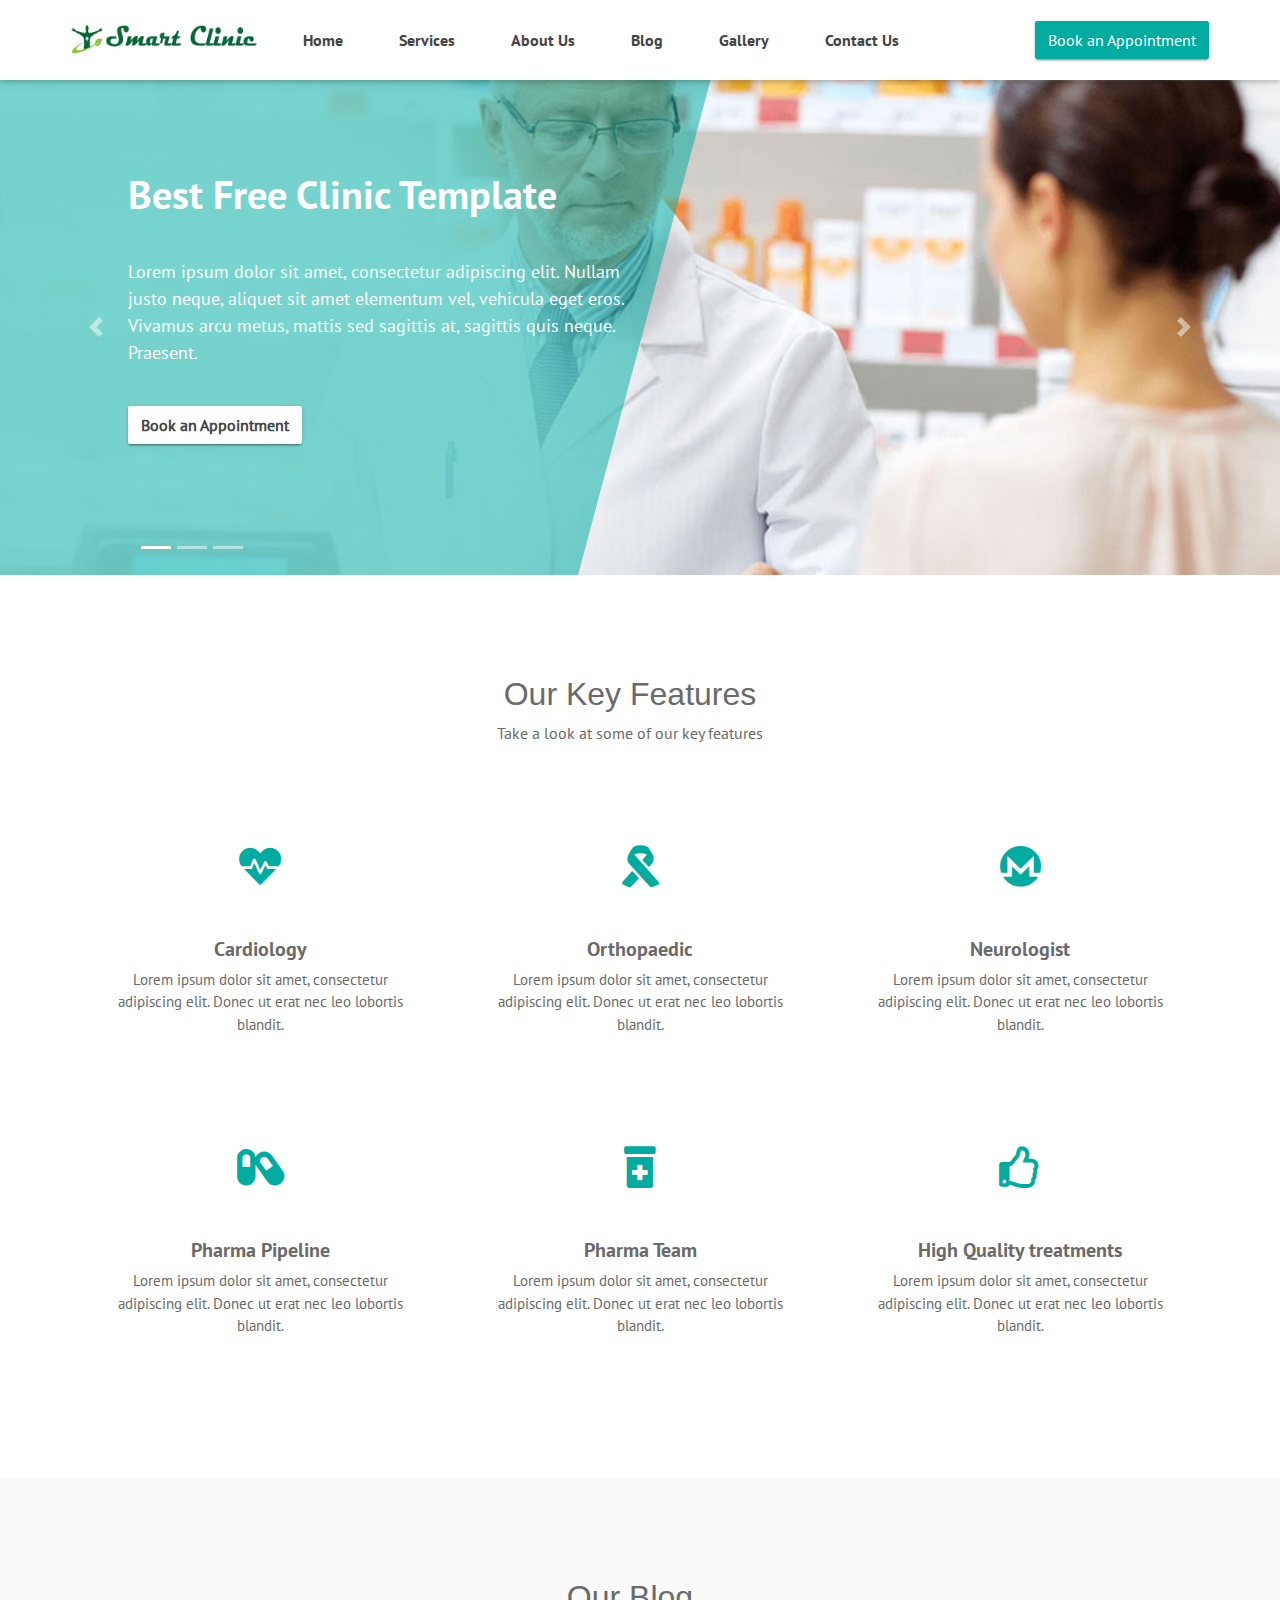
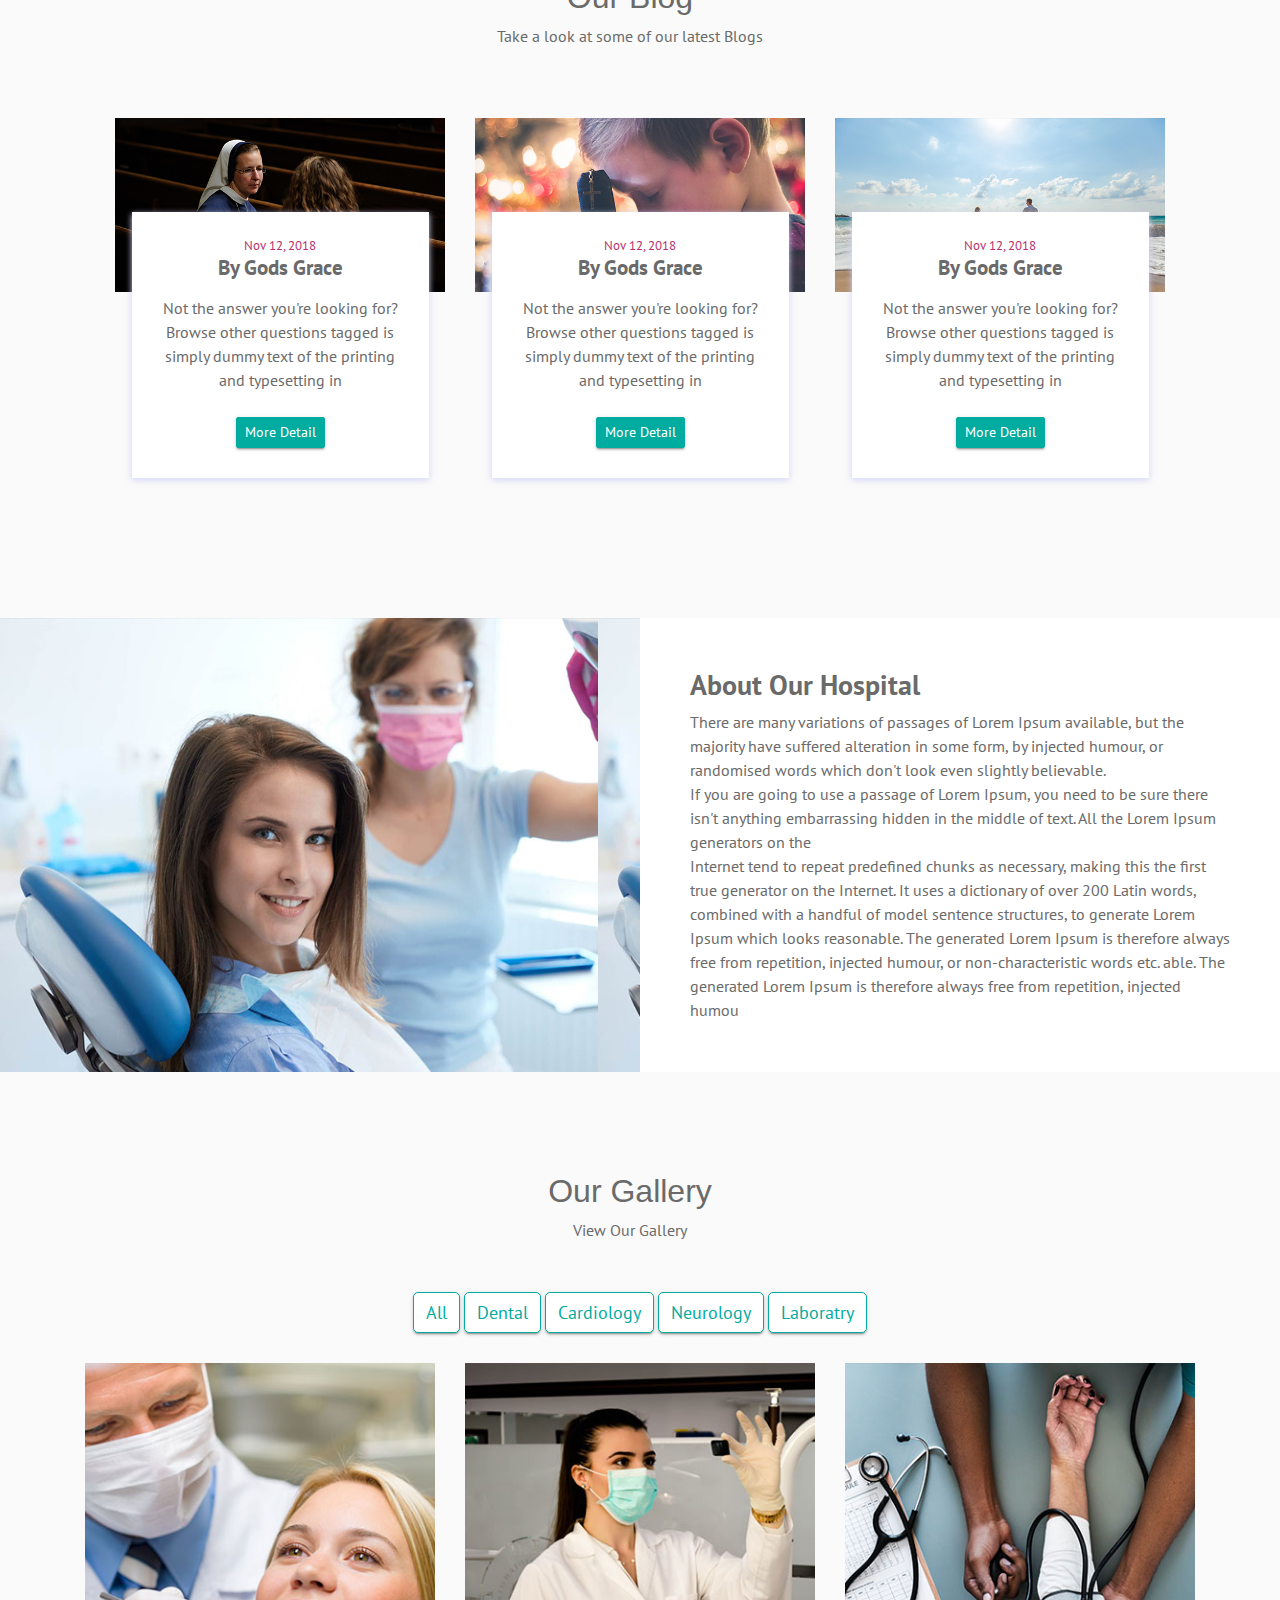
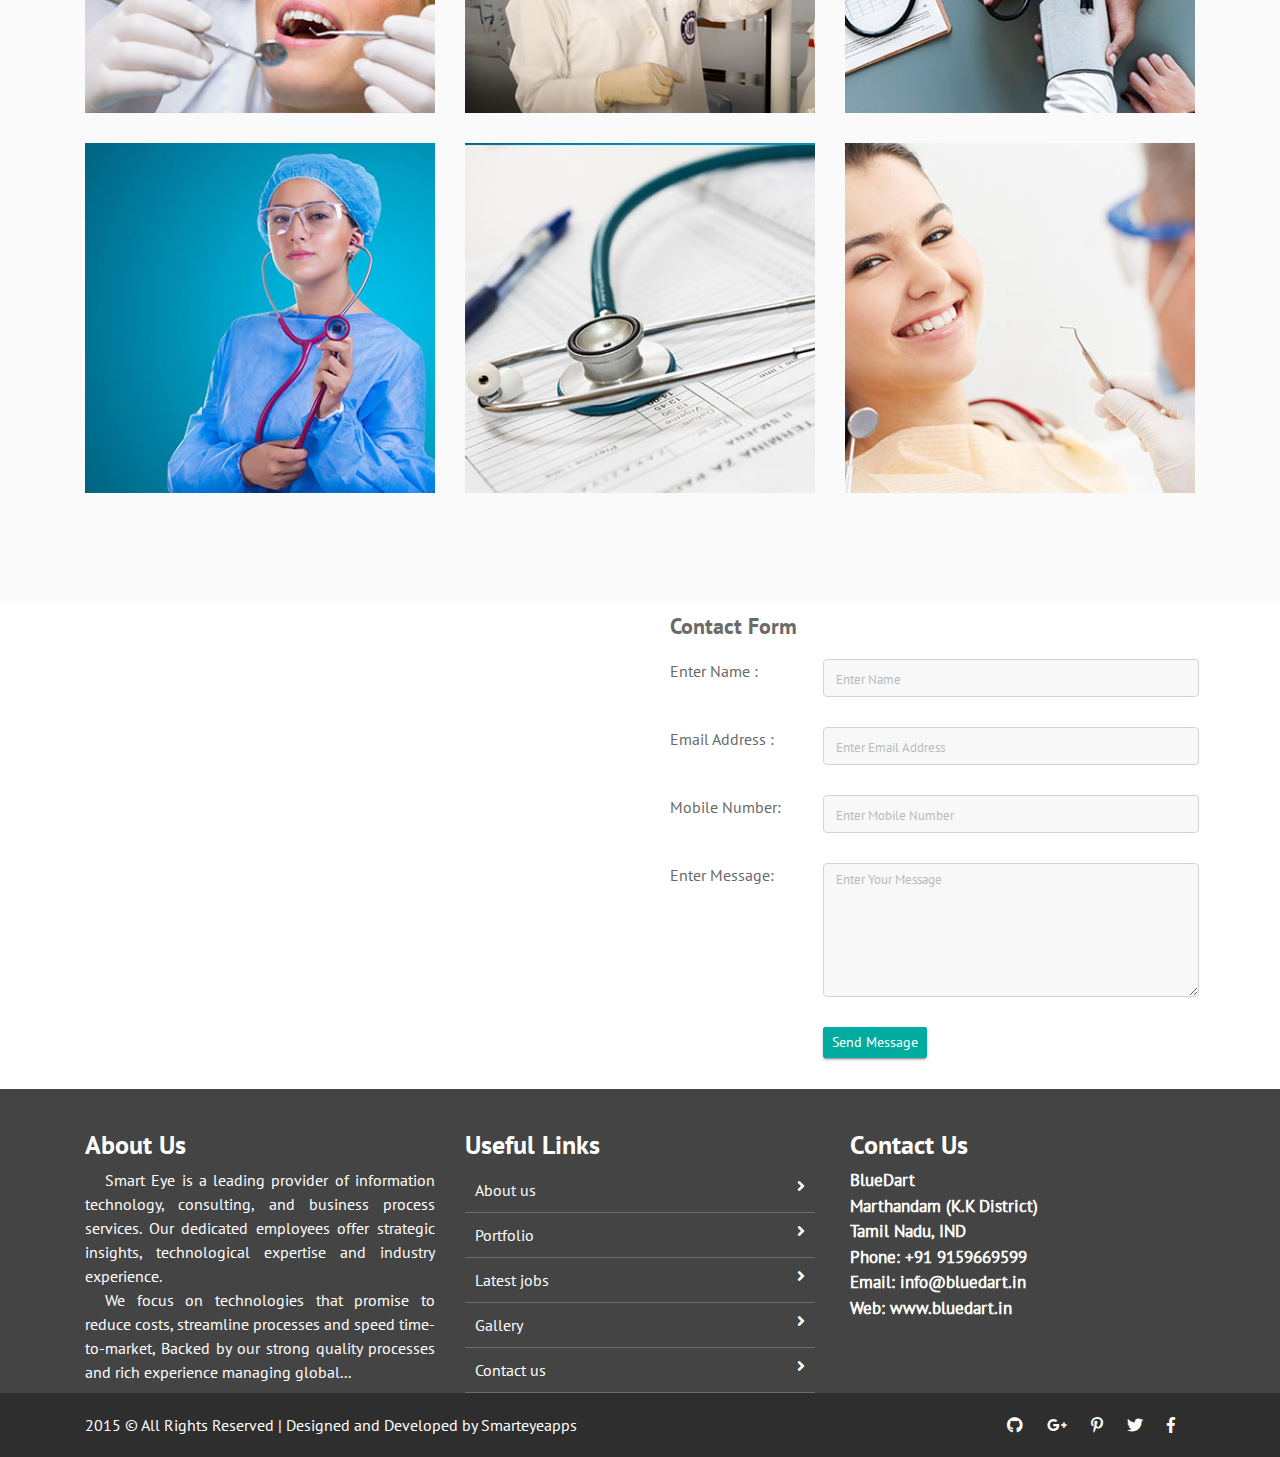
<file: Template Use/free-clinic-website-template-bbotstrap/index.html>
<!doctype html>
<html lang="en">

<head>
    <meta charset="utf-8">
    <meta name="viewport" content="width=device-width, initial-scale=1, shrink-to-fit=no">
    <title> Free Dental Medical Hospital Website Template | Smarteyeapps.com</title>

    <link rel="shortcut icon" href="assets/images/fav.jpg">
    <link rel="stylesheet" href="assets/css/bootstrap.min.css">
    <link rel="stylesheet" href="assets/css/fontawsom-all.min.css">
     <link rel="stylesheet" href="assets/css/animate.css">
    <link rel="stylesheet" type="text/css" href="assets/css/style.css" />
</head>

    <body>

    <!-- ################# Header Starts Here#######################--->
    
      <header id="menu-jk">
    
        <div id="nav-head" class="header-nav">
            <div class="container">
                <div class="row">
                    <div class="col-lg-2 col-md-3 no-padding col-sm-12 nav-img">
                        <img src="assets/images/logo.jpg" alt="">
                       <a data-toggle="collapse" data-target="#menu" href="#menu" ><i class="fas d-block d-md-none small-menu fa-bars"></i></a>
                    </div>
                    <div id="menu" class="col-lg-8 col-md-9 d-none d-md-block nav-item">
                        <ul>
                            <li><a href="#">Home</a></li>
                            <li><a href="#services">Services</a></li>
                            <li><a href="#about_us">About Us</a></li>
                            <li><a href="#blog">Blog</a></li>  
                            <li><a href="#gallery">Gallery</a></li>
                            <li><a href="#contact_us">Contact Us</a></li>
                        </ul>
                    </div>
                    <div class="col-sm-2 d-none d-lg-block appoint">
                        <button class="btn btn-success">Book an Appointment</button>
                    </div>
                </div>

            </div>
        </div>
    </header>
    
     <!-- ################# Slider Starts Here#######################--->

    <div class="slider-detail">

        <div id="carouselExampleIndicators" class="carousel slide" data-ride="carousel">
            <ol class="carousel-indicators">
                <li data-target="#carouselExampleIndicators" data-slide-to="0" class="active"></li>
                <li data-target="#carouselExampleIndicators" data-slide-to="1"></li>
                <li data-target="#carouselExampleIndicators" data-slide-to="2"></li>
            </ol>
            <div class="carousel-inner">
                <div class="carousel-item ">
                    <img class="d-block w-100" src="assets/images/slider/slider_1.jpg" alt="First slide">
                    <div class="carousel-cover"></div>
                    <div class="carousel-caption vdg-cur d-none d-md-block">
                        <h5 class="animated bounceInDown">Best Free Clinic Template</h5>
                        <p class="animated bounceInLeft">Lorem ipsum dolor sit amet, consectetur adipiscing elit. Nullam justo neque, 
                        aliquet sit amet elementum vel,   vehicula eget eros. Vivamus arcu metus, mattis 
                         sed sagittis at, sagittis quis neque. Praesent.</p>
                         
                         <div class="row vbh">
                             
                             <div class="btn btn-default animated bounceInUp"> Book an Appointment </div>
                         </div>
                    </div>
                </div>
                
                <div class="carousel-item active">
                    <img class="d-block w-100" src="assets/images/slider/slider_3.jpg" alt="Third slide">
                    <div class="carousel-cover"></div>
                     <div class="carousel-caption vdg-cur d-none d-md-block">
                        <h5 class="animated bounceInDown">Best Free Clinic Template</h5>
                        <p class="animated bounceInLeft">Lorem ipsum dolor sit amet, consectetur adipiscing elit. Nullam justo neque, 
                        aliquet sit amet elementum vel,   vehicula eget eros. Vivamus arcu metus, mattis 
                         sed sagittis at, sagittis quis neque. Praesent.</p>
                         
                         <div class="row vbh">
                             
                             <div class="btn btn-default animated bounceInUp"> Book an Appointment </div>
                         </div>
                    </div>
                </div>
                
            </div>
            <a class="carousel-control-prev" href="#carouselExampleIndicators" role="button" data-slide="prev">
                <span class="carousel-control-prev-icon" aria-hidden="true"></span>
                <span class="sr-only">Previous</span>
            </a>
            <a class="carousel-control-next" href="#carouselExampleIndicators" role="button" data-slide="next">
                <span class="carousel-control-next-icon" aria-hidden="true"></span>
                <span class="sr-only">Next</span>
            </a>
        </div>


    </div>
    
    <!-- ################# Our Departments Starts Here#######################--->


    <section id="services" class="key-features department">
        <div class="container">
            <div class="inner-title">

                <h2>Our Key Features</h2>
                <p>Take a look at some of our key features</p>
            </div>

            <div class="row">
                <div class="col-lg-4 col-md-6">
                    <div class="single-key">
                        <i class="fas fa-heartbeat"></i>
                        <h5>Cardiology</h5>
                        <p>Lorem ipsum dolor sit amet, consectetur adipiscing elit. Donec ut erat nec leo lobortis blandit.</p>
                    </div>
                </div>

                <div class="col-lg-4 col-md-6">
                    <div class="single-key">
                        <i class="fas fa-ribbon"></i>
                        <h5>Orthopaedic</h5>
                        <p>Lorem ipsum dolor sit amet, consectetur adipiscing elit. Donec ut erat nec leo lobortis blandit.</p>
                    </div>
                </div>

                <div class="col-lg-4 col-md-6">
                    <div class="single-key">
                       <i class="fab fa-monero"></i>
                        <h5>Neurologist</h5>
                        <p>Lorem ipsum dolor sit amet, consectetur adipiscing elit. Donec ut erat nec leo lobortis blandit.</p>
                    </div>
                </div>

                <div class="col-lg-4 col-md-6">
                    <div class="single-key">
                        <i class="fas fa-capsules"></i>
                        <h5>Pharma Pipeline</h5>
                        <p>Lorem ipsum dolor sit amet, consectetur adipiscing elit. Donec ut erat nec leo lobortis blandit.</p>
                    </div>
                </div>

                <div class="col-lg-4 col-md-6">
                    <div class="single-key">
                        <i class="fas fa-prescription-bottle-alt"></i>
                        <h5>Pharma Team</h5>
                        <p>Lorem ipsum dolor sit amet, consectetur adipiscing elit. Donec ut erat nec leo lobortis blandit.</p>
                    </div>
                </div>



                <div class="col-lg-4 col-md-6">
                    <div class="single-key">
                        <i class="far fa-thumbs-up"></i>
                        <h5>High Quality treatments</h5>
                        <p>Lorem ipsum dolor sit amet, consectetur adipiscing elit. Donec ut erat nec leo lobortis blandit.</p>
                    </div>
                </div>
            </div>






        </div>

    </section>
    
    
    <!--  ************************* Bog Starts Here ************************** -->
    
    
     <section id="blog" class="our-blog container-fluid">
  		<div class="container">
  		<div class="inner-title">

                <h2>Our Blog</h2>
                <p>Take a look at some of our latest Blogs</p>
            </div>
  			<div class="col-sm-12 blog-cont">
  				<div class="row no-margin">
  					<div class="col-sm-4 blog-smk">
						<div class="blog-single">

								<img src="assets/images/blog/post_1.jpg" alt="">

							<div class="blog-single-det">
								<span>Nov 12, 2018</span>
								<h6>By Gods Grace</h6>
								<p>Not the answer you're looking for? Browse other questions tagged  is simply dummy text of the printing and typesetting in</p>
								<a href="blog_single.html">
									<button class="btn btn-success btn-sm">More Detail</button>
								</a>
							</div>
						</div>
					</div>
					<div class="col-sm-4 blog-smk">
						<div class="blog-single">

								<img src="assets/images/blog/post_2.jpg" alt="">

							<div class="blog-single-det">
								<span>Nov 12, 2018</span>
								<h6>By Gods Grace</h6>
								<p>Not the answer you're looking for? Browse other questions tagged  is simply dummy text of the printing and typesetting in</p>
								<a href="blog_single.html">
									<button class="btn btn-success btn-sm">More Detail</button>
								</a>
							</div>
						</div>
					</div>
					
					<div class="col-sm-4 blog-smk">
						<div class="blog-single">

								<img src="assets/images/blog/post_3.jpg" alt="">

							<div class="blog-single-det">
								<span>Nov 12, 2018</span>
								<h6>By Gods Grace</h6>
								<p>Not the answer you're looking for? Browse other questions tagged  is simply dummy text of the printing and typesetting in</p>
								<a href="blog_single.html">
									<button class="btn btn-success btn-sm">More Detail</button>
								</a>
							</div>
						</div>
					</div>
					
					
					

					
					
  				</div>
  			</div>
  			
  		</div>
  	</section>  
    
    <!--  ************************* About Us Starts Here ************************** -->
        
    <section id="about_us" class="about-us">
        <div class="row no-margin">
            <div class="col-sm-6 image-bg no-padding">
                
            </div>
            <div class="col-sm-6 abut-yoiu">
                <h3>About Our Hospital</h3>
                <p>
                    
                </p>
                <p>
                    There are many variations of passages of Lorem Ipsum available, but the majority have suffered alteration in some form, by injected humour, or randomised words which don't look even slightly believable.
                    <br>
                      If you are going to use a passage of Lorem Ipsum, you need to be sure there isn't anything embarrassing hidden in the middle of text. All the Lorem Ipsum generators on the
                      <br>
                        Internet tend to repeat predefined chunks as necessary, making this the first true generator on the Internet. It uses a dictionary of over 200 Latin words, combined with a handful of model sentence structures, to generate Lorem Ipsum which looks reasonable. The generated Lorem Ipsum is therefore always free from repetition, injected humour, or non-characteristic words etc. able. The generated Lorem Ipsum is therefore always free from repetition, injected humou
                </p>
            </div>
        </div>
    </section>    
    
    
            <!--  ************************* Gallery Starts Here ************************** -->
        <div id="gallery" class="gallery">    
           <div class="container">
              <div class="inner-title">

                <h2>Our Gallery</h2>
                <p>View Our Gallery</p>
            </div>
              <div class="row">
                

        <div class="gallery-filter d-none d-sm-block">
            <button class="btn btn-default filter-button" data-filter="all">All</button>
            <button class="btn btn-default filter-button" data-filter="hdpe">Dental</button>
            <button class="btn btn-default filter-button" data-filter="sprinkle">Cardiology</button>
            <button class="btn btn-default filter-button" data-filter="spray"> Neurology</button>
            <button class="btn btn-default filter-button" data-filter="irrigation">Laboratry</button>
        </div>
        <br/>



            <div class="gallery_product col-lg-4 col-md-4 col-sm-4 col-xs-6 filter hdpe">
                <img src="assets/images/gallery/gallery_01.jpg" class="img-responsive">
            </div>

            <div class="gallery_product col-lg-4 col-md-4 col-sm-4 col-xs-6 filter sprinkle">
                <img src="assets/images/gallery/gallery_02.jpg" class="img-responsive">
            </div>

            <div class="gallery_product col-lg-4 col-md-4 col-sm-4 col-xs-6 filter hdpe">
                <img src="assets/images/gallery/gallery_03.jpg" class="img-responsive">
            </div>

            <div class="gallery_product col-lg-4 col-md-4 col-sm-4 col-xs-6 filter irrigation">
                <img src="assets/images/gallery/gallery_04.jpg" class="img-responsive">
            </div>

            <div class="gallery_product col-lg-4 col-md-4 col-sm-4 col-xs-6 filter spray">
                <img src="assets/images/gallery/gallery_05.jpg" class="img-responsive">
            </div>

          

            <div class="gallery_product col-lg-4 col-md-4 col-sm-4 col-xs-6 filter spray">
                <img src="assets/images/gallery/gallery_06.jpg" class="img-responsive">
            </div>

        </div>
    </div>
       
       
       </div>
        <!-- ######## Gallery End ####### -->
    
    
     <!--  ************************* Contact Us Starts Here ************************** -->
    
    <section id="contact_us" class="contact-us-single">
        <div class="row no-margin">
            <div class="col-sm-6 no-padding">
                 <iframe style="width:100%" src="https://www.google.com/maps/embed?pb=!1m14!1m12!1m3!1d249759.19784092825!2d79.10145254589841!3d12.009924873581818!2m3!1f0!2f0!3f0!3m2!1i1024!2i768!4f13.1!5e0!3m2!1sen!2sin!4v1448883859107"  height="480" frameborder="0" style="border:0" allowfullscreen></iframe>
            </div>
            <div  class="col-sm-6 cop-ck">
                <h2 >Contact Form</h2>
                    <div class="row cf-ro">
                        <div  class="col-sm-3"><label>Enter Name :</label></div>
                        <div class="col-sm-8"><input type="text" placeholder="Enter Name" name="name" class="form-control input-sm"  ></div>
                    </div>
                    <div  class="row cf-ro">
                        <div  class="col-sm-3"><label>Email Address :</label></div>
                        <div class="col-sm-8"><input type="text" name="name" placeholder="Enter Email Address" class="form-control input-sm"  ></div>
                    </div>
                     <div  class="row cf-ro">
                        <div  class="col-sm-3"><label>Mobile Number:</label></div>
                        <div class="col-sm-8"><input type="text" name="name" placeholder="Enter Mobile Number" class="form-control input-sm"  ></div>
                    </div>
                     <div  class="row cf-ro">
                        <div  class="col-sm-3"><label>Enter  Message:</label></div>
                        <div class="col-sm-8">
                          <textarea rows="5" placeholder="Enter Your Message" class="form-control input-sm"></textarea>
                        </div>
                    </div>
                     <div  class="row cf-ro">
                        <div  class="col-sm-3"><label></label></div>
                        <div class="col-sm-8">
                         <button class="btn btn-success btn-sm">Send Message</button>
                        </div>
                </div>
            </div>
        </div>
    </section>
    
    
    
    
    
    <!-- ################# Footer Starts Here#######################--->


    <footer class="footer">
        <div class="container">
            <div class="row">
                <div class="col-md-4 col-sm-12">
                    <h2>About Us</h2>
                    <p>
                        Smart Eye is a leading provider of information technology, consulting, and business process services. Our dedicated employees offer strategic insights, technological expertise and industry experience.
                    </p>
                    <p>We focus on technologies that promise to reduce costs, streamline processes and speed time-to-market, Backed by our strong quality processes and rich experience managing global... </p>
                </div>
                <div class="col-md-4 col-sm-12">
                    <h2>Useful Links</h2>
                    <ul class="list-unstyled link-list">
                        <li><a ui-sref="about" href="#/about">About us</a><i class="fa fa-angle-right"></i></li>
                        <li><a ui-sref="portfolio" href="#/portfolio">Portfolio</a><i class="fa fa-angle-right"></i></li>
                        <li><a ui-sref="products" href="#/products">Latest jobs</a><i class="fa fa-angle-right"></i></li>
                        <li><a ui-sref="gallery" href="#/gallery">Gallery</a><i class="fa fa-angle-right"></i></li>
                        <li><a ui-sref="contact" href="#/contact">Contact us</a><i class="fa fa-angle-right"></i></li>
                    </ul>
                </div>
                <div class="col-md-4 col-sm-12 map-img">
                    <h2>Contact Us</h2>
                    <address class="md-margin-bottom-40">
                        BlueDart <br>
                        Marthandam (K.K District) <br>
                        Tamil Nadu, IND <br>
                        Phone: +91 9159669599 <br>
                        Email: <a href="mailto:info@anybiz.com" class="">info@bluedart.in</a><br>
                        Web: <a href="smart-eye.html" class="">www.bluedart.in</a>
                    </address>

                </div>
            </div>
        </div>
        

    </footer>
    <div class="copy">
            <div class="container">
                <a href="https://www.smarteyeapps.com/">2015 &copy; All Rights Reserved | Designed and Developed by Smarteyeapps</a>
                
                <span>
                <a><i class="fab fa-github"></i></a>
                <a><i class="fab fa-google-plus-g"></i></a>
                <a><i class="fab fa-pinterest-p"></i></a>
                <a><i class="fab fa-twitter"></i></a>
                <a><i class="fab fa-facebook-f"></i></a>
        </span>
            </div>

        </div>
    
    </body>

<script src="assets/js/jquery-3.2.1.min.js"></script>
<script src="assets/js/popper.min.js"></script>
<script src="assets/js/bootstrap.min.js"></script>
<script src="assets/plugins/scroll-nav/js/jquery.easing.min.js"></script>
<script src="assets/plugins/scroll-nav/js/scrolling-nav.js"></script>
<script src="assets/plugins/scroll-fixed/jquery-scrolltofixed-min.js"></script>

<script src="assets/js/script.js"></script>



</html>
</file>
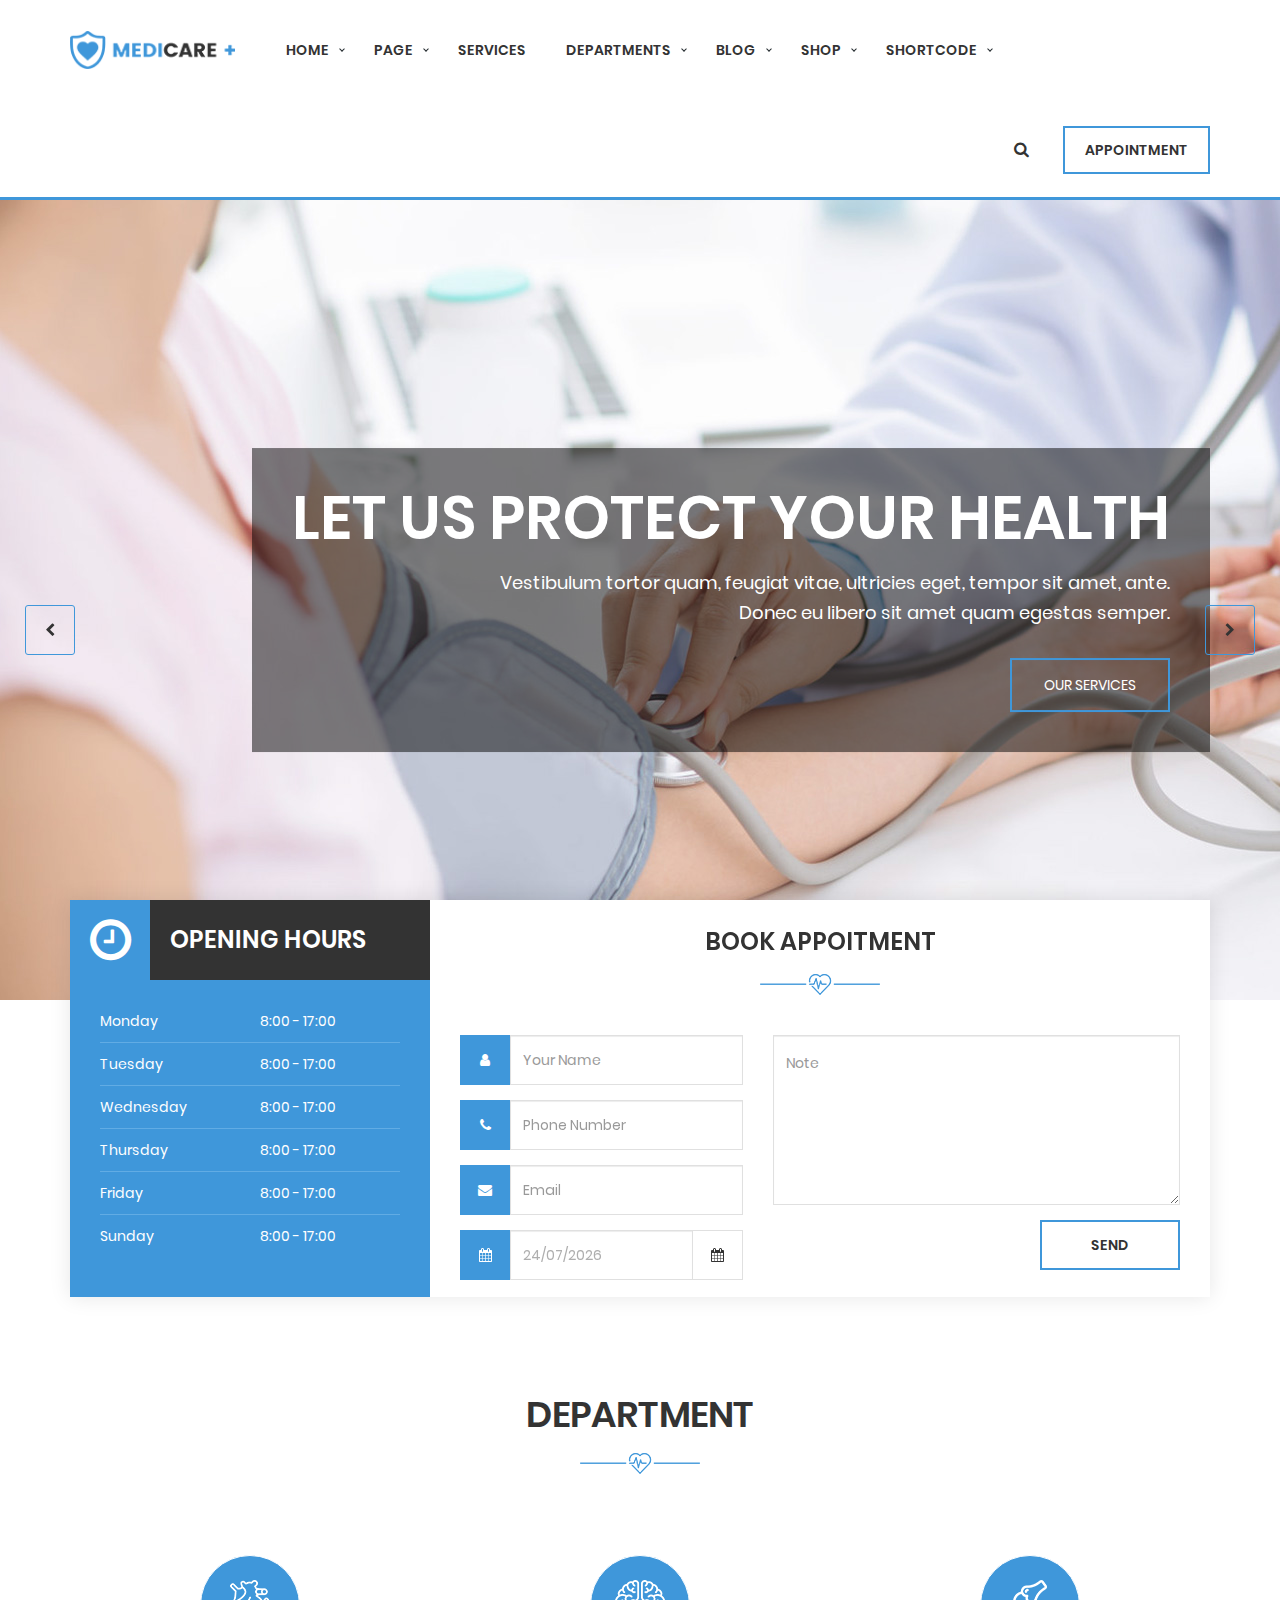
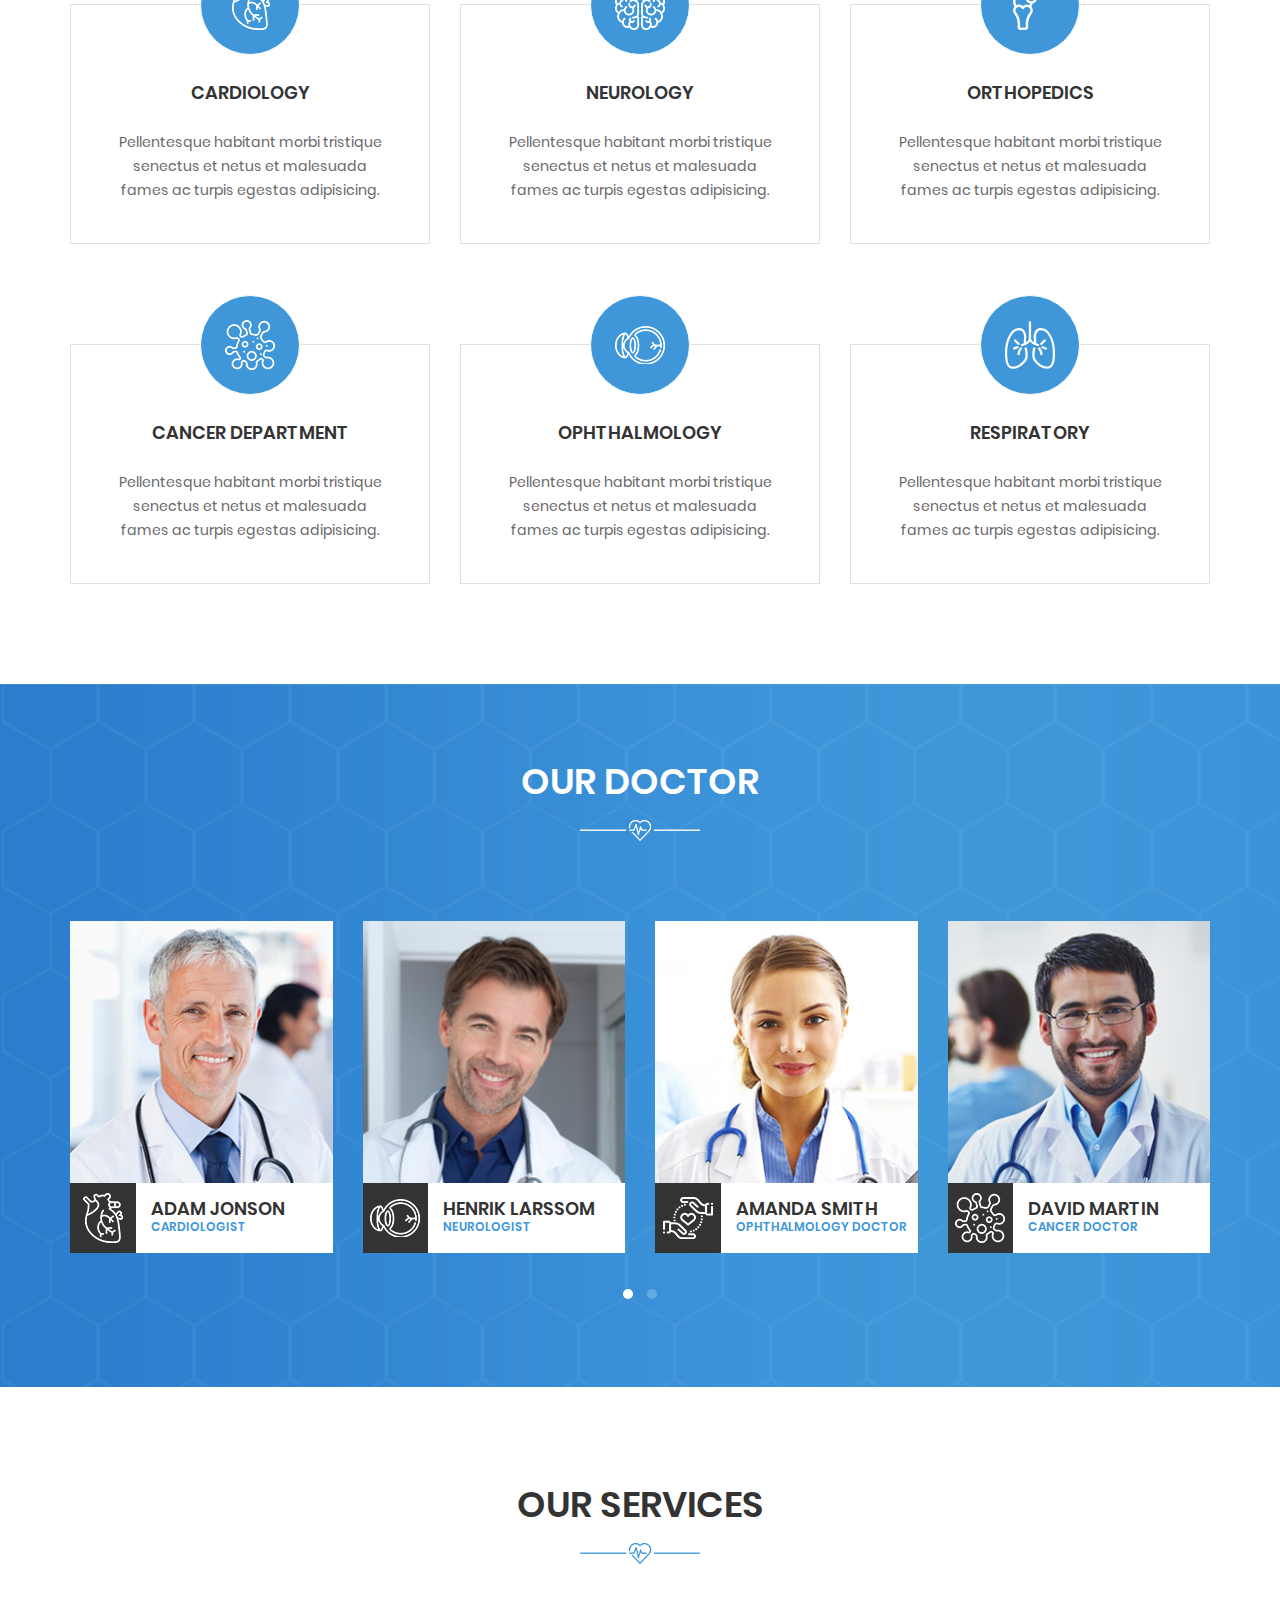
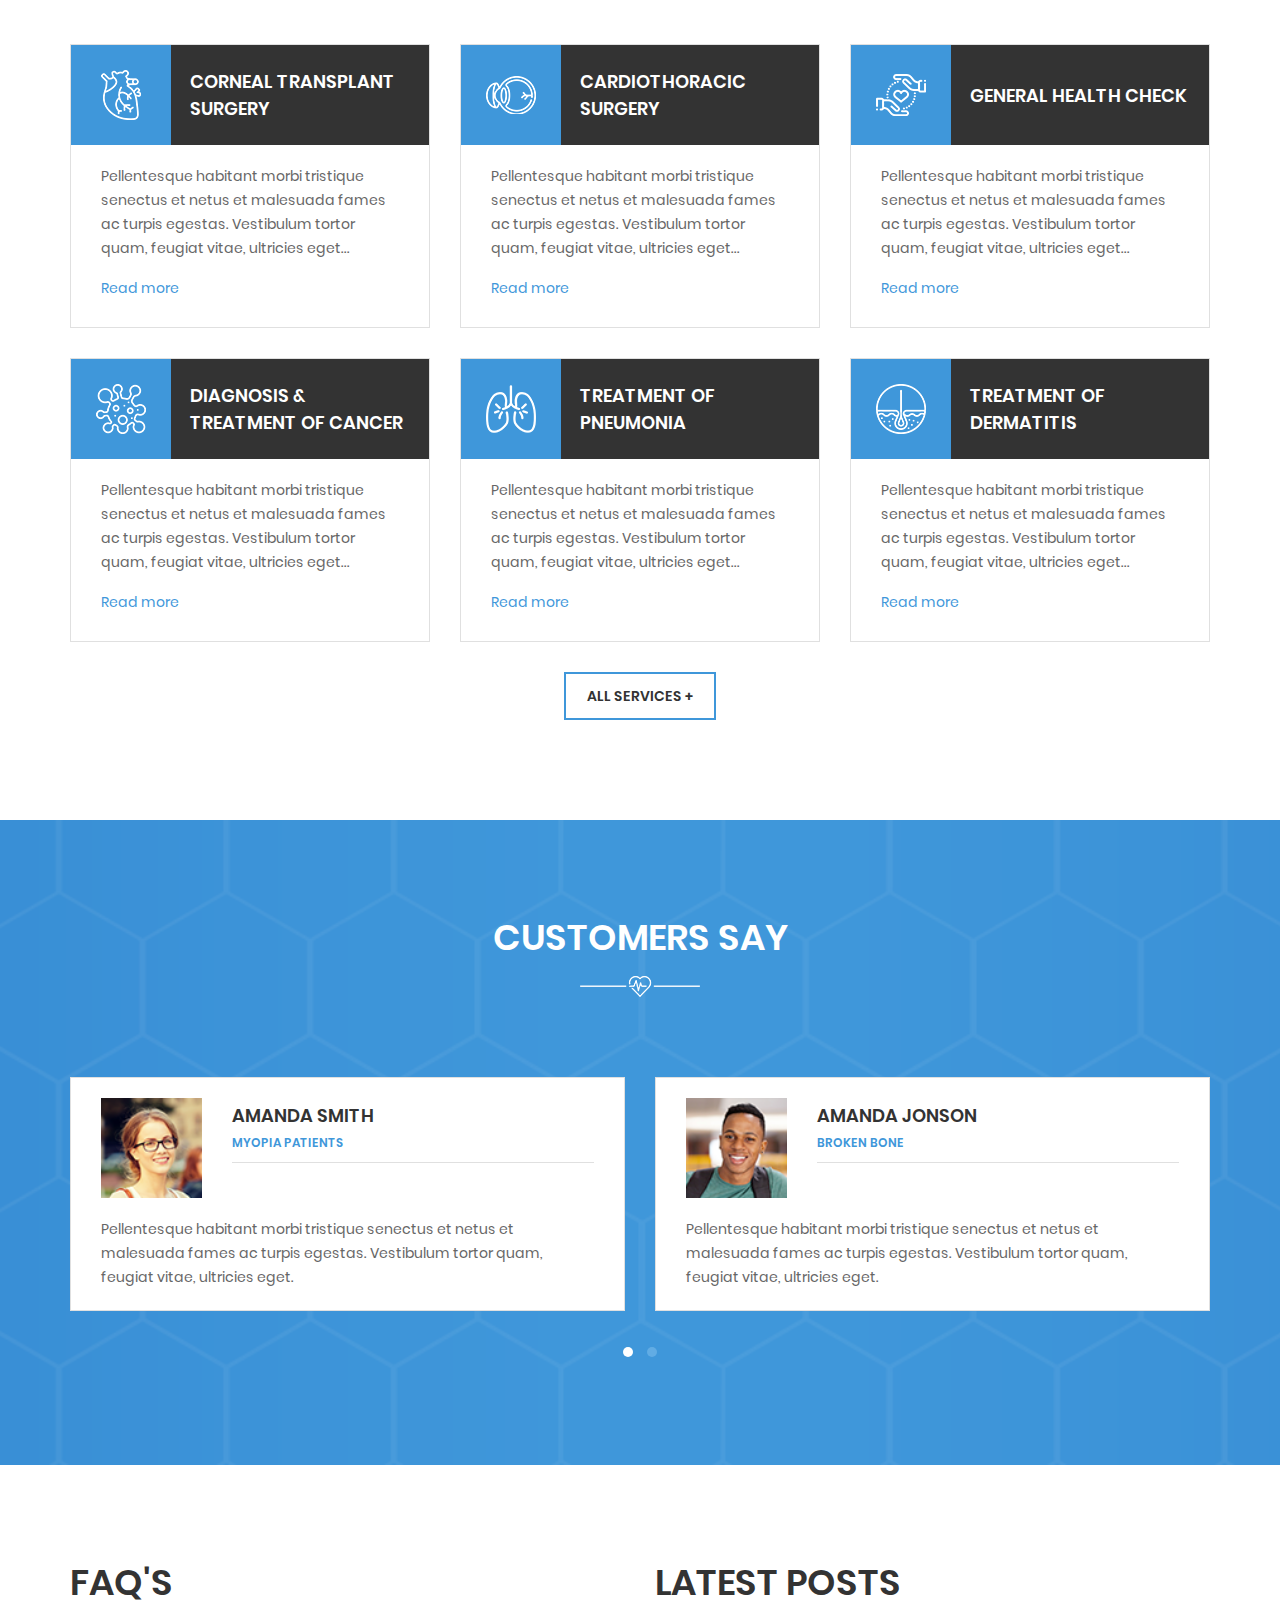
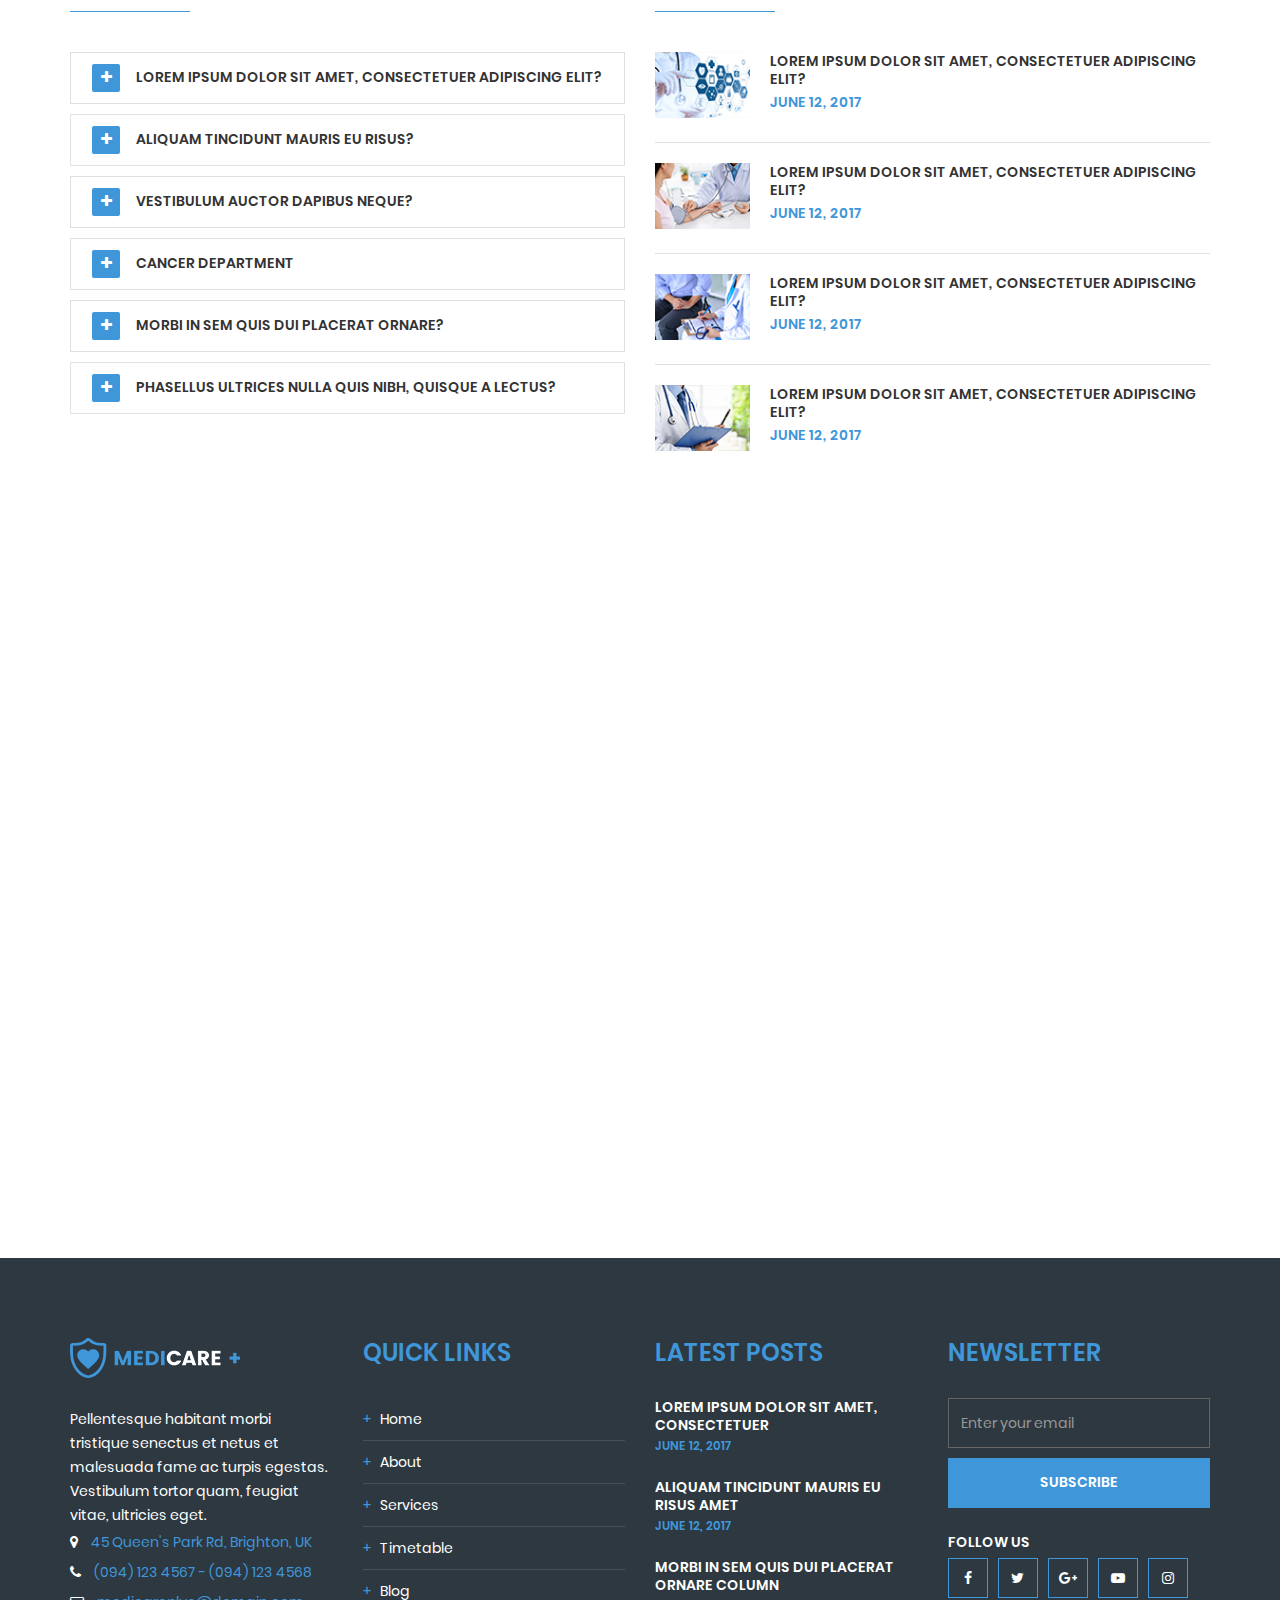
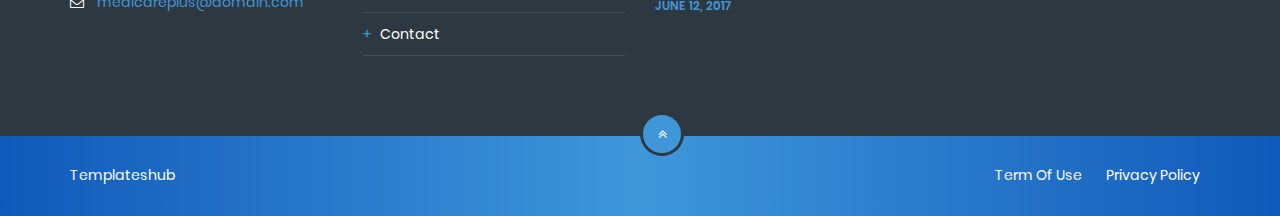
<file: Template Use/Medicare-Plus-Medical-Health-HTML-Template/index.html>
<!doctype html>
<html lang="en">

<!--   [XR&CO'2014], Tue, 22 Oct  -->
<head>
    <meta charset="UTF-8">
    <meta name="viewport" content="width=device-width, initial-scale=1.0">
    <meta http-equiv="X-UA-Compatible" content="ie=edge">
    <title>Home 1</title>
    <link rel="shortcut icon" type="image/x-icon" href="images/favicon.png" />
    <link rel="stylesheet" href="plugin/bootstrap/css/bootstrap.css">
    <link rel="stylesheet" href="plugin/bootstrap/css/bootstrap-theme.css">
    <link rel="stylesheet" href="fonts/poppins/poppins.css">
    <link rel="stylesheet" href="plugin/fonts/font-awesome/css/font-awesome.min.css">
    <link rel="stylesheet" href="plugin/jquery-ui/jquery-ui.min.css">
    <link rel="stylesheet" href="plugin/process-bar/tox-progress.css">
    <link rel="stylesheet" href="plugin/owl-carouse/owl.carousel.min.css">
    <link rel="stylesheet" href="plugin/owl-carouse/owl.theme.default.min.css">
    <link rel="stylesheet" href="plugin/animsition/css/animate.css">
    <link rel="stylesheet" href="plugin/jquery-ui/jquery-ui.min.css">
    <link rel="stylesheet" href="plugin/mediaelement/mediaelementplayer.css">
    <link rel="stylesheet" href="plugin/datetimepicker/bootstrap-datepicker3.css">
    <link rel="stylesheet" href="plugin/datetimepicker/bootstrap-datetimepicker.min.css">
    <link rel="stylesheet" href="plugin/lightgallery/lightgallery.css">
    <link rel="stylesheet" href="css/style.css">
</head>
<body>

<!--load page-->
<div class="load-page">
    <div class="sk-wave">
        <div class="sk-rect sk-rect1"></div>
        <div class="sk-rect sk-rect2"></div>
        <div class="sk-rect sk-rect3"></div>
        <div class="sk-rect sk-rect4"></div>
        <div class="sk-rect sk-rect5"></div>
    </div>
</div>

<!-- Mobile nav -->
<nav class="visible-sm visible-xs mobile-menu-container mobile-nav">
    <div class="menu-mobile-nav navbar-toggle">
        <span class="icon-bar"><i class="fa fa-bars" aria-hidden="true"></i></span>
    </div>
    <div id="cssmenu" class="animated">
        <div class="uni-icons-close"><i class="fa fa-times" aria-hidden="true"></i></div>
        <ul class="nav navbar-nav animated">
            <li class="has-sub"><a href="#">Home</a>
                <ul>
                    <li><a href="index-2.html">Home 1</a></li>
                    <li><a href="01_02_home_2.html">Home 2</a></li>
                    <li><a href="01_03_home_3.html">Home 3</a></li>
                </ul>
            </li>
            <li class="has-sub"><a href='#'>Page</a>
                <ul>
                    <li><a href="02_01_about.html">About</a></li>
                    <li class="has-sub"><a href="#">doctor</a>
                        <ul>
                            <li><a href="02_02_doctor.html">Doctors </a></li>
                            <li><a href="02_03_doctor_details.html">Doctors Details</a></li>
                        </ul>
                    </li>
                    <li><a href="02_04_contact.html">Contact</a></li>
                    <li><a href="02_05_gallery.html">Gallery</a></li>
                </ul>
            </li>
            <li><a href="03_01_services.html">Services</a></li>
            <li class="has-sub"><a href="#">Departments</a>
                <ul>
                    <li><a href="04_01_departments.html">Departments</a></li>
                    <li><a href="04_02_single_department.html">Single Departments</a></li>
                </ul>
            </li>
            <li class="has-sub"><a href='#'>Blog</a>
                <ul>
                    <li><a href="05_01_blog_list.html">Blog list</a></li>
                    <li><a href="05_02_blog_grid.html">Blog Grid</a></li>
                    <li><a href="05_03_single_post.html">Single post</a></li>
                </ul>
            </li>
            <li class="has-sub"><a href='#'>shop</a>
                <ul>
                    <li><a href="06_01_shop.html">Shop</a></li>
                    <li><a href="06_02_single_product.html">Single Product</a></li>
                    <li><a href="06_03_cart.html">Cart</a></li>
                    <li><a href="06_04_checkout.html">Checkout</a></li>
                </ul>
            </li>
            <li class="has-sub"><a href='#'>Element</a>
                <ul>
                    <li class="has-sub"><a href="#">Short Code 1</a>
                        <ul>
                            <li><a href="07_01_buttons.html"><i class="fa fa-plus-square" aria-hidden="true"></i>Buttons</a></li>
                            <li><a href="07_02_icons_box.html"><i class="fa fa-cube" aria-hidden="true"></i>Icon Box</a></li>
                            <li><a href="07_03_progress.html"><i class="fa fa-tasks" aria-hidden="true"></i>Process Bar</a></li>
                            <li><a href="07_04_tabs.html"><i class="fa fa-columns" aria-hidden="true"></i>Tabs</a></li>
                        </ul>
                    </li>
                    <li class="has-sub"><a href="#">Short Code 2</a>
                        <ul>
                            <li><a href="07_05_accordion.html"><i class="fa fa-list" aria-hidden="true"></i>Accordion</a></li>
                            <li><a href="07_06_counter.html"><i class="fa fa-tachometer" aria-hidden="true"></i>Counter</a></li>
                            <li><a href="07_07_testimonials.html"><i class="fa fa-comments-o" aria-hidden="true"></i>Testimonials</a></li>
                            <li><a href="07_08_typography.html"><i class="fa fa-text-width" aria-hidden="true"></i>Typography</a></li>
                        </ul>
                    </li>
                    <li class="has-sub"><a href="#">Short Code 3</a>
                        <ul>
                            <li><a href="07_09_partner.html"><i class="fa fa-handshake-o" aria-hidden="true"></i> Partner</a></li>
                            <li><a href="07_10_team.html"><i class="fa fa-users" aria-hidden="true"></i> Team</a></li>
                            <li><a href="07_11_item_list.html"><i class="fa fa-list-ol" aria-hidden="true"></i> Item List</a></li>
                            <li><a href="07_12_divider.html"><i class="fa fa-chain-broken" aria-hidden="true"></i>Dividers</a></li>
                        </ul>
                    </li>
                    <li class="has-sub"><a href="#">Short Code 4</a>
                        <ul>
                            <li><a href="07_13_columns.html"><i class="fa fa-bar-chart" aria-hidden="true"></i> Columns</a></li>
                            <li><a href="07_14_pricing_table.html"><i class="fa fa-address-card-o" aria-hidden="true"></i> Pricing table</a></li>
                            <li><a href="#"><i class="fa fa-exclamation-triangle" aria-hidden="true"></i> 404 Pages</a></li>
                            <li><a href="#"><i class="fa fa-repeat" aria-hidden="true"></i> Comming soon</a></li>
                        </ul>
                    </li>
                </ul>
            </li>
            <li><a href="02_04_contact.html">Contact</a></li>
        </ul>
        <div class="clearfix"></div>
    </div>
</nav>
<!-- End mobile menu -->

<div class="uni-home-1">
    <div id="wrapper-container" class="site-wrapper-container">
        <header>
            <div class="uni-medicare-header sticky-menu">
                <div class="container">
                    <div class="uni-medicare-header-main">
                        <div class="row">
                            <div class="col-md-2">
                                <!--LOGO-->
                                <div class="wrapper-logo">
                                    <a class="logo-default" href="#"><img src="images/logo.png" alt="" class="img-responsive"></a>
                                    <div class="clearfix"></div>
                                </div>
                            </div>
                            <div class="col-md-10">
                                <!--MENU TEXT-->
                                <div class="uni-main-menu">
                                    <nav class="main-navigation uni-menu-text">
                                        <div class="cssmenu">
                                            <ul>
                                                <li class="has-sub"><a href="#">Home</a>
                                                    <ul>
                                                        <li><a href="index-2.html">Home 1</a></li>
                                                        <li><a href="01_02_home_2.html">Home 2</a></li>
                                                        <li><a href="01_03_home_3.html">Home 3</a></li>
                                                    </ul>
                                                </li>
                                                <li class="has-sub"><a href='#'>Page</a>
                                                    <ul>
                                                        <li><a href="02_01_about.html">About</a></li>
                                                        <li class="has-sub"><a href="#">doctor</a>
                                                            <ul>
                                                                <li><a href="02_02_doctor.html">Doctors </a></li>
                                                                <li><a href="02_03_doctor_details.html">Doctors Details</a></li>
                                                            </ul>
                                                        </li>
                                                        <li><a href="02_04_contact.html">Contact</a></li>
                                                        <li><a href="02_05_gallery.html">Gallery</a></li>
                                                    </ul>
                                                </li>
                                                <li><a href="03_01_services.html">Services</a></li>
                                                <li class="has-sub"><a href="#">Departments</a>
                                                    <ul>
                                                        <li><a href="04_01_departments.html">Departments</a></li>
                                                        <li><a href="04_02_single_department.html">Single Departments</a></li>
                                                    </ul>
                                                </li>
                                                <li class="has-sub"><a href='#'>Blog</a>
                                                    <ul>
                                                        <li><a href="05_01_blog_list.html">Blog list</a></li>
                                                        <li><a href="05_02_blog_grid.html">Blog Grid</a></li>
                                                        <li><a href="05_03_single_post.html">Single post</a></li>
                                                    </ul>
                                                </li>
                                                <li class="has-sub"><a href='#'>shop</a>
                                                    <ul>
                                                        <li><a href="06_01_shop.html">Shop</a></li>
                                                        <li><a href="06_02_single_product.html">Single Product</a></li>
                                                        <li><a href="06_03_cart.html">Cart</a></li>
                                                        <li><a href="06_04_checkout.html">Checkout</a></li>
                                                    </ul>
                                                </li>
                                                <li class="has-sub hover-element"><a href='#'>Shortcode</a></li>
                                            </ul>
                                        </div>
                                    </nav>
                                </div>

                                <!--SEARCH AND APPOINTMENT-->
                                <div class="uni-search-appointment">
                                    <ul>
                                        <li class="un-btn-search">
                                            <i class="fa fa-search" aria-hidden="true"></i>
                                        </li>
                                        <li class="uni-btn-appointment">
                                            <a href="#">Appointment</a>
                                        </li>
                                    </ul>
                                </div>
                            </div>
                        </div>

                        <!--SHORTCODE-->
                        <div class="show-hover-shortcodes animated">
                            <div class="short-code-title">
                                <div class="row">
                                    <div class="col-md-3">
                                        <h4>SHORT CODE 1</h4>
                                    </div>
                                    <div class="col-md-3">
                                        <h4>SHORT CODE 2</h4>
                                    </div>
                                    <div class="col-md-3">
                                        <h4>SHORT CODE 3</h4>
                                    </div>
                                    <div class="col-md-3">
                                        <h4>SHORT CODE 4</h4>
                                    </div>
                                </div>
                            </div>
                            <div class="short-code-content">
                                <div class="row">
                                    <div class="col-md-3">
                                        <ul>
                                            <li><a href="07_01_buttons.html"><i class="fa fa-plus-square" aria-hidden="true"></i>Buttons</a></li>
                                            <li><a href="07_02_icons_box.html"><i class="fa fa-cube" aria-hidden="true"></i>Icon Box</a></li>
                                            <li><a href="07_03_progress.html"><i class="fa fa-tasks" aria-hidden="true"></i>Process Bar</a></li>
                                            <li><a href="07_04_tabs.html"><i class="fa fa-columns" aria-hidden="true"></i>Tabs</a></li>
                                        </ul>
                                    </div>
                                    <div class="col-md-3">
                                        <ul>
                                            <li><a href="07_05_accordion.html"><i class="fa fa-list" aria-hidden="true"></i>Accordion</a></li>
                                            <li><a href="07_06_counter.html"><i class="fa fa-tachometer" aria-hidden="true"></i>Counter</a></li>
                                            <li><a href="07_07_testimonials.html"><i class="fa fa-comments-o" aria-hidden="true"></i>Testimonials</a></li>
                                            <li><a href="07_08_typography.html"><i class="fa fa-text-width" aria-hidden="true"></i>Typography</a></li>
                                        </ul>
                                    </div>
                                    <div class="col-md-3">
                                        <ul>
                                            <li><a href="07_09_partner.html"><i class="fa fa-handshake-o" aria-hidden="true"></i> Partner</a></li>
                                            <li><a href="07_10_team.html"><i class="fa fa-users" aria-hidden="true"></i> Team</a></li>
                                            <li><a href="07_11_item_list.html"><i class="fa fa-list-ol" aria-hidden="true"></i> Item List</a></li>
                                            <li><a href="07_12_divider.html"><i class="fa fa-chain-broken" aria-hidden="true"></i>Dividers</a></li>
                                        </ul>
                                    </div>
                                    <div class="col-md-3">
                                        <ul>
                                            <li><a href="07_13_columns.html"><i class="fa fa-bar-chart" aria-hidden="true"></i> Columns</a></li>
                                            <li><a href="07_14_pricing_table.html"><i class="fa fa-address-card-o" aria-hidden="true"></i> Pricing table</a></li>
                                            <li><a href="#"><i class="fa fa-exclamation-triangle" aria-hidden="true"></i> 404 Pages</a></li>
                                            <li><a href="#"><i class="fa fa-repeat" aria-hidden="true"></i> Comming soon</a></li>
                                        </ul>
                                    </div>
                                </div>
                            </div>
                        </div>
                        <!--END SHORTCODE-->

                        <!--FORM SEARCH-->
                        <div class="uni-form-search-header">
                            <div class="box-search-header collapse" id="box-search-header">
                                <div class="uni-input-group">
                                    <input type="text" name="key" placeholder="Search" class="form-control">
                                    <button class="uni-btn btn-search">
                                        <i class="fa fa-long-arrow-right" aria-hidden="true"></i>
                                    </button>
                                </div>
                            </div>
                        </div>
                    </div>
                </div>
            </div>
        </header>

        <div id="main-content" class="site-main-content">
            <section class="site-content-area">

                <!--BANNER-->
                <div class="uni-banner">
                    <div class="uni-owl-one-item owl-carousel owl-theme">
                        <div class="item">
                            <div class="uni-banner-img uni-background-5"></div>
                            <div class="content animated" data-animation="flipInX" data-delay="0.9s">
                                <div class="container">
                                    <div class="caption">
                                        <h1>Let us protect your health</h1>
                                        <p>
                                            Vestibulum tortor quam, feugiat vitae, ultricies eget, tempor sit amet, ante.
                                            <br>
                                            Donec eu libero sit amet quam egestas semper.
                                        </p>
                                        <a href="#">our services</a>
                                    </div>
                                </div>
                            </div>
                        </div>
                        <div class="item">
                            <div class="uni-banner-img uni-background-6"></div>
                            <div class="content animated" data-animation="flipInX" data-delay="0.9s">
                                <div class="container">
                                    <div class="caption">
                                        <h1>Let us protect your health</h1>
                                        <p>
                                            Vestibulum tortor quam, feugiat vitae, ultricies eget, tempor sit amet, ante.
                                            <br>
                                            Donec eu libero sit amet quam egestas semper.
                                        </p>
                                        <a href="#">our services</a>
                                    </div>
                                </div>
                            </div>
                        </div>
                        <div class="item">
                            <div class="uni-banner-img uni-background-7"></div>
                            <div class="content animated" data-animation="flipInX" data-delay="0.9s">
                                <div class="container">
                                    <div class="caption">
                                        <h1>Let us protect your health</h1>
                                        <p>
                                            Vestibulum tortor quam, feugiat vitae, ultricies eget, tempor sit amet, ante.
                                            <br>
                                            Donec eu libero sit amet quam egestas semper.
                                        </p>
                                        <a href="#">our services</a>
                                    </div>
                                </div>
                            </div>
                        </div>
                    </div>
                </div>

                <!--OPENING HOURS AND BOOK APPOINTMENT-->
                <div class="uni-home-opening-book">
                    <div class="container">
                        <div class="uni-home-opening-book-content">
                            <div class="row">
                                <div class="col-md-4">
                                    <div class="uni-services-opinging-hours">
                                        <div class="uni-services-opinging-hours-title">
                                            <div class="icon">
                                                <i class="fa fa-clock-o" aria-hidden="true"></i>
                                            </div>
                                            <h4>opening hours</h4>
                                        </div>
                                        <div class="uni-services-opinging-hours-content">
                                            <table class="table">
                                                <tr>
                                                    <td>monday</td>
                                                    <td>8:00 - 17:00</td>
                                                </tr>
                                                <tr>
                                                    <td>tuesday</td>
                                                    <td>8:00 - 17:00</td>
                                                </tr>
                                                <tr>
                                                    <td>wednesday</td>
                                                    <td>8:00 - 17:00</td>
                                                </tr>
                                                <tr>
                                                    <td>thursday</td>
                                                    <td>8:00 - 17:00</td>
                                                </tr>
                                                <tr>
                                                    <td>friday</td>
                                                    <td>8:00 - 17:00</td>
                                                </tr>
                                                <tr>
                                                    <td>sunday</td>
                                                    <td>8:00 - 17:00</td>
                                                </tr>
                                            </table>
                                        </div>
                                    </div>
                                </div>
                                <div class="col-md-8">
                                    <div class="uni-single-department-appointment-form">

                                        <div class="uni-home-title">
                                            <h3>Book appoitment</h3>
                                            <div class="uni-underline"></div>
                                        </div>

                                        <form action="#">
                                            <div class="row">
                                                <div class="col-md-5">
                                                    <div class="input-group form-group">
                                                        <span class="input-group-addon"><i class="fa fa-user" aria-hidden="true"></i></span>
                                                        <input type="text" class="form-control" name="name" value="" placeholder="your name">
                                                    </div>
                                                    <div class="input-group form-group">
                                                        <span class="input-group-addon"><i class="fa fa-phone" aria-hidden="true"></i></span>
                                                        <input type="tel" class="form-control" name="phone" value="" placeholder="phone number">
                                                    </div>
                                                    <div class="input-group form-group">
                                                        <span class="input-group-addon"><i class="fa fa-envelope" aria-hidden="true"></i></span>
                                                        <input type="email" class="form-control" name="email" value="" placeholder="email">
                                                    </div>
                                                    <div class="input-group form-group">
                                                        <div class="input-group date date-check-in" data-date="12-02-2017" data-date-format="mm-dd-yyyy">
                                                            <span class="input-group-addon"><i class="fa fa-calendar" aria-hidden="true"></i></span>
                                                            <input name="date1" class="form-control" type="text" value="12-02-2017">
                                                            <span class="input-group-addon btn"><i class="fa fa-calendar" id="ti-calendar1" aria-hidden="true"></i></span>
                                                        </div>
                                                    </div>
                                                </div>
                                                <div class="col-md-7">
                                                    <div class="input-group form-group">
                                                        <textarea id="message" name="phone" class="form-control" placeholder="note"></textarea>
                                                    </div>
                                                    <button class="vk-btn vk-btn-send">send</button>
                                                </div>
                                            </div>
                                        </form>
                                    </div>
                                </div>
                            </div>
                        </div>
                    </div>
                </div>


                <!--DEPARTMENT-->
                <div class="uni-hơm-1-department">
                    <div class="container">
                        <div class="uni-home-title">
                            <h3>Department</h3>
                            <div class="uni-underline"></div>
                        </div>
                        <div class="uni-shortcode-icon-box-1">
                            <div class="row">
                                <div class="col-md-4 col-sm-6">
                                    <div class="uni-shortcode-icon-box-1-default">
                                        <div class="item-icons">
                                            <img src="images/icons_box/icon_1/icon-5.png" alt="" class="img-responsive">
                                        </div>
                                        <div class="item-caption">
                                            <h4>cardiology</h4>
                                            <p>Pellentesque habitant morbi tristique senectus et netus et malesuada
                                                fames ac turpis egestas adipisicing.</p>
                                        </div>
                                    </div>
                                </div>

                                <div class="col-md-4 col-sm-6">
                                    <div class="uni-shortcode-icon-box-1-default">
                                        <div class="item-icons">
                                            <img src="images/icons_box/icon_1/icon-4.png" alt="" class="img-responsive">
                                        </div>
                                        <div class="item-caption">
                                            <h4>Neurology</h4>
                                            <p>Pellentesque habitant morbi tristique senectus et netus et malesuada
                                                fames ac turpis egestas adipisicing.</p>
                                        </div>
                                    </div>
                                </div>

                                <div class="col-md-4 col-sm-6">
                                    <div class="uni-shortcode-icon-box-1-default">
                                        <div class="item-icons">
                                            <img src="images/icons_box/icon_1/icon-3.png" alt="" class="img-responsive">
                                        </div>
                                        <div class="item-caption">
                                            <h4>Orthopedics</h4>
                                            <p>Pellentesque habitant morbi tristique senectus et netus et malesuada
                                                fames ac turpis egestas adipisicing.</p>
                                        </div>
                                    </div>
                                </div>

                                <div class="col-md-4 col-sm-6">
                                    <div class="uni-shortcode-icon-box-1-default">
                                        <div class="item-icons">
                                            <img src="images/icons_box/icon_1/icon-2.png" alt="" class="img-responsive">
                                        </div>
                                        <div class="item-caption">
                                            <h4>cancer department</h4>
                                            <p>Pellentesque habitant morbi tristique senectus et netus et malesuada
                                                fames ac turpis egestas adipisicing.</p>
                                        </div>
                                    </div>
                                </div>

                                <div class="col-md-4 col-sm-6">
                                    <div class="uni-shortcode-icon-box-1-default">
                                        <div class="item-icons">
                                            <img src="images/icons_box/icon_1/icon-1.png" alt="" class="img-responsive">
                                        </div>
                                        <div class="item-caption">
                                            <h4>Ophthalmology</h4>
                                            <p>Pellentesque habitant morbi tristique senectus et netus et malesuada
                                                fames ac turpis egestas adipisicing.</p>
                                        </div>
                                    </div>
                                </div>

                                <div class="col-md-4 col-sm-6">
                                    <div class="uni-shortcode-icon-box-1-default">
                                        <div class="item-icons">
                                            <img src="images/icons_box/icon_1/icon.png" alt="" class="img-responsive">
                                        </div>
                                        <div class="item-caption">
                                            <h4>Respiratory</h4>
                                            <p>Pellentesque habitant morbi tristique senectus et netus et malesuada
                                                fames ac turpis egestas adipisicing.</p>
                                        </div>
                                    </div>
                                </div>
                            </div>
                        </div>
                    </div>
                </div>

                <!--OUR DOCTOR-->
                <div class="uni-home-1-our-doctor">
                    <div class="uni-shortcode-team-2 uni-background-2">
                        <div class="container">

                                <div class="uni-home-title">
                                    <h3>Our Doctor</h3>
                                    <div class="uni-underline"></div>
                                </div>

                            <div class="uni-owl-four-item owl-carousel owl-theme">
                                <div class="item">
                                    <div class="uni-team-default">
                                        <div class="item-img">
                                            <img src="images/team/img.png" alt="" class="img-responsive">
                                        </div>
                                        <div class="item-caption">
                                            <div class="col-md-3 col-sm-3 col-xs-3 uni-clear-padding">
                                                <div class="item-icons">
                                                    <img src="images/icons_box/icon_4/icon-5.png" alt="">
                                                </div>
                                            </div>
                                            <div class="col-md-9 col-sm-9 col-xs-9 uni-clear-padding">
                                                <div class="item-title">
                                                    <h4>adam jonson</h4>
                                                    <span>Cardiologist</span>
                                                </div>
                                            </div>
                                        </div>
                                    </div>
                                </div>
                                <div class="item">
                                    <div class="uni-team-default">
                                        <div class="item-img">
                                            <img src="images/team/img1.png" alt="" class="img-responsive">
                                        </div>
                                        <div class="item-caption">
                                            <div class="col-md-3 col-sm-3 col-xs-3 uni-clear-padding">
                                                <div class="item-icons">
                                                    <img src="images/icons_box/icon_4/icon-4.png" alt="">
                                                </div>
                                            </div>
                                            <div class="col-md-9 col-sm-9 col-xs-9 uni-clear-padding">
                                                <div class="item-title">
                                                    <h4>Henrik larssom</h4>
                                                    <span>neurologist</span>
                                                </div>
                                            </div>
                                        </div>
                                    </div>
                                </div>
                                <div class="item">
                                    <div class="uni-team-default">
                                        <div class="item-img">
                                            <img src="images/team/img2.png" alt="" class="img-responsive">
                                        </div>
                                        <div class="item-caption">
                                            <div class="col-md-3 col-sm-3 col-xs-3 uni-clear-padding">
                                                <div class="item-icons">
                                                    <img src="images/icons_box/icon_4/icon-3.png" alt="">
                                                </div>
                                            </div>
                                            <div class="col-md-9 col-sm-9 col-xs-9 uni-clear-padding">
                                                <div class="item-title">
                                                    <h4>amanda smith</h4>
                                                    <span>Ophthalmology doctor</span>
                                                </div>
                                            </div>
                                        </div>
                                    </div>
                                </div>
                                <div class="item">
                                    <div class="uni-team-default">
                                        <div class="item-img">
                                            <img src="images/team/img3.png" alt="" class="img-responsive">
                                        </div>
                                        <div class="item-caption">
                                            <div class="col-md-3 col-sm-3 col-xs-3 uni-clear-padding">
                                                <div class="item-icons">
                                                    <img src="images/icons_box/icon_4/icon-2.png" alt="">
                                                </div>
                                            </div>
                                            <div class="col-md-9 col-sm-9 col-xs-9 uni-clear-padding">
                                                <div class="item-title">
                                                    <h4>david martin</h4>
                                                    <span>Cancer doctor</span>
                                                </div>
                                            </div>
                                        </div>
                                    </div>
                                </div>
                                <div class="item">
                                    <div class="uni-team-default">
                                        <div class="item-img">
                                            <img src="images/team/img.png" alt="" class="img-responsive">
                                        </div>
                                        <div class="item-caption">
                                            <div class="col-md-3 col-sm-3 col-xs-3 uni-clear-padding">
                                                <div class="item-icons">
                                                    <img src="images/icons_box/icon_4/icon-5.png" alt="">
                                                </div>
                                            </div>
                                            <div class="col-md-9 col-sm-9 col-xs-9 uni-clear-padding">
                                                <div class="item-title">
                                                    <h4>adam jonson</h4>
                                                    <span>Cardiologist</span>
                                                </div>
                                            </div>
                                        </div>
                                    </div>
                                </div>
                                <div class="item">
                                    <div class="uni-team-default">
                                        <div class="item-img">
                                            <img src="images/team/img1.png" alt="" class="img-responsive">
                                        </div>
                                        <div class="item-caption">
                                            <div class="col-md-3 col-sm-3 col-xs-3 uni-clear-padding">
                                                <div class="item-icons">
                                                    <img src="images/icons_box/icon_4/icon-4.png" alt="">
                                                </div>
                                            </div>
                                            <div class="col-md-9 col-sm-9 col-xs-9 uni-clear-padding">
                                                <div class="item-title">
                                                    <h4>Henrik larssom</h4>
                                                    <span>neurologist</span>
                                                </div>
                                            </div>
                                        </div>
                                    </div>
                                </div>
                            </div>
                        </div>
                    </div>
                </div>


                <!--OUR SERVICES-->
                <div class="uni-home-our-services">
                    <div class="uni-shortcode-icons-box-5">
                        <div class="container">

                            <div class="uni-home-title">
                                <h3>Our Services</h3>
                                <div class="uni-underline"></div>
                            </div>

                            <div class="row">
                                <div class="col-md-4 col-sm-6">
                                    <div class="uni-shortcode-icons-box-5-default">
                                        <div class="item-icons-title">
                                            <div class="col-md-4 uni-clear-padding">
                                                <div class="item-icons">
                                                    <img src="images/icons_box/icon_4/icon-5.png" alt="">
                                                </div>
                                            </div>
                                            <div class="col-md-8 uni-clear-padding">
                                                <div class="item-title">
                                                    <h4>Corneal transplant surgery</h4>
                                                </div>
                                            </div>
                                        </div>
                                        <div class="item-caption">
                                            <p>
                                                Pellentesque habitant morbi tristique senectus et netus et malesuada
                                                fames ac turpis egestas. Vestibulum tortor quam, feugiat vitae,
                                                ultricies eget...
                                            </p>
                                            <a href="#" class="readmore">Read more</a>
                                        </div>
                                    </div>
                                </div>
                                <div class="col-md-4 col-sm-6">
                                    <div class="uni-shortcode-icons-box-5-default">
                                        <div class="item-icons-title">
                                            <div class="col-md-4 uni-clear-padding">
                                                <div class="item-icons">
                                                    <img src="images/icons_box/icon_4/icon-4.png" alt="">
                                                </div>
                                            </div>
                                            <div class="col-md-8 uni-clear-padding">
                                                <div class="item-title">
                                                    <h4>Cardiothoracic Surgery</h4>
                                                </div>
                                            </div>
                                        </div>
                                        <div class="item-caption">
                                            <p>
                                                Pellentesque habitant morbi tristique senectus et netus et malesuada
                                                fames ac turpis egestas. Vestibulum tortor quam, feugiat vitae,
                                                ultricies eget...
                                            </p>
                                            <a href="#" class="readmore">Read more</a>
                                        </div>
                                    </div>
                                </div>
                                <div class="col-md-4 col-sm-6">
                                    <div class="uni-shortcode-icons-box-5-default">
                                        <div class="item-icons-title">
                                            <div class="col-md-4 uni-clear-padding">
                                                <div class="item-icons">
                                                    <img src="images/icons_box/icon_4/icon-3.png" alt="">
                                                </div>
                                            </div>
                                            <div class="col-md-8 uni-clear-padding">
                                                <div class="item-title">
                                                    <h4>General health check</h4>
                                                </div>
                                            </div>
                                        </div>
                                        <div class="item-caption">
                                            <p>
                                                Pellentesque habitant morbi tristique senectus et netus et malesuada
                                                fames ac turpis egestas. Vestibulum tortor quam, feugiat vitae,
                                                ultricies eget...
                                            </p>
                                            <a href="#" class="readmore">Read more</a>
                                        </div>
                                    </div>
                                </div>
                                <div class="col-md-4 col-sm-6">
                                    <div class="uni-shortcode-icons-box-5-default">
                                        <div class="item-icons-title">
                                            <div class="col-md-4 uni-clear-padding">
                                                <div class="item-icons">
                                                    <img src="images/icons_box/icon_4/icon-2.png" alt="">
                                                </div>
                                            </div>
                                            <div class="col-md-8 uni-clear-padding">
                                                <div class="item-title">
                                                    <h4>Diagnosis &amp; <br> treatment of cancer</h4>
                                                </div>
                                            </div>
                                        </div>
                                        <div class="item-caption">
                                            <p>
                                                Pellentesque habitant morbi tristique senectus et netus et malesuada
                                                fames ac turpis egestas. Vestibulum tortor quam, feugiat vitae,
                                                ultricies eget...
                                            </p>
                                            <a href="#" class="readmore">Read more</a>
                                        </div>
                                    </div>
                                </div>
                                <div class="col-md-4 col-sm-6">
                                    <div class="uni-shortcode-icons-box-5-default">
                                        <div class="item-icons-title">
                                            <div class="col-md-4 uni-clear-padding">
                                                <div class="item-icons">
                                                    <img src="images/icons_box/icon_4/icon-1.png" alt="">
                                                </div>
                                            </div>
                                            <div class="col-md-8 uni-clear-padding">
                                                <div class="item-title">
                                                    <h4>treatment of <br> pneumonia</h4>
                                                </div>
                                            </div>
                                        </div>
                                        <div class="item-caption">
                                            <p>
                                                Pellentesque habitant morbi tristique senectus et netus et malesuada
                                                fames ac turpis egestas. Vestibulum tortor quam, feugiat vitae,
                                                ultricies eget...
                                            </p>
                                            <a href="#" class="readmore">Read more</a>
                                        </div>
                                    </div>
                                </div>
                                <div class="col-md-4 col-sm-6">
                                    <div class="uni-shortcode-icons-box-5-default">
                                        <div class="item-icons-title">
                                            <div class="col-md-4 uni-clear-padding">
                                                <div class="item-icons">
                                                    <img src="images/icons_box/icon_4/icon.png" alt="">
                                                </div>
                                            </div>
                                            <div class="col-md-8 uni-clear-padding">
                                                <div class="item-title">
                                                    <h4>Treatment of <br> dermatitis</h4>
                                                </div>
                                            </div>
                                        </div>
                                        <div class="item-caption">
                                            <p>
                                                Pellentesque habitant morbi tristique senectus et netus et malesuada
                                                fames ac turpis egestas. Vestibulum tortor quam, feugiat vitae,
                                                ultricies eget...
                                            </p>
                                            <a href="#" class="readmore">Read more</a>
                                        </div>
                                    </div>
                                </div>
                            </div>

                            <div class="btn-all-services">
                                <a href="#">All services +</a>
                            </div>

                        </div>
                    </div>
                </div>

                <!--CUSTOMERS SAY-->
                <div class="uni-home-customers-says">
                    <div class="uni-shortcode-testimonials-2 uni-background-3">
                        <div class="container">

                            <div class="uni-home-title">
                                <h3>Customers say</h3>
                                <div class="uni-underline"></div>
                            </div>

                            <div class="uni-owl-two-item owl-carousel owl-theme">
                                <div class="item">
                                    <div class="uni-shortcode-testimonials-default">
                                        <div class="item-info">
                                            <div class="row">
                                                <div class="col-md-3 col-sm-4">
                                                    <div class="item-info-img">
                                                        <img src="images/testimonial/img.png" alt="" class="img-responsive">
                                                    </div>
                                                </div>
                                                <div class="col-md-9 col-sm-8">
                                                    <div class="item-info-title">
                                                        <h4>amanda smith</h4>
                                                        <p class="testimonial_subtitle">myopia patients</p>
                                                    </div>
                                                    <div class="uni-divider"></div>
                                                </div>
                                            </div>
                                        </div>
                                        <div class="item-caption">
                                            <p>
                                                Pellentesque habitant morbi tristique senectus et netus et malesuada fames ac
                                                turpis egestas. Vestibulum tortor quam, feugiat vitae, ultricies eget.
                                            </p>
                                        </div>
                                    </div>
                                </div>
                                <div class="item">
                                    <div class="uni-shortcode-testimonials-default">
                                        <div class="item-info">
                                            <div class="row">
                                                <div class="col-md-3 col-sm-4">
                                                    <div class="item-info-img">
                                                        <img src="images/testimonial/img1.png" alt="" class="img-responsive">
                                                    </div>
                                                </div>
                                                <div class="col-md-9 col-sm-8">
                                                    <div class="item-info-title">
                                                        <h4>amanda jonson</h4>
                                                        <p class="testimonial_subtitle">Broken bone</p>
                                                    </div>
                                                    <div class="uni-divider"></div>
                                                </div>
                                            </div>
                                        </div>
                                        <div class="item-caption">
                                            <p>
                                                Pellentesque habitant morbi tristique senectus et netus et malesuada fames ac
                                                turpis egestas. Vestibulum tortor quam, feugiat vitae, ultricies eget.
                                            </p>
                                        </div>
                                    </div>
                                </div>
                                <div class="item">
                                    <div class="uni-shortcode-testimonials-default">
                                        <div class="item-info">
                                            <div class="row">
                                                <div class="col-md-3 col-sm-4">
                                                    <div class="item-info-img">
                                                        <img src="images/testimonial/img.png" alt="" class="img-responsive">
                                                    </div>
                                                </div>
                                                <div class="col-md-9 col-sm-8">
                                                    <div class="item-info-title">
                                                        <h4>amanda smith</h4>
                                                        <p class="testimonial_subtitle">myopia patients</p>
                                                    </div>
                                                    <div class="uni-divider"></div>
                                                </div>
                                            </div>
                                        </div>
                                        <div class="item-caption">
                                            <p>
                                                Pellentesque habitant morbi tristique senectus et netus et malesuada fames ac
                                                turpis egestas. Vestibulum tortor quam, feugiat vitae, ultricies eget.
                                            </p>
                                        </div>
                                    </div>
                                </div>
                                <div class="item">
                                    <div class="uni-shortcode-testimonials-default">
                                        <div class="item-info">
                                            <div class="row">
                                                <div class="col-md-3 col-sm-4">
                                                    <div class="item-info-img">
                                                        <img src="images/testimonial/img1.png" alt="" class="img-responsive">
                                                    </div>
                                                </div>
                                                <div class="col-md-9 col-sm-8">
                                                    <div class="item-info-title">
                                                        <h4>amanda jonson</h4>
                                                        <p class="testimonial_subtitle">Broken bone</p>
                                                    </div>
                                                    <div class="uni-divider"></div>
                                                </div>
                                            </div>
                                        </div>
                                        <div class="item-caption">
                                            <p>
                                                Pellentesque habitant morbi tristique senectus et netus et malesuada fames ac
                                                turpis egestas. Vestibulum tortor quam, feugiat vitae, ultricies eget.
                                            </p>
                                        </div>
                                    </div>
                                </div>
                            </div>
                        </div>
                    </div>
                </div>

                <!--FAQ'S  and LASTEST POST-->
                <div class="uni-home-faq-latest-post">
                    <div class="container">
                        <div class="row">
                            <div class="col-md-6">
                                <div class="uni-home-faq">
                                    <div class="uni-home-title">
                                        <h3>Faq's</h3>
                                        <div class="uni-line"></div>
                                    </div>
                                    <div class="accordion-default">
                                        <div class="accordion-min-plus">
                                            <div class="accordion">
                                                <div class="accordion-item">
                                                    <h4 class="accordion-toggle">Lorem ipsum dolor sit amet, consectetuer adipiscing elit?</h4>
                                                    <div class="accordion-content">
                                                        <p>
                                                            Pellentesque habitant morbi tristique senectus et netus et
                                                            malesuada fames ac turpis egestas. Vestibulum tortor quam,
                                                            feugiat vitae, ultricies eget, tempor sit amet, ante. Donec
                                                            eu libero sit amet quam egestas semper. Aenean ultricies
                                                            mi vitae est. Mauris placerat eleifend leo
                                                        </p>
                                                    </div>
                                                </div>
                                                <div class="accordion-item">
                                                    <h4 class="accordion-toggle">Aliquam tincidunt mauris eu risus?</h4>
                                                    <div class="accordion-content">
                                                        <p>
                                                            Pellentesque habitant morbi tristique senectus et netus et
                                                            malesuada fames ac turpis egestas. Vestibulum tortor quam,
                                                            feugiat vitae, ultricies eget, tempor sit amet, ante. Donec
                                                            eu libero sit amet quam egestas semper. Aenean ultricies
                                                            mi vitae est. Mauris placerat eleifend leo
                                                        </p>
                                                    </div>
                                                </div>
                                                <div class="accordion-item">
                                                    <h4 class="accordion-toggle">Vestibulum auctor dapibus neque?</h4>
                                                    <div class="accordion-content">
                                                        <p>
                                                            Pellentesque habitant morbi tristique senectus et netus et
                                                            malesuada fames ac turpis egestas. Vestibulum tortor quam,
                                                            feugiat vitae, ultricies eget, tempor sit amet, ante. Donec
                                                            eu libero sit amet quam egestas semper. Aenean ultricies
                                                            mi vitae est. Mauris placerat eleifend leo
                                                        </p>
                                                    </div>
                                                </div>
                                                <div class="accordion-item">
                                                    <h4 class="accordion-toggle">cancer department</h4>
                                                    <div class="accordion-content">
                                                        <p>
                                                            Pellentesque habitant morbi tristique senectus et netus et
                                                            malesuada fames ac turpis egestas. Vestibulum tortor quam,
                                                            feugiat vitae, ultricies eget, tempor sit amet, ante. Donec
                                                            eu libero sit amet quam egestas semper. Aenean ultricies
                                                            mi vitae est. Mauris placerat eleifend leo
                                                        </p>
                                                    </div>
                                                </div>
                                                <div class="accordion-item">
                                                    <h4 class="accordion-toggle">Morbi in sem quis dui placerat ornare?</h4>
                                                    <div class="accordion-content">
                                                        <p>
                                                            Pellentesque habitant morbi tristique senectus et netus et
                                                            malesuada fames ac turpis egestas. Vestibulum tortor quam,
                                                            feugiat vitae, ultricies eget, tempor sit amet, ante. Donec
                                                            eu libero sit amet quam egestas semper. Aenean ultricies
                                                            mi vitae est. Mauris placerat eleifend leo
                                                        </p>
                                                    </div>
                                                </div>
                                                <div class="accordion-item">
                                                    <h4 class="accordion-toggle">Phasellus ultrices nulla quis nibh, Quisque a lectus?</h4>
                                                    <div class="accordion-content">
                                                        <p>
                                                            Pellentesque habitant morbi tristique senectus et netus et
                                                            malesuada fames ac turpis egestas. Vestibulum tortor quam,
                                                            feugiat vitae, ultricies eget, tempor sit amet, ante. Donec
                                                            eu libero sit amet quam egestas semper. Aenean ultricies
                                                            mi vitae est. Mauris placerat eleifend leo
                                                        </p>
                                                    </div>
                                                </div>
                                            </div>
                                        </div>
                                    </div>
                                </div>
                            </div>
                            <div class="col-md-6">
                                <div class="uni-home-latest-post">
                                    <div class="uni-home-title">
                                        <h3>latest posts</h3>
                                        <div class="uni-line"></div>
                                    </div>
                                    <div class="uni-home-latest-post-body">
                                        <div class="item">
                                            <div class="item-img">
                                                <a href="#"><img src="images/home1/lastestpost/img2.png" alt="" class="img-responsive"></a>
                                            </div>
                                            <div class="item-caption">
                                                <h4><a href="#">Lorem ipsum dolor sit amet, consectetuer adipiscing elit?</a></h4>
                                                <span class="time">June 12, 2017</span>
                                            </div>
                                        </div>
                                        <div class="uni-divider"></div>
                                        <div class="item">
                                            <div class="item-img">
                                                <a href="#"><img src="images/home1/lastestpost/img3.png" alt="" class="img-responsive"></a>
                                            </div>
                                            <div class="item-caption">
                                                <h4><a href="#">Lorem ipsum dolor sit amet, consectetuer adipiscing elit?</a></h4>
                                                <span class="time">June 12, 2017</span>
                                            </div>
                                        </div>
                                        <div class="uni-divider"></div>
                                        <div class="item">
                                            <div class="item-img">
                                                <a href="#"><img src="images/home1/lastestpost/img4.png" alt="" class="img-responsive"></a>
                                            </div>
                                            <div class="item-caption">
                                                <h4><a href="#">Lorem ipsum dolor sit amet, consectetuer adipiscing elit?</a></h4>
                                                <span class="time">June 12, 2017</span>
                                            </div>
                                        </div>
                                        <div class="uni-divider"></div>
                                        <div class="item">
                                            <div class="item-img">
                                                <a href="#"><img src="images/home1/lastestpost/img5.png" alt="" class="img-responsive"></a>
                                            </div>
                                            <div class="item-caption">
                                                <h4><a href="#">Lorem ipsum dolor sit amet, consectetuer adipiscing elit?</a></h4>
                                                <span class="time">June 12, 2017</span>
                                            </div>
                                        </div>
                                    </div>
                                </div>
                            </div>
                        </div>
                    </div>
                </div>

                <!--MAP-->
                <div class="uni-home-map">
                    <div class="uni-about-map">
                        <iframe class="map" src="https://www.google.com/maps/embed?pb=!1m18!1m12!1m3!1d2520.355677596112!2d-0.13052618407551403!3d50.82457546821709!2m3!1f0!2f0!3f0!3m2!1i1024!2i768!4f13.1!3m3!1m2!1s0x4875859878db2cc7%3A0xff129250121f260d!2s45+Queen's+Park+Rd%2C+Brighton+BN2+0GJ%2C+V%C6%B0%C6%A1ng+Qu%E1%BB%91c+Anh!5e0!3m2!1svi!2s!4v1514436176997"  height="700" style="border:0" ></iframe>
                    </div>
                </div>


            </section>
        </div>

        <footer class="site-footer footer-default">
            <div class="footer-main-content">
                <div class="container">
                    <div class="row">
                        <div class="footer-main-content-elements">
                            <div class="footer-main-content-element col-md-3 col-sm-6">
                                <aside class="widget">
                                    <div class="widget-title uni-uppercase"><a href="#"><img src="images/logowhite.png" alt="" class="img-responsive"></a></div>
                                    <div class="widget-content">
                                        <p>
                                            Pellentesque habitant morbi tristique senectus et netus et malesuada fame ac
                                            turpis egestas. Vestibulum tortor quam, feugiat vitae, ultricies eget.
                                        </p>
                                        <div class="uni-info-contact">
                                            <ul>
                                                <li> <i class="fa fa-map-marker" aria-hidden="true"></i> 45 Queen's Park Rd, Brighton,  UK</li>
                                                <li><i class="fa fa-phone" aria-hidden="true"></i> (094) 123 4567 - (094) 123 4568</li>
                                                <li><i class="fa fa-envelope-o" aria-hidden="true"></i> medicareplus@domain.com</li>
                                            </ul>
                                        </div>
                                    </div>
                                </aside>
                            </div>
                            <div class="footer-main-content-element col-md-3 col-sm-6">
                                <aside class="widget">
                                    <h3 class="widget-title uni-uppercase">quick links</h3>
                                    <div class="widget-content">
                                        <div class="uni-quick-link">
                                            <ul>
                                                <li><a href="#"><span>+</span> Home</a></li>
                                                <li><a href="#"><span>+</span> about</a></li>
                                                <li><a href="#"><span>+</span> services</a></li>
                                                <li><a href="#"><span>+</span> timetable</a></li>
                                                <li><a href="#"><span>+</span> blog</a></li>
                                                <li><a href="#"><span>+</span> contact</a></li>
                                            </ul>
                                        </div>
                                    </div>
                                </aside>
                            </div>
                            <div class="footer-main-content-element col-md-3 col-sm-6">
                                <aside class="widget">
                                    <h3 class="widget-title uni-uppercase">latest posts</h3>
                                    <div class="widget-content">
                                        <div class="uni-footer-latest-post">
                                            <ul>
                                                <li>
                                                    <h4><a href="#">Lorem ipsum dolor sit amet, consectetuer</a></h4>
                                                    <span class="time">june 12, 2017</span>
                                                </li>
                                                <li>
                                                    <h4><a href="#">Aliquam tincidunt mauris eu risus amet</a></h4>
                                                    <span class="time">june 12, 2017</span>
                                                </li>
                                                <li>
                                                    <h4><a href="#">Morbi in sem quis dui placerat ornare column</a></h4>
                                                    <span class="time">june 12, 2017</span>
                                                </li>
                                            </ul>
                                        </div>
                                    </div>
                                </aside>
                            </div>
                            <div class="footer-main-content-element col-md-3 col-sm-6">
                                <aside class="widget">
                                    <h3 class="widget-title uni-uppercase">News<span>letter</span></h3>
                                    <div class="widget-content">
                                        <div class="uni-footer-newletter">
                                            <div class="input-group">
                                                <input type="email" class="form-control" placeholder="Enter your email">
                                                <button class="btn btn-sub" type="submit">subscribe</button>
                                            </div>
                                            <div class="uni-social">
                                                <h4>Follow us</h4>
                                                <ul>
                                                    <li><a href="#"><i class="fa fa-facebook" aria-hidden="true"></i></a></li>
                                                    <li><a href="#"><i class="fa fa-twitter" aria-hidden="true"></i></a></li>
                                                    <li><a href="#"><i class="fa fa-google-plus" aria-hidden="true"></i></a></li>
                                                    <li><a href="#"><i class="fa fa-youtube-play" aria-hidden="true"></i></a></li>
                                                    <li><a href="#"><i class="fa fa-instagram" aria-hidden="true"></i></a></li>
                                                </ul>
                                            </div>
                                        </div>
                                    </div>
                                </aside>
                            </div>
                        </div>
                    </div>
                </div>
            </div>
            <div class="copyright-area">
                <div class="container">
                    <div class="copyright-content">
                        <div class="row">
                            <div class="col-sm-6">
                                <p class="copyright-text"><a href="templateshub.net">Templateshub</a></p>
                            </div>
                            <div class="col-sm-6">
                                <ul class="copyright-menu">
                                    <li><a href="#">Term Of Use</a></li>
                                    <li><a href="#">Privacy Policy</a></li>
                                </ul>
                            </div>
                        </div>
                    </div>
                </div>
            </div>
        </footer>
    </div>
</div>
<script src="plugin/jquery/jquery-2.0.2.min.js"></script>
<script src="plugin/jquery-ui/jquery-ui.min.js"></script>
<script src="plugin/bootstrap/js/bootstrap.js"></script>
<script src="plugin/process-bar/tox-progress.js"></script>
<script src="plugin/waypoint/jquery.waypoints.min.js"></script>
<script src="plugin/counterup/jquery.counterup.min.js"></script>
<script src="plugin/owl-carouse/owl.carousel.min.js"></script>
<script src="plugin/jquery-ui/jquery-ui.min.js"></script>
<script src="plugin/mediaelement/mediaelement-and-player.js"></script>
<script src="plugin/masonry/masonry.pkgd.min.js"></script>
<script src="plugin/datetimepicker/moment.min.js"></script>
<script src="plugin/datetimepicker/bootstrap-datepicker.min.js"></script>
<script src="plugin/datetimepicker/bootstrap-datepicker.tr.min.js"></script>
<script src="plugin/datetimepicker/bootstrap-datetimepicker.js"></script>
<script src="plugin/datetimepicker/bootstrap-datetimepicker.fr.js"></script>

<script src="plugin/lightgallery/picturefill.min.js"></script>
<script src="plugin/lightgallery/lightgallery.js"></script>
<script src="plugin/lightgallery/lg-pager.js"></script>
<script src="plugin/lightgallery/lg-autoplay.js"></script>
<script src="plugin/lightgallery/lg-fullscreen.js"></script>
<script src="plugin/lightgallery/lg-zoom.js"></script>
<script src="plugin/lightgallery/lg-hash.js"></script>
<script src="plugin/lightgallery/lg-share.js"></script>
<script src="plugin/sticky/jquery.sticky.js"></script>

<script src="js/main.js"></script>
</body>

<!--   [XR&CO'2014], Tue, 22 Oct 2019 11:45:22 GMT -->
</html>
</file>
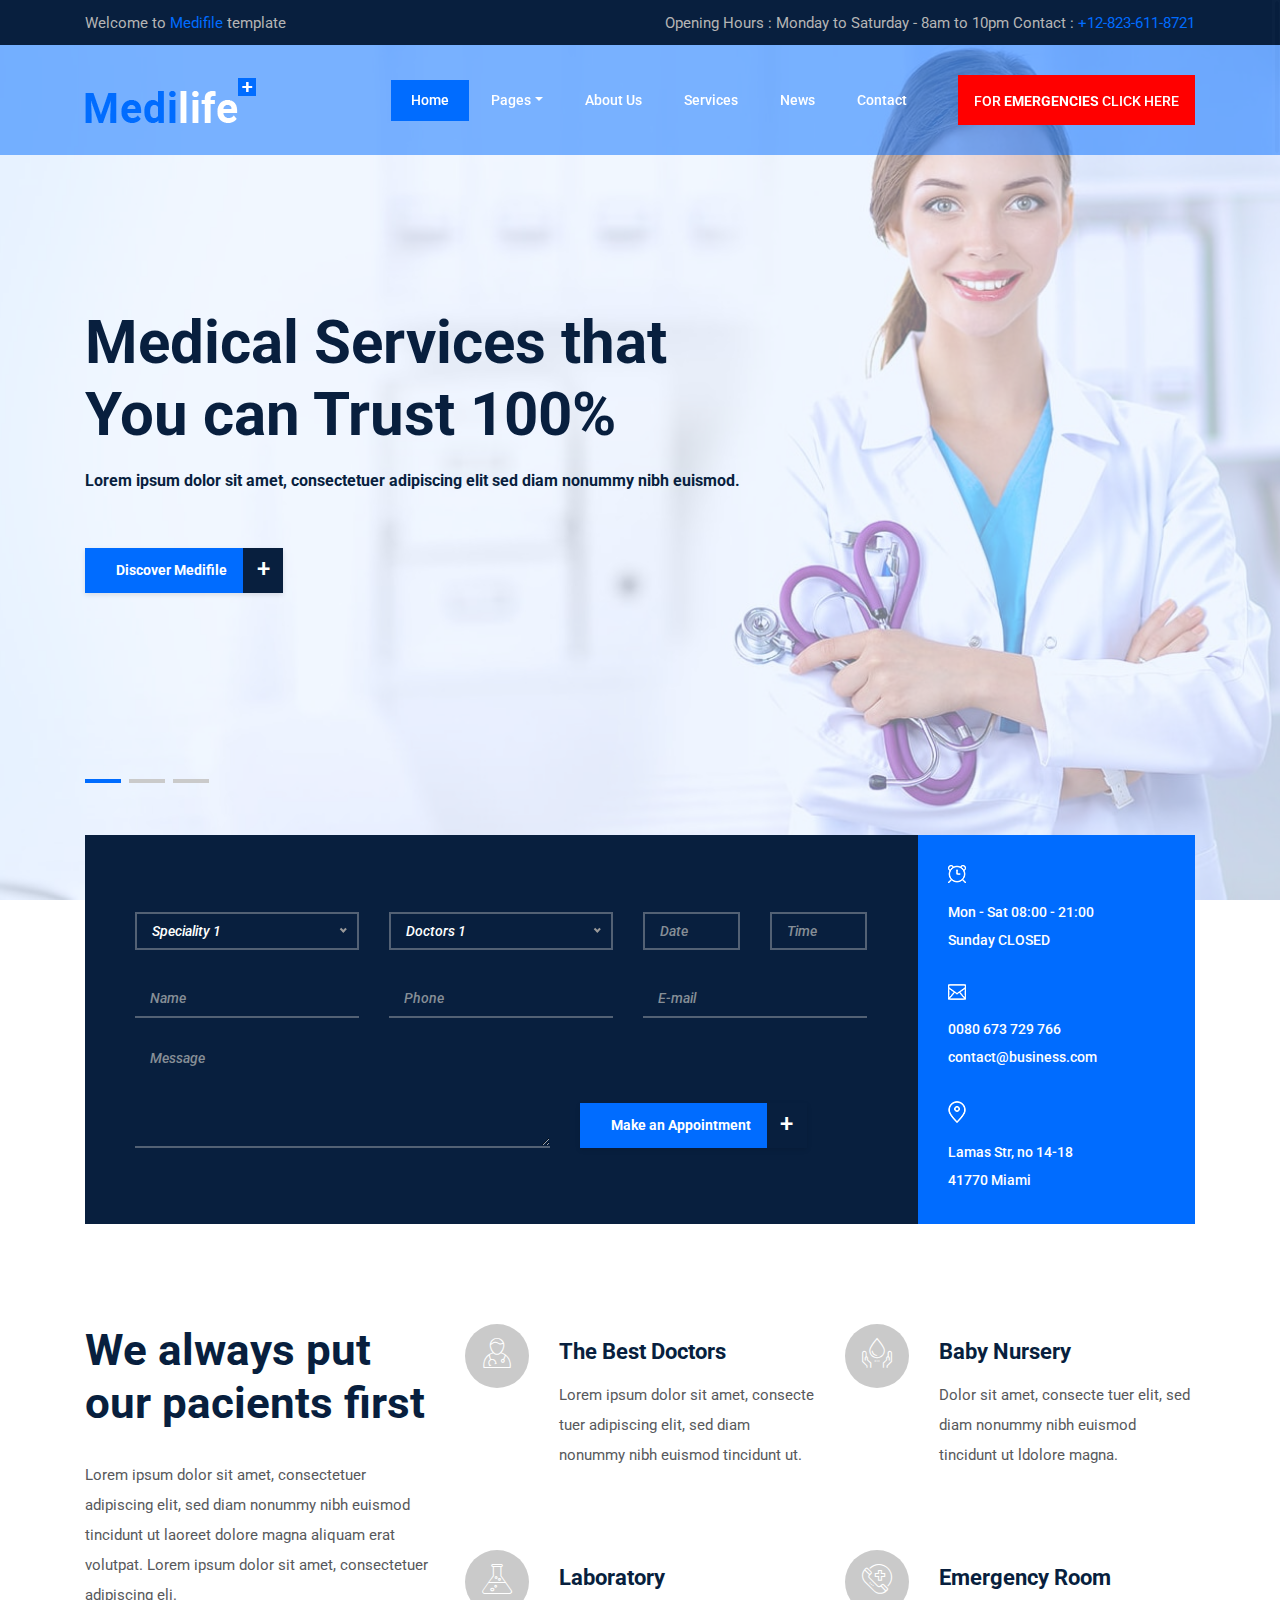
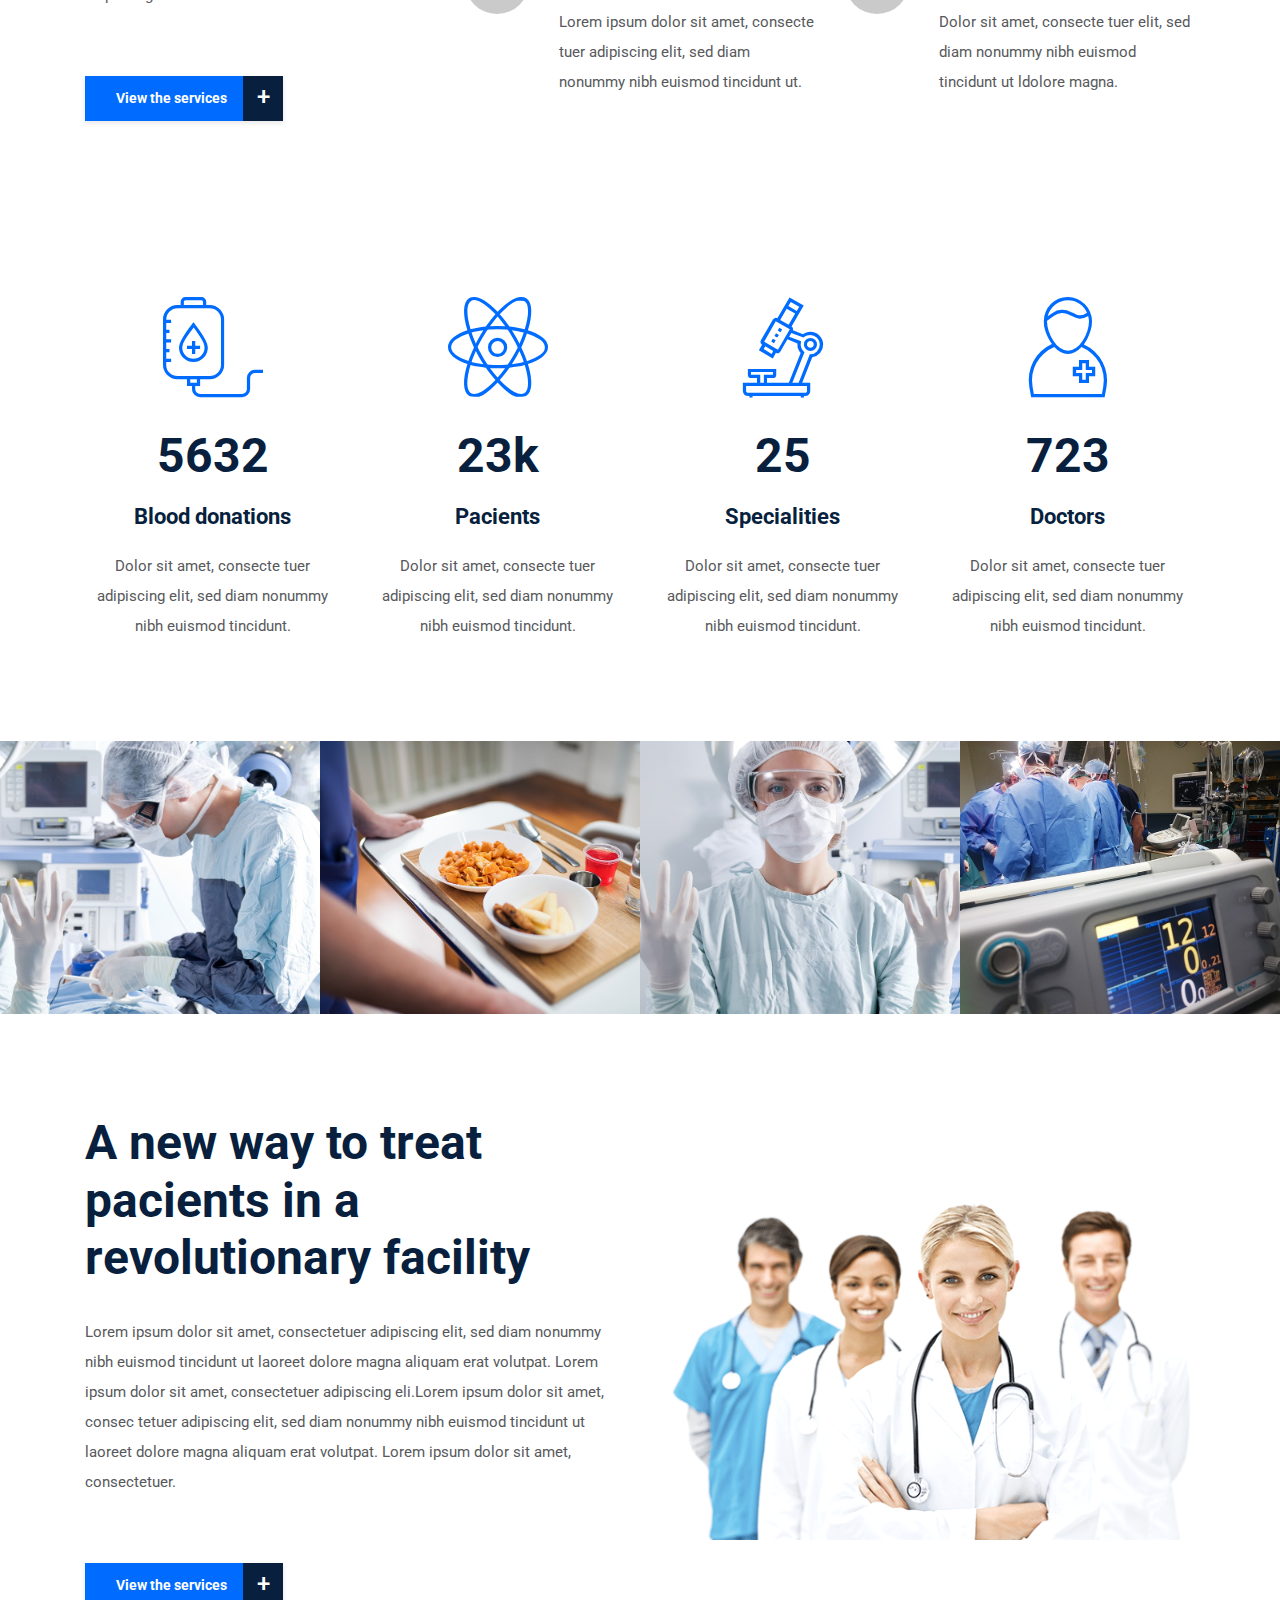
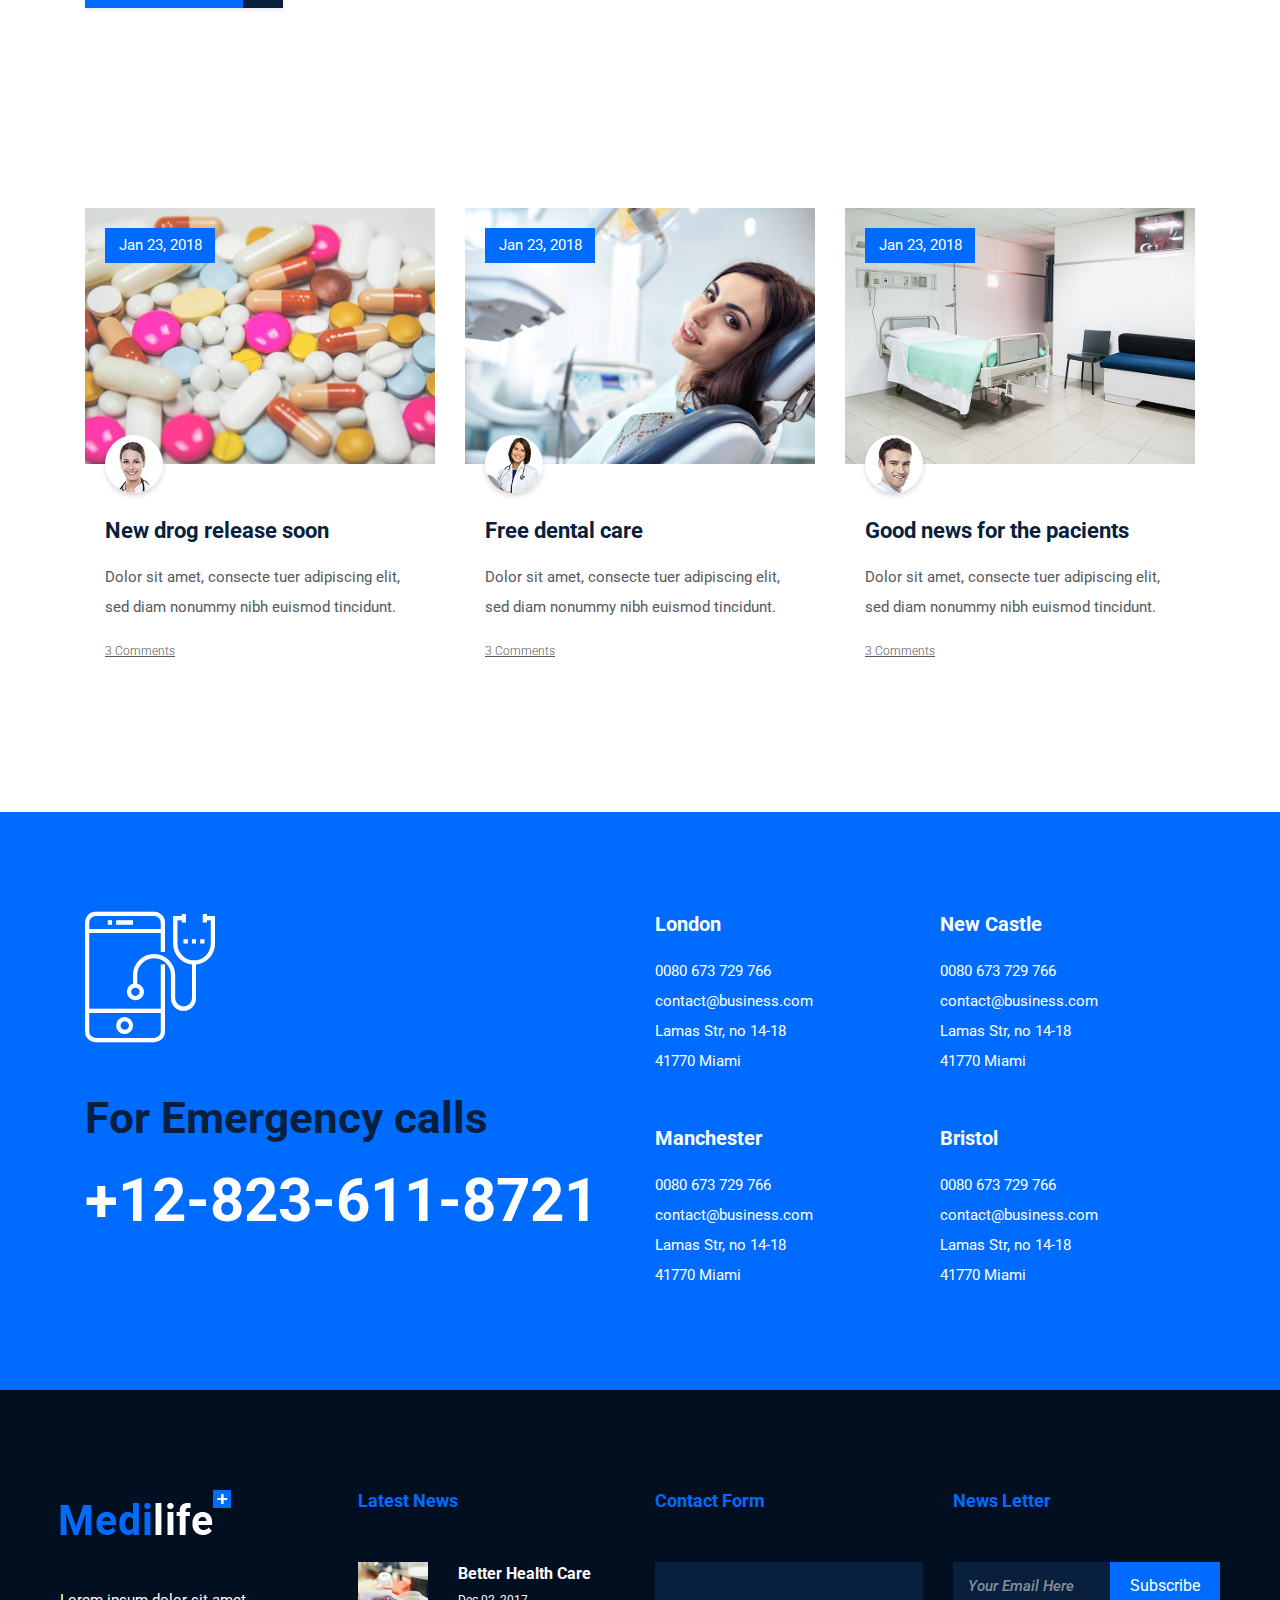
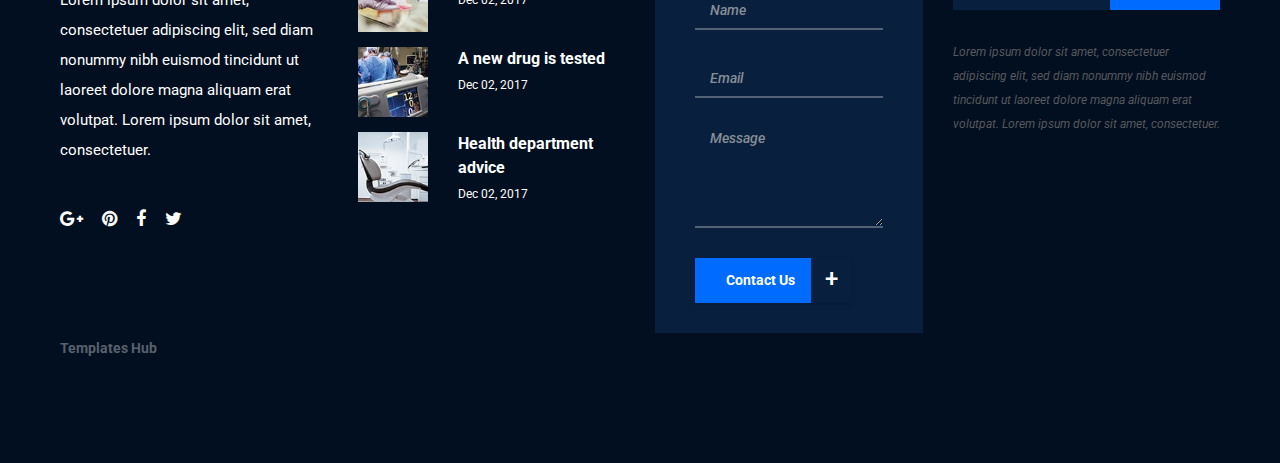
<file: Template Use/Medilife-Free-HTML5-Bootstrap-4-Medical-Website-Template/index.html>
<!DOCTYPE html>
<html lang="en">


<meta http-equiv="content-type" content="text/html;charset=utf-8" />
<head>
    <meta charset="UTF-8">
    <meta name="description" content="">
    <meta http-equiv="X-UA-Compatible" content="IE=edge">
    <meta name="viewport" content="width=device-width, initial-scale=1, shrink-to-fit=no">
    <!-- The above 4 meta tags *must* come first in the head; any other head content must come *after* these tags -->

    <!-- Title  -->
    <title>Medilife - Health &amp; Medical Template | Home</title>

    <!-- Favicon  -->
    <link rel="icon" href="img/core-img/favicon.ico">

    <!-- Style CSS -->
    <link rel="stylesheet" href="style.css">

</head>

<body>
    <!-- Preloader -->
    <div id="preloader">
        <div class="medilife-load"></div>
    </div>

    <!-- ***** Header Area Start ***** -->
    <header class="header-area">
        <!-- Top Header Area -->
        <div class="top-header-area">
            <div class="container h-100">
                <div class="row h-100">
                    <div class="col-12 h-100">
                        <div class="h-100 d-md-flex justify-content-between align-items-center">
                            <p>Welcome to <span>Medifile</span> template</p>
                            <p>Opening Hours : Monday to Saturday - 8am to 10pm Contact : <span>+12-823-611-8721</span></p>
                        </div>
                    </div>
                </div>
            </div>
        </div>

        <!-- Main Header Area -->
        <div class="main-header-area" id="stickyHeader">
            <div class="container h-100">
                <div class="row h-100 align-items-center">
                    <div class="col-12 h-100">
                        <div class="main-menu h-100">
                            <nav class="navbar h-100 navbar-expand-lg">
                                <!-- Logo Area  -->
                                <a class="navbar-brand" href="index-2.html"><img src="img/core-img/logo.png" alt="Logo"></a>

                                <button class="navbar-toggler" type="button" data-toggle="collapse" data-target="#medilifeMenu" aria-controls="medilifeMenu" aria-expanded="false" aria-label="Toggle navigation"><span class="navbar-toggler-icon"></span></button>

                                <div class="collapse navbar-collapse" id="medilifeMenu">
                                    <!-- Menu Area -->
                                    <ul class="navbar-nav ml-auto">
                                        <li class="nav-item active">
                                            <a class="nav-link" href="index-2.html">Home <span class="sr-only">(current)</span></a>
                                        </li>
                                        <li class="nav-item dropdown">
                                            <a class="nav-link dropdown-toggle" href="#" id="navbarDropdown" role="button" data-toggle="dropdown" aria-haspopup="true" aria-expanded="false">Pages</a>
                                            <div class="dropdown-menu" aria-labelledby="navbarDropdown">
                                                <a class="dropdown-item" href="index-2.html">Home</a>
                                                <a class="dropdown-item" href="about-us.html">About Us</a>
                                                <a class="dropdown-item" href="services.html">Services</a>
                                                <a class="dropdown-item" href="blog.html">News</a>
                                                <a class="dropdown-item" href="single-blog.html">News Details</a>
                                                <a class="dropdown-item" href="contact.html">Contact</a>
                                                <a class="dropdown-item" href="elements.html">Elements</a>
                                                <a class="dropdown-item" href="index-icons.html">All Icons</a>
                                            </div>
                                        </li>
                                        <li class="nav-item">
                                            <a class="nav-link" href="about-us.html">About Us</a>
                                        </li>
                                        <li class="nav-item">
                                            <a class="nav-link" href="services.html">Services</a>
                                        </li>
                                        <li class="nav-item">
                                            <a class="nav-link" href="blog.html">News</a>
                                        </li>
                                        <li class="nav-item">
                                            <a class="nav-link" href="contact.html">Contact</a>
                                        </li>
                                    </ul>
                                    <!-- Appointment Button -->
                                    <a href="#" class="btn medilife-appoint-btn ml-30">For <span>emergencies</span> Click here</a>
                                </div>
                            </nav>
                        </div>
                    </div>
                </div>
            </div>
        </div>
    </header>
    <!-- ***** Header Area End ***** -->

    <!-- ***** Hero Area Start ***** -->
    <section class="hero-area">
        <div class="hero-slides owl-carousel">
            <!-- Single Hero Slide -->
            <div class="single-hero-slide bg-img bg-overlay-white" style="background-image: url(img/bg-img/hero1.jpg);">
                <div class="container h-100">
                    <div class="row h-100 align-items-center">
                        <div class="col-12">
                            <div class="hero-slides-content">
                                <h2 data-animation="fadeInUp" data-delay="100ms">Medical Services that <br>You can Trust 100%</h2>
                                <h6 data-animation="fadeInUp" data-delay="400ms">Lorem ipsum dolor sit amet, consectetuer adipiscing elit sed diam nonummy nibh euismod.</h6>
                                <a href="#" class="btn medilife-btn mt-50" data-animation="fadeInUp" data-delay="700ms">Discover Medifile <span>+</span></a>
                            </div>
                        </div>
                    </div>
                </div>
            </div>
            <!-- Single Hero Slide -->
            <div class="single-hero-slide bg-img bg-overlay-white" style="background-image: url(img/bg-img/breadcumb3.jpg);">
                <div class="container h-100">
                    <div class="row h-100 align-items-center">
                        <div class="col-12">
                            <div class="hero-slides-content">
                                <h2 data-animation="fadeInUp" data-delay="100ms">Medical Services that <br>You can Trust 100%</h2>
                                <h6 data-animation="fadeInUp" data-delay="400ms">Lorem ipsum dolor sit amet, consectetuer adipiscing elit sed diam nonummy nibh euismod.</h6>
                                <a href="#" class="btn medilife-btn mt-50" data-animation="fadeInUp" data-delay="700ms">Discover Medifile <span>+</span></a>
                            </div>
                        </div>
                    </div>
                </div>
            </div>
            <!-- Single Hero Slide -->
            <div class="single-hero-slide bg-img bg-overlay-white" style="background-image: url(img/bg-img/breadcumb1.jpg);">
                <div class="container h-100">
                    <div class="row h-100 align-items-center">
                        <div class="col-12">
                            <div class="hero-slides-content">
                                <h2 data-animation="fadeInUp" data-delay="100ms">Medical Services that <br>You can Trust 100%</h2>
                                <h6 data-animation="fadeInUp" data-delay="400ms">Lorem ipsum dolor sit amet, consectetuer adipiscing elit sed diam nonummy nibh euismod.</h6>
                                <a href="#" class="btn medilife-btn mt-50" data-animation="fadeInUp" data-delay="700ms">Discover Medifile <span>+</span></a>
                            </div>
                        </div>
                    </div>
                </div>
            </div>
        </div>
    </section>
    <!-- ***** Hero Area End ***** -->

    <!-- ***** Book An Appoinment Area Start ***** -->
    <div class="medilife-book-an-appoinment-area">
        <div class="container">
            <div class="row">
                <div class="col-12">
                    <div class="appointment-form-content">
                        <div class="row no-gutters align-items-center">
                            <div class="col-12 col-lg-9">
                                <div class="medilife-appointment-form">
                                    <form action="#" method="post">
                                        <div class="row align-items-end">
                                            <div class="col-12 col-md-4">
                                                <div class="form-group">
                                                    <select class="form-control" id="speciality">
                                                    <option>Speciality 1</option>
                                                    <option>Speciality 2</option>
                                                    <option>Speciality 3</option>
                                                    <option>Speciality 4</option>
                                                    <option>Speciality 5</option>
                                                </select>
                                                </div>
                                            </div>
                                            <div class="col-12 col-md-4">
                                                <div class="form-group">
                                                    <select class="form-control" id="doctors">
                                                    <option>Doctors 1</option>
                                                    <option>Doctors 2</option>
                                                    <option>Doctors 3</option>
                                                    <option>Doctors 4</option>
                                                    <option>Doctors 5</option>
                                                </select>
                                                </div>
                                            </div>
                                            <div class="col-12 col-md-2">
                                                <div class="form-group">
                                                    <input type="text" class="form-control" name="date" id="date" placeholder="Date">
                                                </div>
                                            </div>
                                            <div class="col-12 col-md-2">
                                                <div class="form-group">
                                                    <input type="text" class="form-control" name="time" id="time" placeholder="Time">
                                                </div>
                                            </div>
                                            <div class="col-12 col-md-4">
                                                <div class="form-group">
                                                    <input type="text" class="form-control border-top-0 border-right-0 border-left-0" name="name" id="name" placeholder="Name">
                                                </div>
                                            </div>
                                            <div class="col-12 col-md-4">
                                                <div class="form-group">
                                                    <input type="text" class="form-control border-top-0 border-right-0 border-left-0" name="number" id="number" placeholder="Phone">
                                                </div>
                                            </div>
                                            <div class="col-12 col-md-4">
                                                <div class="form-group">
                                                    <input type="email" class="form-control border-top-0 border-right-0 border-left-0" name="email" id="email" placeholder="E-mail">
                                                </div>
                                            </div>
                                            <div class="col-12 col-md-7">
                                                <div class="form-group mb-0">
                                                    <textarea name="message" class="form-control mb-0 border-top-0 border-right-0 border-left-0" id="message" cols="30" rows="10" placeholder="Message"></textarea>
                                                </div>
                                            </div>
                                            <div class="col-12 col-md-5 mb-0">
                                                <div class="form-group mb-0">
                                                    <button type="submit" class="btn medilife-btn">Make an Appointment <span>+</span></button>
                                                </div>
                                            </div>
                                        </div>
                                    </form>
                                </div>
                            </div>
                            <div class="col-12 col-lg-3">
                                <div class="medilife-contact-info">
                                    <!-- Single Contact Info -->
                                    <div class="single-contact-info mb-30">
                                        <img src="img/icons/alarm-clock.png" alt="">
                                        <p>Mon - Sat 08:00 - 21:00 <br>Sunday CLOSED</p>
                                    </div>
                                    <!-- Single Contact Info -->
                                    <div class="single-contact-info mb-30">
                                        <img src="img/icons/envelope.png" alt="">
                                        <p>0080 673 729 766 <br>contact@business.com</p>
                                    </div>
                                    <!-- Single Contact Info -->
                                    <div class="single-contact-info">
                                        <img src="img/icons/map-pin.png" alt="">
                                        <p>Lamas Str, no 14-18 <br>41770 Miami</p>
                                    </div>
                                </div>
                            </div>
                        </div>
                    </div>
                </div>
            </div>
        </div>
    </div>
    <!-- ***** Book An Appoinment Area End ***** -->

    <!-- ***** About Us Area Start ***** -->
    <section class="medica-about-us-area section-padding-100-20">
        <div class="container">
            <div class="row">
                <div class="col-12 col-lg-4">
                    <div class="medica-about-content">
                        <h2>We always put our pacients first</h2>
                        <p>Lorem ipsum dolor sit amet, consectetuer adipiscing elit, sed diam nonummy nibh euismod tincidunt ut laoreet dolore magna aliquam erat volutpat. Lorem ipsum dolor sit amet, consectetuer adipiscing eli.</p>
                        <a href="#" class="btn medilife-btn mt-50">View the services <span>+</span></a>
                    </div>
                </div>
                <div class="col-12 col-lg-8">
                    <div class="row">
                        <!-- Single Service Area -->
                        <div class="col-12 col-sm-6">
                            <div class="single-service-area d-flex">
                                <div class="service-icon">
                                    <i class="icon-doctor"></i>
                                </div>
                                <div class="service-content">
                                    <h5>The Best Doctors</h5>
                                    <p>Lorem ipsum dolor sit amet, consecte tuer adipiscing elit, sed diam nonummy nibh euismod tincidunt ut.</p>
                                </div>
                            </div>
                        </div>
                        <!-- Single Service Area -->
                        <div class="col-12 col-sm-6">
                            <div class="single-service-area d-flex">
                                <div class="service-icon">
                                    <i class="icon-blood-donation-1"></i>
                                </div>
                                <div class="service-content">
                                    <h5>Baby Nursery</h5>
                                    <p>Dolor sit amet, consecte tuer elit, sed diam nonummy nibh euismod tincidunt ut ldolore magna.</p>
                                </div>
                            </div>
                        </div>
                        <!-- Single Service Area -->
                        <div class="col-12 col-sm-6">
                            <div class="single-service-area d-flex">
                                <div class="service-icon">
                                    <i class="icon-flask-2"></i>
                                </div>
                                <div class="service-content">
                                    <h5>Laboratory</h5>
                                    <p>Lorem ipsum dolor sit amet, consecte tuer adipiscing elit, sed diam nonummy nibh euismod tincidunt ut.</p>
                                </div>
                            </div>
                        </div>
                        <!-- Single Service Area -->
                        <div class="col-12 col-sm-6">
                            <div class="single-service-area d-flex">
                                <div class="service-icon">
                                    <i class="icon-emergency-call-1"></i>
                                </div>
                                <div class="service-content">
                                    <h5>Emergency Room</h5>
                                    <p>Dolor sit amet, consecte tuer elit, sed diam nonummy nibh euismod tincidunt ut ldolore magna.</p>
                                </div>
                            </div>
                        </div>
                    </div>
                </div>
            </div>
        </div>
    </section>
    <!-- ***** About Us Area End ***** -->

    <!-- ***** Cool Facts Area Start ***** -->
    <section class="medilife-cool-facts-area section-padding-100-0">
        <div class="container">
            <div class="row">
                <!-- Single Cool Fact-->
                <div class="col-12 col-sm-6 col-lg-3">
                    <div class="single-cool-fact-area text-center mb-100">
                        <i class="icon-blood-transfusion-2"></i>
                        <h2><span class="counter">5632</span></h2>
                        <h6>Blood donations</h6>
                        <p>Dolor sit amet, consecte tuer adipiscing elit, sed diam nonummy nibh euismod tincidunt.</p>
                    </div>
                </div>
                <!-- Single Cool Fact-->
                <div class="col-12 col-sm-6 col-lg-3">
                    <div class="single-cool-fact-area text-center mb-100">
                        <i class="icon-atoms"></i>
                        <h2><span class="counter">23</span>k</h2>
                        <h6>Pacients</h6>
                        <p>Dolor sit amet, consecte tuer adipiscing elit, sed diam nonummy nibh euismod tincidunt.</p>
                    </div>
                </div>
                <!-- Single Cool Fact-->
                <div class="col-12 col-sm-6 col-lg-3">
                    <div class="single-cool-fact-area text-center mb-100">
                        <i class="icon-microscope"></i>
                        <h2><span class="counter">25</span></h2>
                        <h6>Specialities</h6>
                        <p>Dolor sit amet, consecte tuer adipiscing elit, sed diam nonummy nibh euismod tincidunt.</p>
                    </div>
                </div>
                <!-- Single Cool Fact-->
                <div class="col-12 col-sm-6 col-lg-3">
                    <div class="single-cool-fact-area text-center mb-100">
                        <i class="icon-doctor-1"></i>
                        <h2><span class="counter">723</span></h2>
                        <h6>Doctors</h6>
                        <p>Dolor sit amet, consecte tuer adipiscing elit, sed diam nonummy nibh euismod tincidunt.</p>
                    </div>
                </div>
            </div>
        </div>
    </section>
    <!-- ***** Cool Facts Area End ***** -->

    <!-- ***** Gallery Area Start ***** -->
    <div class="medilife-gallery-area owl-carousel">
        <!-- Single Gallery Item -->
        <div class="single-gallery-item">
            <img src="img/bg-img/g1.jpg" alt="">
            <div class="view-more-btn">
                <a href="img/bg-img/g1.jpg" class="btn gallery-img">See More +</a>
            </div>
        </div>
        <!-- Single Gallery Item -->
        <div class="single-gallery-item">
            <img src="img/bg-img/g2.jpg" alt="">
            <div class="view-more-btn">
                <a href="img/bg-img/g2.jpg" class="btn gallery-img">See More +</a>
            </div>
        </div>
        <!-- Single Gallery Item -->
        <div class="single-gallery-item">
            <img src="img/bg-img/g3.jpg" alt="">
            <div class="view-more-btn">
                <a href="img/bg-img/g3.jpg" class="btn gallery-img">See More +</a>
            </div>
        </div>

        <!-- Single Gallery Item -->
        <div class="single-gallery-item">
            <img src="img/bg-img/g4.jpg" alt="">
            <div class="view-more-btn">
                <a href="img/bg-img/g4.jpg" class="btn gallery-img">See More +</a>
            </div>
        </div>
    </div>
    <!-- ***** Gallery Area End ***** -->

    <!-- ***** Features Area Start ***** -->
    <div class="medilife-features-area section-padding-100">
        <div class="container">
            <div class="row align-items-center">
                <div class="col-12 col-lg-6">
                    <div class="features-content">
                        <h2>A new way to treat pacients in a revolutionary facility</h2>
                        <p>Lorem ipsum dolor sit amet, consectetuer adipiscing elit, sed diam nonummy nibh euismod tincidunt ut laoreet dolore magna aliquam erat volutpat. Lorem ipsum dolor sit amet, consectetuer adipiscing eli.Lorem ipsum dolor sit amet, consec tetuer adipiscing elit, sed diam nonummy nibh euismod tincidunt ut laoreet dolore magna aliquam erat volutpat. Lorem ipsum dolor sit amet, consectetuer.</p>
                        <a href="#" class="btn medilife-btn mt-50">View the services <span>+</span></a>
                    </div>
                </div>
                <div class="col-12 col-lg-6">
                    <div class="features-thumbnail">
                        <img src="img/bg-img/medical1.png" alt="">
                    </div>
                </div>
            </div>
        </div>
    </div>
    <!-- ***** Features Area End ***** -->

    <!-- ***** Blog Area Start ***** -->
    <div class="medilife-blog-area section-padding-100-0">
        <div class="container">
            <div class="row">
                <!-- Single Blog Area -->
                <div class="col-12 col-md-6 col-lg-4">
                    <div class="single-blog-area mb-100">
                        <!-- Post Thumbnail -->
                        <div class="blog-post-thumbnail">
                            <img src="img/blog-img/1.jpg" alt="">
                            <!-- Post Date -->
                            <div class="post-date">
                                <a href="#">Jan 23, 2018</a>
                            </div>
                        </div>
                        <!-- Post Content -->
                        <div class="post-content">
                            <div class="post-author">
                                <a href="#"><img src="img/blog-img/p1.jpg" alt=""></a>
                            </div>
                            <a href="#" class="headline">New drog release soon</a>
                            <p>Dolor sit amet, consecte tuer adipiscing elit, sed diam nonummy nibh euismod tincidunt.</p>
                            <a href="#" class="comments">3 Comments</a>
                        </div>
                    </div>
                </div>
                <!-- Single Blog Area -->
                <div class="col-12 col-md-6 col-lg-4">
                    <div class="single-blog-area mb-100">
                        <!-- Post Thumbnail -->
                        <div class="blog-post-thumbnail">
                            <img src="img/blog-img/2.jpg" alt="">
                            <!-- Post Date -->
                            <div class="post-date">
                                <a href="#">Jan 23, 2018</a>
                            </div>
                        </div>
                        <!-- Post Content -->
                        <div class="post-content">
                            <div class="post-author">
                                <a href="#"><img src="img/blog-img/p2.jpg" alt=""></a>
                            </div>
                            <a href="#" class="headline">Free dental care</a>
                            <p>Dolor sit amet, consecte tuer adipiscing elit, sed diam nonummy nibh euismod tincidunt.</p>
                            <a href="#" class="comments">3 Comments</a>
                        </div>
                    </div>
                </div>
                <!-- Single Blog Area -->
                <div class="col-12 col-md-6 col-lg-4">
                    <div class="single-blog-area mb-100">
                        <!-- Post Thumbnail -->
                        <div class="blog-post-thumbnail">
                            <img src="img/blog-img/3.jpg" alt="">
                            <!-- Post Date -->
                            <div class="post-date">
                                <a href="#">Jan 23, 2018</a>
                            </div>
                        </div>
                        <!-- Post Content -->
                        <div class="post-content">
                            <div class="post-author">
                                <a href="#"><img src="img/blog-img/p3.jpg" alt=""></a>
                            </div>
                            <a href="#" class="headline">Good news for the pacients</a>
                            <p>Dolor sit amet, consecte tuer adipiscing elit, sed diam nonummy nibh euismod tincidunt.</p>
                            <a href="#" class="comments">3 Comments</a>
                        </div>
                    </div>
                </div>
            </div>
        </div>
    </div>
    <!-- ***** Blog Area End ***** -->

    <!-- ***** Emergency Area Start ***** -->
    <div class="medilife-emergency-area section-padding-100-50">
        <div class="container">
            <div class="row">
                <div class="col-12 col-lg-6">
                    <div class="emergency-content">
                        <i class="icon-smartphone"></i>
                        <h2>For Emergency calls</h2>
                        <h3>+12-823-611-8721</h3>
                    </div>
                </div>
                <div class="col-12 col-lg-6">
                    <div class="row">
                        <!-- Single Emergency Helpline -->
                        <div class="col-12 col-sm-6">
                            <div class="single-emergency-helpline mb-50">
                                <h5>London</h5>
                                <p>0080 673 729 766 <br> contact@business.com <br> Lamas Str, no 14-18 <br> 41770 Miami</p>
                            </div>
                        </div>
                        <!-- Single Emergency Helpline -->
                        <div class="col-12 col-sm-6">
                            <div class="single-emergency-helpline mb-50">
                                <h5>New Castle</h5>
                                <p>0080 673 729 766 <br> contact@business.com <br> Lamas Str, no 14-18 <br> 41770 Miami</p>
                            </div>
                        </div>
                        <!-- Single Emergency Helpline -->
                        <div class="col-12 col-sm-6">
                            <div class="single-emergency-helpline mb-50">
                                <h5>Manchester</h5>
                                <p>0080 673 729 766 <br> contact@business.com <br> Lamas Str, no 14-18 <br> 41770 Miami</p>
                            </div>
                        </div>
                        <!-- Single Emergency Helpline -->
                        <div class="col-12 col-sm-6">
                            <div class="single-emergency-helpline mb-50">
                                <h5>Bristol</h5>
                                <p>0080 673 729 766 <br> contact@business.com <br> Lamas Str, no 14-18 <br> 41770 Miami</p>
                            </div>
                        </div>
                    </div>
                </div>
            </div>
        </div>
    </div>
    <!-- ***** Emergency Area End ***** -->

    <!-- ***** Footer Area Start ***** -->
    <footer class="footer-area section-padding-100">
        <!-- Main Footer Area -->
        <div class="main-footer-area">
            <div class="container-fluid">
                <div class="row">

                    <div class="col-12 col-sm-6 col-xl-3">
                        <div class="footer-widget-area">
                            <div class="footer-logo">
                                <img src="img/core-img/logo.png" alt="">
                            </div>
                            <p>Lorem ipsum dolor sit amet, consectetuer adipiscing elit, sed diam nonummy nibh euismod tincidunt ut laoreet dolore magna aliquam erat volutpat. Lorem ipsum dolor sit amet, consectetuer.</p>
                            <div class="footer-social-info">
                                <a href="#"><i class="fa fa-google-plus" aria-hidden="true"></i></a>
                                <a href="#"><i class="fa fa-pinterest" aria-hidden="true"></i></a>
                                <a href="#"><i class="fa fa-facebook" aria-hidden="true"></i></a>
                                <a href="#"><i class="fa fa-twitter" aria-hidden="true"></i></a>
                            </div>
                        </div>
                    </div>

                    <div class="col-12 col-sm-6 col-xl-3">
                        <div class="footer-widget-area">
                            <div class="widget-title">
                                <h6>Latest News</h6>
                            </div>
                            <div class="widget-blog-post">
                                <!-- Single Blog Post -->
                                <div class="widget-single-blog-post d-flex">
                                    <div class="widget-post-thumbnail">
                                        <img src="img/blog-img/ln1.jpg" alt="">
                                    </div>
                                    <div class="widget-post-content">
                                        <a href="#">Better Health Care</a>
                                        <p>Dec 02, 2017</p>
                                    </div>
                                </div>
                                <!-- Single Blog Post -->
                                <div class="widget-single-blog-post d-flex">
                                    <div class="widget-post-thumbnail">
                                        <img src="img/blog-img/ln2.jpg" alt="">
                                    </div>
                                    <div class="widget-post-content">
                                        <a href="#">A new drug is tested</a>
                                        <p>Dec 02, 2017</p>
                                    </div>
                                </div>
                                <!-- Single Blog Post -->
                                <div class="widget-single-blog-post d-flex">
                                    <div class="widget-post-thumbnail">
                                        <img src="img/blog-img/ln3.jpg" alt="">
                                    </div>
                                    <div class="widget-post-content">
                                        <a href="#">Health department advice</a>
                                        <p>Dec 02, 2017</p>
                                    </div>
                                </div>
                            </div>
                        </div>
                    </div>

                    <div class="col-12 col-sm-6 col-xl-3">
                        <div class="footer-widget-area">
                            <div class="widget-title">
                                <h6>Contact Form</h6>
                            </div>
                            <div class="footer-contact-form">
                                <form action="#" method="post">
                                    <input type="text" class="form-control border-top-0 border-right-0 border-left-0" name="footer-name" id="footer-name" placeholder="Name">
                                    <input type="email" class="form-control border-top-0 border-right-0 border-left-0" name="footer-email" id="footer-email" placeholder="Email">
                                    <textarea name="message" class="form-control border-top-0 border-right-0 border-left-0" id="footerMessage" placeholder="Message"></textarea>
                                    <button type="submit" class="btn medilife-btn">Contact Us <span>+</span></button>
                                </form>
                            </div>
                        </div>
                    </div>

                    <div class="col-12 col-sm-6 col-xl-3">
                        <div class="footer-widget-area">
                            <div class="widget-title">
                                <h6>News Letter</h6>
                            </div>

                            <div class="footer-newsletter-area">
                                <form action="#">
                                    <input type="email" class="form-control border-0 mb-0" name="newsletterEmail" id="newsletterEmail" placeholder="Your Email Here">
                                    <button type="submit">Subscribe</button>
                                </form>
                                <p>Lorem ipsum dolor sit amet, consectetuer adipiscing elit, sed diam nonummy nibh euismod tincidunt ut laoreet dolore magna aliquam erat volutpat. Lorem ipsum dolor sit amet, consectetuer.</p>
                            </div>
                        </div>
                    </div>
                </div>
            </div>
        </div>
        <!-- Bottom Footer Area -->
        <div class="bottom-footer-area">
            <div class="container-fluid">
                <div class="row">
                    <div class="col-12">
                        <div class="bottom-footer-content">
                            <!-- Copywrite Text -->
                            <div class="copywrite-text">
                                <p><a target="_blank" href="https://www.templateshub.net">Templates Hub</a>
</p>                </div>
                        </div>
                    </div>
                </div>
            </div>
        </div>
    </footer>
    <!-- ***** Footer Area End ***** -->

    <!-- jQuery (Necessary for All JavaScript Plugins) -->
    <script src="js/jquery/jquery-2.2.4.min.js"></script>
    <!-- Popper js -->
    <script src="js/popper.min.js"></script>
    <!-- Bootstrap js -->
    <script src="js/bootstrap.min.js"></script>
    <!-- Plugins js -->
    <script src="js/plugins.js"></script>
    <!-- Active js -->
    <script src="js/active.js"></script>

</body>


</html>
</file>
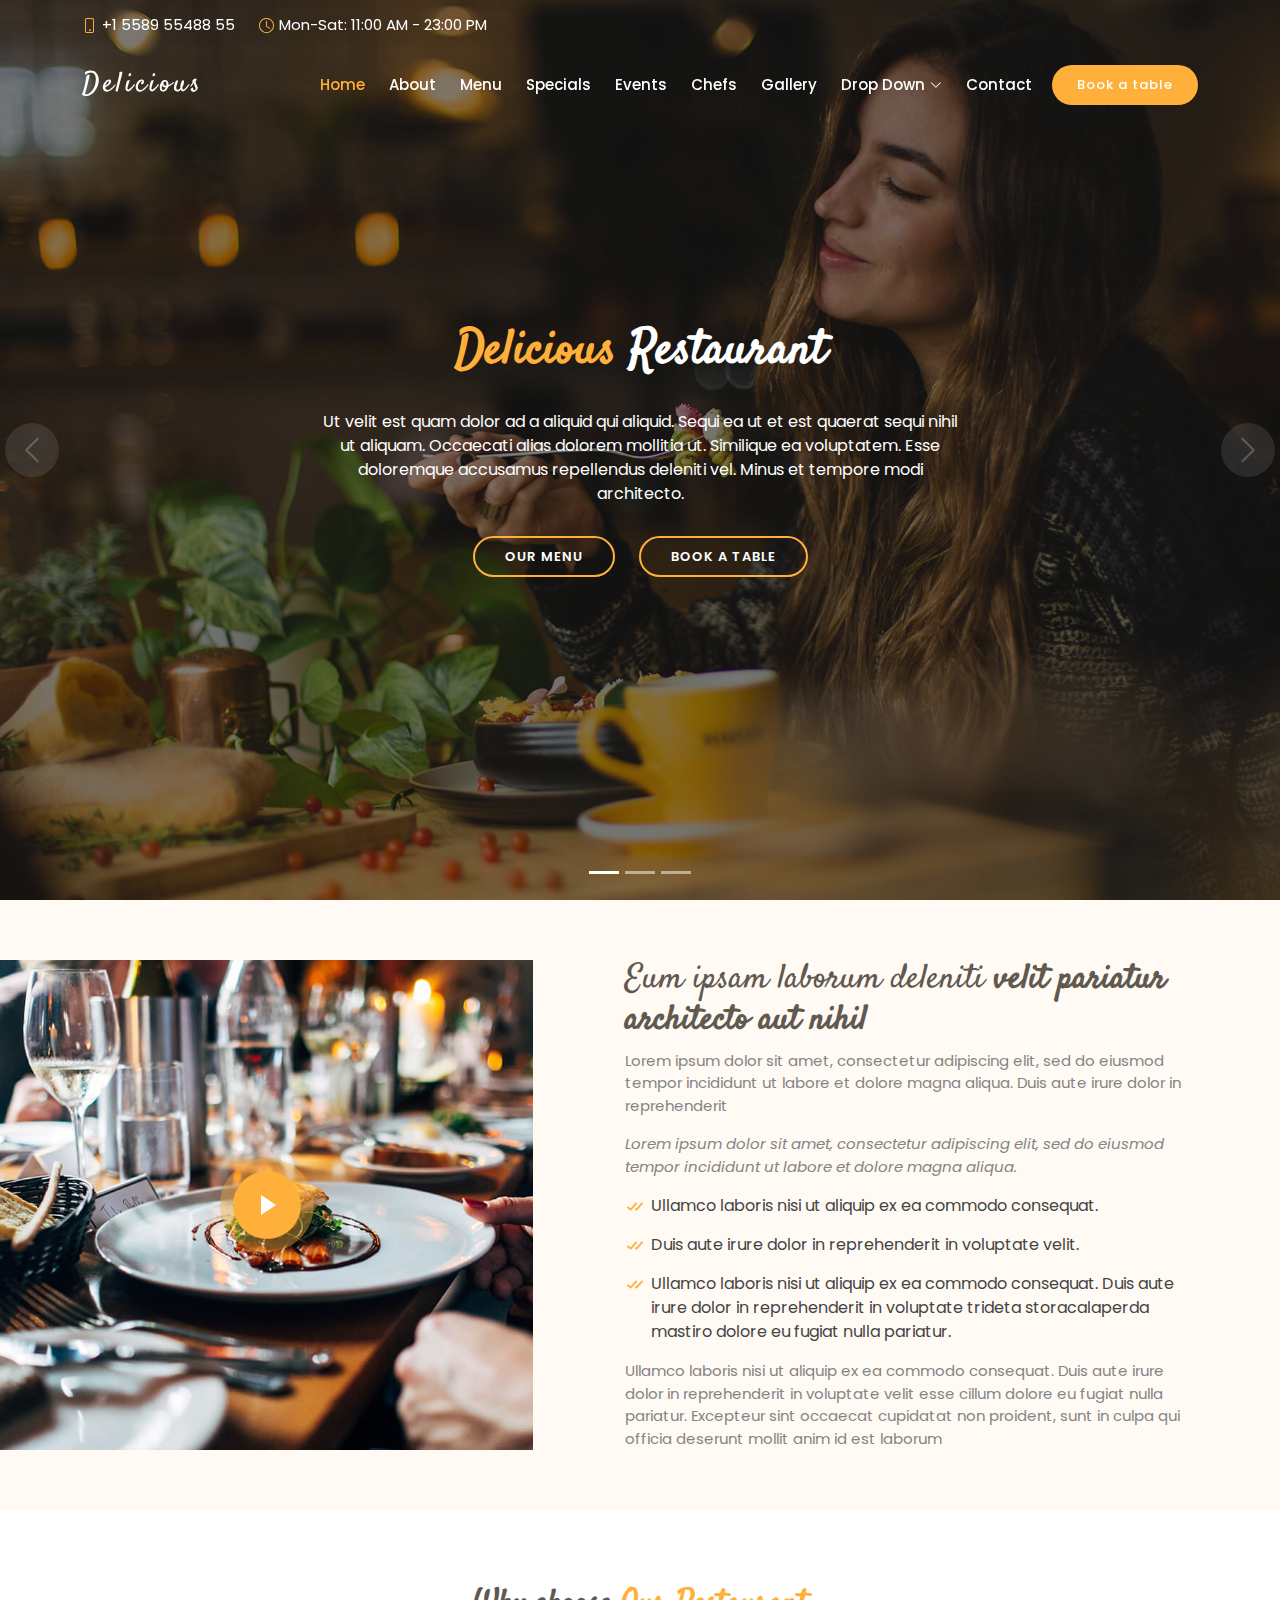
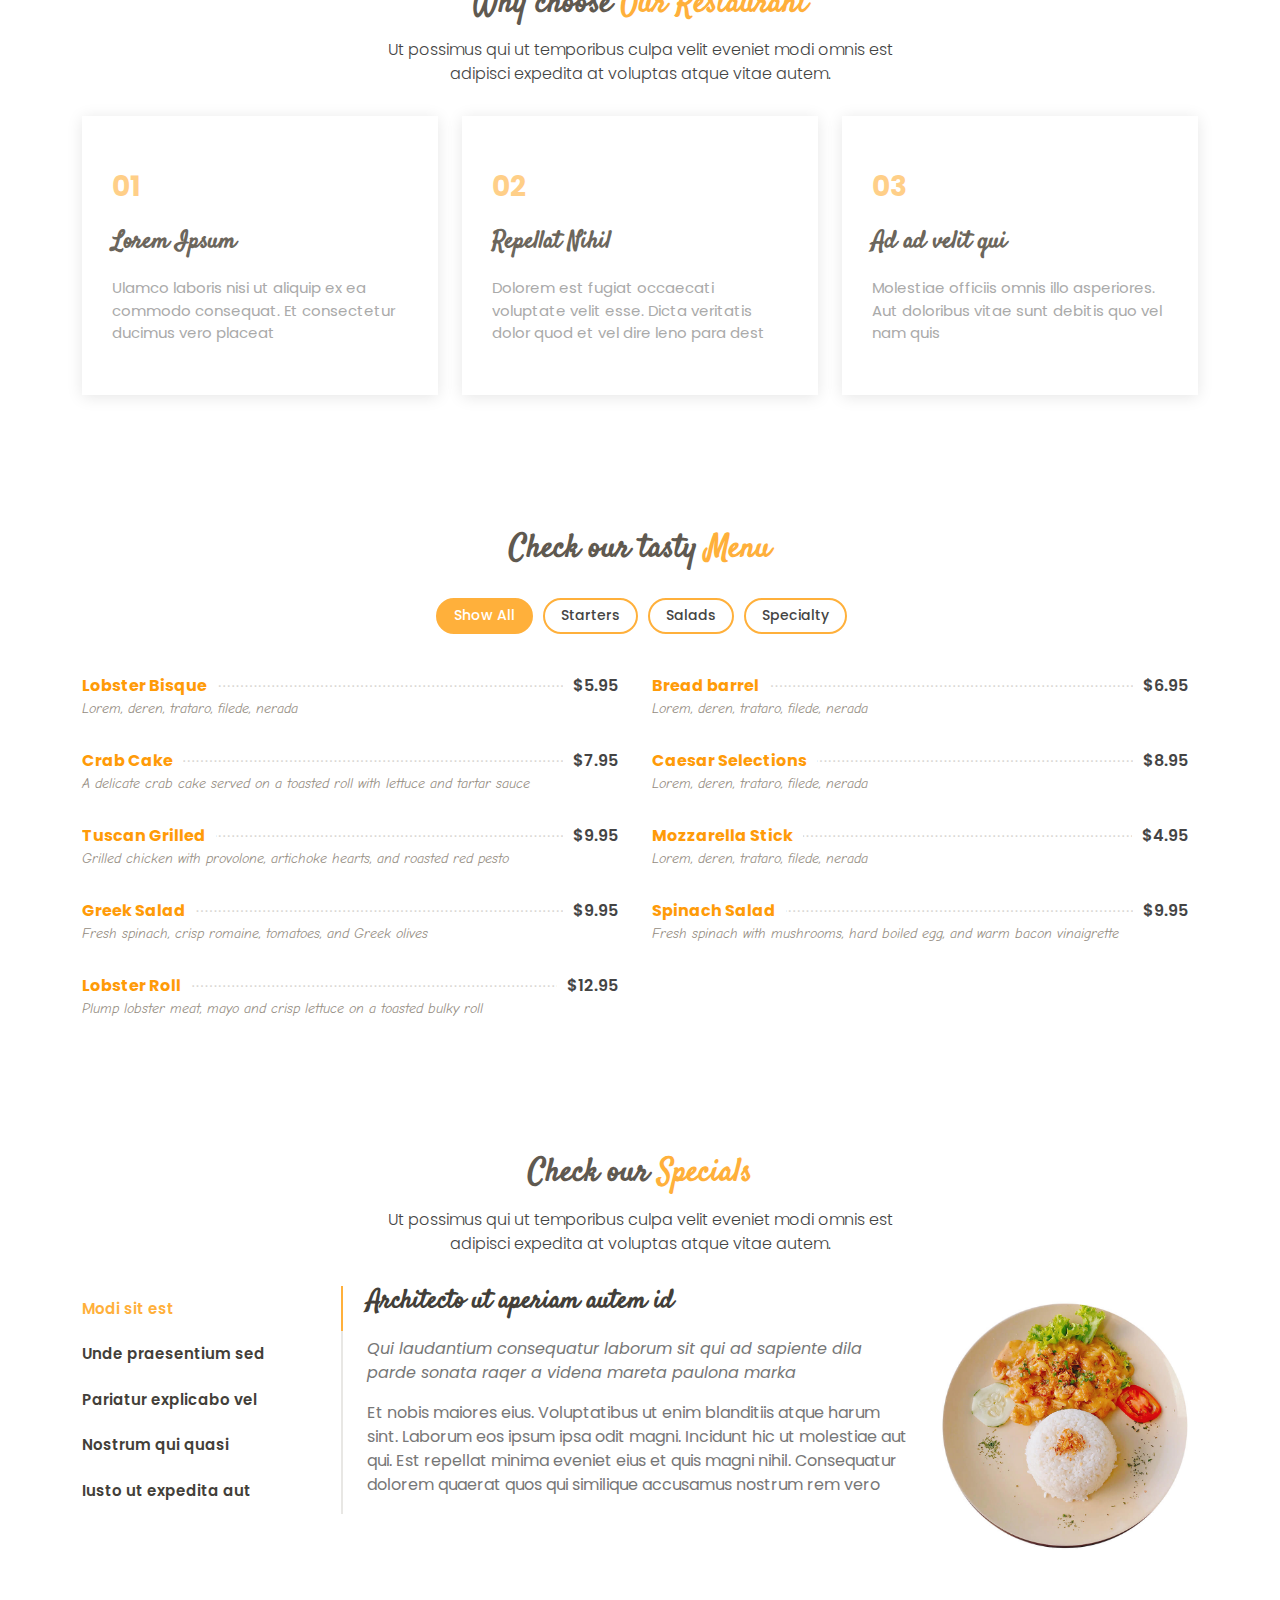
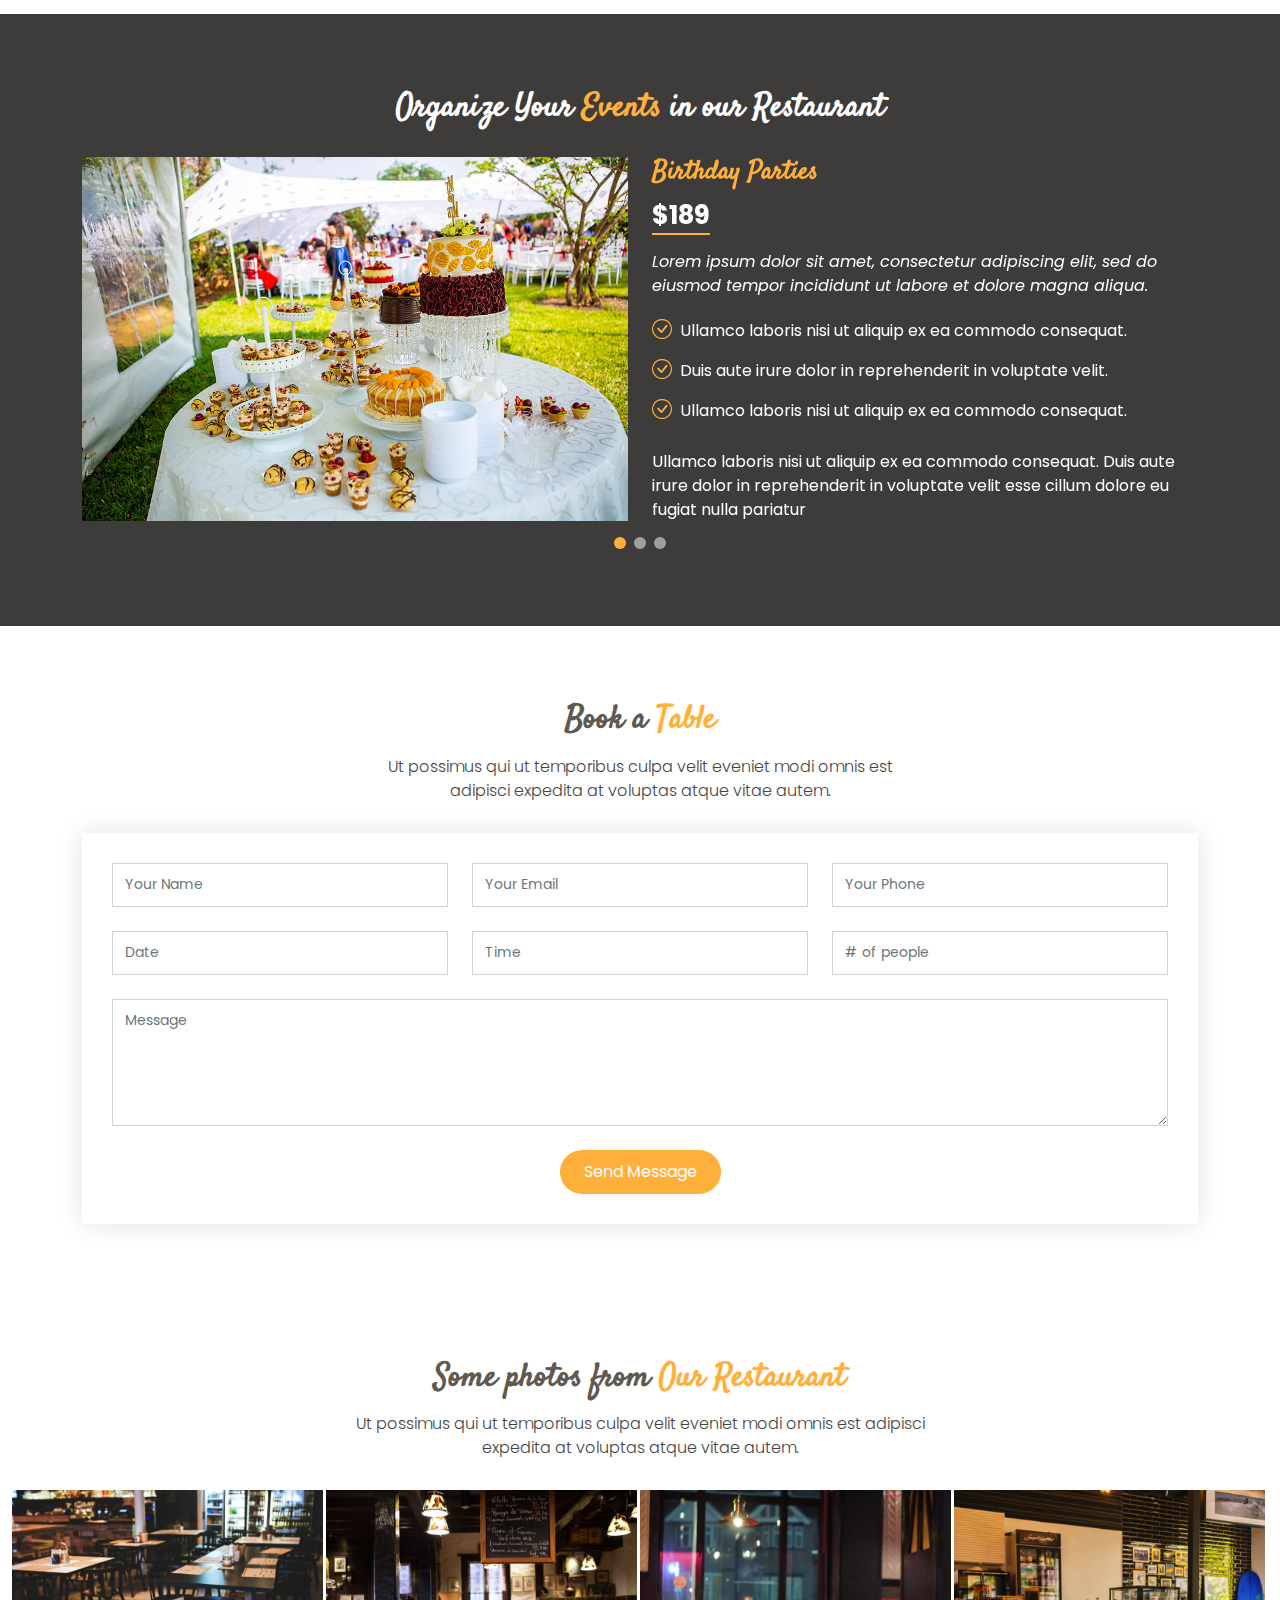
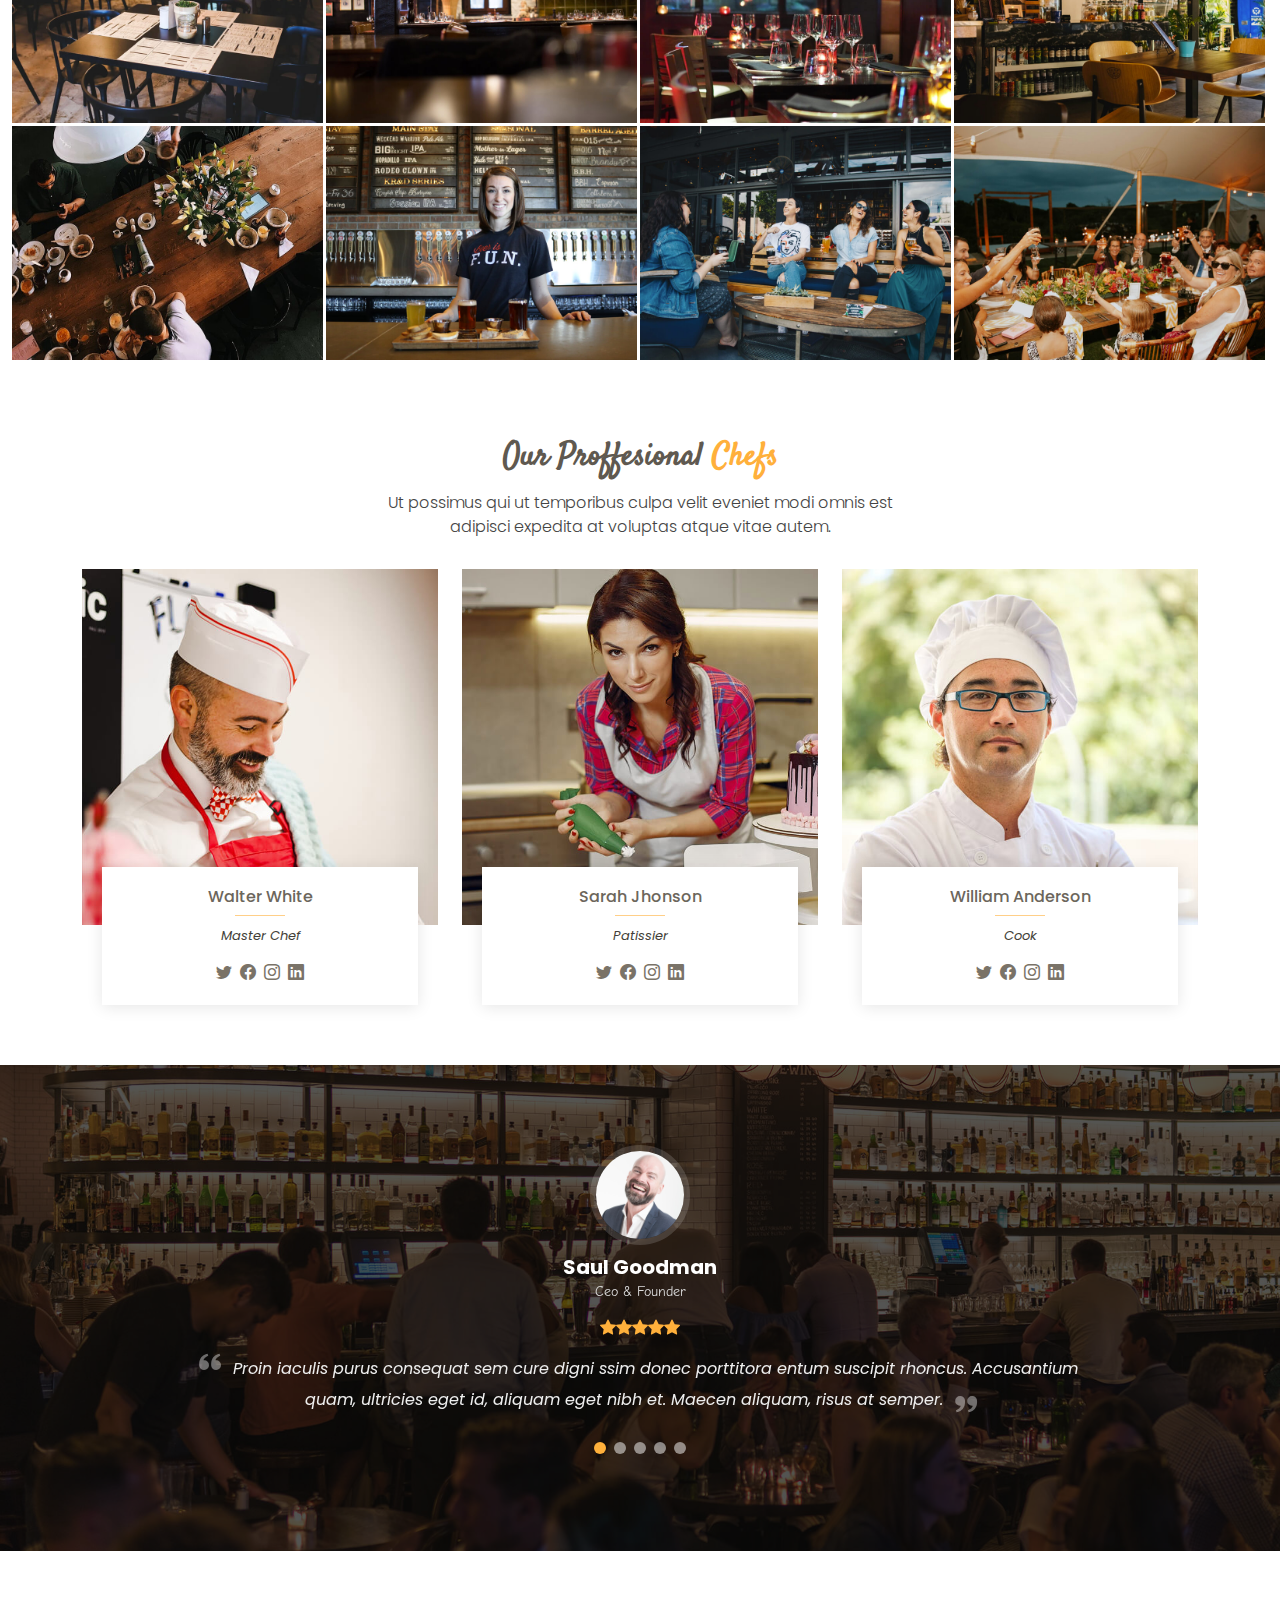
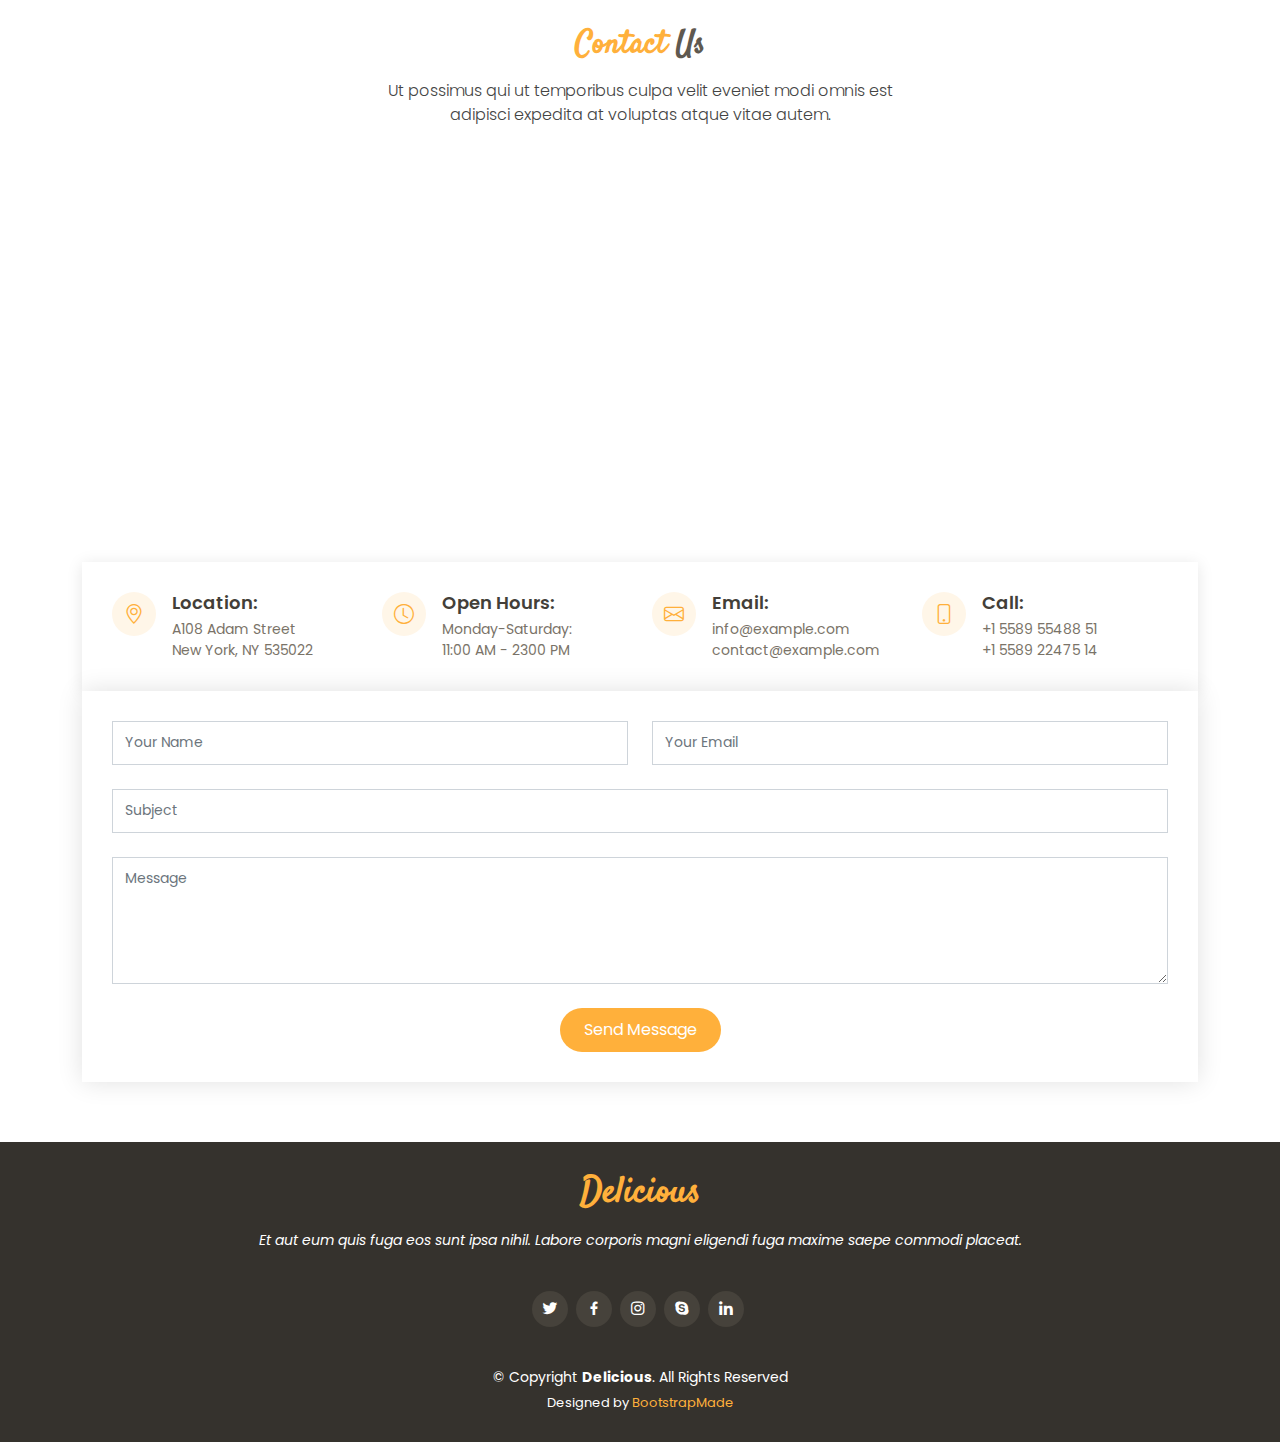
<file: Template Use/New/Delicious/index.html>
<!DOCTYPE html>
<html lang="en">

<head>
  <meta charset="utf-8">
  <meta content="width=device-width, initial-scale=1.0" name="viewport">

  <title>Delicious Bootstrap Template - Index</title>
  <meta content="" name="description">
  <meta content="" name="keywords">

  <!-- Favicons -->
  <link href="assets/img/favicon.png" rel="icon">
  <link href="assets/img/apple-touch-icon.png" rel="apple-touch-icon">

  <!-- Google Fonts -->
  <link href="https://fonts.googleapis.com/css?family=Poppins:300,300i,400,400i,600,600i,700,700i|Satisfy|Comic+Neue:300,300i,400,400i,700,700i" rel="stylesheet">

  <!-- Vendor CSS Files -->
  <link href="assets/vendor/animate.css/animate.min.css" rel="stylesheet">
  <link href="assets/vendor/bootstrap/css/bootstrap.min.css" rel="stylesheet">
  <link href="assets/vendor/bootstrap-icons/bootstrap-icons.css" rel="stylesheet">
  <link href="assets/vendor/boxicons/css/boxicons.min.css" rel="stylesheet">
  <link href="assets/vendor/glightbox/css/glightbox.min.css" rel="stylesheet">
  <link href="assets/vendor/swiper/swiper-bundle.min.css" rel="stylesheet">

  <!-- Template Main CSS File -->
  <link href="assets/css/style.css" rel="stylesheet">

  <!-- =======================================================
  * Template Name: Delicious - v4.9.1
  * Template URL: https://bootstrapmade.com/delicious-free-restaurant-bootstrap-theme/
  * Author: BootstrapMade.com
  * License: https://bootstrapmade.com/license/
  ======================================================== -->
</head>

<body>

  <!-- ======= Top Bar ======= -->
  <section id="topbar" class="d-flex align-items-center fixed-top topbar-transparent">
    <div class="container-fluid container-xl d-flex align-items-center justify-content-center justify-content-lg-start">
      <i class="bi bi-phone d-flex align-items-center"><span>+1 5589 55488 55</span></i>
      <i class="bi bi-clock ms-4 d-none d-lg-flex align-items-center"><span>Mon-Sat: 11:00 AM - 23:00 PM</span></i>
    </div>
  </section>

  <!-- ======= Header ======= -->
  <header id="header" class="fixed-top d-flex align-items-center header-transparent">
    <div class="container-fluid container-xl d-flex align-items-center justify-content-between">

      <div class="logo me-auto">
        <h1><a href="index.html">Delicious</a></h1>
        <!-- Uncomment below if you prefer to use an image logo -->
        <!-- <a href="index.html"><img src="assets/img/logo.png" alt="" class="img-fluid"></a>-->
      </div>

      <nav id="navbar" class="navbar order-last order-lg-0">
        <ul>
          <li><a class="nav-link scrollto active" href="#hero">Home</a></li>
          <li><a class="nav-link scrollto" href="#about">About</a></li>
          <li><a class="nav-link scrollto" href="#menu">Menu</a></li>
          <li><a class="nav-link scrollto" href="#specials">Specials</a></li>
          <li><a class="nav-link scrollto" href="#events">Events</a></li>
          <li><a class="nav-link scrollto" href="#chefs">Chefs</a></li>
          <li><a class="nav-link scrollto" href="#gallery">Gallery</a></li>
          <li class="dropdown"><a href="#"><span>Drop Down</span> <i class="bi bi-chevron-down"></i></a>
            <ul>
              <li><a href="#">Drop Down 1</a></li>
              <li class="dropdown"><a href="#"><span>Deep Drop Down</span> <i class="bi bi-chevron-right"></i></a>
                <ul>
                  <li><a href="#">Deep Drop Down 1</a></li>
                  <li><a href="#">Deep Drop Down 2</a></li>
                  <li><a href="#">Deep Drop Down 3</a></li>
                  <li><a href="#">Deep Drop Down 4</a></li>
                  <li><a href="#">Deep Drop Down 5</a></li>
                </ul>
              </li>
              <li><a href="#">Drop Down 2</a></li>
              <li><a href="#">Drop Down 3</a></li>
              <li><a href="#">Drop Down 4</a></li>
            </ul>
          </li>
          <li><a class="nav-link scrollto" href="#contact">Contact</a></li>
        </ul>
        <i class="bi bi-list mobile-nav-toggle"></i>
      </nav><!-- .navbar -->

      <a href="#book-a-table" class="book-a-table-btn scrollto">Book a table</a>

    </div>
  </header><!-- End Header -->

  <!-- ======= Hero Section ======= -->
  <section id="hero">
    <div class="hero-container">
      <div id="heroCarousel" data-bs-interval="5000" class="carousel slide carousel-fade" data-bs-ride="carousel">

        <ol class="carousel-indicators" id="hero-carousel-indicators"></ol>

        <div class="carousel-inner" role="listbox">

          <!-- Slide 1 -->
          <div class="carousel-item active" style="background-image: url(assets/img/slide/slide-1.jpg);">
            <div class="carousel-container">
              <div class="carousel-content">
                <h2 class="animate__animated animate__fadeInDown"><span>Delicious</span> Restaurant</h2>
                <p class="animate__animated animate__fadeInUp">Ut velit est quam dolor ad a aliquid qui aliquid. Sequi ea ut et est quaerat sequi nihil ut aliquam. Occaecati alias dolorem mollitia ut. Similique ea voluptatem. Esse doloremque accusamus repellendus deleniti vel. Minus et tempore modi architecto.</p>
                <div>
                  <a href="#menu" class="btn-menu animate__animated animate__fadeInUp scrollto">Our Menu</a>
                  <a href="#book-a-table" class="btn-book animate__animated animate__fadeInUp scrollto">Book a Table</a>
                </div>
              </div>
            </div>
          </div>

          <!-- Slide 2 -->
          <div class="carousel-item" style="background-image: url(assets/img/slide/slide-2.jpg);">
            <div class="carousel-container">
              <div class="carousel-content">
                <h2 class="animate__animated animate__fadeInDown">Lorem Ipsum Dolor</h2>
                <p class="animate__animated animate__fadeInUp">Ut velit est quam dolor ad a aliquid qui aliquid. Sequi ea ut et est quaerat sequi nihil ut aliquam. Occaecati alias dolorem mollitia ut. Similique ea voluptatem. Esse doloremque accusamus repellendus deleniti vel. Minus et tempore modi architecto.</p>
                <div>
                  <a href="#menu" class="btn-menu animate__animated animate__fadeInUp scrollto">Our Menu</a>
                  <a href="#book-a-table" class="btn-book animate__animated animate__fadeInUp scrollto">Book a Table</a>
                </div>
              </div>
            </div>
          </div>

          <!-- Slide 3 -->
          <div class="carousel-item" style="background-image: url(assets/img/slide/slide-3.jpg);">
            <div class="carousel-container">
              <div class="carousel-content">
                <h2 class="animate__animated animate__fadeInDown">Sequi ea ut et est quaerat</h2>
                <p class="animate__animated animate__fadeInUp">Ut velit est quam dolor ad a aliquid qui aliquid. Sequi ea ut et est quaerat sequi nihil ut aliquam. Occaecati alias dolorem mollitia ut. Similique ea voluptatem. Esse doloremque accusamus repellendus deleniti vel. Minus et tempore modi architecto.</p>
                <div>
                  <a href="#menu" class="btn-menu animate__animated animate__fadeInUp scrollto">Our Menu</a>
                  <a href="#book-a-table" class="btn-book animate__animated animate__fadeInUp scrollto">Book a Table</a>
                </div>
              </div>
            </div>
          </div>

        </div>

        <a class="carousel-control-prev" href="#heroCarousel" role="button" data-bs-slide="prev">
          <span class="carousel-control-prev-icon bi bi-chevron-left" aria-hidden="true"></span>
        </a>

        <a class="carousel-control-next" href="#heroCarousel" role="button" data-bs-slide="next">
          <span class="carousel-control-next-icon bi bi-chevron-right" aria-hidden="true"></span>
        </a>

      </div>
    </div>
  </section><!-- End Hero -->

  <main id="main">

    <!-- ======= About Section ======= -->
    <section id="about" class="about">
      <div class="container-fluid">

        <div class="row">

          <div class="col-lg-5 align-items-stretch video-box" style='background-image: url("assets/img/about.jpg");'>
            <a href="https://www.youtube.com/watch?v=jDDaplaOz7Q" class="venobox play-btn mb-4" data-vbtype="video" data-autoplay="true"></a>
          </div>

          <div class="col-lg-7 d-flex flex-column justify-content-center align-items-stretch">

            <div class="content">
              <h3>Eum ipsam laborum deleniti <strong>velit pariatur architecto aut nihil</strong></h3>
              <p>
                Lorem ipsum dolor sit amet, consectetur adipiscing elit, sed do eiusmod tempor incididunt ut labore et dolore magna aliqua. Duis aute irure dolor in reprehenderit
              </p>
              <p class="fst-italic">
                Lorem ipsum dolor sit amet, consectetur adipiscing elit, sed do eiusmod tempor incididunt ut labore et dolore
                magna aliqua.
              </p>
              <ul>
                <li><i class="bx bx-check-double"></i> Ullamco laboris nisi ut aliquip ex ea commodo consequat.</li>
                <li><i class="bx bx-check-double"></i> Duis aute irure dolor in reprehenderit in voluptate velit.</li>
                <li><i class="bx bx-check-double"></i> Ullamco laboris nisi ut aliquip ex ea commodo consequat. Duis aute irure dolor in reprehenderit in voluptate trideta storacalaperda mastiro dolore eu fugiat nulla pariatur.</li>
              </ul>
              <p>
                Ullamco laboris nisi ut aliquip ex ea commodo consequat. Duis aute irure dolor in reprehenderit in voluptate
                velit esse cillum dolore eu fugiat nulla pariatur. Excepteur sint occaecat cupidatat non proident, sunt in
                culpa qui officia deserunt mollit anim id est laborum
              </p>
            </div>

          </div>

        </div>

      </div>
    </section><!-- End About Section -->

    <!-- ======= Whu Us Section ======= -->
    <section id="why-us" class="why-us">
      <div class="container">

        <div class="section-title">
          <h2>Why choose <span>Our Restaurant</span></h2>
          <p>Ut possimus qui ut temporibus culpa velit eveniet modi omnis est adipisci expedita at voluptas atque vitae autem.</p>
        </div>

        <div class="row">

          <div class="col-lg-4">
            <div class="box">
              <span>01</span>
              <h4>Lorem Ipsum</h4>
              <p>Ulamco laboris nisi ut aliquip ex ea commodo consequat. Et consectetur ducimus vero placeat</p>
            </div>
          </div>

          <div class="col-lg-4 mt-4 mt-lg-0">
            <div class="box">
              <span>02</span>
              <h4>Repellat Nihil</h4>
              <p>Dolorem est fugiat occaecati voluptate velit esse. Dicta veritatis dolor quod et vel dire leno para dest</p>
            </div>
          </div>

          <div class="col-lg-4 mt-4 mt-lg-0">
            <div class="box">
              <span>03</span>
              <h4> Ad ad velit qui</h4>
              <p>Molestiae officiis omnis illo asperiores. Aut doloribus vitae sunt debitis quo vel nam quis</p>
            </div>
          </div>

        </div>

      </div>
    </section><!-- End Whu Us Section -->

    <!-- ======= Menu Section ======= -->
    <section id="menu" class="menu">
      <div class="container">

        <div class="section-title">
          <h2>Check our tasty <span>Menu</span></h2>
        </div>

        <div class="row">
          <div class="col-lg-12 d-flex justify-content-center">
            <ul id="menu-flters">
              <li data-filter="*" class="filter-active">Show All</li>
              <li data-filter=".filter-starters">Starters</li>
              <li data-filter=".filter-salads">Salads</li>
              <li data-filter=".filter-specialty">Specialty</li>
            </ul>
          </div>
        </div>

        <div class="row menu-container">

          <div class="col-lg-6 menu-item filter-starters">
            <div class="menu-content">
              <a href="#">Lobster Bisque</a><span>$5.95</span>
            </div>
            <div class="menu-ingredients">
              Lorem, deren, trataro, filede, nerada
            </div>
          </div>

          <div class="col-lg-6 menu-item filter-specialty">
            <div class="menu-content">
              <a href="#">Bread barrel</a><span>$6.95</span>
            </div>
            <div class="menu-ingredients">
              Lorem, deren, trataro, filede, nerada
            </div>
          </div>

          <div class="col-lg-6 menu-item filter-starters">
            <div class="menu-content">
              <a href="#">Crab Cake</a><span>$7.95</span>
            </div>
            <div class="menu-ingredients">
              A delicate crab cake served on a toasted roll with lettuce and tartar sauce
            </div>
          </div>

          <div class="col-lg-6 menu-item filter-salads">
            <div class="menu-content">
              <a href="#">Caesar Selections</a><span>$8.95</span>
            </div>
            <div class="menu-ingredients">
              Lorem, deren, trataro, filede, nerada
            </div>
          </div>

          <div class="col-lg-6 menu-item filter-specialty">
            <div class="menu-content">
              <a href="#">Tuscan Grilled</a><span>$9.95</span>
            </div>
            <div class="menu-ingredients">
              Grilled chicken with provolone, artichoke hearts, and roasted red pesto
            </div>
          </div>

          <div class="col-lg-6 menu-item filter-starters">
            <div class="menu-content">
              <a href="#">Mozzarella Stick</a><span>$4.95</span>
            </div>
            <div class="menu-ingredients">
              Lorem, deren, trataro, filede, nerada
            </div>
          </div>

          <div class="col-lg-6 menu-item filter-salads">
            <div class="menu-content">
              <a href="#">Greek Salad</a><span>$9.95</span>
            </div>
            <div class="menu-ingredients">
              Fresh spinach, crisp romaine, tomatoes, and Greek olives
            </div>
          </div>

          <div class="col-lg-6 menu-item filter-salads">
            <div class="menu-content">
              <a href="#">Spinach Salad</a><span>$9.95</span>
            </div>
            <div class="menu-ingredients">
              Fresh spinach with mushrooms, hard boiled egg, and warm bacon vinaigrette
            </div>
          </div>

          <div class="col-lg-6 menu-item filter-specialty">
            <div class="menu-content">
              <a href="#">Lobster Roll</a><span>$12.95</span>
            </div>
            <div class="menu-ingredients">
              Plump lobster meat, mayo and crisp lettuce on a toasted bulky roll
            </div>
          </div>

        </div>

      </div>
    </section><!-- End Menu Section -->

    <!-- ======= Specials Section ======= -->
    <section id="specials" class="specials">
      <div class="container">

        <div class="section-title">
          <h2>Check our <span>Specials</span></h2>
          <p>Ut possimus qui ut temporibus culpa velit eveniet modi omnis est adipisci expedita at voluptas atque vitae autem.</p>
        </div>

        <div class="row">
          <div class="col-lg-3">
            <ul class="nav nav-tabs flex-column">
              <li class="nav-item">
                <a class="nav-link active show" data-bs-toggle="tab" href="#tab-1">Modi sit est</a>
              </li>
              <li class="nav-item">
                <a class="nav-link" data-bs-toggle="tab" href="#tab-2">Unde praesentium sed</a>
              </li>
              <li class="nav-item">
                <a class="nav-link" data-bs-toggle="tab" href="#tab-3">Pariatur explicabo vel</a>
              </li>
              <li class="nav-item">
                <a class="nav-link" data-bs-toggle="tab" href="#tab-4">Nostrum qui quasi</a>
              </li>
              <li class="nav-item">
                <a class="nav-link" data-bs-toggle="tab" href="#tab-5">Iusto ut expedita aut</a>
              </li>
            </ul>
          </div>
          <div class="col-lg-9 mt-4 mt-lg-0">
            <div class="tab-content">
              <div class="tab-pane active show" id="tab-1">
                <div class="row">
                  <div class="col-lg-8 details order-2 order-lg-1">
                    <h3>Architecto ut aperiam autem id</h3>
                    <p class="fst-italic">Qui laudantium consequatur laborum sit qui ad sapiente dila parde sonata raqer a videna mareta paulona marka</p>
                    <p>Et nobis maiores eius. Voluptatibus ut enim blanditiis atque harum sint. Laborum eos ipsum ipsa odit magni. Incidunt hic ut molestiae aut qui. Est repellat minima eveniet eius et quis magni nihil. Consequatur dolorem quaerat quos qui similique accusamus nostrum rem vero</p>
                  </div>
                  <div class="col-lg-4 text-center order-1 order-lg-2">
                    <img src="assets/img/specials-1.jpg" alt="" class="img-fluid">
                  </div>
                </div>
              </div>
              <div class="tab-pane" id="tab-2">
                <div class="row">
                  <div class="col-lg-8 details order-2 order-lg-1">
                    <h3>Et blanditiis nemo veritatis excepturi</h3>
                    <p class="fst-italic">Qui laudantium consequatur laborum sit qui ad sapiente dila parde sonata raqer a videna mareta paulona marka</p>
                    <p>Ea ipsum voluptatem consequatur quis est. Illum error ullam omnis quia et reiciendis sunt sunt est. Non aliquid repellendus itaque accusamus eius et velit ipsa voluptates. Optio nesciunt eaque beatae accusamus lerode pakto madirna desera vafle de nideran pal</p>
                  </div>
                  <div class="col-lg-4 text-center order-1 order-lg-2">
                    <img src="assets/img/specials-2.jpg" alt="" class="img-fluid">
                  </div>
                </div>
              </div>
              <div class="tab-pane" id="tab-3">
                <div class="row">
                  <div class="col-lg-8 details order-2 order-lg-1">
                    <h3>Impedit facilis occaecati odio neque aperiam sit</h3>
                    <p class="fst-italic">Eos voluptatibus quo. Odio similique illum id quidem non enim fuga. Qui natus non sunt dicta dolor et. In asperiores velit quaerat perferendis aut</p>
                    <p>Iure officiis odit rerum. Harum sequi eum illum corrupti culpa veritatis quisquam. Neque necessitatibus illo rerum eum ut. Commodi ipsam minima molestiae sed laboriosam a iste odio. Earum odit nesciunt fugiat sit ullam. Soluta et harum voluptatem optio quae</p>
                  </div>
                  <div class="col-lg-4 text-center order-1 order-lg-2">
                    <img src="assets/img/specials-3.jpg" alt="" class="img-fluid">
                  </div>
                </div>
              </div>
              <div class="tab-pane" id="tab-4">
                <div class="row">
                  <div class="col-lg-8 details order-2 order-lg-1">
                    <h3>Fuga dolores inventore laboriosam ut est accusamus laboriosam dolore</h3>
                    <p class="fst-italic">Totam aperiam accusamus. Repellat consequuntur iure voluptas iure porro quis delectus</p>
                    <p>Eaque consequuntur consequuntur libero expedita in voluptas. Nostrum ipsam necessitatibus aliquam fugiat debitis quis velit. Eum ex maxime error in consequatur corporis atque. Eligendi asperiores sed qui veritatis aperiam quia a laborum inventore</p>
                  </div>
                  <div class="col-lg-4 text-center order-1 order-lg-2">
                    <img src="assets/img/specials-4.jpg" alt="" class="img-fluid">
                  </div>
                </div>
              </div>
              <div class="tab-pane" id="tab-5">
                <div class="row">
                  <div class="col-lg-8 details order-2 order-lg-1">
                    <h3>Est eveniet ipsam sindera pad rone matrelat sando reda</h3>
                    <p class="fst-italic">Omnis blanditiis saepe eos autem qui sunt debitis porro quia.</p>
                    <p>Exercitationem nostrum omnis. Ut reiciendis repudiandae minus. Omnis recusandae ut non quam ut quod eius qui. Ipsum quia odit vero atque qui quibusdam amet. Occaecati sed est sint aut vitae molestiae voluptate vel</p>
                  </div>
                  <div class="col-lg-4 text-center order-1 order-lg-2">
                    <img src="assets/img/specials-5.jpg" alt="" class="img-fluid">
                  </div>
                </div>
              </div>
            </div>
          </div>
        </div>

      </div>
    </section><!-- End Specials Section -->

    <!-- ======= Events Section ======= -->
    <section id="events" class="events">
      <div class="container">

        <div class="section-title">
          <h2>Organize Your <span>Events</span> in our Restaurant</h2>
        </div>

        <div class="events-slider swiper">
          <div class="swiper-wrapper">

            <div class="swiper-slide">
              <div class="row event-item">
                <div class="col-lg-6">
                  <img src="assets/img/event-birthday.jpg" class="img-fluid" alt="">
                </div>
                <div class="col-lg-6 pt-4 pt-lg-0 content">
                  <h3>Birthday Parties</h3>
                  <div class="price">
                    <p><span>$189</span></p>
                  </div>
                  <p class="fst-italic">
                    Lorem ipsum dolor sit amet, consectetur adipiscing elit, sed do eiusmod tempor incididunt ut labore et dolore
                    magna aliqua.
                  </p>
                  <ul>
                    <li><i class="bi bi-check-circle"></i> Ullamco laboris nisi ut aliquip ex ea commodo consequat.</li>
                    <li><i class="bi bi-check-circle"></i> Duis aute irure dolor in reprehenderit in voluptate velit.</li>
                    <li><i class="bi bi-check-circle"></i> Ullamco laboris nisi ut aliquip ex ea commodo consequat.</li>
                  </ul>
                  <p>
                    Ullamco laboris nisi ut aliquip ex ea commodo consequat. Duis aute irure dolor in reprehenderit in voluptate
                    velit esse cillum dolore eu fugiat nulla pariatur
                  </p>
                </div>
              </div>
            </div><!-- End testimonial item -->

            <div class="swiper-slide">
              <div class="row event-item">
                <div class="col-lg-6">
                  <img src="assets/img/event-private.jpg" class="img-fluid" alt="">
                </div>
                <div class="col-lg-6 pt-4 pt-lg-0 content">
                  <h3>Private Parties</h3>
                  <div class="price">
                    <p><span>$290</span></p>
                  </div>
                  <p class="fst-italic">
                    Lorem ipsum dolor sit amet, consectetur adipiscing elit, sed do eiusmod tempor incididunt ut labore et dolore
                    magna aliqua.
                  </p>
                  <ul>
                    <li><i class="bi bi-check-circle"></i> Ullamco laboris nisi ut aliquip ex ea commodo consequat.</li>
                    <li><i class="bi bi-check-circle"></i> Duis aute irure dolor in reprehenderit in voluptate velit.</li>
                    <li><i class="bi bi-check-circle"></i> Ullamco laboris nisi ut aliquip ex ea commodo consequat.</li>
                  </ul>
                  <p>
                    Ullamco laboris nisi ut aliquip ex ea commodo consequat. Duis aute irure dolor in reprehenderit in voluptate
                    velit esse cillum dolore eu fugiat nulla pariatur
                  </p>
                </div>
              </div>
            </div><!-- End testimonial item -->

            <div class="swiper-slide">
              <div class="row event-item">
                <div class="col-lg-6">
                  <img src="assets/img/event-custom.jpg" class="img-fluid" alt="">
                </div>
                <div class="col-lg-6 pt-4 pt-lg-0 content">
                  <h3>Custom Parties</h3>
                  <div class="price">
                    <p><span>$99</span></p>
                  </div>
                  <p class="fst-italic">
                    Lorem ipsum dolor sit amet, consectetur adipiscing elit, sed do eiusmod tempor incididunt ut labore et dolore
                    magna aliqua.
                  </p>
                  <ul>
                    <li><i class="bi bi-check-circle"></i> Ullamco laboris nisi ut aliquip ex ea commodo consequat.</li>
                    <li><i class="bi bi-check-circle"></i> Duis aute irure dolor in reprehenderit in voluptate velit.</li>
                    <li><i class="bi bi-check-circle"></i> Ullamco laboris nisi ut aliquip ex ea commodo consequat.</li>
                  </ul>
                  <p>
                    Ullamco laboris nisi ut aliquip ex ea commodo consequat. Duis aute irure dolor in reprehenderit in voluptate
                    velit esse cillum dolore eu fugiat nulla pariatur
                  </p>
                </div>
              </div>
            </div><!-- End testimonial item -->

          </div>
          <div class="swiper-pagination"></div>
        </div>

      </div>
    </section><!-- End Events Section -->

    <!-- ======= Book A Table Section ======= -->
    <section id="book-a-table" class="book-a-table">
      <div class="container">

        <div class="section-title">
          <h2>Book a <span>Table</span></h2>
          <p>Ut possimus qui ut temporibus culpa velit eveniet modi omnis est adipisci expedita at voluptas atque vitae autem.</p>
        </div>

        <form action="forms/book-a-table.php" method="post" role="form" class="php-email-form">
          <div class="row">
            <div class="col-lg-4 col-md-6 form-group">
              <input type="text" name="name" class="form-control" id="name" placeholder="Your Name" data-rule="minlen:4" data-msg="Please enter at least 4 chars">
              <div class="validate"></div>
            </div>
            <div class="col-lg-4 col-md-6 form-group mt-3 mt-md-0">
              <input type="email" class="form-control" name="email" id="email" placeholder="Your Email" data-rule="email" data-msg="Please enter a valid email">
              <div class="validate"></div>
            </div>
            <div class="col-lg-4 col-md-6 form-group mt-3 mt-md-0">
              <input type="text" class="form-control" name="phone" id="phone" placeholder="Your Phone" data-rule="minlen:4" data-msg="Please enter at least 4 chars">
              <div class="validate"></div>
            </div>
            <div class="col-lg-4 col-md-6 form-group mt-3">
              <input type="text" name="date" class="form-control" id="date" placeholder="Date" data-rule="minlen:4" data-msg="Please enter at least 4 chars">
              <div class="validate"></div>
            </div>
            <div class="col-lg-4 col-md-6 form-group mt-3">
              <input type="text" class="form-control" name="time" id="time" placeholder="Time" data-rule="minlen:4" data-msg="Please enter at least 4 chars">
              <div class="validate"></div>
            </div>
            <div class="col-lg-4 col-md-6 form-group mt-3">
              <input type="number" class="form-control" name="people" id="people" placeholder="# of people" data-rule="minlen:1" data-msg="Please enter at least 1 chars">
              <div class="validate"></div>
            </div>
          </div>
          <div class="form-group mt-3">
            <textarea class="form-control" name="message" rows="5" placeholder="Message"></textarea>
            <div class="validate"></div>
          </div>
          <div class="mb-3">
            <div class="loading">Loading</div>
            <div class="error-message"></div>
            <div class="sent-message">Your booking request was sent. We will call back or send an Email to confirm your reservation. Thank you!</div>
          </div>
          <div class="text-center"><button type="submit">Send Message</button></div>
        </form>

      </div>
    </section><!-- End Book A Table Section -->

    <!-- ======= Gallery Section ======= -->
    <section id="gallery" class="gallery">
      <div class="container-fluid">

        <div class="section-title">
          <h2>Some photos from <span>Our Restaurant</span></h2>
          <p>Ut possimus qui ut temporibus culpa velit eveniet modi omnis est adipisci expedita at voluptas atque vitae autem.</p>
        </div>

        <div class="row g-0">

          <div class="col-lg-3 col-md-4">
            <div class="gallery-item">
              <a href="assets/img/gallery/gallery-1.jpg" class="gallery-lightbox">
                <img src="assets/img/gallery/gallery-1.jpg" alt="" class="img-fluid">
              </a>
            </div>
          </div>

          <div class="col-lg-3 col-md-4">
            <div class="gallery-item">
              <a href="assets/img/gallery/gallery-2.jpg" class="gallery-lightbox">
                <img src="assets/img/gallery/gallery-2.jpg" alt="" class="img-fluid">
              </a>
            </div>
          </div>

          <div class="col-lg-3 col-md-4">
            <div class="gallery-item">
              <a href="assets/img/gallery/gallery-3.jpg" class="gallery-lightbox">
                <img src="assets/img/gallery/gallery-3.jpg" alt="" class="img-fluid">
              </a>
            </div>
          </div>

          <div class="col-lg-3 col-md-4">
            <div class="gallery-item">
              <a href="assets/img/gallery/gallery-4.jpg" class="gallery-lightbox">
                <img src="assets/img/gallery/gallery-4.jpg" alt="" class="img-fluid">
              </a>
            </div>
          </div>

          <div class="col-lg-3 col-md-4">
            <div class="gallery-item">
              <a href="assets/img/gallery/gallery-5.jpg" class="gallery-lightbox">
                <img src="assets/img/gallery/gallery-5.jpg" alt="" class="img-fluid">
              </a>
            </div>
          </div>

          <div class="col-lg-3 col-md-4">
            <div class="gallery-item">
              <a href="assets/img/gallery/gallery-6.jpg" class="gallery-lightbox">
                <img src="assets/img/gallery/gallery-6.jpg" alt="" class="img-fluid">
              </a>
            </div>
          </div>

          <div class="col-lg-3 col-md-4">
            <div class="gallery-item">
              <a href="assets/img/gallery/gallery-7.jpg" class="gallery-lightbox">
                <img src="assets/img/gallery/gallery-7.jpg" alt="" class="img-fluid">
              </a>
            </div>
          </div>

          <div class="col-lg-3 col-md-4">
            <div class="gallery-item">
              <a href="assets/img/gallery/gallery-8.jpg" class="gallery-lightbox">
                <img src="assets/img/gallery/gallery-8.jpg" alt="" class="img-fluid">
              </a>
            </div>
          </div>

        </div>

      </div>
    </section><!-- End Gallery Section -->

    <!-- ======= Chefs Section ======= -->
    <section id="chefs" class="chefs">
      <div class="container">

        <div class="section-title">
          <h2>Our Proffesional <span>Chefs</span></h2>
          <p>Ut possimus qui ut temporibus culpa velit eveniet modi omnis est adipisci expedita at voluptas atque vitae autem.</p>
        </div>

        <div class="row">

          <div class="col-lg-4 col-md-6">
            <div class="member">
              <div class="pic"><img src="assets/img/chefs/chefs-1.jpg" class="img-fluid" alt=""></div>
              <div class="member-info">
                <h4>Walter White</h4>
                <span>Master Chef</span>
                <div class="social">
                  <a href=""><i class="bi bi-twitter"></i></a>
                  <a href=""><i class="bi bi-facebook"></i></a>
                  <a href=""><i class="bi bi-instagram"></i></a>
                  <a href=""><i class="bi bi-linkedin"></i></a>
                </div>
              </div>
            </div>
          </div>

          <div class="col-lg-4 col-md-6">
            <div class="member">
              <div class="pic"><img src="assets/img/chefs/chefs-2.jpg" class="img-fluid" alt=""></div>
              <div class="member-info">
                <h4>Sarah Jhonson</h4>
                <span>Patissier</span>
                <div class="social">
                  <a href=""><i class="bi bi-twitter"></i></a>
                  <a href=""><i class="bi bi-facebook"></i></a>
                  <a href=""><i class="bi bi-instagram"></i></a>
                  <a href=""><i class="bi bi-linkedin"></i></a>
                </div>
              </div>
            </div>
          </div>

          <div class="col-lg-4 col-md-6">
            <div class="member">
              <div class="pic"><img src="assets/img/chefs/chefs-3.jpg" class="img-fluid" alt=""></div>
              <div class="member-info">
                <h4>William Anderson</h4>
                <span>Cook</span>
                <div class="social">
                  <a href=""><i class="bi bi-twitter"></i></a>
                  <a href=""><i class="bi bi-facebook"></i></a>
                  <a href=""><i class="bi bi-instagram"></i></a>
                  <a href=""><i class="bi bi-linkedin"></i></a>
                </div>
              </div>
            </div>
          </div>

        </div>

      </div>
    </section><!-- End Chefs Section -->

    <!-- ======= Testimonials Section ======= -->
    <section id="testimonials" class="testimonials">
      <div class="container position-relative">

        <div class="testimonials-slider swiper" data-aos="fade-up" data-aos-delay="100">
          <div class="swiper-wrapper">

            <div class="swiper-slide">
              <div class="testimonial-item">
                <img src="assets/img/testimonials/testimonials-1.jpg" class="testimonial-img" alt="">
                <h3>Saul Goodman</h3>
                <h4>Ceo &amp; Founder</h4>
                <div class="stars">
                  <i class="bi bi-star-fill"></i><i class="bi bi-star-fill"></i><i class="bi bi-star-fill"></i><i class="bi bi-star-fill"></i><i class="bi bi-star-fill"></i>
                </div>
                <p>
                  <i class="bx bxs-quote-alt-left quote-icon-left"></i>
                  Proin iaculis purus consequat sem cure digni ssim donec porttitora entum suscipit rhoncus. Accusantium quam, ultricies eget id, aliquam eget nibh et. Maecen aliquam, risus at semper.
                  <i class="bx bxs-quote-alt-right quote-icon-right"></i>
                </p>
              </div>
            </div><!-- End testimonial item -->

            <div class="swiper-slide">
              <div class="testimonial-item">
                <img src="assets/img/testimonials/testimonials-2.jpg" class="testimonial-img" alt="">
                <h3>Sara Wilsson</h3>
                <h4>Designer</h4>
                <div class="stars">
                  <i class="bi bi-star-fill"></i><i class="bi bi-star-fill"></i><i class="bi bi-star-fill"></i><i class="bi bi-star-fill"></i><i class="bi bi-star-fill"></i>
                </div>
                <p>
                  <i class="bx bxs-quote-alt-left quote-icon-left"></i>
                  Export tempor illum tamen malis malis eram quae irure esse labore quem cillum quid cillum eram malis quorum velit fore eram velit sunt aliqua noster fugiat irure amet legam anim culpa.
                  <i class="bx bxs-quote-alt-right quote-icon-right"></i>
                </p>
              </div>
            </div><!-- End testimonial item -->

            <div class="swiper-slide">
              <div class="testimonial-item">
                <img src="assets/img/testimonials/testimonials-3.jpg" class="testimonial-img" alt="">
                <h3>Jena Karlis</h3>
                <h4>Store Owner</h4>
                <div class="stars">
                  <i class="bi bi-star-fill"></i><i class="bi bi-star-fill"></i><i class="bi bi-star-fill"></i><i class="bi bi-star-fill"></i><i class="bi bi-star-fill"></i>
                </div>
                <p>
                  <i class="bx bxs-quote-alt-left quote-icon-left"></i>
                  Enim nisi quem export duis labore cillum quae magna enim sint quorum nulla quem veniam duis minim tempor labore quem eram duis noster aute amet eram fore quis sint minim.
                  <i class="bx bxs-quote-alt-right quote-icon-right"></i>
                </p>
              </div>
            </div><!-- End testimonial item -->

            <div class="swiper-slide">
              <div class="testimonial-item">
                <img src="assets/img/testimonials/testimonials-4.jpg" class="testimonial-img" alt="">
                <h3>Matt Brandon</h3>
                <h4>Freelancer</h4>
                <div class="stars">
                  <i class="bi bi-star-fill"></i><i class="bi bi-star-fill"></i><i class="bi bi-star-fill"></i><i class="bi bi-star-fill"></i><i class="bi bi-star-fill"></i>
                </div>
                <p>
                  <i class="bx bxs-quote-alt-left quote-icon-left"></i>
                  Fugiat enim eram quae cillum dolore dolor amet nulla culpa multos export minim fugiat minim velit minim dolor enim duis veniam ipsum anim magna sunt elit fore quem dolore labore illum veniam.
                  <i class="bx bxs-quote-alt-right quote-icon-right"></i>
                </p>
              </div>
            </div><!-- End testimonial item -->

            <div class="swiper-slide">
              <div class="testimonial-item">
                <img src="assets/img/testimonials/testimonials-5.jpg" class="testimonial-img" alt="">
                <h3>John Larson</h3>
                <h4>Entrepreneur</h4>
                <div class="stars">
                  <i class="bi bi-star-fill"></i><i class="bi bi-star-fill"></i><i class="bi bi-star-fill"></i><i class="bi bi-star-fill"></i><i class="bi bi-star-fill"></i>
                </div>
                <p>
                  <i class="bx bxs-quote-alt-left quote-icon-left"></i>
                  Quis quorum aliqua sint quem legam fore sunt eram irure aliqua veniam tempor noster veniam enim culpa labore duis sunt culpa nulla illum cillum fugiat legam esse veniam culpa fore nisi cillum quid.
                  <i class="bx bxs-quote-alt-right quote-icon-right"></i>
                </p>
              </div>
            </div><!-- End testimonial item -->

          </div>
          <div class="swiper-pagination"></div>
        </div>

      </div>
    </section><!-- End Testimonials Section -->

    <!-- ======= Contact Section ======= -->
    <section id="contact" class="contact">
      <div class="container">

        <div class="section-title">
          <h2><span>Contact</span> Us</h2>
          <p>Ut possimus qui ut temporibus culpa velit eveniet modi omnis est adipisci expedita at voluptas atque vitae autem.</p>
        </div>
      </div>

      <div class="map">
        <iframe style="border:0; width: 100%; height: 350px;" src="https://www.google.com/maps/embed?pb=!1m14!1m8!1m3!1d12097.433213460943!2d-74.0062269!3d40.7101282!3m2!1i1024!2i768!4f13.1!3m3!1m2!1s0x0%3A0xb89d1fe6bc499443!2sDowntown+Conference+Center!5e0!3m2!1smk!2sbg!4v1539943755621" frameborder="0" allowfullscreen></iframe>
      </div>

      <div class="container mt-5">

        <div class="info-wrap">
          <div class="row">
            <div class="col-lg-3 col-md-6 info">
              <i class="bi bi-geo-alt"></i>
              <h4>Location:</h4>
              <p>A108 Adam Street<br>New York, NY 535022</p>
            </div>

            <div class="col-lg-3 col-md-6 info mt-4 mt-lg-0">
              <i class="bi bi-clock"></i>
              <h4>Open Hours:</h4>
              <p>Monday-Saturday:<br>11:00 AM - 2300 PM</p>
            </div>

            <div class="col-lg-3 col-md-6 info mt-4 mt-lg-0">
              <i class="bi bi-envelope"></i>
              <h4>Email:</h4>
              <p>info@example.com<br>contact@example.com</p>
            </div>

            <div class="col-lg-3 col-md-6 info mt-4 mt-lg-0">
              <i class="bi bi-phone"></i>
              <h4>Call:</h4>
              <p>+1 5589 55488 51<br>+1 5589 22475 14</p>
            </div>
          </div>
        </div>

        <form action="forms/contact.php" method="post" role="form" class="php-email-form">
          <div class="row">
            <div class="col-md-6 form-group">
              <input type="text" name="name" class="form-control" id="name" placeholder="Your Name" required>
            </div>
            <div class="col-md-6 form-group mt-3 mt-md-0">
              <input type="email" class="form-control" name="email" id="email" placeholder="Your Email" required>
            </div>
          </div>
          <div class="form-group mt-3">
            <input type="text" class="form-control" name="subject" id="subject" placeholder="Subject" required>
          </div>
          <div class="form-group mt-3">
            <textarea class="form-control" name="message" rows="5" placeholder="Message" required></textarea>
          </div>
          <div class="my-3">
            <div class="loading">Loading</div>
            <div class="error-message"></div>
            <div class="sent-message">Your message has been sent. Thank you!</div>
          </div>
          <div class="text-center"><button type="submit">Send Message</button></div>
        </form>

      </div>
    </section><!-- End Contact Section -->

  </main><!-- End #main -->

  <!-- ======= Footer ======= -->
  <footer id="footer">
    <div class="container">
      <h3>Delicious</h3>
      <p>Et aut eum quis fuga eos sunt ipsa nihil. Labore corporis magni eligendi fuga maxime saepe commodi placeat.</p>
      <div class="social-links">
        <a href="#" class="twitter"><i class="bx bxl-twitter"></i></a>
        <a href="#" class="facebook"><i class="bx bxl-facebook"></i></a>
        <a href="#" class="instagram"><i class="bx bxl-instagram"></i></a>
        <a href="#" class="google-plus"><i class="bx bxl-skype"></i></a>
        <a href="#" class="linkedin"><i class="bx bxl-linkedin"></i></a>
      </div>
      <div class="copyright">
        &copy; Copyright <strong><span>Delicious</span></strong>. All Rights Reserved
      </div>
      <div class="credits">
        <!-- All the links in the footer should remain intact. -->
        <!-- You can delete the links only if you purchased the pro version. -->
        <!-- Licensing information: https://bootstrapmade.com/license/ -->
        <!-- Purchase the pro version with working PHP/AJAX contact form: https://bootstrapmade.com/delicious-free-restaurant-bootstrap-theme/ -->
        Designed by <a href="https://bootstrapmade.com/">BootstrapMade</a>
      </div>
    </div>
  </footer><!-- End Footer -->

  <a href="#" class="back-to-top d-flex align-items-center justify-content-center"><i class="bi bi-arrow-up-short"></i></a>

  <!-- Vendor JS Files -->
  <script src="assets/vendor/bootstrap/js/bootstrap.bundle.min.js"></script>
  <script src="assets/vendor/glightbox/js/glightbox.min.js"></script>
  <script src="assets/vendor/isotope-layout/isotope.pkgd.min.js"></script>
  <script src="assets/vendor/swiper/swiper-bundle.min.js"></script>
  <script src="assets/vendor/php-email-form/validate.js"></script>

  <!-- Template Main JS File -->
  <script src="assets/js/main.js"></script>

</body>

</html>
</file>
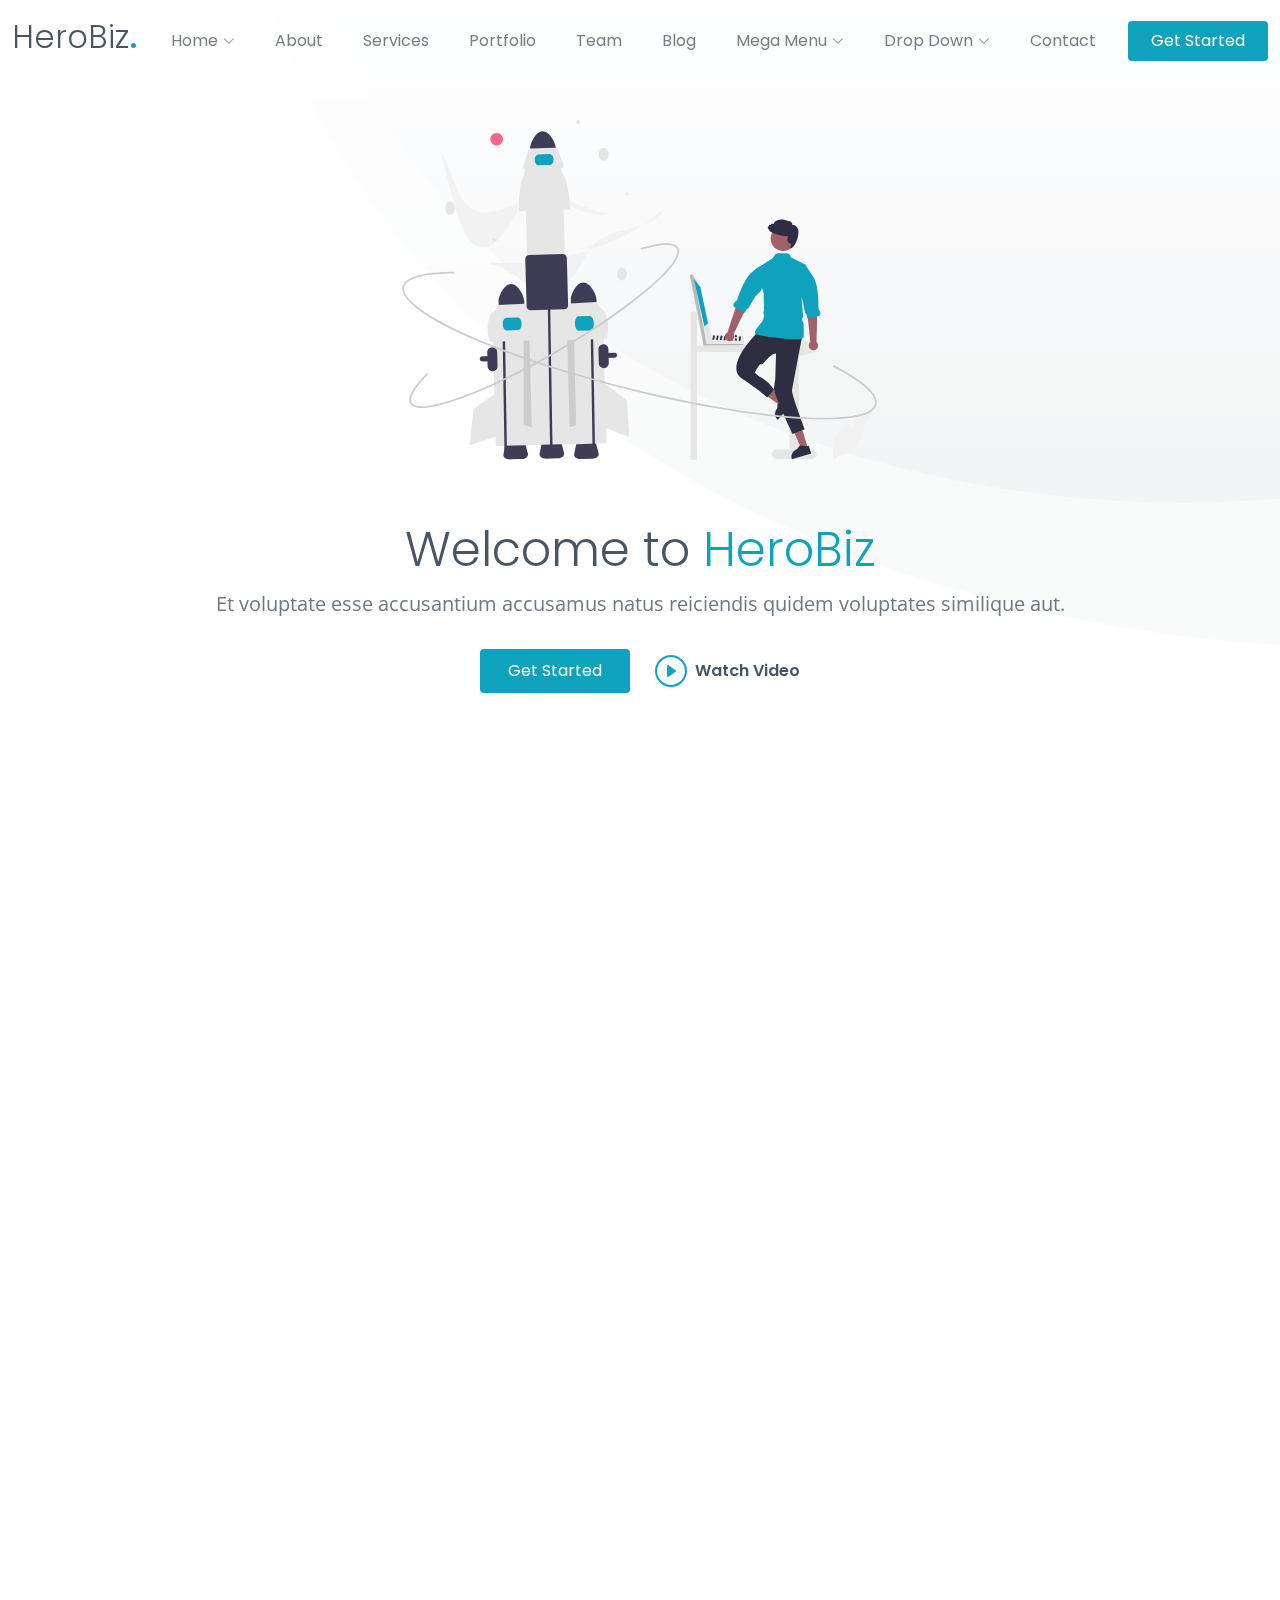
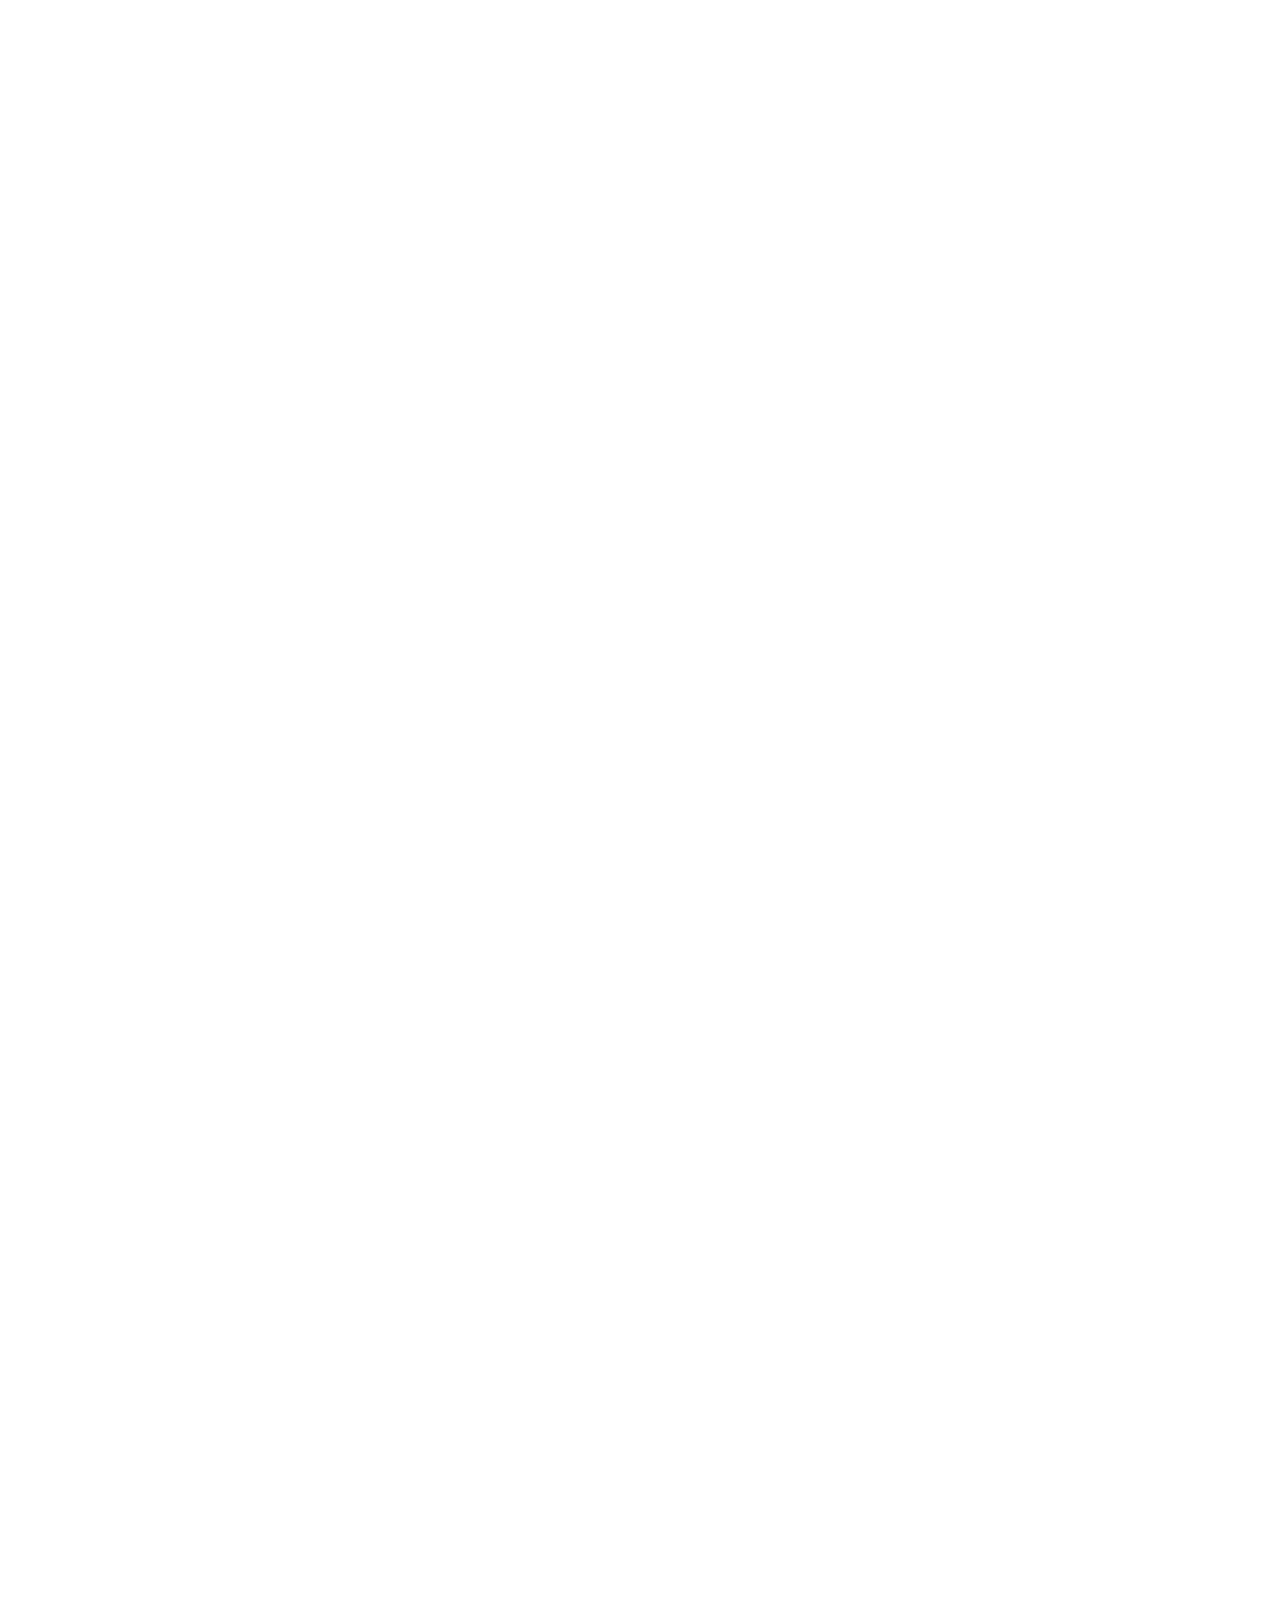
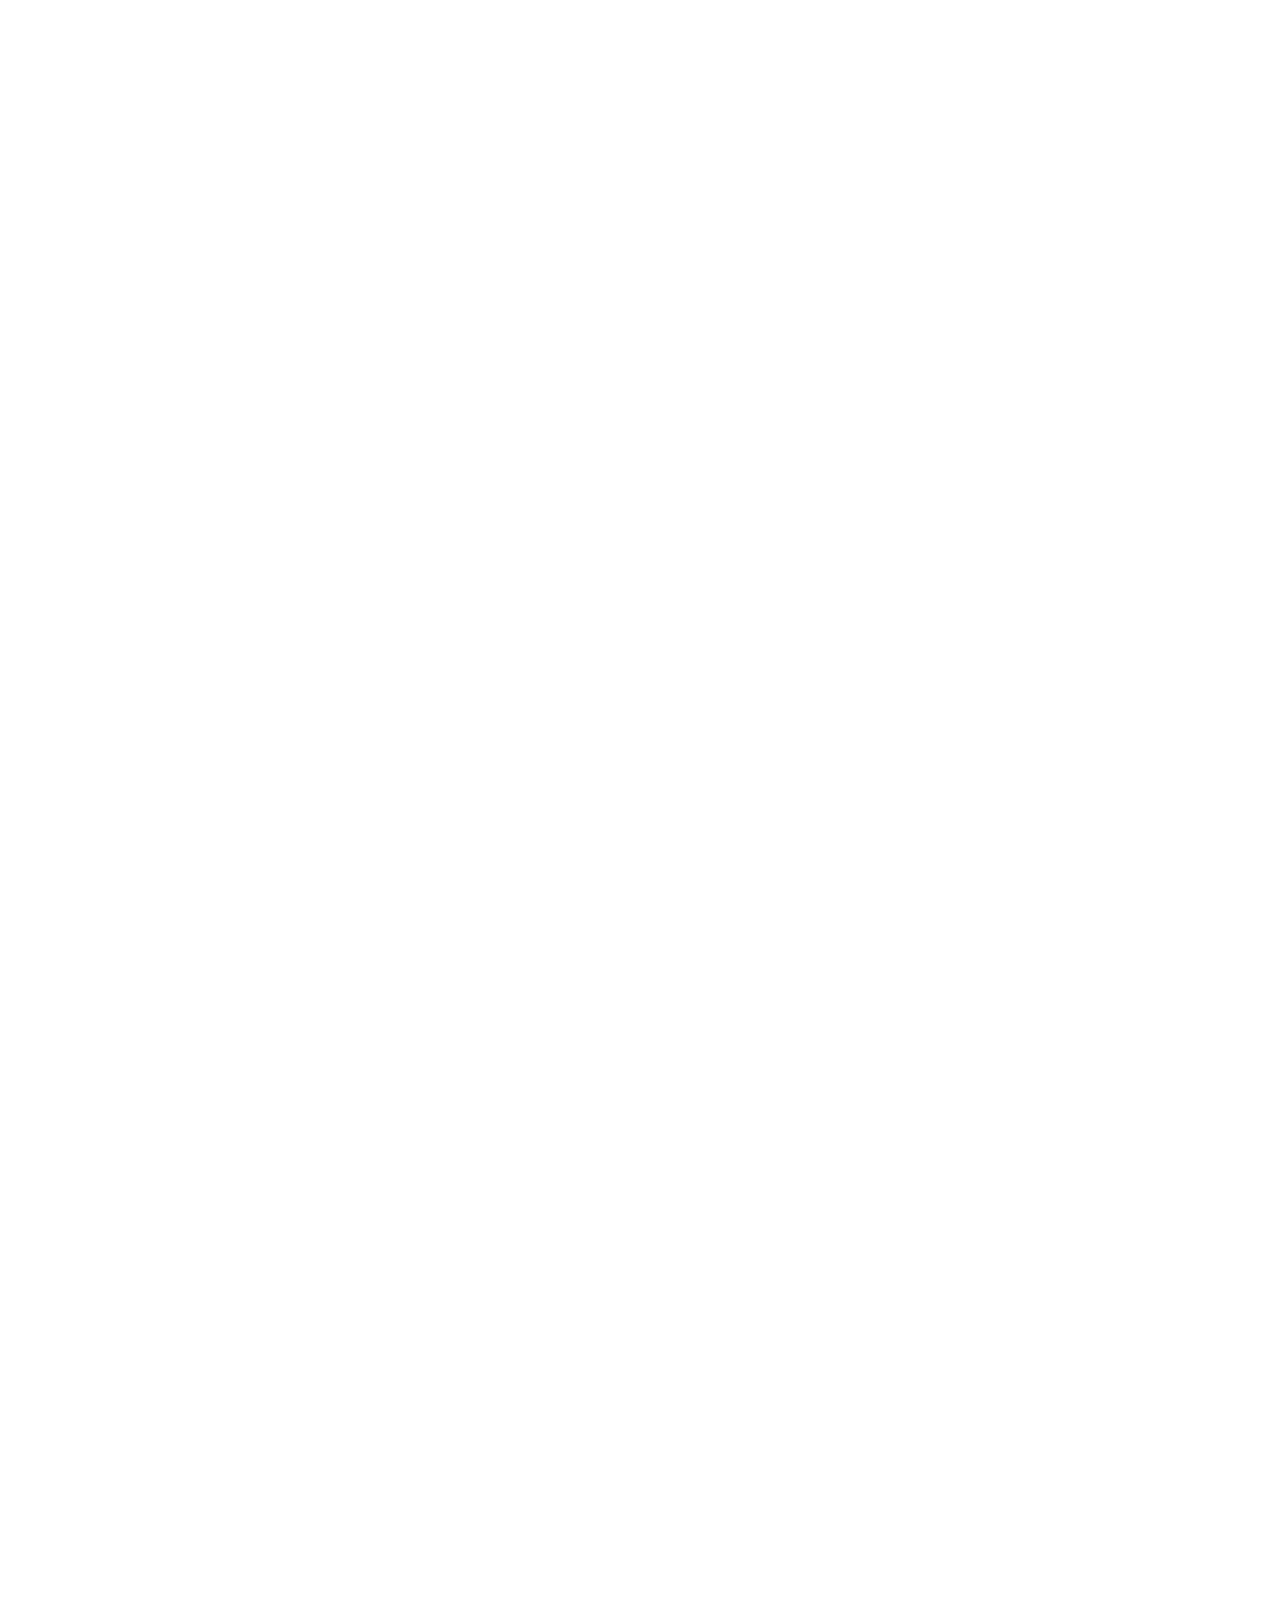
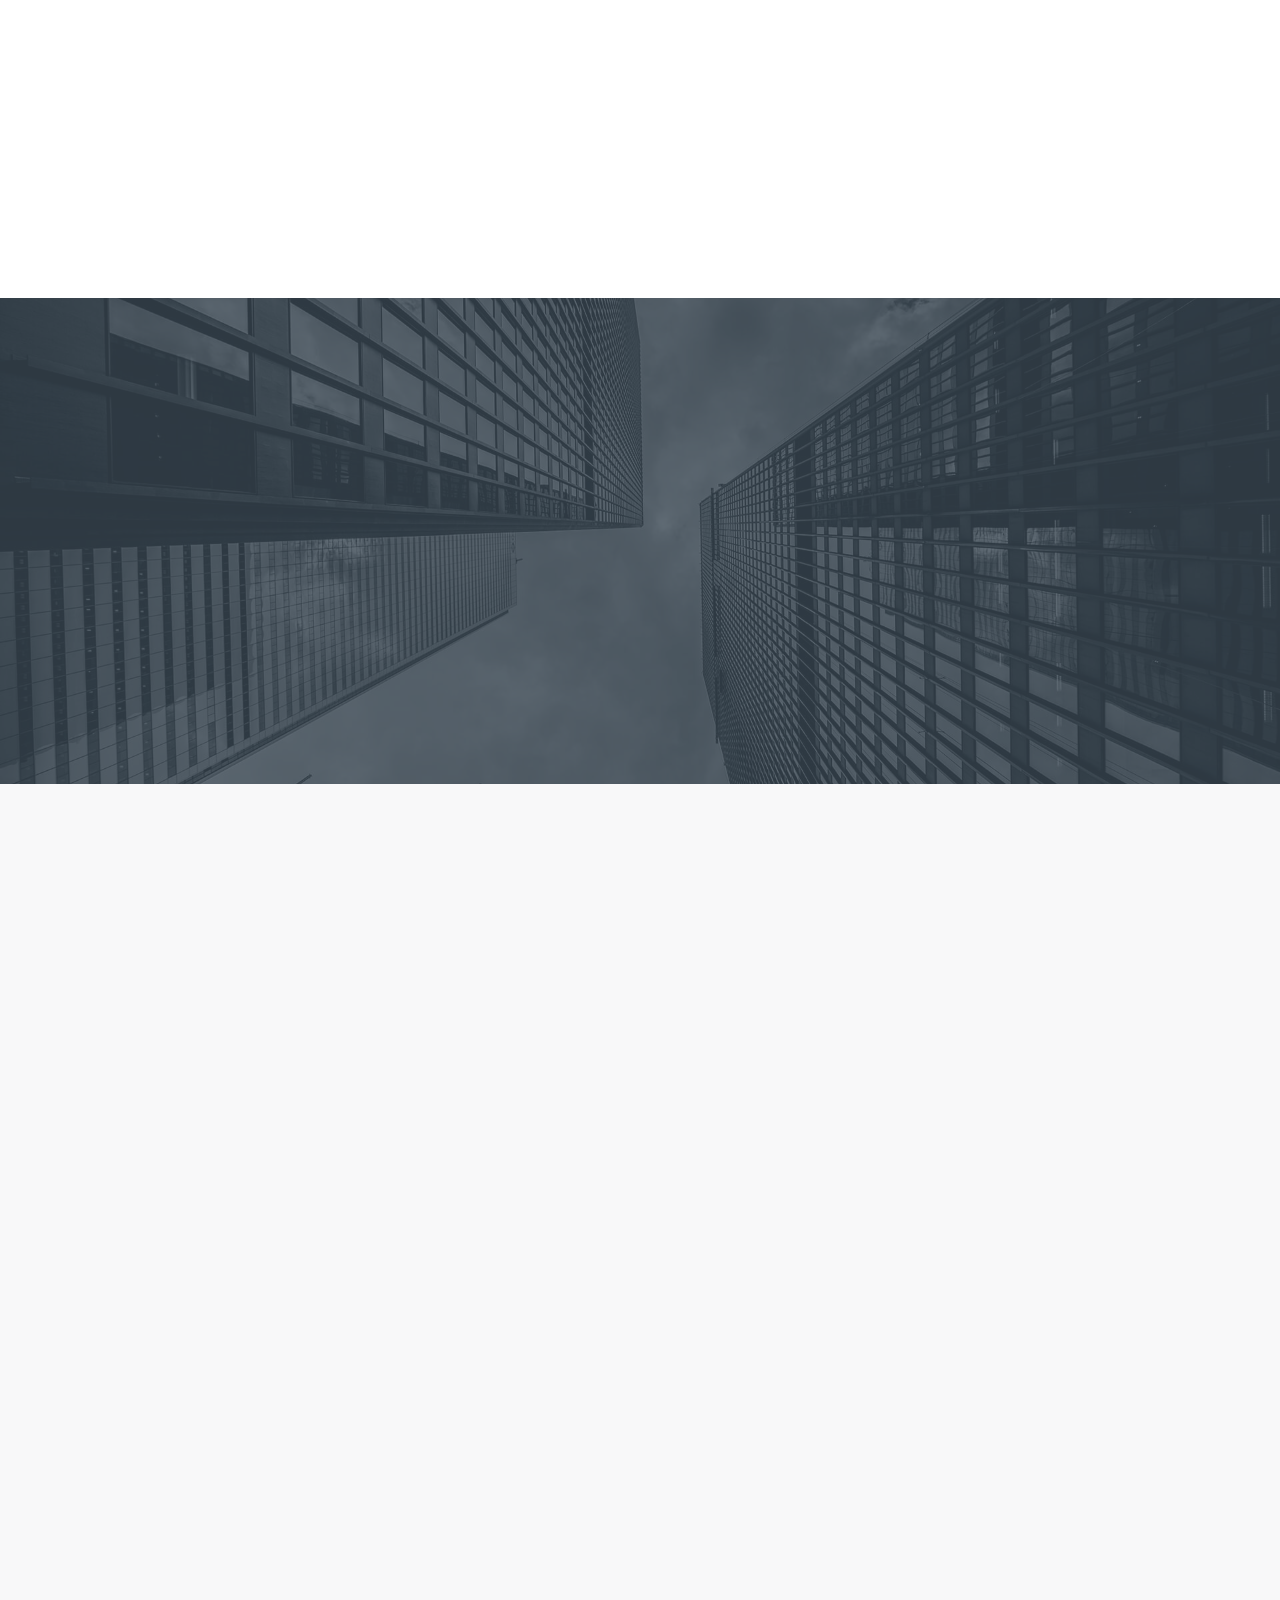
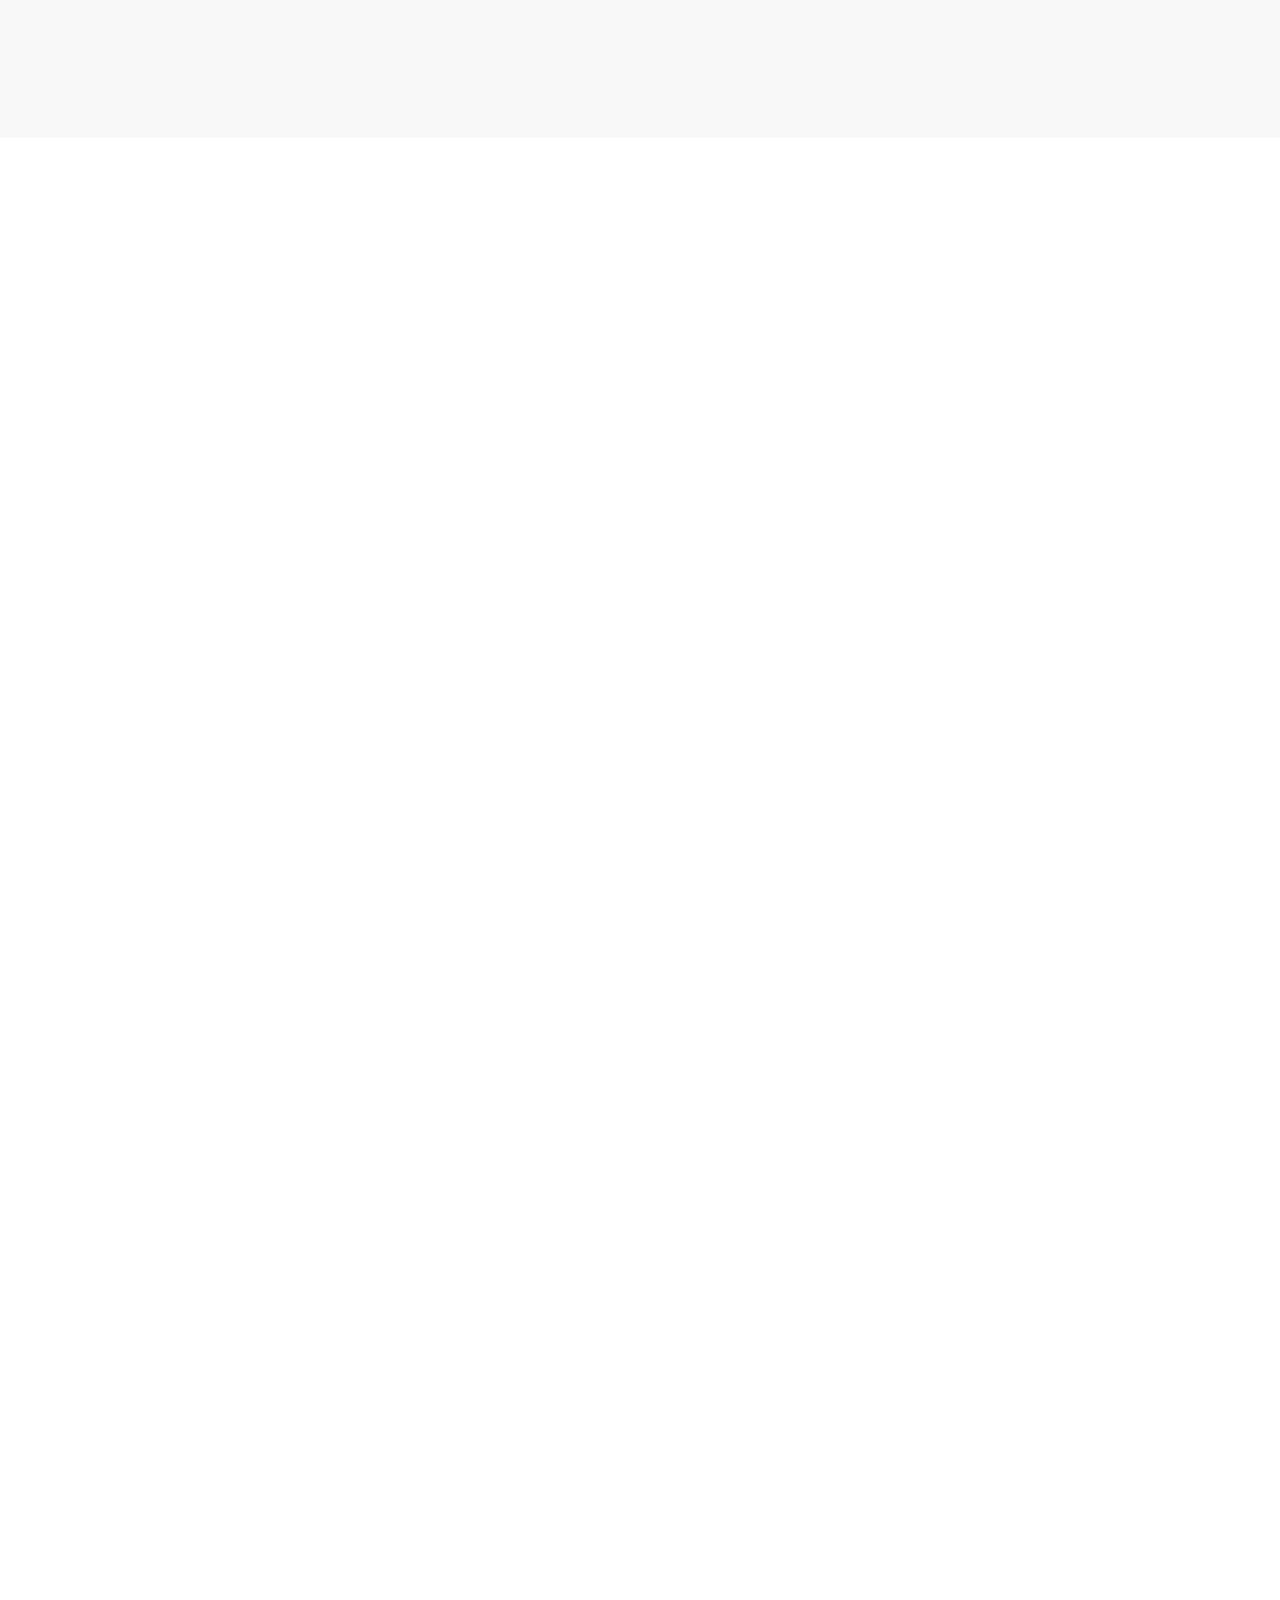
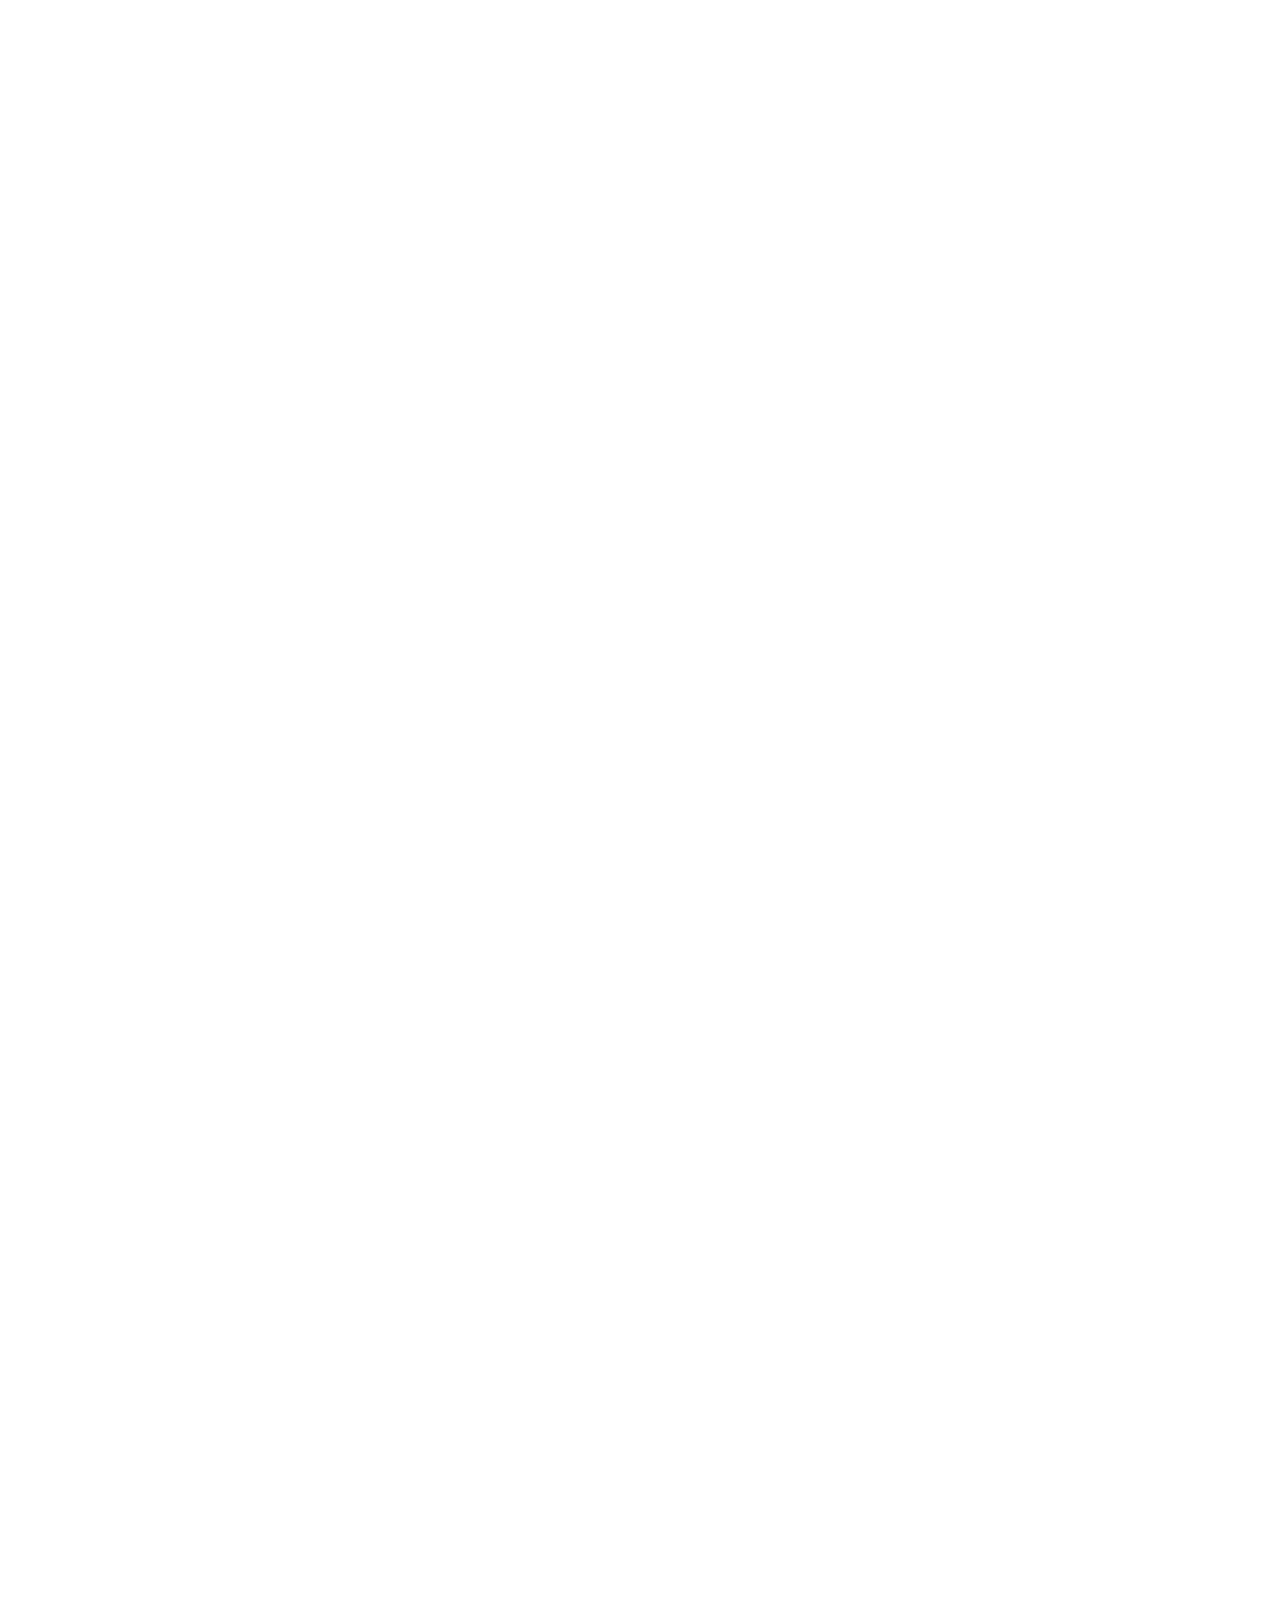
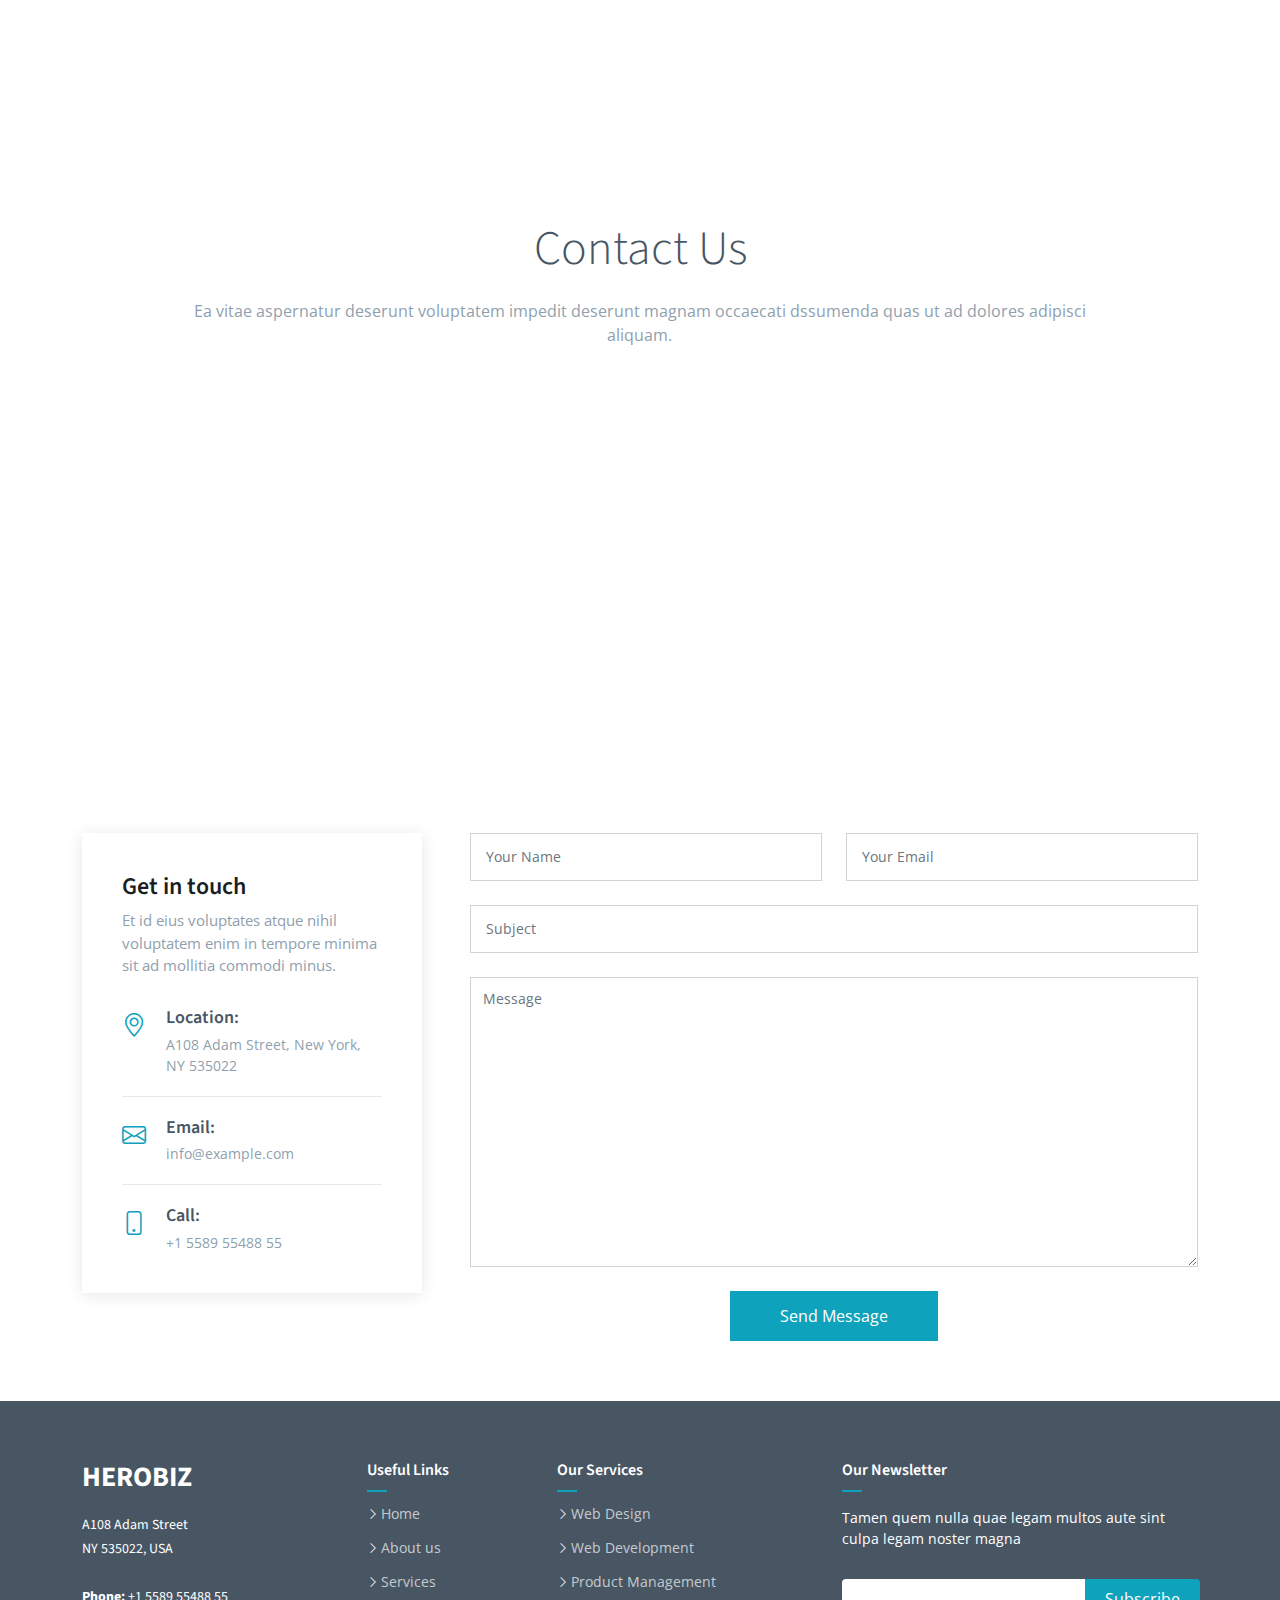
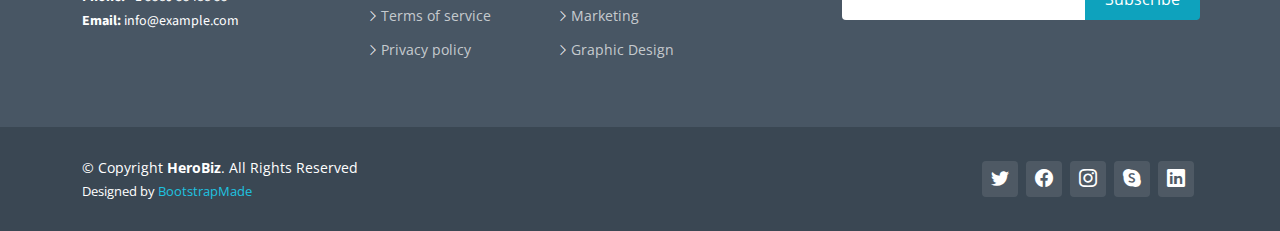
<file: Template Use/New/HeroBiz/index.html>
<!DOCTYPE html>
<html lang="en">

<head>
  <meta charset="utf-8">
  <meta content="width=device-width, initial-scale=1.0" name="viewport">

  <title>HeroBiz Bootstrap Template - Home 1</title>
  <meta content="" name="description">
  <meta content="" name="keywords">

  <!-- Favicons -->
  <link href="assets/img/favicon.png" rel="icon">
  <link href="assets/img/apple-touch-icon.png" rel="apple-touch-icon">

  <!-- Google Fonts -->
  <link rel="preconnect" href="https://fonts.googleapis.com">
  <link rel="preconnect" href="https://fonts.gstatic.com" crossorigin>
  <link href="https://fonts.googleapis.com/css2?family=Open+Sans:ital,wght@0,300;0,400;0,500;0,600;0,700;1,300;1,400;1,500;1,600;1,700&family=Poppins:ital,wght@0,300;0,400;0,500;0,600;0,700;1,300;1,400;1,500;1,600;1,700&family=Source+Sans+Pro:ital,wght@0,300;0,400;0,600;0,700;1,300;1,400;1,600;1,700&display=swap" rel="stylesheet">

  <!-- Vendor CSS Files -->
  <link href="assets/vendor/bootstrap/css/bootstrap.min.css" rel="stylesheet">
  <link href="assets/vendor/bootstrap-icons/bootstrap-icons.css" rel="stylesheet">
  <link href="assets/vendor/aos/aos.css" rel="stylesheet">
  <link href="assets/vendor/glightbox/css/glightbox.min.css" rel="stylesheet">
  <link href="assets/vendor/swiper/swiper-bundle.min.css" rel="stylesheet">

  <!-- Variables CSS Files. Uncomment your preferred color scheme -->
  <link href="assets/css/variables.css" rel="stylesheet">
  <!-- <link href="assets/css/variables-blue.css" rel="stylesheet"> -->
  <!-- <link href="assets/css/variables-green.css" rel="stylesheet"> -->
  <!-- <link href="assets/css/variables-orange.css" rel="stylesheet"> -->
  <!-- <link href="assets/css/variables-purple.css" rel="stylesheet"> -->
  <!-- <link href="assets/css/variables-red.css" rel="stylesheet"> -->
  <!-- <link href="assets/css/variables-pink.css" rel="stylesheet"> -->

  <!-- Template Main CSS File -->
  <link href="assets/css/main.css" rel="stylesheet">

  <!-- =======================================================
  * Template Name: HeroBiz - v2.3.1
  * Template URL: https://bootstrapmade.com/herobiz-bootstrap-business-template/
  * Author: BootstrapMade.com
  * License: https://bootstrapmade.com/license/
  ======================================================== -->
</head>

<body>

  <!-- ======= Header ======= -->
  <header id="header" class="header fixed-top" data-scrollto-offset="0">
    <div class="container-fluid d-flex align-items-center justify-content-between">

      <a href="index.html" class="logo d-flex align-items-center scrollto me-auto me-lg-0">
        <!-- Uncomment the line below if you also wish to use an image logo -->
        <!-- <img src="assets/img/logo.png" alt=""> -->
        <h1>HeroBiz<span>.</span></h1>
      </a>

      <nav id="navbar" class="navbar">
        <ul>

          <li class="dropdown"><a href="#"><span>Home</span> <i class="bi bi-chevron-down dropdown-indicator"></i></a>
            <ul>
              <li><a href="index.html" class="active">Home 1 - index.html</a></li>
              <li><a href="index-2.html">Home 2 - index-2.html</a></li>
              <li><a href="index-3.html">Home 3 - index-3.html</a></li>
              <li><a href="index-4.html">Home 4 - index-4.html</a></li>
            </ul>
          </li>

          <li><a class="nav-link scrollto" href="index.html#about">About</a></li>
          <li><a class="nav-link scrollto" href="index.html#services">Services</a></li>
          <li><a class="nav-link scrollto" href="index.html#portfolio">Portfolio</a></li>
          <li><a class="nav-link scrollto" href="index.html#team">Team</a></li>
          <li><a href="blog.html">Blog</a></li>
          <li class="dropdown megamenu"><a href="#"><span>Mega Menu</span> <i class="bi bi-chevron-down dropdown-indicator"></i></a>
            <ul>
              <li>
                <a href="#">Column 1 link 1</a>
                <a href="#">Column 1 link 2</a>
                <a href="#">Column 1 link 3</a>
              </li>
              <li>
                <a href="#">Column 2 link 1</a>
                <a href="#">Column 2 link 2</a>
                <a href="#">Column 3 link 3</a>
              </li>
              <li>
                <a href="#">Column 3 link 1</a>
                <a href="#">Column 3 link 2</a>
                <a href="#">Column 3 link 3</a>
              </li>
              <li>
                <a href="#">Column 4 link 1</a>
                <a href="#">Column 4 link 2</a>
                <a href="#">Column 4 link 3</a>
              </li>
            </ul>
          </li>
          <li class="dropdown"><a href="#"><span>Drop Down</span> <i class="bi bi-chevron-down dropdown-indicator"></i></a>
            <ul>
              <li><a href="#">Drop Down 1</a></li>
              <li class="dropdown"><a href="#"><span>Deep Drop Down</span> <i class="bi bi-chevron-down dropdown-indicator"></i></a>
                <ul>
                  <li><a href="#">Deep Drop Down 1</a></li>
                  <li><a href="#">Deep Drop Down 2</a></li>
                  <li><a href="#">Deep Drop Down 3</a></li>
                  <li><a href="#">Deep Drop Down 4</a></li>
                  <li><a href="#">Deep Drop Down 5</a></li>
                </ul>
              </li>
              <li><a href="#">Drop Down 2</a></li>
              <li><a href="#">Drop Down 3</a></li>
              <li><a href="#">Drop Down 4</a></li>
            </ul>
          </li>
          <li><a class="nav-link scrollto" href="index.html#contact">Contact</a></li>
        </ul>
        <i class="bi bi-list mobile-nav-toggle d-none"></i>
      </nav><!-- .navbar -->

      <a class="btn-getstarted scrollto" href="index.html#about">Get Started</a>

    </div>
  </header><!-- End Header -->

  <section id="hero-animated" class="hero-animated d-flex align-items-center">
    <div class="container d-flex flex-column justify-content-center align-items-center text-center position-relative" data-aos="zoom-out">
      <img src="assets/img/hero-carousel/hero-carousel-3.svg" class="img-fluid animated">
      <h2>Welcome to <span>HeroBiz</span></h2>
      <p>Et voluptate esse accusantium accusamus natus reiciendis quidem voluptates similique aut.</p>
      <div class="d-flex">
        <a href="#about" class="btn-get-started scrollto">Get Started</a>
        <a href="https://www.youtube.com/watch?v=LXb3EKWsInQ" class="glightbox btn-watch-video d-flex align-items-center"><i class="bi bi-play-circle"></i><span>Watch Video</span></a>
      </div>
    </div>
  </section>

  <main id="main">

    <!-- ======= Featured Services Section ======= -->
    <section id="featured-services" class="featured-services">
      <div class="container">

        <div class="row gy-4">

          <div class="col-xl-3 col-md-6 d-flex" data-aos="zoom-out">
            <div class="service-item position-relative">
              <div class="icon"><i class="bi bi-activity icon"></i></div>
              <h4><a href="" class="stretched-link">Lorem Ipsum</a></h4>
              <p>Voluptatum deleniti atque corrupti quos dolores et quas molestias excepturi</p>
            </div>
          </div><!-- End Service Item -->

          <div class="col-xl-3 col-md-6 d-flex" data-aos="zoom-out" data-aos-delay="200">
            <div class="service-item position-relative">
              <div class="icon"><i class="bi bi-bounding-box-circles icon"></i></div>
              <h4><a href="" class="stretched-link">Sed ut perspici</a></h4>
              <p>Duis aute irure dolor in reprehenderit in voluptate velit esse cillum dolore</p>
            </div>
          </div><!-- End Service Item -->

          <div class="col-xl-3 col-md-6 d-flex" data-aos="zoom-out" data-aos-delay="400">
            <div class="service-item position-relative">
              <div class="icon"><i class="bi bi-calendar4-week icon"></i></div>
              <h4><a href="" class="stretched-link">Magni Dolores</a></h4>
              <p>Excepteur sint occaecat cupidatat non proident, sunt in culpa qui officia</p>
            </div>
          </div><!-- End Service Item -->

          <div class="col-xl-3 col-md-6 d-flex" data-aos="zoom-out" data-aos-delay="600">
            <div class="service-item position-relative">
              <div class="icon"><i class="bi bi-broadcast icon"></i></div>
              <h4><a href="" class="stretched-link">Nemo Enim</a></h4>
              <p>At vero eos et accusamus et iusto odio dignissimos ducimus qui blanditiis</p>
            </div>
          </div><!-- End Service Item -->

        </div>

      </div>
    </section><!-- End Featured Services Section -->

    <!-- ======= About Section ======= -->
    <section id="about" class="about">
      <div class="container" data-aos="fade-up">

        <div class="section-header">
          <h2>About Us</h2>
          <p>Architecto nobis eos vel nam quidem vitae temporibus voluptates qui hic deserunt iusto omnis nam voluptas asperiores sequi tenetur dolores incidunt enim voluptatem magnam cumque fuga.</p>
        </div>

        <div class="row g-4 g-lg-5" data-aos="fade-up" data-aos-delay="200">

          <div class="col-lg-5">
            <div class="about-img">
              <img src="assets/img/about.jpg" class="img-fluid" alt="">
            </div>
          </div>

          <div class="col-lg-7">
            <h3 class="pt-0 pt-lg-5">Neque officiis dolore maiores et exercitationem quae est seda lidera pat claero</h3>

            <!-- Tabs -->
            <ul class="nav nav-pills mb-3">
              <li><a class="nav-link active" data-bs-toggle="pill" href="#tab1">Saepe fuga</a></li>
              <li><a class="nav-link" data-bs-toggle="pill" href="#tab2">Voluptates</a></li>
              <li><a class="nav-link" data-bs-toggle="pill" href="#tab3">Corrupti</a></li>
            </ul><!-- End Tabs -->

            <!-- Tab Content -->
            <div class="tab-content">

              <div class="tab-pane fade show active" id="tab1">

                <p class="fst-italic">Consequuntur inventore voluptates consequatur aut vel et. Eos doloribus expedita. Sapiente atque consequatur minima nihil quae aspernatur quo suscipit voluptatem.</p>

                <div class="d-flex align-items-center mt-4">
                  <i class="bi bi-check2"></i>
                  <h4>Repudiandae rerum velit modi et officia quasi facilis</h4>
                </div>
                <p>Laborum omnis voluptates voluptas qui sit aliquam blanditiis. Sapiente minima commodi dolorum non eveniet magni quaerat nemo et.</p>

                <div class="d-flex align-items-center mt-4">
                  <i class="bi bi-check2"></i>
                  <h4>Incidunt non veritatis illum ea ut nisi</h4>
                </div>
                <p>Non quod totam minus repellendus autem sint velit. Rerum debitis facere soluta tenetur. Iure molestiae assumenda sunt qui inventore eligendi voluptates nisi at. Dolorem quo tempora. Quia et perferendis.</p>

                <div class="d-flex align-items-center mt-4">
                  <i class="bi bi-check2"></i>
                  <h4>Omnis ab quia nemo dignissimos rem eum quos..</h4>
                </div>
                <p>Eius alias aut cupiditate. Dolor voluptates animi ut blanditiis quos nam. Magnam officia aut ut alias quo explicabo ullam esse. Sunt magnam et dolorem eaque magnam odit enim quaerat. Vero error error voluptatem eum.</p>

              </div><!-- End Tab 1 Content -->

              <div class="tab-pane fade show" id="tab2">

                <p class="fst-italic">Consequuntur inventore voluptates consequatur aut vel et. Eos doloribus expedita. Sapiente atque consequatur minima nihil quae aspernatur quo suscipit voluptatem.</p>

                <div class="d-flex align-items-center mt-4">
                  <i class="bi bi-check2"></i>
                  <h4>Repudiandae rerum velit modi et officia quasi facilis</h4>
                </div>
                <p>Laborum omnis voluptates voluptas qui sit aliquam blanditiis. Sapiente minima commodi dolorum non eveniet magni quaerat nemo et.</p>

                <div class="d-flex align-items-center mt-4">
                  <i class="bi bi-check2"></i>
                  <h4>Incidunt non veritatis illum ea ut nisi</h4>
                </div>
                <p>Non quod totam minus repellendus autem sint velit. Rerum debitis facere soluta tenetur. Iure molestiae assumenda sunt qui inventore eligendi voluptates nisi at. Dolorem quo tempora. Quia et perferendis.</p>

                <div class="d-flex align-items-center mt-4">
                  <i class="bi bi-check2"></i>
                  <h4>Omnis ab quia nemo dignissimos rem eum quos..</h4>
                </div>
                <p>Eius alias aut cupiditate. Dolor voluptates animi ut blanditiis quos nam. Magnam officia aut ut alias quo explicabo ullam esse. Sunt magnam et dolorem eaque magnam odit enim quaerat. Vero error error voluptatem eum.</p>

              </div><!-- End Tab 2 Content -->

              <div class="tab-pane fade show" id="tab3">

                <p class="fst-italic">Consequuntur inventore voluptates consequatur aut vel et. Eos doloribus expedita. Sapiente atque consequatur minima nihil quae aspernatur quo suscipit voluptatem.</p>

                <div class="d-flex align-items-center mt-4">
                  <i class="bi bi-check2"></i>
                  <h4>Repudiandae rerum velit modi et officia quasi facilis</h4>
                </div>
                <p>Laborum omnis voluptates voluptas qui sit aliquam blanditiis. Sapiente minima commodi dolorum non eveniet magni quaerat nemo et.</p>

                <div class="d-flex align-items-center mt-4">
                  <i class="bi bi-check2"></i>
                  <h4>Incidunt non veritatis illum ea ut nisi</h4>
                </div>
                <p>Non quod totam minus repellendus autem sint velit. Rerum debitis facere soluta tenetur. Iure molestiae assumenda sunt qui inventore eligendi voluptates nisi at. Dolorem quo tempora. Quia et perferendis.</p>

                <div class="d-flex align-items-center mt-4">
                  <i class="bi bi-check2"></i>
                  <h4>Omnis ab quia nemo dignissimos rem eum quos..</h4>
                </div>
                <p>Eius alias aut cupiditate. Dolor voluptates animi ut blanditiis quos nam. Magnam officia aut ut alias quo explicabo ullam esse. Sunt magnam et dolorem eaque magnam odit enim quaerat. Vero error error voluptatem eum.</p>

              </div><!-- End Tab 3 Content -->

            </div>

          </div>

        </div>

      </div>
    </section><!-- End About Section -->

    <!-- ======= Clients Section ======= -->
    <section id="clients" class="clients">
      <div class="container" data-aos="zoom-out">

        <div class="clients-slider swiper">
          <div class="swiper-wrapper align-items-center">
            <div class="swiper-slide"><img src="assets/img/clients/client-1.png" class="img-fluid" alt=""></div>
            <div class="swiper-slide"><img src="assets/img/clients/client-2.png" class="img-fluid" alt=""></div>
            <div class="swiper-slide"><img src="assets/img/clients/client-3.png" class="img-fluid" alt=""></div>
            <div class="swiper-slide"><img src="assets/img/clients/client-4.png" class="img-fluid" alt=""></div>
            <div class="swiper-slide"><img src="assets/img/clients/client-5.png" class="img-fluid" alt=""></div>
            <div class="swiper-slide"><img src="assets/img/clients/client-6.png" class="img-fluid" alt=""></div>
            <div class="swiper-slide"><img src="assets/img/clients/client-7.png" class="img-fluid" alt=""></div>
            <div class="swiper-slide"><img src="assets/img/clients/client-8.png" class="img-fluid" alt=""></div>
          </div>
        </div>

      </div>
    </section><!-- End Clients Section -->

    <!-- ======= Call To Action Section ======= -->
    <section id="cta" class="cta">
      <div class="container" data-aos="zoom-out">

        <div class="row g-5">

          <div class="col-lg-8 col-md-6 content d-flex flex-column justify-content-center order-last order-md-first">
            <h3>Alias sunt quas <em>Cupiditate</em> oluptas hic minima</h3>
            <p> Duis aute irure dolor in reprehenderit in voluptate velit esse cillum dolore eu fugiat nulla pariatur. Excepteur sint occaecat cupidatat non proident, sunt in culpa qui officia deserunt mollit anim id est laborum.</p>
            <a class="cta-btn align-self-start" href="#">Call To Action</a>
          </div>

          <div class="col-lg-4 col-md-6 order-first order-md-last d-flex align-items-center">
            <div class="img">
              <img src="assets/img/cta.jpg" alt="" class="img-fluid">
            </div>
          </div>

        </div>

      </div>
    </section><!-- End Call To Action Section -->

    <!-- ======= On Focus Section ======= -->
    <section id="onfocus" class="onfocus">
      <div class="container-fluid p-0" data-aos="fade-up">

        <div class="row g-0">
          <div class="col-lg-6 video-play position-relative">
            <a href="https://www.youtube.com/watch?v=LXb3EKWsInQ" class="glightbox play-btn"></a>
          </div>
          <div class="col-lg-6">
            <div class="content d-flex flex-column justify-content-center h-100">
              <h3>Voluptatem dignissimos provident quasi corporis</h3>
              <p class="fst-italic">
                Lorem ipsum dolor sit amet, consectetur adipiscing elit, sed do eiusmod tempor incididunt ut labore et dolore
                magna aliqua.
              </p>
              <ul>
                <li><i class="bi bi-check-circle"></i> Ullamco laboris nisi ut aliquip ex ea commodo consequat.</li>
                <li><i class="bi bi-check-circle"></i> Duis aute irure dolor in reprehenderit in voluptate velit.</li>
                <li><i class="bi bi-check-circle"></i> Ullamco laboris nisi ut aliquip ex ea commodo consequat. Duis aute irure dolor in reprehenderit in voluptate trideta storacalaperda mastiro dolore eu fugiat nulla pariatur.</li>
              </ul>
              <a href="#" class="read-more align-self-start"><span>Read More</span><i class="bi bi-arrow-right"></i></a>
            </div>
          </div>
        </div>

      </div>
    </section><!-- End On Focus Section -->

    <!-- ======= Features Section ======= -->
    <section id="features" class="features">
      <div class="container" data-aos="fade-up">

        <ul class="nav nav-tabs row gy-4 d-flex">

          <li class="nav-item col-6 col-md-4 col-lg-2">
            <a class="nav-link active show" data-bs-toggle="tab" data-bs-target="#tab-1">
              <i class="bi bi-binoculars color-cyan"></i>
              <h4>Modinest</h4>
            </a>
          </li><!-- End Tab 1 Nav -->

          <li class="nav-item col-6 col-md-4 col-lg-2">
            <a class="nav-link" data-bs-toggle="tab" data-bs-target="#tab-2">
              <i class="bi bi-box-seam color-indigo"></i>
              <h4>Undaesenti</h4>
            </a>
          </li><!-- End Tab 2 Nav -->

          <li class="nav-item col-6 col-md-4 col-lg-2">
            <a class="nav-link" data-bs-toggle="tab" data-bs-target="#tab-3">
              <i class="bi bi-brightness-high color-teal"></i>
              <h4>Pariatur</h4>
            </a>
          </li><!-- End Tab 3 Nav -->

          <li class="nav-item col-6 col-md-4 col-lg-2">
            <a class="nav-link" data-bs-toggle="tab" data-bs-target="#tab-4">
              <i class="bi bi-command color-red"></i>
              <h4>Nostrum</h4>
            </a>
          </li><!-- End Tab 4 Nav -->

          <li class="nav-item col-6 col-md-4 col-lg-2">
            <a class="nav-link" data-bs-toggle="tab" data-bs-target="#tab-5">
              <i class="bi bi-easel color-blue"></i>
              <h4>Adipiscing</h4>
            </a>
          </li><!-- End Tab 5 Nav -->

          <li class="nav-item col-6 col-md-4 col-lg-2">
            <a class="nav-link" data-bs-toggle="tab" data-bs-target="#tab-6">
              <i class="bi bi-map color-orange"></i>
              <h4>Reprehit</h4>
            </a>
          </li><!-- End Tab 6 Nav -->

        </ul>

        <div class="tab-content">

          <div class="tab-pane active show" id="tab-1">
            <div class="row gy-4">
              <div class="col-lg-8 order-2 order-lg-1" data-aos="fade-up" data-aos-delay="100">
                <h3>Modinest</h3>
                <p class="fst-italic">
                  Lorem ipsum dolor sit amet, consectetur adipiscing elit, sed do eiusmod tempor incididunt ut labore et dolore
                  magna aliqua.
                </p>
                <ul>
                  <li><i class="bi bi-check-circle-fill"></i> Ullamco laboris nisi ut aliquip ex ea commodo consequat.</li>
                  <li><i class="bi bi-check-circle-fill"></i> Duis aute irure dolor in reprehenderit in voluptate velit.</li>
                  <li><i class="bi bi-check-circle-fill"></i> Ullamco laboris nisi ut aliquip ex ea commodo consequat. Duis aute irure dolor in reprehenderit in voluptate trideta storacalaperda mastiro dolore eu fugiat nulla pariatur.</li>
                </ul>
                <p>
                  Ullamco laboris nisi ut aliquip ex ea commodo consequat. Duis aute irure dolor in reprehenderit in voluptate
                  velit esse cillum dolore eu fugiat nulla pariatur. Excepteur sint occaecat cupidatat non proident, sunt in
                  culpa qui officia deserunt mollit anim id est laborum
                </p>
              </div>
              <div class="col-lg-4 order-1 order-lg-2 text-center" data-aos="fade-up" data-aos-delay="200">
                <img src="assets/img/features-1.svg" alt="" class="img-fluid">
              </div>
            </div>
          </div><!-- End Tab Content 1 -->

          <div class="tab-pane" id="tab-2">
            <div class="row gy-4">
              <div class="col-lg-8 order-2 order-lg-1">
                <h3>Undaesenti</h3>
                <p>
                  Ullamco laboris nisi ut aliquip ex ea commodo consequat. Duis aute irure dolor in reprehenderit in voluptate
                  velit esse cillum dolore eu fugiat nulla pariatur. Excepteur sint occaecat cupidatat non proident, sunt in
                  culpa qui officia deserunt mollit anim id est laborum
                </p>
                <p class="fst-italic">
                  Lorem ipsum dolor sit amet, consectetur adipiscing elit, sed do eiusmod tempor incididunt ut labore et dolore
                  magna aliqua.
                </p>
                <ul>
                  <li><i class="bi bi-check-circle-fill"></i> Ullamco laboris nisi ut aliquip ex ea commodo consequat.</li>
                  <li><i class="bi bi-check-circle-fill"></i> Duis aute irure dolor in reprehenderit in voluptate velit.</li>
                  <li><i class="bi bi-check-circle-fill"></i> Provident mollitia neque rerum asperiores dolores quos qui a. Ipsum neque dolor voluptate nisi sed.</li>
                  <li><i class="bi bi-check-circle-fill"></i> Ullamco laboris nisi ut aliquip ex ea commodo consequat. Duis aute irure dolor in reprehenderit in voluptate trideta storacalaperda mastiro dolore eu fugiat nulla pariatur.</li>
                </ul>
              </div>
              <div class="col-lg-4 order-1 order-lg-2 text-center">
                <img src="assets/img/features-2.svg" alt="" class="img-fluid">
              </div>
            </div>
          </div><!-- End Tab Content 2 -->

          <div class="tab-pane" id="tab-3">
            <div class="row gy-4">
              <div class="col-lg-8 order-2 order-lg-1">
                <h3>Pariatur</h3>
                <p>
                  Ullamco laboris nisi ut aliquip ex ea commodo consequat. Duis aute irure dolor in reprehenderit in voluptate
                  velit esse cillum dolore eu fugiat nulla pariatur. Excepteur sint occaecat cupidatat non proident, sunt in
                  culpa qui officia deserunt mollit anim id est laborum
                </p>
                <ul>
                  <li><i class="bi bi-check-circle-fill"></i> Ullamco laboris nisi ut aliquip ex ea commodo consequat.</li>
                  <li><i class="bi bi-check-circle-fill"></i> Duis aute irure dolor in reprehenderit in voluptate velit.</li>
                  <li><i class="bi bi-check-circle-fill"></i> Provident mollitia neque rerum asperiores dolores quos qui a. Ipsum neque dolor voluptate nisi sed.</li>
                </ul>
                <p class="fst-italic">
                  Lorem ipsum dolor sit amet, consectetur adipiscing elit, sed do eiusmod tempor incididunt ut labore et dolore
                  magna aliqua.
                </p>
              </div>
              <div class="col-lg-4 order-1 order-lg-2 text-center">
                <img src="assets/img/features-3.svg" alt="" class="img-fluid">
              </div>
            </div>
          </div><!-- End Tab Content 3 -->

          <div class="tab-pane" id="tab-4">
            <div class="row gy-4">
              <div class="col-lg-8 order-2 order-lg-1">
                <h3>Nostrum</h3>
                <p>
                  Ullamco laboris nisi ut aliquip ex ea commodo consequat. Duis aute irure dolor in reprehenderit in voluptate
                  velit esse cillum dolore eu fugiat nulla pariatur. Excepteur sint occaecat cupidatat non proident, sunt in
                  culpa qui officia deserunt mollit anim id est laborum
                </p>
                <p class="fst-italic">
                  Lorem ipsum dolor sit amet, consectetur adipiscing elit, sed do eiusmod tempor incididunt ut labore et dolore
                  magna aliqua.
                </p>
                <ul>
                  <li><i class="bi bi-check-circle-fill"></i> Ullamco laboris nisi ut aliquip ex ea commodo consequat.</li>
                  <li><i class="bi bi-check-circle-fill"></i> Duis aute irure dolor in reprehenderit in voluptate velit.</li>
                  <li><i class="bi bi-check-circle-fill"></i> Ullamco laboris nisi ut aliquip ex ea commodo consequat. Duis aute irure dolor in reprehenderit in voluptate trideta storacalaperda mastiro dolore eu fugiat nulla pariatur.</li>
                </ul>
              </div>
              <div class="col-lg-4 order-1 order-lg-2 text-center">
                <img src="assets/img/features-4.svg" alt="" class="img-fluid">
              </div>
            </div>
          </div><!-- End Tab Content 4 -->

          <div class="tab-pane" id="tab-5">
            <div class="row gy-4">
              <div class="col-lg-8 order-2 order-lg-1">
                <h3>Adipiscing</h3>
                <p>
                  Ullamco laboris nisi ut aliquip ex ea commodo consequat. Duis aute irure dolor in reprehenderit in voluptate
                  velit esse cillum dolore eu fugiat nulla pariatur. Excepteur sint occaecat cupidatat non proident, sunt in
                  culpa qui officia deserunt mollit anim id est laborum
                </p>
                <p class="fst-italic">
                  Lorem ipsum dolor sit amet, consectetur adipiscing elit, sed do eiusmod tempor incididunt ut labore et dolore
                  magna aliqua.
                </p>
                <ul>
                  <li><i class="bi bi-check-circle-fill"></i> Ullamco laboris nisi ut aliquip ex ea commodo consequat.</li>
                  <li><i class="bi bi-check-circle-fill"></i> Duis aute irure dolor in reprehenderit in voluptate velit.</li>
                  <li><i class="bi bi-check-circle-fill"></i> Ullamco laboris nisi ut aliquip ex ea commodo consequat. Duis aute irure dolor in reprehenderit in voluptate trideta storacalaperda mastiro dolore eu fugiat nulla pariatur.</li>
                </ul>
              </div>
              <div class="col-lg-4 order-1 order-lg-2 text-center">
                <img src="assets/img/features-5.svg" alt="" class="img-fluid">
              </div>
            </div>
          </div><!-- End Tab Content 5 -->

          <div class="tab-pane" id="tab-6">
            <div class="row gy-4">
              <div class="col-lg-8 order-2 order-lg-1">
                <h3>Reprehit</h3>
                <p>
                  Ullamco laboris nisi ut aliquip ex ea commodo consequat. Duis aute irure dolor in reprehenderit in voluptate
                  velit esse cillum dolore eu fugiat nulla pariatur. Excepteur sint occaecat cupidatat non proident, sunt in
                  culpa qui officia deserunt mollit anim id est laborum
                </p>
                <p class="fst-italic">
                  Lorem ipsum dolor sit amet, consectetur adipiscing elit, sed do eiusmod tempor incididunt ut labore et dolore
                  magna aliqua.
                </p>
                <ul>
                  <li><i class="bi bi-check-circle-fill"></i> Ullamco laboris nisi ut aliquip ex ea commodo consequat.</li>
                  <li><i class="bi bi-check-circle-fill"></i> Duis aute irure dolor in reprehenderit in voluptate velit.</li>
                  <li><i class="bi bi-check-circle-fill"></i> Ullamco laboris nisi ut aliquip ex ea commodo consequat. Duis aute irure dolor in reprehenderit in voluptate trideta storacalaperda mastiro dolore eu fugiat nulla pariatur.</li>
                </ul>
              </div>
              <div class="col-lg-4 order-1 order-lg-2 text-center">
                <img src="assets/img/features-6.svg" alt="" class="img-fluid">
              </div>
            </div>
          </div><!-- End Tab Content 6 -->

        </div>

      </div>
    </section><!-- End Features Section -->

    <!-- ======= Services Section ======= -->
    <section id="services" class="services">
      <div class="container" data-aos="fade-up">

        <div class="section-header">
          <h2>Our Services</h2>
          <p>Ea vitae aspernatur deserunt voluptatem impedit deserunt magnam occaecati dssumenda quas ut ad dolores adipisci aliquam.</p>
        </div>

        <div class="row gy-5">

          <div class="col-xl-4 col-md-6" data-aos="zoom-in" data-aos-delay="200">
            <div class="service-item">
              <div class="img">
                <img src="assets/img/services-1.jpg" class="img-fluid" alt="">
              </div>
              <div class="details position-relative">
                <div class="icon">
                  <i class="bi bi-activity"></i>
                </div>
                <a href="#" class="stretched-link">
                  <h3>Nesciunt Mete</h3>
                </a>
                <p>Provident nihil minus qui consequatur non omnis maiores. Eos accusantium minus dolores iure perferendis.</p>
              </div>
            </div>
          </div><!-- End Service Item -->

          <div class="col-xl-4 col-md-6" data-aos="zoom-in" data-aos-delay="300">
            <div class="service-item">
              <div class="img">
                <img src="assets/img/services-2.jpg" class="img-fluid" alt="">
              </div>
              <div class="details position-relative">
                <div class="icon">
                  <i class="bi bi-broadcast"></i>
                </div>
                <a href="#" class="stretched-link">
                  <h3>Eosle Commodi</h3>
                </a>
                <p>Ut autem aut autem non a. Sint sint sit facilis nam iusto sint. Libero corrupti neque eum hic non ut nesciunt dolorem.</p>
              </div>
            </div>
          </div><!-- End Service Item -->

          <div class="col-xl-4 col-md-6" data-aos="zoom-in" data-aos-delay="400">
            <div class="service-item">
              <div class="img">
                <img src="assets/img/services-3.jpg" class="img-fluid" alt="">
              </div>
              <div class="details position-relative">
                <div class="icon">
                  <i class="bi bi-easel"></i>
                </div>
                <a href="#" class="stretched-link">
                  <h3>Ledo Markt</h3>
                </a>
                <p>Ut excepturi voluptatem nisi sed. Quidem fuga consequatur. Minus ea aut. Vel qui id voluptas adipisci eos earum corrupti.</p>
              </div>
            </div>
          </div><!-- End Service Item -->

          <div class="col-xl-4 col-md-6" data-aos="zoom-in" data-aos-delay="500">
            <div class="service-item">
              <div class="img">
                <img src="assets/img/services-4.jpg" class="img-fluid" alt="">
              </div>
              <div class="details position-relative">
                <div class="icon">
                  <i class="bi bi-bounding-box-circles"></i>
                </div>
                <a href="#" class="stretched-link">
                  <h3>Asperiores Commodit</h3>
                </a>
                <p>Non et temporibus minus omnis sed dolor esse consequatur. Cupiditate sed error ea fuga sit provident adipisci neque.</p>
                <a href="#" class="stretched-link"></a>
              </div>
            </div>
          </div><!-- End Service Item -->

          <div class="col-xl-4 col-md-6" data-aos="zoom-in" data-aos-delay="600">
            <div class="service-item">
              <div class="img">
                <img src="assets/img/services-5.jpg" class="img-fluid" alt="">
              </div>
              <div class="details position-relative">
                <div class="icon">
                  <i class="bi bi-calendar4-week"></i>
                </div>
                <a href="#" class="stretched-link">
                  <h3>Velit Doloremque</h3>
                </a>
                <p>Cumque et suscipit saepe. Est maiores autem enim facilis ut aut ipsam corporis aut. Sed animi at autem alias eius labore.</p>
                <a href="#" class="stretched-link"></a>
              </div>
            </div>
          </div><!-- End Service Item -->

          <div class="col-xl-4 col-md-6" data-aos="zoom-in" data-aos-delay="700">
            <div class="service-item">
              <div class="img">
                <img src="assets/img/services-6.jpg" class="img-fluid" alt="">
              </div>
              <div class="details position-relative">
                <div class="icon">
                  <i class="bi bi-chat-square-text"></i>
                </div>
                <a href="#" class="stretched-link">
                  <h3>Dolori Architecto</h3>
                </a>
                <p>Hic molestias ea quibusdam eos. Fugiat enim doloremque aut neque non et debitis iure. Corrupti recusandae ducimus enim.</p>
                <a href="#" class="stretched-link"></a>
              </div>
            </div>
          </div><!-- End Service Item -->

        </div>

      </div>
    </section><!-- End Services Section -->

    <!-- ======= Testimonials Section ======= -->
    <section id="testimonials" class="testimonials">
      <div class="container" data-aos="fade-up">

        <div class="testimonials-slider swiper">
          <div class="swiper-wrapper">

            <div class="swiper-slide">
              <div class="testimonial-item">
                <img src="assets/img/testimonials/testimonials-1.jpg" class="testimonial-img" alt="">
                <h3>Saul Goodman</h3>
                <h4>Ceo &amp; Founder</h4>
                <div class="stars">
                  <i class="bi bi-star-fill"></i><i class="bi bi-star-fill"></i><i class="bi bi-star-fill"></i><i class="bi bi-star-fill"></i><i class="bi bi-star-fill"></i>
                </div>
                <p>
                  <i class="bi bi-quote quote-icon-left"></i>
                  Proin iaculis purus consequat sem cure digni ssim donec porttitora entum suscipit rhoncus. Accusantium quam, ultricies eget id, aliquam eget nibh et. Maecen aliquam, risus at semper.
                  <i class="bi bi-quote quote-icon-right"></i>
                </p>
              </div>
            </div><!-- End testimonial item -->

            <div class="swiper-slide">
              <div class="testimonial-item">
                <img src="assets/img/testimonials/testimonials-2.jpg" class="testimonial-img" alt="">
                <h3>Sara Wilsson</h3>
                <h4>Designer</h4>
                <div class="stars">
                  <i class="bi bi-star-fill"></i><i class="bi bi-star-fill"></i><i class="bi bi-star-fill"></i><i class="bi bi-star-fill"></i><i class="bi bi-star-fill"></i>
                </div>
                <p>
                  <i class="bi bi-quote quote-icon-left"></i>
                  Export tempor illum tamen malis malis eram quae irure esse labore quem cillum quid cillum eram malis quorum velit fore eram velit sunt aliqua noster fugiat irure amet legam anim culpa.
                  <i class="bi bi-quote quote-icon-right"></i>
                </p>
              </div>
            </div><!-- End testimonial item -->

            <div class="swiper-slide">
              <div class="testimonial-item">
                <img src="assets/img/testimonials/testimonials-3.jpg" class="testimonial-img" alt="">
                <h3>Jena Karlis</h3>
                <h4>Store Owner</h4>
                <div class="stars">
                  <i class="bi bi-star-fill"></i><i class="bi bi-star-fill"></i><i class="bi bi-star-fill"></i><i class="bi bi-star-fill"></i><i class="bi bi-star-fill"></i>
                </div>
                <p>
                  <i class="bi bi-quote quote-icon-left"></i>
                  Enim nisi quem export duis labore cillum quae magna enim sint quorum nulla quem veniam duis minim tempor labore quem eram duis noster aute amet eram fore quis sint minim.
                  <i class="bi bi-quote quote-icon-right"></i>
                </p>
              </div>
            </div><!-- End testimonial item -->

            <div class="swiper-slide">
              <div class="testimonial-item">
                <img src="assets/img/testimonials/testimonials-4.jpg" class="testimonial-img" alt="">
                <h3>Matt Brandon</h3>
                <h4>Freelancer</h4>
                <div class="stars">
                  <i class="bi bi-star-fill"></i><i class="bi bi-star-fill"></i><i class="bi bi-star-fill"></i><i class="bi bi-star-fill"></i><i class="bi bi-star-fill"></i>
                </div>
                <p>
                  <i class="bi bi-quote quote-icon-left"></i>
                  Fugiat enim eram quae cillum dolore dolor amet nulla culpa multos export minim fugiat minim velit minim dolor enim duis veniam ipsum anim magna sunt elit fore quem dolore labore illum veniam.
                  <i class="bi bi-quote quote-icon-right"></i>
                </p>
              </div>
            </div><!-- End testimonial item -->

            <div class="swiper-slide">
              <div class="testimonial-item">
                <img src="assets/img/testimonials/testimonials-5.jpg" class="testimonial-img" alt="">
                <h3>John Larson</h3>
                <h4>Entrepreneur</h4>
                <div class="stars">
                  <i class="bi bi-star-fill"></i><i class="bi bi-star-fill"></i><i class="bi bi-star-fill"></i><i class="bi bi-star-fill"></i><i class="bi bi-star-fill"></i>
                </div>
                <p>
                  <i class="bi bi-quote quote-icon-left"></i>
                  Quis quorum aliqua sint quem legam fore sunt eram irure aliqua veniam tempor noster veniam enim culpa labore duis sunt culpa nulla illum cillum fugiat legam esse veniam culpa fore nisi cillum quid.
                  <i class="bi bi-quote quote-icon-right"></i>
                </p>
              </div>
            </div><!-- End testimonial item -->

          </div>
          <div class="swiper-pagination"></div>
        </div>

      </div>
    </section><!-- End Testimonials Section -->

    <!-- ======= Pricing Section ======= -->
    <section id="pricing" class="pricing">
      <div class="container" data-aos="fade-up">

        <div class="section-header">
          <h2>Our Pricing</h2>
          <p>Architecto nobis eos vel nam quidem vitae temporibus voluptates qui hic deserunt iusto omnis nam voluptas asperiores sequi tenetur dolores incidunt enim voluptatem magnam cumque fuga.</p>
        </div>

        <div class="row gy-4">

          <div class="col-lg-4" data-aos="zoom-in" data-aos-delay="200">
            <div class="pricing-item">

              <div class="pricing-header">
                <h3>Free Plan</h3>
                <h4><sup>$</sup>0<span> / month</span></h4>
              </div>

              <ul>
                <li><i class="bi bi-dot"></i> <span>Quam adipiscing vitae proin</span></li>
                <li><i class="bi bi-dot"></i> <span>Nec feugiat nisl pretium</span></li>
                <li><i class="bi bi-dot"></i> <span>Nulla at volutpat diam uteera</span></li>
                <li class="na"><i class="bi bi-x"></i> <span>Pharetra massa massa ultricies</span></li>
                <li class="na"><i class="bi bi-x"></i> <span>Massa ultricies mi quis hendrerit</span></li>
              </ul>

              <div class="text-center mt-auto">
                <a href="#" class="buy-btn">Buy Now</a>
              </div>

            </div>
          </div><!-- End Pricing Item -->

          <div class="col-lg-4" data-aos="zoom-in" data-aos-delay="400">
            <div class="pricing-item featured">

              <div class="pricing-header">
                <h3>Business Plan</h3>
                <h4><sup>$</sup>29<span> / month</span></h4>
              </div>

              <ul>
                <li><i class="bi bi-dot"></i> <span>Quam adipiscing vitae proin</span></li>
                <li><i class="bi bi-dot"></i> <span>Nec feugiat nisl pretium</span></li>
                <li><i class="bi bi-dot"></i> <span>Nulla at volutpat diam uteera</spa>
                </li>
                <li><i class="bi bi-dot"></i> <span>Pharetra massa massa ultricies</spa>
                </li>
                <li><i class="bi bi-dot"></i> <span>Massa ultricies mi quis hendrerit</span></li>
              </ul>

              <div class="text-center mt-auto">
                <a href="#" class="buy-btn">Buy Now</a>
              </div>

            </div>
          </div><!-- End Pricing Item -->

          <div class="col-lg-4" data-aos="zoom-in" data-aos-delay="600">
            <div class="pricing-item">

              <div class="pricing-header">
                <h3>Developer Plan</h3>
                <h4><sup>$</sup>49<span> / month</span></h4>
              </div>

              <ul>
                <li><i class="bi bi-dot"></i> <span>Quam adipiscing vitae proin</span></li>
                <li><i class="bi bi-dot"></i> <span>Nec feugiat nisl pretium</span></li>
                <li><i class="bi bi-dot"></i> <span>Nulla at volutpat diam uteera</span></li>
                <li><i class="bi bi-dot"></i> <span>Pharetra massa massa ultricies</span></li>
                <li><i class="bi bi-dot"></i> <span>Massa ultricies mi quis hendrerit</span></li>
              </ul>

              <div class="text-center mt-auto">
                <a href="#" class="buy-btn">Buy Now</a>
              </div>

            </div>
          </div><!-- End Pricing Item -->

        </div>

      </div>
    </section><!-- End Pricing Section -->

    <!-- ======= F.A.Q Section ======= -->
    <section id="faq" class="faq">
      <div class="container-fluid" data-aos="fade-up">

        <div class="row gy-4">

          <div class="col-lg-7 d-flex flex-column justify-content-center align-items-stretch  order-2 order-lg-1">

            <div class="content px-xl-5">
              <h3>Frequently Asked <strong>Questions</strong></h3>
              <p>
                Lorem ipsum dolor sit amet, consectetur adipiscing elit, sed do eiusmod tempor incididunt ut labore et dolore magna aliqua. Duis aute irure dolor in reprehenderit
              </p>
            </div>

            <div class="accordion accordion-flush px-xl-5" id="faqlist">

              <div class="accordion-item" data-aos="fade-up" data-aos-delay="200">
                <h3 class="accordion-header">
                  <button class="accordion-button collapsed" type="button" data-bs-toggle="collapse" data-bs-target="#faq-content-1">
                    <i class="bi bi-question-circle question-icon"></i>
                    Non consectetur a erat nam at lectus urna duis?
                  </button>
                </h3>
                <div id="faq-content-1" class="accordion-collapse collapse" data-bs-parent="#faqlist">
                  <div class="accordion-body">
                    Feugiat pretium nibh ipsum consequat. Tempus iaculis urna id volutpat lacus laoreet non curabitur gravida. Venenatis lectus magna fringilla urna porttitor rhoncus dolor purus non.
                  </div>
                </div>
              </div><!-- # Faq item-->

              <div class="accordion-item" data-aos="fade-up" data-aos-delay="300">
                <h3 class="accordion-header">
                  <button class="accordion-button collapsed" type="button" data-bs-toggle="collapse" data-bs-target="#faq-content-2">
                    <i class="bi bi-question-circle question-icon"></i>
                    Feugiat scelerisque varius morbi enim nunc faucibus a pellentesque?
                  </button>
                </h3>
                <div id="faq-content-2" class="accordion-collapse collapse" data-bs-parent="#faqlist">
                  <div class="accordion-body">
                    Dolor sit amet consectetur adipiscing elit pellentesque habitant morbi. Id interdum velit laoreet id donec ultrices. Fringilla phasellus faucibus scelerisque eleifend donec pretium. Est pellentesque elit ullamcorper dignissim. Mauris ultrices eros in cursus turpis massa tincidunt dui.
                  </div>
                </div>
              </div><!-- # Faq item-->

              <div class="accordion-item" data-aos="fade-up" data-aos-delay="400">
                <h3 class="accordion-header">
                  <button class="accordion-button collapsed" type="button" data-bs-toggle="collapse" data-bs-target="#faq-content-3">
                    <i class="bi bi-question-circle question-icon"></i>
                    Dolor sit amet consectetur adipiscing elit pellentesque habitant morbi?
                  </button>
                </h3>
                <div id="faq-content-3" class="accordion-collapse collapse" data-bs-parent="#faqlist">
                  <div class="accordion-body">
                    Eleifend mi in nulla posuere sollicitudin aliquam ultrices sagittis orci. Faucibus pulvinar elementum integer enim. Sem nulla pharetra diam sit amet nisl suscipit. Rutrum tellus pellentesque eu tincidunt. Lectus urna duis convallis convallis tellus. Urna molestie at elementum eu facilisis sed odio morbi quis
                  </div>
                </div>
              </div><!-- # Faq item-->

              <div class="accordion-item" data-aos="fade-up" data-aos-delay="500">
                <h3 class="accordion-header">
                  <button class="accordion-button collapsed" type="button" data-bs-toggle="collapse" data-bs-target="#faq-content-4">
                    <i class="bi bi-question-circle question-icon"></i>
                    Ac odio tempor orci dapibus. Aliquam eleifend mi in nulla?
                  </button>
                </h3>
                <div id="faq-content-4" class="accordion-collapse collapse" data-bs-parent="#faqlist">
                  <div class="accordion-body">
                    <i class="bi bi-question-circle question-icon"></i>
                    Dolor sit amet consectetur adipiscing elit pellentesque habitant morbi. Id interdum velit laoreet id donec ultrices. Fringilla phasellus faucibus scelerisque eleifend donec pretium. Est pellentesque elit ullamcorper dignissim. Mauris ultrices eros in cursus turpis massa tincidunt dui.
                  </div>
                </div>
              </div><!-- # Faq item-->

              <div class="accordion-item" data-aos="fade-up" data-aos-delay="600">
                <h3 class="accordion-header">
                  <button class="accordion-button collapsed" type="button" data-bs-toggle="collapse" data-bs-target="#faq-content-5">
                    <i class="bi bi-question-circle question-icon"></i>
                    Tempus quam pellentesque nec nam aliquam sem et tortor consequat?
                  </button>
                </h3>
                <div id="faq-content-5" class="accordion-collapse collapse" data-bs-parent="#faqlist">
                  <div class="accordion-body">
                    Molestie a iaculis at erat pellentesque adipiscing commodo. Dignissim suspendisse in est ante in. Nunc vel risus commodo viverra maecenas accumsan. Sit amet nisl suscipit adipiscing bibendum est. Purus gravida quis blandit turpis cursus in
                  </div>
                </div>
              </div><!-- # Faq item-->

            </div>

          </div>

          <div class="col-lg-5 align-items-stretch order-1 order-lg-2 img" style='background-image: url("assets/img/faq.jpg");'>&nbsp;</div>
        </div>

      </div>
    </section><!-- End F.A.Q Section -->

    <!-- ======= Portfolio Section ======= -->
    <section id="portfolio" class="portfolio" data-aos="fade-up">

      <div class="container">

        <div class="section-header">
          <h2>Portfolio</h2>
          <p>Non hic nulla eum consequatur maxime ut vero memo vero totam officiis pariatur eos dolorum sed fug dolorem est possimus esse quae repudiandae. Dolorem id enim officiis sunt deserunt esse soluta consequatur quaerat</p>
        </div>

      </div>

      <div class="container-fluid" data-aos="fade-up" data-aos-delay="200">

        <div class="portfolio-isotope" data-portfolio-filter="*" data-portfolio-layout="masonry" data-portfolio-sort="original-order">

          <ul class="portfolio-flters">
            <li data-filter="*" class="filter-active">All</li>
            <li data-filter=".filter-app">App</li>
            <li data-filter=".filter-product">Product</li>
            <li data-filter=".filter-branding">Branding</li>
            <li data-filter=".filter-books">Books</li>
          </ul><!-- End Portfolio Filters -->

          <div class="row g-0 portfolio-container">

            <div class="col-xl-3 col-lg-4 col-md-6 portfolio-item filter-app">
              <img src="assets/img/portfolio/app-1.jpg" class="img-fluid" alt="">
              <div class="portfolio-info">
                <h4>App 1</h4>
                <a href="assets/img/portfolio/app-1.jpg" title="App 1" data-gallery="portfolio-gallery" class="glightbox preview-link"><i class="bi bi-zoom-in"></i></a>
                <a href="portfolio-details.html" title="More Details" class="details-link"><i class="bi bi-link-45deg"></i></a>
              </div>
            </div><!-- End Portfolio Item -->

            <div class="col-xl-3 col-lg-4 col-md-6 portfolio-item filter-product">
              <img src="assets/img/portfolio/product-1.jpg" class="img-fluid" alt="">
              <div class="portfolio-info">
                <h4>Product 1</h4>
                <a href="assets/img/portfolio/product-1.jpg" title="Product 1" data-gallery="portfolio-gallery" class="glightbox preview-link"><i class="bi bi-zoom-in"></i></a>
                <a href="portfolio-details.html" title="More Details" class="details-link"><i class="bi bi-link-45deg"></i></a>
              </div>
            </div><!-- End Portfolio Item -->

            <div class="col-xl-3 col-lg-4 col-md-6 portfolio-item filter-branding">
              <img src="assets/img/portfolio/branding-1.jpg" class="img-fluid" alt="">
              <div class="portfolio-info">
                <h4>Branding 1</h4>
                <a href="assets/img/portfolio/branding-1.jpg" title="Branding 1" data-gallery="portfolio-gallery" class="glightbox preview-link"><i class="bi bi-zoom-in"></i></a>
                <a href="portfolio-details.html" title="More Details" class="details-link"><i class="bi bi-link-45deg"></i></a>
              </div>
            </div><!-- End Portfolio Item -->

            <div class="col-xl-3 col-lg-4 col-md-6 portfolio-item filter-books">
              <img src="assets/img/portfolio/books-1.jpg" class="img-fluid" alt="">
              <div class="portfolio-info">
                <h4>Books 1</h4>
                <a href="assets/img/portfolio/books-1.jpg" title="Branding 1" data-gallery="portfolio-gallery" class="glightbox preview-link"><i class="bi bi-zoom-in"></i></a>
                <a href="portfolio-details.html" title="More Details" class="details-link"><i class="bi bi-link-45deg"></i></a>
              </div>
            </div><!-- End Portfolio Item -->

            <div class="col-xl-3 col-lg-4 col-md-6 portfolio-item filter-app">
              <img src="assets/img/portfolio/app-2.jpg" class="img-fluid" alt="">
              <div class="portfolio-info">
                <h4>App 2</h4>
                <a href="assets/img/portfolio/app-2.jpg" title="App 2" data-gallery="portfolio-gallery" class="glightbox preview-link"><i class="bi bi-zoom-in"></i></a>
                <a href="portfolio-details.html" title="More Details" class="details-link"><i class="bi bi-link-45deg"></i></a>
              </div>
            </div><!-- End Portfolio Item -->

            <div class="col-xl-3 col-lg-4 col-md-6 portfolio-item filter-product">
              <img src="assets/img/portfolio/product-2.jpg" class="img-fluid" alt="">
              <div class="portfolio-info">
                <h4>Product 2</h4>
                <a href="assets/img/portfolio/product-2.jpg" title="Product 2" data-gallery="portfolio-gallery" class="glightbox preview-link"><i class="bi bi-zoom-in"></i></a>
                <a href="portfolio-details.html" title="More Details" class="details-link"><i class="bi bi-link-45deg"></i></a>
              </div>
            </div><!-- End Portfolio Item -->

            <div class="col-xl-3 col-lg-4 col-md-6 portfolio-item filter-branding">
              <img src="assets/img/portfolio/branding-2.jpg" class="img-fluid" alt="">
              <div class="portfolio-info">
                <h4>Branding 2</h4>
                <a href="assets/img/portfolio/branding-2.jpg" title="Branding 2" data-gallery="portfolio-gallery" class="glightbox preview-link"><i class="bi bi-zoom-in"></i></a>
                <a href="portfolio-details.html" title="More Details" class="details-link"><i class="bi bi-link-45deg"></i></a>
              </div>
            </div><!-- End Portfolio Item -->

            <div class="col-xl-3 col-lg-4 col-md-6 portfolio-item filter-books">
              <img src="assets/img/portfolio/books-2.jpg" class="img-fluid" alt="">
              <div class="portfolio-info">
                <h4>Books 2</h4>
                <a href="assets/img/portfolio/books-2.jpg" title="Branding 2" data-gallery="portfolio-gallery" class="glightbox preview-link"><i class="bi bi-zoom-in"></i></a>
                <a href="portfolio-details.html" title="More Details" class="details-link"><i class="bi bi-link-45deg"></i></a>
              </div>
            </div><!-- End Portfolio Item -->

            <div class="col-xl-3 col-lg-4 col-md-6 portfolio-item filter-app">
              <img src="assets/img/portfolio/app-3.jpg" class="img-fluid" alt="">
              <div class="portfolio-info">
                <h4>App 3</h4>
                <a href="assets/img/portfolio/app-3.jpg" title="App 3" data-gallery="portfolio-gallery" class="glightbox preview-link"><i class="bi bi-zoom-in"></i></a>
                <a href="portfolio-details.html" title="More Details" class="details-link"><i class="bi bi-link-45deg"></i></a>
              </div>
            </div><!-- End Portfolio Item -->

            <div class="col-xl-3 col-lg-4 col-md-6 portfolio-item filter-product">
              <img src="assets/img/portfolio/product-3.jpg" class="img-fluid" alt="">
              <div class="portfolio-info">
                <h4>Product 3</h4>
                <a href="assets/img/portfolio/product-3.jpg" title="Product 3" data-gallery="portfolio-gallery" class="glightbox preview-link"><i class="bi bi-zoom-in"></i></a>
                <a href="portfolio-details.html" title="More Details" class="details-link"><i class="bi bi-link-45deg"></i></a>
              </div>
            </div><!-- End Portfolio Item -->

            <div class="col-xl-3 col-lg-4 col-md-6 portfolio-item filter-branding">
              <img src="assets/img/portfolio/branding-3.jpg" class="img-fluid" alt="">
              <div class="portfolio-info">
                <h4>Branding 3</h4>
                <a href="assets/img/portfolio/branding-3.jpg" title="Branding 2" data-gallery="portfolio-gallery" class="glightbox preview-link"><i class="bi bi-zoom-in"></i></a>
                <a href="portfolio-details.html" title="More Details" class="details-link"><i class="bi bi-link-45deg"></i></a>
              </div>
            </div><!-- End Portfolio Item -->

            <div class="col-xl-3 col-lg-4 col-md-6 portfolio-item filter-books">
              <img src="assets/img/portfolio/books-3.jpg" class="img-fluid" alt="">
              <div class="portfolio-info">
                <h4>Books 3</h4>
                <a href="assets/img/portfolio/books-3.jpg" title="Branding 3" data-gallery="portfolio-gallery" class="glightbox preview-link"><i class="bi bi-zoom-in"></i></a>
                <a href="portfolio-details.html" title="More Details" class="details-link"><i class="bi bi-link-45deg"></i></a>
              </div>
            </div><!-- End Portfolio Item -->

          </div><!-- End Portfolio Container -->

        </div>

      </div>
    </section><!-- End Portfolio Section -->

    <!-- ======= Team Section ======= -->
    <section id="team" class="team">
      <div class="container" data-aos="fade-up">

        <div class="section-header">
          <h2>Our Team</h2>
          <p>Architecto nobis eos vel nam quidem vitae temporibus voluptates qui hic deserunt iusto omnis nam voluptas asperiores sequi tenetur dolores incidunt enim voluptatem magnam cumque fuga.</p>
        </div>

        <div class="row gy-5">

          <div class="col-xl-4 col-md-6 d-flex" data-aos="zoom-in" data-aos-delay="200">
            <div class="team-member">
              <div class="member-img">
                <img src="assets/img/team/team-1.jpg" class="img-fluid" alt="">
              </div>
              <div class="member-info">
                <div class="social">
                  <a href=""><i class="bi bi-twitter"></i></a>
                  <a href=""><i class="bi bi-facebook"></i></a>
                  <a href=""><i class="bi bi-instagram"></i></a>
                  <a href=""><i class="bi bi-linkedin"></i></a>
                </div>
                <h4>Walter White</h4>
                <span>Chief Executive Officer</span>
              </div>
            </div>
          </div><!-- End Team Member -->

          <div class="col-xl-4 col-md-6 d-flex" data-aos="zoom-in" data-aos-delay="400">
            <div class="team-member">
              <div class="member-img">
                <img src="assets/img/team/team-2.jpg" class="img-fluid" alt="">
              </div>
              <div class="member-info">
                <div class="social">
                  <a href=""><i class="bi bi-twitter"></i></a>
                  <a href=""><i class="bi bi-facebook"></i></a>
                  <a href=""><i class="bi bi-instagram"></i></a>
                  <a href=""><i class="bi bi-linkedin"></i></a>
                </div>
                <h4>Sarah Jhonson</h4>
                <span>Product Manager</span>
              </div>
            </div>
          </div><!-- End Team Member -->

          <div class="col-xl-4 col-md-6 d-flex" data-aos="zoom-in" data-aos-delay="600">
            <div class="team-member">
              <div class="member-img">
                <img src="assets/img/team/team-3.jpg" class="img-fluid" alt="">
              </div>
              <div class="member-info">
                <div class="social">
                  <a href=""><i class="bi bi-twitter"></i></a>
                  <a href=""><i class="bi bi-facebook"></i></a>
                  <a href=""><i class="bi bi-instagram"></i></a>
                  <a href=""><i class="bi bi-linkedin"></i></a>
                </div>
                <h4>William Anderson</h4>
                <span>CTO</span>
              </div>
            </div>
          </div><!-- End Team Member -->

        </div>

      </div>
    </section><!-- End Team Section -->

    <!-- ======= Recent Blog Posts Section ======= -->
    <section id="recent-blog-posts" class="recent-blog-posts">

      <div class="container" data-aos="fade-up">

        <div class="section-header">
          <h2>Blog</h2>
          <p>Recent posts form our Blog</p>
        </div>

        <div class="row">

          <div class="col-lg-4" data-aos="fade-up" data-aos-delay="200">
            <div class="post-box">
              <div class="post-img"><img src="assets/img/blog/blog-1.jpg" class="img-fluid" alt=""></div>
              <div class="meta">
                <span class="post-date">Tue, December 12</span>
                <span class="post-author"> / Julia Parker</span>
              </div>
              <h3 class="post-title">Eum ad dolor et. Autem aut fugiat debitis voluptatem consequuntur sit</h3>
              <p>Illum voluptas ab enim placeat. Adipisci enim velit nulla. Vel omnis laudantium. Asperiores eum ipsa est officiis. Modi cupiditate exercitationem qui magni est...</p>
              <a href="blog-details.html" class="readmore stretched-link"><span>Read More</span><i class="bi bi-arrow-right"></i></a>
            </div>
          </div>

          <div class="col-lg-4" data-aos="fade-up" data-aos-delay="400">
            <div class="post-box">
              <div class="post-img"><img src="assets/img/blog/blog-2.jpg" class="img-fluid" alt=""></div>
              <div class="meta">
                <span class="post-date">Fri, September 05</span>
                <span class="post-author"> / Mario Douglas</span>
              </div>
              <h3 class="post-title">Et repellendus molestiae qui est sed omnis voluptates magnam</h3>
              <p>Voluptatem nesciunt omnis libero autem tempora enim ut ipsam id. Odit quia ab eum assumenda. Quisquam omnis aliquid necessitatibus tempora consectetur doloribus...</p>
              <a href="blog-details.html" class="readmore stretched-link"><span>Read More</span><i class="bi bi-arrow-right"></i></a>
            </div>
          </div>

          <div class="col-lg-4" data-aos="fade-up" data-aos-delay="600">
            <div class="post-box">
              <div class="post-img"><img src="assets/img/blog/blog-3.jpg" class="img-fluid" alt=""></div>
              <div class="meta">
                <span class="post-date">Tue, July 27</span>
                <span class="post-author"> / Lisa Hunter</span>
              </div>
              <h3 class="post-title">Quia assumenda est et veritatis aut quae</h3>
              <p>Quia nam eaque omnis explicabo similique eum quaerat similique laboriosam. Quis omnis repellat sed quae consectetur magnam veritatis dicta nihil...</p>
              <a href="blog-details.html" class="readmore stretched-link"><span>Read More</span><i class="bi bi-arrow-right"></i></a>
            </div>
          </div>

        </div>

      </div>

    </section><!-- End Recent Blog Posts Section -->

    <!-- ======= Contact Section ======= -->
    <section id="contact" class="contact">
      <div class="container">

        <div class="section-header">
          <h2>Contact Us</h2>
          <p>Ea vitae aspernatur deserunt voluptatem impedit deserunt magnam occaecati dssumenda quas ut ad dolores adipisci aliquam.</p>
        </div>

      </div>

      <div class="map">
        <iframe src="https://www.google.com/maps/embed?pb=!1m14!1m8!1m3!1d12097.433213460943!2d-74.0062269!3d40.7101282!3m2!1i1024!2i768!4f13.1!3m3!1m2!1s0x0%3A0xb89d1fe6bc499443!2sDowntown+Conference+Center!5e0!3m2!1smk!2sbg!4v1539943755621" frameborder="0" allowfullscreen></iframe>
      </div><!-- End Google Maps -->

      <div class="container">

        <div class="row gy-5 gx-lg-5">

          <div class="col-lg-4">

            <div class="info">
              <h3>Get in touch</h3>
              <p>Et id eius voluptates atque nihil voluptatem enim in tempore minima sit ad mollitia commodi minus.</p>

              <div class="info-item d-flex">
                <i class="bi bi-geo-alt flex-shrink-0"></i>
                <div>
                  <h4>Location:</h4>
                  <p>A108 Adam Street, New York, NY 535022</p>
                </div>
              </div><!-- End Info Item -->

              <div class="info-item d-flex">
                <i class="bi bi-envelope flex-shrink-0"></i>
                <div>
                  <h4>Email:</h4>
                  <p>info@example.com</p>
                </div>
              </div><!-- End Info Item -->

              <div class="info-item d-flex">
                <i class="bi bi-phone flex-shrink-0"></i>
                <div>
                  <h4>Call:</h4>
                  <p>+1 5589 55488 55</p>
                </div>
              </div><!-- End Info Item -->

            </div>

          </div>

          <div class="col-lg-8">
            <form action="forms/contact.php" method="post" role="form" class="php-email-form">
              <div class="row">
                <div class="col-md-6 form-group">
                  <input type="text" name="name" class="form-control" id="name" placeholder="Your Name" required>
                </div>
                <div class="col-md-6 form-group mt-3 mt-md-0">
                  <input type="email" class="form-control" name="email" id="email" placeholder="Your Email" required>
                </div>
              </div>
              <div class="form-group mt-3">
                <input type="text" class="form-control" name="subject" id="subject" placeholder="Subject" required>
              </div>
              <div class="form-group mt-3">
                <textarea class="form-control" name="message" placeholder="Message" required></textarea>
              </div>
              <div class="my-3">
                <div class="loading">Loading</div>
                <div class="error-message"></div>
                <div class="sent-message">Your message has been sent. Thank you!</div>
              </div>
              <div class="text-center"><button type="submit">Send Message</button></div>
            </form>
          </div><!-- End Contact Form -->

        </div>

      </div>
    </section><!-- End Contact Section -->

  </main><!-- End #main -->

  <!-- ======= Footer ======= -->
  <footer id="footer" class="footer">

    <div class="footer-content">
      <div class="container">
        <div class="row">

          <div class="col-lg-3 col-md-6">
            <div class="footer-info">
              <h3>HeroBiz</h3>
              <p>
                A108 Adam Street <br>
                NY 535022, USA<br><br>
                <strong>Phone:</strong> +1 5589 55488 55<br>
                <strong>Email:</strong> info@example.com<br>
              </p>
            </div>
          </div>

          <div class="col-lg-2 col-md-6 footer-links">
            <h4>Useful Links</h4>
            <ul>
              <li><i class="bi bi-chevron-right"></i> <a href="#">Home</a></li>
              <li><i class="bi bi-chevron-right"></i> <a href="#">About us</a></li>
              <li><i class="bi bi-chevron-right"></i> <a href="#">Services</a></li>
              <li><i class="bi bi-chevron-right"></i> <a href="#">Terms of service</a></li>
              <li><i class="bi bi-chevron-right"></i> <a href="#">Privacy policy</a></li>
            </ul>
          </div>

          <div class="col-lg-3 col-md-6 footer-links">
            <h4>Our Services</h4>
            <ul>
              <li><i class="bi bi-chevron-right"></i> <a href="#">Web Design</a></li>
              <li><i class="bi bi-chevron-right"></i> <a href="#">Web Development</a></li>
              <li><i class="bi bi-chevron-right"></i> <a href="#">Product Management</a></li>
              <li><i class="bi bi-chevron-right"></i> <a href="#">Marketing</a></li>
              <li><i class="bi bi-chevron-right"></i> <a href="#">Graphic Design</a></li>
            </ul>
          </div>

          <div class="col-lg-4 col-md-6 footer-newsletter">
            <h4>Our Newsletter</h4>
            <p>Tamen quem nulla quae legam multos aute sint culpa legam noster magna</p>
            <form action="" method="post">
              <input type="email" name="email"><input type="submit" value="Subscribe">
            </form>

          </div>

        </div>
      </div>
    </div>

    <div class="footer-legal text-center">
      <div class="container d-flex flex-column flex-lg-row justify-content-center justify-content-lg-between align-items-center">

        <div class="d-flex flex-column align-items-center align-items-lg-start">
          <div class="copyright">
            &copy; Copyright <strong><span>HeroBiz</span></strong>. All Rights Reserved
          </div>
          <div class="credits">
            <!-- All the links in the footer should remain intact. -->
            <!-- You can delete the links only if you purchased the pro version. -->
            <!-- Licensing information: https://bootstrapmade.com/license/ -->
            <!-- Purchase the pro version with working PHP/AJAX contact form: https://bootstrapmade.com/herobiz-bootstrap-business-template/ -->
            Designed by <a href="https://bootstrapmade.com/">BootstrapMade</a>
          </div>
        </div>

        <div class="social-links order-first order-lg-last mb-3 mb-lg-0">
          <a href="#" class="twitter"><i class="bi bi-twitter"></i></a>
          <a href="#" class="facebook"><i class="bi bi-facebook"></i></a>
          <a href="#" class="instagram"><i class="bi bi-instagram"></i></a>
          <a href="#" class="google-plus"><i class="bi bi-skype"></i></a>
          <a href="#" class="linkedin"><i class="bi bi-linkedin"></i></a>
        </div>

      </div>
    </div>

  </footer><!-- End Footer -->

  <a href="#" class="scroll-top d-flex align-items-center justify-content-center"><i class="bi bi-arrow-up-short"></i></a>

  <div id="preloader"></div>

  <!-- Vendor JS Files -->
  <script src="assets/vendor/bootstrap/js/bootstrap.bundle.min.js"></script>
  <script src="assets/vendor/aos/aos.js"></script>
  <script src="assets/vendor/glightbox/js/glightbox.min.js"></script>
  <script src="assets/vendor/isotope-layout/isotope.pkgd.min.js"></script>
  <script src="assets/vendor/swiper/swiper-bundle.min.js"></script>
  <script src="assets/vendor/php-email-form/validate.js"></script>

  <!-- Template Main JS File -->
  <script src="assets/js/main.js"></script>

</body>

</html>
</file>
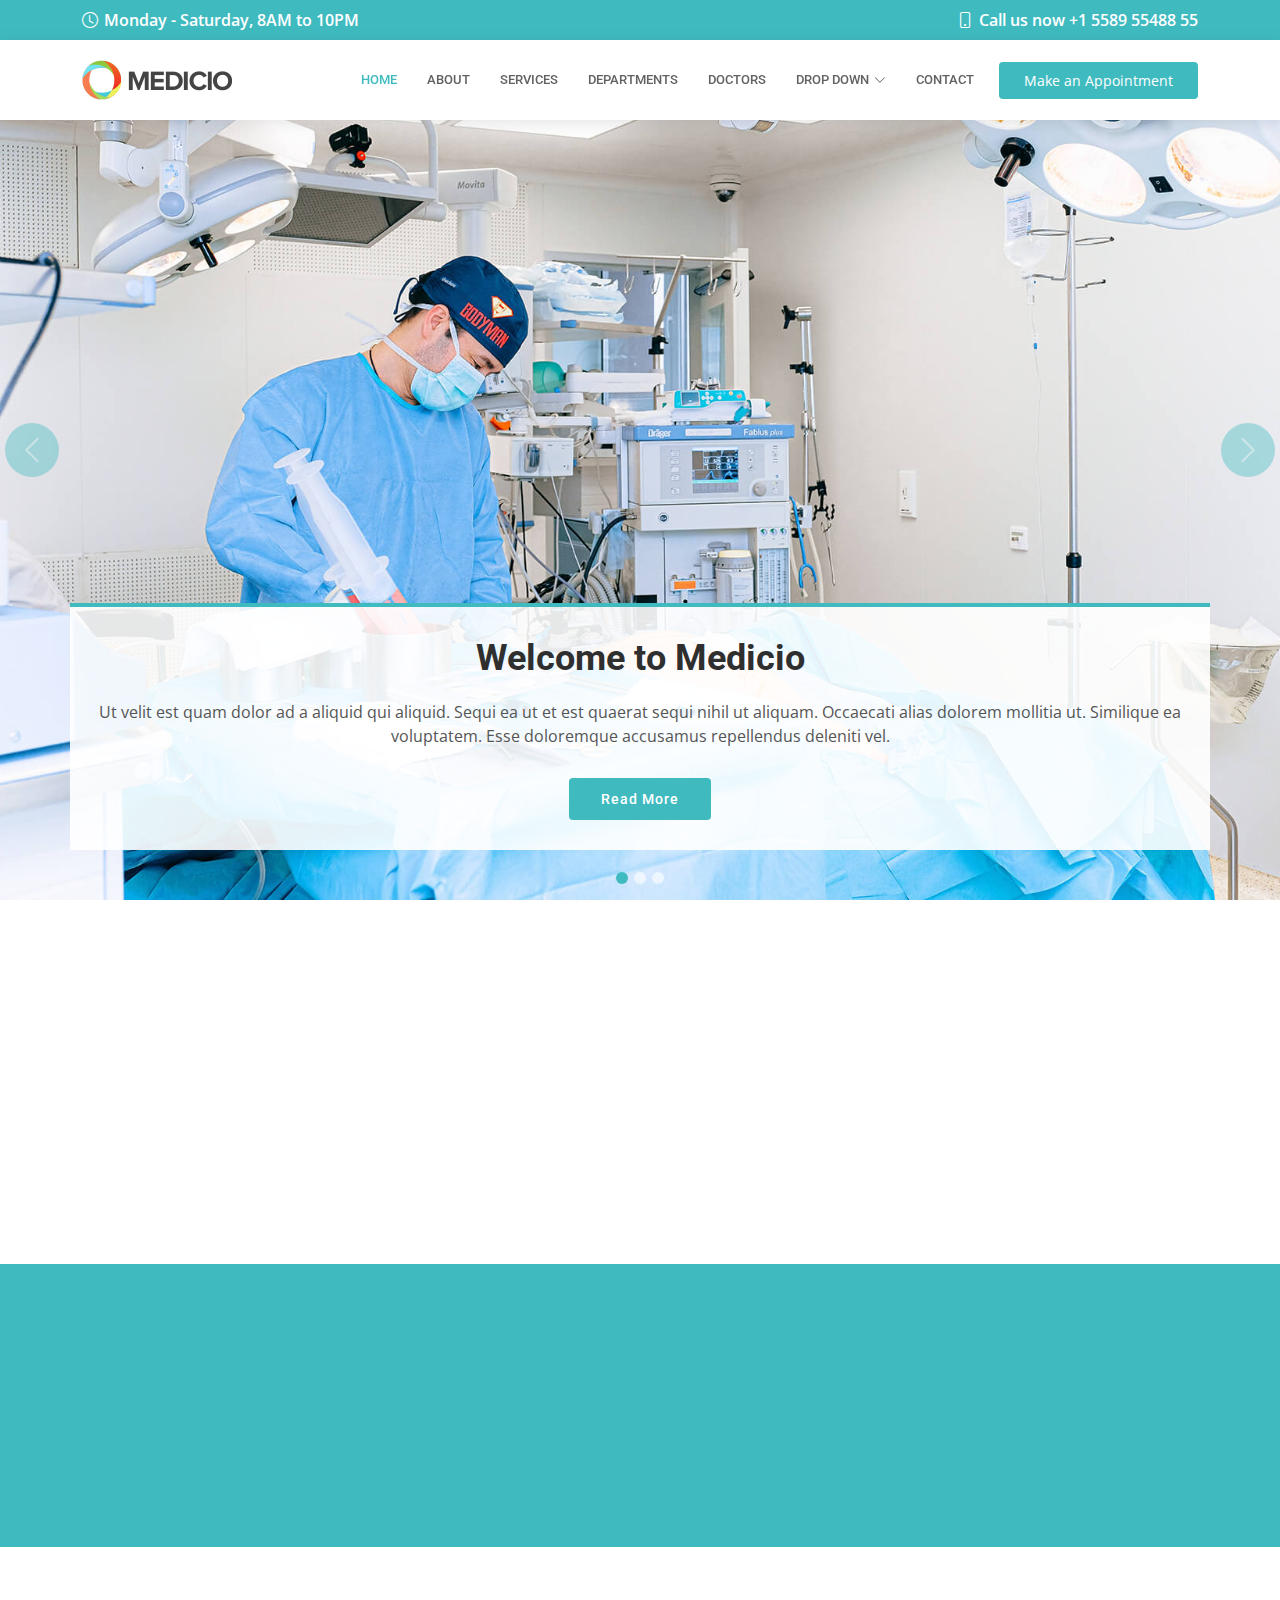
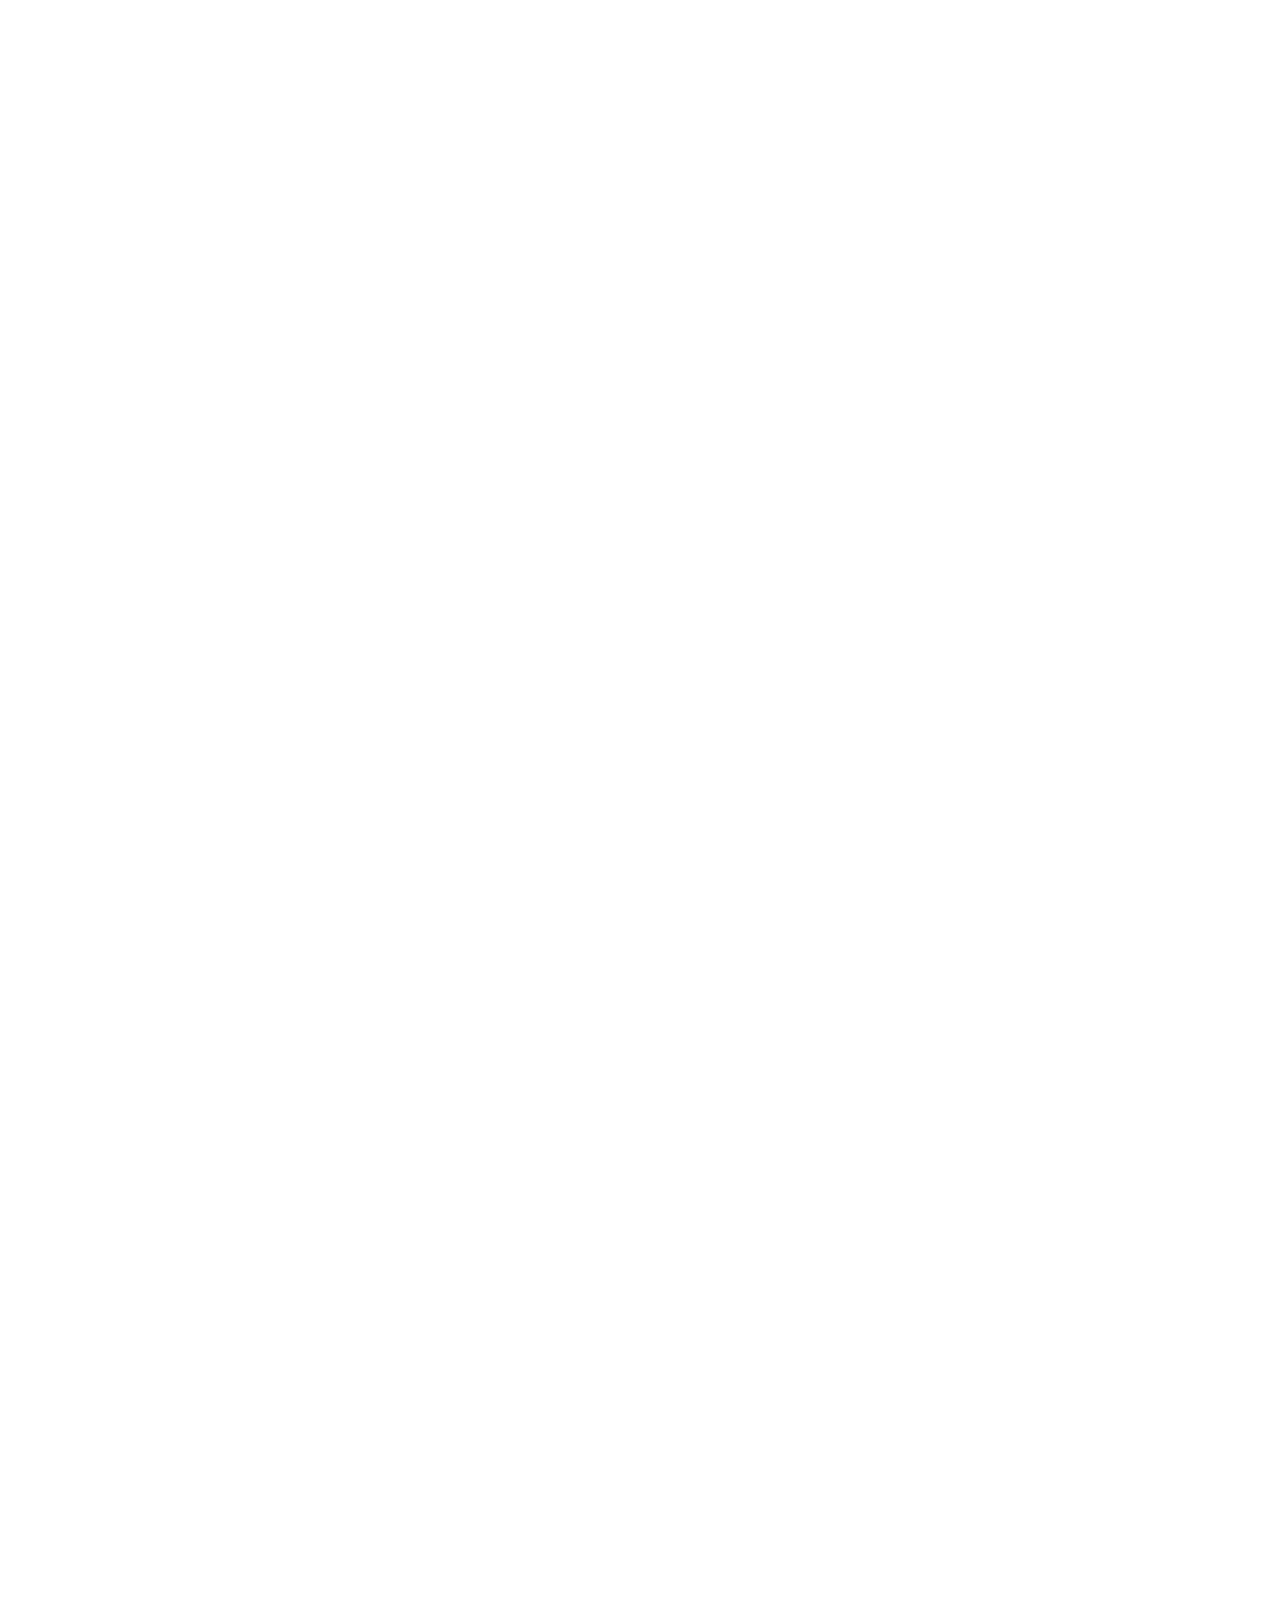
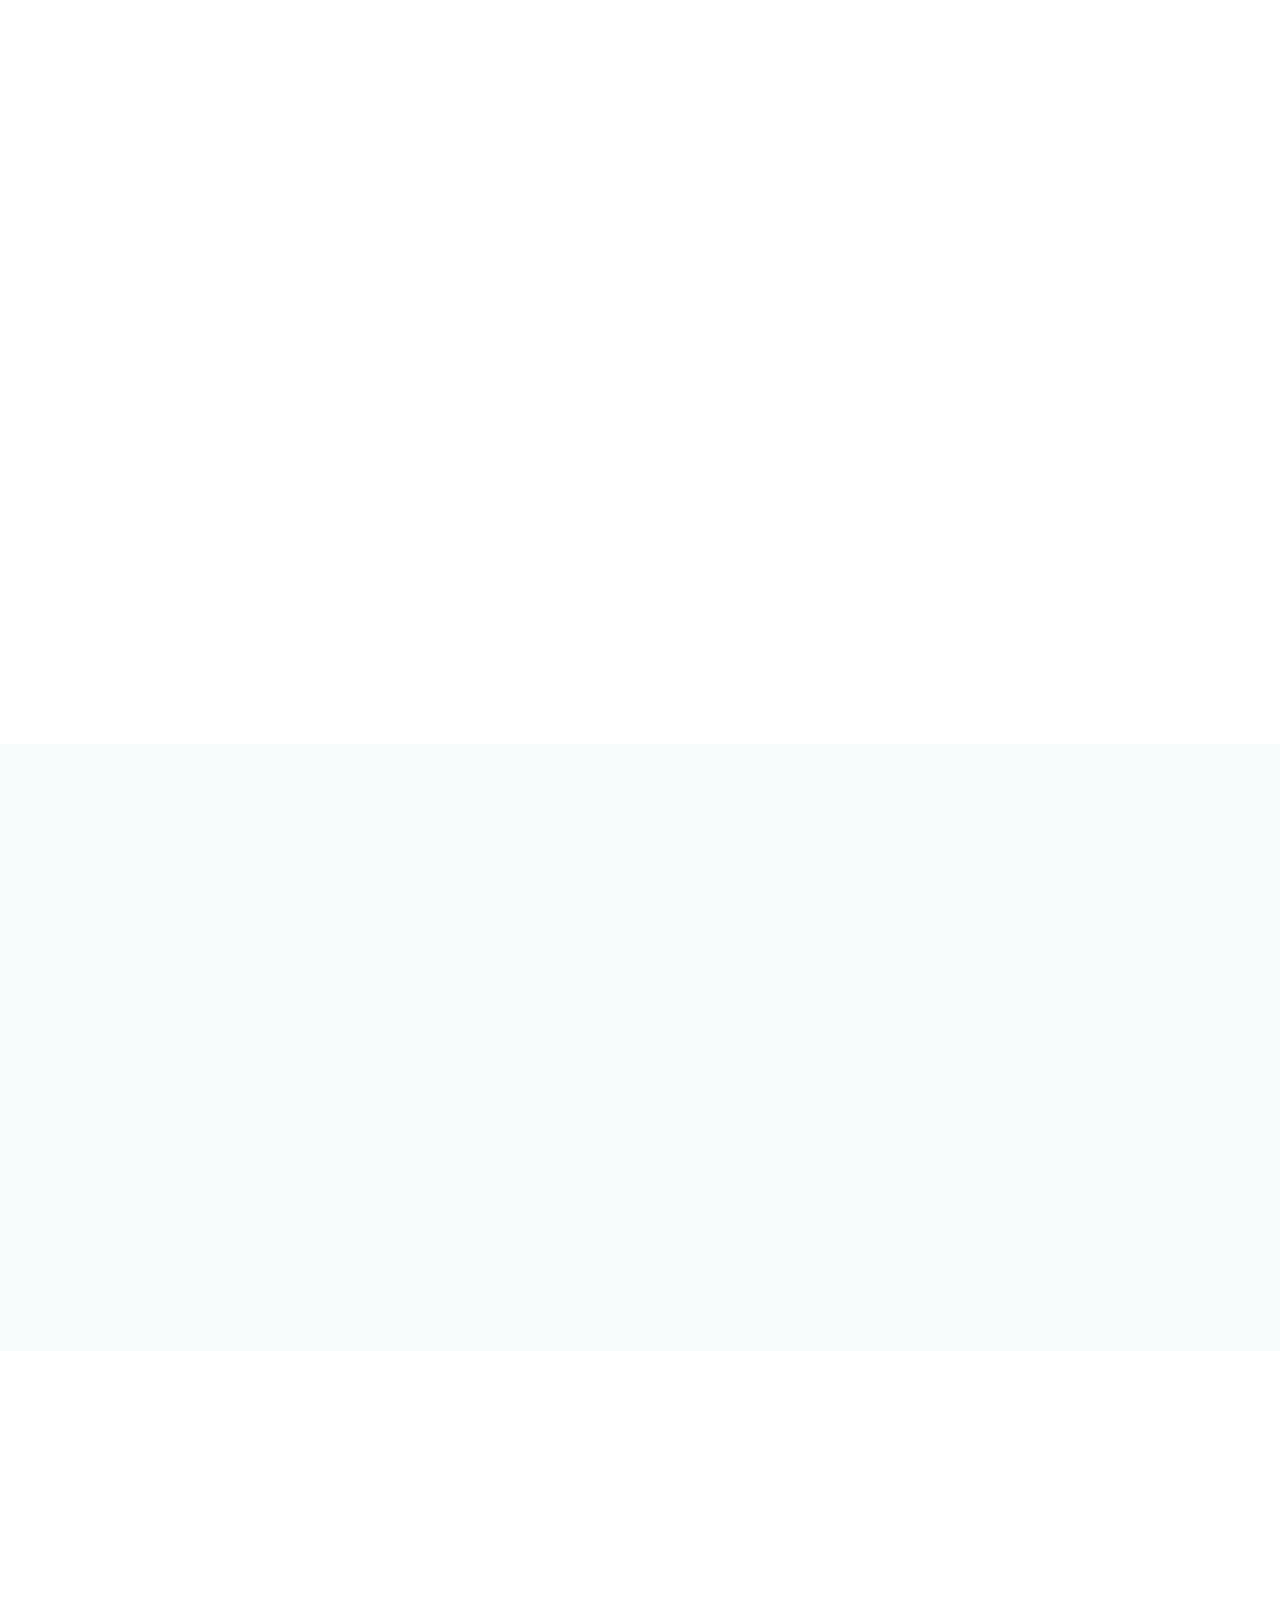
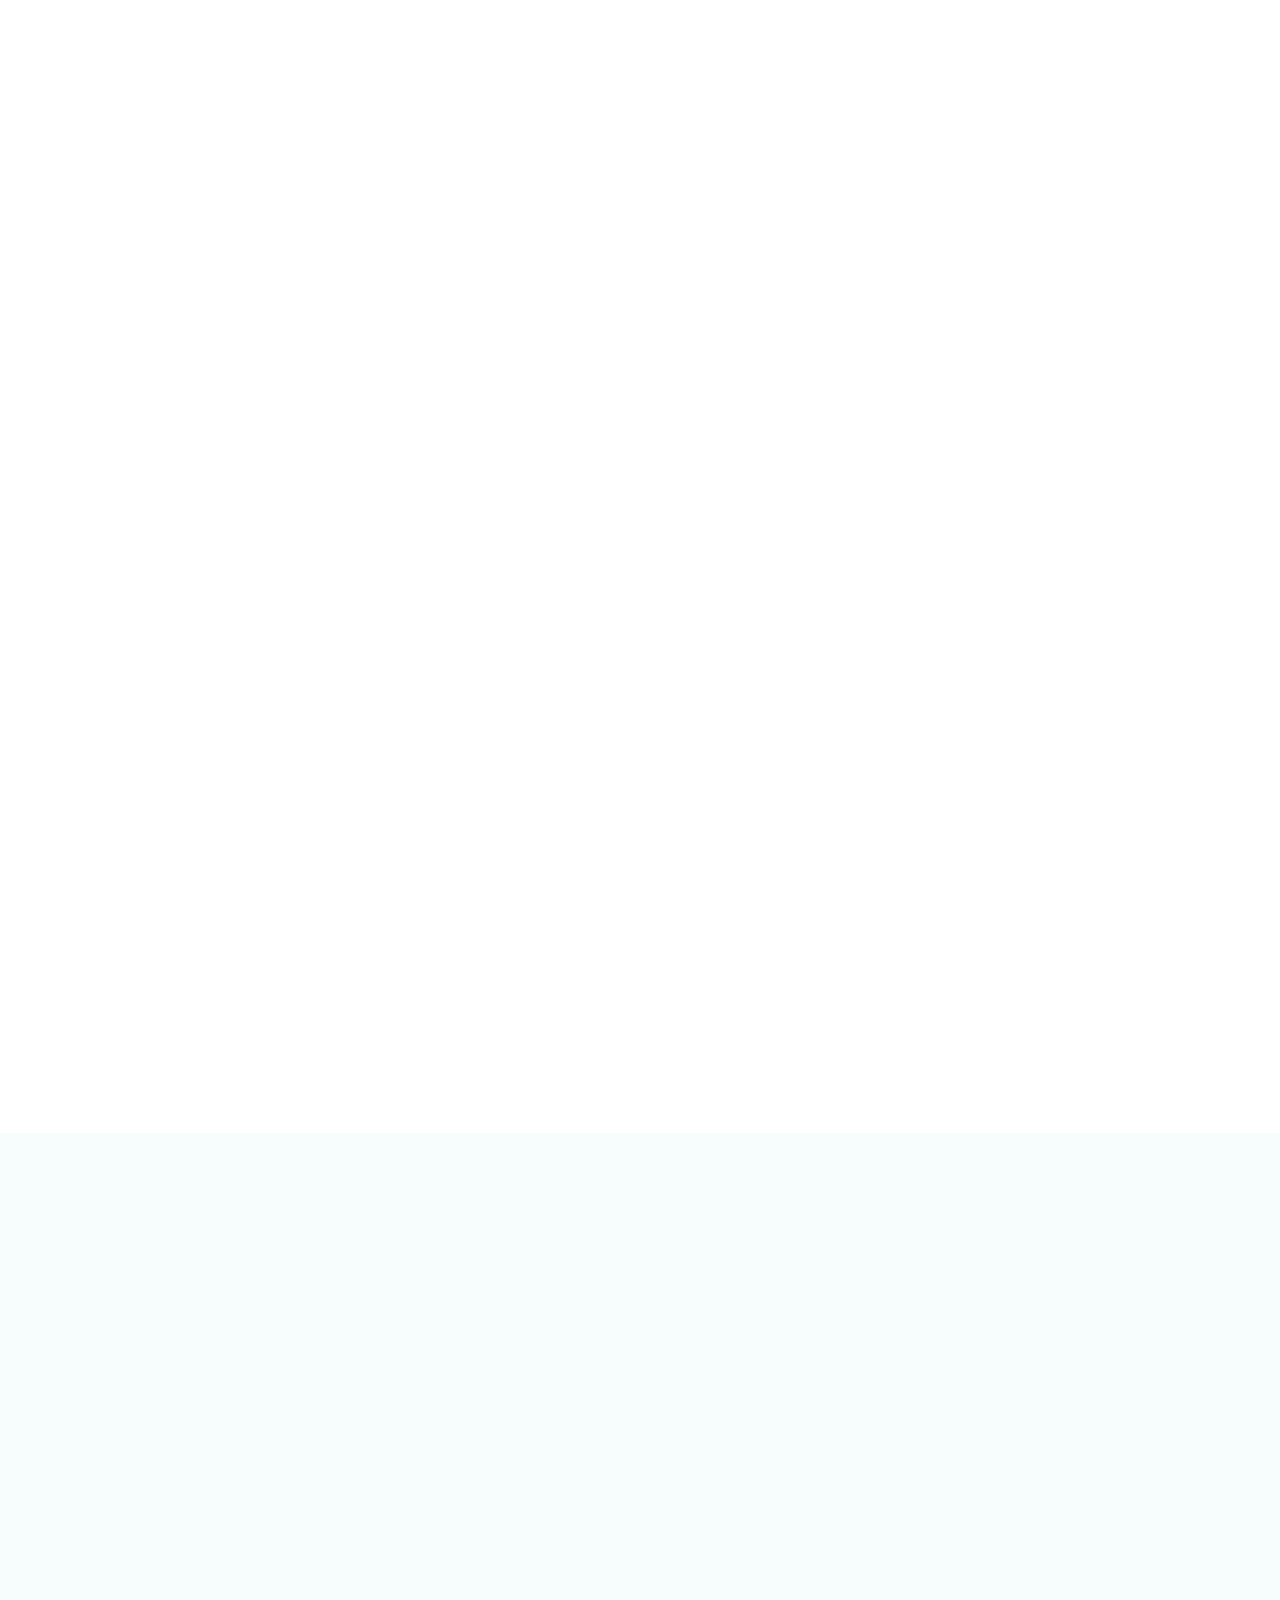
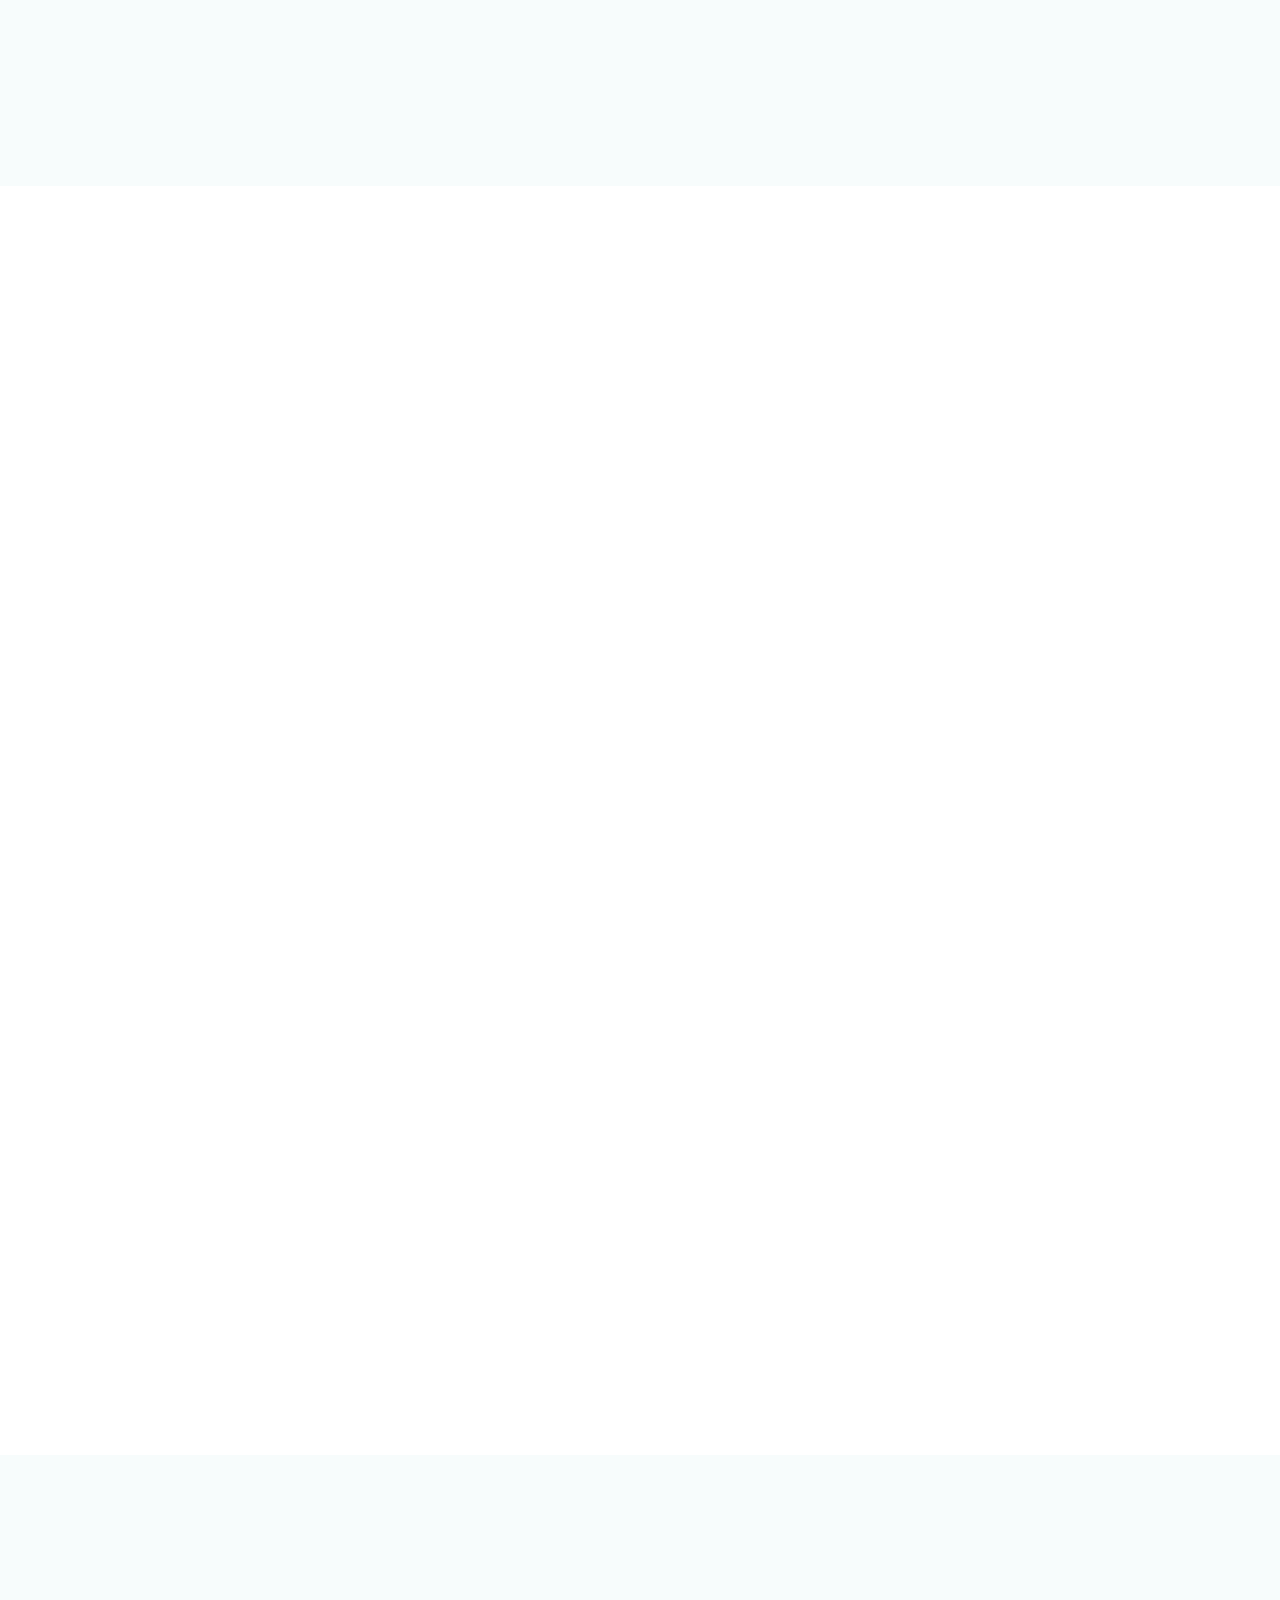
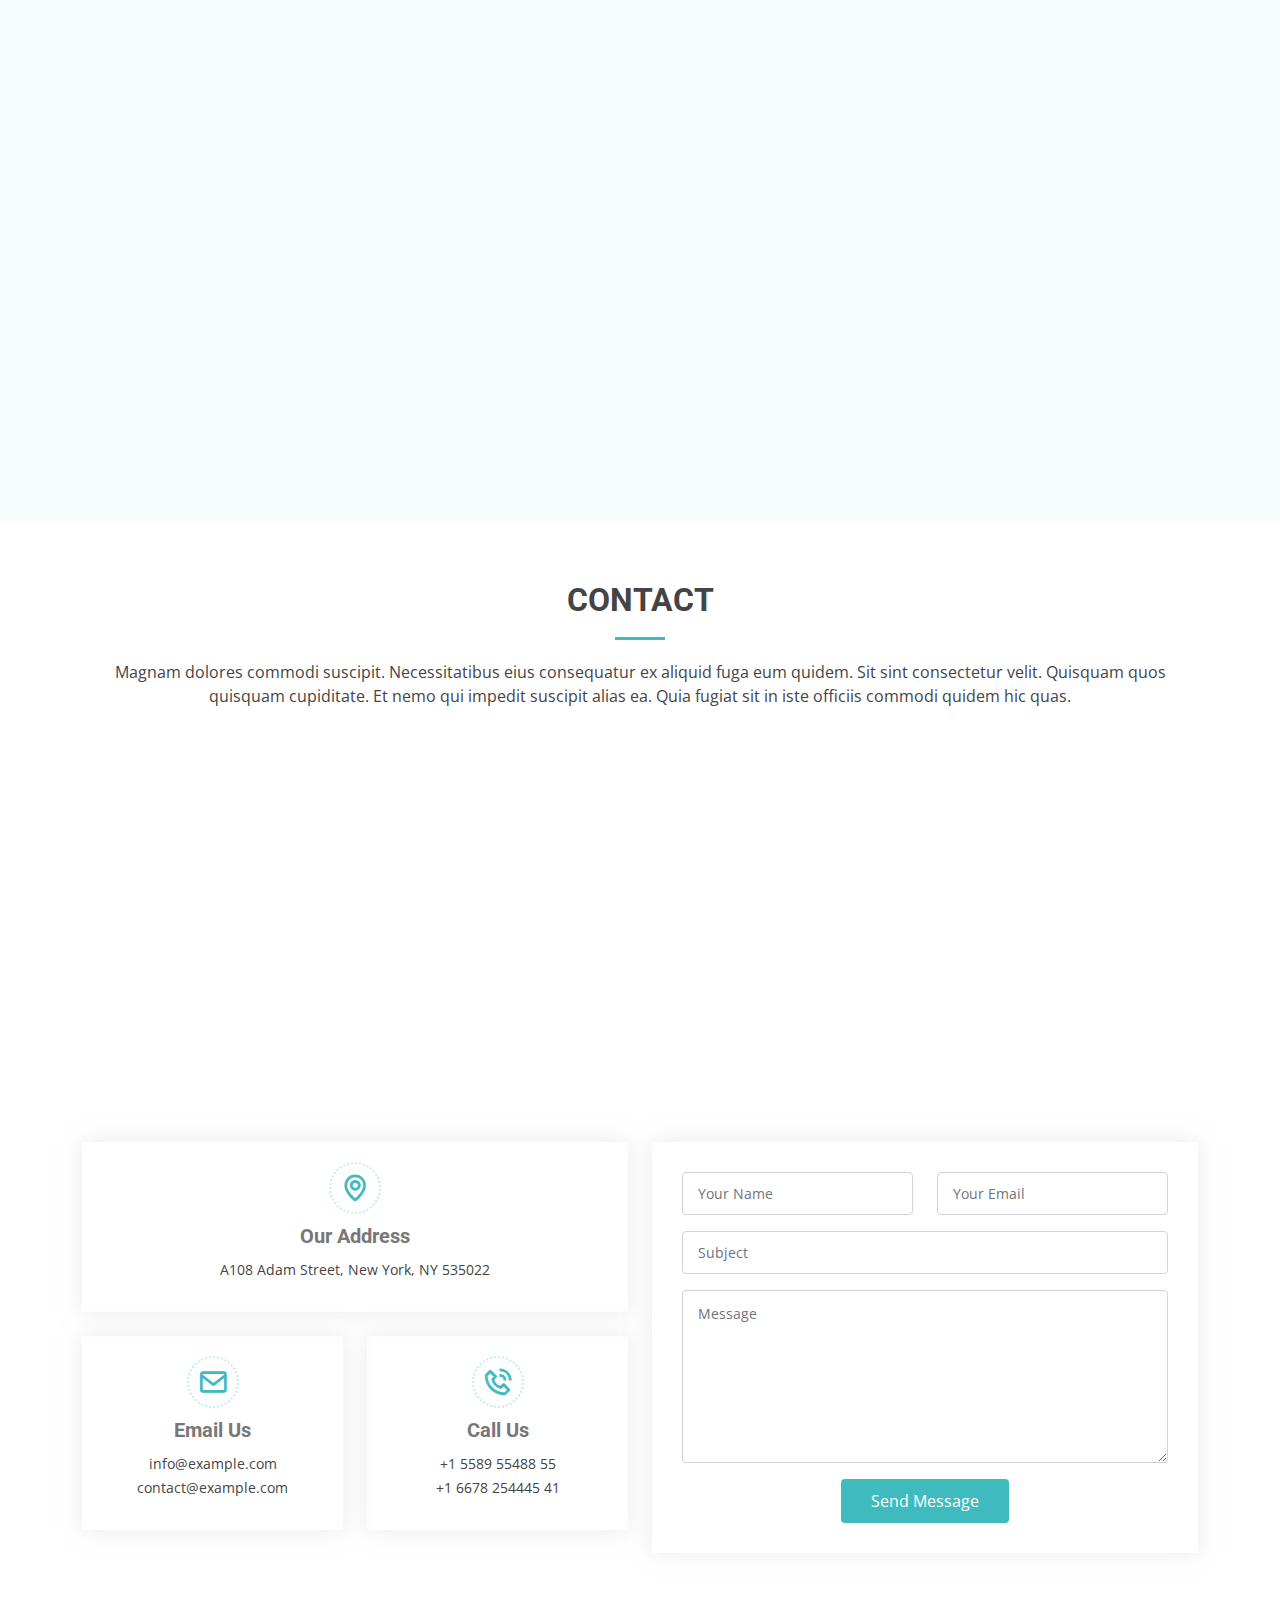
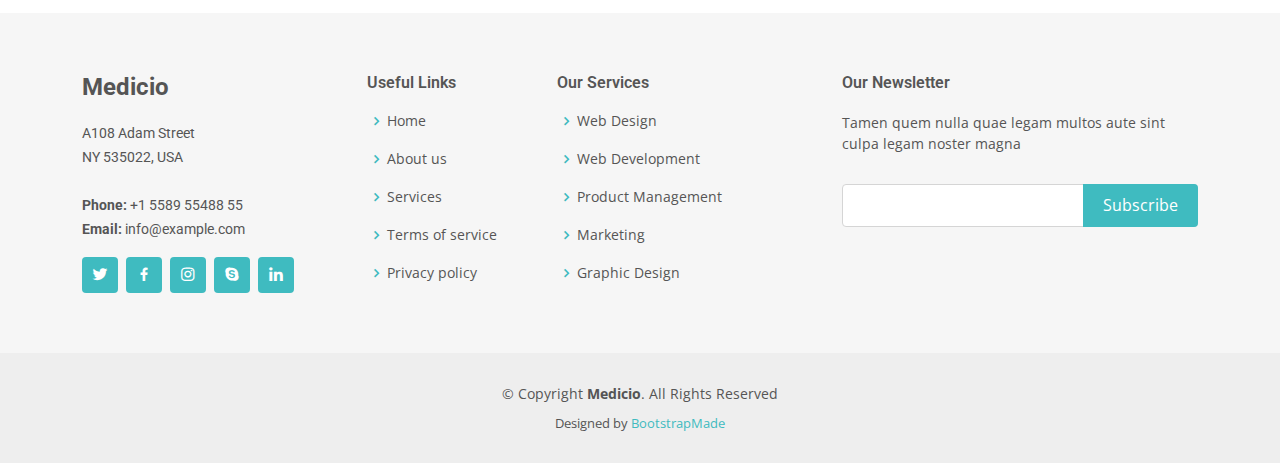
<file: Template Use/New/Medicio/index.html>
<!DOCTYPE html>
<html lang="en">

<head>
  <meta charset="utf-8">
  <meta content="width=device-width, initial-scale=1.0" name="viewport">

  <title>Medicio Bootstrap Template - Index</title>
  <meta content="" name="description">
  <meta content="" name="keywords">

  <!-- Favicons -->
  <link href="assets/img/favicon.png" rel="icon">
  <link href="assets/img/apple-touch-icon.png" rel="apple-touch-icon">

  <!-- Google Fonts -->
  <link href="https://fonts.googleapis.com/css?family=Open+Sans:300,300i,400,400i,600,600i,700,700i|Roboto:300,300i,400,400i,500,500i,600,600i,700,700i|Poppins:300,300i,400,400i,500,500i,600,600i,700,700i" rel="stylesheet">

  <!-- Vendor CSS Files -->
  <link href="assets/vendor/fontawesome-free/css/all.min.css" rel="stylesheet">
  <link href="assets/vendor/animate.css/animate.min.css" rel="stylesheet">
  <link href="assets/vendor/aos/aos.css" rel="stylesheet">
  <link href="assets/vendor/bootstrap/css/bootstrap.min.css" rel="stylesheet">
  <link href="assets/vendor/bootstrap-icons/bootstrap-icons.css" rel="stylesheet">
  <link href="assets/vendor/boxicons/css/boxicons.min.css" rel="stylesheet">
  <link href="assets/vendor/glightbox/css/glightbox.min.css" rel="stylesheet">
  <link href="assets/vendor/swiper/swiper-bundle.min.css" rel="stylesheet">

  <!-- Template Main CSS File -->
  <link href="assets/css/style.css" rel="stylesheet">

  <!-- =======================================================
  * Template Name: Medicio - v4.9.1
  * Template URL: https://bootstrapmade.com/medicio-free-bootstrap-theme/
  * Author: BootstrapMade.com
  * License: https://bootstrapmade.com/license/
  ======================================================== -->
</head>

<body>

  <!-- ======= Top Bar ======= -->
  <div id="topbar" class="d-flex align-items-center fixed-top">
    <div class="container d-flex align-items-center justify-content-center justify-content-md-between">
      <div class="align-items-center d-none d-md-flex">
        <i class="bi bi-clock"></i> Monday - Saturday, 8AM to 10PM
      </div>
      <div class="d-flex align-items-center">
        <i class="bi bi-phone"></i> Call us now +1 5589 55488 55
      </div>
    </div>
  </div>

  <!-- ======= Header ======= -->
  <header id="header" class="fixed-top">
    <div class="container d-flex align-items-center">

      <a href="index.html" class="logo me-auto"><img src="assets/img/logo.png" alt=""></a>
      <!-- Uncomment below if you prefer to use an image logo -->
      <!-- <h1 class="logo me-auto"><a href="index.html">Medicio</a></h1> -->

      <nav id="navbar" class="navbar order-last order-lg-0">
        <ul>
          <li><a class="nav-link scrollto " href="#hero">Home</a></li>
          <li><a class="nav-link scrollto" href="#about">About</a></li>
          <li><a class="nav-link scrollto" href="#services">Services</a></li>
          <li><a class="nav-link scrollto" href="#departments">Departments</a></li>
          <li><a class="nav-link scrollto" href="#doctors">Doctors</a></li>
          <li class="dropdown"><a href="#"><span>Drop Down</span> <i class="bi bi-chevron-down"></i></a>
            <ul>
              <li><a href="#">Drop Down 1</a></li>
              <li class="dropdown"><a href="#"><span>Deep Drop Down</span> <i class="bi bi-chevron-right"></i></a>
                <ul>
                  <li><a href="#">Deep Drop Down 1</a></li>
                  <li><a href="#">Deep Drop Down 2</a></li>
                  <li><a href="#">Deep Drop Down 3</a></li>
                  <li><a href="#">Deep Drop Down 4</a></li>
                  <li><a href="#">Deep Drop Down 5</a></li>
                </ul>
              </li>
              <li><a href="#">Drop Down 2</a></li>
              <li><a href="#">Drop Down 3</a></li>
              <li><a href="#">Drop Down 4</a></li>
            </ul>
          </li>
          <li><a class="nav-link scrollto" href="#contact">Contact</a></li>
        </ul>
        <i class="bi bi-list mobile-nav-toggle"></i>
      </nav><!-- .navbar -->

      <a href="#appointment" class="appointment-btn scrollto"><span class="d-none d-md-inline">Make an</span> Appointment</a>

    </div>
  </header><!-- End Header -->

  <!-- ======= Hero Section ======= -->
  <section id="hero">
    <div id="heroCarousel" data-bs-interval="5000" class="carousel slide carousel-fade" data-bs-ride="carousel">

      <ol class="carousel-indicators" id="hero-carousel-indicators"></ol>

      <div class="carousel-inner" role="listbox">

        <!-- Slide 1 -->
        <div class="carousel-item active" style="background-image: url(assets/img/slide/slide-1.jpg)">
          <div class="container">
            <h2>Welcome to <span>Medicio</span></h2>
            <p>Ut velit est quam dolor ad a aliquid qui aliquid. Sequi ea ut et est quaerat sequi nihil ut aliquam. Occaecati alias dolorem mollitia ut. Similique ea voluptatem. Esse doloremque accusamus repellendus deleniti vel.</p>
            <a href="#about" class="btn-get-started scrollto">Read More</a>
          </div>
        </div>

        <!-- Slide 2 -->
        <div class="carousel-item" style="background-image: url(assets/img/slide/slide-2.jpg)">
          <div class="container">
            <h2>Lorem Ipsum Dolor</h2>
            <p>Ut velit est quam dolor ad a aliquid qui aliquid. Sequi ea ut et est quaerat sequi nihil ut aliquam. Occaecati alias dolorem mollitia ut. Similique ea voluptatem. Esse doloremque accusamus repellendus deleniti vel.</p>
            <a href="#about" class="btn-get-started scrollto">Read More</a>
          </div>
        </div>

        <!-- Slide 3 -->
        <div class="carousel-item" style="background-image: url(assets/img/slide/slide-3.jpg)">
          <div class="container">
            <h2>Sequi ea ut et est quaerat</h2>
            <p>Ut velit est quam dolor ad a aliquid qui aliquid. Sequi ea ut et est quaerat sequi nihil ut aliquam. Occaecati alias dolorem mollitia ut. Similique ea voluptatem. Esse doloremque accusamus repellendus deleniti vel.</p>
            <a href="#about" class="btn-get-started scrollto">Read More</a>
          </div>
        </div>

      </div>

      <a class="carousel-control-prev" href="#heroCarousel" role="button" data-bs-slide="prev">
        <span class="carousel-control-prev-icon bi bi-chevron-left" aria-hidden="true"></span>
      </a>

      <a class="carousel-control-next" href="#heroCarousel" role="button" data-bs-slide="next">
        <span class="carousel-control-next-icon bi bi-chevron-right" aria-hidden="true"></span>
      </a>

    </div>
  </section><!-- End Hero -->

  <main id="main">

    <!-- ======= Featured Services Section ======= -->
    <section id="featured-services" class="featured-services">
      <div class="container" data-aos="fade-up">

        <div class="row">
          <div class="col-md-6 col-lg-3 d-flex align-items-stretch mb-5 mb-lg-0">
            <div class="icon-box" data-aos="fade-up" data-aos-delay="100">
              <div class="icon"><i class="fas fa-heartbeat"></i></div>
              <h4 class="title"><a href="">Lorem Ipsum</a></h4>
              <p class="description">Voluptatum deleniti atque corrupti quos dolores et quas molestias excepturi</p>
            </div>
          </div>

          <div class="col-md-6 col-lg-3 d-flex align-items-stretch mb-5 mb-lg-0">
            <div class="icon-box" data-aos="fade-up" data-aos-delay="200">
              <div class="icon"><i class="fas fa-pills"></i></div>
              <h4 class="title"><a href="">Sed ut perspiciatis</a></h4>
              <p class="description">Duis aute irure dolor in reprehenderit in voluptate velit esse cillum dolore</p>
            </div>
          </div>

          <div class="col-md-6 col-lg-3 d-flex align-items-stretch mb-5 mb-lg-0">
            <div class="icon-box" data-aos="fade-up" data-aos-delay="300">
              <div class="icon"><i class="fas fa-thermometer"></i></div>
              <h4 class="title"><a href="">Magni Dolores</a></h4>
              <p class="description">Excepteur sint occaecat cupidatat non proident, sunt in culpa qui officia</p>
            </div>
          </div>

          <div class="col-md-6 col-lg-3 d-flex align-items-stretch mb-5 mb-lg-0">
            <div class="icon-box" data-aos="fade-up" data-aos-delay="400">
              <div class="icon"><i class="fas fa-dna"></i></div>
              <h4 class="title"><a href="">Nemo Enim</a></h4>
              <p class="description">At vero eos et accusamus et iusto odio dignissimos ducimus qui blanditiis</p>
            </div>
          </div>

        </div>

      </div>
    </section><!-- End Featured Services Section -->

    <!-- ======= Cta Section ======= -->
    <section id="cta" class="cta">
      <div class="container" data-aos="zoom-in">

        <div class="text-center">
          <h3>In an emergency? Need help now?</h3>
          <p> Duis aute irure dolor in reprehenderit in voluptate velit esse cillum dolore eu fugiat nulla pariatur. Excepteur sint occaecat cupidatat non proident, sunt in culpa qui officia deserunt mollit anim id est laborum.</p>
          <a class="cta-btn scrollto" href="#appointment">Make an Make an Appointment</a>
        </div>

      </div>
    </section><!-- End Cta Section -->

    <!-- ======= About Us Section ======= -->
    <section id="about" class="about">
      <div class="container" data-aos="fade-up">

        <div class="section-title">
          <h2>About Us</h2>
          <p>Magnam dolores commodi suscipit. Necessitatibus eius consequatur ex aliquid fuga eum quidem. Sit sint consectetur velit. Quisquam quos quisquam cupiditate. Et nemo qui impedit suscipit alias ea. Quia fugiat sit in iste officiis commodi quidem hic quas.</p>
        </div>

        <div class="row">
          <div class="col-lg-6" data-aos="fade-right">
            <img src="assets/img/about.jpg" class="img-fluid" alt="">
          </div>
          <div class="col-lg-6 pt-4 pt-lg-0 content" data-aos="fade-left">
            <h3>Voluptatem dignissimos provident quasi corporis voluptates sit assumenda.</h3>
            <p class="fst-italic">
              Lorem ipsum dolor sit amet, consectetur adipiscing elit, sed do eiusmod tempor incididunt ut labore et dolore
              magna aliqua.
            </p>
            <ul>
              <li><i class="bi bi-check-circle"></i> Ullamco laboris nisi ut aliquip ex ea commodo consequat.</li>
              <li><i class="bi bi-check-circle"></i> Duis aute irure dolor in reprehenderit in voluptate velit.</li>
              <li><i class="bi bi-check-circle"></i> Ullamco laboris nisi ut aliquip ex ea commodo consequat. Duis aute irure dolor in reprehenderit in voluptate trideta storacalaperda mastiro dolore eu fugiat nulla pariatur.</li>
            </ul>
            <p>
              Ullamco laboris nisi ut aliquip ex ea commodo consequat. Duis aute irure dolor in reprehenderit in voluptate
              velit esse cillum dolore eu fugiat nulla pariatur. Excepteur sint occaecat cupidatat non proident, sunt in
              culpa qui officia deserunt mollit anim id est laborum
            </p>
          </div>
        </div>

      </div>
    </section><!-- End About Us Section -->

    <!-- ======= Counts Section ======= -->
    <section id="counts" class="counts">
      <div class="container" data-aos="fade-up">

        <div class="row no-gutters">

          <div class="col-lg-3 col-md-6 d-md-flex align-items-md-stretch">
            <div class="count-box">
              <i class="fas fa-user-md"></i>
              <span data-purecounter-start="0" data-purecounter-end="85" data-purecounter-duration="1" class="purecounter"></span>

              <p><strong>Doctors</strong> consequuntur quae qui deca rode</p>
              <a href="#">Find out more &raquo;</a>
            </div>
          </div>

          <div class="col-lg-3 col-md-6 d-md-flex align-items-md-stretch">
            <div class="count-box">
              <i class="far fa-hospital"></i>
              <span data-purecounter-start="0" data-purecounter-end="26" data-purecounter-duration="1" class="purecounter"></span>
              <p><strong>Departments</strong> adipisci atque cum quia aut numquam delectus</p>
              <a href="#">Find out more &raquo;</a>
            </div>
          </div>

          <div class="col-lg-3 col-md-6 d-md-flex align-items-md-stretch">
            <div class="count-box">
              <i class="fas fa-flask"></i>
              <span data-purecounter-start="0" data-purecounter-end="14" data-purecounter-duration="1" class="purecounter"></span>
              <p><strong>Research Lab</strong> aut commodi quaerat. Aliquam ratione</p>
              <a href="#">Find out more &raquo;</a>
            </div>
          </div>

          <div class="col-lg-3 col-md-6 d-md-flex align-items-md-stretch">
            <div class="count-box">
              <i class="fas fa-award"></i>
              <span data-purecounter-start="0" data-purecounter-end="150" data-purecounter-duration="1" class="purecounter"></span>
              <p><strong>Awards</strong> rerum asperiores dolor molestiae doloribu</p>
              <a href="#">Find out more &raquo;</a>
            </div>
          </div>

        </div>

      </div>
    </section><!-- End Counts Section -->

    <!-- ======= Features Section ======= -->
    <section id="features" class="features">
      <div class="container" data-aos="fade-up">

        <div class="row">
          <div class="col-lg-6 order-2 order-lg-1" data-aos="fade-right">
            <div class="icon-box mt-5 mt-lg-0">
              <i class="bx bx-receipt"></i>
              <h4>Est labore ad</h4>
              <p>Consequuntur sunt aut quasi enim aliquam quae harum pariatur laboris nisi ut aliquip</p>
            </div>
            <div class="icon-box mt-5">
              <i class="bx bx-cube-alt"></i>
              <h4>Harum esse qui</h4>
              <p>Excepteur sint occaecat cupidatat non proident, sunt in culpa qui officia deserunt</p>
            </div>
            <div class="icon-box mt-5">
              <i class="bx bx-images"></i>
              <h4>Aut occaecati</h4>
              <p>Aut suscipit aut cum nemo deleniti aut omnis. Doloribus ut maiores omnis facere</p>
            </div>
            <div class="icon-box mt-5">
              <i class="bx bx-shield"></i>
              <h4>Beatae veritatis</h4>
              <p>Expedita veritatis consequuntur nihil tempore laudantium vitae denat pacta</p>
            </div>
          </div>
          <div class="image col-lg-6 order-1 order-lg-2" style='background-image: url("assets/img/features.jpg");' data-aos="zoom-in"></div>
        </div>

      </div>
    </section><!-- End Features Section -->

    <!-- ======= Services Section ======= -->
    <section id="services" class="services services">
      <div class="container" data-aos="fade-up">

        <div class="section-title">
          <h2>Services</h2>
          <p>Magnam dolores commodi suscipit. Necessitatibus eius consequatur ex aliquid fuga eum quidem. Sit sint consectetur velit. Quisquam quos quisquam cupiditate. Et nemo qui impedit suscipit alias ea. Quia fugiat sit in iste officiis commodi quidem hic quas.</p>
        </div>

        <div class="row">
          <div class="col-lg-4 col-md-6 icon-box" data-aos="zoom-in" data-aos-delay="100">
            <div class="icon"><i class="fas fa-heartbeat"></i></div>
            <h4 class="title"><a href="">Lorem Ipsum</a></h4>
            <p class="description">Voluptatum deleniti atque corrupti quos dolores et quas molestias excepturi sint occaecati cupiditate non provident</p>
          </div>
          <div class="col-lg-4 col-md-6 icon-box" data-aos="zoom-in" data-aos-delay="200">
            <div class="icon"><i class="fas fa-pills"></i></div>
            <h4 class="title"><a href="">Dolor Sitema</a></h4>
            <p class="description">Minim veniam, quis nostrud exercitation ullamco laboris nisi ut aliquip ex ea commodo consequat tarad limino ata</p>
          </div>
          <div class="col-lg-4 col-md-6 icon-box" data-aos="zoom-in" data-aos-delay="300">
            <div class="icon"><i class="fas fa-hospital-user"></i></div>
            <h4 class="title"><a href="">Sed ut perspiciatis</a></h4>
            <p class="description">Duis aute irure dolor in reprehenderit in voluptate velit esse cillum dolore eu fugiat nulla pariatur</p>
          </div>
          <div class="col-lg-4 col-md-6 icon-box" data-aos="zoom-in" data-aos-delay="100">
            <div class="icon"><i class="fas fa-dna"></i></div>
            <h4 class="title"><a href="">Magni Dolores</a></h4>
            <p class="description">Excepteur sint occaecat cupidatat non proident, sunt in culpa qui officia deserunt mollit anim id est laborum</p>
          </div>
          <div class="col-lg-4 col-md-6 icon-box" data-aos="zoom-in" data-aos-delay="200">
            <div class="icon"><i class="fas fa-wheelchair"></i></div>
            <h4 class="title"><a href="">Nemo Enim</a></h4>
            <p class="description">At vero eos et accusamus et iusto odio dignissimos ducimus qui blanditiis praesentium voluptatum deleniti atque</p>
          </div>
          <div class="col-lg-4 col-md-6 icon-box" data-aos="zoom-in" data-aos-delay="300">
            <div class="icon"><i class="fas fa-notes-medical"></i></div>
            <h4 class="title"><a href="">Eiusmod Tempor</a></h4>
            <p class="description">Et harum quidem rerum facilis est et expedita distinctio. Nam libero tempore, cum soluta nobis est eligendi</p>
          </div>
        </div>

      </div>
    </section><!-- End Services Section -->

    <!-- ======= Appointment Section ======= -->
    <section id="appointment" class="appointment section-bg">
      <div class="container" data-aos="fade-up">

        <div class="section-title">
          <h2>Make an Appointment</h2>
          <p>Magnam dolores commodi suscipit. Necessitatibus eius consequatur ex aliquid fuga eum quidem. Sit sint consectetur velit. Quisquam quos quisquam cupiditate. Et nemo qui impedit suscipit alias ea. Quia fugiat sit in iste officiis commodi quidem hic quas.</p>
        </div>

        <form action="forms/appointment.php" method="post" role="form" class="php-email-form" data-aos="fade-up" data-aos-delay="100">
          <div class="row">
            <div class="col-md-4 form-group">
              <input type="text" name="name" class="form-control" id="name" placeholder="Your Name" required>
            </div>
            <div class="col-md-4 form-group mt-3 mt-md-0">
              <input type="email" class="form-control" name="email" id="email" placeholder="Your Email" required>
            </div>
            <div class="col-md-4 form-group mt-3 mt-md-0">
              <input type="tel" class="form-control" name="phone" id="phone" placeholder="Your Phone" required>
            </div>
          </div>
          <div class="row">
            <div class="col-md-4 form-group mt-3">
              <input type="datetime" name="date" class="form-control datepicker" id="date" placeholder="Appointment Date" required>
            </div>
            <div class="col-md-4 form-group mt-3">
              <select name="department" id="department" class="form-select">
                <option value="">Select Department</option>
                <option value="Department 1">Department 1</option>
                <option value="Department 2">Department 2</option>
                <option value="Department 3">Department 3</option>
              </select>
            </div>
            <div class="col-md-4 form-group mt-3">
              <select name="doctor" id="doctor" class="form-select">
                <option value="">Select Doctor</option>
                <option value="Doctor 1">Doctor 1</option>
                <option value="Doctor 2">Doctor 2</option>
                <option value="Doctor 3">Doctor 3</option>
              </select>
            </div>
          </div>

          <div class="form-group mt-3">
            <textarea class="form-control" name="message" rows="5" placeholder="Message (Optional)"></textarea>
          </div>
          <div class="my-3">
            <div class="loading">Loading</div>
            <div class="error-message"></div>
            <div class="sent-message">Your appointment request has been sent successfully. Thank you!</div>
          </div>
          <div class="text-center"><button type="submit">Make an Appointment</button></div>
        </form>

      </div>
    </section><!-- End Appointment Section -->

    <!-- ======= Departments Section ======= -->
    <section id="departments" class="departments">
      <div class="container" data-aos="fade-up">

        <div class="section-title">
          <h2>Departments</h2>
          <p>Magnam dolores commodi suscipit. Necessitatibus eius consequatur ex aliquid fuga eum quidem. Sit sint consectetur velit. Quisquam quos quisquam cupiditate. Et nemo qui impedit suscipit alias ea. Quia fugiat sit in iste officiis commodi quidem hic quas.</p>
        </div>

        <div class="row" data-aos="fade-up" data-aos-delay="100">
          <div class="col-lg-4 mb-5 mb-lg-0">
            <ul class="nav nav-tabs flex-column">
              <li class="nav-item">
                <a class="nav-link active show" data-bs-toggle="tab" data-bs-target="#tab-1">
                  <h4>Cardiology</h4>
                  <p>Quis excepturi porro totam sint earum quo nulla perspiciatis eius.</p>
                </a>
              </li>
              <li class="nav-item mt-2">
                <a class="nav-link" data-bs-toggle="tab" data-bs-target="#tab-2">
                  <h4>Neurology</h4>
                  <p>Voluptas vel esse repudiandae quo excepturi.</p>
                </a>
              </li>
              <li class="nav-item mt-2">
                <a class="nav-link" data-bs-toggle="tab" data-bs-target="#tab-3">
                  <h4>Hepatology</h4>
                  <p>Velit veniam ipsa sit nihil blanditiis mollitia natus.</p>
                </a>
              </li>
              <li class="nav-item mt-2">
                <a class="nav-link" data-bs-toggle="tab" data-bs-target="#tab-4">
                  <h4>Pediatrics</h4>
                  <p>Ratione hic sapiente nostrum doloremque illum nulla praesentium id</p>
                </a>
              </li>
            </ul>
          </div>
          <div class="col-lg-8">
            <div class="tab-content">
              <div class="tab-pane active show" id="tab-1">
                <h3>Cardiology</h3>
                <p class="fst-italic">Qui laudantium consequatur laborum sit qui ad sapiente dila parde sonata raqer a videna mareta paulona marka</p>
                <img src="assets/img/departments-1.jpg" alt="" class="img-fluid">
                <p>Et nobis maiores eius. Voluptatibus ut enim blanditiis atque harum sint. Laborum eos ipsum ipsa odit magni. Incidunt hic ut molestiae aut qui. Est repellat minima eveniet eius et quis magni nihil. Consequatur dolorem quaerat quos qui similique accusamus nostrum rem vero</p>
              </div>
              <div class="tab-pane" id="tab-2">
                <h3>Neurology</h3>
                <p class="fst-italic">Qui laudantium consequatur laborum sit qui ad sapiente dila parde sonata raqer a videna mareta paulona marka</p>
                <img src="assets/img/departments-2.jpg" alt="" class="img-fluid">
                <p>Et nobis maiores eius. Voluptatibus ut enim blanditiis atque harum sint. Laborum eos ipsum ipsa odit magni. Incidunt hic ut molestiae aut qui. Est repellat minima eveniet eius et quis magni nihil. Consequatur dolorem quaerat quos qui similique accusamus nostrum rem vero</p>
              </div>
              <div class="tab-pane" id="tab-3">
                <h3>Hepatology</h3>
                <p class="fst-italic">Qui laudantium consequatur laborum sit qui ad sapiente dila parde sonata raqer a videna mareta paulona marka</p>
                <img src="assets/img/departments-3.jpg" alt="" class="img-fluid">
                <p>Et nobis maiores eius. Voluptatibus ut enim blanditiis atque harum sint. Laborum eos ipsum ipsa odit magni. Incidunt hic ut molestiae aut qui. Est repellat minima eveniet eius et quis magni nihil. Consequatur dolorem quaerat quos qui similique accusamus nostrum rem vero</p>
              </div>
              <div class="tab-pane" id="tab-4">
                <h3>Pediatrics</h3>
                <p class="fst-italic">Qui laudantium consequatur laborum sit qui ad sapiente dila parde sonata raqer a videna mareta paulona marka</p>
                <img src="assets/img/departments-4.jpg" alt="" class="img-fluid">
                <p>Et nobis maiores eius. Voluptatibus ut enim blanditiis atque harum sint. Laborum eos ipsum ipsa odit magni. Incidunt hic ut molestiae aut qui. Est repellat minima eveniet eius et quis magni nihil. Consequatur dolorem quaerat quos qui similique accusamus nostrum rem vero</p>
              </div>
            </div>
          </div>
        </div>

      </div>
    </section><!-- End Departments Section -->

    <!-- ======= Testimonials Section ======= -->
    <section id="testimonials" class="testimonials">
      <div class="container" data-aos="fade-up">

        <div class="section-title">
          <h2>Testimonials</h2>
          <p>Magnam dolores commodi suscipit. Necessitatibus eius consequatur ex aliquid fuga eum quidem. Sit sint consectetur velit. Quisquam quos quisquam cupiditate. Et nemo qui impedit suscipit alias ea. Quia fugiat sit in iste officiis commodi quidem hic quas.</p>
        </div>

        <div class="testimonials-slider swiper" data-aos="fade-up" data-aos-delay="100">
          <div class="swiper-wrapper">

            <div class="swiper-slide">
              <div class="testimonial-item">
                <p>
                  <i class="bx bxs-quote-alt-left quote-icon-left"></i>
                  Proin iaculis purus consequat sem cure digni ssim donec porttitora entum suscipit rhoncus. Accusantium quam, ultricies eget id, aliquam eget nibh et. Maecen aliquam, risus at semper.
                  <i class="bx bxs-quote-alt-right quote-icon-right"></i>
                </p>
                <img src="assets/img/testimonials/testimonials-1.jpg" class="testimonial-img" alt="">
                <h3>Saul Goodman</h3>
                <h4>Ceo &amp; Founder</h4>
              </div>
            </div><!-- End testimonial item -->

            <div class="swiper-slide">
              <div class="testimonial-item">
                <p>
                  <i class="bx bxs-quote-alt-left quote-icon-left"></i>
                  Export tempor illum tamen malis malis eram quae irure esse labore quem cillum quid cillum eram malis quorum velit fore eram velit sunt aliqua noster fugiat irure amet legam anim culpa.
                  <i class="bx bxs-quote-alt-right quote-icon-right"></i>
                </p>
                <img src="assets/img/testimonials/testimonials-2.jpg" class="testimonial-img" alt="">
                <h3>Sara Wilsson</h3>
                <h4>Designer</h4>
              </div>
            </div><!-- End testimonial item -->

            <div class="swiper-slide">
              <div class="testimonial-item">
                <p>
                  <i class="bx bxs-quote-alt-left quote-icon-left"></i>
                  Enim nisi quem export duis labore cillum quae magna enim sint quorum nulla quem veniam duis minim tempor labore quem eram duis noster aute amet eram fore quis sint minim.
                  <i class="bx bxs-quote-alt-right quote-icon-right"></i>
                </p>
                <img src="assets/img/testimonials/testimonials-3.jpg" class="testimonial-img" alt="">
                <h3>Jena Karlis</h3>
                <h4>Store Owner</h4>
              </div>
            </div><!-- End testimonial item -->

            <div class="swiper-slide">
              <div class="testimonial-item">
                <p>
                  <i class="bx bxs-quote-alt-left quote-icon-left"></i>
                  Fugiat enim eram quae cillum dolore dolor amet nulla culpa multos export minim fugiat minim velit minim dolor enim duis veniam ipsum anim magna sunt elit fore quem dolore labore illum veniam.
                  <i class="bx bxs-quote-alt-right quote-icon-right"></i>
                </p>
                <img src="assets/img/testimonials/testimonials-4.jpg" class="testimonial-img" alt="">
                <h3>Matt Brandon</h3>
                <h4>Freelancer</h4>
              </div>
            </div><!-- End testimonial item -->

            <div class="swiper-slide">
              <div class="testimonial-item">
                <p>
                  <i class="bx bxs-quote-alt-left quote-icon-left"></i>
                  Quis quorum aliqua sint quem legam fore sunt eram irure aliqua veniam tempor noster veniam enim culpa labore duis sunt culpa nulla illum cillum fugiat legam esse veniam culpa fore nisi cillum quid.
                  <i class="bx bxs-quote-alt-right quote-icon-right"></i>
                </p>
                <img src="assets/img/testimonials/testimonials-5.jpg" class="testimonial-img" alt="">
                <h3>John Larson</h3>
                <h4>Entrepreneur</h4>
              </div>
            </div><!-- End testimonial item -->

          </div>
          <div class="swiper-pagination"></div>
        </div>

      </div>
    </section><!-- End Testimonials Section -->

    <!-- ======= Doctors Section ======= -->
    <section id="doctors" class="doctors section-bg">
      <div class="container" data-aos="fade-up">

        <div class="section-title">
          <h2>Doctors</h2>
          <p>Magnam dolores commodi suscipit. Necessitatibus eius consequatur ex aliquid fuga eum quidem. Sit sint consectetur velit. Quisquam quos quisquam cupiditate. Et nemo qui impedit suscipit alias ea. Quia fugiat sit in iste officiis commodi quidem hic quas.</p>
        </div>

        <div class="row">

          <div class="col-lg-3 col-md-6 d-flex align-items-stretch">
            <div class="member" data-aos="fade-up" data-aos-delay="100">
              <div class="member-img">
                <img src="assets/img/doctors/doctors-1.jpg" class="img-fluid" alt="">
                <div class="social">
                  <a href=""><i class="bi bi-twitter"></i></a>
                  <a href=""><i class="bi bi-facebook"></i></a>
                  <a href=""><i class="bi bi-instagram"></i></a>
                  <a href=""><i class="bi bi-linkedin"></i></a>
                </div>
              </div>
              <div class="member-info">
                <h4>Walter White</h4>
                <span>Chief Medical Officer</span>
              </div>
            </div>
          </div>

          <div class="col-lg-3 col-md-6 d-flex align-items-stretch">
            <div class="member" data-aos="fade-up" data-aos-delay="200">
              <div class="member-img">
                <img src="assets/img/doctors/doctors-2.jpg" class="img-fluid" alt="">
                <div class="social">
                  <a href=""><i class="bi bi-twitter"></i></a>
                  <a href=""><i class="bi bi-facebook"></i></a>
                  <a href=""><i class="bi bi-instagram"></i></a>
                  <a href=""><i class="bi bi-linkedin"></i></a>
                </div>
              </div>
              <div class="member-info">
                <h4>Sarah Jhonson</h4>
                <span>Anesthesiologist</span>
              </div>
            </div>
          </div>

          <div class="col-lg-3 col-md-6 d-flex align-items-stretch">
            <div class="member" data-aos="fade-up" data-aos-delay="300">
              <div class="member-img">
                <img src="assets/img/doctors/doctors-3.jpg" class="img-fluid" alt="">
                <div class="social">
                  <a href=""><i class="bi bi-twitter"></i></a>
                  <a href=""><i class="bi bi-facebook"></i></a>
                  <a href=""><i class="bi bi-instagram"></i></a>
                  <a href=""><i class="bi bi-linkedin"></i></a>
                </div>
              </div>
              <div class="member-info">
                <h4>William Anderson</h4>
                <span>Cardiology</span>
              </div>
            </div>
          </div>

          <div class="col-lg-3 col-md-6 d-flex align-items-stretch">
            <div class="member" data-aos="fade-up" data-aos-delay="400">
              <div class="member-img">
                <img src="assets/img/doctors/doctors-4.jpg" class="img-fluid" alt="">
                <div class="social">
                  <a href=""><i class="bi bi-twitter"></i></a>
                  <a href=""><i class="bi bi-facebook"></i></a>
                  <a href=""><i class="bi bi-instagram"></i></a>
                  <a href=""><i class="bi bi-linkedin"></i></a>
                </div>
              </div>
              <div class="member-info">
                <h4>Amanda Jepson</h4>
                <span>Neurosurgeon</span>
              </div>
            </div>
          </div>

        </div>

      </div>
    </section><!-- End Doctors Section -->

    <!-- ======= Gallery Section ======= -->
    <section id="gallery" class="gallery">
      <div class="container" data-aos="fade-up">

        <div class="section-title">
          <h2>Gallery</h2>
          <p>Magnam dolores commodi suscipit. Necessitatibus eius consequatur ex aliquid fuga eum quidem. Sit sint consectetur velit. Quisquam quos quisquam cupiditate. Et nemo qui impedit suscipit alias ea. Quia fugiat sit in iste officiis commodi quidem hic quas.</p>
        </div>

        <div class="gallery-slider swiper">
          <div class="swiper-wrapper align-items-center">
            <div class="swiper-slide"><a class="gallery-lightbox" href="assets/img/gallery/gallery-1.jpg"><img src="assets/img/gallery/gallery-1.jpg" class="img-fluid" alt=""></a></div>
            <div class="swiper-slide"><a class="gallery-lightbox" href="assets/img/gallery/gallery-2.jpg"><img src="assets/img/gallery/gallery-2.jpg" class="img-fluid" alt=""></a></div>
            <div class="swiper-slide"><a class="gallery-lightbox" href="assets/img/gallery/gallery-3.jpg"><img src="assets/img/gallery/gallery-3.jpg" class="img-fluid" alt=""></a></div>
            <div class="swiper-slide"><a class="gallery-lightbox" href="assets/img/gallery/gallery-4.jpg"><img src="assets/img/gallery/gallery-4.jpg" class="img-fluid" alt=""></a></div>
            <div class="swiper-slide"><a class="gallery-lightbox" href="assets/img/gallery/gallery-5.jpg"><img src="assets/img/gallery/gallery-5.jpg" class="img-fluid" alt=""></a></div>
            <div class="swiper-slide"><a class="gallery-lightbox" href="assets/img/gallery/gallery-6.jpg"><img src="assets/img/gallery/gallery-6.jpg" class="img-fluid" alt=""></a></div>
            <div class="swiper-slide"><a class="gallery-lightbox" href="assets/img/gallery/gallery-7.jpg"><img src="assets/img/gallery/gallery-7.jpg" class="img-fluid" alt=""></a></div>
            <div class="swiper-slide"><a class="gallery-lightbox" href="assets/img/gallery/gallery-8.jpg"><img src="assets/img/gallery/gallery-8.jpg" class="img-fluid" alt=""></a></div>
          </div>
          <div class="swiper-pagination"></div>
        </div>

      </div>
    </section><!-- End Gallery Section -->

    <!-- ======= Pricing Section ======= -->
    <section id="pricing" class="pricing">
      <div class="container" data-aos="fade-up">

        <div class="section-title">
          <h2>Pricing</h2>
          <p>Magnam dolores commodi suscipit. Necessitatibus eius consequatur ex aliquid fuga eum quidem. Sit sint consectetur velit. Quisquam quos quisquam cupiditate. Et nemo qui impedit suscipit alias ea. Quia fugiat sit in iste officiis commodi quidem hic quas.</p>
        </div>

        <div class="row">

          <div class="col-lg-3 col-md-6">
            <div class="box" data-aos="fade-up" data-aos-delay="100">
              <h3>Free</h3>
              <h4><sup>$</sup>0<span> / month</span></h4>
              <ul>
                <li>Aida dere</li>
                <li>Nec feugiat nisl</li>
                <li>Nulla at volutpat dola</li>
                <li class="na">Pharetra massa</li>
                <li class="na">Massa ultricies mi</li>
              </ul>
              <div class="btn-wrap">
                <a href="#" class="btn-buy">Buy Now</a>
              </div>
            </div>
          </div>

          <div class="col-lg-3 col-md-6 mt-4 mt-md-0">
            <div class="box featured" data-aos="fade-up" data-aos-delay="200">
              <h3>Business</h3>
              <h4><sup>$</sup>19<span> / month</span></h4>
              <ul>
                <li>Aida dere</li>
                <li>Nec feugiat nisl</li>
                <li>Nulla at volutpat dola</li>
                <li>Pharetra massa</li>
                <li class="na">Massa ultricies mi</li>
              </ul>
              <div class="btn-wrap">
                <a href="#" class="btn-buy">Buy Now</a>
              </div>
            </div>
          </div>

          <div class="col-lg-3 col-md-6 mt-4 mt-lg-0">
            <div class="box" data-aos="fade-up" data-aos-delay="300">
              <h3>Developer</h3>
              <h4><sup>$</sup>29<span> / month</span></h4>
              <ul>
                <li>Aida dere</li>
                <li>Nec feugiat nisl</li>
                <li>Nulla at volutpat dola</li>
                <li>Pharetra massa</li>
                <li>Massa ultricies mi</li>
              </ul>
              <div class="btn-wrap">
                <a href="#" class="btn-buy">Buy Now</a>
              </div>
            </div>
          </div>

          <div class="col-lg-3 col-md-6 mt-4 mt-lg-0">
            <div class="box" data-aos="fade-up" data-aos-delay="400">
              <span class="advanced">Advanced</span>
              <h3>Ultimate</h3>
              <h4><sup>$</sup>49<span> / month</span></h4>
              <ul>
                <li>Aida dere</li>
                <li>Nec feugiat nisl</li>
                <li>Nulla at volutpat dola</li>
                <li>Pharetra massa</li>
                <li>Massa ultricies mi</li>
              </ul>
              <div class="btn-wrap">
                <a href="#" class="btn-buy">Buy Now</a>
              </div>
            </div>
          </div>

        </div>

      </div>
    </section><!-- End Pricing Section -->

    <!-- ======= Frequently Asked Questioins Section ======= -->
    <section id="faq" class="faq section-bg">
      <div class="container" data-aos="fade-up">

        <div class="section-title">
          <h2>Frequently Asked Questioins</h2>
          <p>Magnam dolores commodi suscipit. Necessitatibus eius consequatur ex aliquid fuga eum quidem. Sit sint consectetur velit. Quisquam quos quisquam cupiditate. Et nemo qui impedit suscipit alias ea. Quia fugiat sit in iste officiis commodi quidem hic quas.</p>
        </div>

        <ul class="faq-list">

          <li>
            <div data-bs-toggle="collapse" class="collapsed question" href="#faq1">Non consectetur a erat nam at lectus urna duis? <i class="bi bi-chevron-down icon-show"></i><i class="bi bi-chevron-up icon-close"></i></div>
            <div id="faq1" class="collapse" data-bs-parent=".faq-list">
              <p>
                Feugiat pretium nibh ipsum consequat. Tempus iaculis urna id volutpat lacus laoreet non curabitur gravida. Venenatis lectus magna fringilla urna porttitor rhoncus dolor purus non.
              </p>
            </div>
          </li>

          <li>
            <div data-bs-toggle="collapse" href="#faq2" class="collapsed question">Feugiat scelerisque varius morbi enim nunc faucibus a pellentesque? <i class="bi bi-chevron-down icon-show"></i><i class="bi bi-chevron-up icon-close"></i></div>
            <div id="faq2" class="collapse" data-bs-parent=".faq-list">
              <p>
                Dolor sit amet consectetur adipiscing elit pellentesque habitant morbi. Id interdum velit laoreet id donec ultrices. Fringilla phasellus faucibus scelerisque eleifend donec pretium. Est pellentesque elit ullamcorper dignissim. Mauris ultrices eros in cursus turpis massa tincidunt dui.
              </p>
            </div>
          </li>

          <li>
            <div data-bs-toggle="collapse" href="#faq3" class="collapsed question">Dolor sit amet consectetur adipiscing elit pellentesque habitant morbi? <i class="bi bi-chevron-down icon-show"></i><i class="bi bi-chevron-up icon-close"></i></div>
            <div id="faq3" class="collapse" data-bs-parent=".faq-list">
              <p>
                Eleifend mi in nulla posuere sollicitudin aliquam ultrices sagittis orci. Faucibus pulvinar elementum integer enim. Sem nulla pharetra diam sit amet nisl suscipit. Rutrum tellus pellentesque eu tincidunt. Lectus urna duis convallis convallis tellus. Urna molestie at elementum eu facilisis sed odio morbi quis
              </p>
            </div>
          </li>

          <li>
            <div data-bs-toggle="collapse" href="#faq4" class="collapsed question">Ac odio tempor orci dapibus. Aliquam eleifend mi in nulla? <i class="bi bi-chevron-down icon-show"></i><i class="bi bi-chevron-up icon-close"></i></div>
            <div id="faq4" class="collapse" data-bs-parent=".faq-list">
              <p>
                Dolor sit amet consectetur adipiscing elit pellentesque habitant morbi. Id interdum velit laoreet id donec ultrices. Fringilla phasellus faucibus scelerisque eleifend donec pretium. Est pellentesque elit ullamcorper dignissim. Mauris ultrices eros in cursus turpis massa tincidunt dui.
              </p>
            </div>
          </li>

          <li>
            <div data-bs-toggle="collapse" href="#faq5" class="collapsed question">Tempus quam pellentesque nec nam aliquam sem et tortor consequat? <i class="bi bi-chevron-down icon-show"></i><i class="bi bi-chevron-up icon-close"></i></div>
            <div id="faq5" class="collapse" data-bs-parent=".faq-list">
              <p>
                Molestie a iaculis at erat pellentesque adipiscing commodo. Dignissim suspendisse in est ante in. Nunc vel risus commodo viverra maecenas accumsan. Sit amet nisl suscipit adipiscing bibendum est. Purus gravida quis blandit turpis cursus in
              </p>
            </div>
          </li>

          <li>
            <div data-bs-toggle="collapse" href="#faq6" class="collapsed question">Tortor vitae purus faucibus ornare. Varius vel pharetra vel turpis nunc eget lorem dolor? <i class="bi bi-chevron-down icon-show"></i><i class="bi bi-chevron-up icon-close"></i></div>
            <div id="faq6" class="collapse" data-bs-parent=".faq-list">
              <p>
                Laoreet sit amet cursus sit amet dictum sit amet justo. Mauris vitae ultricies leo integer malesuada nunc vel. Tincidunt eget nullam non nisi est sit amet. Turpis nunc eget lorem dolor sed. Ut venenatis tellus in metus vulputate eu scelerisque. Pellentesque diam volutpat commodo sed egestas egestas fringilla phasellus faucibus. Nibh tellus molestie nunc non blandit massa enim nec.
              </p>
            </div>
          </li>

        </ul>

      </div>
    </section><!-- End Frequently Asked Questioins Section -->

    <!-- ======= Contact Section ======= -->
    <section id="contact" class="contact">
      <div class="container">

        <div class="section-title">
          <h2>Contact</h2>
          <p>Magnam dolores commodi suscipit. Necessitatibus eius consequatur ex aliquid fuga eum quidem. Sit sint consectetur velit. Quisquam quos quisquam cupiditate. Et nemo qui impedit suscipit alias ea. Quia fugiat sit in iste officiis commodi quidem hic quas.</p>
        </div>

      </div>

      <div>
        <iframe style="border:0; width: 100%; height: 350px;" src="https://www.google.com/maps/embed?pb=!1m14!1m8!1m3!1d12097.433213460943!2d-74.0062269!3d40.7101282!3m2!1i1024!2i768!4f13.1!3m3!1m2!1s0x0%3A0xb89d1fe6bc499443!2sDowntown+Conference+Center!5e0!3m2!1smk!2sbg!4v1539943755621" frameborder="0" allowfullscreen></iframe>
      </div>

      <div class="container">

        <div class="row mt-5">

          <div class="col-lg-6">

            <div class="row">
              <div class="col-md-12">
                <div class="info-box">
                  <i class="bx bx-map"></i>
                  <h3>Our Address</h3>
                  <p>A108 Adam Street, New York, NY 535022</p>
                </div>
              </div>
              <div class="col-md-6">
                <div class="info-box mt-4">
                  <i class="bx bx-envelope"></i>
                  <h3>Email Us</h3>
                  <p>info@example.com<br>contact@example.com</p>
                </div>
              </div>
              <div class="col-md-6">
                <div class="info-box mt-4">
                  <i class="bx bx-phone-call"></i>
                  <h3>Call Us</h3>
                  <p>+1 5589 55488 55<br>+1 6678 254445 41</p>
                </div>
              </div>
            </div>

          </div>

          <div class="col-lg-6">
            <form action="forms/contact.php" method="post" role="form" class="php-email-form">
              <div class="row">
                <div class="col-md-6 form-group">
                  <input type="text" name="name" class="form-control" id="name" placeholder="Your Name" required="">
                </div>
                <div class="col-md-6 form-group mt-3 mt-md-0">
                  <input type="email" class="form-control" name="email" id="email" placeholder="Your Email" required="">
                </div>
              </div>
              <div class="form-group mt-3">
                <input type="text" class="form-control" name="subject" id="subject" placeholder="Subject" required="">
              </div>
              <div class="form-group mt-3">
                <textarea class="form-control" name="message" rows="7" placeholder="Message" required=""></textarea>
              </div>
              <div class="my-3">
                <div class="loading">Loading</div>
                <div class="error-message"></div>
                <div class="sent-message">Your message has been sent. Thank you!</div>
              </div>
              <div class="text-center"><button type="submit">Send Message</button></div>
            </form>
          </div>

        </div>

      </div>
    </section><!-- End Contact Section -->

  </main><!-- End #main -->

  <!-- ======= Footer ======= -->
  <footer id="footer">
    <div class="footer-top">
      <div class="container">
        <div class="row">

          <div class="col-lg-3 col-md-6">
            <div class="footer-info">
              <h3>Medicio</h3>
              <p>
                A108 Adam Street <br>
                NY 535022, USA<br><br>
                <strong>Phone:</strong> +1 5589 55488 55<br>
                <strong>Email:</strong> info@example.com<br>
              </p>
              <div class="social-links mt-3">
                <a href="#" class="twitter"><i class="bx bxl-twitter"></i></a>
                <a href="#" class="facebook"><i class="bx bxl-facebook"></i></a>
                <a href="#" class="instagram"><i class="bx bxl-instagram"></i></a>
                <a href="#" class="google-plus"><i class="bx bxl-skype"></i></a>
                <a href="#" class="linkedin"><i class="bx bxl-linkedin"></i></a>
              </div>
            </div>
          </div>

          <div class="col-lg-2 col-md-6 footer-links">
            <h4>Useful Links</h4>
            <ul>
              <li><i class="bx bx-chevron-right"></i> <a href="#">Home</a></li>
              <li><i class="bx bx-chevron-right"></i> <a href="#">About us</a></li>
              <li><i class="bx bx-chevron-right"></i> <a href="#">Services</a></li>
              <li><i class="bx bx-chevron-right"></i> <a href="#">Terms of service</a></li>
              <li><i class="bx bx-chevron-right"></i> <a href="#">Privacy policy</a></li>
            </ul>
          </div>

          <div class="col-lg-3 col-md-6 footer-links">
            <h4>Our Services</h4>
            <ul>
              <li><i class="bx bx-chevron-right"></i> <a href="#">Web Design</a></li>
              <li><i class="bx bx-chevron-right"></i> <a href="#">Web Development</a></li>
              <li><i class="bx bx-chevron-right"></i> <a href="#">Product Management</a></li>
              <li><i class="bx bx-chevron-right"></i> <a href="#">Marketing</a></li>
              <li><i class="bx bx-chevron-right"></i> <a href="#">Graphic Design</a></li>
            </ul>
          </div>

          <div class="col-lg-4 col-md-6 footer-newsletter">
            <h4>Our Newsletter</h4>
            <p>Tamen quem nulla quae legam multos aute sint culpa legam noster magna</p>
            <form action="" method="post">
              <input type="email" name="email"><input type="submit" value="Subscribe">
            </form>

          </div>

        </div>
      </div>
    </div>

    <div class="container">
      <div class="copyright">
        &copy; Copyright <strong><span>Medicio</span></strong>. All Rights Reserved
      </div>
      <div class="credits">
        <!-- All the links in the footer should remain intact. -->
        <!-- You can delete the links only if you purchased the pro version. -->
        <!-- Licensing information: https://bootstrapmade.com/license/ -->
        <!-- Purchase the pro version with working PHP/AJAX contact form: https://bootstrapmade.com/medicio-free-bootstrap-theme/ -->
        Designed by <a href="https://bootstrapmade.com/">BootstrapMade</a>
      </div>
    </div>
  </footer><!-- End Footer -->

  <div id="preloader"></div>
  <a href="#" class="back-to-top d-flex align-items-center justify-content-center"><i class="bi bi-arrow-up-short"></i></a>

  <!-- Vendor JS Files -->
  <script src="assets/vendor/purecounter/purecounter_vanilla.js"></script>
  <script src="assets/vendor/aos/aos.js"></script>
  <script src="assets/vendor/bootstrap/js/bootstrap.bundle.min.js"></script>
  <script src="assets/vendor/glightbox/js/glightbox.min.js"></script>
  <script src="assets/vendor/swiper/swiper-bundle.min.js"></script>
  <script src="assets/vendor/php-email-form/validate.js"></script>

  <!-- Template Main JS File -->
  <script src="assets/js/main.js"></script>

</body>

</html>
</file>
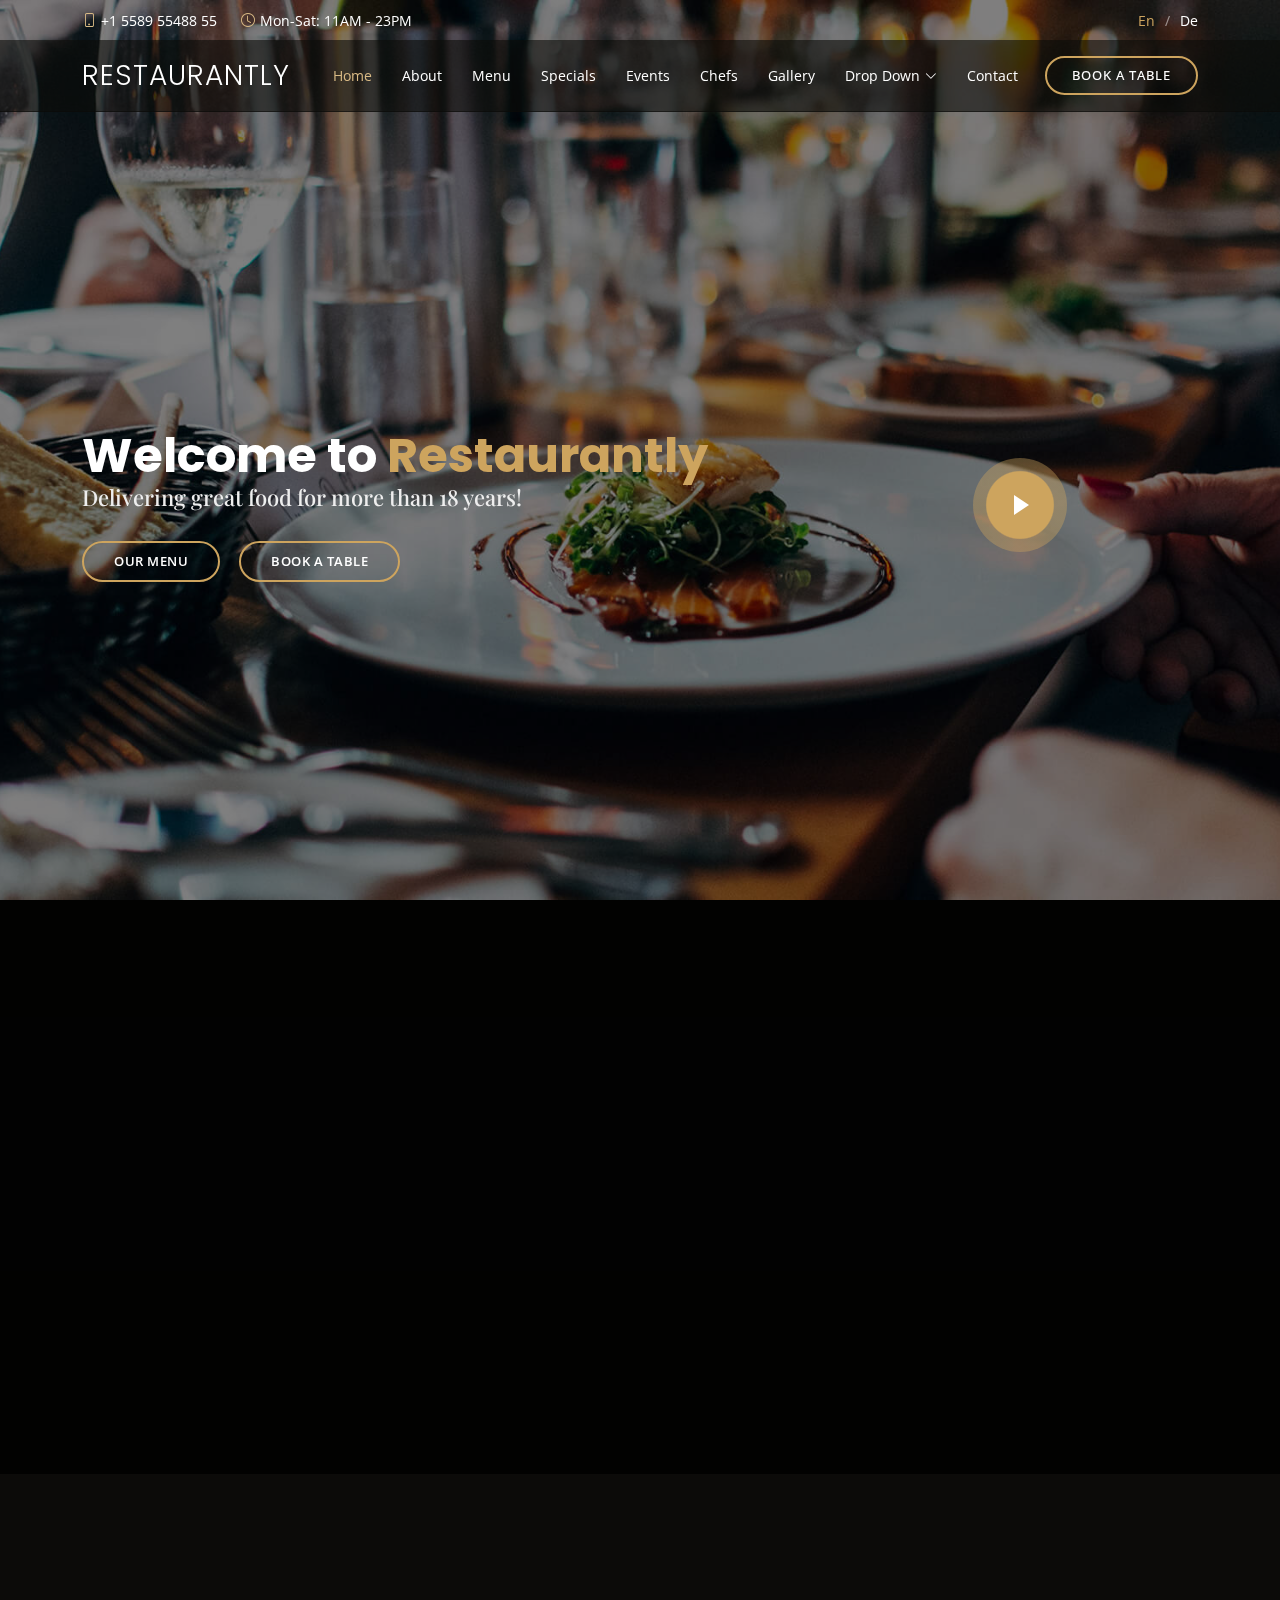
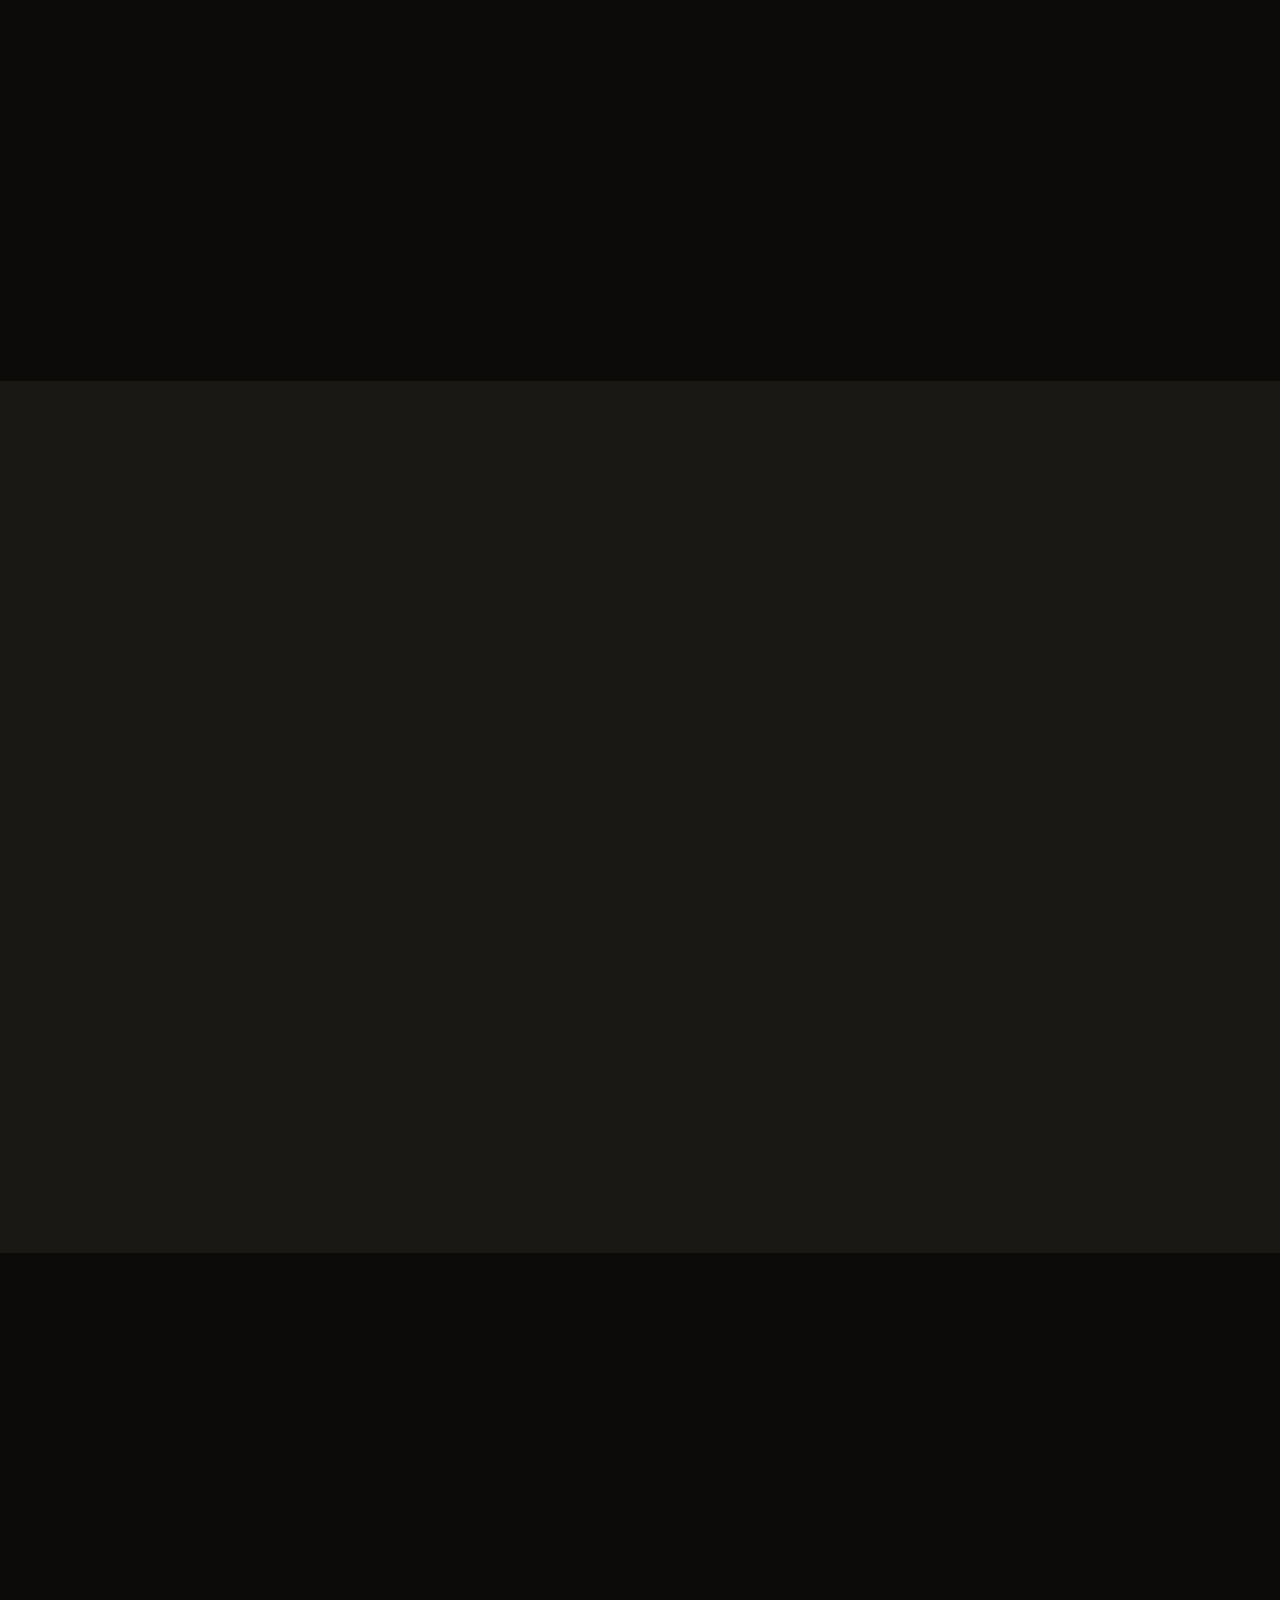
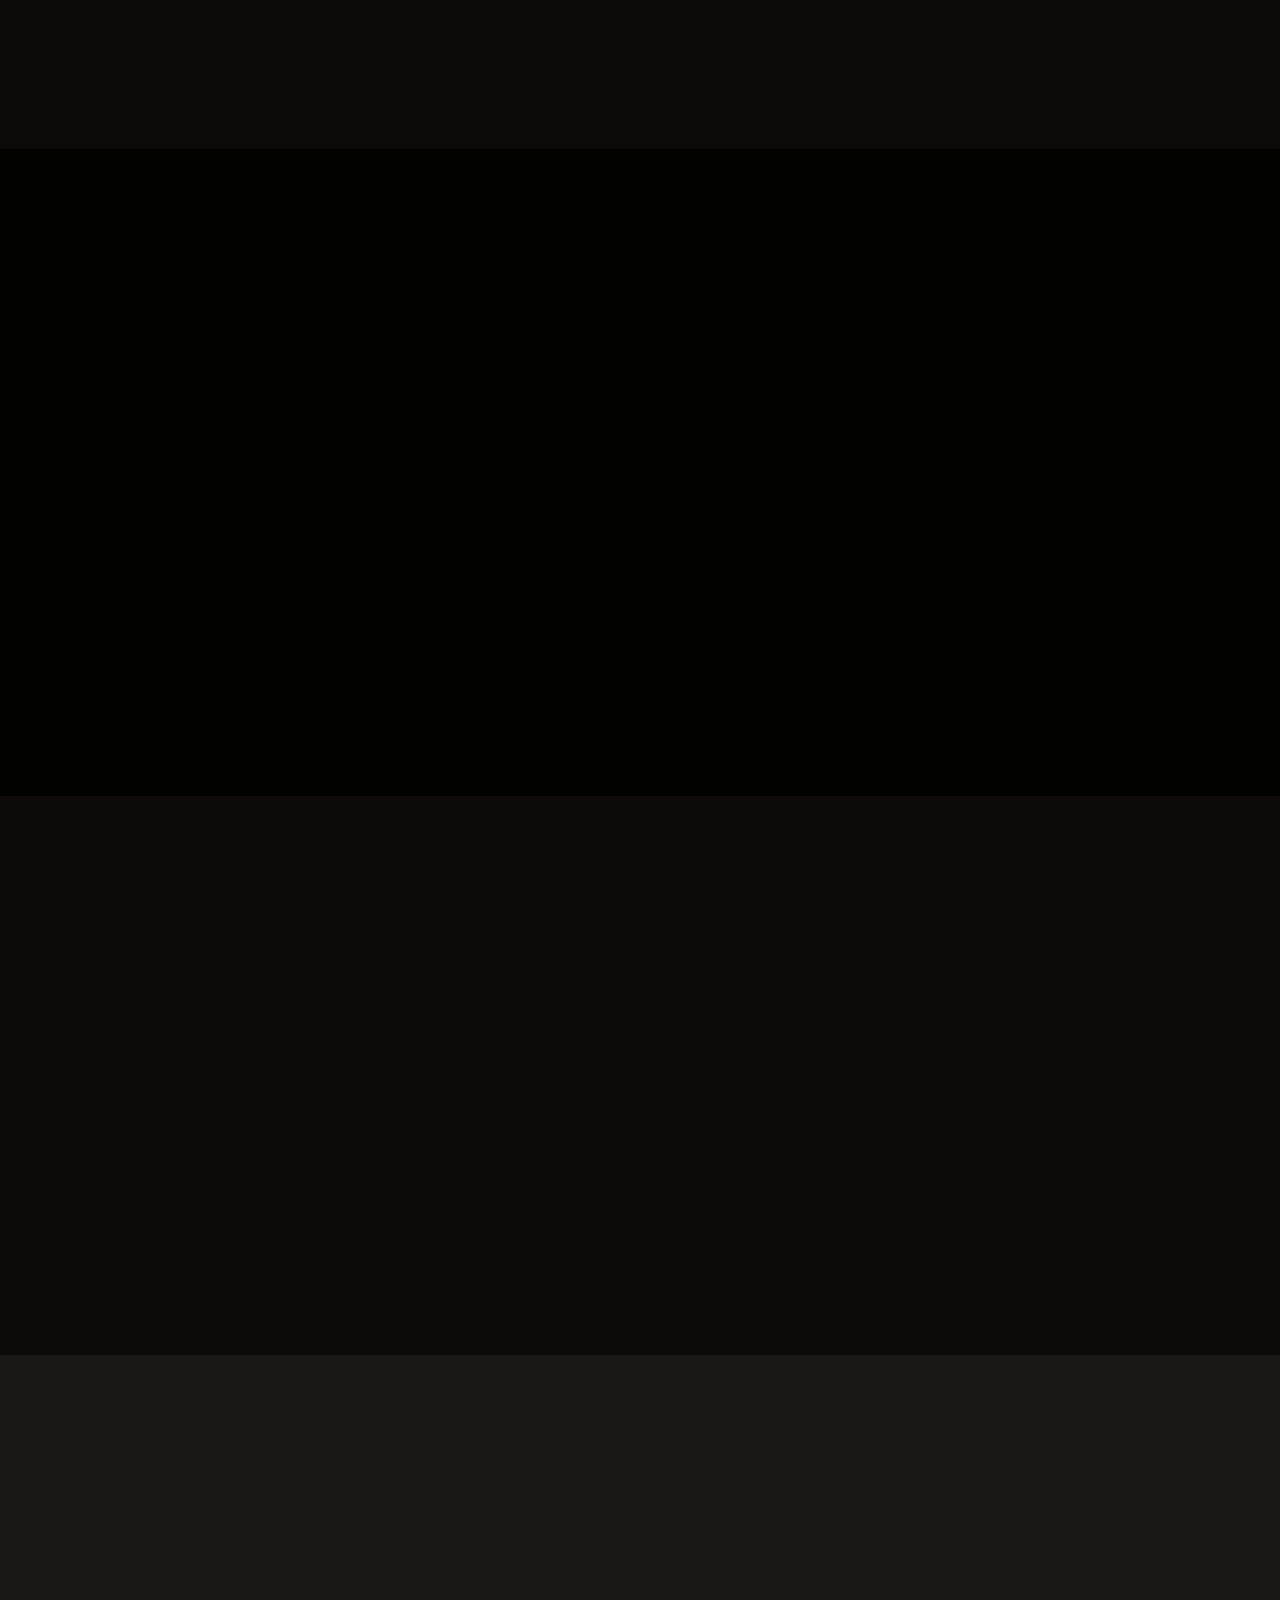
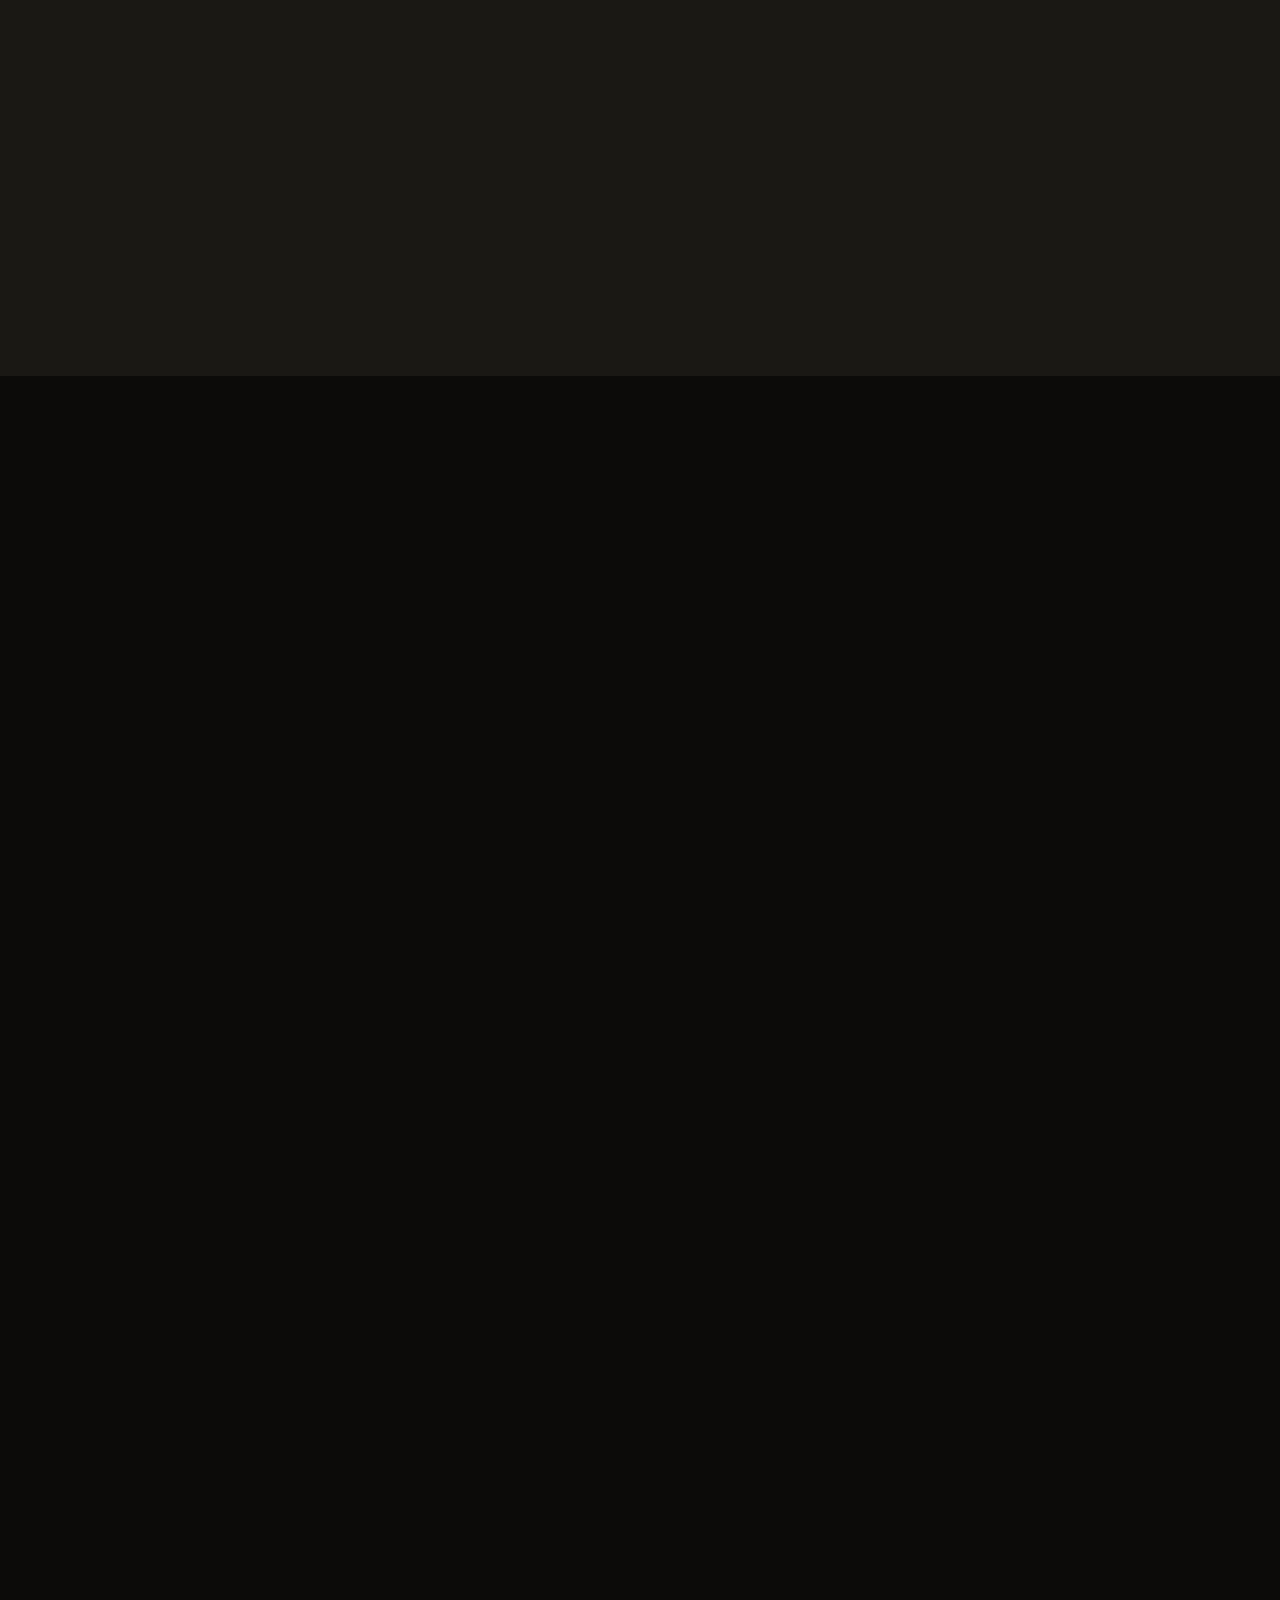
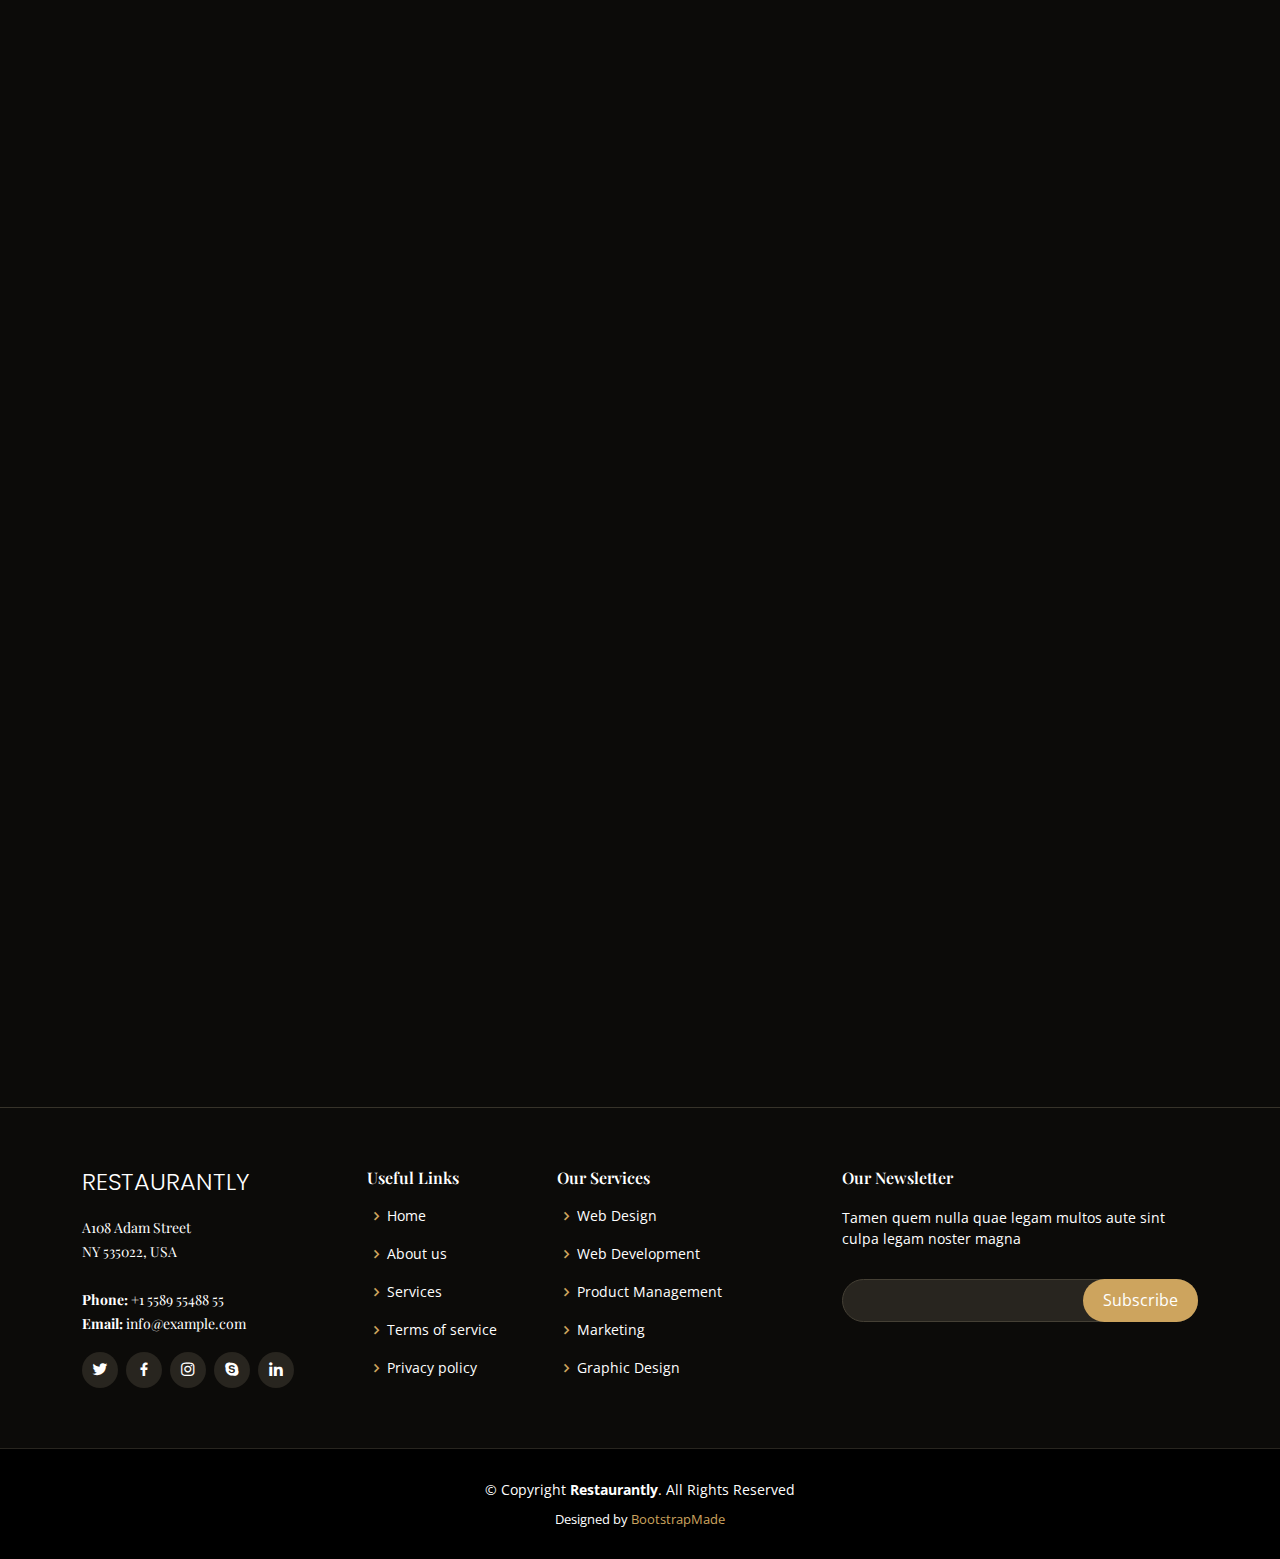
<file: Template Use/New/Restaurantly/index.html>
<!DOCTYPE html>
<html lang="en">

<head>
  <meta charset="utf-8">
  <meta content="width=device-width, initial-scale=1.0" name="viewport">

  <title>Restaurantly Bootstrap Template - Index</title>
  <meta content="" name="description">
  <meta content="" name="keywords">

  <!-- Favicons -->
  <link href="assets/img/favicon.png" rel="icon">
  <link href="assets/img/apple-touch-icon.png" rel="apple-touch-icon">

  <!-- Google Fonts -->
  <link href="https://fonts.googleapis.com/css?family=Open+Sans:300,300i,400,400i,600,600i,700,700i|Playfair+Display:ital,wght@0,400;0,500;0,600;0,700;1,400;1,500;1,600;1,700|Poppins:300,300i,400,400i,500,500i,600,600i,700,700i" rel="stylesheet">

  <!-- Vendor CSS Files -->
  <link href="assets/vendor/animate.css/animate.min.css" rel="stylesheet">
  <link href="assets/vendor/aos/aos.css" rel="stylesheet">
  <link href="assets/vendor/bootstrap/css/bootstrap.min.css" rel="stylesheet">
  <link href="assets/vendor/bootstrap-icons/bootstrap-icons.css" rel="stylesheet">
  <link href="assets/vendor/boxicons/css/boxicons.min.css" rel="stylesheet">
  <link href="assets/vendor/glightbox/css/glightbox.min.css" rel="stylesheet">
  <link href="assets/vendor/swiper/swiper-bundle.min.css" rel="stylesheet">

  <!-- Template Main CSS File -->
  <link href="assets/css/style.css" rel="stylesheet">

  <!-- =======================================================
  * Template Name: Restaurantly - v3.9.1
  * Template URL: https://bootstrapmade.com/restaurantly-restaurant-template/
  * Author: BootstrapMade.com
  * License: https://bootstrapmade.com/license/
  ======================================================== -->
</head>

<body>

  <!-- ======= Top Bar ======= -->
  <div id="topbar" class="d-flex align-items-center fixed-top">
    <div class="container d-flex justify-content-center justify-content-md-between">

      <div class="contact-info d-flex align-items-center">
        <i class="bi bi-phone d-flex align-items-center"><span>+1 5589 55488 55</span></i>
        <i class="bi bi-clock d-flex align-items-center ms-4"><span> Mon-Sat: 11AM - 23PM</span></i>
      </div>

      <div class="languages d-none d-md-flex align-items-center">
        <ul>
          <li>En</li>
          <li><a href="#">De</a></li>
        </ul>
      </div>
    </div>
  </div>

  <!-- ======= Header ======= -->
  <header id="header" class="fixed-top d-flex align-items-cente">
    <div class="container-fluid container-xl d-flex align-items-center justify-content-lg-between">

      <h1 class="logo me-auto me-lg-0"><a href="index.html">Restaurantly</a></h1>
      <!-- Uncomment below if you prefer to use an image logo -->
      <!-- <a href="index.html" class="logo me-auto me-lg-0"><img src="assets/img/logo.png" alt="" class="img-fluid"></a>-->

      <nav id="navbar" class="navbar order-last order-lg-0">
        <ul>
          <li><a class="nav-link scrollto active" href="#hero">Home</a></li>
          <li><a class="nav-link scrollto" href="#about">About</a></li>
          <li><a class="nav-link scrollto" href="#menu">Menu</a></li>
          <li><a class="nav-link scrollto" href="#specials">Specials</a></li>
          <li><a class="nav-link scrollto" href="#events">Events</a></li>
          <li><a class="nav-link scrollto" href="#chefs">Chefs</a></li>
          <li><a class="nav-link scrollto" href="#gallery">Gallery</a></li>
          <li class="dropdown"><a href="#"><span>Drop Down</span> <i class="bi bi-chevron-down"></i></a>
            <ul>
              <li><a href="#">Drop Down 1</a></li>
              <li class="dropdown"><a href="#"><span>Deep Drop Down</span> <i class="bi bi-chevron-right"></i></a>
                <ul>
                  <li><a href="#">Deep Drop Down 1</a></li>
                  <li><a href="#">Deep Drop Down 2</a></li>
                  <li><a href="#">Deep Drop Down 3</a></li>
                  <li><a href="#">Deep Drop Down 4</a></li>
                  <li><a href="#">Deep Drop Down 5</a></li>
                </ul>
              </li>
              <li><a href="#">Drop Down 2</a></li>
              <li><a href="#">Drop Down 3</a></li>
              <li><a href="#">Drop Down 4</a></li>
            </ul>
          </li>
          <li><a class="nav-link scrollto" href="#contact">Contact</a></li>
        </ul>
        <i class="bi bi-list mobile-nav-toggle"></i>
      </nav><!-- .navbar -->
      <a href="#book-a-table" class="book-a-table-btn scrollto d-none d-lg-flex">Book a table</a>

    </div>
  </header><!-- End Header -->

  <!-- ======= Hero Section ======= -->
  <section id="hero" class="d-flex align-items-center">
    <div class="container position-relative text-center text-lg-start" data-aos="zoom-in" data-aos-delay="100">
      <div class="row">
        <div class="col-lg-8">
          <h1>Welcome to <span>Restaurantly</span></h1>
          <h2>Delivering great food for more than 18 years!</h2>

          <div class="btns">
            <a href="#menu" class="btn-menu animated fadeInUp scrollto">Our Menu</a>
            <a href="#book-a-table" class="btn-book animated fadeInUp scrollto">Book a Table</a>
          </div>
        </div>
        <div class="col-lg-4 d-flex align-items-center justify-content-center position-relative" data-aos="zoom-in" data-aos-delay="200">
          <a href="https://www.youtube.com/watch?v=u6BOC7CDUTQ" class="glightbox play-btn"></a>
        </div>

      </div>
    </div>
  </section><!-- End Hero -->

  <main id="main">

    <!-- ======= About Section ======= -->
    <section id="about" class="about">
      <div class="container" data-aos="fade-up">

        <div class="row">
          <div class="col-lg-6 order-1 order-lg-2" data-aos="zoom-in" data-aos-delay="100">
            <div class="about-img">
              <img src="assets/img/about.jpg" alt="">
            </div>
          </div>
          <div class="col-lg-6 pt-4 pt-lg-0 order-2 order-lg-1 content">
            <h3>Voluptatem dignissimos provident quasi corporis voluptates sit assumenda.</h3>
            <p class="fst-italic">
              Lorem ipsum dolor sit amet, consectetur adipiscing elit, sed do eiusmod tempor incididunt ut labore et dolore
              magna aliqua.
            </p>
            <ul>
              <li><i class="bi bi-check-circle"></i> Ullamco laboris nisi ut aliquip ex ea commodo consequat.</li>
              <li><i class="bi bi-check-circle"></i> Duis aute irure dolor in reprehenderit in voluptate velit.</li>
              <li><i class="bi bi-check-circle"></i> Ullamco laboris nisi ut aliquip ex ea commodo consequat. Duis aute irure dolor in reprehenderit in voluptate trideta storacalaperda mastiro dolore eu fugiat nulla pariatur.</li>
            </ul>
            <p>
              Ullamco laboris nisi ut aliquip ex ea commodo consequat. Duis aute irure dolor in reprehenderit in voluptate
              velit esse cillum dolore eu fugiat nulla pariatur. Excepteur sint occaecat cupidatat non proident, sunt in
              culpa qui officia deserunt mollit anim id est laborum
            </p>
          </div>
        </div>

      </div>
    </section><!-- End About Section -->

    <!-- ======= Why Us Section ======= -->
    <section id="why-us" class="why-us">
      <div class="container" data-aos="fade-up">

        <div class="section-title">
          <h2>Why Us</h2>
          <p>Why Choose Our Restaurant</p>
        </div>

        <div class="row">

          <div class="col-lg-4">
            <div class="box" data-aos="zoom-in" data-aos-delay="100">
              <span>01</span>
              <h4>Lorem Ipsum</h4>
              <p>Ulamco laboris nisi ut aliquip ex ea commodo consequat. Et consectetur ducimus vero placeat</p>
            </div>
          </div>

          <div class="col-lg-4 mt-4 mt-lg-0">
            <div class="box" data-aos="zoom-in" data-aos-delay="200">
              <span>02</span>
              <h4>Repellat Nihil</h4>
              <p>Dolorem est fugiat occaecati voluptate velit esse. Dicta veritatis dolor quod et vel dire leno para dest</p>
            </div>
          </div>

          <div class="col-lg-4 mt-4 mt-lg-0">
            <div class="box" data-aos="zoom-in" data-aos-delay="300">
              <span>03</span>
              <h4> Ad ad velit qui</h4>
              <p>Molestiae officiis omnis illo asperiores. Aut doloribus vitae sunt debitis quo vel nam quis</p>
            </div>
          </div>

        </div>

      </div>
    </section><!-- End Why Us Section -->

    <!-- ======= Menu Section ======= -->
    <section id="menu" class="menu section-bg">
      <div class="container" data-aos="fade-up">

        <div class="section-title">
          <h2>Menu</h2>
          <p>Check Our Tasty Menu</p>
        </div>

        <div class="row" data-aos="fade-up" data-aos-delay="100">
          <div class="col-lg-12 d-flex justify-content-center">
            <ul id="menu-flters">
              <li data-filter="*" class="filter-active">All</li>
              <li data-filter=".filter-starters">Starters</li>
              <li data-filter=".filter-salads">Salads</li>
              <li data-filter=".filter-specialty">Specialty</li>
            </ul>
          </div>
        </div>

        <div class="row menu-container" data-aos="fade-up" data-aos-delay="200">

          <div class="col-lg-6 menu-item filter-starters">
            <img src="assets/img/menu/lobster-bisque.jpg" class="menu-img" alt="">
            <div class="menu-content">
              <a href="#">Lobster Bisque</a><span>$5.95</span>
            </div>
            <div class="menu-ingredients">
              Lorem, deren, trataro, filede, nerada
            </div>
          </div>

          <div class="col-lg-6 menu-item filter-specialty">
            <img src="assets/img/menu/bread-barrel.jpg" class="menu-img" alt="">
            <div class="menu-content">
              <a href="#">Bread Barrel</a><span>$6.95</span>
            </div>
            <div class="menu-ingredients">
              Lorem, deren, trataro, filede, nerada
            </div>
          </div>

          <div class="col-lg-6 menu-item filter-starters">
            <img src="assets/img/menu/cake.jpg" class="menu-img" alt="">
            <div class="menu-content">
              <a href="#">Crab Cake</a><span>$7.95</span>
            </div>
            <div class="menu-ingredients">
              A delicate crab cake served on a toasted roll with lettuce and tartar sauce
            </div>
          </div>

          <div class="col-lg-6 menu-item filter-salads">
            <img src="assets/img/menu/caesar.jpg" class="menu-img" alt="">
            <div class="menu-content">
              <a href="#">Caesar Selections</a><span>$8.95</span>
            </div>
            <div class="menu-ingredients">
              Lorem, deren, trataro, filede, nerada
            </div>
          </div>

          <div class="col-lg-6 menu-item filter-specialty">
            <img src="assets/img/menu/tuscan-grilled.jpg" class="menu-img" alt="">
            <div class="menu-content">
              <a href="#">Tuscan Grilled</a><span>$9.95</span>
            </div>
            <div class="menu-ingredients">
              Grilled chicken with provolone, artichoke hearts, and roasted red pesto
            </div>
          </div>

          <div class="col-lg-6 menu-item filter-starters">
            <img src="assets/img/menu/mozzarella.jpg" class="menu-img" alt="">
            <div class="menu-content">
              <a href="#">Mozzarella Stick</a><span>$4.95</span>
            </div>
            <div class="menu-ingredients">
              Lorem, deren, trataro, filede, nerada
            </div>
          </div>

          <div class="col-lg-6 menu-item filter-salads">
            <img src="assets/img/menu/greek-salad.jpg" class="menu-img" alt="">
            <div class="menu-content">
              <a href="#">Greek Salad</a><span>$9.95</span>
            </div>
            <div class="menu-ingredients">
              Fresh spinach, crisp romaine, tomatoes, and Greek olives
            </div>
          </div>

          <div class="col-lg-6 menu-item filter-salads">
            <img src="assets/img/menu/spinach-salad.jpg" class="menu-img" alt="">
            <div class="menu-content">
              <a href="#">Spinach Salad</a><span>$9.95</span>
            </div>
            <div class="menu-ingredients">
              Fresh spinach with mushrooms, hard boiled egg, and warm bacon vinaigrette
            </div>
          </div>

          <div class="col-lg-6 menu-item filter-specialty">
            <img src="assets/img/menu/lobster-roll.jpg" class="menu-img" alt="">
            <div class="menu-content">
              <a href="#">Lobster Roll</a><span>$12.95</span>
            </div>
            <div class="menu-ingredients">
              Plump lobster meat, mayo and crisp lettuce on a toasted bulky roll
            </div>
          </div>

        </div>

      </div>
    </section><!-- End Menu Section -->

    <!-- ======= Specials Section ======= -->
    <section id="specials" class="specials">
      <div class="container" data-aos="fade-up">

        <div class="section-title">
          <h2>Specials</h2>
          <p>Check Our Specials</p>
        </div>

        <div class="row" data-aos="fade-up" data-aos-delay="100">
          <div class="col-lg-3">
            <ul class="nav nav-tabs flex-column">
              <li class="nav-item">
                <a class="nav-link active show" data-bs-toggle="tab" href="#tab-1">Modi sit est</a>
              </li>
              <li class="nav-item">
                <a class="nav-link" data-bs-toggle="tab" href="#tab-2">Unde praesentium sed</a>
              </li>
              <li class="nav-item">
                <a class="nav-link" data-bs-toggle="tab" href="#tab-3">Pariatur explicabo vel</a>
              </li>
              <li class="nav-item">
                <a class="nav-link" data-bs-toggle="tab" href="#tab-4">Nostrum qui quasi</a>
              </li>
              <li class="nav-item">
                <a class="nav-link" data-bs-toggle="tab" href="#tab-5">Iusto ut expedita aut</a>
              </li>
            </ul>
          </div>
          <div class="col-lg-9 mt-4 mt-lg-0">
            <div class="tab-content">
              <div class="tab-pane active show" id="tab-1">
                <div class="row">
                  <div class="col-lg-8 details order-2 order-lg-1">
                    <h3>Architecto ut aperiam autem id</h3>
                    <p class="fst-italic">Qui laudantium consequatur laborum sit qui ad sapiente dila parde sonata raqer a videna mareta paulona marka</p>
                    <p>Et nobis maiores eius. Voluptatibus ut enim blanditiis atque harum sint. Laborum eos ipsum ipsa odit magni. Incidunt hic ut molestiae aut qui. Est repellat minima eveniet eius et quis magni nihil. Consequatur dolorem quaerat quos qui similique accusamus nostrum rem vero</p>
                  </div>
                  <div class="col-lg-4 text-center order-1 order-lg-2">
                    <img src="assets/img/specials-1.png" alt="" class="img-fluid">
                  </div>
                </div>
              </div>
              <div class="tab-pane" id="tab-2">
                <div class="row">
                  <div class="col-lg-8 details order-2 order-lg-1">
                    <h3>Et blanditiis nemo veritatis excepturi</h3>
                    <p class="fst-italic">Qui laudantium consequatur laborum sit qui ad sapiente dila parde sonata raqer a videna mareta paulona marka</p>
                    <p>Ea ipsum voluptatem consequatur quis est. Illum error ullam omnis quia et reiciendis sunt sunt est. Non aliquid repellendus itaque accusamus eius et velit ipsa voluptates. Optio nesciunt eaque beatae accusamus lerode pakto madirna desera vafle de nideran pal</p>
                  </div>
                  <div class="col-lg-4 text-center order-1 order-lg-2">
                    <img src="assets/img/specials-2.png" alt="" class="img-fluid">
                  </div>
                </div>
              </div>
              <div class="tab-pane" id="tab-3">
                <div class="row">
                  <div class="col-lg-8 details order-2 order-lg-1">
                    <h3>Impedit facilis occaecati odio neque aperiam sit</h3>
                    <p class="fst-italic">Eos voluptatibus quo. Odio similique illum id quidem non enim fuga. Qui natus non sunt dicta dolor et. In asperiores velit quaerat perferendis aut</p>
                    <p>Iure officiis odit rerum. Harum sequi eum illum corrupti culpa veritatis quisquam. Neque necessitatibus illo rerum eum ut. Commodi ipsam minima molestiae sed laboriosam a iste odio. Earum odit nesciunt fugiat sit ullam. Soluta et harum voluptatem optio quae</p>
                  </div>
                  <div class="col-lg-4 text-center order-1 order-lg-2">
                    <img src="assets/img/specials-3.png" alt="" class="img-fluid">
                  </div>
                </div>
              </div>
              <div class="tab-pane" id="tab-4">
                <div class="row">
                  <div class="col-lg-8 details order-2 order-lg-1">
                    <h3>Fuga dolores inventore laboriosam ut est accusamus laboriosam dolore</h3>
                    <p class="fst-italic">Totam aperiam accusamus. Repellat consequuntur iure voluptas iure porro quis delectus</p>
                    <p>Eaque consequuntur consequuntur libero expedita in voluptas. Nostrum ipsam necessitatibus aliquam fugiat debitis quis velit. Eum ex maxime error in consequatur corporis atque. Eligendi asperiores sed qui veritatis aperiam quia a laborum inventore</p>
                  </div>
                  <div class="col-lg-4 text-center order-1 order-lg-2">
                    <img src="assets/img/specials-4.png" alt="" class="img-fluid">
                  </div>
                </div>
              </div>
              <div class="tab-pane" id="tab-5">
                <div class="row">
                  <div class="col-lg-8 details order-2 order-lg-1">
                    <h3>Est eveniet ipsam sindera pad rone matrelat sando reda</h3>
                    <p class="fst-italic">Omnis blanditiis saepe eos autem qui sunt debitis porro quia.</p>
                    <p>Exercitationem nostrum omnis. Ut reiciendis repudiandae minus. Omnis recusandae ut non quam ut quod eius qui. Ipsum quia odit vero atque qui quibusdam amet. Occaecati sed est sint aut vitae molestiae voluptate vel</p>
                  </div>
                  <div class="col-lg-4 text-center order-1 order-lg-2">
                    <img src="assets/img/specials-5.png" alt="" class="img-fluid">
                  </div>
                </div>
              </div>
            </div>
          </div>
        </div>

      </div>
    </section><!-- End Specials Section -->

    <!-- ======= Events Section ======= -->
    <section id="events" class="events">
      <div class="container" data-aos="fade-up">

        <div class="section-title">
          <h2>Events</h2>
          <p>Organize Your Events in our Restaurant</p>
        </div>

        <div class="events-slider swiper" data-aos="fade-up" data-aos-delay="100">
          <div class="swiper-wrapper">

            <div class="swiper-slide">
              <div class="row event-item">
                <div class="col-lg-6">
                  <img src="assets/img/event-birthday.jpg" class="img-fluid" alt="">
                </div>
                <div class="col-lg-6 pt-4 pt-lg-0 content">
                  <h3>Birthday Parties</h3>
                  <div class="price">
                    <p><span>$189</span></p>
                  </div>
                  <p class="fst-italic">
                    Lorem ipsum dolor sit amet, consectetur adipiscing elit, sed do eiusmod tempor incididunt ut labore et dolore
                    magna aliqua.
                  </p>
                  <ul>
                    <li><i class="bi bi-check-circled"></i> Ullamco laboris nisi ut aliquip ex ea commodo consequat.</li>
                    <li><i class="bi bi-check-circled"></i> Duis aute irure dolor in reprehenderit in voluptate velit.</li>
                    <li><i class="bi bi-check-circled"></i> Ullamco laboris nisi ut aliquip ex ea commodo consequat.</li>
                  </ul>
                  <p>
                    Ullamco laboris nisi ut aliquip ex ea commodo consequat. Duis aute irure dolor in reprehenderit in voluptate
                    velit esse cillum dolore eu fugiat nulla pariatur
                  </p>
                </div>
              </div>
            </div><!-- End testimonial item -->

            <div class="swiper-slide">
              <div class="row event-item">
                <div class="col-lg-6">
                  <img src="assets/img/event-private.jpg" class="img-fluid" alt="">
                </div>
                <div class="col-lg-6 pt-4 pt-lg-0 content">
                  <h3>Private Parties</h3>
                  <div class="price">
                    <p><span>$290</span></p>
                  </div>
                  <p class="fst-italic">
                    Lorem ipsum dolor sit amet, consectetur adipiscing elit, sed do eiusmod tempor incididunt ut labore et dolore
                    magna aliqua.
                  </p>
                  <ul>
                    <li><i class="bi bi-check-circled"></i> Ullamco laboris nisi ut aliquip ex ea commodo consequat.</li>
                    <li><i class="bi bi-check-circled"></i> Duis aute irure dolor in reprehenderit in voluptate velit.</li>
                    <li><i class="bi bi-check-circled"></i> Ullamco laboris nisi ut aliquip ex ea commodo consequat.</li>
                  </ul>
                  <p>
                    Ullamco laboris nisi ut aliquip ex ea commodo consequat. Duis aute irure dolor in reprehenderit in voluptate
                    velit esse cillum dolore eu fugiat nulla pariatur
                  </p>
                </div>
              </div>
            </div><!-- End testimonial item -->

            <div class="swiper-slide">
              <div class="row event-item">
                <div class="col-lg-6">
                  <img src="assets/img/event-custom.jpg" class="img-fluid" alt="">
                </div>
                <div class="col-lg-6 pt-4 pt-lg-0 content">
                  <h3>Custom Parties</h3>
                  <div class="price">
                    <p><span>$99</span></p>
                  </div>
                  <p class="fst-italic">
                    Lorem ipsum dolor sit amet, consectetur adipiscing elit, sed do eiusmod tempor incididunt ut labore et dolore
                    magna aliqua.
                  </p>
                  <ul>
                    <li><i class="bi bi-check-circled"></i> Ullamco laboris nisi ut aliquip ex ea commodo consequat.</li>
                    <li><i class="bi bi-check-circled"></i> Duis aute irure dolor in reprehenderit in voluptate velit.</li>
                    <li><i class="bi bi-check-circled"></i> Ullamco laboris nisi ut aliquip ex ea commodo consequat.</li>
                  </ul>
                  <p>
                    Ullamco laboris nisi ut aliquip ex ea commodo consequat. Duis aute irure dolor in reprehenderit in voluptate
                    velit esse cillum dolore eu fugiat nulla pariatur
                  </p>
                </div>
              </div>
            </div><!-- End testimonial item -->

          </div>
          <div class="swiper-pagination"></div>
        </div>

      </div>
    </section><!-- End Events Section -->

    <!-- ======= Book A Table Section ======= -->
    <section id="book-a-table" class="book-a-table">
      <div class="container" data-aos="fade-up">

        <div class="section-title">
          <h2>Reservation</h2>
          <p>Book a Table</p>
        </div>

        <form action="forms/book-a-table.php" method="post" role="form" class="php-email-form" data-aos="fade-up" data-aos-delay="100">
          <div class="row">
            <div class="col-lg-4 col-md-6 form-group">
              <input type="text" name="name" class="form-control" id="name" placeholder="Your Name" data-rule="minlen:4" data-msg="Please enter at least 4 chars">
              <div class="validate"></div>
            </div>
            <div class="col-lg-4 col-md-6 form-group mt-3 mt-md-0">
              <input type="email" class="form-control" name="email" id="email" placeholder="Your Email" data-rule="email" data-msg="Please enter a valid email">
              <div class="validate"></div>
            </div>
            <div class="col-lg-4 col-md-6 form-group mt-3 mt-md-0">
              <input type="text" class="form-control" name="phone" id="phone" placeholder="Your Phone" data-rule="minlen:4" data-msg="Please enter at least 4 chars">
              <div class="validate"></div>
            </div>
            <div class="col-lg-4 col-md-6 form-group mt-3">
              <input type="text" name="date" class="form-control" id="date" placeholder="Date" data-rule="minlen:4" data-msg="Please enter at least 4 chars">
              <div class="validate"></div>
            </div>
            <div class="col-lg-4 col-md-6 form-group mt-3">
              <input type="text" class="form-control" name="time" id="time" placeholder="Time" data-rule="minlen:4" data-msg="Please enter at least 4 chars">
              <div class="validate"></div>
            </div>
            <div class="col-lg-4 col-md-6 form-group mt-3">
              <input type="number" class="form-control" name="people" id="people" placeholder="# of people" data-rule="minlen:1" data-msg="Please enter at least 1 chars">
              <div class="validate"></div>
            </div>
          </div>
          <div class="form-group mt-3">
            <textarea class="form-control" name="message" rows="5" placeholder="Message"></textarea>
            <div class="validate"></div>
          </div>
          <div class="mb-3">
            <div class="loading">Loading</div>
            <div class="error-message"></div>
            <div class="sent-message">Your booking request was sent. We will call back or send an Email to confirm your reservation. Thank you!</div>
          </div>
          <div class="text-center"><button type="submit">Book a Table</button></div>
        </form>

      </div>
    </section><!-- End Book A Table Section -->

    <!-- ======= Testimonials Section ======= -->
    <section id="testimonials" class="testimonials section-bg">
      <div class="container" data-aos="fade-up">

        <div class="section-title">
          <h2>Testimonials</h2>
          <p>What they're saying about us</p>
        </div>

        <div class="testimonials-slider swiper" data-aos="fade-up" data-aos-delay="100">
          <div class="swiper-wrapper">

            <div class="swiper-slide">
              <div class="testimonial-item">
                <p>
                  <i class="bx bxs-quote-alt-left quote-icon-left"></i>
                  Proin iaculis purus consequat sem cure digni ssim donec porttitora entum suscipit rhoncus. Accusantium quam, ultricies eget id, aliquam eget nibh et. Maecen aliquam, risus at semper.
                  <i class="bx bxs-quote-alt-right quote-icon-right"></i>
                </p>
                <img src="assets/img/testimonials/testimonials-1.jpg" class="testimonial-img" alt="">
                <h3>Saul Goodman</h3>
                <h4>Ceo &amp; Founder</h4>
              </div>
            </div><!-- End testimonial item -->

            <div class="swiper-slide">
              <div class="testimonial-item">
                <p>
                  <i class="bx bxs-quote-alt-left quote-icon-left"></i>
                  Export tempor illum tamen malis malis eram quae irure esse labore quem cillum quid cillum eram malis quorum velit fore eram velit sunt aliqua noster fugiat irure amet legam anim culpa.
                  <i class="bx bxs-quote-alt-right quote-icon-right"></i>
                </p>
                <img src="assets/img/testimonials/testimonials-2.jpg" class="testimonial-img" alt="">
                <h3>Sara Wilsson</h3>
                <h4>Designer</h4>
              </div>
            </div><!-- End testimonial item -->

            <div class="swiper-slide">
              <div class="testimonial-item">
                <p>
                  <i class="bx bxs-quote-alt-left quote-icon-left"></i>
                  Enim nisi quem export duis labore cillum quae magna enim sint quorum nulla quem veniam duis minim tempor labore quem eram duis noster aute amet eram fore quis sint minim.
                  <i class="bx bxs-quote-alt-right quote-icon-right"></i>
                </p>
                <img src="assets/img/testimonials/testimonials-3.jpg" class="testimonial-img" alt="">
                <h3>Jena Karlis</h3>
                <h4>Store Owner</h4>
              </div>
            </div><!-- End testimonial item -->

            <div class="swiper-slide">
              <div class="testimonial-item">
                <p>
                  <i class="bx bxs-quote-alt-left quote-icon-left"></i>
                  Fugiat enim eram quae cillum dolore dolor amet nulla culpa multos export minim fugiat minim velit minim dolor enim duis veniam ipsum anim magna sunt elit fore quem dolore labore illum veniam.
                  <i class="bx bxs-quote-alt-right quote-icon-right"></i>
                </p>
                <img src="assets/img/testimonials/testimonials-4.jpg" class="testimonial-img" alt="">
                <h3>Matt Brandon</h3>
                <h4>Freelancer</h4>
              </div>
            </div><!-- End testimonial item -->

            <div class="swiper-slide">
              <div class="testimonial-item">
                <p>
                  <i class="bx bxs-quote-alt-left quote-icon-left"></i>
                  Quis quorum aliqua sint quem legam fore sunt eram irure aliqua veniam tempor noster veniam enim culpa labore duis sunt culpa nulla illum cillum fugiat legam esse veniam culpa fore nisi cillum quid.
                  <i class="bx bxs-quote-alt-right quote-icon-right"></i>
                </p>
                <img src="assets/img/testimonials/testimonials-5.jpg" class="testimonial-img" alt="">
                <h3>John Larson</h3>
                <h4>Entrepreneur</h4>
              </div>
            </div><!-- End testimonial item -->

          </div>
          <div class="swiper-pagination"></div>
        </div>

      </div>
    </section><!-- End Testimonials Section -->

    <!-- ======= Gallery Section ======= -->
    <section id="gallery" class="gallery">

      <div class="container" data-aos="fade-up">
        <div class="section-title">
          <h2>Gallery</h2>
          <p>Some photos from Our Restaurant</p>
        </div>
      </div>

      <div class="container-fluid" data-aos="fade-up" data-aos-delay="100">

        <div class="row g-0">

          <div class="col-lg-3 col-md-4">
            <div class="gallery-item">
              <a href="assets/img/gallery/gallery-1.jpg" class="gallery-lightbox" data-gall="gallery-item">
                <img src="assets/img/gallery/gallery-1.jpg" alt="" class="img-fluid">
              </a>
            </div>
          </div>

          <div class="col-lg-3 col-md-4">
            <div class="gallery-item">
              <a href="assets/img/gallery/gallery-2.jpg" class="gallery-lightbox" data-gall="gallery-item">
                <img src="assets/img/gallery/gallery-2.jpg" alt="" class="img-fluid">
              </a>
            </div>
          </div>

          <div class="col-lg-3 col-md-4">
            <div class="gallery-item">
              <a href="assets/img/gallery/gallery-3.jpg" class="gallery-lightbox" data-gall="gallery-item">
                <img src="assets/img/gallery/gallery-3.jpg" alt="" class="img-fluid">
              </a>
            </div>
          </div>

          <div class="col-lg-3 col-md-4">
            <div class="gallery-item">
              <a href="assets/img/gallery/gallery-4.jpg" class="gallery-lightbox" data-gall="gallery-item">
                <img src="assets/img/gallery/gallery-4.jpg" alt="" class="img-fluid">
              </a>
            </div>
          </div>

          <div class="col-lg-3 col-md-4">
            <div class="gallery-item">
              <a href="assets/img/gallery/gallery-5.jpg" class="gallery-lightbox" data-gall="gallery-item">
                <img src="assets/img/gallery/gallery-5.jpg" alt="" class="img-fluid">
              </a>
            </div>
          </div>

          <div class="col-lg-3 col-md-4">
            <div class="gallery-item">
              <a href="assets/img/gallery/gallery-6.jpg" class="gallery-lightbox" data-gall="gallery-item">
                <img src="assets/img/gallery/gallery-6.jpg" alt="" class="img-fluid">
              </a>
            </div>
          </div>

          <div class="col-lg-3 col-md-4">
            <div class="gallery-item">
              <a href="assets/img/gallery/gallery-7.jpg" class="gallery-lightbox" data-gall="gallery-item">
                <img src="assets/img/gallery/gallery-7.jpg" alt="" class="img-fluid">
              </a>
            </div>
          </div>

          <div class="col-lg-3 col-md-4">
            <div class="gallery-item">
              <a href="assets/img/gallery/gallery-8.jpg" class="gallery-lightbox" data-gall="gallery-item">
                <img src="assets/img/gallery/gallery-8.jpg" alt="" class="img-fluid">
              </a>
            </div>
          </div>

        </div>

      </div>
    </section><!-- End Gallery Section -->

    <!-- ======= Chefs Section ======= -->
    <section id="chefs" class="chefs">
      <div class="container" data-aos="fade-up">

        <div class="section-title">
          <h2>Chefs</h2>
          <p>Our Proffesional Chefs</p>
        </div>

        <div class="row">

          <div class="col-lg-4 col-md-6">
            <div class="member" data-aos="zoom-in" data-aos-delay="100">
              <img src="assets/img/chefs/chefs-1.jpg" class="img-fluid" alt="">
              <div class="member-info">
                <div class="member-info-content">
                  <h4>Walter White</h4>
                  <span>Master Chef</span>
                </div>
                <div class="social">
                  <a href=""><i class="bi bi-twitter"></i></a>
                  <a href=""><i class="bi bi-facebook"></i></a>
                  <a href=""><i class="bi bi-instagram"></i></a>
                  <a href=""><i class="bi bi-linkedin"></i></a>
                </div>
              </div>
            </div>
          </div>

          <div class="col-lg-4 col-md-6">
            <div class="member" data-aos="zoom-in" data-aos-delay="200">
              <img src="assets/img/chefs/chefs-2.jpg" class="img-fluid" alt="">
              <div class="member-info">
                <div class="member-info-content">
                  <h4>Sarah Jhonson</h4>
                  <span>Patissier</span>
                </div>
                <div class="social">
                  <a href=""><i class="bi bi-twitter"></i></a>
                  <a href=""><i class="bi bi-facebook"></i></a>
                  <a href=""><i class="bi bi-instagram"></i></a>
                  <a href=""><i class="bi bi-linkedin"></i></a>
                </div>
              </div>
            </div>
          </div>

          <div class="col-lg-4 col-md-6">
            <div class="member" data-aos="zoom-in" data-aos-delay="300">
              <img src="assets/img/chefs/chefs-3.jpg" class="img-fluid" alt="">
              <div class="member-info">
                <div class="member-info-content">
                  <h4>William Anderson</h4>
                  <span>Cook</span>
                </div>
                <div class="social">
                  <a href=""><i class="bi bi-twitter"></i></a>
                  <a href=""><i class="bi bi-facebook"></i></a>
                  <a href=""><i class="bi bi-instagram"></i></a>
                  <a href=""><i class="bi bi-linkedin"></i></a>
                </div>
              </div>
            </div>
          </div>

        </div>

      </div>
    </section><!-- End Chefs Section -->

    <!-- ======= Contact Section ======= -->
    <section id="contact" class="contact">
      <div class="container" data-aos="fade-up">

        <div class="section-title">
          <h2>Contact</h2>
          <p>Contact Us</p>
        </div>
      </div>

      <div data-aos="fade-up">
        <iframe style="border:0; width: 100%; height: 350px;" src="https://www.google.com/maps/embed?pb=!1m14!1m8!1m3!1d12097.433213460943!2d-74.0062269!3d40.7101282!3m2!1i1024!2i768!4f13.1!3m3!1m2!1s0x0%3A0xb89d1fe6bc499443!2sDowntown+Conference+Center!5e0!3m2!1smk!2sbg!4v1539943755621" frameborder="0" allowfullscreen></iframe>
      </div>

      <div class="container" data-aos="fade-up">

        <div class="row mt-5">

          <div class="col-lg-4">
            <div class="info">
              <div class="address">
                <i class="bi bi-geo-alt"></i>
                <h4>Location:</h4>
                <p>A108 Adam Street, New York, NY 535022</p>
              </div>

              <div class="open-hours">
                <i class="bi bi-clock"></i>
                <h4>Open Hours:</h4>
                <p>
                  Monday-Saturday:<br>
                  11:00 AM - 2300 PM
                </p>
              </div>

              <div class="email">
                <i class="bi bi-envelope"></i>
                <h4>Email:</h4>
                <p>info@example.com</p>
              </div>

              <div class="phone">
                <i class="bi bi-phone"></i>
                <h4>Call:</h4>
                <p>+1 5589 55488 55s</p>
              </div>

            </div>

          </div>

          <div class="col-lg-8 mt-5 mt-lg-0">

            <form action="forms/contact.php" method="post" role="form" class="php-email-form">
              <div class="row">
                <div class="col-md-6 form-group">
                  <input type="text" name="name" class="form-control" id="name" placeholder="Your Name" required>
                </div>
                <div class="col-md-6 form-group mt-3 mt-md-0">
                  <input type="email" class="form-control" name="email" id="email" placeholder="Your Email" required>
                </div>
              </div>
              <div class="form-group mt-3">
                <input type="text" class="form-control" name="subject" id="subject" placeholder="Subject" required>
              </div>
              <div class="form-group mt-3">
                <textarea class="form-control" name="message" rows="8" placeholder="Message" required></textarea>
              </div>
              <div class="my-3">
                <div class="loading">Loading</div>
                <div class="error-message"></div>
                <div class="sent-message">Your message has been sent. Thank you!</div>
              </div>
              <div class="text-center"><button type="submit">Send Message</button></div>
            </form>

          </div>

        </div>

      </div>
    </section><!-- End Contact Section -->

  </main><!-- End #main -->

  <!-- ======= Footer ======= -->
  <footer id="footer">
    <div class="footer-top">
      <div class="container">
        <div class="row">

          <div class="col-lg-3 col-md-6">
            <div class="footer-info">
              <h3>Restaurantly</h3>
              <p>
                A108 Adam Street <br>
                NY 535022, USA<br><br>
                <strong>Phone:</strong> +1 5589 55488 55<br>
                <strong>Email:</strong> info@example.com<br>
              </p>
              <div class="social-links mt-3">
                <a href="#" class="twitter"><i class="bx bxl-twitter"></i></a>
                <a href="#" class="facebook"><i class="bx bxl-facebook"></i></a>
                <a href="#" class="instagram"><i class="bx bxl-instagram"></i></a>
                <a href="#" class="google-plus"><i class="bx bxl-skype"></i></a>
                <a href="#" class="linkedin"><i class="bx bxl-linkedin"></i></a>
              </div>
            </div>
          </div>

          <div class="col-lg-2 col-md-6 footer-links">
            <h4>Useful Links</h4>
            <ul>
              <li><i class="bx bx-chevron-right"></i> <a href="#">Home</a></li>
              <li><i class="bx bx-chevron-right"></i> <a href="#">About us</a></li>
              <li><i class="bx bx-chevron-right"></i> <a href="#">Services</a></li>
              <li><i class="bx bx-chevron-right"></i> <a href="#">Terms of service</a></li>
              <li><i class="bx bx-chevron-right"></i> <a href="#">Privacy policy</a></li>
            </ul>
          </div>

          <div class="col-lg-3 col-md-6 footer-links">
            <h4>Our Services</h4>
            <ul>
              <li><i class="bx bx-chevron-right"></i> <a href="#">Web Design</a></li>
              <li><i class="bx bx-chevron-right"></i> <a href="#">Web Development</a></li>
              <li><i class="bx bx-chevron-right"></i> <a href="#">Product Management</a></li>
              <li><i class="bx bx-chevron-right"></i> <a href="#">Marketing</a></li>
              <li><i class="bx bx-chevron-right"></i> <a href="#">Graphic Design</a></li>
            </ul>
          </div>

          <div class="col-lg-4 col-md-6 footer-newsletter">
            <h4>Our Newsletter</h4>
            <p>Tamen quem nulla quae legam multos aute sint culpa legam noster magna</p>
            <form action="" method="post">
              <input type="email" name="email"><input type="submit" value="Subscribe">
            </form>

          </div>

        </div>
      </div>
    </div>

    <div class="container">
      <div class="copyright">
        &copy; Copyright <strong><span>Restaurantly</span></strong>. All Rights Reserved
      </div>
      <div class="credits">
        <!-- All the links in the footer should remain intact. -->
        <!-- You can delete the links only if you purchased the pro version. -->
        <!-- Licensing information: https://bootstrapmade.com/license/ -->
        <!-- Purchase the pro version with working PHP/AJAX contact form: https://bootstrapmade.com/restaurantly-restaurant-template/ -->
        Designed by <a href="https://bootstrapmade.com/">BootstrapMade</a>
      </div>
    </div>
  </footer><!-- End Footer -->

  <div id="preloader"></div>
  <a href="#" class="back-to-top d-flex align-items-center justify-content-center"><i class="bi bi-arrow-up-short"></i></a>

  <!-- Vendor JS Files -->
  <script src="assets/vendor/aos/aos.js"></script>
  <script src="assets/vendor/bootstrap/js/bootstrap.bundle.min.js"></script>
  <script src="assets/vendor/glightbox/js/glightbox.min.js"></script>
  <script src="assets/vendor/isotope-layout/isotope.pkgd.min.js"></script>
  <script src="assets/vendor/swiper/swiper-bundle.min.js"></script>
  <script src="assets/vendor/php-email-form/validate.js"></script>

  <!-- Template Main JS File -->
  <script src="assets/js/main.js"></script>

</body>

</html>
</file>
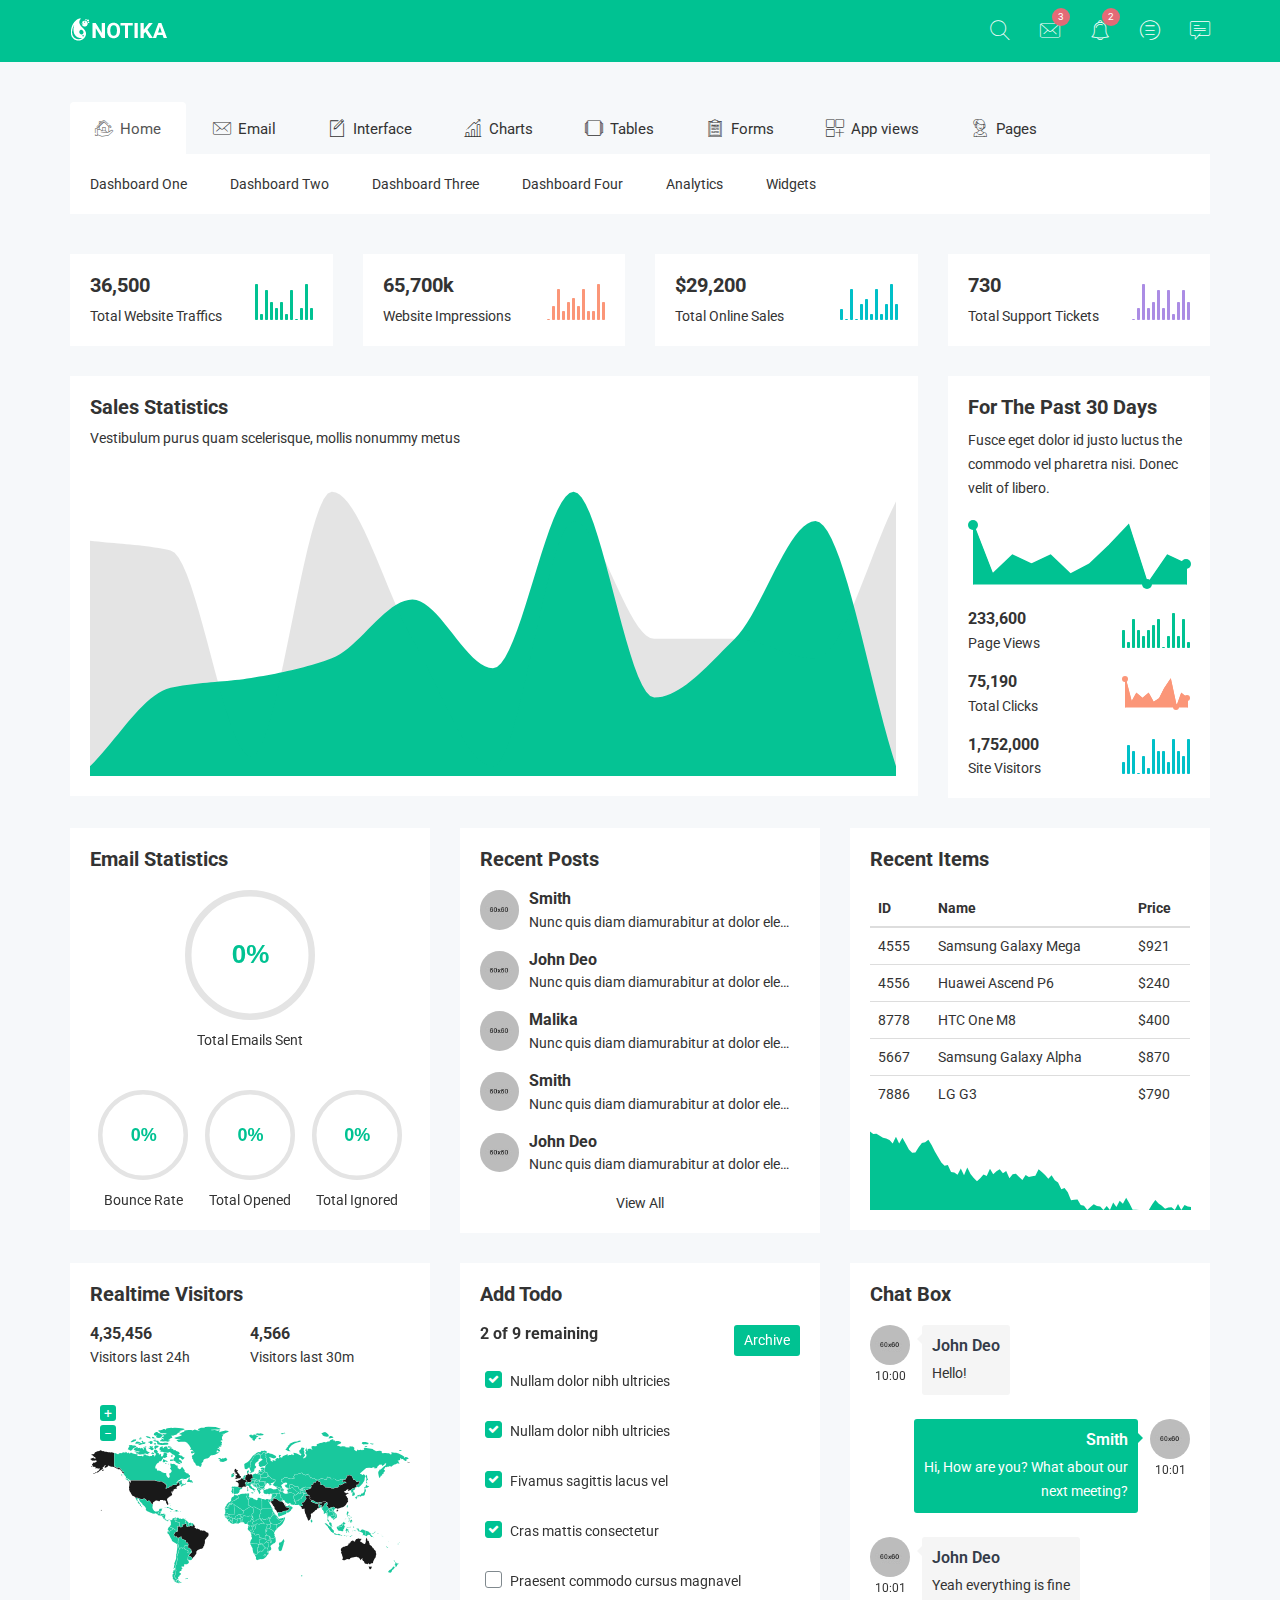
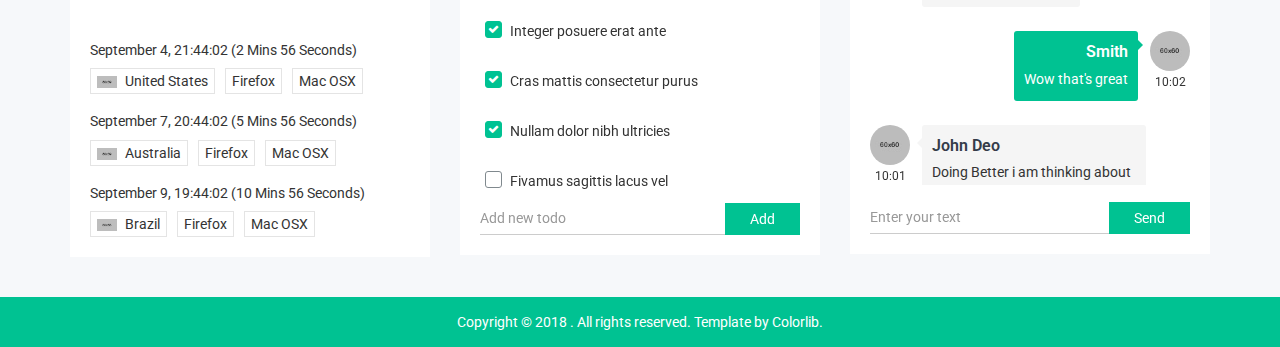
<file: Template Use/notika-master/notika/green-horizotal/index.html>
<!doctype html>
<html class="no-js" lang="">

<head>
    <meta charset="utf-8">
    <meta http-equiv="x-ua-compatible" content="ie=edge">
    <title>Dashboard One | Notika - Notika Admin Template</title>
    <meta name="description" content="">
    <meta name="viewport" content="width=device-width, initial-scale=1">
    <!-- favicon
		============================================ -->
    <link rel="shortcut icon" type="image/x-icon" href="img/favicon.ico">
    <!-- Google Fonts
		============================================ -->
    <link href="https://fonts.googleapis.com/css?family=Roboto:100,300,400,700,900" rel="stylesheet">
    <!-- Bootstrap CSS
		============================================ -->
    <link rel="stylesheet" href="css/bootstrap.min.css">
    <!-- Bootstrap CSS
		============================================ -->
    <link rel="stylesheet" href="css/font-awesome.min.css">
    <!-- owl.carousel CSS
		============================================ -->
    <link rel="stylesheet" href="css/owl.carousel.css">
    <link rel="stylesheet" href="css/owl.theme.css">
    <link rel="stylesheet" href="css/owl.transitions.css">
    <!-- meanmenu CSS
		============================================ -->
    <link rel="stylesheet" href="css/meanmenu/meanmenu.min.css">
    <!-- animate CSS
		============================================ -->
    <link rel="stylesheet" href="css/animate.css">
    <!-- normalize CSS
		============================================ -->
    <link rel="stylesheet" href="css/normalize.css">
    <!-- mCustomScrollbar CSS
		============================================ -->
    <link rel="stylesheet" href="css/scrollbar/jquery.mCustomScrollbar.min.css">
    <!-- jvectormap CSS
		============================================ -->
    <link rel="stylesheet" href="css/jvectormap/jquery-jvectormap-2.0.3.css">
    <!-- notika icon CSS
		============================================ -->
    <link rel="stylesheet" href="css/notika-custom-icon.css">
    <!-- wave CSS
		============================================ -->
    <link rel="stylesheet" href="css/wave/waves.min.css">
    <!-- main CSS
		============================================ -->
    <link rel="stylesheet" href="css/main.css">
    <!-- style CSS
		============================================ -->
    <link rel="stylesheet" href="style.css">
    <!-- responsive CSS
		============================================ -->
    <link rel="stylesheet" href="css/responsive.css">
    <!-- modernizr JS
		============================================ -->
    <script src="js/vendor/modernizr-2.8.3.min.js"></script>
</head>

<body>
    <!--[if lt IE 8]>
            <p class="browserupgrade">You are using an <strong>outdated</strong> browser. Please <a href="http://browsehappy.com/">upgrade your browser</a> to improve your experience.</p>
        <![endif]-->
    <!-- Start Header Top Area -->
    <div class="header-top-area">
        <div class="container">
            <div class="row">
                <div class="col-lg-4 col-md-4 col-sm-12 col-xs-12">
                    <div class="logo-area">
                        <a href="#"><img src="img/logo/logo.png" alt="" /></a>
                    </div>
                </div>
                <div class="col-lg-8 col-md-8 col-sm-12 col-xs-12">
                    <div class="header-top-menu">
                        <ul class="nav navbar-nav notika-top-nav">
                            <li class="nav-item dropdown">
                                <a href="#" data-toggle="dropdown" role="button" aria-expanded="false" class="nav-link dropdown-toggle"><span><i class="notika-icon notika-search"></i></span></a>
                                <div role="menu" class="dropdown-menu search-dd animated flipInX">
                                    <div class="search-input">
                                        <i class="notika-icon notika-left-arrow"></i>
                                        <input type="text" />
                                    </div>
                                </div>
                            </li>
                            <li class="nav-item dropdown">
                                <a href="#" data-toggle="dropdown" role="button" aria-expanded="false" class="nav-link dropdown-toggle"><span><i class="notika-icon notika-mail"></i></span></a>
                                <div role="menu" class="dropdown-menu message-dd animated zoomIn">
                                    <div class="hd-mg-tt">
                                        <h2>Messages</h2>
                                    </div>
                                    <div class="hd-message-info">
                                        <a href="#">
                                            <div class="hd-message-sn">
                                                <div class="hd-message-img">
                                                    <img src="img/post/1.jpg" alt="" />
                                                </div>
                                                <div class="hd-mg-ctn">
                                                    <h3>David Belle</h3>
                                                    <p>Cum sociis natoque penatibus et magnis dis parturient montes</p>
                                                </div>
                                            </div>
                                        </a>
                                        <a href="#">
                                            <div class="hd-message-sn">
                                                <div class="hd-message-img">
                                                    <img src="img/post/2.jpg" alt="" />
                                                </div>
                                                <div class="hd-mg-ctn">
                                                    <h3>Jonathan Morris</h3>
                                                    <p>Cum sociis natoque penatibus et magnis dis parturient montes</p>
                                                </div>
                                            </div>
                                        </a>
                                        <a href="#">
                                            <div class="hd-message-sn">
                                                <div class="hd-message-img">
                                                    <img src="img/post/4.jpg" alt="" />
                                                </div>
                                                <div class="hd-mg-ctn">
                                                    <h3>Fredric Mitchell</h3>
                                                    <p>Cum sociis natoque penatibus et magnis dis parturient montes</p>
                                                </div>
                                            </div>
                                        </a>
                                        <a href="#">
                                            <div class="hd-message-sn">
                                                <div class="hd-message-img">
                                                    <img src="img/post/1.jpg" alt="" />
                                                </div>
                                                <div class="hd-mg-ctn">
                                                    <h3>David Belle</h3>
                                                    <p>Cum sociis natoque penatibus et magnis dis parturient montes</p>
                                                </div>
                                            </div>
                                        </a>
                                        <a href="#">
                                            <div class="hd-message-sn">
                                                <div class="hd-message-img">
                                                    <img src="img/post/2.jpg" alt="" />
                                                </div>
                                                <div class="hd-mg-ctn">
                                                    <h3>Glenn Jecobs</h3>
                                                    <p>Cum sociis natoque penatibus et magnis dis parturient montes</p>
                                                </div>
                                            </div>
                                        </a>
                                    </div>
                                    <div class="hd-mg-va">
                                        <a href="#">View All</a>
                                    </div>
                                </div>
                            </li>
                            <li class="nav-item nc-al"><a href="#" data-toggle="dropdown" role="button" aria-expanded="false" class="nav-link dropdown-toggle"><span><i class="notika-icon notika-alarm"></i></span><div class="spinner4 spinner-4"></div><div class="ntd-ctn"><span>3</span></div></a>
                                <div role="menu" class="dropdown-menu message-dd notification-dd animated zoomIn">
                                    <div class="hd-mg-tt">
                                        <h2>Notification</h2>
                                    </div>
                                    <div class="hd-message-info">
                                        <a href="#">
                                            <div class="hd-message-sn">
                                                <div class="hd-message-img">
                                                    <img src="img/post/1.jpg" alt="" />
                                                </div>
                                                <div class="hd-mg-ctn">
                                                    <h3>David Belle</h3>
                                                    <p>Cum sociis natoque penatibus et magnis dis parturient montes</p>
                                                </div>
                                            </div>
                                        </a>
                                        <a href="#">
                                            <div class="hd-message-sn">
                                                <div class="hd-message-img">
                                                    <img src="img/post/2.jpg" alt="" />
                                                </div>
                                                <div class="hd-mg-ctn">
                                                    <h3>Jonathan Morris</h3>
                                                    <p>Cum sociis natoque penatibus et magnis dis parturient montes</p>
                                                </div>
                                            </div>
                                        </a>
                                        <a href="#">
                                            <div class="hd-message-sn">
                                                <div class="hd-message-img">
                                                    <img src="img/post/4.jpg" alt="" />
                                                </div>
                                                <div class="hd-mg-ctn">
                                                    <h3>Fredric Mitchell</h3>
                                                    <p>Cum sociis natoque penatibus et magnis dis parturient montes</p>
                                                </div>
                                            </div>
                                        </a>
                                        <a href="#">
                                            <div class="hd-message-sn">
                                                <div class="hd-message-img">
                                                    <img src="img/post/1.jpg" alt="" />
                                                </div>
                                                <div class="hd-mg-ctn">
                                                    <h3>David Belle</h3>
                                                    <p>Cum sociis natoque penatibus et magnis dis parturient montes</p>
                                                </div>
                                            </div>
                                        </a>
                                        <a href="#">
                                            <div class="hd-message-sn">
                                                <div class="hd-message-img">
                                                    <img src="img/post/2.jpg" alt="" />
                                                </div>
                                                <div class="hd-mg-ctn">
                                                    <h3>Glenn Jecobs</h3>
                                                    <p>Cum sociis natoque penatibus et magnis dis parturient montes</p>
                                                </div>
                                            </div>
                                        </a>
                                    </div>
                                    <div class="hd-mg-va">
                                        <a href="#">View All</a>
                                    </div>
                                </div>
                            </li>
                            <li class="nav-item"><a href="#" data-toggle="dropdown" role="button" aria-expanded="false" class="nav-link dropdown-toggle"><span><i class="notika-icon notika-menus"></i></span><div class="spinner4 spinner-4"></div><div class="ntd-ctn"><span>2</span></div></a>
                                <div role="menu" class="dropdown-menu message-dd task-dd animated zoomIn">
                                    <div class="hd-mg-tt">
                                        <h2>Tasks</h2>
                                    </div>
                                    <div class="hd-message-info hd-task-info">
                                        <div class="skill">
                                            <div class="progress">
                                                <div class="lead-content">
                                                    <p>HTML5 Validation Report</p>
                                                </div>
                                                <div class="progress-bar wow fadeInLeft" data-progress="95%" style="width: 95%;" data-wow-duration="1.5s" data-wow-delay="1.2s"> <span>95%</span>
                                                </div>
                                            </div>
                                            <div class="progress">
                                                <div class="lead-content">
                                                    <p>Google Chrome Extension</p>
                                                </div>
                                                <div class="progress-bar wow fadeInLeft" data-progress="85%" style="width: 85%;" data-wow-duration="1.5s" data-wow-delay="1.2s"><span>85%</span> </div>
                                            </div>
                                            <div class="progress">
                                                <div class="lead-content">
                                                    <p>Social Internet Projects</p>
                                                </div>
                                                <div class="progress-bar wow fadeInLeft" data-progress="75%" style="width: 75%;" data-wow-duration="1.5s" data-wow-delay="1.2s"><span>75%</span> </div>
                                            </div>
                                            <div class="progress">
                                                <div class="lead-content">
                                                    <p>Bootstrap Admin</p>
                                                </div>
                                                <div class="progress-bar wow fadeInLeft" data-progress="93%" style="width: 65%;" data-wow-duration="1.5s" data-wow-delay="1.2s"><span>65%</span> </div>
                                            </div>
                                            <div class="progress progress-bt">
                                                <div class="lead-content">
                                                    <p>Youtube App</p>
                                                </div>
                                                <div class="progress-bar wow fadeInLeft" data-progress="55%" style="width: 55%;" data-wow-duration="1.5s" data-wow-delay="1.2s"><span>55%</span> </div>
                                            </div>
                                        </div>
                                    </div>
                                    <div class="hd-mg-va">
                                        <a href="#">View All</a>
                                    </div>
                                </div>
                            </li>
                            <li class="nav-item"><a href="#" data-toggle="dropdown" role="button" aria-expanded="false" class="nav-link dropdown-toggle"><span><i class="notika-icon notika-chat"></i></span></a>
                                <div role="menu" class="dropdown-menu message-dd chat-dd animated zoomIn">
                                    <div class="hd-mg-tt">
                                        <h2>Chat</h2>
                                    </div>
                                    <div class="search-people">
                                        <i class="notika-icon notika-left-arrow"></i>
                                        <input type="text" placeholder="Search People" />
                                    </div>
                                    <div class="hd-message-info">
                                        <a href="#">
                                            <div class="hd-message-sn">
                                                <div class="hd-message-img chat-img">
                                                    <img src="img/post/1.jpg" alt="" />
                                                    <div class="chat-avaible"><i class="notika-icon notika-dot"></i></div>
                                                </div>
                                                <div class="hd-mg-ctn">
                                                    <h3>David Belle</h3>
                                                    <p>Available</p>
                                                </div>
                                            </div>
                                        </a>
                                        <a href="#">
                                            <div class="hd-message-sn">
                                                <div class="hd-message-img chat-img">
                                                    <img src="img/post/2.jpg" alt="" />
                                                </div>
                                                <div class="hd-mg-ctn">
                                                    <h3>Jonathan Morris</h3>
                                                    <p>Last seen 3 hours ago</p>
                                                </div>
                                            </div>
                                        </a>
                                        <a href="#">
                                            <div class="hd-message-sn">
                                                <div class="hd-message-img chat-img">
                                                    <img src="img/post/4.jpg" alt="" />
                                                </div>
                                                <div class="hd-mg-ctn">
                                                    <h3>Fredric Mitchell</h3>
                                                    <p>Last seen 2 minutes ago</p>
                                                </div>
                                            </div>
                                        </a>
                                        <a href="#">
                                            <div class="hd-message-sn">
                                                <div class="hd-message-img chat-img">
                                                    <img src="img/post/1.jpg" alt="" />
                                                    <div class="chat-avaible"><i class="notika-icon notika-dot"></i></div>
                                                </div>
                                                <div class="hd-mg-ctn">
                                                    <h3>David Belle</h3>
                                                    <p>Available</p>
                                                </div>
                                            </div>
                                        </a>
                                        <a href="#">
                                            <div class="hd-message-sn">
                                                <div class="hd-message-img chat-img">
                                                    <img src="img/post/2.jpg" alt="" />
                                                    <div class="chat-avaible"><i class="notika-icon notika-dot"></i></div>
                                                </div>
                                                <div class="hd-mg-ctn">
                                                    <h3>Glenn Jecobs</h3>
                                                    <p>Available</p>
                                                </div>
                                            </div>
                                        </a>
                                    </div>
                                    <div class="hd-mg-va">
                                        <a href="#">View All</a>
                                    </div>
                                </div>
                            </li>
                        </ul>
                    </div>
                </div>
            </div>
        </div>
    </div>
    <!-- End Header Top Area -->
    <!-- Mobile Menu start -->
    <div class="mobile-menu-area">
        <div class="container">
            <div class="row">
                <div class="col-lg-12 col-md-12 col-sm-12 col-xs-12">
                    <div class="mobile-menu">
                        <nav id="dropdown">
                            <ul class="mobile-menu-nav">
                                <li><a data-toggle="collapse" data-target="#Charts" href="#">Home</a>
                                    <ul class="collapse dropdown-header-top">
                                        <li><a href="index.html">Dashboard One</a></li>
                                        <li><a href="index-2.html">Dashboard Two</a></li>
                                        <li><a href="index-3.html">Dashboard Three</a></li>
                                        <li><a href="index-4.html">Dashboard Four</a></li>
                                        <li><a href="analytics.html">Analytics</a></li>
                                        <li><a href="widgets.html">Widgets</a></li>
                                    </ul>
                                </li>
                                <li><a data-toggle="collapse" data-target="#demoevent" href="#">Email</a>
                                    <ul id="demoevent" class="collapse dropdown-header-top">
                                        <li><a href="inbox.html">Inbox</a></li>
                                        <li><a href="view-email.html">View Email</a></li>
                                        <li><a href="compose-email.html">Compose Email</a></li>
                                    </ul>
                                </li>
                                <li><a data-toggle="collapse" data-target="#democrou" href="#">Interface</a>
                                    <ul id="democrou" class="collapse dropdown-header-top">
                                        <li><a href="animations.html">Animations</a></li>
                                        <li><a href="google-map.html">Google Map</a></li>
                                        <li><a href="data-map.html">Data Maps</a></li>
                                        <li><a href="code-editor.html">Code Editor</a></li>
                                        <li><a href="image-cropper.html">Images Cropper</a></li>
                                        <li><a href="wizard.html">Wizard</a></li>
                                    </ul>
                                </li>
                                <li><a data-toggle="collapse" data-target="#demolibra" href="#">Charts</a>
                                    <ul id="demolibra" class="collapse dropdown-header-top">
                                        <li><a href="flot-charts.html">Flot Charts</a></li>
                                        <li><a href="bar-charts.html">Bar Charts</a></li>
                                        <li><a href="line-charts.html">Line Charts</a></li>
                                        <li><a href="area-charts.html">Area Charts</a></li>
                                    </ul>
                                </li>
                                <li><a data-toggle="collapse" data-target="#demodepart" href="#">Tables</a>
                                    <ul id="demodepart" class="collapse dropdown-header-top">
                                        <li><a href="normal-table.html">Normal Table</a></li>
                                        <li><a href="data-table.html">Data Table</a></li>
                                    </ul>
                                </li>
                                <li><a data-toggle="collapse" data-target="#demo" href="#">Forms</a>
                                    <ul id="demo" class="collapse dropdown-header-top">
                                        <li><a href="form-elements.html">Form Elements</a></li>
                                        <li><a href="form-components.html">Form Components</a></li>
                                        <li><a href="form-examples.html">Form Examples</a></li>
                                    </ul>
                                </li>
                                <li><a data-toggle="collapse" data-target="#Miscellaneousmob" href="#">App views</a>
                                    <ul id="Miscellaneousmob" class="collapse dropdown-header-top">
                                        <li><a href="notification.html">Notifications</a>
                                        </li>
                                        <li><a href="alert.html">Alerts</a>
                                        </li>
                                        <li><a href="modals.html">Modals</a>
                                        </li>
                                        <li><a href="buttons.html">Buttons</a>
                                        </li>
                                        <li><a href="tabs.html">Tabs</a>
                                        </li>
                                        <li><a href="accordion.html">Accordion</a>
                                        </li>
                                        <li><a href="dialog.html">Dialogs</a>
                                        </li>
                                        <li><a href="popovers.html">Popovers</a>
                                        </li>
                                        <li><a href="tooltips.html">Tooltips</a>
                                        </li>
                                        <li><a href="dropdown.html">Dropdowns</a>
                                        </li>
                                    </ul>
                                </li>
                                <li><a data-toggle="collapse" data-target="#Pagemob" href="#">Pages</a>
                                    <ul id="Pagemob" class="collapse dropdown-header-top">
                                        <li><a href="contact.html">Contact</a>
                                        </li>
                                        <li><a href="invoice.html">Invoice</a>
                                        </li>
                                        <li><a href="typography.html">Typography</a>
                                        </li>
                                        <li><a href="color.html">Color</a>
                                        </li>
                                        <li><a href="login-register.html">Login Register</a>
                                        </li>
                                        <li><a href="404.html">404 Page</a>
                                        </li>
                                    </ul>
                                </li>
                            </ul>
                        </nav>
                    </div>
                </div>
            </div>
        </div>
    </div>
    <!-- Mobile Menu end -->
    <!-- Main Menu area start-->
    <div class="main-menu-area mg-tb-40">
        <div class="container">
            <div class="row">
                <div class="col-lg-12 col-md-12 col-sm-12 col-xs-12">
                    <ul class="nav nav-tabs notika-menu-wrap menu-it-icon-pro">
                        <li class="active"><a data-toggle="tab" href="#Home"><i class="notika-icon notika-house"></i> Home</a>
                        </li>
                        <li><a data-toggle="tab" href="#mailbox"><i class="notika-icon notika-mail"></i> Email</a>
                        </li>
                        <li><a data-toggle="tab" href="#Interface"><i class="notika-icon notika-edit"></i> Interface</a>
                        </li>
                        <li><a data-toggle="tab" href="#Charts"><i class="notika-icon notika-bar-chart"></i> Charts</a>
                        </li>
                        <li><a data-toggle="tab" href="#Tables"><i class="notika-icon notika-windows"></i> Tables</a>
                        </li>
                        <li><a data-toggle="tab" href="#Forms"><i class="notika-icon notika-form"></i> Forms</a>
                        </li>
                        <li><a data-toggle="tab" href="#Appviews"><i class="notika-icon notika-app"></i> App views</a>
                        </li>
                        <li><a data-toggle="tab" href="#Page"><i class="notika-icon notika-support"></i> Pages</a>
                        </li>
                    </ul>
                    <div class="tab-content custom-menu-content">
                        <div id="Home" class="tab-pane in active notika-tab-menu-bg animated flipInX">
                            <ul class="notika-main-menu-dropdown">
                                <li><a href="index.html">Dashboard One</a>
                                </li>
                                <li><a href="index-2.html">Dashboard Two</a>
                                </li>
                                <li><a href="index-3.html">Dashboard Three</a>
                                </li>
                                <li><a href="index-4.html">Dashboard Four</a>
                                </li>
                                <li><a href="analytics.html">Analytics</a>
                                </li>
                                <li><a href="widgets.html">Widgets</a>
                                </li>
                            </ul>
                        </div>
                        <div id="mailbox" class="tab-pane notika-tab-menu-bg animated flipInX">
                            <ul class="notika-main-menu-dropdown">
                                <li><a href="inbox.html">Inbox</a>
                                </li>
                                <li><a href="view-email.html">View Email</a>
                                </li>
                                <li><a href="compose-email.html">Compose Email</a>
                                </li>
                            </ul>
                        </div>
                        <div id="Interface" class="tab-pane notika-tab-menu-bg animated flipInX">
                            <ul class="notika-main-menu-dropdown">
                                <li><a href="animations.html">Animations</a>
                                </li>
                                <li><a href="google-map.html">Google Map</a>
                                </li>
                                <li><a href="data-map.html">Data Maps</a>
                                </li>
                                <li><a href="code-editor.html">Code Editor</a>
                                </li>
                                <li><a href="image-cropper.html">Images Cropper</a>
                                </li>
                                <li><a href="wizard.html">Wizard</a>
                                </li>
                            </ul>
                        </div>
                        <div id="Charts" class="tab-pane notika-tab-menu-bg animated flipInX">
                            <ul class="notika-main-menu-dropdown">
                                <li><a href="flot-charts.html">Flot Charts</a>
                                </li>
                                <li><a href="bar-charts.html">Bar Charts</a>
                                </li>
                                <li><a href="line-charts.html">Line Charts</a>
                                </li>
                                <li><a href="area-charts.html">Area Charts</a>
                                </li>
                            </ul>
                        </div>
                        <div id="Tables" class="tab-pane notika-tab-menu-bg animated flipInX">
                            <ul class="notika-main-menu-dropdown">
                                <li><a href="normal-table.html">Normal Table</a>
                                </li>
                                <li><a href="data-table.html">Data Table</a>
                                </li>
                            </ul>
                        </div>
                        <div id="Forms" class="tab-pane notika-tab-menu-bg animated flipInX">
                            <ul class="notika-main-menu-dropdown">
                                <li><a href="form-elements.html">Form Elements</a>
                                </li>
                                <li><a href="form-components.html">Form Components</a>
                                </li>
                                <li><a href="form-examples.html">Form Examples</a>
                                </li>
                            </ul>
                        </div>
                        <div id="Appviews" class="tab-pane notika-tab-menu-bg animated flipInX">
                            <ul class="notika-main-menu-dropdown">
                                <li><a href="notification.html">Notifications</a>
                                </li>
                                <li><a href="alert.html">Alerts</a>
                                </li>
                                <li><a href="modals.html">Modals</a>
                                </li>
                                <li><a href="buttons.html">Buttons</a>
                                </li>
                                <li><a href="tabs.html">Tabs</a>
                                </li>
                                <li><a href="accordion.html">Accordion</a>
                                </li>
                                <li><a href="dialog.html">Dialogs</a>
                                </li>
                                <li><a href="popovers.html">Popovers</a>
                                </li>
                                <li><a href="tooltips.html">Tooltips</a>
                                </li>
                                <li><a href="dropdown.html">Dropdowns</a>
                                </li>
                            </ul>
                        </div>
                        <div id="Page" class="tab-pane notika-tab-menu-bg animated flipInX">
                            <ul class="notika-main-menu-dropdown">
                                <li><a href="contact.html">Contact</a>
                                </li>
                                <li><a href="invoice.html">Invoice</a>
                                </li>
                                <li><a href="typography.html">Typography</a>
                                </li>
                                <li><a href="color.html">Color</a>
                                </li>
                                <li><a href="login-register.html">Login Register</a>
                                </li>
                                <li><a href="404.html">404 Page</a>
                                </li>
                            </ul>
                        </div>
                    </div>
                </div>
            </div>
        </div>
    </div>
    <!-- Main Menu area End-->
    <!-- Start Status area -->
    <div class="notika-status-area">
        <div class="container">
            <div class="row">
                <div class="col-lg-3 col-md-6 col-sm-6 col-xs-12">
                    <div class="wb-traffic-inner notika-shadow sm-res-mg-t-30 tb-res-mg-t-30">
                        <div class="website-traffic-ctn">
                            <h2><span class="counter">50,000</span></h2>
                            <p>Total Website Traffics</p>
                        </div>
                        <div class="sparkline-bar-stats1">9,4,8,6,5,6,4,8,3,5,9,5</div>
                    </div>
                </div>
                <div class="col-lg-3 col-md-6 col-sm-6 col-xs-12">
                    <div class="wb-traffic-inner notika-shadow sm-res-mg-t-30 tb-res-mg-t-30">
                        <div class="website-traffic-ctn">
                            <h2><span class="counter">90,000</span>k</h2>
                            <p>Website Impressions</p>
                        </div>
                        <div class="sparkline-bar-stats2">1,4,8,3,5,6,4,8,3,3,9,5</div>
                    </div>
                </div>
                <div class="col-lg-3 col-md-6 col-sm-6 col-xs-12">
                    <div class="wb-traffic-inner notika-shadow sm-res-mg-t-30 tb-res-mg-t-30 dk-res-mg-t-30">
                        <div class="website-traffic-ctn">
                            <h2>$<span class="counter">40,000</span></h2>
                            <p>Total Online Sales</p>
                        </div>
                        <div class="sparkline-bar-stats3">4,2,8,2,5,6,3,8,3,5,9,5</div>
                    </div>
                </div>
                <div class="col-lg-3 col-md-6 col-sm-6 col-xs-12">
                    <div class="wb-traffic-inner notika-shadow sm-res-mg-t-30 tb-res-mg-t-30 dk-res-mg-t-30">
                        <div class="website-traffic-ctn">
                            <h2><span class="counter">1,000</span></h2>
                            <p>Total Support Tickets</p>
                        </div>
                        <div class="sparkline-bar-stats4">2,4,8,4,5,7,4,7,3,5,7,5</div>
                    </div>
                </div>
            </div>
        </div>
    </div>
    <!-- End Status area-->
    <!-- Start Sale Statistic area-->
    <div class="sale-statistic-area">
        <div class="container">
            <div class="row">
                <div class="col-lg-9 col-md-8 col-sm-7 col-xs-12">
                    <div class="sale-statistic-inner notika-shadow mg-tb-30">
                        <div class="curved-inner-pro">
                            <div class="curved-ctn">
                                <h2>Sales Statistics</h2>
                                <p>Vestibulum purus quam scelerisque, mollis nonummy metus</p>
                            </div>
                        </div>
                        <div id="curved-line-chart" class="flot-chart-sts flot-chart"></div>
                    </div>
                </div>
                <div class="col-lg-3 col-md-4 col-sm-5 col-xs-12">
                    <div class="statistic-right-area notika-shadow mg-tb-30 sm-res-mg-t-0">
                        <div class="past-day-statis">
                            <h2>For The Past 30 Days</h2>
                            <p>Fusce eget dolor id justo luctus the commodo vel pharetra nisi. Donec velit of libero.</p>
                        </div>
						<div class="dash-widget-visits"></div>
                        <div class="past-statistic-an">
                            <div class="past-statistic-ctn">
                                <h3><span class="counter">3,20,000</span></h3>
                                <p>Page Views</p>
                            </div>
                            <div class="past-statistic-graph">
                                <div class="stats-bar"></div>
                            </div>
                        </div>
                        <div class="past-statistic-an">
                            <div class="past-statistic-ctn">
                                <h3><span class="counter">1,03,000</span></h3>
                                <p>Total Clicks</p>
                            </div>
                            <div class="past-statistic-graph">
                                <div class="stats-line"></div>
                            </div>
                        </div>
                        <div class="past-statistic-an">
                            <div class="past-statistic-ctn">
                                <h3><span class="counter">24,00,000</span></h3>
                                <p>Site Visitors</p>
                            </div>
                            <div class="past-statistic-graph">
                                <div class="stats-bar-2"></div>
                            </div>
                        </div>
                    </div>
                </div>
            </div>
        </div>
    </div>
    <!-- End Sale Statistic area-->
    <!-- Start Email Statistic area-->
    <div class="notika-email-post-area">
        <div class="container">
            <div class="row">
                <div class="col-lg-4 col-md-6 col-sm-6 col-xs-12">
                    <div class="email-statis-inner notika-shadow">
                        <div class="email-ctn-round">
                            <div class="email-rdn-hd">
								<h2>Email Statistics</h2>
							</div>
                            <div class="email-statis-wrap">
                                <div class="email-round-nock">
                                    <input type="text" class="knob" value="0" data-rel="55" data-linecap="round" data-width="130" data-bgcolor="#E4E4E4" data-fgcolor="#00c292" data-thickness=".10" data-readonly="true">
                                </div>
                                <div class="email-ctn-nock">
                                    <p>Total Emails Sent</p>
                                </div>
                            </div>
                            <div class="email-round-gp">
                                <div class="email-round-pro">
                                    <div class="email-signle-gp">
                                        <input type="text" class="knob" value="0" data-rel="75" data-linecap="round" data-width="90" data-bgcolor="#E4E4E4" data-fgcolor="#00c292" data-thickness=".10" data-readonly="true" disabled>
                                    </div>
                                    <div class="email-ctn-nock">
                                        <p>Bounce Rate</p>
                                    </div>
                                </div>
                                <div class="email-round-pro">
                                    <div class="email-signle-gp">
                                        <input type="text" class="knob" value="0" data-rel="35" data-linecap="round" data-width="90" data-bgcolor="#E4E4E4" data-fgcolor="#00c292" data-thickness=".10" data-readonly="true" disabled>
                                    </div>
                                    <div class="email-ctn-nock">
                                        <p>Total Opened</p>
                                    </div>
                                </div>
                                <div class="email-round-pro sm-res-ds-n lg-res-mg-bl">
                                    <div class="email-signle-gp">
                                        <input type="text" class="knob" value="0" data-rel="45" data-linecap="round" data-width="90" data-bgcolor="#E4E4E4" data-fgcolor="#00c292" data-thickness=".10" data-readonly="true" disabled>
                                    </div>
                                    <div class="email-ctn-nock">
                                        <p>Total Ignored</p>
                                    </div>
                                </div>
                            </div>
                        </div>
                    </div>
                </div>
                <div class="col-lg-4 col-md-6 col-sm-6 col-xs-12">
                    <div class="recent-post-wrapper notika-shadow sm-res-mg-t-30 tb-res-ds-n dk-res-ds">
                        <div class="recent-post-ctn">
                            <div class="recent-post-title">
                                <h2>Recent Posts</h2>
                            </div>
                        </div>
                        <div class="recent-post-items">
                            <div class="recent-post-signle rct-pt-mg-wp">
                                <a href="#">
                                    <div class="recent-post-flex">
                                        <div class="recent-post-img">
                                            <img src="img/post/2.jpg" alt="" />
                                        </div>
                                        <div class="recent-post-it-ctn">
                                            <h2>Smith</h2>
                                            <p>Nunc quis diam diamurabitur at dolor elementum, dictum turpis vel</p>
                                        </div>
                                    </div>
                                </a>
                            </div>
                            <div class="recent-post-signle">
                                <a href="#">
                                    <div class="recent-post-flex rct-pt-mg">
                                        <div class="recent-post-img">
                                            <img src="img/post/1.jpg" alt="" />
                                        </div>
                                        <div class="recent-post-it-ctn">
                                            <h2>John Deo</h2>
                                            <p>Nunc quis diam diamurabitur at dolor elementum, dictum turpis vel</p>
                                        </div>
                                    </div>
                                </a>
                            </div>
                            <div class="recent-post-signle">
                                <a href="#">
                                    <div class="recent-post-flex rct-pt-mg">
                                        <div class="recent-post-img">
                                            <img src="img/post/4.jpg" alt="" />
                                        </div>
                                        <div class="recent-post-it-ctn">
                                            <h2>Malika</h2>
                                            <p>Nunc quis diam diamurabitur at dolor elementum, dictum turpis vel</p>
                                        </div>
                                    </div>
                                </a>
                            </div>
                            <div class="recent-post-signle">
                                <a href="#">
                                    <div class="recent-post-flex rct-pt-mg">
                                        <div class="recent-post-img">
                                            <img src="img/post/2.jpg" alt="" />
                                        </div>
                                        <div class="recent-post-it-ctn">
                                            <h2>Smith</h2>
                                            <p>Nunc quis diam diamurabitur at dolor elementum, dictum turpis vel</p>
                                        </div>
                                    </div>
                                </a>
                            </div>
                            <div class="recent-post-signle">
                                <a href="#">
                                    <div class="recent-post-flex rct-pt-mg">
                                        <div class="recent-post-img">
                                            <img src="img/post/1.jpg" alt="" />
                                        </div>
                                        <div class="recent-post-it-ctn">
                                            <h2>John Deo</h2>
                                            <p>Nunc quis diam diamurabitur at dolor elementum, dictum turpis vel</p>
                                        </div>
                                    </div>
                                </a>
                            </div>
                            <div class="recent-post-signle">
                                <a href="#">
                                    <div class="recent-post-flex rc-ps-vw">
                                        <div class="recent-post-line rct-pt-mg">
                                            <p>View All</p>
                                        </div>
                                    </div>
                                </a>
                            </div>
                        </div>
                    </div>
                </div>
                <div class="col-lg-4 col-md-6 col-sm-6 col-xs-12">
                    <div class="recent-items-wp notika-shadow sm-res-mg-t-30">
                        <div class="rc-it-ltd">
                            <div class="recent-items-ctn">
                                <div class="recent-items-title">
                                    <h2>Recent Items</h2>
                                </div>
                            </div>
                            <div class="recent-items-inn">
                                <table class="table table-inner table-vmiddle">
                                    <thead>
                                        <tr>
                                            <th>ID</th>
                                            <th>Name</th>
                                            <th style="width: 60px">Price</th>
                                        </tr>
                                    </thead>
                                    <tbody>
                                        <tr>
                                            <td class="f-500 c-cyan">4555</td>
                                            <td>Samsung Galaxy Mega</td>
                                            <td class="f-500 c-cyan">$921</td>
                                        </tr>
                                        <tr>
                                            <td class="f-500 c-cyan">4556</td>
                                            <td>Huawei Ascend P6</td>
                                            <td class="f-500 c-cyan">$240</td>
                                        </tr>
                                        <tr>
                                            <td class="f-500 c-cyan">8778</td>
                                            <td>HTC One M8</td>
                                            <td class="f-500 c-cyan">$400</td>
                                        </tr>
                                        <tr>
                                            <td class="f-500 c-cyan">5667</td>
                                            <td>Samsung Galaxy Alpha</td>
                                            <td class="f-500 c-cyan">$870</td>
                                        </tr>
                                        <tr>
                                            <td class="f-500 c-cyan">7886</td>
                                            <td>LG G3</td>
                                            <td class="f-500 c-cyan">$790</td>
                                        </tr>
                                    </tbody>
                                </table>
                            </div>
							<div id="recent-items-chart" class="flot-chart-items flot-chart vt-ct-it tb-rc-it-res"></div>
                        </div>
                    </div>
                </div>
            </div>
        </div>
    </div>
    <!-- End Email Statistic area-->
    <!-- Start Realtime sts area-->
    <div class="realtime-statistic-area">
        <div class="container">
            <div class="row">
                <div class="col-lg-4 col-md-6 col-sm-6 col-xs-12">
                    <div class="realtime-wrap notika-shadow mg-t-30">
                        <div class="realtime-ctn">
                            <div class="realtime-title">
                                <h2>Realtime Visitors</h2>
                            </div>
                        </div>
                        <div class="realtime-visitor-ctn">
                            <div class="realtime-vst-sg">
                                <h4><span class="counter">4,35,456</span></h4>
                                <p>Visitors last 24h</p>
                            </div>
                            <div class="realtime-vst-sg">
                                <h4><span class="counter">4,566</span></h4>
                                <p>Visitors last 30m</p>
                            </div>
                        </div>
                        <div class="realtime-map">
                            <div class="vectorjsmarp" id="world-map"></div>
                        </div>
                        <div class="realtime-country-ctn realtime-ltd-mg">
                            <h5>September 4, 21:44:02 (2 Mins 56 Seconds)</h5>
                            <div class="realtime-ctn-bw">
                                <div class="realtime-ctn-st">
                                    <span><img src="img/country/1.png" alt="" /></span> <span>United States</span>
                                </div>
                                <div class="realtime-bw">
                                    <span>Firefox</span>
                                </div>
                                <div class="realtime-bw">
                                    <span>Mac OSX</span>
                                </div>
                            </div>
                        </div>
                        <div class="realtime-country-ctn">
                            <h5>September 7, 20:44:02 (5 Mins 56 Seconds)</h5>
                            <div class="realtime-ctn-bw">
                                <div class="realtime-ctn-st">
                                    <span><img src="img/country/2.png" alt="" /></span> <span>Australia</span>
                                </div>
                                <div class="realtime-bw">
                                    <span>Firefox</span>
                                </div>
                                <div class="realtime-bw">
                                    <span>Mac OSX</span>
                                </div>
                            </div>
                        </div>
                        <div class="realtime-country-ctn">
                            <h5>September 9, 19:44:02 (10 Mins 56 Seconds)</h5>
                            <div class="realtime-ctn-bw">
                                <div class="realtime-ctn-st">
                                    <span><img src="img/country/3.png" alt="" /></span> <span>Brazil</span>
                                </div>
                                <div class="realtime-bw">
                                    <span>Firefox</span>
                                </div>
                                <div class="realtime-bw">
                                    <span>Mac OSX</span>
                                </div>
                            </div>
                        </div>
                    </div>
                </div>
                <div class="col-lg-4 col-md-6 col-sm-6 col-xs-12">
                    <div class="add-todo-list notika-shadow mg-t-30">
                        <div class="realtime-ctn">
                            <div class="realtime-title">
                                <h2>Add Todo</h2>
                            </div>
                        </div>
                        <div class="card-box">
                            <div class="todoapp">
                                <div class="row">
                                    <div class="col-sm-6 col-md-6 col-sm-6 col-xs-12">
                                        <h4 id="todo-message"><span id="todo-remaining"></span> of <span id="todo-total"></span> remaining</h4>
                                    </div>
                                    <div class="col-sm-6 col-md-6 col-sm-6 col-xs-12">
                                        <div class="notika-todo-btn">
                                            <a href="#" class="pull-right btn btn-primary btn-sm" id="btn-archive">Archive</a>
                                        </div>
                                    </div>
                                </div>
                                <div class="notika-todo-scrollbar">
                                    <ul class="list-group no-margn todo-list" id="todo-list"></ul>
                                </div>
                                <div id="todo-form">
                                    <div class="row">
                                        <div class="col-sm-12 col-md-12 col-sm-12 col-xs-12 todo-inputbar">
                                            <div class="form-group todo-flex">
                                                <div class="nk-int-st">
                                                    <input type="text" id="todo-input-text" name="todo-input-text" class="form-control" placeholder="Add new todo">
                                                </div>
                                                <div class="todo-send">
                                                    <button class="btn-primary btn-md btn-block btn notika-add-todo" type="button" id="todo-btn-submit">Add</button>
                                                </div>
                                            </div>
                                        </div>
                                    </div>
                                </div>
                            </div>
                        </div>
                    </div>
                </div>
                <div class="col-lg-4 col-md-6 col-sm-6 col-xs-12">
                    <div class="notika-chat-list notika-shadow mg-t-30 tb-res-ds-n dk-res-ds">
                        <div class="realtime-ctn">
                            <div class="realtime-title">
                                <h2>Chat Box</h2>
                            </div>
                        </div>
                        <div class="card-box">
                            <div class="chat-conversation">
                                <div class="widgets-chat-scrollbar">
                                    <ul class="conversation-list">
                                        <li class="clearfix">
                                            <div class="chat-avatar">
                                                <img src="img/post/1.jpg" alt="male">
                                                <i>10:00</i>
                                            </div>
                                            <div class="conversation-text">
                                                <div class="ctext-wrap">
                                                    <i>John Deo</i>
                                                    <p>
                                                        Hello!
                                                    </p>
                                                </div>
                                            </div>
                                        </li>
                                        <li class="clearfix odd">
                                            <div class="chat-avatar">
                                                <img src="img/post/2.jpg" alt="Female">
                                                <i>10:01</i>
                                            </div>
                                            <div class="conversation-text">
                                                <div class="ctext-wrap chat-widgets-cn">
                                                    <i>Smith</i>
                                                    <p>
                                                        Hi, How are you? What about our next meeting?
                                                    </p>
                                                </div>
                                            </div>
                                        </li>
                                        <li class="clearfix">
                                            <div class="chat-avatar">
                                                <img src="img/post/1.jpg" alt="male">
                                                <i>10:01</i>
                                            </div>
                                            <div class="conversation-text">
                                                <div class="ctext-wrap">
                                                    <i>John Deo</i>
                                                    <p>
                                                        Yeah everything is fine
                                                    </p>
                                                </div>
                                            </div>
                                        </li>
                                        <li class="clearfix odd">
                                            <div class="chat-avatar">
                                                <img src="img/post/2.jpg" alt="male">
                                                <i>10:02</i>
                                            </div>
                                            <div class="conversation-text">
                                                <div class="ctext-wrap chat-widgets-cn">
                                                    <i>Smith</i>
                                                    <p>
                                                        Wow that's great
                                                    </p>
                                                </div>
                                            </div>
                                        </li>
                                        <li class="clearfix">
                                            <div class="chat-avatar">
                                                <img src="img/post/1.jpg" alt="male">
                                                <i>10:01</i>
                                            </div>
                                            <div class="conversation-text">
                                                <div class="ctext-wrap">
                                                    <i>John Deo</i>
                                                    <p>
                                                        Doing Better i am thinking about that..
                                                    </p>
                                                </div>
                                            </div>
                                        </li>
                                        <li class="clearfix odd">
                                            <div class="chat-avatar">
                                                <img src="img/post/2.jpg" alt="male">
                                                <i>10:02</i>
                                            </div>
                                            <div class="conversation-text">
                                                <div class="ctext-wrap chat-widgets-cn">
                                                    <i>Smith</i>
                                                    <p>
                                                        Wow, You also tallent man...
                                                    </p>
                                                </div>
                                            </div>
                                        </li>
                                    </ul>
                                </div>
                                <div class="chat-widget-input">
                                    <div class="row">
                                        <div class="col-sm-12 col-md-12 col-sm-12 col-xs-12 chat-inputbar">
                                            <div class="form-group todo-flex">
                                                <div class="nk-int-st">
                                                    <input type="text" class="form-control chat-input" placeholder="Enter your text">
                                                </div>
                                                <div class="chat-send">
                                                    <button type="submit" class="btn btn-md btn-primary btn-block notika-chat-btn">Send</button>
                                                </div>
                                            </div>
                                        </div>
                                    </div>
                                </div>
                            </div>
                        </div>
                    </div>
                </div>
            </div>
        </div>
    </div>
    <!-- End Realtime sts area-->
    <!-- Start Footer area-->
    <div class="footer-copyright-area">
        <div class="container">
            <div class="row">
                <div class="col-lg-12 col-md-12 col-sm-12 col-xs-12">
                    <div class="footer-copy-right">
                        <p>Copyright © 2018 
. All rights reserved. Template by <a href="https://colorlib.com">Colorlib</a>.</p>
                    </div>
                </div>
            </div>
        </div>
    </div>
    <!-- End Footer area-->
    <!-- jquery
		============================================ -->
    <script src="js/vendor/jquery-1.12.4.min.js"></script>
    <!-- bootstrap JS
		============================================ -->
    <script src="js/bootstrap.min.js"></script>
    <!-- wow JS
		============================================ -->
    <script src="js/wow.min.js"></script>
    <!-- price-slider JS
		============================================ -->
    <script src="js/jquery-price-slider.js"></script>
    <!-- owl.carousel JS
		============================================ -->
    <script src="js/owl.carousel.min.js"></script>
    <!-- scrollUp JS
		============================================ -->
    <script src="js/jquery.scrollUp.min.js"></script>
    <!-- meanmenu JS
		============================================ -->
    <script src="js/meanmenu/jquery.meanmenu.js"></script>
    <!-- counterup JS
		============================================ -->
    <script src="js/counterup/jquery.counterup.min.js"></script>
    <script src="js/counterup/waypoints.min.js"></script>
    <script src="js/counterup/counterup-active.js"></script>
    <!-- mCustomScrollbar JS
		============================================ -->
    <script src="js/scrollbar/jquery.mCustomScrollbar.concat.min.js"></script>
    <!-- jvectormap JS
		============================================ -->
    <script src="js/jvectormap/jquery-jvectormap-2.0.2.min.js"></script>
    <script src="js/jvectormap/jquery-jvectormap-world-mill-en.js"></script>
    <script src="js/jvectormap/jvectormap-active.js"></script>
    <!-- sparkline JS
		============================================ -->
    <script src="js/sparkline/jquery.sparkline.min.js"></script>
    <script src="js/sparkline/sparkline-active.js"></script>
    <!-- sparkline JS
		============================================ -->
    <script src="js/flot/jquery.flot.js"></script>
    <script src="js/flot/jquery.flot.resize.js"></script>
    <script src="js/flot/curvedLines.js"></script>
    <script src="js/flot/flot-active.js"></script>
    <!-- knob JS
		============================================ -->
    <script src="js/knob/jquery.knob.js"></script>
    <script src="js/knob/jquery.appear.js"></script>
    <script src="js/knob/knob-active.js"></script>
    <!--  wave JS
		============================================ -->
    <script src="js/wave/waves.min.js"></script>
    <script src="js/wave/wave-active.js"></script>
    <!--  todo JS
		============================================ -->
    <script src="js/todo/jquery.todo.js"></script>
    <!-- plugins JS
		============================================ -->
    <script src="js/plugins.js"></script>
	<!--  Chat JS
		============================================ -->
    <script src="js/chat/moment.min.js"></script>
    <script src="js/chat/jquery.chat.js"></script>
    <!-- main JS
		============================================ -->
    <script src="js/main.js"></script>
	<!-- tawk chat JS
		============================================ -->
    <script src="js/tawk-chat.js"></script>
</body>

</html>
</file>
<file: Template Use/free-clinic-website-template-bbotstrap/assets/css/style.css>
/* =======================================================================
Template Name: Dil Hospital
Author:  SmartEye Adminpanel
Author URI: www.smarteyeapps.com
Version: 1.0
coder name:Prabin Raja
Description: This Template is created for web template
======================================================================= */
/* ===================================== Import Less ================================== */
@font-face {
  font-family: 'mouse-300';
  src: url("../fonts/PT_Sans-Web-Regular.ttf") format("truetype"); }
@font-face {
  font-family: 'mouse-500';
  src: url("../fonts/PT_Sans-Web-Bold.ttf") format("truetype"); }
/* ===================================== Basic CSS ================================== */
* {
  margin: 0px;
  padding: 0px;
  list-style: none; }

img {
  max-width: 100%; }

a {
  text-decoration: none;
  outline: none;
  color: #444; }

a:hover {
  color: #444; }

ul {
  margin-bottom: 0;
  padding-left: 0; }

a:hover,
a:focus,
input,
textarea {
  text-decoration: none;
  outline: none; }

.center {
  text-align: center; }

.left {
  text-align: left; }

.right {
  text-align: right; }

.cp {
  cursor: pointer; }

html, body {
  height: 100%; }

p {
  margin-bottom: 0px;
  width: 100%; }

.no-padding {
  padding: 0px; }

.no-margin {
  margin: 0px; }

.hid {
  display: none; }

.top-mar {
  margin-top: 15px; }

.h-100 {
  height: 100%; }

::placeholder {
  color: #747f8a !important;
  font-size: 13px;
  opacity: .5 !important; }

.container-fluid {
  padding: 0px; }

h1, h2, h3, h4, h5, h6 {
  font-family: "mouse-500", Arial, Helvetica, sans-serif; }

strong {
  font-family: "mouse-500", Arial, Helvetica, sans-serif; }

body {
  background-color: #f7f7ff !important;
  font-family: "mouse-300", Arial, Helvetica, sans-serif;
  color: #6A6A6A; }

.session-title {
  padding: 30px;
  margin: 0px; }
  .session-title h2 {
    width: 100%;
    text-align: center; }
  .session-title p {
    max-width: 850px;
    text-align: center;
    float: none;
    margin: auto; }
  .session-title span {
    float: right;
    font-style: italic; }

.inner-title {
  padding: 20px;
  padding-left: 0px;
  margin-bottom: 30px; }
  .inner-title h2 {
    width: 100%;
    text-align: center;
    font-size: 2rem;
    font-family: "slab", Arial, Helvetica, sans-serif; }
  .inner-title p {
    width: 100%;
    text-align: center; }

.page-nav {
  padding: 40px;
  text-align: center;
  padding-top: 160px; }
  .page-nav ul {
    float: none;
    margin: auto; }
  .page-nav h2 {
    font-size: 36px;
    width: 100%;
    color: #444; }
    @media screen and (max-width: 600px) {
      .page-nav h2 {
        font-size: 26px; } }
  .page-nav ul li {
    float: left;
    margin-right: 10px;
    margin-top: 10px;
    font-size: 16px; }
    .page-nav ul li i {
      width: 30px;
      text-align: center;
      color: #444; }
    .page-nav ul li a {
      color: #444; }

.btn-success {
  background-color: #00ab9f;
  border-color: #00ab9f; }
  .btn-success:hover {
    background-color: #00ab9f !important;
    border-color: #00ab9f !important; }
  .btn-success:active {
    background-color: #00ab9f !important;
    border-color: #00ab9f !important; }
  .btn-success:focus {
    background-color: #00ab9f !important;
    border-color: #00ab9f !important;
    box-shadow: none !important; }

.btn-info {
  background-color: #00a8df;
  border-color: #00a8df; }
  .btn-info:hover {
    background-color: #00a8df !important;
    border-color: #00a8df !important; }
  .btn-info:active {
    background-color: #00a8df !important;
    border-color: #00a8df !important; }
  .btn-info:focus {
    background-color: #00a8df !important;
    border-color: #00a8df !important;
    box-shadow: none !important; }

.btn {
  box-shadow: 0 3px 1px -2px rgba(0, 0, 0, 0.2), 0 2px 2px 0 rgba(0, 0, 0, 0.14), 0 1px 5px 0 rgba(0, 0, 0, 0.12);
  border-radius: 2px; }

.form-control:focus {
  box-shadow: none !important;
  border: 2px solid  #00a8df; }

.btn-light {
  background-color: #FFF;
  color: #3F3F3F; }

@media screen and (max-width: 1199px) {
  .container {
    max-width: 100%; } }
.collapse.show {
  display: block !important; }

.form-control:focus {
  box-shadow: none;
  border: 2px solid #0d7a40 !important; }

.form-control {
  background-color: #F8F8F8;
  margin-bottom: 20px; }
  .form-control:focus {
    background-color: #FFF;
    border-color: #CCC; }

/* ===================================== Header CSS ================================== */
header {
  box-shadow: 0 2px 5px 0 rgba(0, 0, 0, 0.16), 0 2px 10px 0 rgba(0, 0, 0, 0.12);
  position: relative;
  width: 100%;
  z-index: 999; }
  header .header-nav {
    background-color: #FFF;
    width: 100%; }
    header .header-nav .nav-item ul li {
      float: left;
      font-family: "mouse-500", Arial, Helvetica, sans-serif;
      font-size: 16px;
      padding: 28px; }
      @media screen and (max-width: 998px) {
        header .header-nav .nav-item ul li {
          padding: 30px 18px; } }
      @media screen and (max-width: 767px) {
        header .header-nav .nav-item ul li {
          float: none;
          padding: 14px;
          border-top: 1px solid #CCC; } }
    header .header-nav .nav-img img {
      width: 200px;
      padding: 0px;
      margin-top: 21px; }
      @media screen and (max-width: 767px) {
        header .header-nav .nav-img img {
          margin-top: 0px;
          padding: 10px; } }
      @media screen and (max-width: 1199px) {
        header .header-nav .nav-img img {
          margin-left: 10px; } }
    header .header-nav .appoint {
      padding-top: 21px; }
  header .scroll-to-fixed-fixed {
    background-color: #FFF;
    box-shadow: 0 2px 5px 0 rgba(0, 0, 0, 0.16), 0 2px 10px 0 rgba(0, 0, 0, 0.12); }

.small-menu {
  float: right;
  color: #00ab9f;
  font-size: 32px;
  margin-top: 17px;
  margin-right: 12px; }
  @media screen and (max-width: 767px) {
    .small-menu {
      margin-top: 11px; } }

/* ===================================== Slide Style CSS ================================== */
.slider-detail {
  padding-top: 0px; }
  .slider-detail .carousel-cover {
    background-color: rgba(0, 173, 162, 0.53);
    position: absolute;
    left: 0px;
    width: 40%;
    top: 50px;
    height: 100%;
    background-color: rgba(0, 173, 162, 0.53);
    position: absolute;
    left: -30%;
    width: 80%;
    top: -150px;
    height: 140%;
    transform: rotate(15deg); }
    @media screen and (max-width: 1086px) {
      .slider-detail .carousel-cover {
        top: -131px;
        left: -24%;
        transform: rotate(12deg); } }
    @media screen and (max-width: 999px) {
      .slider-detail .carousel-cover {
        transform: rotate(7deg);
        top: -100px; } }
    @media screen and (max-width: 767px) {
      .slider-detail .carousel-cover {
        display: none; } }
  .slider-detail .carousel-caption {
    text-align: left;
    top: 70px;
    left: 10%;
    max-width: 40%; }
    .slider-detail .carousel-caption h5 {
      font-size: 40px; }
    .slider-detail .carousel-caption p {
      font-size: 18px;
      margin-top: 40px;
      margin-bottom: 40px; }
    .slider-detail .carousel-caption .vbh {
      margin: 0px; }
    @media screen and (max-width: 1090px) {
      .slider-detail .carousel-caption {
        top: 30px; }
        .slider-detail .carousel-caption h5 {
          font-size: 28px; }
        .slider-detail .carousel-caption p {
          font-size: 14px; } }
    @media screen and (max-width: 792px) {
      .slider-detail .carousel-caption p {
        margin-bottom: 10px; } }
  .slider-detail .carousel-indicators {
    left: -70%; }
  .slider-detail .btn-default {
    background-color: #FFF;
    color: #444;
    font-weight: 600; }
    @media screen and (max-width: 792px) {
      .slider-detail .btn-default {
        padding: 5px;
        font-size: 13px; } }

/* ===================================== Key Features CSS ================================== */
.key-features .kvxol {
  padding: 0px; }
.key-features .single-key {
  background-color: #FFF;
  margin-bottom: 30px;
  text-align: center;
  padding: 30px; }
  .key-features .single-key i {
    background-color: #FFF;
    padding: 20px;
    font-size: 42px;
    color: #00ab9f;
    margin-bottom: 30px;
    border-radius: 50px; }
  .key-features .single-key p {
    font-family: "mouse-300", Arial, Helvetica, sans-serif;
    font-size: 15px; }
.key-features .ky-1 {
  background-color: #03509e;
  color: #FFF;
  margin-bottom: 0px; }
.key-features .ky-2 {
  background-color: #0085bc;
  color: #FFF;
  margin-bottom: 0px; }

.department {
  padding: 80px 50px;
  background-color: #FFF; }
  @media screen and (max-width: 940px) {
    .department {
      padding: 50px 10px; } }

/* ===================================== Our Blog CSS ================================== */
.our-blog {
  padding: 80px 50px;
  background-color: #FAFAFA;
  padding-bottom: 100px; }
  @media screen and (max-width: 940px) {
    .our-blog {
      padding: 50px 10px; } }
  @media screen and (max-width: 600px) {
    .our-blog {
      padding: 20px 10px; }
      .our-blog .blog-cont {
        padding: 0px; }
      .our-blog .blog-smk {
        padding: 0px; } }
  .our-blog .blog-cont {
    float: none;
    margin: auto; }
  .our-blog .blog-single {
    text-align: center;
    margin-top: 20px;
    margin-bottom: 40px; }
    .our-blog .blog-single .figure {
      margin-bottom: 0px; }
  .our-blog .blog-single-det {
    margin: auto;
    padding: 20px;
    z-index: 99;
    box-shadow: 0 2px 6px 0 rgba(218, 218, 253, 0.65), 0 2px 6px 0 rgba(206, 206, 238, 0.54);
    width: 90%;
    position: relative;
    margin-top: -80px;
    background-color: #FFF; }
    .our-blog .blog-single-det .btn {
      margin-top: 10px;
      margin-bottom: 10px; }
    .our-blog .blog-single-det span {
      font-size: 13px;
      color: #b5316a; }
    .our-blog .blog-single-det h6 {
      font-size: 1.3rem; }
    .our-blog .blog-single-det p {
      margin-top: 15px;
      margin-bottom: 15px;
      font-size: 1rem; }

/* ===================================== Contact US CSS ================================== */
.contact-rooo {
  padding: 80px 50px;
  background-color: #FFF; }
  @media screen and (max-width: 940px) {
    .contact-rooo {
      padding: 50px 10px; } }

.contact-us-single {
  background-color: #FFF; }
  .contact-us-single .cop-ck {
    padding: 10px 30px; }
    .contact-us-single .cop-ck h2 {
      font-size: 22px;
      margin-bottom: 20px; }
  .contact-us-single .cf-ro {
    margin-top: 10px; }

/*====================================== About Us Style ====================================*/
.about-us .image-bg {
  background-image: url(../images/why.jpg);
  background-size: contain; }
.about-us .abut-yoiu {
  padding: 50px;
  background-color: #FFF; }

/* ===================================== Gallery Style  ================================== */
.gallery-filter {
  width: 100%;
  text-align: center; }
  .gallery-filter .btn {
    background-color: #FFF; }

.gallery {
  padding: 80px 50px;
  background-color: #FAFAFA; }
  @media screen and (max-width: 940px) {
    .gallery {
      padding: 50px 10px; } }

.gallery-title {
  font-size: 36px;
  color: #00ab9f;
  text-align: center;
  font-weight: 500;
  margin-bottom: 70px; }

.gallery-title:after {
  content: "";
  position: absolute;
  width: 7.5%;
  left: 46.5%;
  height: 45px;
  border-bottom: 1px solid #00ab9f; }

.filter-button {
  font-size: 18px;
  border: 1px solid #00ab9f;
  border-radius: 5px;
  text-align: center;
  color: #00ab9f;
  margin-bottom: 30px; }

.filter-button:hover {
  font-size: 18px;
  border: 1px solid #00ab9f;
  border-radius: 5px;
  text-align: center;
  color: #ffffff;
  background-color: #00ab9f; }

.btn-default:active .filter-button:active {
  background-color: #00ab9f;
  color: white; }

.port-image {
  width: 100%; }

.gallery_product {
  margin-bottom: 30px; }

/* ===================================== Fooer CSS ================================== */
.footer {
  padding: 80px 50px;
  padding: 30px;
  padding-bottom: 0px;
  background-color: #444;
  color: #FFF; }
  @media screen and (max-width: 940px) {
    .footer {
      padding: 50px 10px; } }
  .footer h2 {
    font-size: 26px;
    margin-top: 10px; }
  .footer p {
    text-align: justify;
    text-indent: 20px; }
  .footer .link-list li {
    padding: 10px;
    border-bottom: 1px solid #6C6C6C; }
    .footer .link-list li a {
      color: #FFF; }
    .footer .link-list li i {
      float: right; }
  .footer .map-img {
    font-weight: 600;
    font-size: 17px;
    padding-left: 20px; }
  .footer address a {
    color: #FFF; }

.copy {
  padding: 20px;
  background-color: #2E2E2E;
  color: #FFF; }
  .copy a {
    color: #FFF; }
  .copy span {
    float: right; }
    .copy span i {
      margin-right: 20px; }

.kf-2 {
  background-color: #FCFCFC;
  padding: 80px 50px; }
  @media screen and (max-width: 940px) {
    .kf-2 {
      padding: 50px 10px; } }
  .kf-2 .single-key {
    box-shadow: 0 2px 3px 0 rgba(218, 218, 253, 0.35), 0 0px 3px 0 rgba(206, 206, 238, 0.35); }

/*# sourceMappingURL=style.css.map */
</file>
<file: Template Use/Medicare-Plus-Medical-Health-HTML-Template/fonts/poppins/poppins.css>
/* This stylesheet generated by Transfonter (https://transfonter.org) on November 1, 2017 4:13 AM */

@font-face {
    font-family: 'Poppins';
    src: url('Poppins-Medium.eot');
    src: url('Poppins-Mediumd41d.eot?#iefix') format('embedded-opentype'),
        url('Poppins-Medium.woff2') format('woff2'),
        url('Poppins-Medium.woff') format('woff'),
        url('Poppins-Medium.ttf') format('truetype'),
        url('Poppins-Medium.svg#Poppins-Medium') format('svg');
    font-weight: 500;
    font-style: normal;
}

@font-face {
    font-family: 'Poppins';
    src: url('Poppins-SemiBold.eot');
    src: url('Poppins-SemiBoldd41d.eot?#iefix') format('embedded-opentype'),
        url('Poppins-SemiBold.woff2') format('woff2'),
        url('Poppins-SemiBold.woff') format('woff'),
        url('Poppins-SemiBold.ttf') format('truetype'),
        url('Poppins-SemiBold.svg#Poppins-SemiBold') format('svg');
    font-weight: 600;
    font-style: normal;
}

@font-face {
    font-family: 'Poppins';
    src: url('Poppins-SemiBoldItalic.eot');
    src: url('Poppins-SemiBoldItalicd41d.eot?#iefix') format('embedded-opentype'),
        url('Poppins-SemiBoldItalic.woff2') format('woff2'),
        url('Poppins-SemiBoldItalic.woff') format('woff'),
        url('Poppins-SemiBoldItalic.ttf') format('truetype'),
        url('Poppins-SemiBoldItalic.svg#Poppins-SemiBoldItalic') format('svg');
    font-weight: 600;
    font-style: italic;
}

@font-face {
    font-family: 'Poppins';
    src: url('Poppins-Light.eot');
    src: url('Poppins-Lightd41d.eot?#iefix') format('embedded-opentype'),
        url('Poppins-Light.woff2') format('woff2'),
        url('Poppins-Light.woff') format('woff'),
        url('Poppins-Light.ttf') format('truetype'),
        url('Poppins-Light.svg#Poppins-Light') format('svg');
    font-weight: 300;
    font-style: normal;
}

@font-face {
    font-family: 'Poppins';
    src: url('Poppins-ExtraBoldItalic.eot');
    src: url('Poppins-ExtraBoldItalicd41d.eot?#iefix') format('embedded-opentype'),
        url('Poppins-ExtraBoldItalic.woff2') format('woff2'),
        url('Poppins-ExtraBoldItalic.woff') format('woff'),
        url('Poppins-ExtraBoldItalic.ttf') format('truetype'),
        url('Poppins-ExtraBoldItalic.svg#Poppins-ExtraBoldItalic') format('svg');
    font-weight: 800;
    font-style: italic;
}

@font-face {
    font-family: 'Poppins';
    src: url('Poppins-Bold.eot');
    src: url('Poppins-Boldd41d.eot?#iefix') format('embedded-opentype'),
        url('Poppins-Bold.woff2') format('woff2'),
        url('Poppins-Bold.woff') format('woff'),
        url('Poppins-Bold.ttf') format('truetype'),
        url('Poppins-Bold.svg#Poppins-Bold') format('svg');
    font-weight: bold;
    font-style: normal;
}

@font-face {
    font-family: 'Poppins';
    src: url('Poppins-BlackItalic.eot');
    src: url('Poppins-BlackItalicd41d.eot?#iefix') format('embedded-opentype'),
        url('Poppins-BlackItalic.woff2') format('woff2'),
        url('Poppins-BlackItalic.woff') format('woff'),
        url('Poppins-BlackItalic.ttf') format('truetype'),
        url('Poppins-BlackItalic.svg#Poppins-BlackItalic') format('svg');
    font-weight: 900;
    font-style: italic;
}

@font-face {
    font-family: 'Poppins';
    src: url('Poppins-ExtraLight.eot');
    src: url('Poppins-ExtraLightd41d.eot?#iefix') format('embedded-opentype'),
        url('Poppins-ExtraLight.woff2') format('woff2'),
        url('Poppins-ExtraLight.woff') format('woff'),
        url('Poppins-ExtraLight.ttf') format('truetype'),
        url('Poppins-ExtraLight.svg#Poppins-ExtraLight') format('svg');
    font-weight: 200;
    font-style: normal;
}

@font-face {
    font-family: 'Poppins';
    src: url('Poppins-LightItalic.eot');
    src: url('Poppins-LightItalicd41d.eot?#iefix') format('embedded-opentype'),
        url('Poppins-LightItalic.woff2') format('woff2'),
        url('Poppins-LightItalic.woff') format('woff'),
        url('Poppins-LightItalic.ttf') format('truetype'),
        url('Poppins-LightItalic.svg#Poppins-LightItalic') format('svg');
    font-weight: 300;
    font-style: italic;
}

@font-face {
    font-family: 'Poppins';
    src: url('Poppins-Regular.eot');
    src: url('Poppins-Regulard41d.eot?#iefix') format('embedded-opentype'),
        url('Poppins-Regular.woff2') format('woff2'),
        url('Poppins-Regular.woff') format('woff'),
        url('Poppins-Regular.ttf') format('truetype'),
        url('Poppins-Regular.svg#Poppins-Regular') format('svg');
    font-weight: normal;
    font-style: normal;
}

@font-face {
    font-family: 'Poppins';
    src: url('Poppins-ThinItalic.eot');
    src: url('Poppins-ThinItalicd41d.eot?#iefix') format('embedded-opentype'),
        url('Poppins-ThinItalic.woff2') format('woff2'),
        url('Poppins-ThinItalic.woff') format('woff'),
        url('Poppins-ThinItalic.ttf') format('truetype'),
        url('Poppins-ThinItalic.svg#Poppins-ThinItalic') format('svg');
    font-weight: 100;
    font-style: italic;
}

@font-face {
    font-family: 'Poppins';
    src: url('Poppins-Italic.eot');
    src: url('Poppins-Italicd41d.eot?#iefix') format('embedded-opentype'),
        url('Poppins-Italic.woff2') format('woff2'),
        url('Poppins-Italic.woff') format('woff'),
        url('Poppins-Italic.ttf') format('truetype'),
        url('Poppins-Italic.svg#Poppins-Italic') format('svg');
    font-weight: normal;
    font-style: italic;
}

@font-face {
    font-family: 'Poppins';
    src: url('Poppins-ExtraLightItalic.eot');
    src: url('Poppins-ExtraLightItalicd41d.eot?#iefix') format('embedded-opentype'),
        url('Poppins-ExtraLightItalic.woff2') format('woff2'),
        url('Poppins-ExtraLightItalic.woff') format('woff'),
        url('Poppins-ExtraLightItalic.ttf') format('truetype'),
        url('Poppins-ExtraLightItalic.svg#Poppins-ExtraLightItalic') format('svg');
    font-weight: 200;
    font-style: italic;
}

@font-face {
    font-family: 'Poppins';
    src: url('Poppins-Black.eot');
    src: url('Poppins-Blackd41d.eot?#iefix') format('embedded-opentype'),
        url('Poppins-Black.woff2') format('woff2'),
        url('Poppins-Black.woff') format('woff'),
        url('Poppins-Black.ttf') format('truetype'),
        url('Poppins-Black.svg#Poppins-Black') format('svg');
    font-weight: 900;
    font-style: normal;
}

@font-face {
    font-family: 'Poppins';
    src: url('Poppins-Thin.eot');
    src: url('Poppins-Thind41d.eot?#iefix') format('embedded-opentype'),
        url('Poppins-Thin.woff2') format('woff2'),
        url('Poppins-Thin.woff') format('woff'),
        url('Poppins-Thin.ttf') format('truetype'),
        url('Poppins-Thin.svg#Poppins-Thin') format('svg');
    font-weight: 100;
    font-style: normal;
}

@font-face {
    font-family: 'Poppins';
    src: url('Poppins-ExtraBold.eot');
    src: url('Poppins-ExtraBoldd41d.eot?#iefix') format('embedded-opentype'),
        url('Poppins-ExtraBold.woff2') format('woff2'),
        url('Poppins-ExtraBold.woff') format('woff'),
        url('Poppins-ExtraBold.ttf') format('truetype'),
        url('Poppins-ExtraBold.svg#Poppins-ExtraBold') format('svg');
    font-weight: 800;
    font-style: normal;
}

@font-face {
    font-family: 'Poppins';
    src: url('Poppins-BoldItalic.eot');
    src: url('Poppins-BoldItalicd41d.eot?#iefix') format('embedded-opentype'),
        url('Poppins-BoldItalic.woff2') format('woff2'),
        url('Poppins-BoldItalic.woff') format('woff'),
        url('Poppins-BoldItalic.ttf') format('truetype'),
        url('Poppins-BoldItalic.svg#Poppins-BoldItalic') format('svg');
    font-weight: bold;
    font-style: italic;
}

@font-face {
    font-family: 'Poppins';
    src: url('Poppins-MediumItalic.eot');
    src: url('Poppins-MediumItalicd41d.eot?#iefix') format('embedded-opentype'),
        url('Poppins-MediumItalic.woff2') format('woff2'),
        url('Poppins-MediumItalic.woff') format('woff'),
        url('Poppins-MediumItalic.ttf') format('truetype'),
        url('Poppins-MediumItalic.svg#Poppins-MediumItalic') format('svg');
    font-weight: 500;
    font-style: italic;
}
</file>
<file: Template Use/Medicare-Plus-Medical-Health-HTML-Template/plugin/process-bar/tox-progress.css>
.tox-progress{position:relative}.tox-progress .radial-outer,.tox-progress .radial-inner{border-radius:50%}.tox-progress .radial-inner,.tox-progress .radial-mask-1,.tox-progress .radial-mask-2,.tox-progress .radial-mask-3,.tox-progress .tox-progress-content{position:relative}.tox-progress .radial-mask-1,.tox-progress .radial-mask-2,.tox-progress .radial-mask-3{transform-origin:bottom center}.tox-progress .radial-mask-1,.tox-progress .radial-mask-3{transform:rotate(90deg)}.tox-progress .radial-mask-2{transform:rotate(270deg)}
/*# sourceMappingURL=tox-progress.css.map */
</file>
<file: Template Use/Medicare-Plus-Medical-Health-HTML-Template/plugin/mediaelement/mediaelementplayer.css>
/* Accessibility: hide screen reader texts (and prefer "top" for RTL languages).
Reference: http://blog.rrwd.nl/2015/04/04/the-screen-reader-text-class-why-and-how/ */
.mejs__offscreen {
    border: 0;
    clip: rect( 1px, 1px, 1px, 1px );
    -webkit-clip-path: inset( 50% );
            clip-path: inset( 50% );
    height: 1px;
    margin: -1px;
    overflow: hidden;
    padding: 0;
    position: absolute;
    width: 1px;
    word-wrap: normal;
}

.mejs__container {
    background: rgba(0, 0, 0, 0.7);
    box-sizing: border-box;
    font-family: 'Helvetica', Arial, serif;
    position: relative;
    text-align: left;
    text-indent: 0;
    vertical-align: top;
}

.mejs__container .mejs__video {
    min-height: 140px;
}

.mejs__container * {
    box-sizing: border-box;
}

/* Hide native play button from iOS to favor plugin button */
.mejs__container video::-webkit-media-controls-start-playback-button {
    -webkit-appearance: none;
    display: none !important;
}

.mejs__fill-container,
.mejs__fill-container .mejs__container {
    height: 100%;
    width: 100%;
}

.mejs__fill-container {
    background: transparent;
    margin: 0 auto;
    overflow: hidden;
    position: relative;
}

.mejs__container:focus {
    outline: none;
}

.mejs__iframe-overlay {
    height: 100%;
    position: absolute;
    width: 100%;
}

.mejs__embed,
.mejs__embed body {
    background: #000;
    height: 100%;
    margin: 0;
    overflow: hidden;
    padding: 0;
    width: 100%;
}

.mejs__fullscreen {
    overflow: hidden !important;
}

.mejs__container-fullscreen {
    bottom: 0;
    left: 0;
    overflow: hidden;
    position: fixed;
    right: 0;
    top: 0;
    z-index: 1000;
}

.mejs__container-fullscreen .mejs__mediaelement,
.mejs__container-fullscreen video {
    height: 100% !important;
    width: 100% !important;
}

/* Start: LAYERS */
.mejs__background {
    left: 0;
    position: absolute;
    top: 0;
}

.mejs__mediaelement {
    height: 100%;
    left: 0;
    position: absolute;
    top: 0;
    width: 100%;
    z-index: 0;
}

.mejs__poster {
    background-position: 50% 50%;
    background-repeat: no-repeat;
    background-size: contain;
    left: 0;
    position: absolute;
    top: 0;
    z-index: 1;
}

:root .mejs__poster-img {
    display: none;
}

.mejs__poster-img {
    border: 0;
    padding: 0;
}

.mejs__overlay {
    -webkit-box-align: center;
    -webkit-align-items: center;
        -ms-flex-align: center;
            align-items: center;
    display: -webkit-box;
    display: -webkit-flex;
    display: -ms-flexbox;
    display: flex;
    -webkit-box-pack: center;
    -webkit-justify-content: center;
        -ms-flex-pack: center;
            justify-content: center;
    left: 0;
    position: absolute;
    top: 0;
}

.mejs__layer {
    z-index: 1;
}

.mejs__overlay-play {
    cursor: pointer;
    display:  none;
}

.mejs__overlay-button {
    background: url('images/mejs-controls.svg') no-repeat;
    background-position: 0 -39px;
    height: 80px;
    width: 80px;
}

.mejs__overlay:hover > .mejs__overlay-button {
    background-position: -80px -39px;
}

.mejs__overlay-loading {
    height: 80px;
    width: 80px;
}

.mejs__overlay-loading-bg-img {
    -webkit-animation: mejs__loading-spinner 1s linear infinite;
            animation: mejs__loading-spinner 1s linear infinite;
    background: transparent url('images/mejs-controls.svg') -160px -40px no-repeat;
    display: block;
    height: 80px;
    width: 80px;
    z-index: 1;
}

@-webkit-keyframes mejs__loading-spinner {
    100% {
        -webkit-transform: rotate(360deg);
                transform: rotate(360deg);
    }
}

@keyframes mejs__loading-spinner {
    100% {
        -webkit-transform: rotate(360deg);
                transform: rotate(360deg);
    }
}

/* End: LAYERS */

/* Start: CONTROL BAR */
.mejs__controls {
    bottom: 0;
    display: -webkit-box;
    display: -webkit-flex;
    display: -ms-flexbox;
    display: flex;
    height: 40px;
    left: 0;
    list-style-type: none;
    margin: 0;
    padding: 0 10px;
    position: absolute;
    width: 100%;
    z-index: 1;
}

.mejs__controls:not([style*='display: none']) {
    background: rgba(255, 0, 0, 0.7);
    background: -webkit-linear-gradient(transparent, rgba(0, 0, 0, 0.35));
    background: linear-gradient(transparent, rgba(0, 0, 0, 0.35));
}

.mejs__button,
.mejs__time,
.mejs__time-rail {
    font-size: 10px;
    height: 40px;
    line-height: 10px;
    margin: 0;
    width: 32px;
}

.mejs__button > button {
    background: transparent url('images/mejs-controls.svg');
    border: 0;
    cursor: pointer;
    display: block;
    font-size: 0;
    height: 20px;
    line-height: 0;
    margin: 10px 6px;
    overflow: hidden;
    padding: 0;
    position: absolute;
    text-decoration: none;
    width: 20px;
}

/* :focus for accessibility */
.mejs__button > button:focus {
    outline: dotted 1px #999;
}

.mejs__container-keyboard-inactive a,
.mejs__container-keyboard-inactive a:focus,
.mejs__container-keyboard-inactive button,
.mejs__container-keyboard-inactive button:focus,
.mejs__container-keyboard-inactive [role=slider],
.mejs__container-keyboard-inactive [role=slider]:focus {
    outline: 0;
}

/* End: CONTROL BAR */

/* Start: Time (Current / Duration) */
.mejs__time {
    box-sizing: content-box;
    color: #fff;
    font-size: 11px;
    font-weight: bold;
    height: 24px;
    overflow: hidden;
    padding: 16px 6px 0;
    text-align: center;
    width: auto;
}

/* End: Time (Current / Duration) */

/* Start: Play/Pause/Stop */
.mejs__play > button {
    background-position: 0 0;
}

.mejs__pause > button {
    background-position: -20px 0;
}

.mejs__replay > button {
    background-position: -160px 0;
}

/* End: Play/Pause/Stop */

/* Start: Progress Bar */
.mejs__time-rail {
    direction: ltr;
    -webkit-box-flex: 1;
    -webkit-flex-grow: 1;
        -ms-flex-positive: 1;
            flex-grow: 1;
    height: 40px;
    margin: 0 10px;
    padding-top: 10px;
    position: relative;
}

.mejs__time-total,
.mejs__time-buffering,
.mejs__time-loaded,
.mejs__time-current,
.mejs__time-float,
.mejs__time-hovered,
.mejs__time-float-current,
.mejs__time-float-corner,
.mejs__time-marker {
    border-radius: 2px;
    cursor: pointer;
    display: block;
    height: 2px;
    position: absolute;
}

.mejs__time-total {
    background: rgba(255, 255, 255, 0.3);
    margin: 10px 0 0;
    width: 100%;
}

.mejs__time-buffering {
    -webkit-animation: buffering-stripes 2s linear infinite;
            animation: buffering-stripes 2s linear infinite;
    background: -webkit-linear-gradient(135deg, rgba(255, 255, 255, 0.4) 25%, transparent 25%, transparent 50%, rgba(255, 255, 255, 0.4) 50%, rgba(255, 255, 255, 0.4) 75%, transparent 75%, transparent);
    background: linear-gradient(-45deg, rgba(255, 255, 255, 0.4) 25%, transparent 25%, transparent 50%, rgba(255, 255, 255, 0.4) 50%, rgba(255, 255, 255, 0.4) 75%, transparent 75%, transparent);
    background-size: 15px 15px;
    width: 100%;
}

@-webkit-keyframes buffering-stripes {
    from {
        background-position: 0 0;
    }
    to {
        background-position: 30px 0;
    }
}

@keyframes buffering-stripes {
    from {
        background-position: 0 0;
    }
    to {
        background-position: 30px 0;
    }
}

.mejs__time-loaded {
    background: rgba(255, 255, 255, 0.3);
}

.mejs__time-current,
.mejs__time-handle-content {
    background: #3f97da;
}

.mejs__time-hovered {
    background: rgba(255, 255, 255, 0.5);
    z-index: 10;
}

.mejs__time-hovered.negative {
    background: rgba(0, 0, 0, 0.2);
}

.mejs__time-current,
.mejs__time-buffering,
.mejs__time-loaded,
.mejs__time-hovered {
    left: 0;
    -webkit-transform: scaleX(0);
        -ms-transform: scaleX(0);
            transform: scaleX(0);
    -webkit-transform-origin: 0 0;
        -ms-transform-origin: 0 0;
            transform-origin: 0 0;
    -webkit-transition: 0.15s ease-in all;
    transition: 0.15s ease-in all;
    width: 100%;
}

.mejs__time-buffering {
    -webkit-transform: scaleX(1);
        -ms-transform: scaleX(1);
            transform: scaleX(1);
}

.mejs__time-hovered {
    -webkit-transition: height 0.1s cubic-bezier(0.44, 0, 1, 1);
    transition: height 0.1s cubic-bezier(0.44, 0, 1, 1);
}

.mejs__time-hovered.no-hover {
    -webkit-transform: scaleX(0) !important;
        -ms-transform: scaleX(0) !important;
            transform: scaleX(0) !important;
}

.mejs__time-handle,
.mejs__time-handle-content {
    border: 4px solid transparent;
    cursor: pointer;
    left: 0;
    position: absolute;
    -webkit-transform: translateX(0);
        -ms-transform: translateX(0);
            transform: translateX(0);
    z-index: 11;
}

.mejs__time-handle-content {
    border: 4px solid #3f97da;
    border-radius: 50%;
    height: 10px;
    left: -7px;
    top: -7px;
    -webkit-transform: scale(0);
        -ms-transform: scale(0);
            transform: scale(0);
    width: 10px;
}

.mejs__time-rail:hover .mejs__time-handle-content,
.mejs__time-rail .mejs__time-handle-content:focus,
.mejs__time-rail .mejs__time-handle-content:active {
    -webkit-transform: scale(1);
        -ms-transform: scale(1);
            transform: scale(1);
}

.mejs__time-float {
    background: #eee;
    border: solid 1px #333;
    bottom: 100%;
    color: #111;
    display: none;
    height: 17px;
    margin-bottom: 9px;
    position: absolute;
    text-align: center;
    -webkit-transform: translateX(-50%);
        -ms-transform: translateX(-50%);
            transform: translateX(-50%);
    width: 36px;
}

.mejs__time-float-current {
    display: block;
    left: 0;
    margin: 2px;
    text-align: center;
    width: 30px;
}

.mejs__time-float-corner {
    border: solid 5px #eee;
    border-color: #eee transparent transparent;
    border-radius: 0;
    display: block;
    height: 0;
    left: 50%;
    line-height: 0;
    position: absolute;
    top: 100%;
    -webkit-transform: translateX(-50%);
        -ms-transform: translateX(-50%);
            transform: translateX(-50%);
    width: 0;
}

.mejs__long-video .mejs__time-float {
    margin-left: -23px;
    width: 64px;
}

.mejs__long-video .mejs__time-float-current {
    width: 60px;
}

.mejs__broadcast {
    color: #fff;
    height: 10px;
    position: absolute;
    top: 15px;
    width: 100%;
}

/* End: Progress Bar */

/* Start: Fullscreen */
.mejs__fullscreen-button > button {
    background-position: -80px 0;
}

.mejs__unfullscreen > button {
    background-position: -100px 0;
}

/* End: Fullscreen */

/* Start: Mute/Volume */
.mejs__mute > button {
    background-position: -60px 0;
}

.mejs__unmute > button {
    background-position: -40px 0;
}

.mejs__volume-button {
    position: relative;
}

.mejs__volume-button > .mejs__volume-slider {
    background: rgba(50, 50, 50, 0.7);
    border-radius: 0;
    bottom: 100%;
    display: none;
    height: 115px;
    left: 50%;
    margin: 0;
    position: absolute;
    -webkit-transform: translateX(-50%);
        -ms-transform: translateX(-50%);
            transform: translateX(-50%);
    width: 25px;
    z-index: 1;
}

.mejs__volume-button:hover {
    border-radius: 0 0 4px 4px;
}

.mejs__volume-total {
    background: rgba(255, 255, 255, 0.5);
    height: 100px;
    left: 50%;
    margin: 0;
    position: absolute;
    top: 8px;
    -webkit-transform: translateX(-50%);
        -ms-transform: translateX(-50%);
            transform: translateX(-50%);
    width: 2px;
}

.mejs__volume-current {
    background: rgba(255, 255, 255, 0.9);
    left: 0;
    margin: 0;
    position: absolute;
    width: 100%;
}

.mejs__volume-handle {
    background: rgba(255, 255, 255, 0.9);
    border-radius: 1px;
    cursor: ns-resize;
    height: 6px;
    left: 50%;
    position: absolute;
    -webkit-transform: translateX(-50%);
        -ms-transform: translateX(-50%);
            transform: translateX(-50%);
    width: 16px;
}

.mejs__horizontal-volume-slider {
    display: block;
    height: 36px;
    position: relative;
    vertical-align: middle;
    width: 56px;
}

.mejs__horizontal-volume-total {
    background: rgba(50, 50, 50, 0.8);
    border-radius: 2px;
    font-size: 1px;
    height: 8px;
    left: 0;
    margin: 0;
    padding: 0;
    position: absolute;
    top: 16px;
    width: 50px;
}

.mejs__horizontal-volume-current {
    background: rgba(255, 255, 255, 0.8);
    border-radius: 2px;
    font-size: 1px;
    height: 100%;
    left: 0;
    margin: 0;
    padding: 0;
    position: absolute;
    top: 0;
    width: 100%;
}

.mejs__horizontal-volume-handle {
    display: none;
}

/* End: Mute/Volume */

/* Start: Track (Captions and Chapters) */
.mejs__captions-button,
.mejs__chapters-button {
    position: relative;
}

.mejs__captions-button > button {
    background-position: -140px 0;
}

.mejs__chapters-button > button {
    background-position: -180px 0;
}

.mejs__captions-button > .mejs__captions-selector,
.mejs__chapters-button > .mejs__chapters-selector {
    background: rgba(50, 50, 50, 0.7);
    border: solid 1px transparent;
    border-radius: 0;
    bottom: 100%;
    overflow: hidden;
    padding: 0;
    position: absolute;
    right: -51px;
    visibility: visible;
    width: 85px;
}

.mejs__chapters-button > .mejs__chapters-selector {
    width: 110px;
}

.mejs__captions-selector-list,
.mejs__chapters-selector-list {
    list-style-type: none !important;
    margin: 0;
    overflow: hidden;
    padding: 0;
}

.mejs__captions-selector-list-item,
.mejs__chapters-selector-list-item {
    color: #fff;
    cursor: pointer;
    display: block;
    list-style-type: none !important;
    margin: 0 0 6px;
    overflow: hidden;
    padding: 0 10px;
}

.mejs__captions-selector-list-item:hover,
.mejs__chapters-selector-list-item:hover {
    background-color: rgb(200, 200, 200) !important;
    background-color: rgba(255, 255, 255, 0.4) !important;
}

.mejs__captions-selector-input,
.mejs__chapters-selector-input {
    clear: both;
    float: left;
    left: -1000px;
    margin: 3px 3px 0 5px;
    position: absolute;
}

.mejs__captions-selector-label,
.mejs__chapters-selector-label {
    cursor: pointer;
    float: left;
    font-size: 10px;
    line-height: 15px;
    padding: 4px 0 0;
}

.mejs__captions-selected,
.mejs__chapters-selected {
    color: rgba(33, 248, 248, 1);
}

.mejs__captions-translations {
    font-size: 10px;
    margin: 0 0 5px;
}

.mejs__captions-layer {
    bottom: 0;
    color: #fff;
    font-size: 16px;
    left: 0;
    line-height: 20px;
    position: absolute;
    text-align: center;
}

.mejs__captions-layer a {
    color: #fff;
    text-decoration: underline;
}

.mejs__captions-layer[lang=ar] {
    font-size: 20px;
    font-weight: normal;
}

.mejs__captions-position {
    bottom: 15px;
    left: 0;
    position: absolute;
    width: 100%;
}

.mejs__captions-position-hover {
    bottom: 35px;
}

.mejs__captions-text,
.mejs__captions-text * {
    background: rgba(20, 20, 20, 0.5);
    box-shadow: 5px 0 0 rgba(20, 20, 20, 0.5), -5px 0 0 rgba(20, 20, 20, 0.5);
    padding: 0;
    white-space: pre-wrap;
}

.mejs__container.mejs__hide-cues video::-webkit-media-text-track-container {
    display: none;
}

/* End: Track (Captions and Chapters) */

/* Start: Error */
.me_cannotplay,
.me_cannotplay a {
    color: #fff;
    font-size: 0.8em;
}

.me_cannotplay p,
.me_cannotplay a {
    display: inline-block;
    padding: 0 15px;
    width: 100%;
}
/* End: Error */
</file>
<file: Template Use/Medicare-Plus-Medical-Health-HTML-Template/plugin/lightgallery/lightgallery.css>
@font-face {
  font-family: 'lg';
  src: url("pictrure/lgd641.eot?n1z373");
  src: url("pictrure/lgd41d.eot?#iefixn1z373") format("embedded-opentype"), url("pictrure/lgd641.woff?n1z373") format("woff"), url("pictrure/lgd641.ttf?n1z373") format("truetype"), url("pictrure/lgd641.svg?n1z373#lg") format("svg");
  font-weight: normal;
  font-style: normal;
}
.lg-icon {
  font-family: 'lg';
  speak: none;
  font-style: normal;
  font-weight: normal;
  font-variant: normal;
  text-transform: none;
  line-height: 1;
  /* Better Font Rendering =========== */
  -webkit-font-smoothing: antialiased;
  -moz-osx-font-smoothing: grayscale;
}

.lg-actions .lg-next, .lg-actions .lg-prev {
  background-color: rgba(0, 0, 0, 0.45);
  border-radius: 2px;
  color: #999;
  cursor: pointer;
  display: block;
  font-size: 22px;
  margin-top: -10px;
  padding: 8px 10px 9px;
  position: absolute;
  top: 50%;
  z-index: 1080;
}
.lg-actions .lg-next.disabled, .lg-actions .lg-prev.disabled {
  pointer-events: none;
  opacity: 0.5;
}
.lg-actions .lg-next:hover, .lg-actions .lg-prev:hover {
  color: #FFF;
}
.lg-actions .lg-next {
  right: 20px;
}
.lg-actions .lg-next:before {
  content: "\e095";
}
.lg-actions .lg-prev {
  left: 20px;
}
.lg-actions .lg-prev:after {
  content: "\e094";
}

@-webkit-keyframes lg-right-end {
  0% {
    left: 0;
  }
  50% {
    left: -30px;
  }
  100% {
    left: 0;
  }
}
@-moz-keyframes lg-right-end {
  0% {
    left: 0;
  }
  50% {
    left: -30px;
  }
  100% {
    left: 0;
  }
}
@-ms-keyframes lg-right-end {
  0% {
    left: 0;
  }
  50% {
    left: -30px;
  }
  100% {
    left: 0;
  }
}
@keyframes lg-right-end {
  0% {
    left: 0;
  }
  50% {
    left: -30px;
  }
  100% {
    left: 0;
  }
}
@-webkit-keyframes lg-left-end {
  0% {
    left: 0;
  }
  50% {
    left: 30px;
  }
  100% {
    left: 0;
  }
}
@-moz-keyframes lg-left-end {
  0% {
    left: 0;
  }
  50% {
    left: 30px;
  }
  100% {
    left: 0;
  }
}
@-ms-keyframes lg-left-end {
  0% {
    left: 0;
  }
  50% {
    left: 30px;
  }
  100% {
    left: 0;
  }
}
@keyframes lg-left-end {
  0% {
    left: 0;
  }
  50% {
    left: 30px;
  }
  100% {
    left: 0;
  }
}
.lg-outer.lg-right-end .lg-object {
  -webkit-animation: lg-right-end 0.3s;
  -o-animation: lg-right-end 0.3s;
  animation: lg-right-end 0.3s;
  position: relative;
}
.lg-outer.lg-left-end .lg-object {
  -webkit-animation: lg-left-end 0.3s;
  -o-animation: lg-left-end 0.3s;
  animation: lg-left-end 0.3s;
  position: relative;
}

.lg-toolbar {
  z-index: 1082;
  left: 0;
  position: absolute;
  top: 0;
  width: 100%;
  background-color: rgba(0, 0, 0, 0.45);
}
.lg-toolbar .lg-icon {
  color: #999;
  cursor: pointer;
  float: right;
  font-size: 24px;
  height: 47px;
  line-height: 27px;
  padding: 10px 0;
  text-align: center;
  width: 50px;
  text-decoration: none !important;
  outline: medium none;
  -webkit-transition: color 0.2s linear;
  -o-transition: color 0.2s linear;
  transition: color 0.2s linear;
}
.lg-toolbar .lg-icon:hover {
  color: #FFF;
}
.lg-toolbar .lg-close:after {
  content: "\e070";
}
.lg-toolbar .lg-download:after {
  content: "\e0f2";
}

.lg-sub-html {
  background-color: rgba(0, 0, 0, 0.45);
  bottom: 0;
  color: #EEE;
  font-size: 16px;
  left: 0;
  padding: 10px 40px;
  position: fixed;
  right: 0;
  text-align: center;
  z-index: 1080;
}
.lg-sub-html h4 {
  margin: 0;
  font-size: 13px;
  font-weight: bold;
}
.lg-sub-html p {
  font-size: 12px;
  margin: 5px 0 0;
}

#lg-counter {
  color: #999;
  display: inline-block;
  font-size: 16px;
  padding-left: 20px;
  padding-top: 12px;
  vertical-align: middle;
}

.lg-toolbar, .lg-prev, .lg-next {
  opacity: 1;
  -webkit-transition: -webkit-transform 0.35s cubic-bezier(0, 0, 0.25, 1) 0s, opacity 0.35s cubic-bezier(0, 0, 0.25, 1) 0s, color 0.2s linear;
  -moz-transition: -moz-transform 0.35s cubic-bezier(0, 0, 0.25, 1) 0s, opacity 0.35s cubic-bezier(0, 0, 0.25, 1) 0s, color 0.2s linear;
  -o-transition: -o-transform 0.35s cubic-bezier(0, 0, 0.25, 1) 0s, opacity 0.35s cubic-bezier(0, 0, 0.25, 1) 0s, color 0.2s linear;
  transition: transform 0.35s cubic-bezier(0, 0, 0.25, 1) 0s, opacity 0.35s cubic-bezier(0, 0, 0.25, 1) 0s, color 0.2s linear;
}

.lg-hide-items .lg-prev {
  opacity: 0;
  -webkit-transform: translate3d(-10px, 0, 0);
  transform: translate3d(-10px, 0, 0);
}
.lg-hide-items .lg-next {
  opacity: 0;
  -webkit-transform: translate3d(10px, 0, 0);
  transform: translate3d(10px, 0, 0);
}
.lg-hide-items .lg-toolbar {
  opacity: 0;
  -webkit-transform: translate3d(0, -10px, 0);
  transform: translate3d(0, -10px, 0);
}

body:not(.lg-from-hash) .lg-outer.lg-start-zoom .lg-object {
  -webkit-transform: scale3d(0.5, 0.5, 0.5);
  transform: scale3d(0.5, 0.5, 0.5);
  opacity: 0;
  -webkit-transition: -webkit-transform 250ms cubic-bezier(0, 0, 0.25, 1) 0s, opacity 250ms cubic-bezier(0, 0, 0.25, 1) !important;
  -moz-transition: -moz-transform 250ms cubic-bezier(0, 0, 0.25, 1) 0s, opacity 250ms cubic-bezier(0, 0, 0.25, 1) !important;
  -o-transition: -o-transform 250ms cubic-bezier(0, 0, 0.25, 1) 0s, opacity 250ms cubic-bezier(0, 0, 0.25, 1) !important;
  transition: transform 250ms cubic-bezier(0, 0, 0.25, 1) 0s, opacity 250ms cubic-bezier(0, 0, 0.25, 1) !important;
  -webkit-transform-origin: 50% 50%;
  -moz-transform-origin: 50% 50%;
  -ms-transform-origin: 50% 50%;
  transform-origin: 50% 50%;
}
body:not(.lg-from-hash) .lg-outer.lg-start-zoom .lg-item.lg-complete .lg-object {
  -webkit-transform: scale3d(1, 1, 1);
  transform: scale3d(1, 1, 1);
  opacity: 1;
}

.lg-outer .lg-thumb-outer {
  background-color: #0D0A0A;
  bottom: 0;
  position: absolute;
  width: 100%;
  z-index: 1080;
  max-height: 350px;
  -webkit-transform: translate3d(0, 100%, 0);
  transform: translate3d(0, 100%, 0);
  -webkit-transition: -webkit-transform 0.25s cubic-bezier(0, 0, 0.25, 1) 0s;
  -moz-transition: -moz-transform 0.25s cubic-bezier(0, 0, 0.25, 1) 0s;
  -o-transition: -o-transform 0.25s cubic-bezier(0, 0, 0.25, 1) 0s;
  transition: transform 0.25s cubic-bezier(0, 0, 0.25, 1) 0s;
}
.lg-outer .lg-thumb-outer.lg-grab .lg-thumb-item {
  cursor: -webkit-grab;
  cursor: -moz-grab;
  cursor: -o-grab;
  cursor: -ms-grab;
  cursor: grab;
}
.lg-outer .lg-thumb-outer.lg-grabbing .lg-thumb-item {
  cursor: move;
  cursor: -webkit-grabbing;
  cursor: -moz-grabbing;
  cursor: -o-grabbing;
  cursor: -ms-grabbing;
  cursor: grabbing;
}
.lg-outer .lg-thumb-outer.lg-dragging .lg-thumb {
  -webkit-transition-duration: 0s !important;
  transition-duration: 0s !important;
}
.lg-outer.lg-thumb-open .lg-thumb-outer {
  -webkit-transform: translate3d(0, 0%, 0);
  transform: translate3d(0, 0%, 0);
}
.lg-outer .lg-thumb {
  padding: 10px 0;
  height: 100%;
  margin-bottom: -5px;
}
.lg-outer .lg-thumb-item {
  border-radius: 5px;
  cursor: pointer;
  float: left;
  overflow: hidden;
  height: 100%;
  border: 2px solid #FFF;
  border-radius: 4px;
  margin-bottom: 5px;
}
@media (min-width: 1025px) {
  .lg-outer .lg-thumb-item {
    -webkit-transition: border-color 0.25s ease;
    -o-transition: border-color 0.25s ease;
    transition: border-color 0.25s ease;
  }
}
.lg-outer .lg-thumb-item.active, .lg-outer .lg-thumb-item:hover {
  border-color: #a90707;
}
.lg-outer .lg-thumb-item img {
  width: 100%;
  height: 100%;
  object-fit: cover;
}
.lg-outer.lg-has-thumb .lg-item {
  padding-bottom: 120px;
}
.lg-outer.lg-can-toggle .lg-item {
  padding-bottom: 0;
}
.lg-outer.lg-pull-caption-up .lg-sub-html {
  -webkit-transition: bottom 0.25s ease;
  -o-transition: bottom 0.25s ease;
  transition: bottom 0.25s ease;
}
.lg-outer.lg-pull-caption-up.lg-thumb-open .lg-sub-html {
  bottom: 100px;
}
.lg-outer .lg-toggle-thumb {
  background-color: #0D0A0A;
  border-radius: 2px 2px 0 0;
  color: #999;
  cursor: pointer;
  font-size: 24px;
  height: 39px;
  line-height: 27px;
  padding: 5px 0;
  position: absolute;
  right: 20px;
  text-align: center;
  top: -39px;
  width: 50px;
}
.lg-outer .lg-toggle-thumb:after {
  content: "\e1ff";
}
.lg-outer .lg-toggle-thumb:hover {
  color: #FFF;
}

.lg-outer .lg-video-cont {
  display: inline-block;
  vertical-align: middle;
  max-width: 1140px;
  max-height: 100%;
  width: 100%;
  padding: 0 5px;
}
.lg-outer .lg-video {
  width: 100%;
  height: 0;
  padding-bottom: 56.25%;
  overflow: hidden;
  position: relative;
}
.lg-outer .lg-video .lg-object {
  display: inline-block;
  position: absolute;
  top: 0;
  left: 0;
  width: 100% !important;
  height: 100% !important;
}
.lg-outer .lg-video .lg-video-play {
  width: 84px;
  height: 59px;
  position: absolute;
  left: 50%;
  top: 50%;
  margin-left: -42px;
  margin-top: -30px;
  z-index: 1080;
  cursor: pointer;
}
.lg-outer .lg-has-vimeo .lg-video-play {
  background: url("../img/vimeo-play.html") no-repeat scroll 0 0 transparent;
}
.lg-outer .lg-has-vimeo:hover .lg-video-play {
  background: url("../img/vimeo-play.html") no-repeat scroll 0 -58px transparent;
}
.lg-outer .lg-has-html5 .lg-video-play {
  background: transparent url("../img/video-play.html") no-repeat scroll 0 0;
  height: 64px;
  margin-left: -32px;
  margin-top: -32px;
  width: 64px;
  opacity: 0.8;
}
.lg-outer .lg-has-html5:hover .lg-video-play {
  opacity: 1;
}
.lg-outer .lg-has-youtube .lg-video-play {
  background: url("../img/youtube-play.html") no-repeat scroll 0 0 transparent;
}
.lg-outer .lg-has-youtube:hover .lg-video-play {
  background: url("../img/youtube-play.html") no-repeat scroll 0 -60px transparent;
}
.lg-outer .lg-video-object {
  width: 100% !important;
  height: 100% !important;
  position: absolute;
  top: 0;
  left: 0;
}
.lg-outer .lg-has-video .lg-video-object {
  visibility: hidden;
}
.lg-outer .lg-has-video.lg-video-playing .lg-object, .lg-outer .lg-has-video.lg-video-playing .lg-video-play {
  display: none;
}
.lg-outer .lg-has-video.lg-video-playing .lg-video-object {
  visibility: visible;
}

.lg-progress-bar {
  background-color: #333;
  height: 5px;
  left: 0;
  position: absolute;
  top: 0;
  width: 100%;
  z-index: 1083;
  opacity: 0;
  -webkit-transition: opacity 0.08s ease 0s;
  -moz-transition: opacity 0.08s ease 0s;
  -o-transition: opacity 0.08s ease 0s;
  transition: opacity 0.08s ease 0s;
}
.lg-progress-bar .lg-progress {
  background-color: #a90707;
  height: 5px;
  width: 0;
}
.lg-progress-bar.lg-start .lg-progress {
  width: 100%;
}
.lg-show-autoplay .lg-progress-bar {
  opacity: 1;
}

.lg-autoplay-button:after {
  content: "\e01d";
}
.lg-show-autoplay .lg-autoplay-button:after {
  content: "\e01a";
}

.lg-outer.lg-css3.lg-zoom-dragging .lg-item.lg-complete.lg-zoomable .lg-img-wrap, .lg-outer.lg-css3.lg-zoom-dragging .lg-item.lg-complete.lg-zoomable .lg-image {
  -webkit-transition-duration: 0s;
  transition-duration: 0s;
}
.lg-outer.lg-use-transition-for-zoom .lg-item.lg-complete.lg-zoomable .lg-img-wrap {
  -webkit-transition: -webkit-transform 0.3s cubic-bezier(0, 0, 0.25, 1) 0s;
  -moz-transition: -moz-transform 0.3s cubic-bezier(0, 0, 0.25, 1) 0s;
  -o-transition: -o-transform 0.3s cubic-bezier(0, 0, 0.25, 1) 0s;
  transition: transform 0.3s cubic-bezier(0, 0, 0.25, 1) 0s;
}
.lg-outer.lg-use-left-for-zoom .lg-item.lg-complete.lg-zoomable .lg-img-wrap {
  -webkit-transition: left 0.3s cubic-bezier(0, 0, 0.25, 1) 0s, top 0.3s cubic-bezier(0, 0, 0.25, 1) 0s;
  -moz-transition: left 0.3s cubic-bezier(0, 0, 0.25, 1) 0s, top 0.3s cubic-bezier(0, 0, 0.25, 1) 0s;
  -o-transition: left 0.3s cubic-bezier(0, 0, 0.25, 1) 0s, top 0.3s cubic-bezier(0, 0, 0.25, 1) 0s;
  transition: left 0.3s cubic-bezier(0, 0, 0.25, 1) 0s, top 0.3s cubic-bezier(0, 0, 0.25, 1) 0s;
}
.lg-outer .lg-item.lg-complete.lg-zoomable .lg-img-wrap {
  -webkit-transform: translate3d(0, 0, 0);
  transform: translate3d(0, 0, 0);
  -webkit-backface-visibility: hidden;
  -moz-backface-visibility: hidden;
  backface-visibility: hidden;
}
.lg-outer .lg-item.lg-complete.lg-zoomable .lg-image {
  -webkit-transform: scale3d(1, 1, 1);
  transform: scale3d(1, 1, 1);
  -webkit-transition: -webkit-transform 0.3s cubic-bezier(0, 0, 0.25, 1) 0s, opacity 0.15s !important;
  -moz-transition: -moz-transform 0.3s cubic-bezier(0, 0, 0.25, 1) 0s, opacity 0.15s !important;
  -o-transition: -o-transform 0.3s cubic-bezier(0, 0, 0.25, 1) 0s, opacity 0.15s !important;
  transition: transform 0.3s cubic-bezier(0, 0, 0.25, 1) 0s, opacity 0.15s !important;
  -webkit-transform-origin: 0 0;
  -moz-transform-origin: 0 0;
  -ms-transform-origin: 0 0;
  transform-origin: 0 0;
  -webkit-backface-visibility: hidden;
  -moz-backface-visibility: hidden;
  backface-visibility: hidden;
}

#lg-zoom-in:after {
  content: "\e311";
}

#lg-actual-size {
  font-size: 20px;
}
#lg-actual-size:after {
  content: "\e033";
}

#lg-zoom-out {
  opacity: 0.5;
  pointer-events: none;
}
#lg-zoom-out:after {
  content: "\e312";
}
.lg-zoomed #lg-zoom-out {
  opacity: 1;
  pointer-events: auto;
}

.lg-outer .lg-pager-outer {
  bottom: 60px;
  left: 0;
  position: absolute;
  right: 0;
  text-align: center;
  z-index: 1080;
  height: 10px;
}
.lg-outer .lg-pager-outer.lg-pager-hover .lg-pager-cont {
  overflow: visible;
}
.lg-outer .lg-pager-cont {
  cursor: pointer;
  display: inline-block;
  overflow: hidden;
  position: relative;
  vertical-align: top;
  margin: 0 5px;
}
.lg-outer .lg-pager-cont:hover .lg-pager-thumb-cont {
  opacity: 1;
  -webkit-transform: translate3d(0, 0, 0);
  transform: translate3d(0, 0, 0);
}
.lg-outer .lg-pager-cont.lg-pager-active .lg-pager {
  box-shadow: 0 0 0 2px white inset;
}
.lg-outer .lg-pager-thumb-cont {
  background-color: #fff;
  color: #FFF;
  bottom: 100%;
  height: 83px;
  left: 0;
  margin-bottom: 20px;
  margin-left: -60px;
  opacity: 0;
  padding: 5px;
  position: absolute;
  width: 120px;
  border-radius: 3px;
  -webkit-transition: opacity 0.15s ease 0s, -webkit-transform 0.15s ease 0s;
  -moz-transition: opacity 0.15s ease 0s, -moz-transform 0.15s ease 0s;
  -o-transition: opacity 0.15s ease 0s, -o-transform 0.15s ease 0s;
  transition: opacity 0.15s ease 0s, transform 0.15s ease 0s;
  -webkit-transform: translate3d(0, 5px, 0);
  transform: translate3d(0, 5px, 0);
}
.lg-outer .lg-pager-thumb-cont img {
  width: 100%;
  height: 100%;
}
.lg-outer .lg-pager {
  background-color: rgba(255, 255, 255, 0.5);
  border-radius: 50%;
  box-shadow: 0 0 0 8px rgba(255, 255, 255, 0.7) inset;
  display: block;
  height: 12px;
  -webkit-transition: box-shadow 0.3s ease 0s;
  -o-transition: box-shadow 0.3s ease 0s;
  transition: box-shadow 0.3s ease 0s;
  width: 12px;
}
.lg-outer .lg-pager:hover, .lg-outer .lg-pager:focus {
  box-shadow: 0 0 0 8px white inset;
}
.lg-outer .lg-caret {
  border-left: 10px solid transparent;
  border-right: 10px solid transparent;
  border-top: 10px dashed;
  bottom: -10px;
  display: inline-block;
  height: 0;
  left: 50%;
  margin-left: -5px;
  position: absolute;
  vertical-align: middle;
  width: 0;
}

.lg-fullscreen:after {
  content: "\e20c";
}
.lg-fullscreen-on .lg-fullscreen:after {
  content: "\e20d";
}

.lg-outer #lg-dropdown-overlay {
  background-color: rgba(0, 0, 0, 0.25);
  bottom: 0;
  cursor: default;
  left: 0;
  position: fixed;
  right: 0;
  top: 0;
  z-index: 1081;
  opacity: 0;
  visibility: hidden;
  -webkit-transition: visibility 0s linear 0.18s, opacity 0.18s linear 0s;
  -o-transition: visibility 0s linear 0.18s, opacity 0.18s linear 0s;
  transition: visibility 0s linear 0.18s, opacity 0.18s linear 0s;
}
.lg-outer.lg-dropdown-active .lg-dropdown, .lg-outer.lg-dropdown-active #lg-dropdown-overlay {
  -webkit-transition-delay: 0s;
  transition-delay: 0s;
  -moz-transform: translate3d(0, 0px, 0);
  -o-transform: translate3d(0, 0px, 0);
  -ms-transform: translate3d(0, 0px, 0);
  -webkit-transform: translate3d(0, 0px, 0);
  transform: translate3d(0, 0px, 0);
  opacity: 1;
  visibility: visible;
}
.lg-outer.lg-dropdown-active #lg-share {
  color: #FFF;
}
.lg-outer .lg-dropdown {
  background-color: #fff;
  border-radius: 2px;
  font-size: 14px;
  list-style-type: none;
  margin: 0;
  padding: 10px 0;
  position: absolute;
  right: 0;
  text-align: left;
  top: 50px;
  opacity: 0;
  visibility: hidden;
  -moz-transform: translate3d(0, 5px, 0);
  -o-transform: translate3d(0, 5px, 0);
  -ms-transform: translate3d(0, 5px, 0);
  -webkit-transform: translate3d(0, 5px, 0);
  transform: translate3d(0, 5px, 0);
  -webkit-transition: -webkit-transform 0.18s linear 0s, visibility 0s linear 0.5s, opacity 0.18s linear 0s;
  -moz-transition: -moz-transform 0.18s linear 0s, visibility 0s linear 0.5s, opacity 0.18s linear 0s;
  -o-transition: -o-transform 0.18s linear 0s, visibility 0s linear 0.5s, opacity 0.18s linear 0s;
  transition: transform 0.18s linear 0s, visibility 0s linear 0.5s, opacity 0.18s linear 0s;
}
.lg-outer .lg-dropdown:after {
  content: "";
  display: block;
  height: 0;
  width: 0;
  position: absolute;
  border: 8px solid transparent;
  border-bottom-color: #FFF;
  right: 16px;
  top: -16px;
}
.lg-outer .lg-dropdown > li:last-child {
  margin-bottom: 0px;
}
.lg-outer .lg-dropdown > li:hover a, .lg-outer .lg-dropdown > li:hover .lg-icon {
  color: #333;
}
.lg-outer .lg-dropdown a {
  color: #333;
  display: block;
  white-space: pre;
  padding: 4px 12px;
  font-family: "Open Sans","Helvetica Neue",Helvetica,Arial,sans-serif;
  font-size: 12px;
}
.lg-outer .lg-dropdown a:hover {
  background-color: rgba(0, 0, 0, 0.07);
}
.lg-outer .lg-dropdown .lg-dropdown-text {
  display: inline-block;
  line-height: 1;
  margin-top: -3px;
  vertical-align: middle;
}
.lg-outer .lg-dropdown .lg-icon {
  color: #333;
  display: inline-block;
  float: none;
  font-size: 20px;
  height: auto;
  line-height: 1;
  margin-right: 8px;
  padding: 0;
  vertical-align: middle;
  width: auto;
}
.lg-outer #lg-share {
  position: relative;
}
.lg-outer #lg-share:after {
  content: "\e80d";
}
.lg-outer #lg-share-facebook .lg-icon {
  color: #3b5998;
}
.lg-outer #lg-share-facebook .lg-icon:after {
  content: "\e901";
}
.lg-outer #lg-share-twitter .lg-icon {
  color: #00aced;
}
.lg-outer #lg-share-twitter .lg-icon:after {
  content: "\e904";
}
.lg-outer #lg-share-googleplus .lg-icon {
  color: #dd4b39;
}
.lg-outer #lg-share-googleplus .lg-icon:after {
  content: "\e902";
}
.lg-outer #lg-share-pinterest .lg-icon {
  color: #cb2027;
}
.lg-outer #lg-share-pinterest .lg-icon:after {
  content: "\e903";
}

.group {
  *zoom: 1;
}

.group:before, .group:after {
  display: table;
  content: "";
  line-height: 0;
}

.group:after {
  clear: both;
}

.lg-outer {
  width: 100%;
  height: 100%;
  position: fixed;
  top: 0;
  left: 0;
  z-index: 9999999999;
  opacity: 0;
  -webkit-transition: opacity 0.15s ease 0s;
  -o-transition: opacity 0.15s ease 0s;
  transition: opacity 0.15s ease 0s;
}
.lg-outer * {
  -webkit-box-sizing: border-box;
  -moz-box-sizing: border-box;
  box-sizing: border-box;
}
.lg-outer.lg-visible {
  opacity: 1;
}
.lg-outer.lg-css3 .lg-item.lg-prev-slide, .lg-outer.lg-css3 .lg-item.lg-next-slide, .lg-outer.lg-css3 .lg-item.lg-current {
  -webkit-transition-duration: inherit !important;
  transition-duration: inherit !important;
  -webkit-transition-timing-function: inherit !important;
  transition-timing-function: inherit !important;
}
.lg-outer.lg-css3.lg-dragging .lg-item.lg-prev-slide, .lg-outer.lg-css3.lg-dragging .lg-item.lg-next-slide, .lg-outer.lg-css3.lg-dragging .lg-item.lg-current {
  -webkit-transition-duration: 0s !important;
  transition-duration: 0s !important;
  opacity: 1;
}
.lg-outer.lg-grab img.lg-object {
  cursor: -webkit-grab;
  cursor: -moz-grab;
  cursor: -o-grab;
  cursor: -ms-grab;
  cursor: grab;
}
.lg-outer.lg-grabbing img.lg-object {
  cursor: move;
  cursor: -webkit-grabbing;
  cursor: -moz-grabbing;
  cursor: -o-grabbing;
  cursor: -ms-grabbing;
  cursor: grabbing;
}
.lg-outer .lg {
  height: 100%;
  width: 100%;
  position: relative;
  overflow: hidden;
  margin-left: auto;
  margin-right: auto;
  max-width: 100%;
  max-height: 100%;
}
.lg-outer .lg-inner {
  width: 100%;
  height: 100%;
  position: absolute;
  left: 0;
  top: 0;
  white-space: nowrap;
}
.lg-outer .lg-item {
  display: none !important;
}
.lg-outer.lg-css3 .lg-prev-slide, .lg-outer.lg-css3 .lg-current, .lg-outer.lg-css3 .lg-next-slide {
  display: inline-block !important;
}
.lg-outer.lg-css .lg-current {
  display: inline-block !important;
}
.lg-outer .lg-item, .lg-outer .lg-img-wrap {
  display: inline-block;
  text-align: center;
  position: absolute;
  width: 100%;
  height: 100%;
}
.lg-outer .lg-item:before, .lg-outer .lg-img-wrap:before {
  content: "";
  display: inline-block;
  height: 50%;
  width: 1px;
  margin-right: -1px;
}
.lg-outer .lg-img-wrap {
  position: absolute;
  padding: 0 5px;
  left: 0;
  right: 0;
  top: 0;
  bottom: 0;
}
.lg-outer .lg-item.lg-complete {
  background-image: none;
}
.lg-outer .lg-item.lg-current {
  z-index: 1060;
}
.lg-outer .lg-image {
  display: inline-block;
  vertical-align: middle;
  max-width: 100%;
  max-height: 100%;
  width: auto !important;
  height: auto !important;
}
.lg-outer.lg-show-after-load .lg-item .lg-object, .lg-outer.lg-show-after-load .lg-item .lg-video-play {
  opacity: 0;
  -webkit-transition: opacity 0.15s ease 0s;
  -o-transition: opacity 0.15s ease 0s;
  transition: opacity 0.15s ease 0s;
}
.lg-outer.lg-show-after-load .lg-item.lg-complete .lg-object, .lg-outer.lg-show-after-load .lg-item.lg-complete .lg-video-play {
  opacity: 1;
}
.lg-outer .lg-empty-html {
  display: none;
}
.lg-outer.lg-hide-download #lg-download {
  display: none;
}

.lg-backdrop {
  position: fixed;
  top: 0;
  left: 0;
  right: 0;
  bottom: 0;
  z-index: 999999999;
  background-color: rgba(0, 0, 0, 0.8);
  opacity: 0;
  -webkit-transition: opacity 0.15s ease 0s;
  -o-transition: opacity 0.15s ease 0s;
  transition: opacity 0.15s ease 0s;
}
.lg-backdrop.in {
  opacity: 1;
}

.lg-css3.lg-no-trans .lg-prev-slide, .lg-css3.lg-no-trans .lg-next-slide, .lg-css3.lg-no-trans .lg-current {
  -webkit-transition: none 0s ease 0s !important;
  -moz-transition: none 0s ease 0s !important;
  -o-transition: none 0s ease 0s !important;
  transition: none 0s ease 0s !important;
}
.lg-css3.lg-use-css3 .lg-item {
  -webkit-backface-visibility: hidden;
  -moz-backface-visibility: hidden;
  backface-visibility: hidden;
}
.lg-css3.lg-use-left .lg-item {
  -webkit-backface-visibility: hidden;
  -moz-backface-visibility: hidden;
  backface-visibility: hidden;
}
.lg-css3.lg-fade .lg-item {
  opacity: 0;
}
.lg-css3.lg-fade .lg-item.lg-current {
  opacity: 1;
}
.lg-css3.lg-fade .lg-item.lg-prev-slide, .lg-css3.lg-fade .lg-item.lg-next-slide, .lg-css3.lg-fade .lg-item.lg-current {
  -webkit-transition: opacity 0.1s ease 0s;
  -moz-transition: opacity 0.1s ease 0s;
  -o-transition: opacity 0.1s ease 0s;
  transition: opacity 0.1s ease 0s;
}
.lg-css3.lg-slide.lg-use-css3 .lg-item {
  opacity: 0;
}
.lg-css3.lg-slide.lg-use-css3 .lg-item.lg-prev-slide {
  -webkit-transform: translate3d(-100%, 0, 0);
  transform: translate3d(-100%, 0, 0);
}
.lg-css3.lg-slide.lg-use-css3 .lg-item.lg-next-slide {
  -webkit-transform: translate3d(100%, 0, 0);
  transform: translate3d(100%, 0, 0);
}
.lg-css3.lg-slide.lg-use-css3 .lg-item.lg-current {
  -webkit-transform: translate3d(0, 0, 0);
  transform: translate3d(0, 0, 0);
  opacity: 1;
}
.lg-css3.lg-slide.lg-use-css3 .lg-item.lg-prev-slide, .lg-css3.lg-slide.lg-use-css3 .lg-item.lg-next-slide, .lg-css3.lg-slide.lg-use-css3 .lg-item.lg-current {
  -webkit-transition: -webkit-transform 1s cubic-bezier(0, 0, 0.25, 1) 0s, opacity 0.1s ease 0s;
  -moz-transition: -moz-transform 1s cubic-bezier(0, 0, 0.25, 1) 0s, opacity 0.1s ease 0s;
  -o-transition: -o-transform 1s cubic-bezier(0, 0, 0.25, 1) 0s, opacity 0.1s ease 0s;
  transition: transform 1s cubic-bezier(0, 0, 0.25, 1) 0s, opacity 0.1s ease 0s;
}
.lg-css3.lg-slide.lg-use-left .lg-item {
  opacity: 0;
  position: absolute;
  left: 0;
}
.lg-css3.lg-slide.lg-use-left .lg-item.lg-prev-slide {
  left: -100%;
}
.lg-css3.lg-slide.lg-use-left .lg-item.lg-next-slide {
  left: 100%;
}
.lg-css3.lg-slide.lg-use-left .lg-item.lg-current {
  left: 0;
  opacity: 1;
}
.lg-css3.lg-slide.lg-use-left .lg-item.lg-prev-slide, .lg-css3.lg-slide.lg-use-left .lg-item.lg-next-slide, .lg-css3.lg-slide.lg-use-left .lg-item.lg-current {
  -webkit-transition: left 1s cubic-bezier(0, 0, 0.25, 1) 0s, opacity 0.1s ease 0s;
  -moz-transition: left 1s cubic-bezier(0, 0, 0.25, 1) 0s, opacity 0.1s ease 0s;
  -o-transition: left 1s cubic-bezier(0, 0, 0.25, 1) 0s, opacity 0.1s ease 0s;
  transition: left 1s cubic-bezier(0, 0, 0.25, 1) 0s, opacity 0.1s ease 0s;
}
</file>
<file: Template Use/Medicare-Plus-Medical-Health-HTML-Template/css/style.css>
@charset "UTF-8";
/*-----------------------------------------------------------------------------------
Theme Name: Medicare
Author: Univer Theme
Author URI: https://themeforest.net/user/univertheme
Version: 1.0.0
Description: A Beautiful, Professional and Multipurpose Theme Made by Univer Theme
-----------------------------------------------------------------------------------*/
/* ----------------------------------------------------------------
[Table of contents]

    - Base
    - Layout
        - Blog
            - Blog grid
            - Blog list
            - Single blog
        - Department
            - Departments
            - Single Departments
        - Header
        - Footer
        - Homepage
            - Home 1
            - Home 2
            - Home 3
        - services
            - Services
        - Page
            - About
            - Contact
            - Doctor
            - Doctor Details
            - Gallery
            - Image View
        - Shop
            - Shop
            - Cart
            - Checkout
            - Single product
        - Shortcode
            - Accordion
            - Buttons
            - Colors
            - Columns
            - Counter
            - Divides
            - Icon boxes
            - Item list
            - Partner
            - Progress
            - Tabs
            - Teams
            - Testimonials
            - Typography
            - Pricing Table
*/
html, body, div, span, applet, object, iframe,
h1, h2, h3, h4, h5, h6, p, blockquote, pre,
a, abbr, acronym, address, big, cite, code,
del, dfn, em, img, ins, kbd, q, s, samp,
small, strike, strong, sub, sup, tt, var,
b, u, i, center,
dl, dt, dd, ol, ul, li,
fieldset, form, label, legend,
table, caption, tbody, tfoot, thead, tr, th, td,
article, aside, canvas, details, embed,
figure, figcaption, footer, header,
menu, nav, output, ruby, section, summary,
time, mark, audio, video {
  margin: 0;
  padding: 0;
  border: 0;
  font-size: 100%;
  vertical-align: baseline; }

/* HTML5 display-role reset for older browsers */
article, aside, details, figcaption, figure,
footer, header, menu, nav, section {
  display: block; }

body {
  line-height: 1; }

ol, ul {
  list-style: none; }

blockquote, q {
  quotes: none; }

blockquote:before, blockquote:after,
q:before, q:after {
  content: ''; }

table {
  border-collapse: collapse;
  border-spacing: 0; }

ul {
  padding: 0;
  margin: 0; }
  ul li {
    list-style-type: none; }

a:hover {
  text-decoration: none; }

.uni-clear-padding {
  padding: 0; }

.uni-uppercase {
  text-transform: uppercase; }

.uni-background-1 {
  background: url("../images/banner/background1.png"); }

.uni-background-2 {
  background: url("../images/icons_box/background2.png") no-repeat; }

.uni-background-3 {
  background: url("../images/counter/background4.png") no-repeat; }

.uni-background-4 {
  background: url("../images/services/background3.png") no-repeat; }

.uni-background-5 {
  background: url("../images/home1/banner/background.jpg") no-repeat; }

.uni-background-6 {
  background: url("../images/home1/banner/background1.jpg") no-repeat; }

.uni-background-7 {
  background: url("../images/home1/banner/background2.jpg") no-repeat; }

.is-sticky {
  position: relative;
  z-index: 9999; }
  @media screen and (max-width: 991px) {
    .is-sticky {
      visibility: hidden; } }

.uni-medicare-header {
  background-color: #ffffff;
  -webkit-box-shadow: inset -0px -3px 0 0 #3f97da;
  box-shadow: inset -0px -3px 0 0 #3f97da; }

/*LOGO*/
.wrapper-logo {
  min-height: 100px;
  display: -webkit-box;
  display: -ms-flexbox;
  display: flex;
  -webkit-box-align: center;
  -ms-flex-align: center;
  align-items: center;
  -webkit-box-pack: center;
  -ms-flex-pack: center;
  justify-content: center; }
  @media screen and (max-width: 767px) {
    .wrapper-logo {
      -webkit-box-pack: inherit;
      -ms-flex-pack: inherit;
      justify-content: inherit; } }

/*MENU DESKTOP*/
.uni-main-menu {
  float: left;
  width: 78%;
  display: -webkit-box;
  display: -ms-flexbox;
  display: flex;
  -webkit-box-align: center;
  -ms-flex-align: center;
  align-items: center;
  -webkit-box-pack: center;
  -ms-flex-pack: center;
  justify-content: center; }
  .uni-main-menu .main-menu {
    position: relative; }
  .uni-main-menu .cssmenu,
  .uni-main-menu .cssmenu ul,
  .uni-main-menu .cssmenu ul li,
  .uni-main-menu .cssmenu ul li a,
  .uni-main-menu .cssmenu #menu-button {
    margin: 0;
    padding: 0;
    border: 0;
    list-style: none;
    line-height: 1;
    display: block;
    position: relative;
    -webkit-box-sizing: border-box;
    -moz-box-sizing: border-box;
    box-sizing: border-box; }
  .uni-main-menu .cssmenu:after,
  .uni-main-menu .cssmenu > ul:after {
    content: ".";
    display: block;
    clear: both;
    visibility: hidden;
    line-height: 0;
    height: 0; }
  .uni-main-menu .cssmenu #menu-button {
    display: none; }
  .uni-main-menu .cssmenu {
    width: auto;
    font-family: 'Poppins';
    line-height: 1; }
    @media screen and (max-width: 991px) {
      .uni-main-menu .cssmenu {
        display: none; } }
  .uni-main-menu .cssmenu > ul > li {
    float: left; }
  .uni-main-menu .cssmenu.align-center > ul {
    font-size: 0;
    text-align: center; }
  .uni-main-menu .cssmenu.align-center > ul > li {
    display: inline-block;
    float: none; }
  .uni-main-menu .cssmenu.align-center ul ul {
    text-align: left; }
  .uni-main-menu .cssmenu.align-right > ul > li {
    float: right; }
  .uni-main-menu .cssmenu.align-right ul ul {
    text-align: right; }
  .uni-main-menu .cssmenu > ul > li > a {
    font-family: 'Poppins';
    font-size: 14px;
    font-weight: 600;
    font-style: normal;
    font-stretch: normal;
    letter-spacing: normal;
    text-align: right;
    color: #333;
    padding: 43px 20px;
    text-decoration: none;
    text-transform: uppercase;
    -webkit-transition: color .2s ease;
    -o-transition: color .2s ease;
    transition: color .2s ease; }
    @media screen and (min-width: 992px) and (max-width: 1199px) {
      .uni-main-menu .cssmenu > ul > li > a {
        font-size: 11px;
        padding: 45px 10px; } }
  .uni-main-menu .cssmenu > ul > li:hover > a,
  .uni-main-menu .cssmenu > ul > li.active > a {
    color: #3f97da; }
  .uni-main-menu .cssmenu > ul > li.has-sub > a {
    padding-right: 25px; }
    .uni-main-menu .cssmenu > ul > li.has-sub > a:hover:before {
      content: '';
      display: block; }
  .uni-main-menu .cssmenu > ul > li.has-sub > a::after {
    position: absolute;
    top: 47px;
    right: 10px;
    width: 4px;
    height: 4px;
    border-bottom: 1px solid #22292d;
    border-right: 1px solid #22292d;
    content: "";
    -webkit-transform: rotate(45deg);
    -ms-transform: rotate(45deg);
    transform: rotate(45deg);
    -webkit-transition: border-color 0.2s ease;
    -o-transition: border-color 0.2s ease;
    transition: border-color 0.2s ease; }
  .uni-main-menu .cssmenu > ul > li.has-sub:hover > a::after {
    border-color: #3f97da; }
  .uni-main-menu .cssmenu ul ul {
    position: absolute;
    left: -9999px;
    z-index: 2;
    background: #ffffff;
    -webkit-box-shadow: 0 0 10px 0 rgba(0, 0, 0, 0.5);
    box-shadow: 0 0 10px 0 rgba(0, 0, 0, 0.5); }
  .uni-main-menu .cssmenu li:hover > ul {
    left: auto; }
  .uni-main-menu .cssmenu.align-right li:hover > ul {
    right: 0; }
  .uni-main-menu .cssmenu ul ul ul {
    margin-left: 100%;
    top: 0;
    background: #ffffff;
    -webkit-box-shadow: 0 0 10px 0 rgba(0, 0, 0, 0.5);
    box-shadow: 0 0 10px 0 rgba(0, 0, 0, 0.5); }
  .uni-main-menu .cssmenu ul ul ul li a {
    color: #666666;
    border-top: 1px solid #e0e0e0; }
  .uni-main-menu .cssmenu.align-right ul ul ul {
    margin-left: 0;
    margin-right: 100%; }
  .uni-main-menu .cssmenu ul ul li {
    height: 0;
    -webkit-transition: height .2s ease;
    -o-transition: height .2s ease;
    transition: height .2s ease; }
  .uni-main-menu .cssmenu ul li:hover > ul > li {
    height: 48px; }
  .uni-main-menu .cssmenu ul ul li a {
    display: block;
    font-family: 'Poppins';
    font-size: 14px;
    font-weight: normal;
    font-style: normal;
    font-stretch: normal;
    line-height: 1.71;
    letter-spacing: normal;
    text-align: left;
    color: #666666;
    padding: 12px 20px;
    min-width: 240px;
    background: transparent;
    border-top: 1px solid #e0e0e0;
    text-decoration: none;
    -webkit-transition: color .2s ease;
    -o-transition: color .2s ease;
    transition: color .2s ease; }
  .uni-main-menu .cssmenu ul ul li:first-child a {
    border-top: none; }
  .uni-main-menu .cssmenu ul ul li:hover > a,
  .uni-main-menu .cssmenu ul ul li a:hover {
    color: #fff;
    background: #3f97da; }
  .uni-main-menu .cssmenu ul ul li.has-sub > a::after {
    position: absolute;
    top: 20px;
    right: 20px;
    width: 4px;
    height: 4px;
    border-bottom: 1px solid #222;
    border-right: 1px solid #222;
    content: "";
    -webkit-transform: rotate(-45deg);
    -ms-transform: rotate(-45deg);
    transform: rotate(-45deg);
    -webkit-transition: border-color 0.2s ease;
    -o-transition: border-color 0.2s ease;
    transition: border-color 0.2s ease; }
  .uni-main-menu .cssmenu.align-right ul ul li.has-sub > a::after {
    right: auto;
    left: 10px;
    border-bottom: 0;
    border-right: 0;
    border-top: 1px solid #dddddd;
    border-left: 1px solid #dddddd; }
  .uni-main-menu .cssmenu ul ul li.has-sub:hover > a::after {
    border-color: #fff; }

/*Menu mobiles*/
.mobile-nav .navbar-toggle {
  z-index: 999999;
  top: 21px; }

.mobile-nav #cssmenu,
.mobile-nav #cssmenu ul,
.mobile-nav #cssmenu ul li,
.mobile-nav #cssmenu ul li a,
.mobile-nav #cssmenu #menu-button {
  margin: 0;
  padding: 0;
  border: 0;
  list-style: none;
  line-height: 1;
  display: block;
  position: relative;
  -webkit-box-sizing: border-box;
  -moz-box-sizing: border-box;
  box-sizing: border-box; }

.mobile-nav #cssmenu > ul > li > a {
  font-family: 'Poppins';
  font-size: 14px;
  line-height: 1.43;
  text-align: left;
  color: #ffffff;
  padding: 20px;
  text-decoration: none;
  text-transform: uppercase;
  -webkit-transition: color .2s ease;
  -o-transition: color .2s ease;
  transition: color .2s ease; }

.mobile-nav #cssmenu ul ul li a {
  display: block;
  font-family: 'Poppins';
  font-size: 14px;
  text-align: left;
  color: #222222;
  padding: 17px 20px;
  min-width: 240px;
  background: transparent;
  border-top: 1px solid #e0e0e0;
  text-decoration: none;
  -webkit-transition: color .2s ease;
  -o-transition: color .2s ease;
  transition: color .2s ease; }

@media screen and (max-width: 991px) {
  .mobile-nav #cssmenu {
    width: 100%;
    background: #22292d;
    display: none;
    position: absolute;
    min-height: 100%;
    z-index: 2000000; }
  .mobile-nav .uni-icons-close {
    display: -webkit-box;
    display: -ms-flexbox;
    display: flex;
    -webkit-box-align: center;
    -ms-flex-align: center;
    align-items: center;
    -webkit-box-pack: center;
    -ms-flex-pack: center;
    justify-content: center;
    width: 44px;
    height: 44px;
    border-radius: 50%;
    border: solid 1px #333333;
    margin: auto;
    margin-top: 30px;
    margin-bottom: 35px; }
    .mobile-nav .uni-icons-close i {
      font-family: FontAwesome;
      font-size: 15px;
      line-height: 2.93;
      text-align: center;
      color: #aeaeae; }
  .mobile-nav #cssmenu ul {
    width: 100%;
    display: none;
    padding: 0 30px;
    background: transparent; }
  .mobile-nav #cssmenu ul ul {
    background: transparent;
    padding-right: 0; }
  .mobile-nav #cssmenu.align-center > ul,
  .mobile-nav #cssmenu.align-right ul ul {
    text-align: left; }
  .mobile-nav #cssmenu ul li,
  .mobile-nav #cssmenu ul ul li,
  .mobile-nav #cssmenu ul li:hover > ul > li {
    width: 100%;
    height: auto;
    border-top: 1px solid rgba(120, 120, 120, 0.15); }
  .mobile-nav #cssmenu ul ul li,
  .mobile-nav #cssmenu ul li:hover > ul > li {
    border-top: 1px solid transparent; }
  .mobile-nav #cssmenu li:hover > ul {
    border-top: 1px solid rgba(120, 120, 120, 0.15); }
  .mobile-nav #cssmenu ul li a,
  .mobile-nav #cssmenu ul ul li a {
    width: 100%;
    padding: 11px 0;
    text-transform: inherit; }
  .mobile-nav #cssmenu > ul > li,
  .mobile-nav #cssmenu.align-center > ul > li,
  .mobile-nav #cssmenu.align-right > ul > li {
    float: none;
    display: block; }
  .mobile-nav #cssmenu ul ul li:last-child a {
    border-bottom: none; }
  .mobile-nav #cssmenu ul ul li a {
    display: block;
    line-height: 24px;
    font-size: 14px;
    color: #aeaeae;
    background: none;
    border: none;
    border-bottom: 1px solid rgba(120, 120, 120, 0.15); }
  .mobile-nav #cssmenu ul ul li:hover > a,
  .mobile-nav #cssmenu ul ul li a:hover {
    color: #3f97da; }
  .mobile-nav .home-icon {
    background: transparent; }
  .mobile-nav #cssmenu > ul > li:hover > a,
  .mobile-nav #cssmenu > ul > li.active > a {
    color: #3f97da !important; }
  .mobile-nav #cssmenu ul ul ul li a {
    padding-left: 0;
    border-top: none; }
  .mobile-nav #cssmenu ul ul,
  .mobile-nav #cssmenu ul ul ul {
    position: relative;
    left: 0;
    right: auto;
    width: 100%;
    margin: 0;
    border-top: 1px solid rgba(120, 120, 120, 0.15); }
  .mobile-nav #cssmenu > ul > li.has-sub > a::after,
  .mobile-nav #cssmenu ul ul li.has-sub > a::after {
    display: none; }
  .mobile-nav #menu-line {
    display: none; }
  .mobile-nav #cssmenu #menu-button {
    display: block;
    padding: 20px;
    color: #000000;
    cursor: pointer; }
  .mobile-nav #cssmenu .submenu-button {
    position: absolute;
    z-index: 10;
    right: 0;
    top: 0;
    display: block;
    height: 42px;
    width: 42px;
    cursor: pointer;
    border-left: 1px solid rgba(120, 120, 120, 0.15); }
  .mobile-nav #cssmenu .submenu-button::after {
    content: '\f107';
    position: absolute;
    top: 50%;
    left: 50%;
    -webkit-transform: translate(-50%, -50%);
    -ms-transform: translate(-50%, -50%);
    transform: translate(-50%, -50%);
    display: block;
    font-family: FontAwesome;
    color: #fff;
    z-index: 99; }
  .mobile-nav #cssmenu .submenu-button.active::before {
    content: '\f106';
    position: absolute;
    top: 50%;
    left: 50%;
    -webkit-transform: translate(-50%, -50%);
    -ms-transform: translate(-50%, -50%);
    transform: translate(-50%, -50%);
    display: block;
    font-family: FontAwesome;
    color: #3f97da;
    z-index: 99; }
  .mobile-nav #cssmenu ul li ul li .submenu-button::after {
    content: '';
    position: absolute;
    top: 21px;
    left: 20px;
    display: block;
    width: 1px;
    height: 11px;
    background: #fff;
    z-index: 99; }
  .mobile-nav #cssmenu ul li ul li .submenu-button::before {
    content: '';
    position: absolute;
    left: 15px;
    top: 21px;
    display: block;
    width: 11px;
    height: 1px;
    background: #fff;
    z-index: 99; }
  .mobile-nav #cssmenu ul li ul li .submenu-button.active::before {
    content: '';
    position: absolute;
    left: 21px;
    top: 21px;
    display: block;
    width: 11px;
    height: 1px;
    background: #3f97da;
    z-index: 99; }
  .mobile-nav #cssmenu .submenu-button.submenu-opened:after {
    display: none; }
  .mobile-nav .navbar-toggle .icon-bar {
    display: inline-block; } }

/*SEARCH AND APPOINTMENT*/
.uni-search-appointment {
  float: right;
  padding: 26px 0; }
  @media screen and (max-width: 991px) {
    .uni-search-appointment {
      display: none; } }
  .uni-search-appointment ul li {
    display: inline-block;
    margin-left: 15px; }
    .uni-search-appointment ul li:first-child {
      margin-left: 0; }
    .uni-search-appointment ul li.un-btn-search {
      display: -webkit-inline-box;
      display: -ms-inline-flexbox;
      display: inline-flex;
      -webkit-box-align: center;
      -ms-flex-align: center;
      align-items: center;
      -webkit-box-pack: center;
      -ms-flex-pack: center;
      justify-content: center;
      width: 44px;
      height: 44px;
      -webkit-transition: all 0.5s;
      -o-transition: all 0.5s;
      transition: all 0.5s; }
      .uni-search-appointment ul li.un-btn-search:hover {
        cursor: pointer;
        color: #3f97da; }
    .uni-search-appointment ul li.uni-btn-appointment a {
      display: inline-block;
      font-family: 'Poppins';
      font-size: 14px;
      font-weight: 600;
      font-style: normal;
      font-stretch: normal;
      line-height: 44px;
      letter-spacing: normal;
      text-align: center;
      color: #333333;
      padding: 0 20px;
      text-transform: uppercase;
      border: solid 2px #3f97da;
      -webkit-transition: all 0.5s;
      -o-transition: all 0.5s;
      transition: all 0.5s; }
      @media screen and (max-width: 1199px) and (min-width: 992px) {
        .uni-search-appointment ul li.uni-btn-appointment a {
          font-size: 12px;
          line-height: 35px;
          padding: 0 10px; } }
      .uni-search-appointment ul li.uni-btn-appointment a:hover {
        color: #fff;
        background: #3f97da; }

/*show-hover-shortcodes*/
.uni-medicare-header-main {
  position: relative; }

.show-hover-shortcodes {
  position: absolute;
  width: 100%;
  top: 100px;
  z-index: 999;
  background-color: #ffffff;
  -webkit-box-shadow: 0 0 10px 0 rgba(0, 0, 0, 0.1);
  box-shadow: 0 0 10px 0 rgba(0, 0, 0, 0.1);
  display: none; }
  .show-hover-shortcodes h4 {
    font-family: 'Poppins';
    font-size: 14px;
    font-weight: bold;
    line-height: 50px;
    text-align: left;
    color: #333;
    margin: 0;
    padding: 0 20px; }
  .show-hover-shortcodes .short-code-title {
    background: #e0e0e0; }
  .show-hover-shortcodes .short-code-content {
    padding: 0 20px; }
  .show-hover-shortcodes ul li {
    border-bottom: 1px solid #e0e0e0;
    line-height: 50px;
    padding: 0 10px; }
    .show-hover-shortcodes ul li:last-child {
      border-bottom: none; }
    .show-hover-shortcodes ul li a {
      font-family: 'Poppins';
      font-size: 14px;
      line-height: 50px;
      text-align: left;
      color: #7b7b7b;
      display: block; }
      .show-hover-shortcodes ul li a i {
        margin-right: 10px; }
    .show-hover-shortcodes ul li:hover a {
      color: #3f97da; }

/*FORM SEARCH HEAER*/
.uni-form-search-header .box-search-header {
  background-color: #343c40;
  position: absolute;
  right: 0;
  left: 0;
  top: 100px;
  z-index: 999;
  display: none; }
  .uni-form-search-header .box-search-header .uni-input-group {
    position: relative;
    padding: 25px 15px; }
    @media screen and (min-width: 992px) {
      .uni-form-search-header .box-search-header .uni-input-group {
        margin: 20px 70px; } }
    .uni-form-search-header .box-search-header .uni-input-group .btn-search {
      position: absolute;
      right: 10px;
      top: 0;
      bottom: 0;
      background-color: transparent;
      color: #B3BDC7;
      -webkit-box-shadow: none;
      box-shadow: none;
      border: none; }
      .uni-form-search-header .box-search-header .uni-input-group .btn-search:hover {
        color: #3f97da; }
      @media screen and (min-width: 992px) {
        .uni-form-search-header .box-search-header .uni-input-group .btn-search {
          padding-right: 0;
          font-size: 24px;
          color: #47535d; } }
    .uni-form-search-header .box-search-header .uni-input-group .form-control {
      padding-right: 50px;
      background-color: transparent;
      border-color: #394855;
      font-family: 'Poppins';
      font-size: 14px;
      color: #fff;
      min-height: 40px;
      -webkit-box-shadow: none;
      box-shadow: none; }
      .uni-form-search-header .box-search-header .uni-input-group .form-control:focus {
        border-color: #3f97da; }
      @media screen and (min-width: 992px) {
        .uni-form-search-header .box-search-header .uni-input-group .form-control {
          padding-left: 0;
          border-top: none;
          border-left: none;
          border-right: none;
          -webkit-border-radius: 0;
          -moz-border-radius: 0;
          border-radius: 0; } }

/*FOOTER*/
.footer-default {
  position: relative; }
  .footer-default .footer-main-content {
    background-color: #2d3840;
    padding: 80px 0; }
    @media screen and (max-width: 991px) {
      .footer-default .footer-main-content .footer-main-content-element {
        margin-bottom: 40px; } }
    .footer-default .footer-main-content p {
      font-family: 'Poppins';
      font-size: 14px;
      font-weight: normal;
      font-style: normal;
      font-stretch: normal;
      line-height: 1.71;
      letter-spacing: normal;
      text-align: left;
      color: #ffffff; }
    .footer-default .footer-main-content .uni-info-contact ul li {
      font-family: 'Poppins';
      font-size: 14px;
      font-weight: normal;
      font-style: normal;
      font-stretch: normal;
      line-height: 2.14;
      letter-spacing: normal;
      text-align: left;
      color: #3f97da; }
      .footer-default .footer-main-content .uni-info-contact ul li i {
        font-family: FontAwesome;
        font-size: 14px;
        font-weight: normal;
        font-style: normal;
        font-stretch: normal;
        line-height: 2.14;
        letter-spacing: normal;
        text-align: left;
        color: #ffffff;
        margin-right: 10px; }
    .footer-default .footer-main-content .widget-title {
      font-family: 'Poppins';
      font-size: 24px;
      font-weight: 600;
      font-style: normal;
      font-stretch: normal;
      line-height: 1.25;
      letter-spacing: normal;
      text-align: left;
      color: #3f97da;
      margin: 0;
      padding-bottom: 30px; }
    .footer-default .footer-main-content .uni-quick-link ul li {
      border-bottom: 1px solid #44515a; }
      .footer-default .footer-main-content .uni-quick-link ul li a {
        display: block;
        font-family: 'Poppins';
        font-size: 14px;
        font-weight: normal;
        font-style: normal;
        font-stretch: normal;
        line-height: 3;
        letter-spacing: normal;
        text-align: left;
        color: #ffffff;
        text-transform: capitalize;
        -webkit-transition: all 0.5s;
        -o-transition: all 0.5s;
        transition: all 0.5s; }
        .footer-default .footer-main-content .uni-quick-link ul li a:hover {
          color: #3f97da; }
        .footer-default .footer-main-content .uni-quick-link ul li a span {
          color: #3f97da;
          margin-right: 5px; }
    .footer-default .footer-main-content .uni-footer-latest-post ul li {
      padding-bottom: 20px; }
      .footer-default .footer-main-content .uni-footer-latest-post ul li h4 {
        margin-bottom: 0; }
        .footer-default .footer-main-content .uni-footer-latest-post ul li h4 a {
          display: block;
          font-family: 'Poppins';
          font-size: 14px;
          font-weight: 600;
          font-style: normal;
          font-stretch: normal;
          line-height: 1.29;
          letter-spacing: normal;
          text-align: left;
          color: #ffffff;
          text-transform: uppercase;
          -webkit-transition: all 0.5s;
          -o-transition: all 0.5s;
          transition: all 0.5s; }
          .footer-default .footer-main-content .uni-footer-latest-post ul li h4 a:hover {
            color: #3f97da; }
      .footer-default .footer-main-content .uni-footer-latest-post ul li .time {
        font-family: 'Poppins';
        font-size: 12px;
        font-weight: 600;
        line-height: 2;
        color: #3f97da;
        text-transform: uppercase; }
    .footer-default .footer-main-content .uni-footer-newletter .input-group .form-control {
      display: block;
      border: solid 1px #666666;
      min-height: 50px;
      background: transparent;
      border-radius: 0;
      font-family: 'Poppins';
      font-size: 14px;
      font-weight: normal;
      font-style: normal;
      font-stretch: normal;
      line-height: 2.14;
      letter-spacing: normal;
      text-align: left;
      color: #adbcc6;
      margin-bottom: 10px; }
    .footer-default .footer-main-content .uni-footer-newletter .input-group .btn-sub {
      display: block;
      width: 100%;
      font-family: 'Poppins';
      font-size: 14px;
      font-weight: 600;
      font-style: normal;
      font-stretch: normal;
      line-height: 2.14;
      letter-spacing: normal;
      text-align: center;
      color: #ffffff;
      height: 50px;
      background-color: #3f97da;
      border: 1px solid #3f97da;
      border-radius: 0;
      text-transform: uppercase;
      -webkit-transition: all 0.5s;
      -o-transition: all 0.5s;
      transition: all 0.5s; }
      .footer-default .footer-main-content .uni-footer-newletter .input-group .btn-sub:hover {
        background: transparent;
        color: #3f97da; }
    .footer-default .footer-main-content .uni-footer-newletter .uni-social {
      padding-top: 20px; }
      .footer-default .footer-main-content .uni-footer-newletter .uni-social h4 {
        font-family: 'Poppins';
        font-size: 14px;
        font-weight: 600;
        font-style: normal;
        font-stretch: normal;
        line-height: 2.14;
        letter-spacing: normal;
        text-align: left;
        color: #ffffff;
        text-transform: uppercase; }
      .footer-default .footer-main-content .uni-footer-newletter .uni-social ul {
        display: inline-block; }
        .footer-default .footer-main-content .uni-footer-newletter .uni-social ul li {
          float: left;
          margin-right: 10px; }
          @media screen and (max-width: 1199px) and (min-width: 992px) {
            .footer-default .footer-main-content .uni-footer-newletter .uni-social ul li {
              margin-right: 5px; } }
          .footer-default .footer-main-content .uni-footer-newletter .uni-social ul li a {
            display: -webkit-box;
            display: -ms-flexbox;
            display: flex;
            -webkit-box-align: center;
            -ms-flex-align: center;
            align-items: center;
            -webkit-box-pack: center;
            -ms-flex-pack: center;
            justify-content: center;
            width: 40px;
            height: 40px;
            border: solid 1px #3f97da;
            font-family: FontAwesome;
            font-size: 14px;
            font-weight: normal;
            font-style: normal;
            font-stretch: normal;
            line-height: 1.86;
            letter-spacing: normal;
            text-align: center;
            color: #fff;
            -webkit-transition: all 0.5s;
            -o-transition: all 0.5s;
            transition: all 0.5s; }
            @media screen and (max-width: 1199px) and (min-width: 992px) {
              .footer-default .footer-main-content .uni-footer-newletter .uni-social ul li a {
                width: 35px;
                height: 35px; } }
            .footer-default .footer-main-content .uni-footer-newletter .uni-social ul li a:hover {
              color: #fff;
              background: #3f97da; }
  .footer-default .copyright-area {
    background-image: -webkit-gradient(linear, left top, right top, from(#3f97da), color-stop(50%, #ffffff), to(#3f97da)), -webkit-gradient(linear, left top, left bottom, from(#3f97da), to(#3f97da));
    background-image: -webkit-linear-gradient(left, #3f97da, #ffffff 50%, #3f97da), -webkit-linear-gradient(#3f97da, #3f97da);
    background-image: -o-linear-gradient(left, #3f97da, #ffffff 50%, #3f97da), -o-linear-gradient(#3f97da, #3f97da);
    background-image: linear-gradient(to right, #3f97da, #ffffff 50%, #3f97da), linear-gradient(#3f97da, #3f97da);
    background-blend-mode: multiply, normal; }
    .footer-default .copyright-area p {
      font-family: 'Poppins';
      font-size: 14px;
      font-weight: normal;
      font-style: normal;
      font-stretch: normal;
      line-height: 1.86;
      letter-spacing: normal;
      text-align: left;
      color: #fff;
      margin-bottom: 0;
      padding: 26px 0; }
      .footer-default .copyright-area p a {
        color: #fff; }
    .footer-default .copyright-area .copyright-menu {
      text-align: right; }
      @media screen and (max-width: 767px) {
        .footer-default .copyright-area .copyright-menu {
          text-align: left; } }
      .footer-default .copyright-area .copyright-menu li {
        display: inline-block; }
        .footer-default .copyright-area .copyright-menu li a {
          padding: 25px 10px;
          display: block;
          font-family: 'Poppins';
          font-size: 14px;
          font-weight: normal;
          font-style: normal;
          font-stretch: normal;
          line-height: 2.14;
          letter-spacing: normal;
          text-align: right;
          color: #ffffff;
          -webkit-transition: all 0.5s;
          -o-transition: all 0.5s;
          transition: all 0.5s; }
          @media screen and (max-width: 767px) {
            .footer-default .copyright-area .copyright-menu li a {
              padding: 0px 5px 26px 5px; } }
          @media screen and (max-width: 1199px) and (min-width: 992px) {
            .footer-default .copyright-area .copyright-menu li a {
              padding: 25px 5px; } }
          .footer-default .copyright-area .copyright-menu li a:hover {
            color: #333; }

#toTop {
  position: absolute;
  left: 50%;
  bottom: 60px;
  z-index: 9999;
  display: -webkit-box;
  display: -ms-flexbox;
  display: flex;
  -webkit-box-align: center;
  -ms-flex-align: center;
  align-items: center;
  -webkit-box-pack: center;
  -ms-flex-pack: center;
  justify-content: center;
  width: 44px;
  height: 44px;
  border-radius: 50%;
  background-color: #3f97da;
  border: solid 3px #2d3840;
  font-family: FontAwesome;
  font-size: 18px;
  font-weight: normal;
  font-style: normal;
  font-stretch: normal;
  line-height: 1.67;
  letter-spacing: normal;
  text-align: center;
  color: #fff;
  -webkit-transition: all 0.5s;
  -o-transition: all 0.5s;
  transition: all 0.5s; }
  @media screen and (max-width: 991px) and (min-width: 768px) {
    #toTop {
      bottom: 85px; } }
  @media screen and (max-width: 767px) {
    #toTop {
      bottom: 135px;
      left: 45%; } }
  #toTop:hover {
    border-color: #3f97da; }
    #toTop:hover .btn {
      color: #fff; }
  #toTop .btn {
    -webkit-transition: all 0.5s;
    -o-transition: all 0.5s;
    transition: all 0.5s; }

/*load page*/
.load-page {
  position: absolute;
  z-index: 999999999;
  height: 100%;
  width: 100%;
  display: -webkit-box;
  display: -ms-flexbox;
  display: flex;
  -webkit-box-align: center;
  -ms-flex-align: center;
  align-items: center;
  -webkit-box-pack: center;
  -ms-flex-pack: center;
  justify-content: center;
  background: #fff; }
  .load-page .sk-wave {
    margin: 40px auto;
    width: 50px;
    height: 40px;
    text-align: center;
    font-size: 10px; }
  .load-page .sk-wave .sk-rect {
    background-color: #3f97da;
    height: 100%;
    width: 6px;
    display: inline-block;
    -webkit-animation: sk-waveStretchDelay 1.2s infinite ease-in-out;
    animation: sk-waveStretchDelay 1.2s infinite ease-in-out; }
  .load-page .sk-wave .sk-rect1 {
    -webkit-animation-delay: -1.2s;
    animation-delay: -1.2s; }
  .load-page .sk-wave .sk-rect2 {
    -webkit-animation-delay: -1.1s;
    animation-delay: -1.1s; }
  .load-page .sk-wave .sk-rect3 {
    -webkit-animation-delay: -1s;
    animation-delay: -1s; }
  .load-page .sk-wave .sk-rect4 {
    -webkit-animation-delay: -0.9s;
    animation-delay: -0.9s; }
  .load-page .sk-wave .sk-rect5 {
    -webkit-animation-delay: -0.8s;
    animation-delay: -0.8s; }

@-webkit-keyframes sk-waveStretchDelay {
  0%, 40%, 100% {
    -webkit-transform: scaleY(0.4);
    transform: scaleY(0.4); }
  20% {
    -webkit-transform: scaleY(1);
    transform: scaleY(1); } }

@keyframes sk-waveStretchDelay {
  0%, 40%, 100% {
    -webkit-transform: scaleY(0.4);
    transform: scaleY(0.4); }
  20% {
    -webkit-transform: scaleY(1);
    transform: scaleY(1); } }

/*homepage*/
/*Home 1*/
.uni-home-title {
  padding-bottom: 80px; }
  .uni-home-title h3 {
    font-family: 'Poppins';
    font-size: 36px;
    font-weight: 600;
    font-style: normal;
    font-stretch: normal;
    line-height: 1;
    letter-spacing: normal;
    text-align: center;
    color: #333333;
    text-transform: uppercase; }
  .uni-home-title .uni-underline {
    background: url("../images/services/underline1.png") no-repeat;
    background-position: center center;
    background-size: cover;
    width: 120px;
    height: 21px;
    margin: 0 auto;
    margin-top: 20px; }
  .uni-home-title .uni-line {
    width: 120px;
    height: 1px;
    background-color: #3f97da;
    margin-top: 10px; }

/*BANNER*/
.uni-banner .item {
  position: relative; }

.uni-banner .uni-banner-img {
  position: relative;
  min-height: 160px;
  height: 160px; }
  @media screen and (max-width: 767px) {
    .uni-banner .uni-banner-img {
      min-height: 350px; } }
  @media screen and (max-width: 991px) and (min-width: 768px) {
    .uni-banner .uni-banner-img {
      min-height: 400px; } }
  @media (min-width: 992px) {
    .uni-banner .uni-banner-img {
      min-height: 800px;
      height: 800px; } }

.uni-banner .content {
  position: absolute;
  bottom: 50%;
  -webkit-transform: translateY(50%);
  -ms-transform: translateY(50%);
  transform: translateY(50%);
  width: 100%; }

.uni-banner .caption {
  text-align: right;
  padding: 40px;
  background-color: rgba(0, 0, 0, 0.5);
  float: right; }
  .uni-banner .caption h1 {
    font-family: 'Poppins';
    font-size: 60px;
    font-weight: 600;
    font-style: normal;
    font-stretch: normal;
    line-height: 1;
    letter-spacing: normal;
    text-align: right;
    color: #ffffff;
    text-transform: uppercase;
    padding-bottom: 20px; }
    @media screen and (max-width: 991px) and (min-width: 768px) {
      .uni-banner .caption h1 {
        font-size: 36px; } }
    @media screen and (max-width: 767px) {
      .uni-banner .caption h1 {
        font-size: 24px; } }
  .uni-banner .caption p {
    font-family: 'Poppins';
    font-size: 18px;
    font-weight: normal;
    font-style: normal;
    font-stretch: normal;
    line-height: 1.67;
    letter-spacing: normal;
    text-align: right;
    color: #ffffff; }
    @media screen and (max-width: 991px) {
      .uni-banner .caption p {
        font-size: 14px; } }
  .uni-banner .caption a {
    display: inline-block;
    margin-top: 30px;
    min-width: 160px;
    font-family: 'Poppins';
    font-size: 14px;
    font-weight: normal;
    font-style: normal;
    font-stretch: normal;
    line-height: 50px;
    letter-spacing: normal;
    text-align: center;
    color: #ffffff;
    text-transform: uppercase;
    border: solid 2px #3f97da;
    -webkit-transition: all 0.5s;
    -o-transition: all 0.5s;
    transition: all 0.5s; }
    @media screen and (max-width: 767px) {
      .uni-banner .caption a {
        margin-top: 15px; } }
    .uni-banner .caption a:hover {
      background: #3f97da; }

.uni-banner .owl-theme .owl-dots {
  display: none; }

.uni-banner .owl-theme .owl-nav {
  margin-top: 0; }
  .uni-banner .owl-theme .owl-nav .owl-prev {
    position: absolute;
    top: 50%;
    left: 20px; }
    .uni-banner .owl-theme .owl-nav .owl-prev:before {
      content: '\f053';
      font-family: FontAwesome;
      font-size: 14px;
      font-weight: normal;
      font-style: normal;
      font-stretch: normal;
      line-height: normal;
      letter-spacing: normal;
      text-align: center;
      color: #333333;
      -webkit-transition: all 0.5s;
      -o-transition: all 0.5s;
      transition: all 0.5s; }
  .uni-banner .owl-theme .owl-nav .owl-next {
    position: absolute;
    top: 50%;
    right: 20px; }
    .uni-banner .owl-theme .owl-nav .owl-next:before {
      content: '\f054';
      font-family: FontAwesome;
      font-size: 14px;
      font-weight: normal;
      font-style: normal;
      font-stretch: normal;
      line-height: normal;
      letter-spacing: normal;
      text-align: center;
      color: #333333;
      -webkit-transition: all 0.5s;
      -o-transition: all 0.5s;
      transition: all 0.5s; }

.uni-banner .owl-theme .owl-nav [class*=owl-] {
  position: absolute;
  display: -webkit-inline-box;
  display: -ms-inline-flexbox;
  display: inline-flex;
  -webkit-box-align: center;
  -ms-flex-align: center;
  align-items: center;
  -webkit-box-pack: center;
  -ms-flex-pack: center;
  justify-content: center;
  width: 50px;
  height: 50px;
  background: transparent;
  border: solid 1px #3f97da;
  -webkit-transition: all 0.5s;
  -o-transition: all 0.5s;
  transition: all 0.5s; }
  .uni-banner .owl-theme .owl-nav [class*=owl-]:hover {
    background: #3f97da; }
    .uni-banner .owl-theme .owl-nav [class*=owl-]:hover:before {
      color: #fff; }

/*DEPARTMENT*/
.uni-hơm-1-department {
  padding-top: 100px; }
  .uni-hơm-1-department .uni-home-title {
    padding-bottom: 130px; }

/*OUR DOCTOR*/
.uni-home-1-our-doctor .uni-home-title h3 {
  color: #FFF; }

.uni-home-1-our-doctor .uni-home-title .uni-underline {
  background: url(../images/services/underline.png) no-repeat; }

/*OUR SERVICES*/
.uni-home-our-services .uni-shortcode-icons-box-5 {
  padding: 100px 0; }

.uni-home-our-services .btn-all-services {
  text-align: center; }
  .uni-home-our-services .btn-all-services a {
    display: inline-block;
    font-family: 'Poppins';
    font-size: 14px;
    font-weight: 600;
    font-style: normal;
    font-stretch: normal;
    line-height: 44px;
    letter-spacing: normal;
    text-align: center;
    color: #333333;
    min-width: 152px;
    border: solid 2px #3f97da;
    text-transform: uppercase;
    -webkit-transition: all 0.5s;
    -o-transition: all 0.5s;
    transition: all 0.5s; }
    .uni-home-our-services .btn-all-services a:hover {
      color: #fff;
      background: #3f97da; }

/*CUSTOMERS SAY*/
.uni-home-customers-says .uni-home-title h3 {
  color: #FFF; }

.uni-home-customers-says .uni-home-title .uni-underline {
  background: url(../images/services/underline.png) no-repeat; }

/*FAQ'S and LATEST POST*/
.uni-home-faq-latest-post {
  padding: 100px 0; }
  .uni-home-faq-latest-post .uni-home-title {
    padding-bottom: 40px; }
    .uni-home-faq-latest-post .uni-home-title h3 {
      text-align: left; }

@media screen and (max-width: 991px) {
  .uni-home-latest-post {
    margin-top: 50px; } }

.uni-home-latest-post .item {
  display: -webkit-box;
  display: -ms-flexbox;
  display: flex; }
  .uni-home-latest-post .item .item-img {
    float: left;
    width: 100px;
    height: 70px; }
    .uni-home-latest-post .item .item-img img {
      width: 100%;
      height: auto; }
  .uni-home-latest-post .item .item-caption {
    padding-left: 20px; }
    .uni-home-latest-post .item .item-caption h4 a {
      font-family: 'Poppins';
      font-size: 14px;
      font-weight: 600;
      font-style: normal;
      font-stretch: normal;
      line-height: 1.29;
      letter-spacing: normal;
      text-align: left;
      color: #333333;
      text-transform: uppercase;
      -webkit-transition: all 0.5s;
      -o-transition: all 0.5s;
      transition: all 0.5s; }
      .uni-home-latest-post .item .item-caption h4 a:hover {
        color: #3f97da; }
    .uni-home-latest-post .item .item-caption .time {
      font-family: 'Poppins';
      font-size: 14px;
      font-weight: 600;
      font-style: normal;
      font-stretch: normal;
      line-height: 2;
      letter-spacing: normal;
      text-align: left;
      color: #3f97da;
      text-transform: uppercase; }

.uni-home-latest-post .uni-divider {
  margin: 20px 0; }

/*HOME MAP*/
.uni-home-map .uni-about-map {
  padding-top: 0; }

/*OPENING HOURS AND BOOK APPOINTMENT*/
.uni-home-opening-book {
  margin-top: -100px;
  position: relative;
  z-index: 999; }
  @media screen and (max-width: 991px) {
    .uni-home-opening-book {
      margin-top: 0; } }
  .uni-home-opening-book .uni-home-opening-book-content {
    background: #fff;
    -webkit-box-shadow: 0 0 20px 0 rgba(0, 0, 0, 0.1);
    box-shadow: 0 0 20px 0 rgba(0, 0, 0, 0.1);
    overflow: hidden; }
  .uni-home-opening-book .uni-services-opinging-hours .uni-services-opinging-hours-content .table tr td {
    line-height: 3; }
  .uni-home-opening-book .uni-single-department-appointment-form {
    padding-right: 30px; }
    @media screen and (max-width: 991px) {
      .uni-home-opening-book .uni-single-department-appointment-form {
        padding: 30px 20px; } }
    .uni-home-opening-book .uni-single-department-appointment-form .uni-home-title {
      padding-bottom: 40px; }
      .uni-home-opening-book .uni-single-department-appointment-form .uni-home-title h3 {
        font-size: 24px; }

.uni-home-2 {
  /*HEADER HOME 2*/ }
  .uni-home-2 .uni-header-top {
    background-color: #333333; }
    @media screen and (max-width: 991px) {
      .uni-home-2 .uni-header-top {
        display: none; } }
    .uni-home-2 .uni-header-top .uni-header-top-left {
      float: left; }
      .uni-home-2 .uni-header-top .uni-header-top-left ul li {
        display: inline-block;
        margin-right: 30px;
        font-family: 'Poppins';
        font-size: 14px;
        font-weight: normal;
        font-style: normal;
        font-stretch: normal;
        line-height: 2.14;
        letter-spacing: normal;
        text-align: left;
        color: #ffffff; }
        .uni-home-2 .uni-header-top .uni-header-top-left ul li:last-child {
          margin-right: 0; }
        .uni-home-2 .uni-header-top .uni-header-top-left ul li i {
          color: #3f97da;
          margin-right: 5px; }
    .uni-home-2 .uni-header-top .uni-header-top-right {
      float: right; }
      .uni-home-2 .uni-header-top .uni-header-top-right ul li {
        display: inline-block; }
        .uni-home-2 .uni-header-top .uni-header-top-right ul li a {
          display: -webkit-box;
          display: -ms-flexbox;
          display: flex;
          -webkit-box-align: center;
          -ms-flex-align: center;
          align-items: center;
          -webkit-box-pack: center;
          -ms-flex-pack: center;
          justify-content: center;
          width: 30px;
          height: 40px;
          font-family: FontAwesome;
          font-size: 14px;
          font-weight: normal;
          font-style: normal;
          font-stretch: normal;
          line-height: 1.86;
          letter-spacing: normal;
          text-align: center;
          color: #fff;
          -webkit-transition: all 0.5s;
          -o-transition: all 0.5s;
          transition: all 0.5s; }
          .uni-home-2 .uni-header-top .uni-header-top-right ul li a:hover {
            color: #3f97da; }
  .uni-home-2 .wrapper-logo {
    width: 215px;
    float: left;
    background: #3f97da;
    display: -webkit-box;
    display: -ms-flexbox;
    display: flex;
    -webkit-box-align: center;
    -ms-flex-align: center;
    align-items: center;
    -webkit-box-pack: center;
    -ms-flex-pack: center;
    justify-content: center; }
  .uni-home-2 .uni-main-menu {
    width: auto; }

/*OUR SERVICES*/
.uni-home-2-our-services .uni-home-title h3 {
  color: #FFF; }

.uni-home-2-our-services .uni-home-title .uni-underline {
  background: url(../images/services/underline.png) no-repeat; }

/*CUSTOMMER SAY*/
.uni-home-2-custommer-say .uni-home-title h3 {
  color: #FFF; }

.uni-home-2-custommer-say .uni-home-title .uni-underline {
  background: url(../images/services/underline.png) no-repeat; }

/*HOME 2 LASTEST POST*/
.uni-home-2-latest-post {
  padding-top: 100px;
  padding-bottom: 70px; }

/*HOME 2 BOOK APPOINTMENTS*/
.uni-home-2-book-appointment {
  padding: 60px 0;
  background-position: center center;
  background-size: cover; }
  .uni-home-2-book-appointment .uni-home-title {
    padding-bottom: 30px; }
    .uni-home-2-book-appointment .uni-home-title h3 {
      color: #fff;
      text-align: left; }
  .uni-home-2-book-appointment .input-group {
    padding-top: 20px;
    border-bottom: 1px solid rgba(255, 255, 255, 0.2); }
    .uni-home-2-book-appointment .input-group .input-group-addon {
      background: transparent;
      border: none;
      font-size: 18px;
      color: #fff; }
    .uni-home-2-book-appointment .input-group .form-control {
      display: block;
      width: 100%;
      background: transparent;
      border: none;
      -webkit-box-shadow: none;
      box-shadow: none;
      font-family: 'Poppins';
      font-size: 14px;
      font-weight: normal;
      font-style: normal;
      font-stretch: normal;
      line-height: normal;
      letter-spacing: normal;
      text-align: left;
      text-transform: capitalize;
      color: #ffffff; }
      .uni-home-2-book-appointment .input-group .form-control::-webkit-input-placeholder {
        /* Chrome/Opera/Safari */
        color: #ffffff; }
      .uni-home-2-book-appointment .input-group .form-control::-moz-placeholder {
        /* Firefox 19+ */
        color: #ffffff; }
      .uni-home-2-book-appointment .input-group .form-control:-ms-input-placeholder {
        /* IE 10+ */
        color: #ffffff; }
      .uni-home-2-book-appointment .input-group .form-control:-moz-placeholder {
        /* Firefox 18- */
        color: #ffffff; }
  .uni-home-2-book-appointment .vk-btn-send {
    display: block;
    width: 100%;
    font-family: 'Poppins';
    font-size: 14px;
    font-weight: 600;
    font-style: normal;
    font-stretch: normal;
    line-height: 50px;
    letter-spacing: normal;
    text-align: center;
    color: #3f97da;
    text-transform: uppercase;
    background-color: #ffffff;
    border: 1px solid #fff;
    padding: 0;
    -webkit-transition: all 0.5s;
    -o-transition: all 0.5s;
    transition: all 0.5s; }
    .uni-home-2-book-appointment .vk-btn-send:hover {
      color: #fff;
      background: #333; }

/*home 3*/
.uni-home-3 {
  /*Header home 3*/
  /*Menu desktop*/
  /*Search header home 3*/
  /*HOME 3 DEPARTMENT, TESTIMONIAL, OPNING HOURES*/
  /*HOME 3 OUR DOCTOR*/
  /*HOME 3 PRICING TABLE*/ }
  .uni-home-3 .uni-header-top .uni-header-top-left {
    float: left; }
  .uni-home-3 .uni-header-top .uni-header-top-right {
    float: right;
    padding: 25px 0; }
    @media screen and (max-width: 991px) {
      .uni-home-3 .uni-header-top .uni-header-top-right {
        display: none; } }
    .uni-home-3 .uni-header-top .uni-header-top-right ul li {
      display: -webkit-inline-box;
      display: -ms-inline-flexbox;
      display: inline-flex;
      margin-left: 30px; }
      @media screen and (max-width: 1199px) and (min-width: 992px) {
        .uni-home-3 .uni-header-top .uni-header-top-right ul li {
          margin-left: 10px; } }
      .uni-home-3 .uni-header-top .uni-header-top-right ul li:first-child {
        margin-left: 0; }
      .uni-home-3 .uni-header-top .uni-header-top-right ul li .uni-header-top-icons {
        display: -webkit-box;
        display: -ms-flexbox;
        display: flex;
        -webkit-box-align: center;
        -ms-flex-align: center;
        align-items: center;
        -webkit-box-pack: center;
        -ms-flex-pack: center;
        justify-content: center;
        float: left;
        width: 50px;
        height: 50px;
        border: solid 2px #3f97da;
        font-family: FontAwesome;
        font-size: 24px;
        font-weight: normal;
        font-style: normal;
        font-stretch: normal;
        line-height: 1;
        letter-spacing: normal;
        text-align: center;
        color: #3f97da; }
        @media screen and (max-width: 1199px) and (min-width: 992px) {
          .uni-home-3 .uni-header-top .uni-header-top-right ul li .uni-header-top-icons {
            width: 40px;
            height: 40px; } }
      .uni-home-3 .uni-header-top .uni-header-top-right ul li .uni-header-top-text {
        padding-left: 15px; }
        .uni-home-3 .uni-header-top .uni-header-top-right ul li .uni-header-top-text span {
          font-family: 'Poppins';
          font-size: 14px;
          font-weight: normal;
          font-style: normal;
          font-stretch: normal;
          line-height: 1.43;
          letter-spacing: normal;
          text-align: left;
          color: #333333; }
          @media screen and (max-width: 1199px) and (min-width: 992px) {
            .uni-home-3 .uni-header-top .uni-header-top-right ul li .uni-header-top-text span {
              font-size: 12px; } }
        .uni-home-3 .uni-header-top .uni-header-top-right ul li .uni-header-top-text h4 {
          margin: 0;
          font-family: 'Poppins';
          font-size: 14px;
          font-weight: normal;
          font-style: normal;
          font-stretch: normal;
          line-height: 1.43;
          letter-spacing: normal;
          text-align: left;
          color: #aeaeae; }
          @media screen and (max-width: 1199px) and (min-width: 992px) {
            .uni-home-3 .uni-header-top .uni-header-top-right ul li .uni-header-top-text h4 {
              font-size: 12px; } }
  .uni-home-3 .uni-medicare-header-main-home-3 {
    background-image: -webkit-gradient(linear, left top, right top, from(#3f97da), color-stop(50%, #ffffff), to(#3f97da)), -webkit-gradient(linear, left top, left bottom, from(#3f97da), to(#3f97da));
    background-image: -webkit-linear-gradient(left, #3f97da, #ffffff 50%, #3f97da), -webkit-linear-gradient(#3f97da, #3f97da);
    background-image: -o-linear-gradient(left, #3f97da, #ffffff 50%, #3f97da), -o-linear-gradient(#3f97da, #3f97da);
    background-image: linear-gradient(to right, #3f97da, #ffffff 50%, #3f97da), linear-gradient(#3f97da, #3f97da);
    background-blend-mode: multiply, normal; }
    @media screen and (max-width: 991px) {
      .uni-home-3 .uni-medicare-header-main-home-3 {
        display: none; } }
    .uni-home-3 .uni-medicare-header-main-home-3 .uni-main-menu {
      display: block;
      width: auto; }
      .uni-home-3 .uni-medicare-header-main-home-3 .uni-main-menu .cssmenu > ul > li > a {
        color: #fff;
        padding: 23px 20px; }
      .uni-home-3 .uni-medicare-header-main-home-3 .uni-main-menu .cssmenu > ul > li:hover > a, .uni-home-3 .uni-medicare-header-main-home-3 .uni-main-menu .uni-main-menu .cssmenu > ul > li.active > a {
        background: #333333; }
    .uni-home-3 .uni-medicare-header-main-home-3 .cssmenu > ul > li.has-sub > a::after {
      border-color: #fff;
      top: 27px; }
    .uni-home-3 .uni-medicare-header-main-home-3 .uni-search-appointment {
      padding: 6px 0; }
    .uni-home-3 .uni-medicare-header-main-home-3 .show-hover-shortcodes {
      top: 60px; }
  .uni-home-3 .uni-search-yop-home-3 {
    float: right; }
    .uni-home-3 .uni-search-yop-home-3 .input-group {
      background-color: #3f97da;
      -webkit-box-shadow: inset 1px 0px 0 0 rgba(255, 255, 255, 0.3), inset -1px 0px 0 0 rgba(255, 255, 255, 0.3);
      box-shadow: inset 1px 0px 0 0 rgba(255, 255, 255, 0.3), inset -1px 0px 0 0 rgba(255, 255, 255, 0.3);
      width: 300px; }
      .uni-home-3 .uni-search-yop-home-3 .input-group .form-control {
        height: 60px;
        background: transparent;
        border: none;
        font-family: 'Poppins';
        font-size: 14px;
        font-weight: normal;
        font-style: normal;
        font-stretch: normal;
        line-height: 2.57;
        letter-spacing: normal;
        text-align: left;
        color: rgba(255, 255, 255, 0.5); }
        .uni-home-3 .uni-search-yop-home-3 .input-group .form-control::-webkit-input-placeholder {
          /* Chrome/Opera/Safari */
          color: rgba(255, 255, 255, 0.5); }
        .uni-home-3 .uni-search-yop-home-3 .input-group .form-control::-moz-placeholder {
          /* Firefox 19+ */
          color: rgba(255, 255, 255, 0.5); }
        .uni-home-3 .uni-search-yop-home-3 .input-group .form-control:-ms-input-placeholder {
          /* IE 10+ */
          color: rgba(255, 255, 255, 0.5); }
        .uni-home-3 .uni-search-yop-home-3 .input-group .form-control:-moz-placeholder {
          /* Firefox 18- */
          color: rgba(255, 255, 255, 0.5); }
      .uni-home-3 .uni-search-yop-home-3 .input-group .btn-search {
        width: 60px;
        height: 60px;
        background: transparent;
        border-radius: 0;
        color: #fff;
        -webkit-transition: all 0.5s;
        -o-transition: all 0.5s;
        transition: all 0.5s; }
        .uni-home-3 .uni-search-yop-home-3 .input-group .btn-search:hover {
          color: #333; }
  .uni-home-3 .uni-services-de-test-hours {
    padding: 100px 0; }
    .uni-home-3 .uni-services-de-test-hours .uni-home-title {
      padding-bottom: 0; }
      .uni-home-3 .uni-services-de-test-hours .uni-home-title h3 {
        text-align: left; }
  .uni-home-3 .uni-home-3-our-doctor .uni-home-title h3 {
    color: #FFF; }
  .uni-home-3 .uni-home-3-our-doctor .uni-home-title .uni-underline {
    background: url(../images/services/underline.png) no-repeat; }
  .uni-home-3 .uni-home-3-pricing-table {
    padding-top: 100px; }

/*ABOUT*/
/*about*/
.uni-about-body {
  padding-top: 100px; }
  .uni-about-body .uni-services-title h3 {
    font-family: 'Poppins';
    font-size: 36px;
    font-weight: 600;
    font-style: normal;
    font-stretch: normal;
    line-height: 1;
    letter-spacing: normal;
    text-align: left;
    color: #333333;
    text-transform: uppercase; }
  .uni-about-body .uni-services-title .uni-underline {
    background: url("../images/services/underline1.png") no-repeat;
    background-position: center center;
    background-size: cover;
    width: 120px;
    height: 21px;
    margin: 0 auto;
    margin-top: 20px; }
  .uni-about-body .uni-line {
    width: 120px;
    height: 1px;
    background-color: #3f97da;
    margin-top: 10px; }
  .uni-about-body .uni-shortcode-team-2 .uni-services-title {
    padding-bottom: 80px; }
    .uni-about-body .uni-shortcode-team-2 .uni-services-title h3 {
      text-align: center;
      color: #fff; }
    .uni-about-body .uni-shortcode-team-2 .uni-services-title .uni-underline {
      background: url("../images/services/underline.png") no-repeat; }

/*WHO WE ARE*/
.uni-about-who-are-you {
  padding-bottom: 100px; }
  .uni-about-who-are-you .uni-services-title {
    padding-bottom: 80px; }
    .uni-about-who-are-you .uni-services-title h3 {
      font-weight: 600;
      text-align: center;
      text-transform: uppercase; }
  @media screen and (max-width: 991px) {
    .uni-about-who-are-you .uni-about-who-are-you-left {
      margin-bottom: 30px; } }
  .uni-about-who-are-you .uni-about-who-are-you-left img {
    width: 100%;
    height: auto; }
  .uni-about-who-are-you .uni-about-who-are-you-right h4 {
    font-family: 'Poppins';
    font-size: 18px;
    font-weight: 600;
    font-style: normal;
    font-stretch: normal;
    line-height: 1.33;
    letter-spacing: normal;
    text-align: left;
    color: #333333;
    text-transform: uppercase;
    padding: 30px 0 20px 0; }
  .uni-about-who-are-you .uni-about-who-are-you-right p {
    font-family: 'Poppins';
    font-size: 14px;
    font-weight: normal;
    font-style: normal;
    font-stretch: normal;
    line-height: 1.71;
    letter-spacing: normal;
    text-align: left;
    color: #666666; }
  .uni-about-who-are-you .uni-about-who-are-you-right ul li {
    position: relative;
    padding-left: 15px;
    font-family: 'Poppins';
    font-size: 14px;
    font-weight: normal;
    font-style: normal;
    font-stretch: normal;
    line-height: 2.14;
    letter-spacing: normal;
    text-align: left;
    color: #666666; }
    .uni-about-who-are-you .uni-about-who-are-you-right ul li:before {
      position: absolute;
      top: 7px;
      left: 0;
      content: '\f111';
      font-family: FontAwesome;
      font-size: 7px;
      color: #3f97da; }

/*MAP*/
.uni-about-map {
  position: relative;
  padding-top: 100px; }
  .uni-about-map iframe {
    width: 100%;
    height: 700px;
    overflow: hidden;
    -webkit-filter: grayscale(100%);
    -moz-filter: grayscale(100%);
    -ms-filter: grayscale(100%);
    -o-filter: grayscale(100%);
    filter: grayscale(100%); }

/*DOCTOR*/
.uni-our-doctor .uni-our-doctor-body {
  padding: 100px 0; }

.uni-our-doctor .uni-shortcode-tabs-default .tabbable-line > .tab-content {
  padding-top: 60px; }

.uni-our-doctor-item-default {
  margin-bottom: 30px; }
  .uni-our-doctor-item-default:hover .item-img a:before {
    opacity: 1; }
  .uni-our-doctor-item-default:hover .item-img a:after {
    opacity: 1; }
  .uni-our-doctor-item-default:hover .item-caption .item-caption-head {
    background: #3f97da; }
    .uni-our-doctor-item-default:hover .item-caption .item-caption-head .item-title h4 {
      color: #fff; }
    .uni-our-doctor-item-default:hover .item-caption .item-caption-head .item-title span {
      color: #fff; }
  .uni-our-doctor-item-default .item-img img {
    width: 100%;
    height: auto; }
  .uni-our-doctor-item-default .item-img a {
    position: relative;
    display: block; }
    .uni-our-doctor-item-default .item-img a:before {
      content: '';
      position: absolute;
      width: 100%;
      height: 100%;
      background-color: rgba(0, 0, 0, 0.5);
      opacity: 0;
      -webkit-transition: all 0.5s;
      -o-transition: all 0.5s;
      transition: all 0.5s; }
    .uni-our-doctor-item-default .item-img a:after {
      content: '\f00e';
      position: absolute;
      font-family: FontAwesome;
      top: 50%;
      left: 50%;
      -webkit-transform: translate(-50%, -50%);
      -ms-transform: translate(-50%, -50%);
      transform: translate(-50%, -50%);
      width: 60px;
      height: 60px;
      background-color: #ffffff;
      border-radius: 50%;
      display: -webkit-box;
      display: -ms-flexbox;
      display: flex;
      -webkit-box-align: center;
      -ms-flex-align: center;
      align-items: center;
      -webkit-box-pack: center;
      -ms-flex-pack: center;
      justify-content: center;
      opacity: 0;
      -webkit-transition: all 0.3s;
      -o-transition: all 0.3s;
      transition: all 0.3s; }
  .uni-our-doctor-item-default .item-caption .item-caption-head {
    display: -webkit-box;
    display: -ms-flexbox;
    display: flex;
    background-color: #333333;
    -webkit-box-align: center;
    -ms-flex-align: center;
    align-items: center;
    -webkit-transition: all 0.5s;
    -o-transition: all 0.5s;
    transition: all 0.5s; }
    .uni-our-doctor-item-default .item-caption .item-caption-head .item-icons {
      display: -webkit-box;
      display: -ms-flexbox;
      display: flex;
      -webkit-box-align: center;
      -ms-flex-align: center;
      align-items: center;
      -webkit-box-pack: center;
      -ms-flex-pack: center;
      justify-content: center;
      height: 70px;
      background-color: #3f97da; }
    .uni-our-doctor-item-default .item-caption .item-caption-head .item-title {
      padding-left: 15px; }
      .uni-our-doctor-item-default .item-caption .item-caption-head .item-title h4 {
        font-family: 'Poppins';
        font-weight: 600;
        font-style: normal;
        font-stretch: normal;
        letter-spacing: normal;
        text-align: left;
        font-size: 18px;
        line-height: 1;
        color: #ffffff;
        text-transform: uppercase;
        -webkit-transition: all 0.5s;
        -o-transition: all 0.5s;
        transition: all 0.5s; }
      .uni-our-doctor-item-default .item-caption .item-caption-head .item-title span {
        font-family: 'Poppins';
        font-size: 12px;
        font-weight: 600;
        font-style: normal;
        font-stretch: normal;
        line-height: 1.5;
        letter-spacing: normal;
        text-align: left;
        color: #3f97da;
        text-transform: uppercase;
        -webkit-transition: all 0.5s;
        -o-transition: all 0.5s;
        transition: all 0.5s; }
  .uni-our-doctor-item-default .item-caption .item-caption-info {
    background-color: #f4f4f4;
    padding: 0 20px; }
    .uni-our-doctor-item-default .item-caption .item-caption-info .table {
      margin-bottom: 0; }
    .uni-our-doctor-item-default .item-caption .item-caption-info tr td {
      font-family: 'Poppins';
      font-size: 14px;
      font-weight: normal;
      font-style: normal;
      font-stretch: normal;
      line-height: 3.71;
      letter-spacing: normal;
      text-align: left;
      text-transform: capitalize;
      color: #666666;
      padding: 0; }
      .uni-our-doctor-item-default .item-caption .item-caption-info tr td:first-child {
        font-weight: 600;
        color: #333333; }
    .uni-our-doctor-item-default .item-caption .item-caption-info thead td {
      border-bottom: 1px solid #e0e0e0; }
    .uni-our-doctor-item-default .item-caption .item-caption-info tbody {
      padding: 15px 0; }
      .uni-our-doctor-item-default .item-caption .item-caption-info tbody tr td {
        border-top: none;
        line-height: 2; }
      .uni-our-doctor-item-default .item-caption .item-caption-info tbody tr:first-child td {
        padding-top: 15px; }
      .uni-our-doctor-item-default .item-caption .item-caption-info tbody tr:last-child td {
        padding-bottom: 15px; }
    .uni-our-doctor-item-default .item-caption .item-caption-info tfoot tr td {
      line-height: normal; }
      .uni-our-doctor-item-default .item-caption .item-caption-info tfoot tr td ul {
        text-align: center;
        padding: 20px 0; }
        .uni-our-doctor-item-default .item-caption .item-caption-info tfoot tr td ul li {
          display: inline-block;
          margin-left: 5px; }
          .uni-our-doctor-item-default .item-caption .item-caption-info tfoot tr td ul li a {
            display: -webkit-box;
            display: -ms-flexbox;
            display: flex;
            -webkit-box-align: center;
            -ms-flex-align: center;
            align-items: center;
            -webkit-box-pack: center;
            -ms-flex-pack: center;
            justify-content: center;
            width: 40px;
            height: 40px;
            border: solid 1px #3f97da;
            font-family: FontAwesome;
            font-size: 14px;
            font-weight: normal;
            font-style: normal;
            font-stretch: normal;
            line-height: normal;
            letter-spacing: normal;
            text-align: center;
            color: #333333;
            -webkit-transition: all 0.5s;
            -o-transition: all 0.5s;
            transition: all 0.5s; }
            .uni-our-doctor-item-default .item-caption .item-caption-info tfoot tr td ul li a:hover {
              background: #3f97da;
              color: #fff; }

/*DOCTOR DETAILS*/
.uni-doctor-details-body {
  padding: 100px 0; }
  .uni-doctor-details-body .uni-doctor-details-title {
    margin-bottom: 30px; }
    .uni-doctor-details-body .uni-doctor-details-title h3 {
      font-family: 'Poppins';
      font-size: 18px;
      font-weight: 600;
      font-style: normal;
      font-stretch: normal;
      line-height: 1.67;
      letter-spacing: normal;
      text-align: left;
      text-transform: uppercase;
      color: #333333; }
    .uni-doctor-details-body .uni-doctor-details-title .uni-divider {
      border-color: #3f97da; }
  .uni-doctor-details-body .uni-doctor-details-summary p {
    font-family: 'Poppins';
    font-size: 14px;
    font-weight: normal;
    font-style: normal;
    font-stretch: normal;
    line-height: 1.71;
    letter-spacing: normal;
    text-align: left;
    color: #666666; }
  .uni-doctor-details-body .uni-doctor-details-degrees {
    padding: 60px 0; }
    .uni-doctor-details-body .uni-doctor-details-degrees ul li {
      position: relative;
      font-family: 'Poppins';
      font-size: 14px;
      font-weight: normal;
      font-style: normal;
      font-stretch: normal;
      line-height: 2.14;
      letter-spacing: normal;
      text-align: left;
      color: #666666;
      padding-left: 15px; }
      .uni-doctor-details-body .uni-doctor-details-degrees ul li:before {
        position: absolute;
        top: 7px;
        left: 0;
        content: '\f111';
        font-family: FontAwesome;
        font-size: 7px;
        color: #3f97da; }
      .uni-doctor-details-body .uni-doctor-details-degrees ul li span {
        font-weight: 600;
        padding-right: 5px; }
  .uni-doctor-details-body .uni-doctor-details-contact ul li {
    font-family: 'Poppins';
    font-size: 14px;
    font-weight: normal;
    font-style: normal;
    font-stretch: normal;
    line-height: 2.14;
    letter-spacing: normal;
    text-align: left;
    color: #666666; }
    .uni-doctor-details-body .uni-doctor-details-contact ul li i {
      color: #3f97da;
      padding-right: 10px; }

/*CONTACT US*/
.uni-contact-us-body .uni-contact-us-body-content {
  padding: 100px 0; }

.uni-contact-us-body .uni-contact-title h3 {
  font-family: 'Poppins';
  font-size: 24px;
  font-weight: 600;
  font-style: normal;
  font-stretch: normal;
  letter-spacing: normal;
  text-align: left;
  color: #333333;
  text-transform: uppercase; }

.uni-contact-us-body .uni-line {
  width: 120px;
  height: 1px;
  background-color: #3f97da; }

.uni-contact-us-body .uni-about-map {
  padding-top: 0; }

/*SEND A MESSAGE*/
.uni-send-a-message .uni-send-a-message-body {
  padding-top: 40px; }
  .uni-send-a-message .uni-send-a-message-body .input-group {
    width: 100%; }
    .uni-send-a-message .uni-send-a-message-body .input-group .input-group-addon {
      width: 50px;
      height: 50px;
      background: #3f97da;
      color: #fff;
      border: none;
      border-radius: 0; }
      .uni-send-a-message .uni-send-a-message-body .input-group .input-group-addon.btn {
        background: transparent;
        border: 1px solid #e0e0e0;
        border-left: none;
        color: #333; }
    .uni-send-a-message .uni-send-a-message-body .input-group input {
      height: 50px;
      border-radius: 0; }
    .uni-send-a-message .uni-send-a-message-body .input-group .form-control {
      font-family: 'Poppins';
      font-size: 14px;
      font-weight: normal;
      font-style: normal;
      font-stretch: normal;
      line-height: 3;
      letter-spacing: normal;
      text-align: left;
      color: #aeaeae;
      text-transform: capitalize;
      border-color: #e0e0e0; }
    .uni-send-a-message .uni-send-a-message-body .input-group textarea {
      height: 170px;
      border: solid 1px #e0e0e0; }
  .uni-send-a-message .uni-send-a-message-body .vk-btn-send {
    min-width: 140px;
    height: 50px;
    border: solid 2px #3f97da;
    font-family: 'Poppins';
    font-size: 14px;
    font-weight: 600;
    font-style: normal;
    font-stretch: normal;
    line-height: 3;
    letter-spacing: normal;
    text-align: center;
    color: #333333;
    text-transform: uppercase;
    background: #fff;
    -webkit-transition: all 0.5s;
    -o-transition: all 0.5s;
    transition: all 0.5s; }
    .uni-send-a-message .uni-send-a-message-body .vk-btn-send:hover {
      color: #fff;
      background: #3f97da; }

/*Contact info*/
@media screen and (max-width: 991px) {
  .uni-contact-info {
    margin: 50px 0; } }

.uni-contact-info .uni-contact-info-title {
  margin-bottom: 20px; }
  .uni-contact-info .uni-contact-info-title h4 {
    font-family: 'Poppins';
    font-size: 14px;
    font-weight: 600;
    font-style: normal;
    font-stretch: normal;
    line-height: 3;
    letter-spacing: normal;
    text-align: left;
    color: #333333;
    text-transform: uppercase; }

.uni-contact-info .uni-contact-info-body {
  padding-top: 40px; }
  .uni-contact-info .uni-contact-info-body .item {
    display: -webkit-box;
    display: -ms-flexbox;
    display: flex;
    margin-bottom: 20px; }
    .uni-contact-info .uni-contact-info-body .item .icon-holder {
      display: -webkit-inline-box;
      display: -ms-inline-flexbox;
      display: inline-flex;
      -webkit-box-align: center;
      -ms-flex-align: center;
      align-items: center;
      -webkit-box-pack: center;
      -ms-flex-pack: center;
      justify-content: center;
      width: 50px;
      height: 50px;
      border: solid 2px #3f97da;
      font-family: FontAwesome;
      font-size: 24px;
      font-weight: normal;
      font-style: normal;
      font-stretch: normal;
      line-height: 1;
      letter-spacing: normal;
      text-align: center;
      text-transform: capitalize;
      color: #3f97da;
      float: left; }
    .uni-contact-info .uni-contact-info-body .item .text-holder {
      padding-left: 20px; }
      .uni-contact-info .uni-contact-info-body .item .text-holder p {
        font-family: 'Poppins';
        font-size: 14px;
        font-weight: normal;
        font-style: normal;
        font-stretch: normal;
        line-height: 1.43;
        letter-spacing: normal;
        text-align: left;
        color: #333333; }
      .uni-contact-info .uni-contact-info-body .item .text-holder span {
        font-family: 'Poppins';
        font-size: 14px;
        font-weight: normal;
        font-style: normal;
        font-stretch: normal;
        line-height: 1.43;
        letter-spacing: normal;
        text-align: left;
        color: #aeaeae; }

/*contact opening hours*/
.uni-contact-us-hours .uni-contact-us-title {
  background-color: #333333;
  display: -webkit-box;
  display: -ms-flexbox;
  display: flex;
  -webkit-box-align: center;
  -ms-flex-align: center;
  align-items: center; }
  .uni-contact-us-hours .uni-contact-us-title .icon {
    display: -webkit-box;
    display: -ms-flexbox;
    display: flex;
    -webkit-box-align: center;
    -ms-flex-align: center;
    align-items: center;
    -webkit-box-pack: center;
    -ms-flex-pack: center;
    justify-content: center;
    width: 80px;
    height: 80px;
    float: left;
    background-color: #3f97da;
    font-family: FontAwesome;
    font-size: 48px;
    font-weight: normal;
    font-style: normal;
    font-stretch: normal;
    line-height: 0.75;
    letter-spacing: normal;
    text-align: center;
    color: #ffffff; }
  .uni-contact-us-hours .uni-contact-us-title h4 {
    font-family: 'Poppins';
    font-size: 24px;
    font-weight: 600;
    font-style: normal;
    font-stretch: normal;
    line-height: 1.5;
    letter-spacing: normal;
    text-align: left;
    color: #ffffff;
    text-transform: uppercase;
    padding: 0 20px; }

.uni-contact-us-hours .uni-contact-us-hours-content {
  background: #3f97da;
  padding: 20px 30px; }
  .uni-contact-us-hours .uni-contact-us-hours-content .table tr:first-child td {
    border-top: none; }
  .uni-contact-us-hours .uni-contact-us-hours-content .table tr td {
    font-family: 'Poppins';
    font-size: 14px;
    font-weight: normal;
    font-style: normal;
    font-stretch: normal;
    line-height: 4.29;
    letter-spacing: normal;
    text-align: left;
    color: #ffffff;
    text-transform: capitalize;
    border-top-color: #61ace4;
    padding: 0; }
  .uni-contact-us-hours .uni-contact-us-hours-content .book-appointment {
    display: block;
    font-family: 'Poppins';
    font-size: 14px;
    font-weight: 600;
    font-style: normal;
    font-stretch: normal;
    line-height: 50px;
    letter-spacing: normal;
    text-align: center;
    color: #ffffff;
    border: solid 2px #ffffff;
    text-transform: uppercase;
    -webkit-transition: all 0.5s;
    -o-transition: all 0.5s;
    transition: all 0.5s; }
    .uni-contact-us-hours .uni-contact-us-hours-content .book-appointment:hover {
      background: #fff;
      color: #3f97da; }

/*GALLERY*/
.uni-gallery-body {
  padding: 100px 0; }
  .uni-gallery-body .uni-shortcode-tabs-default .tabbable-line > .tab-content {
    padding-top: 60px; }
  .uni-gallery-body .item-img {
    margin-bottom: 30px; }
    .uni-gallery-body .item-img img {
      width: 100%;
      height: auto; }
    .uni-gallery-body .item-img:hover {
      cursor: pointer; }

/*Services*/
.uni-services-body {
  padding: 100px 0; }
  .uni-services-body .uni-services-title h3 {
    font-family: 'Poppins';
    font-size: 36px;
    font-weight: 600;
    font-style: normal;
    font-stretch: normal;
    line-height: 1;
    letter-spacing: normal;
    text-align: left;
    color: #333333;
    text-transform: uppercase; }
  .uni-services-body .uni-services-title .uni-underline {
    background: url("../images/services/underline1.png") no-repeat;
    background-position: center center;
    background-size: cover;
    width: 120px;
    height: 21px;
    margin: 0 auto;
    margin-top: 20px; }
  .uni-services-body .uni-line {
    width: 120px;
    height: 1px;
    background-color: #3f97da;
    margin-top: 10px; }

.uni-our-services-1 .uni-services-title h3 {
  text-align: center; }

/*OUR SERVICE 2*/
.uni-our-services-2 {
  padding: 100px 0;
  background-size: cover;
  background-position: center center; }
  .uni-our-services-2 .uni-services-title {
    padding-bottom: 80px; }
    .uni-our-services-2 .uni-services-title h3 {
      text-align: center;
      color: #fff; }
    .uni-our-services-2 .uni-services-title .uni-underline {
      background: url("../images/services/underline.png") no-repeat; }
  .uni-our-services-2 .uni-our-service-2-body {
    background: #fff;
    position: relative;
    overflow: hidden; }
    .uni-our-services-2 .uni-our-service-2-body .tab-nav {
      position: relative; }
      .uni-our-services-2 .uni-our-service-2-body .tab-nav:after {
        content: '';
        position: absolute;
        width: 100%;
        min-height: 1000px;
        background: #333;
        top: 0; }
        @media screen and (max-width: 991px) {
          .uni-our-services-2 .uni-our-service-2-body .tab-nav:after {
            min-height: 300px; } }
    .uni-our-services-2 .uni-our-service-2-body .nav-stacked > li + li {
      margin-top: 0; }
    .uni-our-services-2 .uni-our-service-2-body .nav-pills {
      position: relative;
      z-index: 99; }
      .uni-our-services-2 .uni-our-service-2-body .nav-pills li {
        position: relative;
        border-bottom: 1px solid #666666;
        min-height: 60px; }
        .uni-our-services-2 .uni-our-service-2-body .nav-pills li.active a {
          background: #fff;
          color: #3f97da;
          text-decoration: none; }
        .uni-our-services-2 .uni-our-service-2-body .nav-pills li a {
          position: absolute;
          width: 100%;
          height: 100%;
          display: -webkit-box;
          display: -ms-flexbox;
          display: flex;
          -webkit-box-align: center;
          -ms-flex-align: center;
          align-items: center;
          font-family: 'Poppins';
          font-size: 14px;
          font-weight: 600;
          font-style: normal;
          font-stretch: normal;
          letter-spacing: normal;
          text-align: left;
          line-height: 24px;
          text-transform: uppercase;
          color: #fff;
          border-radius: 0;
          padding: 0 20px; }
  .uni-our-services-2 .uni-our-service-2-content-default {
    padding: 30px 30px 30px 0; }
    @media screen and (max-width: 991px) {
      .uni-our-services-2 .uni-our-service-2-content-default {
        padding: 30px; } }
    @media screen and (max-width: 767px) {
      .uni-our-services-2 .uni-our-service-2-content-default {
        padding: 20px; } }
    .uni-our-services-2 .uni-our-service-2-content-default .item-img img {
      width: 100%;
      height: auto; }
    @media screen and (max-width: 991px) {
      .uni-our-services-2 .uni-our-service-2-content-default .item-caption {
        padding-top: 30px; } }
    .uni-our-services-2 .uni-our-service-2-content-default .item-caption .item-caption-title {
      margin-bottom: 30px; }
      .uni-our-services-2 .uni-our-service-2-content-default .item-caption .item-caption-title h3 {
        font-family: 'Poppins';
        font-size: 24px;
        font-weight: 600;
        font-style: normal;
        font-stretch: normal;
        line-height: normal;
        letter-spacing: normal;
        text-align: left;
        color: #333333;
        text-transform: uppercase; }
    .uni-our-services-2 .uni-our-service-2-content-default .item-caption p {
      font-family: 'Poppins';
      font-size: 14px;
      font-weight: normal;
      font-style: normal;
      font-stretch: normal;
      line-height: 1.71;
      letter-spacing: normal;
      text-align: left;
      color: #666666; }
    .uni-our-services-2 .uni-our-service-2-content-default .item-caption ul {
      padding-top: 20px; }
      .uni-our-services-2 .uni-our-service-2-content-default .item-caption ul li {
        position: relative;
        padding-left: 15px;
        font-family: 'Poppins';
        font-size: 14px;
        font-weight: normal;
        font-style: normal;
        font-stretch: normal;
        line-height: 1.71;
        letter-spacing: normal;
        text-align: left;
        color: #666666; }
        .uni-our-services-2 .uni-our-service-2-content-default .item-caption ul li:before {
          position: absolute;
          top: 7px;
          left: 0;
          content: '\f111';
          font-family: FontAwesome;
          font-size: 7px;
          color: #3f97da; }

/*DEPARTMENT, TESTIMONIAL, OPNING HOURES*/
.uni-services-de-test-hours {
  padding-top: 100px; }
  .uni-services-de-test-hours .uni-services-department .uni-services-department-content {
    padding-top: 40px; }
  @media screen and (max-width: 991px) {
    .uni-services-de-test-hours .uni-services-testimonials {
      margin: 50px 0; } }
  .uni-services-de-test-hours .uni-services-testimonials .uni-services-testimonials-content {
    padding-top: 40px; }
    .uni-services-de-test-hours .uni-services-testimonials .uni-services-testimonials-content .uni-shortcode-testimonials-default {
      margin-bottom: 10px; }
    .uni-services-de-test-hours .uni-services-testimonials .uni-services-testimonials-content .owl-theme .owl-dots {
      display: none; }
    .uni-services-de-test-hours .uni-services-testimonials .uni-services-testimonials-content .owl-theme .owl-nav {
      text-align: right;
      margin-top: 0; }
    .uni-services-de-test-hours .uni-services-testimonials .uni-services-testimonials-content .owl-theme .owl-nav [class*=owl-] {
      display: -webkit-inline-box;
      display: -ms-inline-flexbox;
      display: inline-flex;
      -webkit-box-align: center;
      -ms-flex-align: center;
      align-items: center;
      -webkit-box-pack: center;
      -ms-flex-pack: center;
      justify-content: center;
      width: 36px;
      height: 36px;
      border: solid 1px #3f97da;
      background: #fff;
      border-radius: 0;
      -webkit-transition: all 0.5s;
      -o-transition: all 0.5s;
      transition: all 0.5s;
      margin: 0;
      margin-left: 5px; }
      .uni-services-de-test-hours .uni-services-testimonials .uni-services-testimonials-content .owl-theme .owl-nav [class*=owl-]:hover {
        background: #3f97da; }
        .uni-services-de-test-hours .uni-services-testimonials .uni-services-testimonials-content .owl-theme .owl-nav [class*=owl-]:hover:before {
          color: #fff; }
    .uni-services-de-test-hours .uni-services-testimonials .uni-services-testimonials-content .owl-theme .owl-nav .owl-prev:before {
      content: '\f104';
      font-family: FontAwesome;
      font-size: 14px;
      color: #333; }
    .uni-services-de-test-hours .uni-services-testimonials .uni-services-testimonials-content .owl-theme .owl-nav .owl-next:before {
      content: '\f105';
      font-family: FontAwesome;
      font-size: 14px;
      color: #333; }

.uni-services-opinging-hours .uni-services-opinging-hours-title {
  background-color: #333333;
  display: -webkit-box;
  display: -ms-flexbox;
  display: flex;
  -webkit-box-align: center;
  -ms-flex-align: center;
  align-items: center; }
  .uni-services-opinging-hours .uni-services-opinging-hours-title .icon {
    display: -webkit-box;
    display: -ms-flexbox;
    display: flex;
    -webkit-box-align: center;
    -ms-flex-align: center;
    align-items: center;
    -webkit-box-pack: center;
    -ms-flex-pack: center;
    justify-content: center;
    width: 80px;
    height: 80px;
    float: left;
    background-color: #3f97da;
    font-family: FontAwesome;
    font-size: 48px;
    font-weight: normal;
    font-style: normal;
    font-stretch: normal;
    line-height: 0.75;
    letter-spacing: normal;
    text-align: center;
    color: #ffffff; }
  .uni-services-opinging-hours .uni-services-opinging-hours-title h4 {
    font-family: 'Poppins';
    font-size: 24px;
    font-weight: 600;
    font-style: normal;
    font-stretch: normal;
    line-height: 1.5;
    letter-spacing: normal;
    text-align: left;
    color: #ffffff;
    text-transform: uppercase;
    padding: 0 20px; }

.uni-services-opinging-hours .uni-services-opinging-hours-content {
  background: #3f97da;
  padding: 20px 30px; }
  .uni-services-opinging-hours .uni-services-opinging-hours-content .table tr:first-child td {
    border-top: none; }
  .uni-services-opinging-hours .uni-services-opinging-hours-content .table tr td {
    font-family: 'Poppins';
    font-size: 14px;
    font-weight: normal;
    font-style: normal;
    font-stretch: normal;
    line-height: 4.29;
    letter-spacing: normal;
    text-align: left;
    color: #ffffff;
    text-transform: capitalize;
    border-top-color: #61ace4;
    padding: 0; }
  .uni-services-opinging-hours .uni-services-opinging-hours-content .book-appointment {
    display: block;
    font-family: 'Poppins';
    font-size: 14px;
    font-weight: 600;
    font-style: normal;
    font-stretch: normal;
    line-height: 50px;
    letter-spacing: normal;
    text-align: center;
    color: #ffffff;
    border: solid 2px #ffffff;
    text-transform: uppercase;
    -webkit-transition: all 0.5s;
    -o-transition: all 0.5s;
    transition: all 0.5s; }
    .uni-services-opinging-hours .uni-services-opinging-hours-content .book-appointment:hover {
      background: #fff;
      color: #3f97da; }

/*Department*/
/*DEPARTMENTS*/
.uni-departments-body {
  padding-top: 150px; }

.uni-departments-default {
  border: solid 1px #e0e0e0;
  margin-bottom: 100px;
  position: relative; }
  .uni-departments-default .item-icons {
    position: absolute;
    top: 0;
    right: 0;
    left: 0;
    -webkit-transform: translateY(-50%);
    -ms-transform: translateY(-50%);
    transform: translateY(-50%);
    display: -webkit-box;
    display: -ms-flexbox;
    display: flex;
    -webkit-box-align: center;
    -ms-flex-align: center;
    align-items: center;
    -webkit-box-pack: center;
    -ms-flex-pack: center;
    justify-content: center;
    width: 100px;
    height: 100px;
    background-color: #3f97da;
    border: solid 1px #ffffff;
    border-radius: 50%;
    margin: auto; }
  .uni-departments-default .item-caption {
    padding: 70px 40px 40px 40px; }
    .uni-departments-default .item-caption h4 a {
      display: block;
      font-family: 'Poppins';
      font-size: 18px;
      font-weight: 600;
      font-style: normal;
      font-stretch: normal;
      line-height: 2;
      letter-spacing: normal;
      text-align: center;
      color: #333333;
      text-transform: uppercase;
      margin-bottom: 20px;
      -webkit-transition: all 0.5s;
      -o-transition: all 0.5s;
      transition: all 0.5s; }
      .uni-departments-default .item-caption h4 a:hover {
        color: #3f97da; }
    .uni-departments-default .item-caption p {
      font-family: 'Poppins';
      font-size: 14px;
      font-weight: normal;
      font-style: normal;
      font-stretch: normal;
      line-height: 1.71;
      letter-spacing: normal;
      text-align: center;
      color: #666666; }

/*SINGLE DEPARTMENT*/
.uni-single-departments-body {
  padding: 100px 0; }

.uni-single-departments-left .uni-single-department-left-title {
  background-color: #333333;
  font-family: 'Poppins';
  font-size: 24px;
  font-weight: 600;
  font-style: normal;
  font-stretch: normal;
  line-height: 60px;
  letter-spacing: normal;
  text-align: center;
  text-transform: uppercase;
  color: #ffffff; }

.uni-single-departments-left .uni-single-department-left-table {
  background-color: #3f97da;
  padding: 0 20px; }
  .uni-single-departments-left .uni-single-department-left-table tr:first-child td {
    border-top: none; }
  .uni-single-departments-left .uni-single-department-left-table tr td {
    font-family: 'Poppins';
    font-size: 14px;
    font-weight: normal;
    font-style: normal;
    font-stretch: normal;
    line-height: 3;
    letter-spacing: normal;
    text-align: left;
    color: #ffffff;
    text-transform: capitalize;
    border-top: 1px solid #61ace4; }

.uni-single-departments-left .uni-single-department-contact-info {
  background-color: #3f97da; }
  .uni-single-departments-left .uni-single-department-contact-info ul {
    padding: 20px; }
    .uni-single-departments-left .uni-single-department-contact-info ul li {
      font-family: 'Poppins';
      font-size: 14px;
      font-weight: normal;
      font-style: normal;
      font-stretch: normal;
      line-height: 2.14;
      letter-spacing: normal;
      text-align: left;
      color: #ffffff;
      border-bottom: 1px solid #61ace4;
      padding-bottom: 15px;
      margin-bottom: 15px; }
      .uni-single-departments-left .uni-single-department-contact-info ul li:last-child {
        border-bottom: none;
        padding-bottom: 0;
        margin-bottom: 0; }

.uni-single-departments-right .uni-single-departments-right-title {
  font-family: 'Poppins';
  font-size: 24px;
  font-weight: 600;
  font-style: normal;
  font-stretch: normal;
  line-height: 2;
  letter-spacing: normal;
  text-align: left;
  text-transform: uppercase;
  color: #333; }

.uni-single-departments-right .uni-divider {
  border-color: #3f97da; }

.uni-single-departments-right .uni-single-departments-cardiology img {
  width: 100%;
  height: auto; }

.uni-single-departments-right .uni-single-departments-cardiology p {
  font-family: 'Poppins';
  font-size: 14px;
  font-weight: normal;
  font-style: normal;
  font-stretch: normal;
  line-height: 1.71;
  letter-spacing: normal;
  text-align: left;
  color: #666666; }

.uni-single-departments-right .uni-single-departments-cardiology ul {
  padding-top: 30px; }
  .uni-single-departments-right .uni-single-departments-cardiology ul li {
    position: relative;
    padding-left: 15px; }
    .uni-single-departments-right .uni-single-departments-cardiology ul li:before {
      position: absolute;
      top: 7px;
      left: 0;
      content: '\f111';
      font-family: FontAwesome;
      font-size: 7px;
      color: #3f97da; }

/*TREATMENTS INVENSTIGATION*/
.uni-single-departments-treatments-investigation {
  padding-top: 40px; }
  .uni-single-departments-treatments-investigation ul {
    padding-top: 30px; }
    .uni-single-departments-treatments-investigation ul li {
      position: relative;
      font-family: 'Poppins';
      font-size: 14px;
      font-weight: normal;
      font-style: normal;
      font-stretch: normal;
      line-height: 2.14;
      text-align: left;
      color: #666666; }
      .uni-single-departments-treatments-investigation ul li:after {
        content: '';
        position: absolute;
        border-bottom: 1px dashed #e0e0e0; }
      .uni-single-departments-treatments-investigation ul li span {
        float: right;
        color: #333333;
        font-weight: 600; }

/*DOCTOR*/
.uni-single-department-doctor {
  padding-top: 40px; }
  .uni-single-department-doctor .uni-single-department-doctor-body {
    padding-top: 30px; }

.uni-single-department-doctor-item .item-img img {
  width: 100%;
  height: auto; }

.uni-single-department-doctor-item .item-caption .item-caption-head {
  display: -webkit-box;
  display: -ms-flexbox;
  display: flex;
  background-color: #333333;
  -webkit-box-align: center;
  -ms-flex-align: center;
  align-items: center; }
  .uni-single-department-doctor-item .item-caption .item-caption-head .item-icons {
    display: -webkit-box;
    display: -ms-flexbox;
    display: flex;
    -webkit-box-align: center;
    -ms-flex-align: center;
    align-items: center;
    -webkit-box-pack: center;
    -ms-flex-pack: center;
    justify-content: center;
    height: 70px;
    background-color: #3f97da; }
  .uni-single-department-doctor-item .item-caption .item-caption-head .item-title {
    padding-left: 15px; }
    .uni-single-department-doctor-item .item-caption .item-caption-head .item-title h4 {
      font-family: 'Poppins';
      font-weight: 600;
      font-style: normal;
      font-stretch: normal;
      letter-spacing: normal;
      text-align: left;
      font-size: 18px;
      line-height: 1;
      color: #ffffff;
      text-transform: uppercase; }
    .uni-single-department-doctor-item .item-caption .item-caption-head .item-title span {
      font-family: 'Poppins';
      font-size: 12px;
      font-weight: 600;
      font-style: normal;
      font-stretch: normal;
      line-height: 1.5;
      letter-spacing: normal;
      text-align: left;
      color: #3f97da;
      text-transform: uppercase; }

.uni-single-department-doctor-item .item-caption .item-caption-info {
  background-color: #f4f4f4;
  padding: 0 20px; }
  .uni-single-department-doctor-item .item-caption .item-caption-info tr td {
    font-family: 'Poppins';
    font-size: 14px;
    font-weight: normal;
    font-style: normal;
    font-stretch: normal;
    line-height: 3.71;
    letter-spacing: normal;
    text-align: left;
    text-transform: capitalize;
    color: #666666;
    padding: 0; }
    .uni-single-department-doctor-item .item-caption .item-caption-info tr td:first-child {
      font-weight: 600;
      color: #333333; }
  .uni-single-department-doctor-item .item-caption .item-caption-info thead td {
    border-bottom: 1px solid #e0e0e0; }
  .uni-single-department-doctor-item .item-caption .item-caption-info tbody {
    padding: 15px 0; }
    .uni-single-department-doctor-item .item-caption .item-caption-info tbody tr td {
      border-top: none;
      line-height: 2; }
    .uni-single-department-doctor-item .item-caption .item-caption-info tbody tr:first-child td {
      padding-top: 15px; }
    .uni-single-department-doctor-item .item-caption .item-caption-info tbody tr:last-child td {
      padding-bottom: 15px; }
  .uni-single-department-doctor-item .item-caption .item-caption-info tfoot tr td {
    line-height: normal; }
    .uni-single-department-doctor-item .item-caption .item-caption-info tfoot tr td ul {
      text-align: center;
      padding: 20px 0; }
      .uni-single-department-doctor-item .item-caption .item-caption-info tfoot tr td ul li {
        display: inline-block;
        margin-left: 5px; }
        .uni-single-department-doctor-item .item-caption .item-caption-info tfoot tr td ul li a {
          display: -webkit-box;
          display: -ms-flexbox;
          display: flex;
          -webkit-box-align: center;
          -ms-flex-align: center;
          align-items: center;
          -webkit-box-pack: center;
          -ms-flex-pack: center;
          justify-content: center;
          width: 40px;
          height: 40px;
          border: solid 1px #3f97da;
          font-family: FontAwesome;
          font-size: 14px;
          font-weight: normal;
          font-style: normal;
          font-stretch: normal;
          line-height: normal;
          letter-spacing: normal;
          text-align: center;
          color: #333333;
          -webkit-transition: all 0.5s;
          -o-transition: all 0.5s;
          transition: all 0.5s; }
          @media screen and (max-width: 1199px) and (min-width: 992px) {
            .uni-single-department-doctor-item .item-caption .item-caption-info tfoot tr td ul li a {
              width: 35px;
              height: 35px; } }
          .uni-single-department-doctor-item .item-caption .item-caption-info tfoot tr td ul li a:hover {
            background: #3f97da;
            color: #fff; }

.uni-single-department-appointment {
  padding-top: 40px; }

.uni-single-department-appointment-form {
  padding-top: 30px; }
  .uni-single-department-appointment-form .input-group {
    width: 100%; }
    .uni-single-department-appointment-form .input-group .input-group-addon {
      width: 50px;
      height: 50px;
      background: #3f97da;
      color: #fff;
      border: none;
      border-radius: 0; }
      .uni-single-department-appointment-form .input-group .input-group-addon.btn {
        background: transparent;
        border: 1px solid #e0e0e0;
        border-left: none;
        color: #333; }
    .uni-single-department-appointment-form .input-group input {
      height: 50px;
      border-radius: 0; }
    .uni-single-department-appointment-form .input-group .form-control {
      font-family: 'Poppins';
      font-size: 14px;
      font-weight: normal;
      font-style: normal;
      font-stretch: normal;
      line-height: 3;
      letter-spacing: normal;
      text-align: left;
      color: #aeaeae;
      text-transform: capitalize;
      border-color: #e0e0e0; }
    .uni-single-department-appointment-form .input-group textarea {
      height: 170px;
      border: solid 1px #e0e0e0; }
  .uni-single-department-appointment-form .vk-btn-send {
    min-width: 140px;
    height: 50px;
    border: solid 2px #3f97da;
    font-family: 'Poppins';
    font-size: 14px;
    font-weight: 600;
    font-style: normal;
    font-stretch: normal;
    line-height: 3;
    letter-spacing: normal;
    text-align: center;
    color: #333333;
    text-transform: uppercase;
    background: #fff;
    float: right;
    -webkit-transition: all 0.5s;
    -o-transition: all 0.5s;
    transition: all 0.5s; }
    .uni-single-department-appointment-form .vk-btn-send:hover {
      color: #fff;
      background: #3f97da; }

/*BLOG*/
/*BLOG LIST*/
.uni-blog-list-body {
  padding: 100px 0; }

.blog-list-item {
  padding-bottom: 60px; }
  .blog-list-item .uni-entry-top .thumbnail-img img {
    width: 100%;
    height: auto; }
  .blog-list-item .uni-entry-body {
    padding-top: 30px; }
    .blog-list-item .uni-entry-body .uni-entry-time {
      float: left;
      width: 80px;
      height: 100px;
      background-color: #ffffff;
      -webkit-box-shadow: inset 0px 24px 0 0 #3f97da;
      box-shadow: inset 0px 24px 0 0 #3f97da;
      border: solid 1px #3f97da; }
      .blog-list-item .uni-entry-body .uni-entry-time ul li {
        font-family: 'Poppins';
        text-align: center; }
        .blog-list-item .uni-entry-body .uni-entry-time ul li.year {
          font-size: 14px;
          font-weight: normal;
          font-style: normal;
          font-stretch: normal;
          line-height: 1.71;
          letter-spacing: normal;
          color: #ffffff; }
        .blog-list-item .uni-entry-body .uni-entry-time ul li.day {
          font-size: 36px;
          font-weight: 600;
          font-style: normal;
          font-stretch: normal;
          letter-spacing: normal;
          text-align: center;
          color: #3f97da;
          padding-top: 10px; }
        .blog-list-item .uni-entry-body .uni-entry-time ul li.month {
          font-size: 14px;
          font-weight: 600;
          font-style: normal;
          font-stretch: normal;
          line-height: 1.71;
          letter-spacing: normal;
          text-align: center;
          color: #3f97da;
          text-transform: uppercase; }
    .blog-list-item .uni-entry-body .uni-entry-content {
      padding-left: 100px; }
      .blog-list-item .uni-entry-body .uni-entry-content .uni-entry-header .uni-entry-title a {
        display: block;
        font-family: 'Poppins';
        font-size: 18px;
        font-weight: 600;
        font-style: normal;
        font-stretch: normal;
        line-height: 1.33;
        letter-spacing: normal;
        text-align: left;
        color: #333333;
        text-transform: uppercase;
        -webkit-transition: all 0.5s;
        -o-transition: all 0.5s;
        transition: all 0.5s; }
        .blog-list-item .uni-entry-body .uni-entry-content .uni-entry-header .uni-entry-title a:hover {
          color: #3f97da; }
      .blog-list-item .uni-entry-body .uni-entry-content .uni-entry-meta {
        padding: 10px 0; }
        .blog-list-item .uni-entry-body .uni-entry-content .uni-entry-meta span {
          font-family: 'Poppins';
          font-size: 12px;
          font-weight: 600;
          font-style: normal;
          font-stretch: normal;
          line-height: 2;
          letter-spacing: normal;
          text-align: left;
          color: #3f97da;
          padding-right: 15px;
          text-transform: uppercase; }
      .blog-list-item .uni-entry-body .uni-entry-content .uni-entry-summary p {
        font-family: 'Poppins';
        font-size: 14px;
        font-weight: normal;
        font-style: normal;
        font-stretch: normal;
        line-height: 1.71;
        letter-spacing: normal;
        text-align: left;
        color: #666666; }
      .blog-list-item .uni-entry-body .uni-entry-content .readmore {
        text-align: right;
        padding-top: 20px; }
        .blog-list-item .uni-entry-body .uni-entry-content .readmore a {
          display: inline-block;
          min-width: 140px;
          background-color: #3f97da;
          border: solid 1px #3f97da;
          font-family: 'Poppins';
          font-size: 14px;
          font-weight: 600;
          font-style: normal;
          font-stretch: normal;
          line-height: 44px;
          letter-spacing: normal;
          text-align: center;
          color: #ffffff;
          text-transform: uppercase;
          -webkit-transition: all 0.5s;
          -o-transition: all 0.5s;
          transition: all 0.5s; }
          .blog-list-item .uni-entry-body .uni-entry-content .readmore a:hover {
            color: #3f97da;
            background: transparent; }
  .blog-list-item .uni-blog-item-slide .owl-theme .owl-nav .owl-prev {
    left: 0; }
    .blog-list-item .uni-blog-item-slide .owl-theme .owl-nav .owl-prev:before {
      content: '\f104';
      font-family: FontAwesome;
      font-size: 36px; }
  .blog-list-item .uni-blog-item-slide .owl-theme .owl-nav .owl-next {
    right: 0; }
    .blog-list-item .uni-blog-item-slide .owl-theme .owl-nav .owl-next:before {
      content: '\f105';
      font-family: FontAwesome;
      font-size: 36px; }
  .blog-list-item .uni-blog-item-slide .owl-theme .owl-nav [class*=owl-] {
    position: absolute;
    top: 40%;
    color: #FFF;
    font-size: 14px;
    margin: 0;
    padding: 4px 7px;
    display: inline-block;
    cursor: pointer;
    border-radius: 0;
    width: 50px;
    height: 50px;
    opacity: 0.5;
    background-color: #000000;
    -webkit-transition: all 0.5s;
    -o-transition: all 0.5s;
    transition: all 0.5s; }
    .blog-list-item .uni-blog-item-slide .owl-theme .owl-nav [class*=owl-]:hover {
      color: #3f97da; }
  .blog-list-item .uni-blog-item-slide .owl-theme .owl-nav {
    margin-top: 0; }
  .blog-list-item .uni-blog-item-slide .owl-theme .owl-dots {
    position: absolute;
    bottom: 20px;
    left: 45%; }
  .blog-list-item .uni-blog-item-slide .owl-theme .owl-dots .owl-dot span {
    width: 10px;
    height: 10px;
    background-color: #61ace4; }
  .blog-list-item .uni-blog-item-slide .owl-theme .owl-dots .owl-dot.active span {
    background-color: #ffffff; }
  .blog-list-item .uni-blog-item-video iframe {
    width: 100%;
    height: 400px; }

/*WIDGET BLOG*/
@media screen and (max-width: 991px) {
  .uni-blog-list-right {
    margin-top: 40px; } }

.uni-blog-list-right h3 {
  font-family: 'Poppins';
  font-size: 18px;
  font-weight: bold;
  text-align: left;
  color: #333333;
  margin-bottom: 10px;
  text-transform: uppercase; }

.uni-blog-list-right .widget {
  margin-bottom: 60px; }

.uni-blog-list-right .vk-newlist-banner-test-search button {
  -webkit-transition: all 0.5s;
  -o-transition: all 0.5s;
  transition: all 0.5s; }

.uni-blog-list-right .vk-newlist-banner-test-search button:hover {
  background: #e57632;
  color: #FFF; }

.uni-blog-list-right form {
  border-radius: 0;
  overflow: hidden; }

.uni-blog-list-right .vk-newlist-banner-test-search {
  width: 100%;
  height: 50px;
  background: #fff;
  border: solid 1px #3f97da;
  border-radius: 0; }
  .uni-blog-list-right .vk-newlist-banner-test-search input {
    width: 80%;
    height: 50px;
    border: none;
    outline: none;
    color: #777;
    background: transparent;
    font-family: 'Poppins';
    font-weight: 500;
    font-style: normal;
    font-size: 14px;
    text-indent: 15px; }
  .uni-blog-list-right .vk-newlist-banner-test-search button {
    width: 20%;
    height: 48px;
    background: #3f97da;
    border: none;
    border-left: 1px solid #3f97da;
    outline: none;
    text-align: center;
    line-height: 44px;
    color: #fff;
    font-size: 14px;
    float: right;
    border-radius: 0px;
    -webkit-transition: all 0.5s;
    -o-transition: all 0.5s;
    transition: all 0.5s; }
    .uni-blog-list-right .vk-newlist-banner-test-search button:hover {
      color: #3f97da;
      background: transparent; }

.uni-blog-list-right .uni-widget-category {
  padding-top: 20px; }
  .uni-blog-list-right .uni-widget-category ul {
    margin: 0;
    padding: 0; }
    .uni-blog-list-right .uni-widget-category ul li {
      list-style-type: none;
      border-bottom: 1px dashed #e0e0e0; }
      .uni-blog-list-right .uni-widget-category ul li:last-child {
        border-bottom: none; }
      .uni-blog-list-right .uni-widget-category ul li a {
        display: block;
        font-family: 'Poppins';
        font-size: 14px;
        font-weight: normal;
        font-style: normal;
        font-stretch: normal;
        line-height: 3.64;
        letter-spacing: normal;
        text-align: left;
        text-transform: capitalize;
        color: #666666;
        -webkit-transition: all 0.5s;
        -o-transition: all 0.5s;
        transition: all 0.5s; }
        .uni-blog-list-right .uni-widget-category ul li a:hover {
          color: #3f97da;
          margin-left: 15px; }
        .uni-blog-list-right .uni-widget-category ul li a i {
          margin-right: 5px;
          color: #3f97da; }

.uni-blog-list-right .uni-widget-popular-posts {
  padding-top: 30px; }
  .uni-blog-list-right .uni-widget-popular-posts ul li {
    display: -webkit-box;
    display: -ms-flexbox;
    display: flex;
    border-bottom: 1px dashed #E0E0E0;
    padding-bottom: 20px;
    margin-bottom: 20px; }
    .uni-blog-list-right .uni-widget-popular-posts ul li:last-child {
      border-bottom: none;
      padding-bottom: 0;
      margin-bottom: 0; }
  .uni-blog-list-right .uni-widget-popular-posts .item-img {
    width: 100px;
    height: 70px;
    overflow: hidden;
    float: left; }
    .uni-blog-list-right .uni-widget-popular-posts .item-img img {
      width: 100%;
      height: auto;
      -webkit-transition: all 0.5s;
      -o-transition: all 0.5s;
      transition: all 0.5s; }
      .uni-blog-list-right .uni-widget-popular-posts .item-img img:hover {
        -webkit-transform: scale(1.1);
        -ms-transform: scale(1.1);
        transform: scale(1.1); }
  .uni-blog-list-right .uni-widget-popular-posts .item-caption {
    padding-left: 110px; }
    .uni-blog-list-right .uni-widget-popular-posts .item-caption h4 a {
      display: block;
      font-family: 'Poppins';
      font-size: 14px;
      font-weight: 500;
      font-style: normal;
      font-stretch: normal;
      letter-spacing: normal;
      text-align: left;
      color: #333333;
      -webkit-transition: all 0.5s;
      -o-transition: all 0.5s;
      transition: all 0.5s; }
      .uni-blog-list-right .uni-widget-popular-posts .item-caption h4 a:hover {
        color: #e57632; }
    .uni-blog-list-right .uni-widget-popular-posts .item-caption .time {
      font-family: 'Poppins';
      font-size: 12px;
      font-weight: 600;
      font-style: normal;
      font-stretch: normal;
      line-height: 2;
      letter-spacing: normal;
      text-align: left;
      color: #3f97da;
      text-transform: uppercase;
      padding-top: 5px; }
      .uni-blog-list-right .uni-widget-popular-posts .item-caption .time i {
        color: #3f97da;
        padding-right: 10px; }

.uni-blog-list-right .uni-widget-archive {
  padding-top: 30px; }
  .uni-blog-list-right .uni-widget-archive ul li {
    list-style-type: none;
    border-bottom: 1px dashed #e0e0e0; }
    .uni-blog-list-right .uni-widget-archive ul li:last-child {
      border-bottom: none; }
    .uni-blog-list-right .uni-widget-archive ul li a {
      display: block;
      font-family: 'Poppins';
      font-size: 14px;
      font-weight: normal;
      font-style: normal;
      font-stretch: normal;
      line-height: 3.64;
      letter-spacing: normal;
      text-align: left;
      text-transform: capitalize;
      color: #666666;
      -webkit-transition: all 0.5s;
      -o-transition: all 0.5s;
      transition: all 0.5s; }
      .uni-blog-list-right .uni-widget-archive ul li a:hover {
        color: #3f97da;
        margin-left: 15px; }
      .uni-blog-list-right .uni-widget-archive ul li a i {
        margin-right: 5px;
        color: #3f97da; }

.uni-blog-list-right .uni-widget-tagsclound {
  padding-top: 30px; }
  .uni-blog-list-right .uni-widget-tagsclound ul li {
    display: inline-block;
    margin: 0 10px 10px 0; }
    .uni-blog-list-right .uni-widget-tagsclound ul li a {
      display: block;
      font-family: 'Poppins';
      font-size: 14px;
      font-weight: normal;
      font-style: normal;
      font-stretch: normal;
      line-height: 34px;
      padding: 0 20px;
      letter-spacing: normal;
      text-align: center;
      color: #666666;
      -webkit-transition: all 0.5s;
      -o-transition: all 0.5s;
      transition: all 0.5s;
      border: 1px dashed #E0E0E0; }
      .uni-blog-list-right .uni-widget-tagsclound ul li a:hover {
        color: #3f97da;
        border-color: #3f97da; }

/*BLOG LIST*/
.uni-blog-grid-body {
  padding: 100px 0; }
  @media screen and (max-width: 991px) {
    .uni-blog-grid-body .grid-item {
      width: 100%;
      overflow: hidden; } }

.blog-grid-item {
  padding-bottom: 60px; }
  .blog-grid-item .uni-entry-top .thumbnail-img img {
    width: 100%;
    height: auto; }
  .blog-grid-item .uni-entry-body {
    padding-top: 30px; }
    .blog-grid-item .uni-entry-body .uni-entry-content .uni-entry-header .uni-entry-title a {
      display: block;
      font-family: 'Poppins';
      font-size: 18px;
      font-weight: 600;
      font-style: normal;
      font-stretch: normal;
      line-height: 1.33;
      letter-spacing: normal;
      text-align: left;
      color: #333333;
      text-transform: uppercase;
      -webkit-transition: all 0.5s;
      -o-transition: all 0.5s;
      transition: all 0.5s; }
      .blog-grid-item .uni-entry-body .uni-entry-content .uni-entry-header .uni-entry-title a:hover {
        color: #3f97da; }
    .blog-grid-item .uni-entry-body .uni-entry-content .uni-entry-meta {
      padding: 10px 0; }
      .blog-grid-item .uni-entry-body .uni-entry-content .uni-entry-meta span {
        font-family: 'Poppins';
        font-size: 12px;
        font-weight: 600;
        font-style: normal;
        font-stretch: normal;
        line-height: 2;
        letter-spacing: normal;
        text-align: left;
        color: #3f97da;
        padding-right: 15px;
        text-transform: uppercase; }
    .blog-grid-item .uni-entry-body .uni-entry-content .uni-entry-summary p {
      font-family: 'Poppins';
      font-size: 14px;
      font-weight: normal;
      font-style: normal;
      font-stretch: normal;
      line-height: 1.71;
      letter-spacing: normal;
      text-align: left;
      color: #666666; }
    .blog-grid-item .uni-entry-body .uni-entry-content .readmore {
      text-align: right;
      padding-top: 20px; }
      .blog-grid-item .uni-entry-body .uni-entry-content .readmore a {
        font-family: 'Poppins';
        font-size: 14px;
        font-weight: normal;
        font-style: normal;
        font-stretch: normal;
        letter-spacing: normal;
        text-align: center;
        color: #3f97da;
        text-transform: capitalize;
        -webkit-transition: all 0.5s;
        -o-transition: all 0.5s;
        transition: all 0.5s; }
        .blog-grid-item .uni-entry-body .uni-entry-content .readmore a:hover {
          color: #3f97da;
          background: transparent; }
  .blog-grid-item .uni-blog-item-slide .owl-theme .owl-nav .owl-prev {
    left: 0; }
    .blog-grid-item .uni-blog-item-slide .owl-theme .owl-nav .owl-prev:before {
      content: '\f104';
      font-family: FontAwesome;
      font-size: 36px; }
  .blog-grid-item .uni-blog-item-slide .owl-theme .owl-nav .owl-next {
    right: 0; }
    .blog-grid-item .uni-blog-item-slide .owl-theme .owl-nav .owl-next:before {
      content: '\f105';
      font-family: FontAwesome;
      font-size: 36px; }
  .blog-grid-item .uni-blog-item-slide .owl-theme .owl-nav [class*=owl-] {
    position: absolute;
    top: 40%;
    color: #FFF;
    font-size: 14px;
    margin: 0;
    padding: 4px 7px;
    display: inline-block;
    cursor: pointer;
    border-radius: 0;
    width: 50px;
    height: 50px;
    opacity: 0.5;
    background-color: #000000;
    -webkit-transition: all 0.5s;
    -o-transition: all 0.5s;
    transition: all 0.5s; }
    .blog-grid-item .uni-blog-item-slide .owl-theme .owl-nav [class*=owl-]:hover {
      color: #3f97da; }
  .blog-grid-item .uni-blog-item-slide .owl-theme .owl-nav {
    margin-top: 0; }
  .blog-grid-item .uni-blog-item-slide .owl-theme .owl-dots {
    position: absolute;
    bottom: 20px;
    left: 45%; }
  .blog-grid-item .uni-blog-item-slide .owl-theme .owl-dots .owl-dot span {
    width: 10px;
    height: 10px;
    background-color: #61ace4; }
  .blog-grid-item .uni-blog-item-slide .owl-theme .owl-dots .owl-dot.active span {
    background-color: #ffffff; }
  .blog-grid-item .uni-blog-item-video {
    position: relative; }
    .blog-grid-item .uni-blog-item-video img {
      width: 100%;
      height: auto; }
    .blog-grid-item .uni-blog-item-video .btn-play {
      position: absolute;
      left: 50%;
      top: 50%;
      -webkit-transform: translate(-50%, -50%);
      -ms-transform: translate(-50%, -50%);
      transform: translate(-50%, -50%); }
  .blog-grid-item .uni-blog-item-blockquote .uni-block-quote-default p {
    font-size: 18px; }

/*Pagination blog*/
.uni-pagination-blog {
  padding-top: 20px; }
  @media screen and (max-width: 991px) {
    .uni-pagination-blog ul {
      display: flow-root; } }
  .uni-pagination-blog ul li a {
    display: inline-block;
    min-width: 160px;
    font-family: 'Poppins';
    font-size: 14px;
    font-weight: 600;
    font-style: normal;
    font-stretch: normal;
    line-height: 3.64;
    letter-spacing: normal;
    text-align: center;
    text-transform: uppercase;
    color: #aeaeae;
    border: dashed 1px #e0e0e0;
    -webkit-transition: all 0.5s;
    -o-transition: all 0.5s;
    transition: all 0.5s; }
    .uni-pagination-blog ul li a:hover {
      color: #3f97da;
      border-color: #3f97da; }
  .uni-pagination-blog ul li.older-post {
    float: left; }
  .uni-pagination-blog ul li.newer-post {
    float: right; }

/*SINGLE POST*/
.uni-single-post-body {
  padding: 80px 0; }
  .uni-single-post-body .uni-entry-header .uni-entry-title {
    display: block;
    font-family: 'Poppins';
    font-size: 30px;
    font-weight: bold;
    font-style: italic;
    font-stretch: normal;
    line-height: 1.25;
    letter-spacing: normal;
    text-align: left;
    color: #22292d;
    text-transform: uppercase; }
  .uni-single-post-body .uni-entry-body {
    padding: 30px 0; }
    .uni-single-post-body .uni-entry-body .uni-entry-time {
      float: left;
      width: 80px;
      height: 100px;
      background-color: #ffffff;
      -webkit-box-shadow: inset 0px 24px 0 0 #3f97da;
      box-shadow: inset 0px 24px 0 0 #3f97da;
      border: solid 1px #3f97da; }
      .uni-single-post-body .uni-entry-body .uni-entry-time ul li {
        font-family: 'Poppins';
        text-align: center; }
        .uni-single-post-body .uni-entry-body .uni-entry-time ul li.year {
          font-size: 14px;
          font-weight: normal;
          font-style: normal;
          font-stretch: normal;
          line-height: 1.71;
          letter-spacing: normal;
          color: #ffffff; }
        .uni-single-post-body .uni-entry-body .uni-entry-time ul li.day {
          font-size: 36px;
          font-weight: 600;
          font-style: normal;
          font-stretch: normal;
          letter-spacing: normal;
          text-align: center;
          color: #3f97da;
          padding-top: 10px; }
        .uni-single-post-body .uni-entry-body .uni-entry-time ul li.month {
          font-size: 14px;
          font-weight: 600;
          font-style: normal;
          font-stretch: normal;
          line-height: 1.71;
          letter-spacing: normal;
          text-align: center;
          color: #3f97da;
          text-transform: uppercase; }
    .uni-single-post-body .uni-entry-body .uni-entry-content {
      padding-left: 100px; }
      .uni-single-post-body .uni-entry-body .uni-entry-content .uni-entry-header .uni-entry-title {
        display: block;
        font-family: 'Poppins';
        font-size: 18px;
        font-weight: 600;
        font-style: normal;
        font-stretch: normal;
        line-height: 1.33;
        letter-spacing: normal;
        text-align: left;
        color: #333333;
        text-transform: uppercase; }
      .uni-single-post-body .uni-entry-body .uni-entry-content .uni-entry-meta {
        padding: 10px 0; }
        .uni-single-post-body .uni-entry-body .uni-entry-content .uni-entry-meta span {
          font-family: 'Poppins';
          font-size: 12px;
          font-weight: 600;
          font-style: normal;
          font-stretch: normal;
          line-height: 2;
          letter-spacing: normal;
          text-align: left;
          color: #3f97da;
          padding-right: 15px;
          text-transform: uppercase; }
      .uni-single-post-body .uni-entry-body .uni-entry-content .uni-entry-description p {
        font-family: 'Poppins';
        font-size: 14px;
        font-weight: normal;
        font-style: normal;
        font-stretch: normal;
        line-height: 1.71;
        letter-spacing: normal;
        text-align: left;
        color: #666666; }
      .uni-single-post-body .uni-entry-body .uni-entry-content .readmore {
        text-align: right;
        padding-top: 20px; }
        .uni-single-post-body .uni-entry-body .uni-entry-content .readmore a {
          display: inline-block;
          min-width: 140px;
          background-color: #3f97da;
          border: solid 1px #3f97da;
          font-family: 'Poppins';
          font-size: 14px;
          font-weight: 600;
          font-style: normal;
          font-stretch: normal;
          line-height: 44px;
          letter-spacing: normal;
          text-align: center;
          color: #ffffff;
          text-transform: uppercase;
          -webkit-transition: all 0.5s;
          -o-transition: all 0.5s;
          transition: all 0.5s; }
          .uni-single-post-body .uni-entry-body .uni-entry-content .readmore a:hover {
            color: #3f97da;
            background: transparent; }
  .uni-single-post-body .uni-single-post-services {
    padding-top: 20px;
    padding-bottom: 40px; }
    .uni-single-post-body .uni-single-post-services .uni-single-post-services-img {
      background: url("../images/single-post/img11.html") no-repeat;
      background-position: center center;
      min-height: 440px;
      background-size: cover; }
    @media screen and (max-width: 991px) {
      .uni-single-post-body .uni-single-post-services .uni-single-post-services-info {
        margin-top: 20px; } }
    .uni-single-post-body .uni-single-post-services .uni-single-post-services-info h4 {
      font-family: 'Poppins';
      font-size: 18px;
      font-weight: bold;
      font-style: normal;
      font-stretch: normal;
      letter-spacing: normal;
      text-align: left;
      text-transform: uppercase;
      color: #22292d; }
    .uni-single-post-body .uni-single-post-services .uni-single-post-services-info p {
      font-family: 'Poppins';
      font-size: 14px;
      font-weight: normal;
      font-style: normal;
      font-stretch: normal;
      line-height: 1.86;
      letter-spacing: normal;
      text-align: left;
      color: #666666; }
    .uni-single-post-body .uni-single-post-services .uni-single-post-services-info ul li {
      font-family: 'Poppins';
      font-size: 14px;
      font-weight: normal;
      font-style: normal;
      font-stretch: normal;
      line-height: 2.57;
      letter-spacing: normal;
      text-align: left;
      color: #666666; }
      .uni-single-post-body .uni-single-post-services .uni-single-post-services-info ul li i {
        color: #3f97da; }
  .uni-single-post-body .uni-entry-tag-share {
    padding-top: 20px;
    padding-bottom: 30px; }
    .uni-single-post-body .uni-entry-tag-share .share-click ul li {
      display: inline-block;
      margin-right: 10px; }
      .uni-single-post-body .uni-entry-tag-share .share-click ul li:first-child {
        font-family: 'Poppins';
        font-size: 14px;
        font-weight: 600;
        font-style: normal;
        font-stretch: normal;
        line-height: 40px;
        letter-spacing: normal;
        text-align: center;
        color: #333;
        padding: 0 20px;
        text-transform: uppercase; }
      .uni-single-post-body .uni-entry-tag-share .share-click ul li a {
        display: block;
        width: 40px;
        font-family: FontAwesome;
        font-size: 14px;
        font-weight: normal;
        font-style: normal;
        font-stretch: normal;
        line-height: 40px;
        letter-spacing: normal;
        text-align: center;
        border: solid 1px #3f97da;
        color: #3f97da;
        -webkit-transition: all 0.5s;
        -o-transition: all 0.5s;
        transition: all 0.5s; }
        .uni-single-post-body .uni-entry-tag-share .share-click ul li a:hover {
          color: #fff;
          background: #3f97da; }
    .uni-single-post-body .uni-entry-tag-share .tag-click {
      margin-top: 20px; }
      .uni-single-post-body .uni-entry-tag-share .tag-click ul li {
        display: inline-block;
        margin-right: 10px; }
        .uni-single-post-body .uni-entry-tag-share .tag-click ul li:first-child {
          font-family: 'Poppins';
          font-size: 14px;
          font-weight: 600;
          font-style: normal;
          font-stretch: normal;
          line-height: 40px;
          letter-spacing: normal;
          text-align: center;
          color: #333;
          padding: 0 20px;
          text-transform: uppercase; }
        .uni-single-post-body .uni-entry-tag-share .tag-click ul li a {
          display: block;
          padding: 0 10px;
          font-family: 'Poppins';
          font-size: 14px;
          font-weight: normal;
          font-style: normal;
          font-stretch: normal;
          line-height: 34px;
          letter-spacing: normal;
          text-align: center;
          border: dashed 1px #e0e0e0;
          color: #aeaeae;
          -webkit-transition: all 0.5s;
          -o-transition: all 0.5s;
          transition: all 0.5s; }
          .uni-single-post-body .uni-entry-tag-share .tag-click ul li a:hover {
            color: #3f97da;
            border-color: #3f97da; }
  .uni-single-post-body .uni-author .uni-author-title {
    font-family: 'Poppins';
    font-size: 14px;
    font-weight: 600;
    font-style: normal;
    font-stretch: normal;
    line-height: 40px;
    letter-spacing: normal;
    text-align: left;
    background-color: #22292d;
    color: rgba(255, 255, 255, 0.5);
    padding-left: 20px; }
  .uni-single-post-body .uni-author .uni-author-info .item-img {
    width: 150px;
    height: 150px;
    float: left; }
    .uni-single-post-body .uni-author .uni-author-info .item-img img {
      width: 100%;
      height: auto; }
  .uni-single-post-body .uni-author .uni-author-info .item-content {
    padding-left: 170px;
    min-height: 150px; }
    .uni-single-post-body .uni-author .uni-author-info .item-content .author-name {
      display: block;
      font-family: 'Poppins';
      font-size: 18px;
      font-weight: bold;
      font-style: normal;
      font-stretch: normal;
      line-height: 1.33;
      letter-spacing: normal;
      text-align: left;
      color: #22292d;
      padding-bottom: 10px; }
    .uni-single-post-body .uni-author .uni-author-info .item-content p {
      font-family: 'Poppins';
      font-size: 14px;
      font-weight: normal;
      font-style: normal;
      font-stretch: normal;
      line-height: 1.71;
      letter-spacing: normal;
      text-align: left;
      color: #666666; }
    .uni-single-post-body .uni-author .uni-author-info .item-content a {
      font-family: 'Poppins';
      font-size: 14px;
      font-weight: normal;
      font-style: italic;
      font-stretch: normal;
      line-height: 1.71;
      letter-spacing: normal;
      text-align: left;
      color: #3f97da; }
    .uni-single-post-body .uni-author .uni-author-info .item-content ul {
      padding-top: 10px; }
      .uni-single-post-body .uni-author .uni-author-info .item-content ul li {
        display: inline-block;
        padding-right: 5px; }
        .uni-single-post-body .uni-author .uni-author-info .item-content ul li a {
          display: -webkit-inline-box;
          display: -ms-inline-flexbox;
          display: inline-flex;
          -webkit-box-align: center;
          -ms-flex-align: center;
          align-items: center;
          -webkit-box-pack: center;
          -ms-flex-pack: center;
          justify-content: center;
          width: 30px;
          height: 30px;
          background-color: #eaeaea;
          font-family: FontAwesome;
          font-size: 14px;
          font-weight: normal;
          font-style: normal;
          font-stretch: normal;
          line-height: 1.71;
          letter-spacing: normal;
          text-align: left;
          color: #333;
          -webkit-transition: all 0.5s;
          -o-transition: all 0.5s;
          transition: all 0.5s; }
          .uni-single-post-body .uni-author .uni-author-info .item-content ul li a:hover {
            color: #3f97da; }

.uni-post-pagination {
  display: block;
  border-top: 1px solid #eaeaea;
  border-bottom: 1px solid #eaeaea;
  margin-bottom: 30px; }
  .uni-post-pagination a {
    font-family: 'Poppins';
    font-size: 12px;
    font-weight: 600;
    color: #3f97da; }
  .uni-post-pagination .uni-pagination-latest {
    padding-top: 15px; }
    @media screen and (min-width: 992px) {
      .uni-post-pagination .uni-pagination-latest .thumbnail-img {
        width: 100px;
        height: 80px;
        overflow: hidden; }
        .uni-post-pagination .uni-pagination-latest .thumbnail-img img {
          width: 100%;
          height: auto; } }
    @media screen and (max-width: 767px) {
      .uni-post-pagination .uni-pagination-latest .thumbnail-img {
        display: none; } }
    .uni-post-pagination .uni-pagination-latest .entry-title a {
      font-family: 'Poppins';
      font-size: 14px;
      font-weight: 600;
      line-height: 1.29;
      color: #333;
      -webkit-transition: all 0.4s;
      -o-transition: all 0.4s;
      transition: all 0.4s; }
      .uni-post-pagination .uni-pagination-latest .entry-title a:hover {
        color: #3f97da; }
    .uni-post-pagination .uni-pagination-latest .entry-meta span {
      display: block;
      font-family: 'Poppins';
      font-size: 12px;
      font-weight: 600;
      font-style: normal;
      line-height: 1.71;
      color: #3f97da;
      padding-top: 5px;
      text-transform: uppercase; }
      .uni-post-pagination .uni-pagination-latest .entry-meta span i {
        margin-right: 10px; }
  .uni-post-pagination .uni-post-pagination-left {
    border-right: 1px solid #eaeaea;
    padding: 20px 0; }
    .uni-post-pagination .uni-post-pagination-left .thumbnail-img {
      float: left; }
    .uni-post-pagination .uni-post-pagination-left .rel-post-text {
      padding-left: 115px; }
      @media screen and (max-width: 767px) {
        .uni-post-pagination .uni-post-pagination-left .rel-post-text {
          padding-left: 0;
          padding-right: 20px; } }
  .uni-post-pagination .uni-post-pagination-right {
    padding: 20px 0; }
    .uni-post-pagination .uni-post-pagination-right a {
      display: block;
      text-align: right; }
    .uni-post-pagination .uni-post-pagination-right .thumbnail-img {
      float: right; }
    .uni-post-pagination .uni-post-pagination-right .rel-post-text {
      padding-right: 115px; }
      @media screen and (max-width: 767px) {
        .uni-post-pagination .uni-post-pagination-right .rel-post-text {
          padding-right: 0;
          padding-left: 20px; } }
      .uni-post-pagination .uni-post-pagination-right .rel-post-text .entry-title {
        text-align: right; }
      .uni-post-pagination .uni-post-pagination-right .rel-post-text .entry-meta {
        text-align: right; }

.comments-area {
  padding-top: 60px; }
  .comments-area .list-comments h3 {
    font-family: 'Poppins';
    font-size: 18px;
    font-weight: bold;
    line-height: 1.67;
    text-align: left;
    color: #040400;
    text-transform: uppercase; }
    .comments-area .list-comments h3 i {
      color: #3f97da;
      padding-right: 10px; }
  .comments-area .list-comments .comment-list {
    padding: 30px 0 50px 0; }
    .comments-area .list-comments .comment-list li {
      margin-bottom: 30px; }
      .comments-area .list-comments .comment-list li .comments-img {
        float: left; }
      .comments-area .list-comments .comment-list li.depth-1 .content-comment {
        padding-left: 100px; }
        .comments-area .list-comments .comment-list li.depth-1 .content-comment .author span {
          font-family: 'Poppins';
          font-size: 14px;
          font-weight: bold;
          line-height: 1.71;
          text-align: left;
          color: #aeaeae; }
          .comments-area .list-comments .comment-list li.depth-1 .content-comment .author span.author-name {
            color: #404040; }
        .comments-area .list-comments .comment-list li.depth-1 .content-comment .message {
          padding: 10px 0; }
          .comments-area .list-comments .comment-list li.depth-1 .content-comment .message p {
            font-family: 'Poppins';
            font-size: 14px;
            line-height: 1.86;
            text-align: left;
            color: #666666;
            margin: 0; }
        .comments-area .list-comments .comment-list li.depth-1 .content-comment .reply a {
          font-family: 'Poppins';
          font-size: 14px;
          font-weight: normal;
          font-style: italic;
          font-stretch: normal;
          line-height: 1.71;
          letter-spacing: normal;
          text-align: left;
          color: #333;
          -webkit-transition: all 0.3s;
          -o-transition: all 0.3s;
          transition: all 0.3s; }
          .comments-area .list-comments .comment-list li.depth-1 .content-comment .reply a:hover {
            color: #3f97da; }
        .comments-area .list-comments .comment-list li.depth-1 .content-comment .reply .comment-extra-info {
          font-family: 'Poppins';
          font-size: 14px;
          font-weight: normal;
          font-style: normal;
          font-stretch: normal;
          line-height: 1.71;
          letter-spacing: normal;
          text-align: left;
          color: #aeaeae; }
          .comments-area .list-comments .comment-list li.depth-1 .content-comment .reply .comment-extra-info:after {
            content: '.';
            padding: 0 10px; }
  .comments-area .list-comments .children {
    padding-left: 100px;
    padding-top: 30px; }
  .comments-area .form-comment h3 {
    font-family: 'Poppins';
    font-size: 18px;
    font-weight: bold;
    line-height: 1.67;
    text-align: left;
    color: #333333;
    text-transform: uppercase; }
    .comments-area .form-comment h3 i {
      color: #3f97da;
      padding-right: 10px; }
  .comments-area .form-comment .form-group {
    margin-bottom: 0; }
  .comments-area .form-comment .uni-message-cause-form {
    padding-top: 30px; }
    .comments-area .form-comment .uni-message-cause-form input {
      height: 50px; }
    .comments-area .form-comment .uni-message-cause-form textarea {
      height: 160px; }
    .comments-area .form-comment .uni-message-cause-form .form-control {
      margin-bottom: 10px;
      background: #f9f9f9;
      border: 1px solid #e0e0e0;
      border-radius: 0;
      -webkit-box-shadow: none;
      box-shadow: none;
      font-family: 'Poppins';
      font-size: 14px; }
    .comments-area .form-comment .uni-message-cause-form .btn {
      background: #3f97da;
      border: 1px solid #3f97da;
      border-radius: 0px;
      font-family: 'Poppins';
      font-size: 14px;
      font-weight: bold;
      text-align: center;
      color: #fff;
      height: 40px;
      text-transform: uppercase;
      padding: 6px 23px;
      -webkit-transition: all 0.5s;
      -o-transition: all 0.5s;
      transition: all 0.5s; }
      .comments-area .form-comment .uni-message-cause-form .btn:hover {
        color: #3f97da;
        background: #fff;
        border: 1px solid #3f97da;
        border-radius: 3px;
        -webkit-transition: all 0.5s;
        -o-transition: all 0.5s;
        transition: all 0.5s; }
    .comments-area .form-comment .uni-message-cause-form .vk-btn-send {
      text-align: left;
      margin-top: 30px; }

/*SHOP*/
.uni-shop-body {
  padding: 80px 0;
  background: #f4f4f4; }

.product-filter {
  border-bottom: 1px solid #e0e0e0;
  padding-bottom: 10px; }
  .product-filter .woocommerce-result-count {
    float: left; }
    @media screen and (max-width: 767px) {
      .product-filter .woocommerce-result-count {
        float: none; } }
  .product-filter .woocommerce-ordering {
    float: right; }
    @media screen and (max-width: 767px) {
      .product-filter .woocommerce-ordering {
        float: none;
        margin-top: 20px; } }
  .product-filter p {
    font-family: 'Poppins';
    font-size: 14px;
    font-weight: normal;
    font-style: normal;
    font-stretch: normal;
    line-height: 2.14;
    letter-spacing: normal;
    text-align: left;
    color: #aeaeae;
    padding-top: 15px; }
  .product-filter form {
    margin-bottom: 0; }
  .product-filter select {
    font-family: 'Poppins';
    font-size: 14px;
    line-height: 2.14;
    text-align: left;
    color: #666;
    width: 205px;
    height: 40px;
    border-radius: 3px;
    border: solid 1px #e0e0e0;
    padding: 0 15px; }
    @media screen and (max-width: 767px) {
      .product-filter select {
        width: 100%; } }
    .product-filter select option {
      font-family: 'Poppins';
      font-size: 14px;
      line-height: 2.14;
      text-align: left;
      color: #808080; }

.product-item {
  margin-top: 30px; }
  .product-item:hover .category-product li .wrapper {
    -webkit-box-shadow: 0px 2px 20px 0 rgba(0, 0, 0, 0.15);
    box-shadow: 0px 2px 20px 0 rgba(0, 0, 0, 0.15); }
    .product-item:hover .category-product li .wrapper .feature-image {
      background: #fff; }
  .product-item .category-product {
    border: solid 1px #f0f0f0; }
    .product-item .category-product li .wrapper {
      border-radius: 3px;
      background-color: #ffffff;
      -webkit-transition: all 0.5s;
      -o-transition: all 0.5s;
      transition: all 0.5s; }
      .product-item .category-product li .wrapper .feature-image {
        position: relative;
        background: #f9f9f9;
        -webkit-transition: all 0.5s;
        -o-transition: all 0.5s;
        transition: all 0.5s; }
        @media screen and (min-width: 992px) {
          .product-item .category-product li .wrapper .feature-image {
            width: 100%;
            height: 270px;
            overflow: hidden; }
            .product-item .category-product li .wrapper .feature-image img {
              width: auto;
              height: 100%;
              margin: 0 auto;
              padding: 30px 0; } }
        @media screen and (max-width: 991px) {
          .product-item .category-product li .wrapper .feature-image img {
            width: 100%;
            height: auto;
            margin: 0 auto;
            padding: 30px 0; } }
        .product-item .category-product li .wrapper .feature-image .uni-sale {
          position: absolute;
          top: 15px;
          left: 15px;
          display: -webkit-box;
          display: -ms-flexbox;
          display: flex;
          -webkit-box-align: center;
          -ms-flex-align: center;
          align-items: center;
          -webkit-box-pack: center;
          -ms-flex-pack: center;
          justify-content: center;
          width: 50px;
          height: 50px;
          border-radius: 50%;
          background-color: #3f97da;
          -webkit-box-shadow: 0 0 20px 0 rgba(0, 0, 0, 0.1);
          box-shadow: 0 0 20px 0 rgba(0, 0, 0, 0.1); }
          .product-item .category-product li .wrapper .feature-image .uni-sale span {
            font-family: 'Poppins';
            font-size: 14px;
            font-weight: 600;
            line-height: 2.14;
            text-align: center;
            color: #ffffff; }
      .product-item .category-product li .wrapper .stats {
        padding: 20px; }
        .product-item .category-product li .wrapper .stats .box-title .title-product a {
          display: block;
          font-family: 'Poppins';
          font-size: 14px;
          font-weight: 600;
          font-style: normal;
          font-stretch: normal;
          line-height: 2.14;
          letter-spacing: normal;
          text-align: center;
          color: #333333;
          text-transform: uppercase;
          -webkit-transition: all 0.5s;
          -o-transition: all 0.5s;
          transition: all 0.5s; }
          @media screen and (max-width: 1199px) and (min-width: 992px) {
            .product-item .category-product li .wrapper .stats .box-title .title-product a {
              font-size: 14px; } }
          .product-item .category-product li .wrapper .stats .box-title .title-product a:hover {
            color: #3f97da; }
        .product-item .category-product li .wrapper .stats .price-add-cart {
          padding-top: 10px; }
          .product-item .category-product li .wrapper .stats .price-add-cart .vote-star ul {
            display: -webkit-box;
            display: -ms-flexbox;
            display: flex;
            text-align: center;
            -webkit-box-pack: center;
            -ms-flex-pack: center;
            justify-content: center; }
            .product-item .category-product li .wrapper .stats .price-add-cart .vote-star ul li {
              float: left;
              font-family: FontAwesome;
              font-size: 12px;
              font-weight: normal;
              font-style: normal;
              font-stretch: normal;
              line-height: 2;
              letter-spacing: 1.2px;
              text-align: center;
              color: #3f97da; }
          .product-item .category-product li .wrapper .stats .price-add-cart .box-price {
            text-align: center;
            line-height: 2.5; }
            .product-item .category-product li .wrapper .stats .price-add-cart .box-price .woocommerce-Price-amount {
              font-family: 'Poppins';
              font-size: 14px;
              font-weight: normal;
              font-style: normal;
              font-stretch: normal;
              line-height: 2.14;
              letter-spacing: normal;
              text-align: center;
              color: #666666; }
          .product-item .category-product li .wrapper .stats .price-add-cart .box-add {
            text-align: center;
            display: -webkit-box;
            display: -ms-flexbox;
            display: flex;
            -webkit-box-align: center;
            -ms-flex-align: center;
            align-items: center;
            -webkit-box-pack: center;
            -ms-flex-pack: center;
            justify-content: center; }
            .product-item .category-product li .wrapper .stats .price-add-cart .box-add a {
              display: block;
              width: 140px;
              border: 1px solid #3f97da;
              font-family: 'Poppins';
              font-size: 14px;
              font-weight: 600;
              font-style: normal;
              font-stretch: normal;
              line-height: 40px;
              letter-spacing: normal;
              text-align: center;
              color: #ffffff;
              position: relative;
              border-radius: 3px;
              background: #3f97da;
              text-transform: uppercase;
              -webkit-transition: all 0.5s;
              -o-transition: all 0.5s;
              transition: all 0.5s; }
              @media screen and (max-width: 1199px) and (min-width: 992px) {
                .product-item .category-product li .wrapper .stats .price-add-cart .box-add a {
                  display: block; } }
              .product-item .category-product li .wrapper .stats .price-add-cart .box-add a:hover {
                background: transparent;
                color: #3f97da; }

.loop-pagination {
  text-align: center;
  margin-top: 60px;
  display: -webkit-box;
  display: -ms-flexbox;
  display: flex;
  -webkit-box-align: center;
  -ms-flex-align: center;
  align-items: center;
  -webkit-box-pack: center;
  -ms-flex-pack: center;
  justify-content: center; }
  .loop-pagination li {
    float: left;
    margin-left: -1px; }
    @media screen and (max-width: 991px) {
      .loop-pagination li {
        margin-left: 1px; } }
    .loop-pagination li:first-child {
      margin-left: 0; }
    .loop-pagination li a.page-numbers {
      display: -webkit-box;
      display: -ms-flexbox;
      display: flex;
      width: 50px;
      height: 50px;
      -webkit-box-align: center;
      -ms-flex-align: center;
      align-items: center;
      -webkit-box-pack: center;
      -ms-flex-pack: center;
      justify-content: center;
      font-family: 'Poppins';
      font-size: 16px;
      line-height: 1.06;
      text-align: center;
      color: #666666;
      border: 1px solid #e0e0e0;
      padding: 10px 15px;
      -webkit-transition: all 0.5s;
      -o-transition: all 0.5s;
      transition: all 0.5s; }
      @media screen and (max-width: 767px) {
        .loop-pagination li a.page-numbers {
          width: 35px;
          height: 35px; } }
      .loop-pagination li a.page-numbers:hover {
        background: #3f97da;
        color: #fff;
        border-color: #3f97da; }
    .loop-pagination li a.current {
      background: #3f97da;
      color: #fff;
      border-color: #3f97da; }
    .loop-pagination li a.prev {
      border: 1px solid #E0E0E0;
      padding: 10px 18px; }
    .loop-pagination li a.next {
      border: 1px solid #E0E0E0;
      padding: 10px 18px; }

.uni-siderbar-left h3 {
  font-family: 'Poppins';
  font-size: 18px;
  font-weight: 600;
  font-style: normal;
  font-stretch: normal;
  line-height: 1.67;
  letter-spacing: normal;
  text-align: left;
  color: #22292d;
  text-transform: uppercase; }

.uni-siderbar-left .uni-divider {
  border-color: #3f97da; }

.uni-siderbar-left .vk-newlist-banner-test-search button {
  -webkit-transition: all 0.5s;
  -o-transition: all 0.5s;
  transition: all 0.5s; }

.uni-siderbar-left .vk-newlist-banner-test-search button:hover {
  background: #3f97da;
  color: #FFF; }

.uni-siderbar-left form {
  background: #f0f0f0; }

.uni-siderbar-left .vk-newlist-banner-test-search {
  width: 100%;
  height: 50px;
  background: #fff;
  border: solid 1px #3f97da;
  border-radius: 0; }
  .uni-siderbar-left .vk-newlist-banner-test-search input {
    width: 80%;
    height: 50px;
    border: none;
    outline: none;
    color: #777;
    background: transparent;
    font-family: 'Poppins';
    font-weight: 500;
    font-style: normal;
    font-size: 14px;
    text-indent: 15px; }
  .uni-siderbar-left .vk-newlist-banner-test-search button {
    width: 20%;
    height: 48px;
    background: #3f97da;
    border: none;
    border-left: 1px solid #3f97da;
    outline: none;
    text-align: center;
    line-height: 44px;
    color: #fff;
    font-size: 14px;
    float: right;
    border-radius: 0px;
    -webkit-transition: all 0.5s;
    -o-transition: all 0.5s;
    transition: all 0.5s; }
    .uni-siderbar-left .vk-newlist-banner-test-search button:hover {
      color: #3f97da;
      background: transparent; }

.uni-siderbar-left .vk-category {
  margin-top: 60px; }
  .uni-siderbar-left .vk-category ul {
    margin: 0;
    padding: 0;
    padding-top: 10px; }
    .uni-siderbar-left .vk-category ul li {
      list-style-type: none;
      border-bottom: 1px dashed #e0e0e0; }
      .uni-siderbar-left .vk-category ul li:last-child {
        border-bottom: none; }
      .uni-siderbar-left .vk-category ul li a {
        display: block;
        font-family: 'Poppins';
        font-size: 14px;
        font-weight: normal;
        font-style: normal;
        font-stretch: normal;
        line-height: 3.64;
        letter-spacing: normal;
        text-align: left;
        text-transform: capitalize;
        color: #666666;
        -webkit-transition: all 0.5s;
        -o-transition: all 0.5s;
        transition: all 0.5s; }
        .uni-siderbar-left .vk-category ul li a:hover {
          color: #3f97da;
          margin-left: 15px; }
        .uni-siderbar-left .vk-category ul li a i {
          margin-right: 5px;
          color: #3f97da; }

.uni-siderbar-left .uni-filter-price {
  margin-top: 45px; }

.uni-siderbar-left .uni-best-seller {
  margin-top: 60px; }
  .uni-siderbar-left .uni-best-seller .vk-newlist-details {
    padding-top: 30px; }
  .uni-siderbar-left .uni-best-seller h4 {
    margin-bottom: 0; }
    .uni-siderbar-left .uni-best-seller h4 a {
      font-family: 'Poppins';
      font-size: 14px;
      font-weight: normal;
      font-style: normal;
      font-stretch: normal;
      line-height: 1.86;
      letter-spacing: normal;
      text-align: left;
      color: #22292d;
      text-transform: capitalize;
      -webkit-transition: all 0.5s;
      -o-transition: all 0.5s;
      transition: all 0.5s; }
      .uni-siderbar-left .uni-best-seller h4 a:hover {
        color: #3f97da; }

.uni-siderbar-left #slider-range {
  width: 100%;
  height: 5px;
  background: #E0E0E0;
  border-radius: 2px;
  border: none;
  margin-top: 40px; }

.uni-siderbar-left .ui-state-active {
  border-color: transparent;
  background: transparent; }

.uni-siderbar-left .ui-state-default {
  position: relative;
  border-color: transparent;
  background: transparent;
  outline: none; }
  .uni-siderbar-left .ui-state-default:before {
    content: '';
    width: 16px !important;
    height: 16px !important;
    background: #3f97da !important;
    border: none;
    border-radius: 50%;
    outline: none;
    top: 0px;
    position: absolute; }
  .uni-siderbar-left .ui-state-default:after {
    content: '';
    width: 10px !important;
    height: 10px !important;
    background: #fff !important;
    border: none;
    border-radius: 50%;
    outline: none;
    top: 3px;
    left: 3px;
    position: absolute; }

.uni-siderbar-left .ui-slider-horizontal .ui-slider-range {
  background: #3f97da;
  margin-left: -5px; }

.uni-siderbar-left .label-filter-price {
  text-align: center;
  margin-top: 25px; }
  .uni-siderbar-left .label-filter-price input {
    font-family: 'Poppins';
    font-size: 14px;
    font-weight: normal;
    font-style: normal;
    font-stretch: normal;
    line-height: 1.21;
    letter-spacing: normal;
    text-align: center;
    color: #666666;
    border: none;
    background: transparent; }

.uni-siderbar-left .btn-filter-prince {
  width: 100%;
  height: 44px;
  border: none;
  outline: none;
  background: #3f97da;
  font-family: 'Poppins';
  font-weight: bold;
  font-style: normal;
  font-size: 14px;
  border-radius: 3px;
  color: #FFF;
  position: relative;
  margin-top: 25px;
  -webkit-transition: all 0.5s;
  -o-transition: all 0.5s;
  transition: all 0.5s; }
  .uni-siderbar-left .btn-filter-prince:hover {
    border: 1px solid #3f97da;
    background: none;
    color: #3f97da;
    -webkit-transition: all 0.5s;
    -o-transition: all 0.5s;
    transition: all 0.5s; }

.uni-siderbar-left .vk-book-details {
  padding-bottom: 10px;
  margin-bottom: 10px;
  border-bottom: 1px dashed #e0e0e0; }
  .uni-siderbar-left .vk-book-details:last-child {
    border-bottom: none; }
  .uni-siderbar-left .vk-book-details .vk-best-seller-img {
    float: left;
    border: 1px solid #E0E0E0; }
    .uni-siderbar-left .vk-book-details .vk-best-seller-img img {
      width: 60px;
      height: 60px;
      overflow: hidden; }
  .uni-siderbar-left .vk-book-details .vk-best-seller-info {
    padding-left: 80px; }
    .uni-siderbar-left .vk-book-details .vk-best-seller-info ul {
      margin: 0;
      padding: 0;
      display: -webkit-box;
      display: -ms-flexbox;
      display: flex; }
      .uni-siderbar-left .vk-book-details .vk-best-seller-info ul li {
        float: left; }
        .uni-siderbar-left .vk-book-details .vk-best-seller-info ul li i {
          font-family: FontAwesome;
          font-size: 12px;
          line-height: 2;
          letter-spacing: 1.2px;
          color: #3f97da; }
    .uni-siderbar-left .vk-book-details .vk-best-seller-info p {
      color: #666;
      margin: 0; }

/*SINGLE PRODUCT*/
.uni-single-product #content {
  padding: 100px 0; }

@media screen and (max-width: 991px) {
  .uni-single-product-right .right {
    margin-top: 30px; } }

.uni-single-product-right .right .entry-title {
  font-family: 'Poppins';
  font-size: 30px;
  font-weight: 600;
  font-style: normal;
  font-stretch: normal;
  line-height: 1;
  letter-spacing: normal;
  text-align: left;
  text-transform: uppercase;
  color: #22292d; }

.uni-single-product-right .right .uni-box-vote {
  padding-top: 10px;
  padding-bottom: 15px;
  display: -webkit-box;
  display: -ms-flexbox;
  display: flex; }
  .uni-single-product-right .right .uni-box-vote span {
    font-family: 'Poppins';
    font-size: 14px;
    color: #22292d;
    float: left; }
    .uni-single-product-right .right .uni-box-vote span i {
      font-family: FontAwesome;
      font-size: 12px;
      letter-spacing: 1.2px;
      color: #3f97da; }

.uni-single-product-right .right .price {
  padding-bottom: 10px; }
  .uni-single-product-right .right .price .woocommerce-Price-amount {
    font-family: 'Poppins';
    font-size: 24px;
    font-weight: normal;
    font-style: normal;
    font-stretch: normal;
    line-height: 1;
    letter-spacing: normal;
    text-align: left;
    color: #333333; }

.uni-single-product-right .right .description p {
  font-family: 'Poppins';
  font-size: 14px;
  font-weight: normal;
  font-style: normal;
  font-stretch: normal;
  line-height: 1.71;
  letter-spacing: normal;
  text-align: left;
  color: #666666; }

.uni-single-product-right .right .quantity {
  float: left; }
  .uni-single-product-right .right .quantity label {
    font-family: 'Poppins';
    font-size: 11px;
    font-weight: bold;
    line-height: 2.18;
    text-align: left;
    color: #666666;
    text-transform: uppercase; }
  .uni-single-product-right .right .quantity input {
    width: 75px;
    height: 36px;
    border-radius: 0;
    border: solid 1px #aeaeae; }
  .uni-single-product-right .right .quantity .form-control {
    margin-bottom: 0; }
  .uni-single-product-right .right .quantity .form-group {
    margin-bottom: 0; }

.uni-single-product-right .right .cart {
  position: relative;
  padding-top: 20px; }

.uni-single-product-right .right .single_add_to_cart_button {
  position: absolute;
  bottom: 0;
  background: #3f97da;
  padding: 6px 24px;
  font-family: 'Poppins';
  font-size: 14px;
  font-weight: bold;
  font-style: normal;
  font-stretch: normal;
  line-height: 1.71;
  letter-spacing: normal;
  text-align: center;
  color: #ffffff;
  text-transform: uppercase;
  border: 1px solid #3f97da;
  border-radius: 0;
  margin-left: 10px;
  -webkit-transition: all 0.5s;
  -o-transition: all 0.5s;
  transition: all 0.5s; }
  .uni-single-product-right .right .single_add_to_cart_button:hover {
    color: #3f97da;
    background: transparent; }

.uni-single-product-right .right .product_meta {
  padding-top: 25px; }
  .uni-single-product-right .right .product_meta span {
    font-family: 'Poppins';
    font-size: 14px;
    font-weight: bold;
    color: #404040;
    text-transform: uppercase; }
    .uni-single-product-right .right .product_meta span a {
      font-family: 'Poppins';
      font-size: 14px;
      font-weight: normal;
      text-align: left;
      color: #808080;
      text-transform: none; }
      .uni-single-product-right .right .product_meta span a:after {
        content: ","; }
      .uni-single-product-right .right .product_meta span a:last-child:after {
        content: ""; }

.uni-single-product-right .product-slide ul li {
  display: inline-block; }

.uni-single-product-right .product-slide .img-slide {
  display: -webkit-box;
  display: -ms-flexbox;
  display: flex;
  -webkit-box-align: center;
  -ms-flex-align: center;
  align-items: center;
  -webkit-box-pack: center;
  -ms-flex-pack: center;
  justify-content: center;
  background: #fff;
  width: 100%;
  height: 370px;
  overflow: hidden;
  margin-bottom: 10px;
  padding: 30px;
  border: 1px solid #E0E0E0; }
  .uni-single-product-right .product-slide .img-slide .filter2 {
    display: none; }
    .uni-single-product-right .product-slide .img-slide .filter2.active {
      display: block; }
  .uni-single-product-right .product-slide .img-slide img {
    width: 100%;
    height: auto; }

.uni-single-product-right .product-slide .row-fix .img-small {
  display: -webkit-box;
  display: -ms-flexbox;
  display: flex;
  -webkit-box-align: center;
  -ms-flex-align: center;
  align-items: center;
  -webkit-box-pack: center;
  -ms-flex-pack: center;
  justify-content: center;
  background: #fff;
  height: 92px;
  padding: 10px;
  margin-right: 10px;
  border: solid 1px #E0E0E0; }
  .uni-single-product-right .product-slide .row-fix .img-small.active {
    border: solid 1px #3f97da; }
  .uni-single-product-right .product-slide .row-fix .img-small:hover {
    cursor: pointer; }
  .uni-single-product-right .product-slide .row-fix .img-small img {
    width: 100%;
    height: auto; }

.uni-single-product-right .comment-tabs {
  padding-top: 60px; }

.uni-single-product-right .uni-shortcode-tab-3 {
  margin-bottom: 60px; }

.uni-single-product-right .uni-shortcode-tabs-default .tabbable-line > .tab-content {
  background: transparent;
  padding-top: 40px; }
  .uni-single-product-right .uni-shortcode-tabs-default .tabbable-line > .tab-content h3 {
    font-family: 'Poppins';
    font-size: 18px;
    font-weight: bold;
    font-style: normal;
    font-stretch: normal;
    line-height: 0.94;
    letter-spacing: normal;
    text-align: left;
    text-transform: uppercase;
    color: #22292d; }

.uni-single-product-right .uni-shortcode-tab-1 .tabbable-line > .nav-tabs > li.active > a span {
  text-transform: uppercase; }

.uni-single-product-right .panel {
  background: transparent;
  -webkit-box-shadow: none;
  box-shadow: none; }

.uni-single-product-right #description p {
  font-family: 'Poppins';
  font-size: 14px;
  line-height: 1.71;
  text-align: left;
  color: #808080; }

.related h2 {
  font-family: 'Poppins';
  font-size: 24px;
  font-weight: 600;
  font-style: normal;
  font-stretch: normal;
  line-height: 1;
  letter-spacing: normal;
  text-align: center;
  color: #333333;
  text-transform: uppercase;
  padding-bottom: 30px; }
  .related h2 span {
    color: #3f97da; }

#review .comment-item {
  border-bottom: 1px solid #f0f0f0;
  padding-bottom: 20px;
  margin-bottom: 20px; }
  #review .comment-item:last-child {
    border-bottom: none;
    padding: 0;
    margin: 0; }
  #review .comment-item .comment_container .comment-left {
    background-color: #fff;
    width: 100px;
    height: 130px;
    float: left; }
    #review .comment-item .comment_container .comment-left .star-rating {
      text-align: center; }
      #review .comment-item .comment_container .comment-left .star-rating span {
        font-family: FontAwesome;
        font-size: 14px;
        line-height: 2.14;
        letter-spacing: 0.7px;
        color: #3f97da; }
  #review .comment-item .comment_container .comment-text {
    padding-left: 120px; }
    #review .comment-item .comment_container .comment-text .meta h3 {
      font-family: 'Poppins';
      font-size: 14px;
      font-weight: bold;
      text-align: left;
      color: #333;
      padding-bottom: 10px; }
    #review .comment-item .comment_container .comment-text .meta span {
      font-family: 'Poppins';
      font-size: 15px;
      font-weight: 600;
      text-align: left;
      color: #888888; }
    #review .comment-item .comment_container .comment-text .description {
      padding-top: 10px; }
      #review .comment-item .comment_container .comment-text .description p {
        font-family: 'Poppins';
        font-size: 15px;
        font-weight: 300;
        text-align: left;
        color: #888888; }

.review-loadmore-button {
  font-family: 'Poppins';
  font-size: 15px;
  font-weight: bold;
  text-transform: uppercase;
  text-align: center;
  color: #ffffff;
  width: 100%;
  height: 44px;
  background: #3f97da;
  border: 1px solid #3f97da;
  border-radius: 3px;
  -webkit-transition: all 0.5s;
  -o-transition: all 0.5s;
  transition: all 0.5s; }
  .review-loadmore-button:hover {
    background: #fff;
    color: #3f97da; }

.uni-single-product-add-your-review {
  padding-top: 60px; }
  .uni-single-product-add-your-review h3 {
    font-family: 'Poppins';
    font-size: 18px;
    font-weight: bold;
    text-align: left;
    color: #404040;
    padding-bottom: 30px; }
  .uni-single-product-add-your-review span i {
    color: #3f97da; }
  .uni-single-product-add-your-review input[type=text] {
    height: 44px;
    border-radius: 3px;
    border: solid 1px #d7d7d7;
    margin: 20px 0; }
  .uni-single-product-add-your-review textarea {
    height: 200px;
    border-radius: 3px;
    border: solid 1px #d7d7d7;
    margin-bottom: 20px; }
  .uni-single-product-add-your-review .btn {
    background: #3f97da;
    border: 1px solid #3f97da;
    border-radius: 3px;
    font-family: 'Poppins';
    font-size: 14px;
    font-weight: bold;
    line-height: 2.31;
    text-align: center;
    color: #fff;
    -webkit-transition: all 0.5s;
    -o-transition: all 0.5s;
    transition: all 0.5s;
    width: 19%; }
    @media screen and (max-width: 991px) {
      .uni-single-product-add-your-review .btn {
        width: 100%; } }
    .uni-single-product-add-your-review .btn:hover {
      background: #fff;
      color: #3f97da; }

/*SHOP CART*/
.uni-cart .entry-content {
  padding: 100px 0; }

.uni-cart .woocommerce thead {
  border-bottom: 2px solid #3f97da; }
  .uni-cart .woocommerce thead tr th {
    font-family: 'Poppins';
    font-size: 14px;
    font-weight: 600;
    text-transform: uppercase;
    line-height: 2.14;
    text-align: left;
    color: #22292d;
    border-bottom: none; }
    @media screen and (max-width: 400px) {
      .uni-cart .woocommerce thead tr th {
        font-size: 10px; } }
  .uni-cart .woocommerce thead .product-remove {
    width: 5%; }
  .uni-cart .woocommerce thead .product-name {
    width: 45%; }

.uni-cart .woocommerce tbody tr td {
  vertical-align: middle;
  border-top: 1px solid #E0E0E0; }

.uni-cart .woocommerce tbody .product-remove {
  text-align: center; }
  .uni-cart .woocommerce tbody .product-remove i {
    color: #3f97da;
    font-size: 18px; }

.uni-cart .woocommerce tbody .product-name {
  display: -webkit-box;
  display: -ms-flexbox;
  display: flex;
  -webkit-box-align: center;
  -ms-flex-align: center;
  align-items: center; }
  @media screen and (max-width: 991px) {
    .uni-cart .woocommerce tbody .product-name {
      display: block; } }
  .uni-cart .woocommerce tbody .product-name .product-thumbnail {
    margin-right: 20px;
    display: block;
    float: left;
    border-radius: 3px;
    background-color: #ffffff;
    border: solid 1px #e0e0e0;
    padding: 5px; }
    .uni-cart .woocommerce tbody .product-name .product-thumbnail a img {
      display: inline-block;
      width: 60px;
      height: 60px;
      overflow: hidden; }
  .uni-cart .woocommerce tbody .product-name a {
    display: block;
    font-family: 'Poppins';
    font-size: 14px;
    font-weight: 600;
    font-style: normal;
    font-stretch: normal;
    letter-spacing: normal;
    text-align: left;
    color: #22292d;
    -webkit-transition: all 0.5s;
    -o-transition: all 0.5s;
    transition: all 0.5s; }
    .uni-cart .woocommerce tbody .product-name a:hover {
      color: #3f97da; }

.uni-cart .woocommerce tbody .product-price {
  font-family: 'Poppins';
  font-size: 14px;
  color: #333; }

.uni-cart .woocommerce tbody .product-subtotal {
  font-family: 'Poppins';
  font-size: 14px;
  color: #333; }

.uni-cart .woocommerce tbody .product-quantity .quantity input {
  font-family: 'Poppins';
  font-size: 14px;
  font-weight: 600;
  color: #22292d;
  width: 75px;
  height: 36px;
  border-radius: 3px;
  border: solid 1px #E0E0E0;
  padding: 0 10px; }

.uni-cart .woocommerce tfoot tr td {
  padding: 20px 0; }
  @media screen and (max-width: 991px) {
    .uni-cart .woocommerce tfoot tr td {
      padding: 30px 10px; } }

.uni-cart .woocommerce tfoot .actions .coupon {
  float: left; }
  @media screen and (max-width: 991px) {
    .uni-cart .woocommerce tfoot .actions .coupon {
      float: none; } }

.uni-cart .woocommerce tfoot .actions #coupon_code {
  font-family: 'Poppins';
  font-size: 14px;
  text-align: left;
  width: 250px;
  height: 40px;
  padding: 0 14px;
  margin-right: 10px;
  border: solid 1px #e0e0e0;
  border-radius: 0; }
  @media screen and (max-width: 991px) {
    .uni-cart .woocommerce tfoot .actions #coupon_code {
      width: 100%;
      margin-bottom: 20px; } }

.uni-cart .woocommerce tfoot .button {
  font-family: 'Poppins';
  font-size: 14px;
  font-weight: 600;
  line-height: 2.14;
  text-align: center;
  background: #3f97da;
  border: 1px solid #3f97da;
  color: #fff;
  border-radius: 0;
  padding: 4px 26px;
  -webkit-transition: all 0.5s;
  -o-transition: all 0.5s;
  transition: all 0.5s;
  text-transform: uppercase;
  float: right; }
  @media screen and (max-width: 991px) {
    .uni-cart .woocommerce tfoot .button {
      width: 100%;
      margin-bottom: 20px; } }
  .uni-cart .woocommerce tfoot .button:hover {
    border-color: #3f97da;
    background: transparent;
    color: #3f97da; }

.uni-cart .cart-collaterals {
  padding-top: 40px; }
  .uni-cart .cart-collaterals .cart_totals h2 {
    font-family: 'Poppins';
    font-size: 18px;
    font-weight: 600;
    text-transform: uppercase;
    color: #404040;
    margin-bottom: 20px; }
  .uni-cart .cart-collaterals table {
    width: 100%;
    border-top: 2px solid #3f97da; }
    .uni-cart .cart-collaterals table th {
      font-family: 'Poppins';
      font-size: 14px;
      font-weight: 600;
      line-height: 2.14;
      text-align: left;
      color: #22292d;
      width: 50%;
      padding: 10px 0;
      border-top: 1px solid #e0e0e0; }
    .uni-cart .cart-collaterals table tr {
      border-top: 1px solid #e0e0e0;
      color: #666; }
    .uni-cart .cart-collaterals table .order-total {
      border-bottom: 1px solid #e0e0e0;
      font-weight: bold; }
  .uni-cart .cart-collaterals .wc-proceed-to-checkout {
    padding-top: 20px; }
    .uni-cart .cart-collaterals .wc-proceed-to-checkout a.button {
      display: block;
      font-family: 'Poppins';
      font-size: 14px;
      font-weight: 600;
      line-height: 2.14;
      text-align: center;
      color: #ffffff;
      background: #3f97da;
      border-radius: 0;
      border: 1px solid #3f97da;
      padding: 11px;
      text-transform: uppercase;
      -webkit-transition: all 0.5s;
      -o-transition: all 0.5s;
      transition: all 0.5s; }
      .uni-cart .cart-collaterals .wc-proceed-to-checkout a.button:hover {
        background: #fff;
        color: #3f97da; }

/*CHECK OUT*/
.uni-checkout .uni-checkout-body {
  padding: 100px 0; }
  .uni-checkout .uni-checkout-body .checkout-ship-address-checkbox {
    display: none; }
  .uni-checkout .uni-checkout-body .checkbox-create-account-form {
    display: none; }
  .uni-checkout .uni-checkout-body .woocommerce-form-login p {
    font-family: 'Poppins';
    font-size: 14px;
    line-height: 1.57;
    text-align: left;
    color: #7b7b7b;
    padding-bottom: 20px; }
  .uni-checkout .uni-checkout-body .vk-form-woo-login {
    display: none;
    background: #ffffff;
    margin-top: 10px;
    margin-bottom: 10px;
    padding: 30px 20px;
    border-radius: 3px;
    border: 1px solid #e0e0e0; }
  .uni-checkout .uni-checkout-body .vk-checkout-ship-address select {
    width: 100%;
    height: 50px;
    background-color: #ffffff;
    border: 1px solid #e0e0e0;
    padding: 0 20px;
    font-family: 'Poppins';
    font-size: 14px;
    line-height: 0;
    text-align: left;
    color: #aeaeae; }
  .uni-checkout .uni-checkout-body .vk-checkout-ship-address textarea {
    width: 100%;
    height: 151px;
    background-color: #ffffff;
    border: 1px solid #f0f0f0;
    padding: 20px;
    font-family: 'Poppins';
    font-size: 14px;
    text-align: left;
    color: #aeaeae; }
  .uni-checkout .uni-checkout-body .vk-checkout-creat-account h3 {
    text-transform: none; }
    .uni-checkout .uni-checkout-body .vk-checkout-creat-account h3 label {
      font-family: 'Poppins';
      font-size: 14px;
      font-weight: normal;
      font-style: normal;
      font-stretch: normal;
      line-height: 1.57;
      letter-spacing: normal;
      text-align: left;
      text-transform: capitalize;
      color: #22292d; }
  .uni-checkout .uni-checkout-body .vk-checkout-creat-account .vk-check-create-account-form .form-row {
    margin: 30px 0; }
  .uni-checkout .uni-checkout-body #payment {
    padding-top: 60px; }
    .uni-checkout .uni-checkout-body #payment h3 {
      font-family: 'Poppins';
      font-size: 18px;
      font-weight: bold;
      text-align: left;
      color: #333333;
      margin-bottom: 0; }
    .uni-checkout .uni-checkout-body #payment ul {
      margin: 0;
      padding: 15px 0; }
      .uni-checkout .uni-checkout-body #payment ul li {
        list-style-type: none; }
        .uni-checkout .uni-checkout-body #payment ul li label {
          font-family: 'Poppins';
          font-size: 14px;
          line-height: 2.57;
          text-align: left;
          font-weight: normal;
          color: #22292d; }
        .uni-checkout .uni-checkout-body #payment ul li .payment_box {
          padding-left: 20px; }
          .uni-checkout .uni-checkout-body #payment ul li .payment_box p {
            font-family: 'Poppins';
            font-size: 14px;
            line-height: 1.86;
            text-align: left;
            color: #7b7b7b; }
        .uni-checkout .uni-checkout-body #payment ul li a {
          font-family: 'Poppins';
          font-size: 14px;
          line-height: 2.57;
          text-align: left;
          color: #3f97da;
          margin-left: 20px; }
          .uni-checkout .uni-checkout-body #payment ul li a:hover {
            color: #333333; }
    .uni-checkout .uni-checkout-body #payment .place-order {
      margin-top: 30px; }
      .uni-checkout .uni-checkout-body #payment .place-order input {
        width: 100%;
        height: 50px;
        background-color: #3f97da;
        border: 1px solid #3f97da;
        font-family: 'Poppins';
        font-size: 14px;
        font-weight: bold;
        line-height: 2.77;
        text-align: center;
        color: #ffffff;
        -webkit-transition: all 0.5s;
        -o-transition: all 0.5s;
        transition: all 0.5s; }
        .uni-checkout .uni-checkout-body #payment .place-order input:hover {
          background: #fff;
          color: #3f97da;
          -webkit-transition: all 0.5s;
          -o-transition: all 0.5s;
          transition: all 0.5s; }
  .uni-checkout .uni-checkout-body .vk-checkout-order-left h3 {
    font-family: 'Poppins';
    font-size: 18px;
    font-weight: bold;
    text-align: left;
    color: #333333;
    text-transform: uppercase;
    margin-bottom: 25px; }
  .uni-checkout .uni-checkout-body .vk-checkout-order-left table {
    width: 100%; }
    .uni-checkout .uni-checkout-body .vk-checkout-order-left table thead tr th {
      font-family: 'Poppins';
      font-size: 14px;
      font-weight: bold;
      line-height: 2.14;
      text-align: left;
      color: #404040;
      text-transform: uppercase; }
    .uni-checkout .uni-checkout-body .vk-checkout-order-left table tbody tr td {
      font-family: 'Poppins';
      font-size: 14px;
      line-height: 2.14;
      text-align: left;
      color: #666666; }
    .uni-checkout .uni-checkout-body .vk-checkout-order-left table tfoot tr th {
      font-family: 'Poppins';
      font-size: 14px;
      font-weight: 500;
      line-height: 2.14;
      text-align: left;
      color: #404040; }
    .uni-checkout .uni-checkout-body .vk-checkout-order-left table tr td {
      border-bottom: 1px solid #e0e0e0;
      padding: 15px 0; }
    .uni-checkout .uni-checkout-body .vk-checkout-order-left table tr th {
      border-bottom: 1px solid #e0e0e0;
      padding: 15px 0; }
  .uni-checkout .uni-checkout-body .vk-checkout-order-left thead {
    border-bottom: 2px solid #3f97da; }
  .uni-checkout .uni-checkout-body .vk-checkout-order-left .order-total {
    color: #404040; }
  .uni-checkout .uni-checkout-body .vk-checkout-billing-left {
    padding-top: 60px;
    padding-bottom: 43px; }
    .uni-checkout .uni-checkout-body .vk-checkout-billing-left h3 {
      font-family: 'Poppins';
      font-size: 18px;
      font-weight: bold;
      text-align: left;
      color: #333333;
      margin-bottom: 20px;
      text-transform: uppercase; }
    .uni-checkout .uni-checkout-body .vk-checkout-billing-left p {
      margin-bottom: 27px; }
      .uni-checkout .uni-checkout-body .vk-checkout-billing-left p label {
        font-family: 'Poppins';
        font-size: 14px;
        font-weight: normal;
        line-height: 1.57;
        text-align: left;
        color: #22292d;
        margin-bottom: 10px; }
      .uni-checkout .uni-checkout-body .vk-checkout-billing-left p .required {
        font-family: 'Poppins';
        font-size: 18px;
        font-weight: 900;
        line-height: 1.22;
        color: #3f97da; }
    .uni-checkout .uni-checkout-body .vk-checkout-billing-left .woocommerce-billing-fields select {
      width: 100%;
      height: 50px;
      background-color: #ffffff;
      border: 1px solid #e0e0e0;
      padding: 0 20px;
      font-family: 'Poppins';
      font-size: 14px;
      line-height: 0;
      text-align: left;
      color: #aeaeae;
      border-radius: 3px; }
  .uni-checkout .uni-checkout-body .vk-check-coupon {
    display: none;
    background: #ffffff;
    padding: 20px;
    border: 1px solid #e0e0e0;
    margin-top: 10px; }
    .uni-checkout .uni-checkout-body .vk-check-coupon .form-row-first input {
      width: 100%;
      height: 40px; }
    .uni-checkout .uni-checkout-body .vk-check-coupon p {
      margin-bottom: 0; }
    .uni-checkout .uni-checkout-body .vk-check-coupon .form-row-last input[type="submit"] {
      border: 1px solid #3f97da;
      font-family: 'Poppins';
      font-size: 13px;
      font-weight: bold;
      line-height: 0;
      text-align: center;
      color: #ffffff;
      background: #3f97da;
      -webkit-transition: all 0.5s;
      -o-transition: all 0.5s;
      transition: all 0.5s; }
      .uni-checkout .uni-checkout-body .vk-check-coupon .form-row-last input[type="submit"]:hover {
        background: #fff;
        color: #3f97da;
        -webkit-transition: all 0.5s;
        -o-transition: all 0.5s;
        transition: all 0.5s; }
  .uni-checkout .uni-checkout-body .entry-content-wrapper .woocommerce-info {
    margin-bottom: 10px;
    background: #fff;
    padding: 14px 20px;
    font-family: 'Poppins';
    font-size: 14px;
    line-height: 2.14;
    text-align: left;
    color: #666;
    border: 1px solid #e0e0e0;
    border-top: 2px solid #3f97da;
    border-radius: 3px; }
    .uni-checkout .uni-checkout-body .entry-content-wrapper .woocommerce-info i {
      font-family: FontAwesome;
      font-size: 18px;
      line-height: 1.67;
      color: #3f97da;
      margin-right: 20px; }
    .uni-checkout .uni-checkout-body .entry-content-wrapper .woocommerce-info a {
      color: #3f97da;
      -webkit-transition: all 0.5s;
      -o-transition: all 0.5s;
      transition: all 0.5s; }
      .uni-checkout .uni-checkout-body .entry-content-wrapper .woocommerce-info a:hover {
        color: #22292d; }
  .uni-checkout .uni-checkout-body .entry-content-wrapper .form-row-first input {
    width: 100%;
    height: 40px;
    background-color: #ffffff;
    border: 1px solid  #e0e0e0;
    padding: 20px;
    font-family: 'Poppins';
    font-size: 14px;
    line-height: 1.57;
    text-align: left;
    color: #e0e0e0;
    border-radius: 3px; }
  .uni-checkout .uni-checkout-body .entry-content-wrapper .form-row-last input {
    width: 100%;
    height: 40px;
    background-color: #ffffff;
    border: 1px solid  #e0e0e0;
    padding: 20px;
    font-family: 'Poppins';
    font-size: 14px;
    line-height: 1.57;
    text-align: left;
    color: #aeaeae;
    border-radius: 3px; }
  .uni-checkout .uni-checkout-body .entry-content-wrapper .form-row-last textarea {
    width: 100%;
    height: 120px;
    border: 1px solid  #e0e0e0;
    border-radius: 3px; }
  .uni-checkout .uni-checkout-body .entry-content-wrapper .vk-checkout-login {
    margin-top: 30px; }
    .uni-checkout .uni-checkout-body .entry-content-wrapper .vk-checkout-login p {
      margin-bottom: 0px; }
    .uni-checkout .uni-checkout-body .entry-content-wrapper .vk-checkout-login input.button {
      width: 120px;
      height: 40px;
      background-color: #3f97da;
      border-radius: 3px; }
    .uni-checkout .uni-checkout-body .entry-content-wrapper .vk-checkout-login input[type="submit"] {
      border: 1px solid #3f97da;
      font-family: 'Poppins';
      font-size: 14px;
      font-weight: bold;
      line-height: 1.69;
      text-align: center;
      color: #ffffff;
      -webkit-transition: all 0.5s;
      -o-transition: all 0.5s;
      transition: all 0.5s; }
      .uni-checkout .uni-checkout-body .entry-content-wrapper .vk-checkout-login input[type="submit"]:hover {
        background: #fff;
        color: #3f97da;
        -webkit-transition: all 0.5s;
        -o-transition: all 0.5s;
        transition: all 0.5s; }
    .uni-checkout .uni-checkout-body .entry-content-wrapper .vk-checkout-login .woocommerce-form__label-for-checkbox input[type=checkbox] {
      width: 16px;
      height: 16px;
      border-radius: 3px;
      background-color: #ffffff;
      border: solid 1px #aeaeae;
      margin-left: 20px; }
    .uni-checkout .uni-checkout-body .entry-content-wrapper .vk-checkout-login .woocommerce-form__label-for-checkbox span {
      font-family: 'Poppins';
      font-size: 14px;
      line-height: 1.57;
      text-align: left;
      color: #7b7b7b;
      font-weight: normal; }
    .uni-checkout .uni-checkout-body .entry-content-wrapper .vk-checkout-login .lost_password {
      margin: 0;
      padding-top: 15px; }
      .uni-checkout .uni-checkout-body .entry-content-wrapper .vk-checkout-login .lost_password a {
        font-family: 'Poppins';
        font-size: 14px;
        line-height: 1.57;
        text-align: right;
        color: #3f97da; }
        .uni-checkout .uni-checkout-body .entry-content-wrapper .vk-checkout-login .lost_password a:hover {
          color: #333; }
        .uni-checkout .uni-checkout-body .entry-content-wrapper .vk-checkout-login .lost_password a i {
          font-family: FontAwesome;
          font-size: 18px;
          margin-right: 5px; }

/*shortcode*/
/*shortcode buttons*/
.uni-banner-default {
  display: -webkit-box;
  display: -ms-flexbox;
  display: flex;
  -webkit-box-align: center;
  -ms-flex-align: center;
  align-items: center;
  -webkit-box-pack: center;
  -ms-flex-pack: center;
  justify-content: center;
  width: 100%;
  height: 160px;
  background-position: center center;
  background-size: cover; }
  .uni-banner-default .page-title {
    float: left; }
    @media screen and (max-width: 767px) {
      .uni-banner-default .page-title {
        float: none; } }
    .uni-banner-default .page-title h1 {
      font-family: 'Poppins';
      font-size: 36px;
      font-weight: 600;
      font-style: normal;
      font-stretch: normal;
      line-height: 1.44;
      letter-spacing: normal;
      text-align: left;
      color: #ffffff;
      text-transform: uppercase; }
  .uni-banner-default .breadcrumbs {
    float: right;
    line-height: 51px; }
    @media screen and (max-width: 767px) {
      .uni-banner-default .breadcrumbs {
        float: none; } }
    .uni-banner-default .breadcrumbs li {
      display: inline-block;
      text-transform: capitalize; }
      .uni-banner-default .breadcrumbs li a {
        font-family: 'Poppins';
        font-size: 14px;
        font-weight: normal;
        font-style: normal;
        font-stretch: normal;
        letter-spacing: normal;
        text-align: right;
        color: #ffffff; }
      .uni-banner-default .breadcrumbs li:first-child:before {
        content: ''; }
      .uni-banner-default .breadcrumbs li:before {
        content: '\f105';
        font-family: FontAwesome;
        font-size: 14px;
        color: #fff;
        padding: 0 10px; }

/*BUTTONS*/
.uni-shortcode-buttons .uni-shortcode-button-title {
  padding-bottom: 30px; }

.uni-shortcode-buttons h2 {
  font-size: 24px;
  font-weight: 600;
  font-style: normal;
  font-stretch: normal;
  line-height: 1;
  letter-spacing: normal;
  text-align: left;
  color: #22292d;
  text-transform: uppercase;
  padding-bottom: 10px; }

.uni-shortcode-buttons .uni-button-medium {
  margin: 45px 0; }

.uni-shortcode-buttons .uni-shortcode-buttons-body {
  padding: 100px 0; }
  .uni-shortcode-buttons .uni-shortcode-buttons-body a {
    display: -webkit-box;
    display: -ms-flexbox;
    display: flex;
    -webkit-box-align: center;
    -ms-flex-align: center;
    align-items: center;
    -webkit-box-pack: center;
    -ms-flex-pack: center;
    justify-content: center;
    font-size: 14px;
    font-weight: 600;
    text-align: center;
    color: #ffffff;
    -webkit-transition: all 0.5s;
    -o-transition: all 0.5s;
    transition: all 0.5s; }

.vk-btn-default {
  margin-bottom: 30px; }
  .vk-btn-default:hover {
    background-color: transparent;
    color: #e57632;
    border-color: #e57632; }
  .vk-btn-default:focus {
    background-color: transparent;
    color: #e57632;
    border-color: #e57632; }

.vk-btn-xs {
  min-height: 40px;
  font-size: 12px;
  padding: 8px 20px; }

.vk-btn-l {
  min-height: 60px !important;
  padding: 13px 20px; }

.vk-btn-m {
  min-height: 50px;
  -webkit-transition: all 0.5s;
  -o-transition: all 0.5s;
  transition: all 0.5s; }

.bg-ffc000 {
  background: #ffc000; }
  .bg-ffc000:hover {
    border: 1px solid #ffc000;
    color: #ffc000 !important; }
  .bg-ffc000:focus {
    border: 2px solid #ffc000;
    color: #ffc000 !important; }

.bg-6fdd9d {
  background: #6fdd9d; }
  .bg-6fdd9d:hover {
    border: 1px solid #6fdd9d;
    color: #6fdd9d !important; }
  .bg-6fdd9d:focus {
    border: 1px solid #6fdd9d;
    color: #6fdd9d !important; }

.bg-e36060 {
  background: #e36060; }
  .bg-e36060:hover {
    border: 1px solid #e36060;
    color: #e36060 !important; }
  .bg-e36060:focus {
    border: 1px solid #e36060;
    color: #e36060 !important; }

.bg-e57632 {
  background: #e57632; }
  .bg-e57632:hover {
    border: 1px solid #e57632;
    color: #e57632 !important; }
  .bg-e57632:focus {
    border: 1px solid #e57632;
    color: #e57632 !important; }

.bg-2dda8f {
  background: #2dda8f; }
  .bg-2dda8f:hover {
    border: 1px solid #2dda8f;
    color: #2dda8f !important; }
  .bg-2dda8f:focus {
    border: 1px solid #2dda8f;
    color: #2dda8f !important; }

.bg-3f97da {
  background: #3f97da; }
  .bg-3f97da:hover {
    border: 1px solid #3f97da;
    color: #3f97da !important; }
  .bg-3f97da:focus {
    border: 1px solid #3f97da;
    color: #3f97da !important; }

/*ICONS BOXS*/
.uni-shortcode-icon-box-body {
  padding: 100px 0; }

/*ICONS BOXS 1*/
.uni-shortcode-icon-box-1-default {
  border: solid 1px #e0e0e0;
  margin-bottom: 100px;
  position: relative; }
  .uni-shortcode-icon-box-1-default .item-icons {
    position: absolute;
    top: 0;
    right: 0;
    left: 0;
    -webkit-transform: translateY(-50%);
    -ms-transform: translateY(-50%);
    transform: translateY(-50%);
    display: -webkit-box;
    display: -ms-flexbox;
    display: flex;
    -webkit-box-align: center;
    -ms-flex-align: center;
    align-items: center;
    -webkit-box-pack: center;
    -ms-flex-pack: center;
    justify-content: center;
    width: 100px;
    height: 100px;
    background-color: #3f97da;
    border: solid 1px #ffffff;
    border-radius: 50%;
    margin: auto; }
  .uni-shortcode-icon-box-1-default .item-caption {
    padding: 70px 40px 40px 40px; }
    .uni-shortcode-icon-box-1-default .item-caption h4 {
      font-family: 'Poppins';
      font-size: 18px;
      font-weight: 600;
      font-style: normal;
      font-stretch: normal;
      line-height: 2;
      letter-spacing: normal;
      text-align: center;
      color: #333333;
      text-transform: uppercase;
      margin-bottom: 20px; }
    .uni-shortcode-icon-box-1-default .item-caption p {
      font-family: 'Poppins';
      font-size: 14px;
      font-weight: normal;
      font-style: normal;
      font-stretch: normal;
      line-height: 1.71;
      letter-spacing: normal;
      text-align: center;
      color: #666666; }

/*icons box 2*/
.uni-background-blue {
  background: #3f97da; }

.uni-background-blue-blur {
  background: #4ea2e2; }

.uni-shortcode-icons-box-2-default {
  padding: 40px 60px; }
  .uni-shortcode-icons-box-2-default .item-icons {
    font-family: FontAwesome;
    font-size: 60px;
    font-weight: normal;
    font-style: normal;
    font-stretch: normal;
    line-height: 0.6;
    letter-spacing: normal;
    text-align: center;
    color: #ffffff; }
  .uni-shortcode-icons-box-2-default .item-caption {
    margin-top: 20px; }
    .uni-shortcode-icons-box-2-default .item-caption h4 {
      font-family: 'Poppins';
      font-size: 18px;
      font-weight: 600;
      font-style: normal;
      font-stretch: normal;
      line-height: 1;
      letter-spacing: normal;
      text-align: center;
      color: #ffffff;
      text-transform: uppercase;
      margin-bottom: 20px; }
    .uni-shortcode-icons-box-2-default .item-caption p {
      font-family: 'Poppins';
      font-size: 14px;
      font-weight: normal;
      font-style: normal;
      font-stretch: normal;
      line-height: 1.71;
      letter-spacing: normal;
      text-align: center;
      color: #ffffff; }

/*icons box 3*/
.uni-shortcode-icons-box-3 {
  padding-top: 100px; }

.uni-shortcode-icons-box-3-default {
  padding-bottom: 80px; }
  .uni-shortcode-icons-box-3-default .uni-line {
    margin: 15px 0;
    width: 40px;
    height: 1px;
    background-color: #3f97da; }
  .uni-shortcode-icons-box-3-default .item-icons {
    display: -webkit-box;
    display: -ms-flexbox;
    display: flex;
    -webkit-box-align: center;
    -ms-flex-align: center;
    align-items: center;
    -webkit-box-pack: center;
    -ms-flex-pack: center;
    justify-content: center;
    width: 80px;
    height: 80px;
    background-color: #3f97da;
    font-family: FontAwesome;
    font-size: 36px;
    font-weight: normal;
    font-style: normal;
    font-stretch: normal;
    line-height: 0.5;
    letter-spacing: normal;
    color: #ffffff;
    float: left; }
  .uni-shortcode-icons-box-3-default .item-caption {
    padding-left: 100px; }
    .uni-shortcode-icons-box-3-default .item-caption h4 {
      font-family: 'Poppins';
      font-size: 18px;
      font-weight: 600;
      font-style: normal;
      font-stretch: normal;
      line-height: 1;
      letter-spacing: normal;
      text-align: left;
      text-transform: uppercase;
      color: #333333; }
    .uni-shortcode-icons-box-3-default .item-caption p {
      font-family: 'Poppins';
      font-size: 14px;
      font-weight: normal;
      font-style: normal;
      font-stretch: normal;
      line-height: 1.71;
      letter-spacing: normal;
      text-align: left;
      color: #666666; }

/*icons box 4*/
.uni-shortcode-icons-box-4 {
  background-size: cover;
  background-position: center center;
  padding: 100px 0 70px 0; }

.uni-shortcode-icons-box-4-default {
  margin-bottom: 30px; }
  .uni-shortcode-icons-box-4-default .item-icons-title {
    background-color: #f4f4f4;
    display: -webkit-box;
    display: -ms-flexbox;
    display: flex; }
    .uni-shortcode-icons-box-4-default .item-icons-title .item-icons {
      display: -webkit-box;
      display: -ms-flexbox;
      display: flex;
      -webkit-box-align: center;
      -ms-flex-align: center;
      align-items: center;
      -webkit-box-pack: center;
      -ms-flex-pack: center;
      justify-content: center;
      width: 100px;
      height: 100px;
      background-color: #333333; }
      @media screen and (max-width: 1199px) and (min-width: 992px) {
        .uni-shortcode-icons-box-4-default .item-icons-title .item-icons {
          width: 80px;
          height: 80px; } }
    .uni-shortcode-icons-box-4-default .item-icons-title .item-title {
      min-height: 100px;
      display: -webkit-box;
      display: -ms-flexbox;
      display: flex;
      -webkit-box-align: center;
      -ms-flex-align: center;
      align-items: center; }
      @media screen and (max-width: 1199px) and (min-width: 992px) {
        .uni-shortcode-icons-box-4-default .item-icons-title .item-title {
          min-height: 80px;
          padding-right: 20px; } }
      @media screen and (max-width: 991px) {
        .uni-shortcode-icons-box-4-default .item-icons-title .item-title {
          padding: 0 20px; } }
      .uni-shortcode-icons-box-4-default .item-icons-title .item-title h4 {
        font-family: 'Poppins';
        font-size: 18px;
        font-weight: 600;
        font-style: normal;
        font-stretch: normal;
        line-height: normal;
        letter-spacing: normal;
        text-align: left;
        text-transform: uppercase;
        color: #333333; }
        @media screen and (max-width: 1199px) and (min-width: 992px) {
          .uni-shortcode-icons-box-4-default .item-icons-title .item-title h4 {
            font-size: 14px; } }
  .uni-shortcode-icons-box-4-default .item-caption {
    background-color: #ffffff;
    padding: 20px 30px; }
    .uni-shortcode-icons-box-4-default .item-caption p {
      font-family: 'Poppins';
      font-size: 14px;
      font-weight: normal;
      font-style: normal;
      font-stretch: normal;
      line-height: 1.71;
      letter-spacing: normal;
      text-align: left;
      color: #666666; }
    .uni-shortcode-icons-box-4-default .item-caption .readmore {
      display: block;
      font-family: 'Poppins';
      font-size: 14px;
      font-weight: normal;
      font-style: normal;
      font-stretch: normal;
      letter-spacing: normal;
      text-align: left;
      line-height: 2.57;
      color: #3f97da;
      padding-top: 10px;
      -webkit-transition: all 0.5s;
      -o-transition: all 0.5s;
      transition: all 0.5s; }
      .uni-shortcode-icons-box-4-default .item-caption .readmore:hover {
        color: #2d3840; }

/*icons box 5*/
.uni-shortcode-icons-box-5 {
  padding-top: 100px; }

.uni-shortcode-icons-box-5-default {
  margin-bottom: 30px;
  border: solid 1px #e0e0e0; }
  .uni-shortcode-icons-box-5-default .item-icons-title {
    background-color: #333333;
    display: -webkit-box;
    display: -ms-flexbox;
    display: flex; }
    .uni-shortcode-icons-box-5-default .item-icons-title .item-icons {
      display: -webkit-box;
      display: -ms-flexbox;
      display: flex;
      -webkit-box-align: center;
      -ms-flex-align: center;
      align-items: center;
      -webkit-box-pack: center;
      -ms-flex-pack: center;
      justify-content: center;
      width: 100px;
      height: 100px;
      background-color: #3f97da; }
      @media screen and (max-width: 1199px) and (min-width: 992px) {
        .uni-shortcode-icons-box-5-default .item-icons-title .item-icons {
          width: 80px;
          height: 80px; } }
    .uni-shortcode-icons-box-5-default .item-icons-title .item-title {
      min-height: 100px;
      display: -webkit-box;
      display: -ms-flexbox;
      display: flex;
      -webkit-box-align: center;
      -ms-flex-align: center;
      align-items: center; }
      @media screen and (max-width: 1199px) and (min-width: 992px) {
        .uni-shortcode-icons-box-5-default .item-icons-title .item-title {
          min-height: 80px;
          padding-right: 20px; } }
      @media screen and (max-width: 991px) {
        .uni-shortcode-icons-box-5-default .item-icons-title .item-title {
          padding: 0 20px; } }
      .uni-shortcode-icons-box-5-default .item-icons-title .item-title h4 {
        font-family: 'Poppins';
        font-size: 18px;
        font-weight: 600;
        font-style: normal;
        font-stretch: normal;
        line-height: normal;
        letter-spacing: normal;
        text-align: left;
        text-transform: uppercase;
        color: #ffffff; }
        @media screen and (max-width: 1199px) and (min-width: 992px) {
          .uni-shortcode-icons-box-5-default .item-icons-title .item-title h4 {
            font-size: 14px; } }
  .uni-shortcode-icons-box-5-default .item-caption {
    background-color: #ffffff;
    padding: 20px 30px; }
    .uni-shortcode-icons-box-5-default .item-caption p {
      font-family: 'Poppins';
      font-size: 14px;
      font-weight: normal;
      font-style: normal;
      font-stretch: normal;
      line-height: 1.71;
      letter-spacing: normal;
      text-align: left;
      color: #666666; }
    .uni-shortcode-icons-box-5-default .item-caption .readmore {
      display: block;
      font-family: 'Poppins';
      font-size: 14px;
      font-weight: normal;
      font-style: normal;
      font-stretch: normal;
      letter-spacing: normal;
      text-align: left;
      line-height: 2.57;
      color: #3f97da;
      padding-top: 10px;
      -webkit-transition: all 0.5s;
      -o-transition: all 0.5s;
      transition: all 0.5s; }
      .uni-shortcode-icons-box-5-default .item-caption .readmore:hover {
        color: #2d3840; }

/*PROCESS*/
.uni-shortcode-progress h2 {
  font-family: 'Poppins';
  font-size: 30px;
  font-weight: bold;
  line-height: 1.25;
  text-align: center;
  color: #404040;
  padding-bottom: 60px; }

.uni-shortcode-progress .uni-shortcode-progress-body {
  padding: 100px 0; }

.uni-processbar-thick {
  margin-top: 100px; }
  .uni-processbar-thick .progress {
    height: 40px; }
  .uni-processbar-thick .progress .skill {
    font-family: 'Poppins';
    font-size: 14px;
    font-weight: bold;
    text-align: center;
    color: #ffffff;
    line-height: 35px;
    padding: 0;
    margin: 0 0 0 20px;
    text-transform: uppercase; }
  .uni-processbar-thick .progress .skill .val {
    float: right;
    font-style: normal;
    margin: 0 20px 0 0; }
  .uni-processbar-thick .progress-bar {
    text-align: left;
    -webkit-transition-duration: 3s;
    -o-transition-duration: 3s;
    transition-duration: 3s;
    background: #3f97da; }

.uni-processbar-circle {
  margin-top: 100px; }
  .uni-processbar-circle .uni-numbertext {
    position: relative;
    z-index: 2;
    font-family: 'Poppins';
    font-size: 24px;
    font-weight: 500;
    line-height: 1.25;
    text-align: center;
    color: #3f97da;
    margin: 0 auto; }
  @media screen and (max-width: 991px) {
    .uni-processbar-circle .process-circle-item {
      margin-bottom: 30px; } }
  .uni-processbar-circle .tox-progress-content:after {
    position: absolute;
    display: block;
    content: " ";
    border-radius: 50%;
    background-color: #fff;
    width: 92%;
    height: 92%;
    -webkit-transition-property: all;
    -moz-transition-property: all;
    -o-transition-property: all;
    transition-property: all;
    -webkit-transition-duration: 0.2s;
    -moz-transition-duration: 0.2s;
    -o-transition-duration: 0.2s;
    transition-duration: 0.2s;
    -webkit-transition-timing-function: ease-in;
    -moz-transition-timing-function: ease-in;
    -o-transition-timing-function: ease-in;
    transition-timing-function: ease-in;
    left: 50%;
    top: 50%;
    -webkit-transform: translate(-50%, -50%);
    -ms-transform: translate(-50%, -50%);
    transform: translate(-50%, -50%); }

.uni-processbar-medium {
  margin-top: 100px; }
  .uni-processbar-medium .tooltip {
    position: relative;
    float: right; }
    .uni-processbar-medium .tooltip .tooltip-inner {
      background-color: transparent;
      color: #3f97da;
      font-weight: bold;
      font-size: 13px;
      border-radius: 0; }
  .uni-processbar-medium .tooltip.top .tooltip-arrow {
    border: none; }
  .uni-processbar-medium section {
    margin: 140px auto;
    height: 1000px; }
  .uni-processbar-medium .progress {
    height: 9px;
    border-radius: 0;
    overflow: visible;
    background: rgba(255, 255, 255, 0.3);
    margin-bottom: 60px; }
  .uni-processbar-medium .progress-bar {
    position: relative;
    background: #3f97da;
    -webkit-transition: width 1.5s ease-in-out;
    -o-transition: width 1.5s ease-in-out;
    transition: width 1.5s ease-in-out; }
    .uni-processbar-medium .progress-bar:after {
      content: "";
      display: block;
      position: absolute;
      top: -4px;
      right: 0;
      width: 2px;
      height: 16px;
      background-color: #3f97da; }

.uni-processbar-slim .tooltip {
  position: relative;
  float: right; }
  .uni-processbar-slim .tooltip .tooltip-inner {
    background-color: transparent;
    color: #3f97da;
    font-weight: bold;
    font-size: 13px;
    border-radius: 0; }

.uni-processbar-slim .tooltip.top .tooltip-arrow {
  border: none; }

.uni-processbar-slim section {
  margin: 140px auto;
  height: 1000px; }

.uni-processbar-slim .progress {
  height: 2px;
  border-radius: 0;
  overflow: visible;
  background: rgba(255, 255, 255, 0.3);
  margin-bottom: 60px; }

.uni-processbar-slim .progress-bar {
  position: relative;
  background: #3f97da;
  -webkit-transition: width 1.5s ease-in-out;
  -o-transition: width 1.5s ease-in-out;
  transition: width 1.5s ease-in-out; }
  .uni-processbar-slim .progress-bar:after {
    content: "";
    display: block;
    border: 5px solid #3f97da;
    border-radius: 50%;
    position: absolute;
    top: -4px;
    right: 0; }

.uni-shortcode-tabs .uni-shortcode-tabs-body {
  padding: 80px 0;
  /* Default mode */ }

.uni-shortcode-tabs-default .tabbable-line > .nav-tabs {
  border: none;
  margin: 0px; }

.uni-shortcode-tabs-default .tabbable-line > .nav-tabs > li {
  margin-right: 2px; }

.uni-shortcode-tabs-default .tabbable-line > .nav-tabs > li > a {
  font-family: 'Poppins';
  font-size: 14px;
  font-weight: 600;
  font-style: normal;
  font-stretch: normal;
  line-height: 2.14;
  letter-spacing: normal;
  text-align: left;
  color: #aeaeae;
  text-transform: uppercase;
  border: 0;
  margin-right: 0; }
  @media screen and (max-width: 767px) {
    .uni-shortcode-tabs-default .tabbable-line > .nav-tabs > li > a {
      font-size: 10px; } }

.uni-shortcode-tabs-default .nav-tabs > li {
  margin-bottom: 0; }

.uni-shortcode-tabs-default .tabbable-line > .nav-tabs > li > a > i {
  color: #a6a6a6; }

.uni-shortcode-tabs-default .tabbable-line > .nav-tabs > li.open, .uni-shortcode-tabs-default .tabbable-line > .nav-tabs > li:hover {
  border-bottom: 2px solid #3f97da; }

.uni-shortcode-tabs-default .tabbable-line > .nav-tabs > li.open > a, .uni-shortcode-tabs-default .tabbable-line > .nav-tabs > li:hover > a {
  border: 0;
  background: none !important;
  color: #3f97da; }

.uni-shortcode-tabs-default .tabbable-line > .nav-tabs > li.open > a > i, .uni-shortcode-tabs-default .tabbable-line > .nav-tabs > li:hover > a > i {
  color: #a6a6a6; }

.uni-shortcode-tabs-default .tabbable-line > .nav-tabs > li.open .dropdown-menu, .uni-shortcode-tabs-default .tabbable-line > .nav-tabs > li:hover .dropdown-menu {
  margin-top: 0px; }

.uni-shortcode-tabs-default .tabbable-line > .nav-tabs > li.active {
  border-bottom: 2px solid #3f97da;
  position: relative; }

.uni-shortcode-tabs-default .tabbable-line > .nav-tabs > li.active > a {
  border: 0;
  color: #3f97da; }

.uni-shortcode-tabs-default .tabbable-line > .nav-tabs > li.active > a > i {
  color: #404040; }

.uni-shortcode-tabs-default .tabbable-line > .tab-content {
  background-color: #fff;
  border: 0;
  border-top: 1px solid #eee;
  padding: 15px 0; }

.uni-shortcode-tabs-default .portlet .tabbable-line > .tab-content {
  padding-bottom: 0; }

.uni-shortcode-tabs-default .tab-content p {
  font-family: 'Poppins';
  font-size: 14px;
  font-weight: normal;
  font-style: normal;
  font-stretch: normal;
  line-height: 1.86;
  letter-spacing: normal;
  text-align: left;
  color: #666666; }

.uni-shortcode-tab-1 {
  padding-bottom: 40px; }
  .uni-shortcode-tab-1 .tabbable-line > .nav-tabs {
    background-color: #E0E0E0; }
  .uni-shortcode-tab-1 .tabbable-line > .nav-tabs > li > a {
    line-height: 3;
    color: #333; }
  .uni-shortcode-tab-1 .nav-tabs > li.active > a {
    background: transparent; }
  .uni-shortcode-tab-1 .tabbable-line > .nav-tabs > li.active {
    border-bottom: none;
    position: relative; }
  .uni-shortcode-tab-1 .tabbable-line > .nav-tabs > li.open, .uni-shortcode-tab-1 .tabbable-line > .nav-tabs > li:hover {
    border-bottom: none; }
  .uni-shortcode-tab-1 .tabbable-line > .nav-tabs > li.active > a {
    border: 0;
    color: #fff;
    background: #3f97da;
    border-radius: 0; }
  .uni-shortcode-tab-1 .tabbable-line > .nav-tabs > li.open > a, .uni-shortcode-tab-1 .tabbable-line > .nav-tabs > li:hover > a {
    border: 0;
    background: #3f97da !important;
    color: #fff;
    border-radius: 0; }
  .uni-shortcode-tab-1 .nav > li > a {
    padding: 10px 34px; }
  .uni-shortcode-tab-1 .nav-tabs > li {
    margin-bottom: 0; }
  .uni-shortcode-tab-1 .tabbable-line > .nav-tabs > li {
    margin-right: 0px; }

.uni-shortcode-tab-3 {
  margin-bottom: 100px; }
  .uni-shortcode-tab-3 .tabbable-line > .nav-tabs > li {
    border: 1px solid #E0E0E0;
    border-bottom: none;
    margin-right: -1px; }
  .uni-shortcode-tab-3 .tabbable-line > .nav-tabs > li.active {
    border-bottom: none;
    position: relative;
    background: transparent; }
  .uni-shortcode-tab-3 .tabbable-line > .nav-tabs > li.open, .uni-shortcode-tab-3 .tabbable-line > .nav-tabs > li:hover {
    border-bottom: none; }
  .uni-shortcode-tab-3 .tabbable-line > .nav-tabs {
    margin-bottom: -2px; }
  .uni-shortcode-tab-3 .tabbable-line > .tab-content {
    border: 1px solid #E0E0E0;
    padding: 30px; }

.uni-shortcode-accordion .uni-shortcode-accordion-body {
  padding: 80px 0; }

.accordion-default .accordion-toggle {
  font-family: 'Poppins';
  font-size: 14px;
  font-weight: 600;
  font-style: normal;
  font-stretch: normal;
  line-height: 2.57;
  letter-spacing: normal;
  text-align: left;
  text-transform: uppercase;
  color: #333333; }

.accordion-default .accordion-content {
  display: none;
  border: 1px solid #E0E0E0;
  border-top: none;
  padding: 20px;
  background: #f4f4f4; }
  .accordion-default .accordion-content p {
    font-family: 'Poppins';
    font-size: 14px;
    font-weight: normal;
    font-style: normal;
    font-stretch: normal;
    line-height: 1.86;
    letter-spacing: normal;
    text-align: left;
    color: #666666; }

.accordion-default .accordion-toggle {
  position: relative;
  cursor: pointer;
  margin: 0;
  padding: 20px;
  padding-left: 65px; }

.accordion-min-plus .accordion-item {
  margin-bottom: 10px; }

.accordion-min-plus .accordion-toggle {
  padding: 7px;
  padding-left: 65px;
  border: 1px solid #E0E0E0; }

.accordion-min-plus .accordion-toggle.active:after {
  content: "\f068";
  position: absolute;
  left: 20px;
  top: 10px;
  font-size: 14px;
  font-family: FontAwesome;
  color: #fff;
  font-weight: normal;
  width: 30px;
  height: 30px;
  border: 1px solid;
  display: -webkit-box;
  display: -ms-flexbox;
  display: flex;
  -webkit-box-align: center;
  -ms-flex-align: center;
  align-items: center;
  -webkit-box-pack: center;
  -ms-flex-pack: center;
  justify-content: center;
  background: #3f97da;
  border-radius: 3px; }

.accordion-min-plus .accordion-toggle:before {
  content: "\f067";
  position: absolute;
  left: 20px;
  top: 10px;
  font-size: 14px;
  font-weight: normal;
  font-family: FontAwesome;
  color: #fff;
  width: 30px;
  height: 30px;
  border: 1px solid;
  display: -webkit-box;
  display: -ms-flexbox;
  display: flex;
  -webkit-box-align: center;
  -ms-flex-align: center;
  align-items: center;
  -webkit-box-pack: center;
  -ms-flex-pack: center;
  justify-content: center;
  background: #3f97da;
  border-radius: 3px; }

.accordion-icons-img .accordion-item {
  margin-bottom: 10px; }
  .accordion-icons-img .accordion-item .accordion-toggle {
    padding: 0;
    border: 1px solid #E0E0E0; }
    .accordion-icons-img .accordion-item .accordion-toggle .accordion-icosn {
      display: -webkit-box;
      display: -ms-flexbox;
      display: flex;
      -webkit-box-align: center;
      -ms-flex-align: center;
      align-items: center;
      -webkit-box-pack: center;
      -ms-flex-pack: center;
      justify-content: center;
      width: 50px;
      height: 50px;
      background-color: #3f97da;
      float: left; }
      .accordion-icons-img .accordion-item .accordion-toggle .accordion-icosn img {
        width: 30px;
        height: 30px; }
    .accordion-icons-img .accordion-item .accordion-toggle h4 {
      padding-left: 70px;
      font-family: 'Poppins';
      font-size: 14px;
      font-weight: 600;
      font-style: normal;
      font-stretch: normal;
      line-height: 50px;
      letter-spacing: normal;
      text-align: left;
      color: #333333; }

/*counter*/
.uni-shortcode-counter-body {
  padding: 100px 0; }

.uni-shortcode-counter-default ul li.counter-icons {
  font-family: FontAwesome;
  font-size: 60px;
  font-weight: normal;
  font-style: normal;
  font-stretch: normal;
  letter-spacing: normal;
  text-align: center;
  color: #3f97da; }

.uni-shortcode-counter-default ul li.counter-number {
  font-family: 'Poppins';
  font-size: 60px;
  font-weight: normal;
  font-style: normal;
  font-stretch: normal;
  letter-spacing: normal;
  text-align: center;
  color: #333333;
  margin: 20px 0; }

.uni-shortcode-counter-default ul li.counter-text {
  font-family: 'Poppins';
  font-size: 18px;
  font-weight: normal;
  font-style: normal;
  font-stretch: normal;
  letter-spacing: normal;
  text-align: center;
  color: #666666;
  text-transform: uppercase; }

.uni-shortcode-counter-1 {
  padding-bottom: 100px; }

.uni-shortcode-counter-2 {
  padding: 100px 0;
  background-size: cover;
  background-position: center center; }
  .uni-shortcode-counter-2 .uni-shortcode-counter-default ul li.counter-icons {
    color: #fff; }
  .uni-shortcode-counter-2 .uni-shortcode-counter-default ul li.counter-number {
    color: #fff; }
  .uni-shortcode-counter-2 .uni-shortcode-counter-default ul li.counter-text {
    color: #fff; }

.uni-shortcode-counter-3 {
  padding-top: 100px; }
  .uni-shortcode-counter-3 .uni-shortcode-counter-default ul li.counter-icons {
    margin: 20px 0; }
  .uni-shortcode-counter-3 .uni-shortcode-counter-default ul li.counter-number {
    margin: 0; }

/*testimonials*/
.uni-shortcode-testimonials-body {
  padding: 100px 0; }

.uni-shortcode-testimonials-1 {
  padding-bottom: 100px; }
  .uni-shortcode-testimonials-1 .owl-theme .owl-nav {
    display: none; }
  .uni-shortcode-testimonials-1 .owl-theme .owl-dots {
    display: none; }

.uni-shortcode-testimonials-default {
  border: 1px solid #E0E0E0;
  padding: 20px 30px; }
  .uni-shortcode-testimonials-default .item-info .item-info-title {
    margin-bottom: 10px; }
    .uni-shortcode-testimonials-default .item-info .item-info-title h4 {
      font-family: 'Poppins';
      font-size: 18px;
      font-weight: 600;
      color: #333333;
      line-height: 2;
      text-transform: uppercase; }
    .uni-shortcode-testimonials-default .item-info .item-info-title p {
      font-family: 'Poppins';
      font-size: 12px;
      font-weight: 600;
      font-style: normal;
      font-stretch: normal;
      line-height: 1.5;
      letter-spacing: normal;
      text-align: left;
      color: #3f97da;
      text-transform: uppercase; }
  .uni-shortcode-testimonials-default .item-caption {
    padding-top: 20px; }
    .uni-shortcode-testimonials-default .item-caption p {
      font-family: 'Poppins';
      font-size: 14px;
      font-weight: normal;
      font-style: normal;
      font-stretch: normal;
      line-height: 1.71;
      letter-spacing: normal;
      text-align: left;
      color: #666666; }

.uni-shortcode-testimonials-2 {
  padding: 100px 0;
  background-size: cover;
  background-position: center center; }
  .uni-shortcode-testimonials-2 .uni-shortcode-testimonials-default {
    background: #fff; }
  .uni-shortcode-testimonials-2 .owl-theme .owl-nav [class*=owl-] {
    color: #FFF;
    font-size: 14px;
    margin: 5px;
    padding: 4px 7px;
    background: transparent;
    display: inline-block;
    cursor: pointer;
    border-radius: 3px; }
  .uni-shortcode-testimonials-2 .owl-theme .owl-dots .owl-dot span {
    width: 10px;
    height: 10px;
    background-color: #61ace4; }
  .uni-shortcode-testimonials-2 .owl-theme .owl-dots .owl-dot.active span {
    background-color: #ffffff; }

.uni-typography-heading-default {
  padding: 80px 0 40px 0; }
  .uni-typography-heading-default .item-typography {
    padding-bottom: 40px; }
  .uni-typography-heading-default h1 {
    font-family: 'Poppins';
    font-size: 48px;
    font-weight: 600;
    font-style: normal;
    font-stretch: normal;
    letter-spacing: normal;
    text-align: left;
    color: #22292d;
    margin: 0; }
  .uni-typography-heading-default h2 {
    font-family: 'Poppins';
    font-size: 36px;
    font-weight: 600;
    font-style: normal;
    font-stretch: normal;
    letter-spacing: normal;
    text-align: left;
    color: #22292d;
    margin: 0; }
  .uni-typography-heading-default h3 {
    font-family: 'Poppins';
    font-size: 30px;
    font-weight: 600;
    font-style: normal;
    font-stretch: normal;
    letter-spacing: normal;
    text-align: left;
    color: #22292d;
    margin: 0; }
  .uni-typography-heading-default h4 {
    font-family: 'Poppins';
    font-size: 24px;
    font-weight: 600;
    font-style: normal;
    font-stretch: normal;
    letter-spacing: normal;
    text-align: left;
    color: #22292d;
    margin: 0; }
  .uni-typography-heading-default h5 {
    font-family: 'Poppins';
    font-size: 18px;
    font-weight: 600;
    font-style: normal;
    font-stretch: normal;
    letter-spacing: normal;
    text-align: left;
    color: #22292d;
    margin: 0; }
  .uni-typography-heading-default h6 {
    font-family: 'Poppins';
    font-size: 14px;
    font-weight: 600;
    font-style: normal;
    font-stretch: normal;
    letter-spacing: normal;
    text-align: left;
    color: #22292d;
    margin: 0; }
  .uni-typography-heading-default p {
    font-family: 'Poppins';
    font-size: 14px;
    font-weight: normal;
    font-style: normal;
    font-stretch: normal;
    letter-spacing: normal;
    text-align: left;
    line-height: 1.71;
    color: #666666;
    padding-top: 30px; }

/*TEXT ALIGHT*/
.uni-typography-text-alight-default {
  padding-top: 80px;
  padding-bottom: 20px; }
  .uni-typography-text-alight-default h3 {
    font-family: 'Poppins';
    font-size: 30px;
    font-weight: 600;
    font-style: normal;
    font-stretch: normal;
    line-height: 1;
    letter-spacing: normal;
    color: #22292d;
    margin: 0; }
  .uni-typography-text-alight-default p {
    font-family: 'Poppins';
    font-size: 14px;
    font-weight: normal;
    font-style: normal;
    font-stretch: normal;
    line-height: 1.71;
    letter-spacing: normal;
    color: #666666;
    padding-bottom: 60px;
    padding-top: 30px; }

.text-align-left {
  text-align: left; }

.text-align-right {
  text-align: right; }

.text-align-center {
  text-align: center; }

/*BLOCK QUOUTE*/
.uni-typography-block-quote {
  padding: 80px 0; }

.uni-block-quote-default h3 {
  font-family: 'Poppins';
  font-size: 30px;
  font-weight: 600;
  font-style: normal;
  font-stretch: normal;
  line-height: 1;
  letter-spacing: normal;
  color: #22292d;
  margin: 0;
  padding-bottom: 40px; }

.uni-block-quote-default blockquote {
  padding: 20px;
  border-left: none;
  padding-left: 40px;
  background-color: #f4f4f4;
  -webkit-box-shadow: inset 5px 0 0 0 #3f97da;
  box-shadow: inset 5px 0 0 0 #3f97da; }

.uni-block-quote-default p {
  position: relative;
  font-family: 'Poppins';
  font-size: 22px;
  font-weight: normal;
  font-style: italic;
  font-stretch: normal;
  line-height: 1.5;
  letter-spacing: normal;
  color: #3f97da; }

.uni-block-quote-default cite {
  font-family: 'Poppins';
  font-size: 14px;
  font-weight: normal;
  font-style: normal;
  font-stretch: normal;
  line-height: 2.14;
  letter-spacing: normal;
  text-align: left;
  color: #666666;
  padding-top: 15px;
  display: block; }

/*PARTNER*/
.uni-shortcode-partner-body {
  padding: 100px 0; }

.uni-partner-default .partner-item {
  display: -webkit-box;
  display: -ms-flexbox;
  display: flex;
  -webkit-box-align: center;
  -ms-flex-align: center;
  align-items: center;
  -webkit-box-pack: center;
  -ms-flex-pack: center;
  justify-content: center;
  min-height: 110px; }

.uni-partner-background {
  position: relative;
  padding-top: 40px; }
  .uni-partner-background .partner-item {
    position: relative;
    border-radius: 4px;
    background-color: #e0e0e0; }
    .uni-partner-background .partner-item a {
      position: absolute;
      left: 50%;
      top: 50%;
      -webkit-transform: translate(-50%, -50%);
      -ms-transform: translate(-50%, -50%);
      transform: translate(-50%, -50%); }
    @media screen and (max-width: 991px) {
      .uni-partner-background .partner-item {
        display: block;
        margin-bottom: 20px; } }

/*TEAM*/
.uni-team-default .item-img img {
  width: 100%;
  height: auto; }

.uni-team-default .item-caption {
  display: -webkit-box;
  display: -ms-flexbox;
  display: flex;
  background-color: #333333;
  -webkit-box-align: center;
  -ms-flex-align: center;
  align-items: center; }
  .uni-team-default .item-caption .item-icons {
    display: -webkit-box;
    display: -ms-flexbox;
    display: flex;
    -webkit-box-align: center;
    -ms-flex-align: center;
    align-items: center;
    -webkit-box-pack: center;
    -ms-flex-pack: center;
    justify-content: center;
    height: 70px;
    background-color: #3f97da; }
  .uni-team-default .item-caption .item-title {
    padding-left: 15px; }
    .uni-team-default .item-caption .item-title h4 {
      font-family: 'Poppins';
      font-weight: 600;
      font-style: normal;
      font-stretch: normal;
      letter-spacing: normal;
      text-align: left;
      font-size: 18px;
      line-height: 1;
      color: #ffffff;
      text-transform: uppercase; }
    .uni-team-default .item-caption .item-title span {
      font-family: 'Poppins';
      font-size: 12px;
      font-weight: 600;
      font-style: normal;
      font-stretch: normal;
      line-height: 1.5;
      letter-spacing: normal;
      text-align: left;
      color: #3f97da;
      text-transform: uppercase; }

.uni-shortcode-team-1 {
  padding: 100px 0; }
  .uni-shortcode-team-1 .uni-team-default .item-caption .item-icons img {
    width: auto;
    height: auto; }
  .uni-shortcode-team-1 .owl-theme .owl-nav [class*=owl-] {
    color: #FFF;
    font-size: 14px;
    margin: 5px;
    padding: 4px 7px;
    background: transparent;
    display: inline-block;
    cursor: pointer;
    border-radius: 3px; }
  .uni-shortcode-team-1 .owl-theme .owl-dots .owl-dot span {
    width: 10px;
    height: 10px;
    background-color: #61ace4; }
  .uni-shortcode-team-1 .owl-theme .owl-dots .owl-dot.active span {
    background-color: #E0E0E0; }

.uni-shortcode-team-2 {
  padding: 80px 0; }
  .uni-shortcode-team-2 .owl-carousel .owl-item img {
    width: auto; }
  .uni-shortcode-team-2 .uni-team-default .item-img img {
    width: 100%;
    height: auto; }
  .uni-shortcode-team-2 .uni-team-default .item-caption {
    display: -webkit-box;
    display: -ms-flexbox;
    display: flex;
    background-color: #fff;
    -webkit-box-align: center;
    -ms-flex-align: center;
    align-items: center; }
    .uni-shortcode-team-2 .uni-team-default .item-caption .item-icons {
      display: -webkit-box;
      display: -ms-flexbox;
      display: flex;
      -webkit-box-align: center;
      -ms-flex-align: center;
      align-items: center;
      -webkit-box-pack: center;
      -ms-flex-pack: center;
      justify-content: center;
      height: 70px;
      background-color: #333; }
    .uni-shortcode-team-2 .uni-team-default .item-caption .item-title {
      padding-left: 15px; }
      .uni-shortcode-team-2 .uni-team-default .item-caption .item-title h4 {
        font-family: 'Poppins';
        font-weight: 600;
        font-style: normal;
        font-stretch: normal;
        letter-spacing: normal;
        text-align: left;
        font-size: 18px;
        line-height: 1;
        color: #333;
        text-transform: uppercase; }
      .uni-shortcode-team-2 .uni-team-default .item-caption .item-title span {
        font-family: 'Poppins';
        font-size: 12px;
        font-weight: 600;
        font-style: normal;
        font-stretch: normal;
        line-height: 1.5;
        letter-spacing: normal;
        text-align: left;
        color: #3f97da;
        text-transform: uppercase; }
  .uni-shortcode-team-2 .owl-theme .owl-nav [class*=owl-] {
    color: #FFF;
    font-size: 14px;
    margin: 5px;
    padding: 4px 7px;
    background: transparent;
    display: inline-block;
    cursor: pointer;
    border-radius: 3px; }
  .uni-shortcode-team-2 .owl-theme .owl-dots .owl-dot span {
    width: 10px;
    height: 10px;
    background-color: #61ace4; }
  .uni-shortcode-team-2 .owl-theme .owl-dots .owl-dot.active span {
    background-color: #ffffff; }

/*ITEM LISTS*/
.uni-shortcode-item-list h3 {
  font-family: 'Poppins';
  font-size: 30px;
  font-weight: 600;
  font-style: normal;
  font-stretch: normal;
  line-height: 1;
  letter-spacing: normal;
  text-align: left;
  color: #22292d;
  padding-bottom: 40px;
  margin: 0; }

.uni-shortcode-item-list .uni-shortcode-item-list-body {
  padding: 100px 0; }

.uni-unordered-list ul.uni-around {
  padding-left: 20px; }
  .uni-unordered-list ul.uni-around li {
    list-style-type: disc; }

.uni-unordered-list ul.uni-tick li:before {
  content: '\f00c';
  font-family: FontAwesome;
  font-size: 14px;
  color: #404040;
  margin-right: 10px; }

.uni-unordered-list ul.uni-cancel li:before {
  content: '\f00d';
  font-family: FontAwesome;
  font-size: 14px;
  color: #404040;
  margin-right: 10px; }

.uni-unordered-list ul li {
  font-family: 'Poppins';
  font-size: 14px;
  line-height: 2.14;
  text-align: left;
  color: #808080; }

.uni-ordered-list {
  padding: 60px 0; }
  .uni-ordered-list ul.uni-number li .icon {
    font-weight: bold;
    color: #000;
    margin-right: 10px; }
  .uni-ordered-list ul.uni-alpha li .icon {
    font-weight: bold;
    color: #000;
    margin-right: 10px; }
  .uni-ordered-list ul.uni-lama li .icon {
    font-weight: bold;
    color: #000;
    margin-right: 10px; }
  .uni-ordered-list ul li {
    font-family: 'Poppins';
    font-size: 14px;
    line-height: 2.14;
    text-align: left;
    color: #808080; }

.uni-icon-list ul.uni-icon-black li span i {
  color: #000;
  margin-right: 10px; }

.uni-icon-list ul.uni-icon-yellow li span i {
  color: #61ace4;
  margin-right: 10px; }

.uni-icon-list ul.uni-icon-grey li span i {
  color: #808080;
  margin-right: 10px; }

.uni-icon-list ul li {
  font-family: 'Poppins';
  font-size: 14px;
  line-height: 2.14;
  text-align: left;
  color: #808080; }

/*COLUMNS*/
.uni-shortcode-columns .uni-shortcode-columns-body {
  padding-top: 100px;
  padding-bottom: 40px; }

.uni-shortcode-columns p {
  font-family: 'Poppins';
  font-size: 14px;
  font-weight: normal;
  font-style: normal;
  font-stretch: normal;
  line-height: 1.71;
  letter-spacing: normal;
  text-align: left;
  color: #666666; }

.uni-shortcode-columns h3 {
  font-family: 'Poppins';
  font-size: 30px;
  font-weight: 600;
  font-style: normal;
  font-stretch: normal;
  line-height: 1;
  letter-spacing: normal;
  color: #22292d;
  margin: 0;
  padding-bottom: 30px; }

.uni-shortcode-columns .item-col {
  padding-bottom: 60px; }

/*DIVIDER*/
.uni-shortcode-dividers .uni-shortcode-dividers-body {
  padding-top: 100px; }

.uni-shortcode-dividers .uni-divider {
  margin-top: 30px;
  margin-bottom: 100px; }

.uni-shortcode-dividers h3 {
  font-family: 'Poppins';
  font-size: 30px;
  font-weight: 600;
  font-style: normal;
  font-stretch: normal;
  line-height: 1;
  letter-spacing: normal;
  text-align: center;
  color: #22292d; }

.uni-divider {
  width: 100%;
  border-top-width: 1px;
  border-bottom-width: 0;
  border-left-width: 0;
  border-right-width: 0;
  border-style: solid;
  border-color: #E0E0E0;
  overflow: hidden; }

.uni-divider-double {
  height: 3px;
  border-bottom-width: 1px; }

.uni-dot {
  border-style: dashed; }

.uni-divider-2px-double {
  height: 3px;
  border-bottom-width: 3px; }

/*PRICING TABLE*/
.uni-shortcode-pricing-table-body {
  padding: 100px 0; }

.uni-pricing-table-default {
  border: solid 1px #e0e0e0; }
  .uni-pricing-table-default.panel {
    border-radius: 0; }
  .uni-pricing-table-default .panel-title {
    font-family: 'Poppins';
    font-size: 18px;
    font-weight: 600;
    font-style: normal;
    font-stretch: normal;
    line-height: 2;
    letter-spacing: normal;
    text-align: center;
    text-transform: uppercase; }
  .uni-pricing-table-default .panel-body {
    padding: 0; }
    .uni-pricing-table-default .panel-body .the-price {
      height: 100px; }
      .uni-pricing-table-default .panel-body .the-price h2 {
        font-family: 'Poppins';
        font-size: 60px;
        font-weight: 600;
        font-style: normal;
        font-stretch: normal;
        line-height: 2;
        letter-spacing: normal;
        text-align: center; }
        @media screen and (max-width: 1199px) and (min-width: 992px) {
          .uni-pricing-table-default .panel-body .the-price h2 {
            font-size: 50px; } }
        .uni-pricing-table-default .panel-body .the-price h2 span {
          font-size: 18px; }
    .uni-pricing-table-default .panel-body .panel-content {
      padding: 0 20px; }
    .uni-pricing-table-default .panel-body .table {
      margin-bottom: 0; }
      .uni-pricing-table-default .panel-body .table tr:first-child td {
        border-top: none; }
      .uni-pricing-table-default .panel-body .table tr td {
        font-family: Poppins;
        font-size: 14px;
        font-weight: normal;
        font-style: normal;
        font-stretch: normal;
        line-height: 2.71;
        letter-spacing: normal;
        text-align: center;
        color: #666666;
        text-transform: capitalize; }
  .uni-pricing-table-default .panel-footer {
    background: transparent;
    border-top: none; }
    .uni-pricing-table-default .panel-footer a {
      display: block;
      font-family: 'Poppins';
      font-size: 14px;
      font-weight: 600;
      font-style: normal;
      font-stretch: normal;
      line-height: 50px;
      letter-spacing: normal;
      text-align: center;
      color: #ffffff;
      padding: 0;
      border-radius: 0;
      text-transform: uppercase; }

/*PRICING TABLE 1*/
.uni-shortcode-pricing-table-1 {
  padding-bottom: 100px; }
  .uni-shortcode-pricing-table-1 .uni-pricing-table-default .panel-title {
    color: #3f97da; }
  .uni-shortcode-pricing-table-1 .uni-pricing-table-default .panel-body .the-price {
    background: #3f97da; }
    .uni-shortcode-pricing-table-1 .uni-pricing-table-default .panel-body .the-price h2 {
      color: #fff; }
  .uni-shortcode-pricing-table-1 .uni-pricing-table-default .panel-footer a {
    background: #3f97da;
    border: 1px solid #3f97da;
    -webkit-transition: all 0.5s;
    -o-transition: all 0.5s;
    transition: all 0.5s; }
    .uni-shortcode-pricing-table-1 .uni-pricing-table-default .panel-footer a:hover {
      background: #fff;
      color: #3f97da; }
  .uni-shortcode-pricing-table-1 .panel-profresinal {
    background: #3f97da; }
    .uni-shortcode-pricing-table-1 .panel-profresinal .panel-title {
      color: #fff; }
    .uni-shortcode-pricing-table-1 .panel-profresinal .panel-body .the-price {
      background-color: #61ace4; }
      .uni-shortcode-pricing-table-1 .panel-profresinal .panel-body .the-price h2 {
        color: #fff; }
    .uni-shortcode-pricing-table-1 .panel-profresinal .panel-body .table tr td {
      color: #fff; }
    .uni-shortcode-pricing-table-1 .panel-profresinal .panel-footer a {
      background-color: #61ace4; }

/*PRICING TABLE 2*/
.uni-shortcode-pricing-table-2 {
  padding-top: 100px; }
  .uni-shortcode-pricing-table-2 .uni-pricing-table-default .panel-title {
    color: #333; }
  .uni-shortcode-pricing-table-2 .uni-pricing-table-default .panel-body .the-price {
    background: #e0e0e0; }
    .uni-shortcode-pricing-table-2 .uni-pricing-table-default .panel-body .the-price h2 {
      color: #333; }
  .uni-shortcode-pricing-table-2 .uni-pricing-table-default .panel-footer a {
    background: #e0e0e0;
    color: #333;
    border: 1px solid #E0E0E0;
    -webkit-transition: all 0.5s;
    -o-transition: all 0.5s;
    transition: all 0.5s; }
    .uni-shortcode-pricing-table-2 .uni-pricing-table-default .panel-footer a:hover {
      background: #fff;
      border-color: #3f97da;
      color: #3f97da; }
  .uni-shortcode-pricing-table-2 .panel-profresinal .panel-title {
    color: #3f97da; }
  .uni-shortcode-pricing-table-2 .panel-profresinal .panel-body .the-price {
    background-color: #3f97da; }
    .uni-shortcode-pricing-table-2 .panel-profresinal .panel-body .the-price h2 {
      color: #fff; }
  .uni-shortcode-pricing-table-2 .panel-profresinal .panel-body .table tr td {
    color: #666666; }
  .uni-shortcode-pricing-table-2 .panel-profresinal .panel-footer a {
    background-color: #3f97da;
    color: #fff; }
</file>
<file: Template Use/Medilife-Free-HTML5-Bootstrap-4-Medical-Website-Template/style.css>
/* Variables */
/* mixin */
/* ----------------------------------------------------------
:: Template Name: Medilife - Medical & Health Template
:: Version: 1.0.0
:: Created: 04 March 2018
:: Last Updated: 04 March 2018
---------------------------------------------------------- */
/* [ -- Master Stylesheet -- ] */
/* ------------- Index of Stylesheet -------------
:: 1.0 Import Fonts
:: 2.0 Import All CSS
:: 3.0 Base CSS
:: 4.0 Header Area CSS
:: 5.0 Welcome Area CSS
:: 6.0 Book An Appoinment Area
:: 7.0 About Us Area CSS
:: 8.0 Service Area CSS
:: 9.0 Gallery Area CSS
:: 10.0 Features Area CSS
:: 11.0 Emergency Area CSS
:: 12.0 Footer Area CSS
:: 13.0 Breadcumb Area CSS
:: 14.0 Video Area CSS
:: 15.0 Tabs Area CSS
:: 16.0 Services Area CSS
:: 17.0 Single Benefits Area CSS
:: 18.0 CTA Area CSS
:: 19.0 Blog Area CSS
:: 20.0 Contact Area CSS
:: 21.0 Shortcode Area CSS
------------------------------------------------ */
/* :: 1.0 Import Fonts */
@import url("https://fonts.googleapis.com/css?family=Roboto:300,400,500,700,900");
/* :: 2.0 Import All CSS */
@import url(css/bootstrap.min.css);
@import url(css/animate.css);
@import url(css/owl.carousel.css);
@import url(css/magnific-popup.css);
@import url(css/font-awesome.min.css);
@import url(css/themify-icons.css);
@import url(css/medilife-icons.css);
@import url(css/nice-select.css);
/* :: 3.0 Base CSS */
* {
  margin: 0;
  padding: 0; }

body {
  font-family: "Roboto", sans-serif; }

h1,
h2,
h3,
h4,
h5,
h6 {
  color: #081f3e;
  font-weight: 700; }

p {
  color: #57595c;
  font-size: 15px;
  line-height: 2;
  font-weight: 400; }

a {
  -webkit-transition-duration: 500ms;
  transition-duration: 500ms;
  text-decoration: none;
  outline: none;
  font-size: 14px;
  font-weight: 700; }
  a:hover, a:focus {
    -webkit-transition-duration: 500ms;
    transition-duration: 500ms;
    text-decoration: none;
    outline: none;
    font-size: 14px;
    font-weight: 700; }

#preloader {
  overflow: hidden;
  height: 100%;
  left: 0;
  position: fixed;
  top: 0;
  width: 100%;
  z-index: 100000;
  background-color: #006cff; }

.medilife-load {
  -webkit-animation: 2000ms linear 0s normal none infinite running medilife-load;
  animation: 2000ms linear 0s normal none infinite running medilife-load;
  background: transparent;
  border-color: #ffffff;
  border-top-color: #006cff;
  border-left-color: #006cff;
  border-right-color: #006cff;
  border-radius: 50%;
  border-style: solid;
  border-width: 2px;
  height: 50px;
  left: calc(50% - 25px);
  position: relative;
  top: calc(50% - 25px);
  width: 50px;
  z-index: 9; }

@-webkit-keyframes medilife-load {
  0% {
    -webkit-transform: rotate(0deg);
    transform: rotate(0deg); }
  100% {
    -webkit-transform: rotate(360deg);
    transform: rotate(360deg); } }
@keyframes medilife-load {
  0% {
    -webkit-transform: rotate(0deg);
    transform: rotate(0deg); }
  100% {
    -webkit-transform: rotate(360deg);
    transform: rotate(360deg); } }
ul,
ol {
  margin: 0; }
  ul li,
  ol li {
    list-style: none; }

img {
  height: auto;
  max-width: 100%; }

.medica-table {
  display: table;
  z-index: 9;
  position: absolute;
  width: 100%;
  height: 100%;
  margin: 0; }

.medica-table-cell {
  display: table-cell;
  vertical-align: middle; }

.mt-15 {
  margin-top: 15px; }

.mt-30 {
  margin-top: 30px; }

.mt-50 {
  margin-top: 50px; }

.mt-70 {
  margin-top: 70px; }

.mt-100 {
  margin-top: 100px; }

.mb-15 {
  margin-bottom: 15px; }

.mb-30 {
  margin-bottom: 30px; }

.mb-50 {
  margin-bottom: 50px; }

.ml-15 {
  margin-left: 15px; }

.ml-30 {
  margin-left: 30px; }

.mr-15 {
  margin-right: 15px; }

.mr-30 {
  margin-right: 30px; }

.mb-70 {
  margin-bottom: 70px; }

.mb-100 {
  margin-bottom: 100px; }

.bg-img {
  background-position: center center;
  background-size: cover;
  background-repeat: no-repeat; }

.bg-transparent {
  background-color: transparent; }

.bg-transparent-dark {
  background-color: rgba(0, 0, 0, 0.5) !important; }

.bg-transparent-light {
  background-color: rgba(255, 255, 255, 0.5) !important; }

.font-bold {
  font-weight: 700; }

.font-light {
  font-weight: 300; }

.height-500 {
  height: 500px !important; }

.height-600 {
  height: 600px !important; }

.height-700 {
  height: 700px !important; }

.height-800 {
  height: 800px !important; }

#scrollUp {
  background-color: #006cff;
  border-radius: 50%;
  bottom: 60px;
  right: 60px;
  box-shadow: 0 2px 6px 0 rgba(0, 0, 0, 0.3);
  color: #ffffff;
  font-size: 30px;
  height: 70px;
  text-align: center;
  width: 70px;
  line-height: 66px;
  -webkit-transition-duration: 500ms;
  transition-duration: 500ms; }
  #scrollUp:hover {
    background-color: #081f3e; }
  @media only screen and (min-width: 768px) and (max-width: 991px) {
    #scrollUp {
      bottom: 30px;
      right: 30px;
      height: 50px;
      width: 50px;
      line-height: 46px; } }
  @media only screen and (max-width: 767px) {
    #scrollUp {
      bottom: 30px;
      right: 30px;
      height: 50px;
      width: 50px;
      line-height: 46px; } }

.section-padding-100 {
  padding: 100px 0; }

.section-padding-50 {
  padding: 50px 0; }

.section-padding-50-0 {
  padding: 50px 0 0 0; }

.section-padding-100-70 {
  padding: 100px 0 70px; }

.section-padding-100-50 {
  padding: 100px 0 50px; }

.section-padding-100-0 {
  padding: 100px 0 0; }

.section-padding-0-100 {
  padding: 0 0 100px; }

.section-padding-100-20 {
  padding: 100px 0 20px 0; }

.section-heading {
  text-align: center;
  margin-bottom: 80px;
  position: relative;
  z-index: 1; }
  .section-heading h2 {
    font-size: 44px;
    margin-bottom: 0; }

.btn {
  box-shadow: 0 2px 5px rgba(0, 0, 0, 0.1); }
  .btn:hover, .btn:focus {
    box-shadow: 0 5px 20px rgba(0, 0, 0, 0.15); }

.medilife-btn {
  display: inline-block;
  color: #ffffff;
  background-color: #006cff;
  height: 45px;
  padding: 0 55px 0 30px;
  line-height: 42px;
  font-size: 14px;
  min-width: 140px;
  border-radius: 0;
  font-weight: 700;
  position: relative;
  z-index: 1;
  -webkit-transition-duration: 500ms;
  transition-duration: 500ms; }
  .medilife-btn span {
    width: 40px;
    height: 45px;
    background-color: #081f3e;
    display: inline-block;
    position: absolute;
    top: -1px;
    right: -1px;
    font-size: 24px;
    color: #ffffff;
    font-weight: 500;
    -webkit-transition-duration: 500ms;
    transition-duration: 500ms; }
  .medilife-btn:hover, .medilife-btn:focus {
    background-color: #081f3e;
    color: #ffffff; }
  .medilife-btn:hover span, .medilife-btn:focus span {
    color: #ffffff;
    background-color: #006cff; }
  .medilife-btn.btn-2 {
    background-color: #081f3e;
    color: #ffffff; }
    .medilife-btn.btn-2 span {
      color: #ffffff;
      background-color: #006cff; }
    .medilife-btn.btn-2:hover, .medilife-btn.btn-2:focus {
      background-color: #006cff;
      color: #ffffff; }
    .medilife-btn.btn-2:hover span, .medilife-btn.btn-2:focus span {
      color: #ffffff;
      background-color: #081f3e; }
  .medilife-btn.btn-3 {
    background-color: #ffffff;
    color: #081f3e;
    border: 2px solid;
    border-color: #006cff; }
    .medilife-btn.btn-3 span {
      top: -2px;
      right: -2px; }
  .medilife-btn.btn-4 {
    background-color: #ffffff;
    color: #081f3e;
    border: 2px solid;
    border-color: #006cff; }
    .medilife-btn.btn-4 span {
      background-color: #006cff;
      top: -2px;
      right: -2px; }

.medilife-appoint-btn {
  display: inline-block;
  color: #ffffff;
  background-color: #ff0000;
  height: 50px;
  padding: 0 15px;
  line-height: 50px;
  font-size: 14px;
  min-width: 140px;
  border-radius: 0;
  font-weight: 500;
  -webkit-transition-duration: 500ms;
  transition-duration: 500ms;
  text-transform: uppercase;
  box-shadow: none; }
  .medilife-appoint-btn span {
    font-weight: 700; }
  .medilife-appoint-btn:hover, .medilife-appoint-btn:focus {
    color: #006cff;
    background-color: #ffffff;
    box-shadow: none;
    font-weight: 500; }
  .medilife-appoint-btn:hover span, .medilife-appoint-btn:focus span {
    font-weight: 700; }
  @media only screen and (min-width: 768px) and (max-width: 991px) {
    .medilife-appoint-btn {
      margin-top: 30px; } }
  @media only screen and (max-width: 767px) {
    .medilife-appoint-btn {
      margin-top: 10px; } }

.bg-overlay {
  position: relative;
  z-index: 1; }
  .bg-overlay::after {
    position: absolute;
    z-index: -1;
    top: 0;
    left: 0;
    width: 100%;
    height: 100%;
    background-color: #006cff;
    opacity: 0.85;
    content: ''; }

.bg-overlay-black {
  position: relative;
  z-index: 1; }
  .bg-overlay-black::after {
    position: absolute;
    z-index: 1;
    top: 0;
    left: 0;
    width: 100%;
    height: 100%;
    background-color: #000;
    opacity: 0.85;
    content: ''; }

.bg-overlay-white {
  position: relative;
  z-index: 1; }
  .bg-overlay-white::after {
    position: absolute;
    z-index: -2;
    top: 0;
    left: 0;
    width: 100%;
    height: 100%;
    background-color: rgba(230, 241, 255, 0.5);
    content: ''; }

.bg-gray {
  background-color: #f5f7f9; }

.row-reverse {
  -webkit-box-orient: horizontal;
  -webkit-box-direction: reverse;
  -ms-flex-direction: row-reverse;
  flex-direction: row-reverse; }

.nicescroll-rails {
  z-index: 999999 !important; }

/* :: 4.0 Header Area CSS */
.header-area {
  position: absolute;
  z-index: 10000;
  width: 100%;
  height: auto;
  -webkit-transition-duration: 500ms;
  transition-duration: 500ms; }

.top-header-area {
  position: relative;
  z-index: 1;
  height: 45px;
  background-color: #081f3e; }
  .top-header-area p {
    margin-bottom: 0;
    color: #b5b5b5; }
    .top-header-area p span {
      color: #006cff; }
    @media only screen and (min-width: 768px) and (max-width: 991px) {
      .top-header-area p {
        font-size: 13px; } }
    @media only screen and (max-width: 767px) {
      .top-header-area p {
        font-size: 12px; } }
  @media only screen and (max-width: 767px) {
    .top-header-area {
      height: auto;
      padding: 15px 0; } }

.main-header-area {
  width: 100%;
  height: 110px;
  position: relative;
  z-index: 1;
  background-color: rgba(0, 108, 255, 0.5);
  -webkit-transition-duration: 500ms;
  transition-duration: 500ms; }
  @media only screen and (min-width: 768px) and (max-width: 991px) {
    .main-header-area {
      height: 80px; } }
  @media only screen and (max-width: 767px) {
    .main-header-area {
      height: 70px; } }

.is-sticky .main-header-area {
  width: 100%;
  z-index: 10000 !important;
  height: 80px;
  box-shadow: 0 10px 10px 0 rgba(0, 0, 0, 0.2);
  background-color: #081f3e; }
  @media only screen and (max-width: 767px) {
    .is-sticky .main-header-area {
      height: 70px; } }

.header-area .main-menu .nav-link {
  font-size: 14px;
  text-transform: capitalize;
  padding: 10px 20px;
  color: #ffffff;
  font-weight: 500;
  margin: 0 1px; }
  .header-area .main-menu .nav-link:hover {
    background-color: #006cff; }
  .header-area .main-menu .nav-link:focus {
    background-color: #006cff; }
  @media only screen and (min-width: 992px) and (max-width: 1199px) {
    .header-area .main-menu .nav-link {
      padding: 10px; } }
  @media only screen and (min-width: 768px) and (max-width: 991px) {
    .header-area .main-menu .nav-link {
      padding: 10px 30px;
      margin: 1px 0; } }
  @media only screen and (max-width: 767px) {
    .header-area .main-menu .nav-link {
      padding: 10px 30px;
      margin: 1px 0; } }

.header-area .main-menu .nav-item.active .nav-link {
  background-color: #006cff; }

.dropdown-menu.show {
  border: none;
  padding: 15px 0;
  box-shadow: 0 5px 40px rgba(0, 0, 0, 0.15);
  margin-top: 15px; }

.dropdown-item {
  font-size: 13px;
  font-weight: 500;
  color: #5f5f5f;
  text-transform: uppercase; }
  .dropdown-item:hover {
    color: #006cff;
    font-size: 13px;
    font-weight: 500;
    background-color: #f5f7f9; }
  .dropdown-item:focus {
    color: #006cff;
    font-size: 13px;
    font-weight: 500;
    background-color: #f5f7f9; }

.navbar {
  padding: 0; }

.navbar-toggler .navbar-toggler-icon {
  background-image: url("data:image/svg+xml;charset=utf8,%3Csvg viewBox='0 0 30 30' xmlns='http://www.w3.org/2000/svg'%3E%3Cpath stroke='rgba(255, 255, 255, 1)' stroke-width='2' stroke-linecap='round' stroke-miterlimit='10' d='M4 7h22M4 15h22M4 23h22'/%3E%3C/svg%3E"); }
@media only screen and (min-width: 768px) and (max-width: 991px) {
  .navbar-toggler {
    margin: 20px 0; } }
@media only screen and (max-width: 767px) {
  .navbar-toggler {
    margin: 15px 0; } }

@media only screen and (min-width: 768px) and (max-width: 991px) {
  #medilifeMenu {
    width: 100%;
    background-color: #081f3e;
    box-shadow: 0 3px 15px rgba(0, 0, 0, 0.15);
    padding: 30px 15px;
    border-radius: 0 0 6px 6px;
    margin-top: -2px;
    border-radius: 0; } }
@media only screen and (max-width: 767px) {
  #medilifeMenu {
    width: 100%;
    background-color: #081f3e;
    box-shadow: 0 3px 15px rgba(0, 0, 0, 0.15);
    padding: 20px 10px;
    border-radius: 0 0 6px 6px;
    margin-top: -2px;
    border-radius: 0; } }

/* :: 5.0 Welcome Area CSS */
.single-hero-slide {
  position: relative;
  z-index: 1;
  width: 100%;
  height: 900px; }
  @media only screen and (min-width: 768px) and (max-width: 991px) {
    .single-hero-slide {
      height: 700px; } }
  @media only screen and (max-width: 767px) {
    .single-hero-slide {
      height: 700px; } }

.hero-slides-content h2 {
  color: #081f3e;
  font-size: 60px;
  margin-bottom: 20px; }
  @media only screen and (min-width: 768px) and (max-width: 991px) {
    .hero-slides-content h2 {
      font-size: 40px; } }
  @media only screen and (max-width: 767px) {
    .hero-slides-content h2 {
      font-size: 24px; } }
.hero-slides-content h5 {
  color: #081f3e;
  font-size: 22px;
  font-weight: 600; }

.hero-area .owl-prev,
.hero-area .owl-next {
  width: 70px;
  height: 70px;
  position: absolute;
  top: 50%;
  line-height: 70px;
  text-align: center;
  color: #ffffff;
  left: 70px;
  margin-top: -35px;
  opacity: 0;
  -webkit-transition-duration: 500ms;
  transition-duration: 500ms;
  background-color: #081f3e;
  font-size: 14px; }
  .hero-area .owl-prev:hover,
  .hero-area .owl-next:hover {
    background-color: #006cff; }
  @media only screen and (min-width: 768px) and (max-width: 991px) {
    .hero-area .owl-prev,
    .hero-area .owl-next {
      left: 30px;
      width: 50px;
      height: 50px;
      margin-top: -25px;
      line-height: 50px; } }
  @media only screen and (max-width: 767px) {
    .hero-area .owl-prev,
    .hero-area .owl-next {
      left: 15px;
      width: 40px;
      height: 40px;
      margin-top: -20px;
      line-height: 40px; } }
.hero-area .owl-next {
  left: auto;
  right: 70px; }
  @media only screen and (min-width: 768px) and (max-width: 991px) {
    .hero-area .owl-next {
      right: 30px; } }
  @media only screen and (max-width: 767px) {
    .hero-area .owl-next {
      right: 15px; } }
.hero-area:hover .owl-prev, .hero-area:hover .owl-next {
  opacity: 1; }
.hero-area .owl-dots {
  width: 1110px;
  position: absolute;
  bottom: 110px;
  left: 50%;
  -webkit-transform: translateX(-50%);
  transform: translateX(-50%); }
  @media only screen and (min-width: 992px) and (max-width: 1199px) {
    .hero-area .owl-dots {
      width: 920px; } }
  @media only screen and (min-width: 768px) and (max-width: 991px) {
    .hero-area .owl-dots {
      width: 680px; } }
  @media only screen and (max-width: 767px) {
    .hero-area .owl-dots {
      width: 85%; } }
.hero-area .owl-dot {
  display: inline-block;
  width: 36px;
  height: 4px;
  background-color: #cacaca;
  margin-right: 8px; }
  .hero-area .owl-dot.active {
    background-color: #006cff; }

/* :: 6.0 Book An Appoinment Area */
.align-items-stretch {
  -webkit-box-align: stretch;
  -ms-flex-align: stretch;
  -ms-grid-row-align: stretch;
  align-items: stretch; }

.form-control {
  background-color: transparent;
  width: 100%;
  height: 38px;
  border-radius: 0;
  font-size: 14px;
  font-style: italic;
  color: #ffffff;
  margin-bottom: 30px;
  font-weight: 500;
  padding: 0 15px;
  border: 2px solid #536174; }
  .form-control:hover, .form-control:focus {
    background-color: transparent;
    box-shadow: none; }

textarea {
  width: 100%;
  height: 100px !important;
  padding: 20px; }

.nice-select {
  line-height: 34px; }
  .nice-select .list {
    left: 0 !important;
    right: 0 !important;
    border-radius: 0; }

.medilife-book-an-appoinment-area {
  position: relative;
  z-index: 1;
  margin-top: -65px; }
  .medilife-book-an-appoinment-area .appointment-form-content {
    background-color: #081f3e; }
  .medilife-book-an-appoinment-area .medilife-appointment-form {
    background-color: #081f3e;
    padding: 60px 50px; }
    .medilife-book-an-appoinment-area .medilife-appointment-form select {
      border: 2px solid #536174;
      background-color: transparent; }
    @media only screen and (min-width: 768px) and (max-width: 991px) {
      .medilife-book-an-appoinment-area .medilife-appointment-form {
        padding: 40px 30px; } }
    @media only screen and (max-width: 767px) {
      .medilife-book-an-appoinment-area .medilife-appointment-form {
        padding: 30px; } }
    @media only screen and (max-width: 767px) {
      .medilife-book-an-appoinment-area .medilife-appointment-form button[type=submit] {
        margin-top: 15px; } }
  .medilife-book-an-appoinment-area .medilife-contact-info {
    padding: 30px;
    background-color: #006cff; }
    @media only screen and (min-width: 768px) and (max-width: 991px) {
      .medilife-book-an-appoinment-area .medilife-contact-info {
        display: -webkit-box;
        display: -ms-flexbox;
        display: flex;
        -webkit-box-pack: justify;
        -ms-flex-pack: justify;
        justify-content: space-between;
        padding-bottom: 0; } }

.single-contact-info img {
  margin-bottom: 15px; }
.single-contact-info p {
  color: #ffffff;
  font-size: 14px;
  font-weight: 500;
  margin-bottom: 0; }

/* :: 7.0 About Us Area CSS */
@media only screen and (min-width: 768px) and (max-width: 991px) {
  .medica-about-content {
    margin-bottom: 100px; } }
@media only screen and (max-width: 767px) {
  .medica-about-content {
    margin-bottom: 100px; } }
.medica-about-content h2 {
  font-size: 44px;
  margin-bottom: 30px; }
  @media only screen and (max-width: 767px) {
    .medica-about-content h2 {
      font-size: 30px; } }

/* :: 8.0 Service Area CSS */
.medica-services-area {
  position: relative;
  z-index: 1; }

.single-service-area {
  margin-bottom: 80px;
  -webkit-transition-duration: 500ms;
  transition-duration: 500ms; }
  .single-service-area .service-icon {
    width: 64px;
    height: 64px;
    -webkit-box-flex: 0;
    -ms-flex: 0 0 64px;
    flex: 0 0 64px;
    margin-right: 30px;
    text-align: center;
    line-height: 64px;
    font-size: 30px;
    background-color: #cacaca;
    border-radius: 50%;
    color: #ffffff;
    -webkit-transition-duration: 500ms;
    transition-duration: 500ms; }
  .single-service-area .service-content {
    margin-top: 15px; }
    .single-service-area .service-content h5 {
      font-size: 22px;
      margin-bottom: 15px;
      -webkit-transition-duration: 500ms;
      transition-duration: 500ms; }
    .single-service-area .service-content p {
      margin-bottom: 0; }
  .single-service-area:hover .service-icon {
    background-color: #006cff; }
  .single-service-area:hover .service-content h5 {
    color: #006cff; }

/* :: 9.0 Gallery Area CSS */
.single-gallery-item {
  position: relative;
  z-index: 1;
  -webkit-transition-duration: 500ms;
  transition-duration: 500ms; }
  .single-gallery-item::after {
    background-color: rgba(0, 108, 255, 0.75);
    position: absolute;
    width: 100%;
    height: 100%;
    top: 0;
    left: 0;
    z-index: 2;
    content: '';
    opacity: 0;
    -webkit-transition-duration: 500ms;
    transition-duration: 500ms; }
  .single-gallery-item:hover::after {
    opacity: 1; }
  .single-gallery-item .view-more-btn {
    position: absolute;
    bottom: 40px;
    left: 40px;
    z-index: 9;
    -webkit-transition-duration: 500ms;
    transition-duration: 500ms; }
    .single-gallery-item .view-more-btn a {
      background-color: transparent;
      font-size: 16px;
      color: #ffffff;
      display: block;
      box-shadow: none;
      font-weight: 700;
      opacity: 0; }
  .single-gallery-item:hover .view-more-btn a {
    opacity: 1; }

/* :: 10.0 Features Area CSS */
@media only screen and (min-width: 768px) and (max-width: 991px) {
  .features-content {
    margin-bottom: 100px; } }
@media only screen and (max-width: 767px) {
  .features-content {
    margin-bottom: 100px; } }
.features-content h2 {
  font-size: 48px;
  margin-bottom: 30px; }
  @media only screen and (max-width: 767px) {
    .features-content h2 {
      font-size: 30px; } }

/* :: 11.0 Emergency Area CSS */
.medilife-emergency-area {
  background-color: #006cff; }
  .medilife-emergency-area .emergency-content i {
    font-size: 130px;
    color: #ffffff;
    display: block;
    margin-bottom: 50px; }
  .medilife-emergency-area .emergency-content h2 {
    font-size: 44px;
    margin-bottom: 20px; }
    @media only screen and (min-width: 768px) and (max-width: 991px) {
      .medilife-emergency-area .emergency-content h2 {
        font-size: 30px; } }
    @media only screen and (max-width: 767px) {
      .medilife-emergency-area .emergency-content h2 {
        font-size: 24px; } }
  .medilife-emergency-area .emergency-content h3 {
    font-size: 60px;
    color: #ffffff;
    margin-bottom: 0; }
    @media only screen and (min-width: 992px) and (max-width: 1199px) {
      .medilife-emergency-area .emergency-content h3 {
        font-size: 40px; } }
    @media only screen and (min-width: 768px) and (max-width: 991px) {
      .medilife-emergency-area .emergency-content h3 {
        font-size: 30px; } }
    @media only screen and (max-width: 767px) {
      .medilife-emergency-area .emergency-content h3 {
        font-size: 24px; } }
  @media only screen and (min-width: 768px) and (max-width: 991px) {
    .medilife-emergency-area .emergency-content {
      margin-bottom: 100px; } }
  @media only screen and (max-width: 767px) {
    .medilife-emergency-area .emergency-content {
      margin-bottom: 100px; } }
  .medilife-emergency-area .single-emergency-helpline h5 {
    color: #ffffff;
    margin-bottom: 20px; }
  .medilife-emergency-area .single-emergency-helpline p {
    color: #ffffff;
    margin-bottom: 0; }

/* :: 12.0 Footer Area CSS */
.footer-area {
  background-color: #020f20;
  padding-left: 45px;
  padding-right: 45px; }
  @media only screen and (min-width: 992px) and (max-width: 1199px) {
    .footer-area {
      padding-left: 30px;
      padding-right: 30px; } }
  @media only screen and (min-width: 768px) and (max-width: 991px) {
    .footer-area {
      padding-left: 15px;
      padding-right: 15px; } }
  @media only screen and (max-width: 767px) {
    .footer-area {
      padding-left: 0;
      padding-right: 0; } }

@media only screen and (min-width: 992px) and (max-width: 1199px) {
  .footer-widget-area {
    margin-bottom: 50px; } }
@media only screen and (min-width: 768px) and (max-width: 991px) {
  .footer-widget-area {
    margin-bottom: 50px; } }
@media only screen and (max-width: 767px) {
  .footer-widget-area {
    margin-bottom: 50px; } }
.footer-widget-area .footer-logo {
  margin-bottom: 50px; }
.footer-widget-area p {
  color: #ffffff;
  margin-bottom: 0; }
.footer-widget-area .footer-social-info {
  margin-top: 40px; }
  .footer-widget-area .footer-social-info a {
    color: #ffffff;
    margin-right: 15px;
    font-size: 18px;
    display: inline-block; }
.footer-widget-area .widget-title h6 {
  font-size: 18px;
  color: #006cff;
  margin-bottom: 50px;
  text-transform: capitalize; }
.footer-widget-area .widget-single-blog-post {
  margin-bottom: 15px; }
  .footer-widget-area .widget-single-blog-post .widget-post-thumbnail {
    width: 70px;
    height: 70px;
    -webkit-box-flex: 0;
    -ms-flex: 0 0 70px;
    flex: 0 0 70px;
    margin-right: 30px; }
  .footer-widget-area .widget-single-blog-post .widget-post-content a {
    color: #ffffff;
    font-size: 16px;
    font-weight: 700;
    display: block;
    margin-bottom: 2px; }
  .footer-widget-area .widget-single-blog-post .widget-post-content p {
    font-size: 12px; }
.footer-widget-area .footer-contact-form {
  background-color: #081f3e;
  padding: 30px 40px; }
  @media only screen and (max-width: 767px) {
    .footer-widget-area .footer-contact-form {
      padding: 30px 20px; } }
.footer-widget-area .footer-newsletter-area form {
  position: relative;
  z-index: 1;
  margin-bottom: 30px; }
.footer-widget-area .footer-newsletter-area input {
  width: 100%;
  height: 48px;
  background-color: #081f3e;
  font-size: 15px;
  padding: 0 15px; }
.footer-widget-area .footer-newsletter-area button {
  position: absolute;
  top: 0;
  padding: 0 20px;
  height: 48px;
  right: 0;
  z-index: 9;
  cursor: pointer;
  background-color: #006cff;
  color: #ffffff;
  border: none; }
.footer-widget-area .footer-newsletter-area p {
  font-size: 12px;
  color: #57595c;
  font-style: italic;
  margin-bottom: 0; }

.copywrite-text p {
  color: rgba(255, 255, 255, 0.35);
  margin-bottom: 0; }
  .copywrite-text p a {
    color: rgba(255, 255, 255, 0.35); }

/* :: 13.0 Breadcumb Area CSS */
.breadcumb-area {
  width: 100%;
  height: 400px;
  position: relative;
  z-index: 1;
  padding-top: 150px; }
  .breadcumb-area .breadcumb-title {
    font-size: 60px;
    margin-bottom: 0; }
    @media only screen and (max-width: 767px) {
      .breadcumb-area .breadcumb-title {
        font-size: 30px; } }
  .breadcumb-area::after {
    background-color: rgba(230, 241, 255, 0.75);
    content: '';
    top: 0;
    left: 0;
    width: 100%;
    height: 100%;
    position: absolute;
    z-index: -1; }

/* :: 14.0 Video Area CSS */
.video-box {
  position: relative;
  z-index: 1; }
  .video-box .play-btn {
    text-align: center;
    position: absolute;
    top: 50%;
    left: 50%;
    -webkit-transform: translate(-50%, -50%);
    transform: translate(-50%, -50%);
    z-index: 10; }
    .video-box .play-btn a {
      margin-bottom: 30px;
      display: block; }
      @media only screen and (max-width: 767px) {
        .video-box .play-btn a {
          margin-bottom: 15px; } }
    .video-box .play-btn h6 {
      font-size: 18px;
      margin-bottom: 0;
      color: #ffffff; }
      @media only screen and (max-width: 767px) {
        .video-box .play-btn h6 {
          font-size: 12px; } }

@media only screen and (min-width: 768px) and (max-width: 991px) {
  .video-content {
    margin-top: 100px; } }
@media only screen and (max-width: 767px) {
  .video-content {
    margin-top: 100px; } }
.video-content h2 {
  font-size: 44px;
  color: #ffffff;
  margin-bottom: 50px; }
  @media only screen and (min-width: 992px) and (max-width: 1199px) {
    .video-content h2 {
      font-size: 24px; } }
  @media only screen and (max-width: 767px) {
    .video-content h2 {
      font-size: 24px; } }
.video-content p {
  color: #ffffff;
  margin-bottom: 0; }

.single-pie-bar {
  position: relative;
  z-index: 1;
  margin-bottom: 100px; }
  .single-pie-bar canvas {
    margin-bottom: 20px; }
  .single-pie-bar p {
    margin-bottom: 0; }

/* :: 15.0 Tabs Area CSS */
.medilife-tabs-content .nav-tabs {
  -webkit-box-pack: justify;
  -ms-flex-pack: justify;
  justify-content: space-between;
  border-bottom: none; }
.medilife-tabs-content .nav-link {
  padding: 15px 30px;
  background-color: #f0f0f0;
  display: block;
  border-radius: 0 !important;
  border: none;
  border-bottom: 20px solid #ffffff;
  font-size: 18px;
  color: #081f3e; }
  .medilife-tabs-content .nav-link:hover, .medilife-tabs-content .nav-link:focus {
    border-color: #ffffff; }
  .medilife-tabs-content .nav-link.active {
    background-color: #006cff;
    color: #ffffff;
    border-color: #006cff; }
    @media only screen and (max-width: 767px) {
      .medilife-tabs-content .nav-link.active {
        border-color: #ffffff; } }
  @media only screen and (min-width: 992px) and (max-width: 1199px) {
    .medilife-tabs-content .nav-link {
      padding: 15px; } }
  @media only screen and (min-width: 768px) and (max-width: 991px) {
    .medilife-tabs-content .nav-link {
      padding: 15px;
      font-size: 14px; } }
  @media only screen and (max-width: 767px) {
    .medilife-tabs-content .nav-link {
      padding: 10px;
      font-size: 12px; } }
.medilife-tabs-content .medilife-tab-content {
  margin-top: 1px;
  border: 2px solid;
  border-color: #006cff;
  padding: 70px; }
  @media only screen and (min-width: 768px) and (max-width: 991px) {
    .medilife-tabs-content .medilife-tab-content {
      padding: 30px; } }
  @media only screen and (max-width: 767px) {
    .medilife-tabs-content .medilife-tab-content {
      padding: 15px; } }
  .medilife-tabs-content .medilife-tab-content .medilife-tab-text {
    -webkit-box-flex: 0;
    -ms-flex: 0 0 calc(55% - 50px);
    flex: 0 0 calc(55% - 50px);
    min-width: calc(55% - 50px);
    margin-right: 50px; }
    @media only screen and (max-width: 767px) {
      .medilife-tabs-content .medilife-tab-content .medilife-tab-text {
        -webkit-box-flex: 0;
        -ms-flex: 0 0 100%;
        flex: 0 0 100%;
        min-width: 100%;
        margin-right: 0; } }
    .medilife-tabs-content .medilife-tab-content .medilife-tab-text h2 {
      font-size: 44px;
      margin-bottom: 30px; }
      @media only screen and (min-width: 768px) and (max-width: 991px) {
        .medilife-tabs-content .medilife-tab-content .medilife-tab-text h2 {
          font-size: 30px; } }
      @media only screen and (max-width: 767px) {
        .medilife-tabs-content .medilife-tab-content .medilife-tab-text h2 {
          font-size: 30px; } }
  .medilife-tabs-content .medilife-tab-content .medilife-tab-img {
    -webkit-box-flex: 0;
    -ms-flex: 0 0 45%;
    flex: 0 0 45%;
    min-width: 45%; }

/* :: 16.0 Services Area CSS */
.singleServiceArea {
  position: relative;
  z-index: 1;
  width: 33.3333333%;
  display: inline-block;
  float: left;
  padding: 70px 40px 100px; }
  .singleServiceArea:first-child {
    background-color: #006cff; }
  .singleServiceArea:last-child {
    background-color: #081f3e; }
  @media only screen and (min-width: 768px) and (max-width: 991px) {
    .singleServiceArea {
      padding: 50px 20px; } }
  @media only screen and (max-width: 767px) {
    .singleServiceArea {
      padding: 50px 20px;
      width: 100%; } }
  .singleServiceArea .singleServiceIcon {
    margin-right: 20px; }
    .singleServiceArea .singleServiceIcon i {
      color: #ffffff;
      font-size: 80px; }
      @media only screen and (min-width: 992px) and (max-width: 1199px) {
        .singleServiceArea .singleServiceIcon i {
          font-size: 60px; } }
      @media only screen and (min-width: 768px) and (max-width: 991px) {
        .singleServiceArea .singleServiceIcon i {
          font-size: 30px; } }
      @media only screen and (max-width: 767px) {
        .singleServiceArea .singleServiceIcon i {
          font-size: 30px; } }
  .singleServiceArea .singleServiceText {
    padding-top: 30px; }
    @media only screen and (min-width: 768px) and (max-width: 991px) {
      .singleServiceArea .singleServiceText {
        padding-top: 0; } }
    @media only screen and (max-width: 767px) {
      .singleServiceArea .singleServiceText {
        padding-top: 0; } }
    .singleServiceArea .singleServiceText h2 {
      color: #ffffff;
      margin-bottom: 20px;
      font-size: 40px; }
      @media only screen and (min-width: 992px) and (max-width: 1199px) {
        .singleServiceArea .singleServiceText h2 {
          font-size: 30px; } }
      @media only screen and (min-width: 768px) and (max-width: 991px) {
        .singleServiceArea .singleServiceText h2 {
          font-size: 24px; } }
      @media only screen and (max-width: 767px) {
        .singleServiceArea .singleServiceText h2 {
          font-size: 24px; } }
    .singleServiceArea .singleServiceText p {
      color: #ffffff; }

/* :: 17.0 Single Benefits Area CSS */
.single-benefits-area {
  position: relative;
  z-index: 1; }
  .single-benefits-area .single-benefits-title {
    margin-bottom: 20px; }
    .single-benefits-area .single-benefits-title i {
      font-size: 50px;
      color: #006cff; }
    .single-benefits-area .single-benefits-title h5 {
      font-size: 22px;
      margin: 0 15px; }

/* :: 18.0 CTA Area CSS */
.medilife-cta-area {
  position: relative;
  z-index: 1;
  background-color: #006cff;
  padding: 30px 0; }
  .medilife-cta-area .cta-content {
    display: -webkit-box;
    display: -ms-flexbox;
    display: flex;
    -webkit-box-align: center;
    -ms-flex-align: center;
    -ms-grid-row-align: center;
    align-items: center;
    -webkit-box-pack: center;
    -ms-flex-pack: center;
    justify-content: center; }
    .medilife-cta-area .cta-content i {
      color: #ffffff;
      font-size: 50px;
      margin-right: 30px;
      display: inline-block; }
    .medilife-cta-area .cta-content h2 {
      margin-bottom: 0;
      font-size: 36px;
      margin-right: 30px;
      color: #081f3e; }
      @media only screen and (min-width: 768px) and (max-width: 991px) {
        .medilife-cta-area .cta-content h2 {
          font-size: 20px; } }
      @media only screen and (max-width: 767px) {
        .medilife-cta-area .cta-content h2 {
          font-size: 20px;
          margin: 15px 0; } }
    .medilife-cta-area .cta-content h3 {
      color: #ffffff;
      margin-bottom: 0;
      font-size: 44px; }
      @media only screen and (min-width: 768px) and (max-width: 991px) {
        .medilife-cta-area .cta-content h3 {
          font-size: 30px; } }
      @media only screen and (max-width: 767px) {
        .medilife-cta-area .cta-content h3 {
          font-size: 30px; } }
    @media only screen and (max-width: 767px) {
      .medilife-cta-area .cta-content {
        display: block; } }

/* :: 19.0 Blog Area CSS */
.single-blog-area {
  position: relative;
  z-index: 1; }
  .single-blog-area .blog-post-thumbnail {
    position: relative;
    z-index: 1; }
    .single-blog-area .blog-post-thumbnail .post-date a {
      min-width: 110px;
      height: 35px;
      background-color: #006cff;
      display: block;
      color: #ffffff;
      line-height: 35px;
      text-align: center;
      position: absolute;
      font-size: 15px;
      font-weight: 400;
      top: 20px;
      left: 20px;
      z-index: 3; }
  .single-blog-area .post-content {
    position: relative;
    z-index: 1;
    padding: 50px 20px; }
    .single-blog-area .post-content .post-author {
      width: 58px;
      height: 58px;
      position: absolute;
      z-index: 5;
      border-radius: 50%;
      top: -29px;
      left: 20px; }
      .single-blog-area .post-content .post-author a {
        border-radius: 50%; }
        .single-blog-area .post-content .post-author a img {
          border-radius: 50%;
          box-shadow: 0 3px 5px rgba(0, 0, 0, 0.15); }
    .single-blog-area .post-content .headline {
      font-size: 22px;
      margin-bottom: 15px;
      color: #081f3e;
      display: block; }
    .single-blog-area .post-content .comments {
      font-size: 12px;
      color: #57595c;
      text-decoration: underline;
      font-weight: 300; }

.search-widget-area form {
  position: relative;
  z-index: 1; }
.search-widget-area input[type=search] {
  width: 100%;
  height: 50px;
  background-color: #f5f7f9;
  border: none;
  font-size: 12px;
  font-style: italic;
  padding: 0 15px; }
.search-widget-area input[type=submit] {
  width: 80px;
  height: 50px;
  background-color: transparent;
  border: none;
  font-size: 14px;
  color: #006cff;
  font-weight: 500;
  padding: 0 15px;
  position: absolute;
  top: 0;
  right: 0;
  cursor: pointer; }

.medilife-catagories-card h5 {
  margin-bottom: 30px; }
.medilife-catagories-card ul li a {
  display: block;
  padding: 10px;
  color: #57595c;
  font-size: 14px;
  font-weight: 400; }
  .medilife-catagories-card ul li a:hover, .medilife-catagories-card ul li a:focus {
    color: #006cff; }

.latest-news-widget-area h5 {
  margin-bottom: 30px; }
.latest-news-widget-area .widget-single-blog-post {
  margin-bottom: 30px; }
  .latest-news-widget-area .widget-single-blog-post .widget-post-thumbnail {
    -webkit-box-flex: 0;
    -ms-flex: 0 0 58px;
    flex: 0 0 58px;
    min-width: 58px; }
  .latest-news-widget-area .widget-single-blog-post .widget-post-content a {
    display: block;
    color: #57595c;
    margin-bottom: 5px;
    font-size: 14px;
    font-weight: 400; }
  .latest-news-widget-area .widget-single-blog-post .widget-post-content:hover a, .latest-news-widget-area .widget-single-blog-post .widget-post-content:focus a {
    color: #006cff; }
  .latest-news-widget-area .widget-single-blog-post .widget-post-content p {
    font-size: 12px;
    color: #006cff;
    margin-bottom: 0;
    font-weight: 500; }

.medilife-emergency-card {
  padding: 50px 30px; }
  .medilife-emergency-card i {
    font-size: 70px;
    display: block;
    margin-bottom: 50px;
    color: #ffffff; }
  .medilife-emergency-card h2 {
    font-size: 28px; }
    @media only screen and (min-width: 992px) and (max-width: 1199px) {
      .medilife-emergency-card h2 {
        font-size: 20px; } }
    @media only screen and (max-width: 767px) {
      .medilife-emergency-card h2 {
        font-size: 20px; } }
  .medilife-emergency-card h3 {
    font-size: 34px;
    color: #ffffff;
    margin-bottom: 0; }
    @media only screen and (min-width: 992px) and (max-width: 1199px) {
      .medilife-emergency-card h3 {
        font-size: 20px; } }
    @media only screen and (max-width: 767px) {
      .medilife-emergency-card h3 {
        font-size: 20px; } }

.pagination .page-item:first-child .page-link {
  margin-left: 0;
  border-top-left-radius: 0;
  border-bottom-left-radius: 0; }
.pagination .page-item:last-child .page-link {
  border-top-right-radius: 0;
  border-bottom-right-radius: 0; }
.pagination .page-item.active .page-link {
  color: #ffffff;
  background-color: #006cff; }
.pagination .page-link {
  padding: 0;
  margin-left: 3px;
  line-height: 43px;
  font-size: 16px;
  color: #081f3e;
  background-color: #f5f7f9;
  border: none;
  width: 43px;
  height: 43px;
  text-align: center; }
  .pagination .page-link:focus, .pagination .page-link:hover {
    color: #ffffff;
    background-color: #006cff; }

.post-meta {
  margin-bottom: 30px; }
  .post-meta a {
    font-size: 14px;
    color: #57595c;
    font-weight: 400; }

.comments-area h5 {
  margin-bottom: 50px; }

.single_comment_area {
  margin-bottom: 50px; }
  .single_comment_area .comment-wrapper .comment-author {
    -webkit-box-flex: 0;
    -ms-flex: 0 0 60px;
    flex: 0 0 60px;
    min-width: 60px;
    border-radius: 50%;
    margin-right: 30px; }
    .single_comment_area .comment-wrapper .comment-author img {
      border-radius: 50%; }
    @media only screen and (max-width: 767px) {
      .single_comment_area .comment-wrapper .comment-author {
        margin-right: 10px; } }
  .single_comment_area .comment-wrapper .comment-content .comment-meta a {
    display: inline-block;
    color: #081f3e;
    font-size: 14px;
    margin-bottom: 20px; }
    .single_comment_area .comment-wrapper .comment-content .comment-meta a:hover {
      color: #006cff; }
    @media only screen and (max-width: 767px) {
      .single_comment_area .comment-wrapper .comment-content .comment-meta a {
        font-size: 12px; } }
  .single_comment_area .comment-wrapper .comment-content p {
    font-size: 14px;
    margin-bottom: 0; }
    @media only screen and (max-width: 767px) {
      .single_comment_area .comment-wrapper .comment-content p {
        font-size: 13px; } }
  .single_comment_area .children {
    margin-top: 50px;
    padding-left: 90px; }
    @media only screen and (max-width: 767px) {
      .single_comment_area .children {
        padding-left: 30px; } }

.leave-comment-area .comment-form h5,
.leave-comment-area .contact-form h5,
.medilife-contact-area .comment-form h5,
.medilife-contact-area .contact-form h5 {
  margin-bottom: 50px; }
.leave-comment-area .comment-form .form-group,
.leave-comment-area .contact-form .form-group,
.medilife-contact-area .comment-form .form-group,
.medilife-contact-area .contact-form .form-group {
  margin-bottom: 10px; }
.leave-comment-area .comment-form .form-control,
.leave-comment-area .contact-form .form-control,
.medilife-contact-area .comment-form .form-control,
.medilife-contact-area .contact-form .form-control {
  width: 100%;
  height: 55px;
  background-color: #f5f7f9;
  padding: 15px;
  border: none;
  font-size: 12px;
  font-style: italic;
  margin-bottom: 0 !important; }
.leave-comment-area .comment-form textarea.form-control,
.leave-comment-area .contact-form textarea.form-control,
.medilife-contact-area .comment-form textarea.form-control,
.medilife-contact-area .contact-form textarea.form-control {
  height: 250px !important; }
.leave-comment-area .comment-form button[type=submit],
.leave-comment-area .contact-form button[type=submit],
.medilife-contact-area .comment-form button[type=submit],
.medilife-contact-area .contact-form button[type=submit] {
  margin-top: 40px; }
@media only screen and (min-width: 768px) and (max-width: 991px) {
  .leave-comment-area .comment-form,
  .leave-comment-area .contact-form,
  .medilife-contact-area .comment-form,
  .medilife-contact-area .contact-form {
    margin-bottom: 100px; } }
@media only screen and (max-width: 767px) {
  .leave-comment-area .comment-form,
  .leave-comment-area .contact-form,
  .medilife-contact-area .comment-form,
  .medilife-contact-area .contact-form {
    margin-bottom: 100px; } }

/* :: 20.0 Contact Area CSS */
.single-contact {
  margin-bottom: 20px; }
  .single-contact .contact-icon i {
    color: #006cff;
    font-size: 20px; }
  .single-contact .contact-meta p {
    margin-bottom: 0; }

.contact-social-area {
  margin-top: 30px; }
  .contact-social-area a {
    font-size: 16px;
    display: inline-block;
    margin-right: 15px;
    color: #b4b4b4; }
    .contact-social-area a:focus, .contact-social-area a:hover {
      color: #006cff; }

.googleMap {
  width: 100%;
  height: 600px;
  border-bottom: 5px solid;
  border-color: #006cff; }

/* :: 21.0 Shortcode Area CSS */
.elements-title h2 {
  text-transform: capitalize;
  font-size: 20px;
  margin-bottom: 50px; }

/* Accordians */
.single-accordion.panel {
  background-color: #ffffff;
  border: 0 solid transparent;
  border-radius: 4px;
  box-shadow: 0 0 0 transparent;
  margin-bottom: 15px; }
.single-accordion:last-of-type {
  margin-bottom: 0; }
.single-accordion h6 {
  margin-bottom: 0;
  text-transform: uppercase; }
  .single-accordion h6 a {
    background-color: #1d1d1d;
    border-radius: 0;
    color: #ffffff;
    display: block;
    margin: 0;
    padding: 20px 60px 20px 20px;
    position: relative;
    font-size: 14px;
    text-transform: capitalize;
    font-weight: 500; }
    .single-accordion h6 a span {
      font-size: 10px;
      position: absolute;
      right: 20px;
      text-align: center;
      top: 24px; }
      .single-accordion h6 a span.accor-open {
        opacity: 0;
        -ms-filter: "progid:DXImageTransform.Microsoft.Alpha(Opacity=0)";
        filter: alpha(opacity=0); }
    .single-accordion h6 a.collapsed {
      background-color: #006cff;
      color: #ffffff; }
      .single-accordion h6 a.collapsed span.accor-close {
        opacity: 0;
        -ms-filter: "progid:DXImageTransform.Microsoft.Alpha(Opacity=0)";
        filter: alpha(opacity=0); }
      .single-accordion h6 a.collapsed span.accor-open {
        opacity: 1;
        -ms-filter: "progid:DXImageTransform.Microsoft.Alpha(Opacity=100)";
        filter: alpha(opacity=100); }
.single-accordion .accordion-content {
  border-top: 0 solid transparent;
  box-shadow: none; }
  .single-accordion .accordion-content p {
    padding: 20px 15px 5px;
    margin-bottom: 0; }

/* Cool Facts CSS */
.single-cool-fact-area {
  text-align: center; }
  .single-cool-fact-area i {
    font-size: 100px;
    color: #006cff;
    margin-bottom: 30px;
    display: block; }
  .single-cool-fact-area h2 {
    font-size: 48px;
    margin-bottom: 20px; }
  .single-cool-fact-area h6 {
    font-size: 22px;
    margin-bottom: 20px; }
  .single-cool-fact-area p {
    margin-bottom: 0; }

.all-icons-area {
  position: relative;
  z-index: 1; }
  .all-icons-area .medilife-single-icon {
    padding: 30px;
    border: 1px solid #f5f7f9;
    border-radius: 6px;
    text-align: center;
    margin-bottom: 30px;
    -webkit-transition-duration: 500ms;
    transition-duration: 500ms; }
    .all-icons-area .medilife-single-icon i {
      font-size: 50px;
      color: #006cff;
      display: block;
      margin-bottom: 15px;
      -webkit-transition-duration: 500ms;
      transition-duration: 500ms; }
    .all-icons-area .medilife-single-icon span {
      display: block;
      -webkit-transition-duration: 500ms;
      transition-duration: 500ms; }
    .all-icons-area .medilife-single-icon:hover, .all-icons-area .medilife-single-icon:focus {
      background-color: #006cff; }
    .all-icons-area .medilife-single-icon:hover i, .all-icons-area .medilife-single-icon:focus i {
      color: #ffffff; }
    .all-icons-area .medilife-single-icon:hover span, .all-icons-area .medilife-single-icon:focus span {
      color: #ffffff; }

/*# sourceMappingURL=style.css.map */
</file>
<file: Template Use/New/HeroBiz/assets/css/variables.css>
/**
* Template Name: HeroBiz
* File: variables.css
* Description: Easily customize colors, typography, and other repetitive properties used in the template main stylesheet file main.css
* 
* Template URL: https://bootstrapmade.com/herobiz-bootstrap-business-template/
* Author: BootstrapMade.com
* License: https://bootstrapmade.com/license/
* 
* Contents:
* 1. HeroBiz template variables 
* 2. Override default Bootstrap variables
* 3. Set color and background class names
*
* Learn more about CSS variables at https://developer.mozilla.org/en-US/docs/Web/CSS/Using_CSS_custom_properties
*/

/*--------------------------------------------------------------
# 1. HeroBiz template variables 
--------------------------------------------------------------*/
:root {

  /* Fonts */
  --font-default: 'Open Sans', system-ui, -apple-system, "Segoe UI", Roboto, "Helvetica Neue", Arial, "Noto Sans", "Liberation Sans", sans-serif, "Apple Color Emoji", "Segoe UI Emoji", "Segoe UI Symbol", "Noto Color Emoji";
  --font-primary: 'Source Sans Pro', sans-serif;
  --font-secondary: 'Poppins', sans-serif;

  /* Colors */
  /* The *-rgb color names are simply the RGB converted value of the corresponding color for use in the rgba() function */

  /* Default text color */
  --color-default: #1a1f24;
  --color-default-rgb: 26, 31, 36;

  /* Defult links color */
  --color-links: #0ea2bd;
  --color-links-hover: #1ec3e0;

  /* Primay colors */
  --color-primary: #0ea2bd;
  --color-primary-light: #1ec3e0;
  --color-primary-dark: #0189a1;

  --color-primary-rgb: 14, 162, 189;
  --color-primary-light-rgb: 30, 195, 224;
  --color-primary-dark-rgb: 1, 137, 161;

  /* Secondary colors */
  --color-secondary: #485664;
  --color-secondary-light: #8f9fae;
  --color-secondary-dark: #3a4753;

  --color-secondary-rgb: 72, 86, 100;
  --color-secondary-light-rgb: 143, 159, 174;
  --color-secondary-dark-rgb: 58, 71, 83;

  /* General colors */
  --color-blue: #0d6efd;
  --color-blue-rgb: 13, 110, 253;

  --color-indigo: #6610f2;
  --color-indigo-rgb: 102, 16, 242;

  --color-purple: #6f42c1;
  --color-purple-rgb: 111, 66, 193;

  --color-pink: #f3268c;
  --color-pink-rgb: 243, 38, 140;

  --color-red: #df1529;
  --color-red-rgb: 223, 21, 4;

  --color-orange: #fd7e14;
  --color-orange-rgb: 253, 126, 20;

  --color-yellow: #ffc107;
  --color-yellow-rgb: 255, 193, 7;

  --color-green: #059652;
  --color-green-rgb: 5, 150, 82;

  --color-teal: #20c997;
  --color-teal-rgb: 32, 201, 151;

  --color-cyan: #0dcaf0;
  --color-cyan-rgb: 13, 202, 240;

  --color-white: #ffffff;
  --color-white-rgb: 255, 255, 255;

  --color-gray: #6c757d;
  --color-gray-rgb: 108, 117, 125;

  --color-black: #000000;
  --color-black-rgb: 0, 0, 0;
  
}

/*--------------------------------------------------------------
# 2. Override default Bootstrap variables
--------------------------------------------------------------*/
:root {

  --bs-blue: var(--color-blue);
  --bs-indigo: var(--color-indigo);
  --bs-purple: var(--color-purple);
  --bs-pink: var(--color-pink);
  --bs-red: var(--color-red);
  --bs-orange: var(--color-orange);
  --bs-yellow: var(--color-yellow);
  --bs-green: var(--color-green);
  --bs-teal: var(--color-teal);
  --bs-cyan: var(--color-cyan);
  --bs-white: var(--color-white);
  --bs-gray: var(--color-gray);
  --bs-gray-dark: #343a40;
  --bs-gray-100: #f8f9fa;
  --bs-gray-200: #e9ecef;
  --bs-gray-300: #dee2e6;
  --bs-gray-400: #ced4da;
  --bs-gray-500: #adb5bd;
  --bs-gray-600: #6c757d;
  --bs-gray-700: #495057;
  --bs-gray-800: #343a40;
  --bs-gray-900: #212529;
  --bs-primary: var(--color-blue);
  --bs-secondary: var(--color-blue);
  --bs-success: #198754;
  --bs-info: #0dcaf0;
  --bs-warning: #ffc107;
  --bs-danger: #dc3545;
  --bs-light: #f8f9fa;
  --bs-dark: #212529;
  --bs-primary-rgb: var(--color-primary-rgb);
  --bs-secondary-rgb: var(--color-secondary-rgb);
  --bs-success-rgb: 25, 135, 84;
  --bs-info-rgb: 13, 202, 240;
  --bs-warning-rgb: 255, 193, 7;
  --bs-danger-rgb: 220, 53, 69;
  --bs-light-rgb: 248, 249, 250;
  --bs-dark-rgb: 33, 37, 41;
  --bs-white-rgb: var(--color-white-rgb);
  --bs-black-rgb: var(--color-black-rgb);
  --bs-body-color-rgb: var(--color-default-rgb);
  --bs-body-bg-rgb: 255, 255, 255;
  --bs-font-sans-serif: var(--font-default);
  --bs-font-monospace: SFMono-Regular, Menlo, Monaco, Consolas, "Liberation Mono", "Courier New", monospace;
  --bs-gradient: linear-gradient(180deg, rgba(255, 255, 255, 0.15), rgba(255, 255, 255, 0));
  --bs-body-font-family: var(--font-default);
  --bs-body-font-size: 1rem;
  --bs-body-font-weight: 400;
  --bs-body-line-height: 1.5;
  --bs-body-color: var(--color-default);
  --bs-body-bg: #fff;

}

/*--------------------------------------------------------------
# 3. Set color and background class names
--------------------------------------------------------------*/
/* Fonts */
.font-default { font-family: var(--font-default) !important; }
.font-primary { font-family: var(--font-primary) !important;}
.font-secondary { font-family: var(--font-secondary) !important; }

/* Text Colors */
.color-default { color: var(--color-default) !important; }
.color-links { color: var(--color-links) !important; }
.color-links:hover { color: var(--color-links-hover) !important; }
.color-primary { color: var(--color-primary) !important; }
.color-primary-light { color: var(--color-primary-light) !important; }
.color-primary-dark { color: var(--color-primary-dark) !important; }
.color-secondary { color: var(--color-secondary) !important; }
.color-secondary-light { color: var(--color-secondary-light) !important; }
.color-secondary-dark { color: var(--color-secondary-dark) !important; }
.color-blue { color: var(--color-blue) !important; }
.color-indigo { color: var(--color-indigo) !important; }
.color-purple { color: var(--color-purple) !important; }
.color-pink { color: var(--color-pink) !important; }
.color-red { color: var(--color-red) !important; }
.color-orange { color: var(--color-orange) !important; }
.color-yellow { color: var(--color-yellow) !important; }
.color-green { color: var(--color-green) !important; }
.color-teal { color: var(--color-teal) !important; }
.color-cyan { color: var(--color-cyan) !important; }
.color-white { color: var(--color-white) !important; }
.color-gray { color: var(--color-gray) !important; }
.color-black { color: var(--color-black) !important; }

/* Background Colors */
.bg-default { background-color: var(--color-default) !important; }
.bg-primary { background-color: var(--color-primary) !important; }
.bg-primary-light { background-color: var(--color-primary-light) !important; }
.bg-primary-dark { background-color: var(--color-primary-dark) !important; }
.bg-secondary { background-color: var(--color-secondary) !important; }
.bg-secondary-light { background-color: var(--color-secondary-light) !important; }
.bg-secondary-dark { background-color: var(--color-secondary-dark) !important; }
.bg-blue { background-color: var(--color-blue) !important; }
.bg-indigo { background-color: var(--color-indigo) !important; }
.bg-purple { background-color: var(--color-purple) !important; }
.bg-pink { background-color: var(--color-pink) !important; }
.bg-red { background-color: var(--color-red) !important; }
.bg-orange { background-color: var(--color-orange) !important; }
.bg-yellow { background-color: var(--color-yellow) !important; }
.bg-green { background-color: var(--color-green) !important; }
.bg-teal { background-color: var(--color-teal) !important; }
.bg-cyan { background-color: var(--color-cyan) !important; }
.bg-white { background-color: var(--color-white) !important; }
.bg-gray { background-color: var(--color-gray) !important; }
.bg-black { background-color: var(--color-black) !important; }
</file>
<file: Template Use/New/HeroBiz/assets/css/variables-blue.css>
/**
* Template Name: HeroBiz
* File: variables-blue.css
* Description: Easily customize colors, typography, and other repetitive properties used in the template main stylesheet file main.css
* 
* Template URL: https://bootstrapmade.com/herobiz-bootstrap-business-template/
* Author: BootstrapMade.com
* License: https://bootstrapmade.com/license/
* 
* Contents:
* 1. HeroBiz template variables 
* 2. Override default Bootstrap variables
* 3. Set color and background class names
*
* Learn more about CSS variables at https://developer.mozilla.org/en-US/docs/Web/CSS/Using_CSS_custom_properties
*/

/*--------------------------------------------------------------
# 1. HeroBiz template variables 
--------------------------------------------------------------*/
:root {

  /* Fonts */
  --font-default: 'Open Sans', system-ui, -apple-system, "Segoe UI", Roboto, "Helvetica Neue", Arial, "Noto Sans", "Liberation Sans", sans-serif, "Apple Color Emoji", "Segoe UI Emoji", "Segoe UI Symbol", "Noto Color Emoji";
  --font-primary: 'Source Sans Pro', sans-serif;
  --font-secondary: 'Poppins', sans-serif;

  /* Colors */
  /* The *-rgb color names are simply the RGB converted value of the corresponding color for use in the rgba() function */

  /* Default text color */
  --color-default: #1a1f24;
  --color-default-rgb: 26, 31, 36;

  /* Defult links color */
  --color-links: #3279fc;
  --color-links-hover: #4797ff;

  /* Primay colors */
  --color-primary: #3279fc;
  --color-primary-light: #4797ff;
  --color-primary-dark: #1c61e2;

  --color-primary-rgb: 50, 121, 252;
  --color-primary-light-rgb: 71, 151, 255;
  --color-primary-dark-rgb: 28, 97, 226;

  /* Secondary colors */
  --color-secondary: #5670a0;
  --color-secondary-light: #6e87b6;
  --color-secondary-dark: #3b5380;

  --color-secondary-rgb: 86, 112, 160;
  --color-secondary-light-rgb: 110, 135, 182;
  --color-secondary-dark-rgb: 59, 83, 128;

  /* General colors */
  --color-blue: #0d6efd;
  --color-blue-rgb: 13, 110, 253;

  --color-indigo: #6610f2;
  --color-indigo-rgb: 102, 16, 242;

  --color-purple: #6f42c1;
  --color-purple-rgb: 111, 66, 193;

  --color-pink: #f3268c;
  --color-pink-rgb: 243, 38, 140;

  --color-red: #df1529;
  --color-red-rgb: 223, 21, 4;

  --color-orange: #fd7e14;
  --color-orange-rgb: 253, 126, 20;

  --color-yellow: #ffc107;
  --color-yellow-rgb: 255, 193, 7;

  --color-green: #059652;
  --color-green-rgb: 5, 150, 82;

  --color-teal: #20c997;
  --color-teal-rgb: 32, 201, 151;

  --color-cyan: #0dcaf0;
  --color-cyan-rgb: 13, 202, 240;

  --color-white: #ffffff;
  --color-white-rgb: 255, 255, 255;

  --color-gray: #6c757d;
  --color-gray-rgb: 108, 117, 125;

  --color-black: #000000;
  --color-black-rgb: 0, 0, 0;
  
}

/*--------------------------------------------------------------
# 2. Override default Bootstrap variables
--------------------------------------------------------------*/
:root {

  --bs-blue: var(--color-blue);
  --bs-indigo: var(--color-indigo);
  --bs-purple: var(--color-purple);
  --bs-pink: var(--color-pink);
  --bs-red: var(--color-red);
  --bs-orange: var(--color-orange);
  --bs-yellow: var(--color-yellow);
  --bs-green: var(--color-green);
  --bs-teal: var(--color-teal);
  --bs-cyan: var(--color-cyan);
  --bs-white: var(--color-white);
  --bs-gray: var(--color-gray);
  --bs-gray-dark: #343a40;
  --bs-gray-100: #f8f9fa;
  --bs-gray-200: #e9ecef;
  --bs-gray-300: #dee2e6;
  --bs-gray-400: #ced4da;
  --bs-gray-500: #adb5bd;
  --bs-gray-600: #6c757d;
  --bs-gray-700: #495057;
  --bs-gray-800: #343a40;
  --bs-gray-900: #212529;
  --bs-primary: var(--color-blue);
  --bs-secondary: var(--color-blue);
  --bs-success: #198754;
  --bs-info: #0dcaf0;
  --bs-warning: #ffc107;
  --bs-danger: #dc3545;
  --bs-light: #f8f9fa;
  --bs-dark: #212529;
  --bs-primary-rgb: var(--color-primary-rgb);
  --bs-secondary-rgb: var(--color-secondary-rgb);
  --bs-success-rgb: 25, 135, 84;
  --bs-info-rgb: 13, 202, 240;
  --bs-warning-rgb: 255, 193, 7;
  --bs-danger-rgb: 220, 53, 69;
  --bs-light-rgb: 248, 249, 250;
  --bs-dark-rgb: 33, 37, 41;
  --bs-white-rgb: var(--color-white-rgb);
  --bs-black-rgb: var(--color-black-rgb);
  --bs-body-color-rgb: var(--color-default-rgb);
  --bs-body-bg-rgb: 255, 255, 255;
  --bs-font-sans-serif: var(--font-default);
  --bs-font-monospace: SFMono-Regular, Menlo, Monaco, Consolas, "Liberation Mono", "Courier New", monospace;
  --bs-gradient: linear-gradient(180deg, rgba(255, 255, 255, 0.15), rgba(255, 255, 255, 0));
  --bs-body-font-family: var(--font-default);
  --bs-body-font-size: 1rem;
  --bs-body-font-weight: 400;
  --bs-body-line-height: 1.5;
  --bs-body-color: var(--color-default);
  --bs-body-bg: #fff;

}

/*--------------------------------------------------------------
# 3. Set color and background class names
--------------------------------------------------------------*/
/* Fonts */
.font-default { font-family: var(--font-default) !important; }
.font-primary { font-family: var(--font-primary) !important;}
.font-secondary { font-family: var(--font-secondary) !important; }

/* Text Colors */
.color-default { color: var(--color-default) !important; }
.color-links { color: var(--color-links) !important; }
.color-links:hover { color: var(--color-links-hover) !important; }
.color-primary { color: var(--color-primary) !important; }
.color-primary-light { color: var(--color-primary-light) !important; }
.color-primary-dark { color: var(--color-primary-dark) !important; }
.color-secondary { color: var(--color-secondary) !important; }
.color-secondary-light { color: var(--color-secondary-light) !important; }
.color-secondary-dark { color: var(--color-secondary-dark) !important; }
.color-blue { color: var(--color-blue) !important; }
.color-indigo { color: var(--color-indigo) !important; }
.color-purple { color: var(--color-purple) !important; }
.color-pink { color: var(--color-pink) !important; }
.color-red { color: var(--color-red) !important; }
.color-orange { color: var(--color-orange) !important; }
.color-yellow { color: var(--color-yellow) !important; }
.color-green { color: var(--color-green) !important; }
.color-teal { color: var(--color-teal) !important; }
.color-cyan { color: var(--color-cyan) !important; }
.color-white { color: var(--color-white) !important; }
.color-gray { color: var(--color-gray) !important; }
.color-black { color: var(--color-black) !important; }

/* Background Colors */
.bg-default { background-color: var(--color-default) !important; }
.bg-primary { background-color: var(--color-primary) !important; }
.bg-primary-light { background-color: var(--color-primary-light) !important; }
.bg-primary-dark { background-color: var(--color-primary-dark) !important; }
.bg-secondary { background-color: var(--color-secondary) !important; }
.bg-secondary-light { background-color: var(--color-secondary-light) !important; }
.bg-secondary-dark { background-color: var(--color-secondary-dark) !important; }
.bg-blue { background-color: var(--color-blue) !important; }
.bg-indigo { background-color: var(--color-indigo) !important; }
.bg-purple { background-color: var(--color-purple) !important; }
.bg-pink { background-color: var(--color-pink) !important; }
.bg-red { background-color: var(--color-red) !important; }
.bg-orange { background-color: var(--color-orange) !important; }
.bg-yellow { background-color: var(--color-yellow) !important; }
.bg-green { background-color: var(--color-green) !important; }
.bg-teal { background-color: var(--color-teal) !important; }
.bg-cyan { background-color: var(--color-cyan) !important; }
.bg-white { background-color: var(--color-white) !important; }
.bg-gray { background-color: var(--color-gray) !important; }
.bg-black { background-color: var(--color-black) !important; }
</file>
<file: Template Use/New/HeroBiz/assets/css/variables-green.css>
/**
* Template Name: HeroBiz
* File: variables-green.css
* Description: Easily customize colors, typography, and other repetitive properties used in the template main stylesheet file main.css
* 
* Template URL: https://bootstrapmade.com/herobiz-bootstrap-business-template/
* Author: BootstrapMade.com
* License: https://bootstrapmade.com/license/
* 
* Contents:
* 1. HeroBiz template variables 
* 2. Override default Bootstrap variables
* 3. Set color and background class names
*
* Learn more about CSS variables at https://developer.mozilla.org/en-US/docs/Web/CSS/Using_CSS_custom_properties
*/

/*--------------------------------------------------------------
# 1. HeroBiz template variables 
--------------------------------------------------------------*/
:root {

  /* Fonts */
  --font-default: 'Open Sans', system-ui, -apple-system, "Segoe UI", Roboto, "Helvetica Neue", Arial, "Noto Sans", "Liberation Sans", sans-serif, "Apple Color Emoji", "Segoe UI Emoji", "Segoe UI Symbol", "Noto Color Emoji";
  --font-primary: 'Source Sans Pro', sans-serif;
  --font-secondary: 'Poppins', sans-serif;

  /* Colors */
  /* The *-rgb color names are simply the RGB converted value of the corresponding color for use in the rgba() function */

  /* Default text color */
  --color-default: #1a1f24;
  --color-default-rgb: 26, 31, 36;

  /* Defult links color */
  --color-links: #05c46b;
  --color-links-hover: #1de789;

  /* Primay colors */
  --color-primary: #05c46b;
  --color-primary-light: #1de789;
  --color-primary-dark: #01a156;

  --color-primary-rgb: 5, 196, 107;
  --color-primary-light-rgb: 29, 231, 137;
  --color-primary-dark-rgb: 1, 161, 86;

  /* Secondary colors */
  --color-secondary: #485664;
  --color-secondary-light: #8f9fae;
  --color-secondary-dark: #3a4753;

  --color-secondary-rgb: 72, 86, 100;
  --color-secondary-light-rgb: 143, 159, 174;
  --color-secondary-dark-rgb: 58, 71, 83;

  /* General colors */
  --color-blue: #0d6efd;
  --color-blue-rgb: 13, 110, 253;

  --color-indigo: #6610f2;
  --color-indigo-rgb: 102, 16, 242;

  --color-purple: #6f42c1;
  --color-purple-rgb: 111, 66, 193;

  --color-pink: #f3268c;
  --color-pink-rgb: 243, 38, 140;

  --color-red: #df1529;
  --color-red-rgb: 223, 21, 4;

  --color-orange: #fd7e14;
  --color-orange-rgb: 253, 126, 20;

  --color-yellow: #ffc107;
  --color-yellow-rgb: 255, 193, 7;

  --color-green: #059652;
  --color-green-rgb: 5, 150, 82;

  --color-teal: #20c997;
  --color-teal-rgb: 32, 201, 151;

  --color-cyan: #0dcaf0;
  --color-cyan-rgb: 13, 202, 240;

  --color-white: #ffffff;
  --color-white-rgb: 255, 255, 255;

  --color-gray: #6c757d;
  --color-gray-rgb: 108, 117, 125;

  --color-black: #000000;
  --color-black-rgb: 0, 0, 0;
  
}

/*--------------------------------------------------------------
# 2. Override default Bootstrap variables
--------------------------------------------------------------*/
:root {

  --bs-blue: var(--color-blue);
  --bs-indigo: var(--color-indigo);
  --bs-purple: var(--color-purple);
  --bs-pink: var(--color-pink);
  --bs-red: var(--color-red);
  --bs-orange: var(--color-orange);
  --bs-yellow: var(--color-yellow);
  --bs-green: var(--color-green);
  --bs-teal: var(--color-teal);
  --bs-cyan: var(--color-cyan);
  --bs-white: var(--color-white);
  --bs-gray: var(--color-gray);
  --bs-gray-dark: #343a40;
  --bs-gray-100: #f8f9fa;
  --bs-gray-200: #e9ecef;
  --bs-gray-300: #dee2e6;
  --bs-gray-400: #ced4da;
  --bs-gray-500: #adb5bd;
  --bs-gray-600: #6c757d;
  --bs-gray-700: #495057;
  --bs-gray-800: #343a40;
  --bs-gray-900: #212529;
  --bs-primary: var(--color-blue);
  --bs-secondary: var(--color-blue);
  --bs-success: #198754;
  --bs-info: #0dcaf0;
  --bs-warning: #ffc107;
  --bs-danger: #dc3545;
  --bs-light: #f8f9fa;
  --bs-dark: #212529;
  --bs-primary-rgb: var(--color-primary-rgb);
  --bs-secondary-rgb: var(--color-secondary-rgb);
  --bs-success-rgb: 25, 135, 84;
  --bs-info-rgb: 13, 202, 240;
  --bs-warning-rgb: 255, 193, 7;
  --bs-danger-rgb: 220, 53, 69;
  --bs-light-rgb: 248, 249, 250;
  --bs-dark-rgb: 33, 37, 41;
  --bs-white-rgb: var(--color-white-rgb);
  --bs-black-rgb: var(--color-black-rgb);
  --bs-body-color-rgb: var(--color-default-rgb);
  --bs-body-bg-rgb: 255, 255, 255;
  --bs-font-sans-serif: var(--font-default);
  --bs-font-monospace: SFMono-Regular, Menlo, Monaco, Consolas, "Liberation Mono", "Courier New", monospace;
  --bs-gradient: linear-gradient(180deg, rgba(255, 255, 255, 0.15), rgba(255, 255, 255, 0));
  --bs-body-font-family: var(--font-default);
  --bs-body-font-size: 1rem;
  --bs-body-font-weight: 400;
  --bs-body-line-height: 1.5;
  --bs-body-color: var(--color-default);
  --bs-body-bg: #fff;

}

/*--------------------------------------------------------------
# 3. Set color and background class names
--------------------------------------------------------------*/
/* Fonts */
.font-default { font-family: var(--font-default) !important; }
.font-primary { font-family: var(--font-primary) !important;}
.font-secondary { font-family: var(--font-secondary) !important; }

/* Text Colors */
.color-default { color: var(--color-default) !important; }
.color-links { color: var(--color-links) !important; }
.color-links:hover { color: var(--color-links-hover) !important; }
.color-primary { color: var(--color-primary) !important; }
.color-primary-light { color: var(--color-primary-light) !important; }
.color-primary-dark { color: var(--color-primary-dark) !important; }
.color-secondary { color: var(--color-secondary) !important; }
.color-secondary-light { color: var(--color-secondary-light) !important; }
.color-secondary-dark { color: var(--color-secondary-dark) !important; }
.color-blue { color: var(--color-blue) !important; }
.color-indigo { color: var(--color-indigo) !important; }
.color-purple { color: var(--color-purple) !important; }
.color-pink { color: var(--color-pink) !important; }
.color-red { color: var(--color-red) !important; }
.color-orange { color: var(--color-orange) !important; }
.color-yellow { color: var(--color-yellow) !important; }
.color-green { color: var(--color-green) !important; }
.color-teal { color: var(--color-teal) !important; }
.color-cyan { color: var(--color-cyan) !important; }
.color-white { color: var(--color-white) !important; }
.color-gray { color: var(--color-gray) !important; }
.color-black { color: var(--color-black) !important; }

/* Background Colors */
.bg-default { background-color: var(--color-default) !important; }
.bg-primary { background-color: var(--color-primary) !important; }
.bg-primary-light { background-color: var(--color-primary-light) !important; }
.bg-primary-dark { background-color: var(--color-primary-dark) !important; }
.bg-secondary { background-color: var(--color-secondary) !important; }
.bg-secondary-light { background-color: var(--color-secondary-light) !important; }
.bg-secondary-dark { background-color: var(--color-secondary-dark) !important; }
.bg-blue { background-color: var(--color-blue) !important; }
.bg-indigo { background-color: var(--color-indigo) !important; }
.bg-purple { background-color: var(--color-purple) !important; }
.bg-pink { background-color: var(--color-pink) !important; }
.bg-red { background-color: var(--color-red) !important; }
.bg-orange { background-color: var(--color-orange) !important; }
.bg-yellow { background-color: var(--color-yellow) !important; }
.bg-green { background-color: var(--color-green) !important; }
.bg-teal { background-color: var(--color-teal) !important; }
.bg-cyan { background-color: var(--color-cyan) !important; }
.bg-white { background-color: var(--color-white) !important; }
.bg-gray { background-color: var(--color-gray) !important; }
.bg-black { background-color: var(--color-black) !important; }
</file>
<file: Template Use/New/HeroBiz/assets/css/variables-orange.css>
/**
* Template Name: HeroBiz
* File: variables-orange.css
* Description: Easily customize colors, typography, and other repetitive properties used in the template main stylesheet file main.css
* 
* Template URL: https://bootstrapmade.com/herobiz-bootstrap-business-template/
* Author: BootstrapMade.com
* License: https://bootstrapmade.com/license/
* 
* Contents:
* 1. HeroBiz template variables 
* 2. Override default Bootstrap variables
* 3. Set color and background class names
*
* Learn more about CSS variables at https://developer.mozilla.org/en-US/docs/Web/CSS/Using_CSS_custom_properties
*/

/*--------------------------------------------------------------
# 1. HeroBiz template variables 
--------------------------------------------------------------*/
:root {

  /* Fonts */
  --font-default: 'Open Sans', system-ui, -apple-system, "Segoe UI", Roboto, "Helvetica Neue", Arial, "Noto Sans", "Liberation Sans", sans-serif, "Apple Color Emoji", "Segoe UI Emoji", "Segoe UI Symbol", "Noto Color Emoji";
  --font-primary: 'Source Sans Pro', sans-serif;
  --font-secondary: 'Poppins', sans-serif;

  /* Colors */
  /* The *-rgb color names are simply the RGB converted value of the corresponding color for use in the rgba() function */

  /* Default text color */
  --color-default: #1a1f24;
  --color-default-rgb: 26, 31, 36;

  /* Defult links color */
  --color-links: #f97233;
  --color-links-hover: #fa9160;

  /* Primay colors */
  --color-primary: #f97233;
  --color-primary-light: #fb9b6e;
  --color-primary-dark: #e54d07;

  --color-primary-rgb: 249, 114, 51;
  --color-primary-light-rgb: 251, 155, 110;
  --color-primary-dark-rgb: 229, 77, 7;

  /* Secondary colors */
  --color-secondary: #485664;
  --color-secondary-light: #8f9fae;
  --color-secondary-dark: #3a4753;

  --color-secondary-rgb: 72, 86, 100;
  --color-secondary-light-rgb: 143, 159, 174;
  --color-secondary-dark-rgb: 58, 71, 83;

  /* General colors */
  --color-blue: #0d6efd;
  --color-blue-rgb: 13, 110, 253;

  --color-indigo: #6610f2;
  --color-indigo-rgb: 102, 16, 242;

  --color-purple: #6f42c1;
  --color-purple-rgb: 111, 66, 193;

  --color-pink: #f3268c;
  --color-pink-rgb: 243, 38, 140;

  --color-red: #df1529;
  --color-red-rgb: 223, 21, 4;

  --color-orange: #fd7e14;
  --color-orange-rgb: 253, 126, 20;

  --color-yellow: #ffc107;
  --color-yellow-rgb: 255, 193, 7;

  --color-green: #059652;
  --color-green-rgb: 5, 150, 82;

  --color-teal: #20c997;
  --color-teal-rgb: 32, 201, 151;

  --color-cyan: #0dcaf0;
  --color-cyan-rgb: 13, 202, 240;

  --color-white: #ffffff;
  --color-white-rgb: 255, 255, 255;

  --color-gray: #6c757d;
  --color-gray-rgb: 108, 117, 125;

  --color-black: #000000;
  --color-black-rgb: 0, 0, 0;
  
}

/*--------------------------------------------------------------
# 2. Override default Bootstrap variables
--------------------------------------------------------------*/
:root {

  --bs-blue: var(--color-blue);
  --bs-indigo: var(--color-indigo);
  --bs-purple: var(--color-purple);
  --bs-pink: var(--color-pink);
  --bs-red: var(--color-red);
  --bs-orange: var(--color-orange);
  --bs-yellow: var(--color-yellow);
  --bs-green: var(--color-green);
  --bs-teal: var(--color-teal);
  --bs-cyan: var(--color-cyan);
  --bs-white: var(--color-white);
  --bs-gray: var(--color-gray);
  --bs-gray-dark: #343a40;
  --bs-gray-100: #f8f9fa;
  --bs-gray-200: #e9ecef;
  --bs-gray-300: #dee2e6;
  --bs-gray-400: #ced4da;
  --bs-gray-500: #adb5bd;
  --bs-gray-600: #6c757d;
  --bs-gray-700: #495057;
  --bs-gray-800: #343a40;
  --bs-gray-900: #212529;
  --bs-primary: var(--color-blue);
  --bs-secondary: var(--color-blue);
  --bs-success: #198754;
  --bs-info: #0dcaf0;
  --bs-warning: #ffc107;
  --bs-danger: #dc3545;
  --bs-light: #f8f9fa;
  --bs-dark: #212529;
  --bs-primary-rgb: var(--color-primary-rgb);
  --bs-secondary-rgb: var(--color-secondary-rgb);
  --bs-success-rgb: 25, 135, 84;
  --bs-info-rgb: 13, 202, 240;
  --bs-warning-rgb: 255, 193, 7;
  --bs-danger-rgb: 220, 53, 69;
  --bs-light-rgb: 248, 249, 250;
  --bs-dark-rgb: 33, 37, 41;
  --bs-white-rgb: var(--color-white-rgb);
  --bs-black-rgb: var(--color-black-rgb);
  --bs-body-color-rgb: var(--color-default-rgb);
  --bs-body-bg-rgb: 255, 255, 255;
  --bs-font-sans-serif: var(--font-default);
  --bs-font-monospace: SFMono-Regular, Menlo, Monaco, Consolas, "Liberation Mono", "Courier New", monospace;
  --bs-gradient: linear-gradient(180deg, rgba(255, 255, 255, 0.15), rgba(255, 255, 255, 0));
  --bs-body-font-family: var(--font-default);
  --bs-body-font-size: 1rem;
  --bs-body-font-weight: 400;
  --bs-body-line-height: 1.5;
  --bs-body-color: var(--color-default);
  --bs-body-bg: #fff;

}

/*--------------------------------------------------------------
# 3. Set color and background class names
--------------------------------------------------------------*/
/* Fonts */
.font-default { font-family: var(--font-default) !important; }
.font-primary { font-family: var(--font-primary) !important;}
.font-secondary { font-family: var(--font-secondary) !important; }

/* Text Colors */
.color-default { color: var(--color-default) !important; }
.color-links { color: var(--color-links) !important; }
.color-links:hover { color: var(--color-links-hover) !important; }
.color-primary { color: var(--color-primary) !important; }
.color-primary-light { color: var(--color-primary-light) !important; }
.color-primary-dark { color: var(--color-primary-dark) !important; }
.color-secondary { color: var(--color-secondary) !important; }
.color-secondary-light { color: var(--color-secondary-light) !important; }
.color-secondary-dark { color: var(--color-secondary-dark) !important; }
.color-blue { color: var(--color-blue) !important; }
.color-indigo { color: var(--color-indigo) !important; }
.color-purple { color: var(--color-purple) !important; }
.color-pink { color: var(--color-pink) !important; }
.color-red { color: var(--color-red) !important; }
.color-orange { color: var(--color-orange) !important; }
.color-yellow { color: var(--color-yellow) !important; }
.color-green { color: var(--color-green) !important; }
.color-teal { color: var(--color-teal) !important; }
.color-cyan { color: var(--color-cyan) !important; }
.color-white { color: var(--color-white) !important; }
.color-gray { color: var(--color-gray) !important; }
.color-black { color: var(--color-black) !important; }

/* Background Colors */
.bg-default { background-color: var(--color-default) !important; }
.bg-primary { background-color: var(--color-primary) !important; }
.bg-primary-light { background-color: var(--color-primary-light) !important; }
.bg-primary-dark { background-color: var(--color-primary-dark) !important; }
.bg-secondary { background-color: var(--color-secondary) !important; }
.bg-secondary-light { background-color: var(--color-secondary-light) !important; }
.bg-secondary-dark { background-color: var(--color-secondary-dark) !important; }
.bg-blue { background-color: var(--color-blue) !important; }
.bg-indigo { background-color: var(--color-indigo) !important; }
.bg-purple { background-color: var(--color-purple) !important; }
.bg-pink { background-color: var(--color-pink) !important; }
.bg-red { background-color: var(--color-red) !important; }
.bg-orange { background-color: var(--color-orange) !important; }
.bg-yellow { background-color: var(--color-yellow) !important; }
.bg-green { background-color: var(--color-green) !important; }
.bg-teal { background-color: var(--color-teal) !important; }
.bg-cyan { background-color: var(--color-cyan) !important; }
.bg-white { background-color: var(--color-white) !important; }
.bg-gray { background-color: var(--color-gray) !important; }
.bg-black { background-color: var(--color-black) !important; }
</file>
<file: Template Use/New/HeroBiz/assets/css/variables-purple.css>
/**
* Template Name: HeroBiz
* File: variables-purple.css
* Description: Easily customize colors, typography, and other repetitive properties used in the template main stylesheet file main.css
* 
* Template URL: https://bootstrapmade.com/herobiz-bootstrap-business-template/
* Author: BootstrapMade.com
* License: https://bootstrapmade.com/license/
* 
* Contents:
* 1. HeroBiz template variables 
* 2. Override default Bootstrap variables
* 3. Set color and background class names
*
* Learn more about CSS variables at https://developer.mozilla.org/en-US/docs/Web/CSS/Using_CSS_custom_properties
*/

/*--------------------------------------------------------------
# 1. HeroBiz template variables 
--------------------------------------------------------------*/
:root {

  /* Fonts */
  --font-default: 'Open Sans', system-ui, -apple-system, "Segoe UI", Roboto, "Helvetica Neue", Arial, "Noto Sans", "Liberation Sans", sans-serif, "Apple Color Emoji", "Segoe UI Emoji", "Segoe UI Symbol", "Noto Color Emoji";
  --font-primary: 'Source Sans Pro', sans-serif;
  --font-secondary: 'Poppins', sans-serif;

  /* Colors */
  /* The *-rgb color names are simply the RGB converted value of the corresponding color for use in the rgba() function */

  /* Default text color */
  --color-default: #1a1f24;
  --color-default-rgb: 26, 31, 36;

  /* Defult links color */
  --color-links: #6261c5;
  --color-links-hover: #7d7bfd;

  /* Primay colors */
  --color-primary: #6261c5;
  --color-primary-light: #7d7bfd;
  --color-primary-dark: #4b49aa;

  --color-primary-rgb: 98, 97, 197;
  --color-primary-light-rgb: 125, 123, 253;
  --color-primary-dark-rgb: 75, 73, 170;

  /* Secondary colors */
  --color-secondary: #56556b;
  --color-secondary-light: #7c7b94;
  --color-secondary-dark: #343346;

  --color-secondary-rgb: 86, 85, 107;
  --color-secondary-light-rgb: 124, 123, 148;
  --color-secondary-dark-rgb: 52, 51, 70;

  /* General colors */
  --color-blue: #0d6efd;
  --color-blue-rgb: 13, 110, 253;

  --color-indigo: #6610f2;
  --color-indigo-rgb: 102, 16, 242;

  --color-purple: #6f42c1;
  --color-purple-rgb: 111, 66, 193;

  --color-pink: #f3268c;
  --color-pink-rgb: 243, 38, 140;

  --color-red: #df1529;
  --color-red-rgb: 223, 21, 4;

  --color-orange: #fd7e14;
  --color-orange-rgb: 253, 126, 20;

  --color-yellow: #ffc107;
  --color-yellow-rgb: 255, 193, 7;

  --color-green: #059652;
  --color-green-rgb: 5, 150, 82;

  --color-teal: #20c997;
  --color-teal-rgb: 32, 201, 151;

  --color-cyan: #0dcaf0;
  --color-cyan-rgb: 13, 202, 240;

  --color-white: #ffffff;
  --color-white-rgb: 255, 255, 255;

  --color-gray: #6c757d;
  --color-gray-rgb: 108, 117, 125;

  --color-black: #000000;
  --color-black-rgb: 0, 0, 0;
  
}

/*--------------------------------------------------------------
# 2. Override default Bootstrap variables
--------------------------------------------------------------*/
:root {

  --bs-blue: var(--color-blue);
  --bs-indigo: var(--color-indigo);
  --bs-purple: var(--color-purple);
  --bs-pink: var(--color-pink);
  --bs-red: var(--color-red);
  --bs-orange: var(--color-orange);
  --bs-yellow: var(--color-yellow);
  --bs-green: var(--color-green);
  --bs-teal: var(--color-teal);
  --bs-cyan: var(--color-cyan);
  --bs-white: var(--color-white);
  --bs-gray: var(--color-gray);
  --bs-gray-dark: #343a40;
  --bs-gray-100: #f8f9fa;
  --bs-gray-200: #e9ecef;
  --bs-gray-300: #dee2e6;
  --bs-gray-400: #ced4da;
  --bs-gray-500: #adb5bd;
  --bs-gray-600: #6c757d;
  --bs-gray-700: #495057;
  --bs-gray-800: #343a40;
  --bs-gray-900: #212529;
  --bs-primary: var(--color-blue);
  --bs-secondary: var(--color-blue);
  --bs-success: #198754;
  --bs-info: #0dcaf0;
  --bs-warning: #ffc107;
  --bs-danger: #dc3545;
  --bs-light: #f8f9fa;
  --bs-dark: #212529;
  --bs-primary-rgb: var(--color-primary-rgb);
  --bs-secondary-rgb: var(--color-secondary-rgb);
  --bs-success-rgb: 25, 135, 84;
  --bs-info-rgb: 13, 202, 240;
  --bs-warning-rgb: 255, 193, 7;
  --bs-danger-rgb: 220, 53, 69;
  --bs-light-rgb: 248, 249, 250;
  --bs-dark-rgb: 33, 37, 41;
  --bs-white-rgb: var(--color-white-rgb);
  --bs-black-rgb: var(--color-black-rgb);
  --bs-body-color-rgb: var(--color-default-rgb);
  --bs-body-bg-rgb: 255, 255, 255;
  --bs-font-sans-serif: var(--font-default);
  --bs-font-monospace: SFMono-Regular, Menlo, Monaco, Consolas, "Liberation Mono", "Courier New", monospace;
  --bs-gradient: linear-gradient(180deg, rgba(255, 255, 255, 0.15), rgba(255, 255, 255, 0));
  --bs-body-font-family: var(--font-default);
  --bs-body-font-size: 1rem;
  --bs-body-font-weight: 400;
  --bs-body-line-height: 1.5;
  --bs-body-color: var(--color-default);
  --bs-body-bg: #fff;

}

/*--------------------------------------------------------------
# 3. Set color and background class names
--------------------------------------------------------------*/
/* Fonts */
.font-default { font-family: var(--font-default) !important; }
.font-primary { font-family: var(--font-primary) !important;}
.font-secondary { font-family: var(--font-secondary) !important; }

/* Text Colors */
.color-default { color: var(--color-default) !important; }
.color-links { color: var(--color-links) !important; }
.color-links:hover { color: var(--color-links-hover) !important; }
.color-primary { color: var(--color-primary) !important; }
.color-primary-light { color: var(--color-primary-light) !important; }
.color-primary-dark { color: var(--color-primary-dark) !important; }
.color-secondary { color: var(--color-secondary) !important; }
.color-secondary-light { color: var(--color-secondary-light) !important; }
.color-secondary-dark { color: var(--color-secondary-dark) !important; }
.color-blue { color: var(--color-blue) !important; }
.color-indigo { color: var(--color-indigo) !important; }
.color-purple { color: var(--color-purple) !important; }
.color-pink { color: var(--color-pink) !important; }
.color-red { color: var(--color-red) !important; }
.color-orange { color: var(--color-orange) !important; }
.color-yellow { color: var(--color-yellow) !important; }
.color-green { color: var(--color-green) !important; }
.color-teal { color: var(--color-teal) !important; }
.color-cyan { color: var(--color-cyan) !important; }
.color-white { color: var(--color-white) !important; }
.color-gray { color: var(--color-gray) !important; }
.color-black { color: var(--color-black) !important; }

/* Background Colors */
.bg-default { background-color: var(--color-default) !important; }
.bg-primary { background-color: var(--color-primary) !important; }
.bg-primary-light { background-color: var(--color-primary-light) !important; }
.bg-primary-dark { background-color: var(--color-primary-dark) !important; }
.bg-secondary { background-color: var(--color-secondary) !important; }
.bg-secondary-light { background-color: var(--color-secondary-light) !important; }
.bg-secondary-dark { background-color: var(--color-secondary-dark) !important; }
.bg-blue { background-color: var(--color-blue) !important; }
.bg-indigo { background-color: var(--color-indigo) !important; }
.bg-purple { background-color: var(--color-purple) !important; }
.bg-pink { background-color: var(--color-pink) !important; }
.bg-red { background-color: var(--color-red) !important; }
.bg-orange { background-color: var(--color-orange) !important; }
.bg-yellow { background-color: var(--color-yellow) !important; }
.bg-green { background-color: var(--color-green) !important; }
.bg-teal { background-color: var(--color-teal) !important; }
.bg-cyan { background-color: var(--color-cyan) !important; }
.bg-white { background-color: var(--color-white) !important; }
.bg-gray { background-color: var(--color-gray) !important; }
.bg-black { background-color: var(--color-black) !important; }
</file>
<file: Template Use/New/HeroBiz/assets/css/variables-red.css>
/**
* Template Name: HeroBiz
* File: variables-red.css
* Description: Easily customize colors, typography, and other repetitive properties used in the template main stylesheet file main.css
* 
* Template URL: https://bootstrapmade.com/herobiz-bootstrap-business-template/
* Author: BootstrapMade.com
* License: https://bootstrapmade.com/license/
* 
* Contents:
* 1. HeroBiz template variables 
* 2. Override default Bootstrap variables
* 3. Set color and background class names
*
* Learn more about CSS variables at https://developer.mozilla.org/en-US/docs/Web/CSS/Using_CSS_custom_properties
*/

/*--------------------------------------------------------------
# 1. HeroBiz template variables 
--------------------------------------------------------------*/
:root {

  /* Fonts */
  --font-default: 'Open Sans', system-ui, -apple-system, "Segoe UI", Roboto, "Helvetica Neue", Arial, "Noto Sans", "Liberation Sans", sans-serif, "Apple Color Emoji", "Segoe UI Emoji", "Segoe UI Symbol", "Noto Color Emoji";
  --font-primary: 'Source Sans Pro', sans-serif;
  --font-secondary: 'Poppins', sans-serif;

  /* Colors */
  /* The *-rgb color names are simply the RGB converted value of the corresponding color for use in the rgba() function */

  /* Default text color */
  --color-default: #1a1f24;
  --color-default-rgb: 26, 31, 36;

  /* Defult links color */
  --color-links: #df1529;
  --color-links-hover: #ff2b2b;

  /* Primay colors */
  --color-primary: #df1529;
  --color-primary-light: #ff2b2b;
  --color-primary-dark: #c00719;

  --color-primary-rgb: 223, 21, 41;
  --color-primary-light-rgb: 255, 43, 43;
  --color-primary-dark-rgb: 192, 7, 25;

  /* Secondary colors */
  --color-secondary: #485664;
  --color-secondary-light: #8f9fae;
  --color-secondary-dark: #3a4753;

  --color-secondary-rgb: 72, 86, 100;
  --color-secondary-light-rgb: 143, 159, 174;
  --color-secondary-dark-rgb: 58, 71, 83;

  /* General colors */
  --color-blue: #0d6efd;
  --color-blue-rgb: 13, 110, 253;

  --color-indigo: #6610f2;
  --color-indigo-rgb: 102, 16, 242;

  --color-purple: #6f42c1;
  --color-purple-rgb: 111, 66, 193;

  --color-pink: #f3268c;
  --color-pink-rgb: 243, 38, 140;

  --color-red: #df1529;
  --color-red-rgb: 223, 21, 4;

  --color-orange: #fd7e14;
  --color-orange-rgb: 253, 126, 20;

  --color-yellow: #ffc107;
  --color-yellow-rgb: 255, 193, 7;

  --color-green: #059652;
  --color-green-rgb: 5, 150, 82;

  --color-teal: #20c997;
  --color-teal-rgb: 32, 201, 151;

  --color-cyan: #0dcaf0;
  --color-cyan-rgb: 13, 202, 240;

  --color-white: #ffffff;
  --color-white-rgb: 255, 255, 255;

  --color-gray: #6c757d;
  --color-gray-rgb: 108, 117, 125;

  --color-black: #000000;
  --color-black-rgb: 0, 0, 0;
  
}

/*--------------------------------------------------------------
# 2. Override default Bootstrap variables
--------------------------------------------------------------*/
:root {

  --bs-blue: var(--color-blue);
  --bs-indigo: var(--color-indigo);
  --bs-purple: var(--color-purple);
  --bs-pink: var(--color-pink);
  --bs-red: var(--color-red);
  --bs-orange: var(--color-orange);
  --bs-yellow: var(--color-yellow);
  --bs-green: var(--color-green);
  --bs-teal: var(--color-teal);
  --bs-cyan: var(--color-cyan);
  --bs-white: var(--color-white);
  --bs-gray: var(--color-gray);
  --bs-gray-dark: #343a40;
  --bs-gray-100: #f8f9fa;
  --bs-gray-200: #e9ecef;
  --bs-gray-300: #dee2e6;
  --bs-gray-400: #ced4da;
  --bs-gray-500: #adb5bd;
  --bs-gray-600: #6c757d;
  --bs-gray-700: #495057;
  --bs-gray-800: #343a40;
  --bs-gray-900: #212529;
  --bs-primary: var(--color-blue);
  --bs-secondary: var(--color-blue);
  --bs-success: #198754;
  --bs-info: #0dcaf0;
  --bs-warning: #ffc107;
  --bs-danger: #dc3545;
  --bs-light: #f8f9fa;
  --bs-dark: #212529;
  --bs-primary-rgb: var(--color-primary-rgb);
  --bs-secondary-rgb: var(--color-secondary-rgb);
  --bs-success-rgb: 25, 135, 84;
  --bs-info-rgb: 13, 202, 240;
  --bs-warning-rgb: 255, 193, 7;
  --bs-danger-rgb: 220, 53, 69;
  --bs-light-rgb: 248, 249, 250;
  --bs-dark-rgb: 33, 37, 41;
  --bs-white-rgb: var(--color-white-rgb);
  --bs-black-rgb: var(--color-black-rgb);
  --bs-body-color-rgb: var(--color-default-rgb);
  --bs-body-bg-rgb: 255, 255, 255;
  --bs-font-sans-serif: var(--font-default);
  --bs-font-monospace: SFMono-Regular, Menlo, Monaco, Consolas, "Liberation Mono", "Courier New", monospace;
  --bs-gradient: linear-gradient(180deg, rgba(255, 255, 255, 0.15), rgba(255, 255, 255, 0));
  --bs-body-font-family: var(--font-default);
  --bs-body-font-size: 1rem;
  --bs-body-font-weight: 400;
  --bs-body-line-height: 1.5;
  --bs-body-color: var(--color-default);
  --bs-body-bg: #fff;

}

/*--------------------------------------------------------------
# 3. Set color and background class names
--------------------------------------------------------------*/
/* Fonts */
.font-default { font-family: var(--font-default) !important; }
.font-primary { font-family: var(--font-primary) !important;}
.font-secondary { font-family: var(--font-secondary) !important; }

/* Text Colors */
.color-default { color: var(--color-default) !important; }
.color-links { color: var(--color-links) !important; }
.color-links:hover { color: var(--color-links-hover) !important; }
.color-primary { color: var(--color-primary) !important; }
.color-primary-light { color: var(--color-primary-light) !important; }
.color-primary-dark { color: var(--color-primary-dark) !important; }
.color-secondary { color: var(--color-secondary) !important; }
.color-secondary-light { color: var(--color-secondary-light) !important; }
.color-secondary-dark { color: var(--color-secondary-dark) !important; }
.color-blue { color: var(--color-blue) !important; }
.color-indigo { color: var(--color-indigo) !important; }
.color-purple { color: var(--color-purple) !important; }
.color-pink { color: var(--color-pink) !important; }
.color-red { color: var(--color-red) !important; }
.color-orange { color: var(--color-orange) !important; }
.color-yellow { color: var(--color-yellow) !important; }
.color-green { color: var(--color-green) !important; }
.color-teal { color: var(--color-teal) !important; }
.color-cyan { color: var(--color-cyan) !important; }
.color-white { color: var(--color-white) !important; }
.color-gray { color: var(--color-gray) !important; }
.color-black { color: var(--color-black) !important; }

/* Background Colors */
.bg-default { background-color: var(--color-default) !important; }
.bg-primary { background-color: var(--color-primary) !important; }
.bg-primary-light { background-color: var(--color-primary-light) !important; }
.bg-primary-dark { background-color: var(--color-primary-dark) !important; }
.bg-secondary { background-color: var(--color-secondary) !important; }
.bg-secondary-light { background-color: var(--color-secondary-light) !important; }
.bg-secondary-dark { background-color: var(--color-secondary-dark) !important; }
.bg-blue { background-color: var(--color-blue) !important; }
.bg-indigo { background-color: var(--color-indigo) !important; }
.bg-purple { background-color: var(--color-purple) !important; }
.bg-pink { background-color: var(--color-pink) !important; }
.bg-red { background-color: var(--color-red) !important; }
.bg-orange { background-color: var(--color-orange) !important; }
.bg-yellow { background-color: var(--color-yellow) !important; }
.bg-green { background-color: var(--color-green) !important; }
.bg-teal { background-color: var(--color-teal) !important; }
.bg-cyan { background-color: var(--color-cyan) !important; }
.bg-white { background-color: var(--color-white) !important; }
.bg-gray { background-color: var(--color-gray) !important; }
.bg-black { background-color: var(--color-black) !important; }
</file>
<file: Template Use/New/HeroBiz/assets/css/variables-pink.css>
/**
* Template Name: HeroBiz
* File: variables-pink.css
* Description: Easily customize colors, typography, and other repetitive properties used in the template main stylesheet file main.css
* 
* Template URL: https://bootstrapmade.com/herobiz-bootstrap-business-template/
* Author: BootstrapMade.com
* License: https://bootstrapmade.com/license/
* 
* Contents:
* 1. HeroBiz template variables 
* 2. Override default Bootstrap variables
* 3. Set color and background class names
*
* Learn more about CSS variables at https://developer.mozilla.org/en-US/docs/Web/CSS/Using_CSS_custom_properties
*/

/*--------------------------------------------------------------
# 1. HeroBiz template variables 
--------------------------------------------------------------*/
:root {

  /* Fonts */
  --font-default: 'Open Sans', system-ui, -apple-system, "Segoe UI", Roboto, "Helvetica Neue", Arial, "Noto Sans", "Liberation Sans", sans-serif, "Apple Color Emoji", "Segoe UI Emoji", "Segoe UI Symbol", "Noto Color Emoji";
  --font-primary: 'Source Sans Pro', sans-serif;
  --font-secondary: 'Poppins', sans-serif;

  /* Colors */
  /* The *-rgb color names are simply the RGB converted value of the corresponding color for use in the rgba() function */

  /* Default text color */
  --color-default: #1a1f24;
  --color-default-rgb: 26, 31, 36;

  /* Defult links color */
  --color-links: #f3268c;
  --color-links-hover: #ff83c1;

  /* Primay colors */
  --color-primary: #f3268c;
  --color-primary-light: #ff83c1;
  --color-primary-dark: #cc1571;

  --color-primary-rgb: 243, 38, 140;
  --color-primary-light-rgb: 255, 131, 193;
  --color-primary-dark-rgb: 204, 21, 113;

  /* Secondary colors */
  --color-secondary: #61768b;
  --color-secondary-light: #778da3;
  --color-secondary-dark: #4e6377;

  --color-secondary-rgb: 97, 118, 139;
  --color-secondary-light-rgb: 119, 141, 163;
  --color-secondary-dark-rgb: 78, 99, 119;

  /* General colors */
  --color-blue: #0d6efd;
  --color-blue-rgb: 13, 110, 253;

  --color-indigo: #6610f2;
  --color-indigo-rgb: 102, 16, 242;

  --color-purple: #6f42c1;
  --color-purple-rgb: 111, 66, 193;

  --color-pink: #f3268c;
  --color-pink-rgb: 243, 38, 140;

  --color-red: #df1529;
  --color-red-rgb: 223, 21, 4;

  --color-orange: #fd7e14;
  --color-orange-rgb: 253, 126, 20;

  --color-yellow: #ffc107;
  --color-yellow-rgb: 255, 193, 7;

  --color-green: #059652;
  --color-green-rgb: 5, 150, 82;

  --color-teal: #20c997;
  --color-teal-rgb: 32, 201, 151;

  --color-cyan: #0dcaf0;
  --color-cyan-rgb: 13, 202, 240;

  --color-white: #ffffff;
  --color-white-rgb: 255, 255, 255;

  --color-gray: #6c757d;
  --color-gray-rgb: 108, 117, 125;

  --color-black: #000000;
  --color-black-rgb: 0, 0, 0;
  
}

/*--------------------------------------------------------------
# 2. Override default Bootstrap variables
--------------------------------------------------------------*/
:root {

  --bs-blue: var(--color-blue);
  --bs-indigo: var(--color-indigo);
  --bs-purple: var(--color-purple);
  --bs-pink: var(--color-pink);
  --bs-red: var(--color-red);
  --bs-orange: var(--color-orange);
  --bs-yellow: var(--color-yellow);
  --bs-green: var(--color-green);
  --bs-teal: var(--color-teal);
  --bs-cyan: var(--color-cyan);
  --bs-white: var(--color-white);
  --bs-gray: var(--color-gray);
  --bs-gray-dark: #343a40;
  --bs-gray-100: #f8f9fa;
  --bs-gray-200: #e9ecef;
  --bs-gray-300: #dee2e6;
  --bs-gray-400: #ced4da;
  --bs-gray-500: #adb5bd;
  --bs-gray-600: #6c757d;
  --bs-gray-700: #495057;
  --bs-gray-800: #343a40;
  --bs-gray-900: #212529;
  --bs-primary: var(--color-blue);
  --bs-secondary: var(--color-blue);
  --bs-success: #198754;
  --bs-info: #0dcaf0;
  --bs-warning: #ffc107;
  --bs-danger: #dc3545;
  --bs-light: #f8f9fa;
  --bs-dark: #212529;
  --bs-primary-rgb: var(--color-primary-rgb);
  --bs-secondary-rgb: var(--color-secondary-rgb);
  --bs-success-rgb: 25, 135, 84;
  --bs-info-rgb: 13, 202, 240;
  --bs-warning-rgb: 255, 193, 7;
  --bs-danger-rgb: 220, 53, 69;
  --bs-light-rgb: 248, 249, 250;
  --bs-dark-rgb: 33, 37, 41;
  --bs-white-rgb: var(--color-white-rgb);
  --bs-black-rgb: var(--color-black-rgb);
  --bs-body-color-rgb: var(--color-default-rgb);
  --bs-body-bg-rgb: 255, 255, 255;
  --bs-font-sans-serif: var(--font-default);
  --bs-font-monospace: SFMono-Regular, Menlo, Monaco, Consolas, "Liberation Mono", "Courier New", monospace;
  --bs-gradient: linear-gradient(180deg, rgba(255, 255, 255, 0.15), rgba(255, 255, 255, 0));
  --bs-body-font-family: var(--font-default);
  --bs-body-font-size: 1rem;
  --bs-body-font-weight: 400;
  --bs-body-line-height: 1.5;
  --bs-body-color: var(--color-default);
  --bs-body-bg: #fff;

}

/*--------------------------------------------------------------
# 3. Set color and background class names
--------------------------------------------------------------*/
/* Fonts */
.font-default { font-family: var(--font-default) !important; }
.font-primary { font-family: var(--font-primary) !important;}
.font-secondary { font-family: var(--font-secondary) !important; }

/* Text Colors */
.color-default { color: var(--color-default) !important; }
.color-links { color: var(--color-links) !important; }
.color-links:hover { color: var(--color-links-hover) !important; }
.color-primary { color: var(--color-primary) !important; }
.color-primary-light { color: var(--color-primary-light) !important; }
.color-primary-dark { color: var(--color-primary-dark) !important; }
.color-secondary { color: var(--color-secondary) !important; }
.color-secondary-light { color: var(--color-secondary-light) !important; }
.color-secondary-dark { color: var(--color-secondary-dark) !important; }
.color-blue { color: var(--color-blue) !important; }
.color-indigo { color: var(--color-indigo) !important; }
.color-purple { color: var(--color-purple) !important; }
.color-pink { color: var(--color-pink) !important; }
.color-red { color: var(--color-red) !important; }
.color-orange { color: var(--color-orange) !important; }
.color-yellow { color: var(--color-yellow) !important; }
.color-green { color: var(--color-green) !important; }
.color-teal { color: var(--color-teal) !important; }
.color-cyan { color: var(--color-cyan) !important; }
.color-white { color: var(--color-white) !important; }
.color-gray { color: var(--color-gray) !important; }
.color-black { color: var(--color-black) !important; }

/* Background Colors */
.bg-default { background-color: var(--color-default) !important; }
.bg-primary { background-color: var(--color-primary) !important; }
.bg-primary-light { background-color: var(--color-primary-light) !important; }
.bg-primary-dark { background-color: var(--color-primary-dark) !important; }
.bg-secondary { background-color: var(--color-secondary) !important; }
.bg-secondary-light { background-color: var(--color-secondary-light) !important; }
.bg-secondary-dark { background-color: var(--color-secondary-dark) !important; }
.bg-blue { background-color: var(--color-blue) !important; }
.bg-indigo { background-color: var(--color-indigo) !important; }
.bg-purple { background-color: var(--color-purple) !important; }
.bg-pink { background-color: var(--color-pink) !important; }
.bg-red { background-color: var(--color-red) !important; }
.bg-orange { background-color: var(--color-orange) !important; }
.bg-yellow { background-color: var(--color-yellow) !important; }
.bg-green { background-color: var(--color-green) !important; }
.bg-teal { background-color: var(--color-teal) !important; }
.bg-cyan { background-color: var(--color-cyan) !important; }
.bg-white { background-color: var(--color-white) !important; }
.bg-gray { background-color: var(--color-gray) !important; }
.bg-black { background-color: var(--color-black) !important; }
</file>
<file: Template Use/notika-master/notika/green-horizotal/css/notika-custom-icon.css>
@font-face {
  font-family: 'notika-icon';
  src:  url('fonts/notika-icon.eot?qzfrsz');
  src:  url('fonts/notika-icon.eot?qzfrsz#iefix') format('embedded-opentype'),
    url('fonts/notika-icon.ttf?qzfrsz') format('truetype'),
    url('fonts/notika-icon.woff?qzfrsz') format('woff'),
    url('fonts/notika-icon.svg?qzfrsz#notika-icon') format('svg');
  font-weight: normal;
  font-style: normal;
}

.notika-icon {
  /* use !important to prevent issues with browser extensions that change fonts */
  font-family: 'notika-icon' !important;
  speak: none;
  font-style: normal;
  font-weight: normal;
  font-variant: normal;
  text-transform: none;
  line-height: 1;

  /* Better Font Rendering =========== */
  -webkit-font-smoothing: antialiased;
  -moz-osx-font-smoothing: grayscale;
}

.notika-menu-befores:before {
  content: "\e93d";
}
.notika-menu-after:before {
  content: "\e93b";
}
.notika-menu-before:before {
  content: "\e93c";
}
.notika-menu-sidebar:before {
  content: "\e93a";
}
.notika-skype:before {
  content: "\e939";
}
.notika-app:before {
  content: "\e936";
}
.notika-form:before {
  content: "\e937";
}
.notika-windows:before {
  content: "\e938";
}
.notika-bar-chart:before {
  content: "\e935";
}
.notika-alarm:before {
  content: "\e900";
}
.notika-arrow-right:before {
  content: "\e901";
}
.notika-avable:before {
  content: "\e902";
}
.notika-back:before {
  content: "\e903";
}
.notika-calendar:before {
  content: "\e904";
}
.notika-chat:before {
  content: "\e905";
}
.notika-checked:before {
  content: "\e906";
}
.notika-close:before {
  content: "\e907";
}
.notika-cloud:before {
  content: "\e908";
}
.notika-credit-card:before {
  content: "\e909";
}
.notika-dollar:before {
  content: "\e90a";
}
.notika-dot:before {
  content: "\e90b";
}
.notika-down-arrow:before {
  content: "\e90c";
}
.notika-draft:before {
  content: "\e90d";
}
.notika-edit:before {
  content: "\e90e";
}
.notika-eye:before {
  content: "\e90f";
}
.notika-facebook:before {
  content: "\e910";
}
.notika-file:before {
  content: "\e911";
}
.notika-finance:before {
  content: "\e912";
}
.notika-flag:before {
  content: "\e913";
}
.notika-house:before {
  content: "\e914";
}
.notika-ip-locator:before {
  content: "\e915";
}
.notika-left-arrow:before {
  content: "\e916";
}
.notika-mail:before {
  content: "\e917";
}
.notika-map:before {
  content: "\e918";
}
.notika-menu:before {
  content: "\e919";
}
.notika-menus:before {
  content: "\e91a";
}
.notika-minus-symbol:before {
  content: "\e91b";
}
.notika-more-button:before {
  content: "\e91c";
}
.notika-next:before {
  content: "\e91d";
}
.notika-next-pro:before {
  content: "\e91e";
}
.notika-paperclip:before {
  content: "\e91f";
}
.notika-phone:before {
  content: "\e920";
}
.notika-picture:before {
  content: "\e921";
}
.notika-pinterest:before {
  content: "\e922";
}
.notika-plus-symbol:before {
  content: "\e923";
}
.notika-print:before {
  content: "\e924";
}
.notika-promos:before {
  content: "\e925";
}
.notika-refresh:before {
  content: "\e926";
}
.notika-right-arrow:before {
  content: "\e927";
}
.notika-search:before {
  content: "\e928";
}
.notika-sent:before {
  content: "\e929";
}
.notika-settings:before {
  content: "\e92a";
}
.notika-social:before {
  content: "\e92b";
}
.notika-star:before {
  content: "\e92c";
}
.notika-success:before {
  content: "\e92d";
}
.notika-support:before {
  content: "\e92e";
}
.notika-tax:before {
  content: "\e92f";
}
.notika-trash:before {
  content: "\e930";
}
.notika-travel:before {
  content: "\e931";
}
.notika-twitter:before {
  content: "\e932";
}
.notika-up-arrow:before {
  content: "\e933";
}
.notika-wifi:before {
  content: "\e934";
}
</file>
<file: Template Use/notika-master/notika/green-horizotal/css/main.css>
/*! HTML5 Boilerplate v5.2.0 | MIT License | https://html5boilerplate.com/ */

/*
 * What follows is the result of much research on cross-browser styling.
 * Credit left inline and big thanks to Nicolas Gallagher, Jonathan Neal,
 * Kroc Camen, and the H5BP dev community and team.
 */

/* ==========================================================================
   Base styles: opinionated defaults
   ========================================================================== */

html {
    color: #222;
    font-size: 1em;
    line-height: 1.4;
}

/*
 * Remove text-shadow in selection highlight:
 * https://twitter.com/miketaylr/status/12228805301
 *
 * These selection rule sets have to be separate.
 * Customize the background color to match your design.
 */

::-moz-selection {
    background: #b3d4fc;
    text-shadow: none;
}

::selection {
    background: #b3d4fc;
    text-shadow: none;
}

/*
 * A better looking default horizontal rule
 */

hr {
    display: block;
    height: 1px;
    border: 0;
    border-top: 1px solid #ccc;
    margin: 1em 0;
    padding: 0;
}

/*
 * Remove the gap between audio, canvas, iframes,
 * images, videos and the bottom of their containers:
 * https://github.com/h5bp/html5-boilerplate/issues/440
 */

audio,
canvas,
iframe,
img,
svg,
video {
    vertical-align: middle;
}

/*
 * Remove default fieldset styles.
 */

fieldset {
    border: 0;
    margin: 0;
    padding: 0;
}

/*
 * Allow only vertical resizing of textareas.
 */

textarea {
    resize: vertical;
}

/* ==========================================================================
   Browser Upgrade Prompt
   ========================================================================== */

.browserupgrade {
    margin: 0.2em 0;
    background: #ccc;
    color: #000;
    padding: 0.2em 0;
}

/* ==========================================================================
   Author's custom styles
   ========================================================================== */

















/* ==========================================================================
   Helper classes
   ========================================================================== */

/*
 * Hide visually and from screen readers:
 */

.hidden {
    display: none !important;
}

/*
 * Hide only visually, but have it available for screen readers:
 * http://snook.ca/archives/html_and_css/hiding-content-for-accessibility
 */

.visuallyhidden {
    border: 0;
    clip: rect(0 0 0 0);
    height: 1px;
    margin: -1px;
    overflow: hidden;
    padding: 0;
    position: absolute;
    width: 1px;
}

/*
 * Extends the .visuallyhidden class to allow the element
 * to be focusable when navigated to via the keyboard:
 * https://www.drupal.org/node/897638
 */

.visuallyhidden.focusable:active,
.visuallyhidden.focusable:focus {
    clip: auto;
    height: auto;
    margin: 0;
    overflow: visible;
    position: static;
    width: auto;
}

/*
 * Hide visually and from screen readers, but maintain layout
 */

.invisible {
    visibility: hidden;
}

/*
 * Clearfix: contain floats
 *
 * For modern browsers
 * 1. The space content is one way to avoid an Opera bug when the
 *    `contenteditable` attribute is included anywhere else in the document.
 *    Otherwise it causes space to appear at the top and bottom of elements
 *    that receive the `clearfix` class.
 * 2. The use of `table` rather than `block` is only necessary if using
 *    `:before` to contain the top-margins of child elements.
 */

.clearfix:before,
.clearfix:after {
    content: " "; /* 1 */
    display: table; /* 2 */
}

.clearfix:after {
    clear: both;
}

/* ==========================================================================
   EXAMPLE Media Queries for Responsive Design.
   These examples override the primary ('mobile first') styles.
   Modify as content requires.
   ========================================================================== */

@media only screen and (min-width: 35em) {
    /* Style adjustments for viewports that meet the condition */
}

@media print,
       (-webkit-min-device-pixel-ratio: 1.25),
       (min-resolution: 1.25dppx),
       (min-resolution: 120dpi) {
    /* Style adjustments for high resolution devices */
}

/* ==========================================================================
   Print styles.
   Inlined to avoid the additional HTTP request:
   http://www.phpied.com/delay-loading-your-print-css/
   ========================================================================== */

@media print {
    *,
    *:before,
    *:after {
        background: transparent !important;
        color: #000 !important; /* Black prints faster:
                                   http://www.sanbeiji.com/archives/953 */
        box-shadow: none !important;
        text-shadow: none !important;
    }

    a,
    a:visited {
        text-decoration: underline;
    }

    a[href]:after {
        content: " (" attr(href) ")";
    }

    abbr[title]:after {
        content: " (" attr(title) ")";
    }

    /*
     * Don't show links that are fragment identifiers,
     * or use the `javascript:` pseudo protocol
     */

    a[href^="#"]:after,
    a[href^="javascript:"]:after {
        content: "";
    }

    pre,
    blockquote {
        border: 1px solid #999;
        page-break-inside: avoid;
    }

    /*
     * Printing Tables:
     * http://css-discuss.incutio.com/wiki/Printing_Tables
     */

    thead {
        display: table-header-group;
    }

    tr,
    img {
        page-break-inside: avoid;
    }

    img {
        max-width: 100% !important;
    }

    p,
    h2,
    h3 {
        orphans: 3;
        widows: 3;
    }

    h2,
    h3 {
        page-break-after: avoid;
    }
}
</file>
